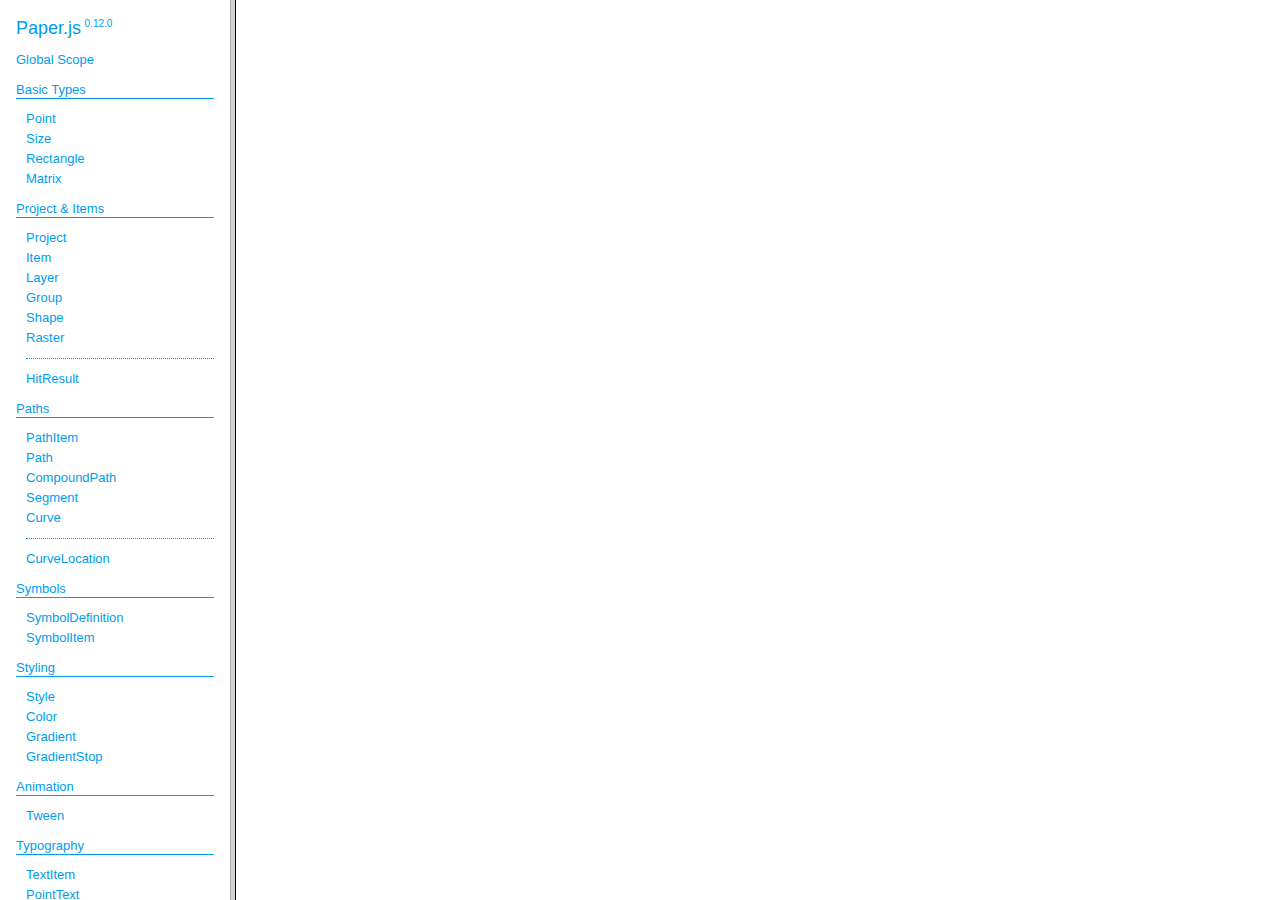
<file: docs/index.html>
<!DOCTYPE html>
<html>
<head>
<meta charset="UTF-8">
<title>Paper.js v0.12.0</title>
</head>
<frameset cols="230,*">
<frame src="classes/index.html" name="packageListFrame" title="All Packages">
<frame src="about:blank" name="class-frame" title="Class and interface descriptions">
</frameset>
</html>
</file>
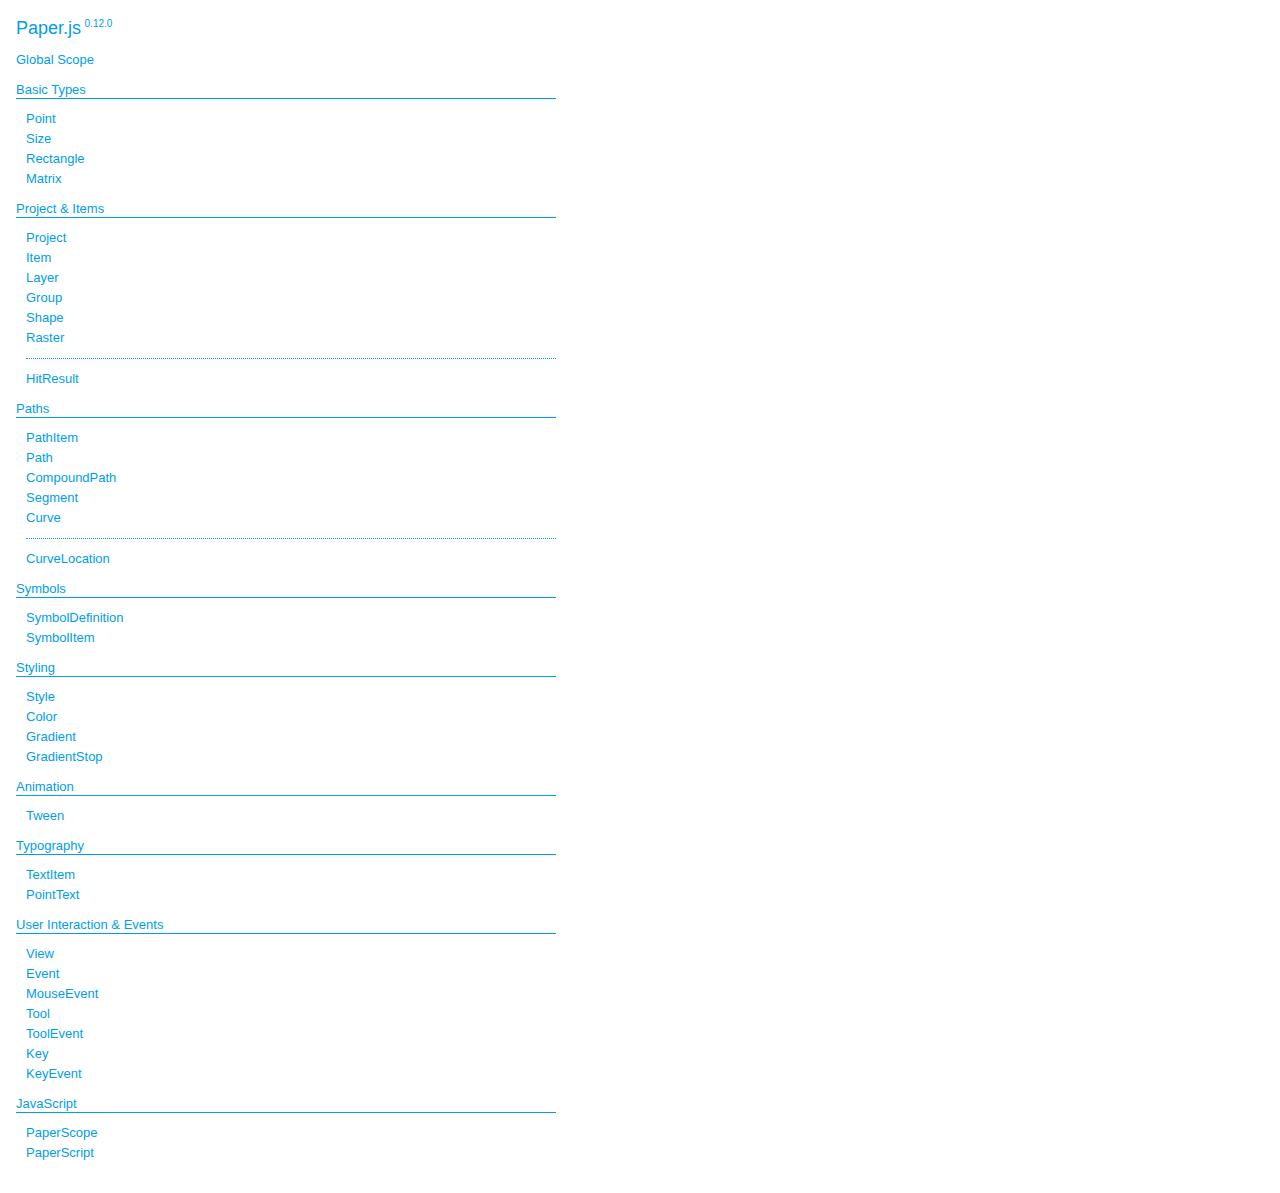
<file: docs/classes/index.html>
<!DOCTYPE html>
<html>
<head>
<meta charset="UTF-8">
<title>Paper.js v0.12.0</title>
<base target="class-frame">
<link href="../assets/css/docs.css" rel="stylesheet" type="text/css">
</head>
<body class="reference">
<div class="reference-index">
<h1>Paper.js<span class="version">0.12.0</span></h1>
<ul class="reference-classes"><li><a href="../classes/global.html">Global Scope</a></li>
<li>
<h2>Basic Types</h2>
<ul>
<li><a href="../classes/Point.html">Point</a></li>
<li><a href="../classes/Size.html">Size</a></li>
<li><a href="../classes/Rectangle.html">Rectangle</a></li>
<li><a href="../classes/Matrix.html">Matrix</a></li>
</ul>
<li>
<h2>Project & Items</h2>
<ul>
<li><a href="../classes/Project.html">Project</a></li>
<li><a href="../classes/Item.html">Item</a></li>
<li><a href="../classes/Layer.html">Layer</a></li>
<li><a href="../classes/Group.html">Group</a></li>
<li><a href="../classes/Shape.html">Shape</a></li>
<li><a href="../classes/Raster.html">Raster</a></li>
<li><hr /></li>
<li><a href="../classes/HitResult.html">HitResult</a></li>
</ul>
<li>
<h2>Paths</h2>
<ul>
<li><a href="../classes/PathItem.html">PathItem</a></li>
<li><a href="../classes/Path.html">Path</a></li>
<li><a href="../classes/CompoundPath.html">CompoundPath</a></li>
<li><a href="../classes/Segment.html">Segment</a></li>
<li><a href="../classes/Curve.html">Curve</a></li>
<li><hr /></li>
<li><a href="../classes/CurveLocation.html">CurveLocation</a></li>
</ul>
<li>
<h2>Symbols</h2>
<ul>
<li><a href="../classes/SymbolDefinition.html">SymbolDefinition</a></li>
<li><a href="../classes/SymbolItem.html">SymbolItem</a></li>
</ul>
<li>
<h2>Styling</h2>
<ul>
<li><a href="../classes/Style.html">Style</a></li>
<li><a href="../classes/Color.html">Color</a></li>
<li><a href="../classes/Gradient.html">Gradient</a></li>
<li><a href="../classes/GradientStop.html">GradientStop</a></li>
</ul>
<li>
<h2>Animation</h2>
<ul>
<li><a href="../classes/Tween.html">Tween</a></li>
</ul>
<li>
<h2>Typography</h2>
<ul>
<li><a href="../classes/TextItem.html">TextItem</a></li>
<li><a href="../classes/PointText.html">PointText</a></li>
</ul>
<li>
<h2>User Interaction & Events</h2>
<ul>
<li><a href="../classes/View.html">View</a></li>
<li><a href="../classes/Event.html">Event</a></li>
<li><a href="../classes/MouseEvent.html">MouseEvent</a></li>
<li><a href="../classes/Tool.html">Tool</a></li>
<li><a href="../classes/ToolEvent.html">ToolEvent</a></li>
<li><a href="../classes/Key.html">Key</a></li>
<li><a href="../classes/KeyEvent.html">KeyEvent</a></li>
</ul>
<li>
<h2>JavaScript</h2>
<ul>
<li><a href="../classes/PaperScope.html">PaperScope</a></li>
<li><a href="../classes/PaperScript.html">PaperScript</a></li>
</ul>
</ul>
</body>
</html>
</file>
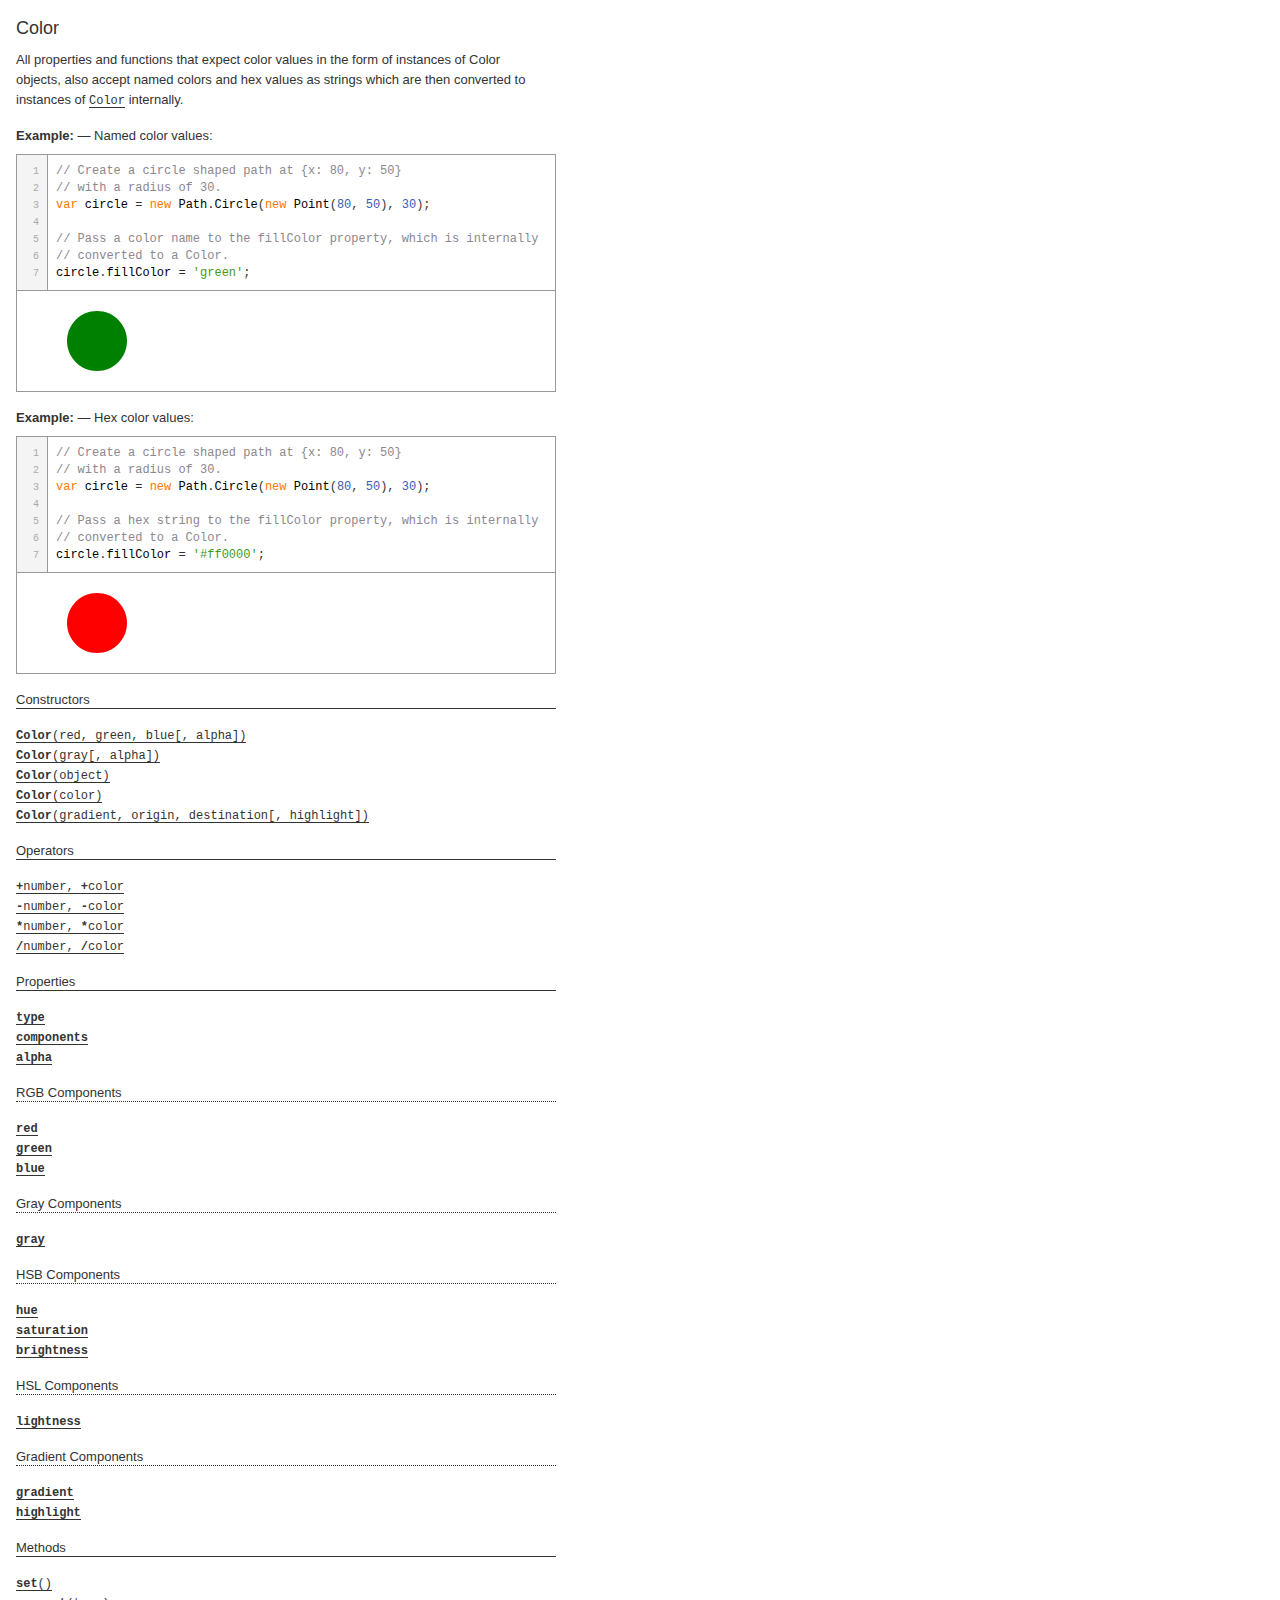
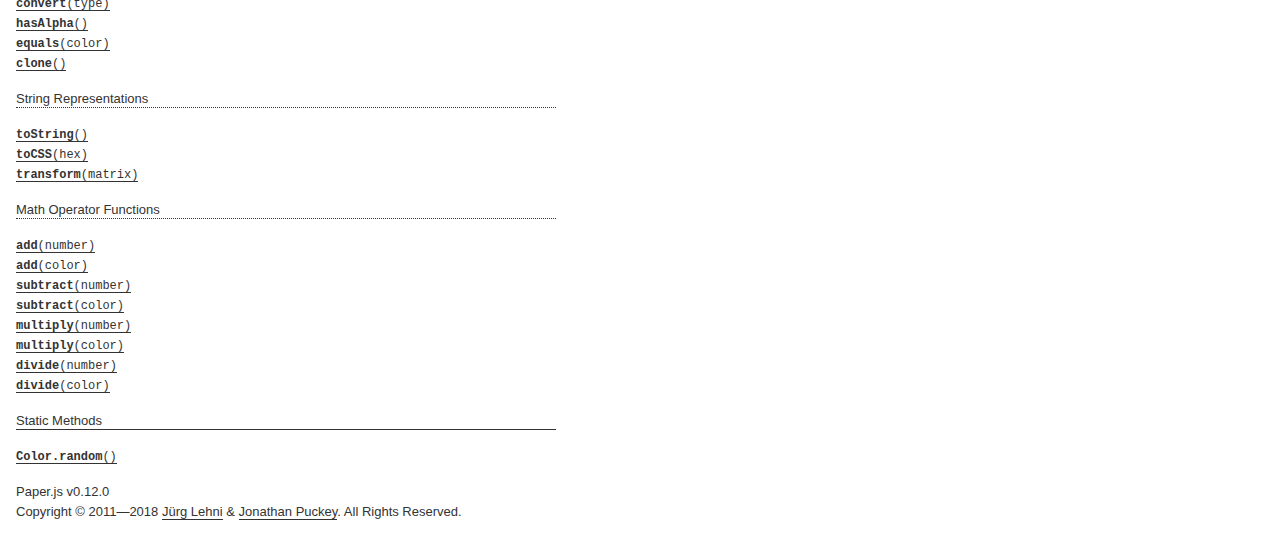
<file: docs/classes/Color.html>
<!DOCTYPE html>
<html>
<head>
<meta charset="UTF-8">
<title>Color</title>
<base target="class-frame">
<link href="../assets/css/docs.css" rel="stylesheet" type="text/css">
<script src="../assets/js/paper.js"></script>
<script src="../assets/js/jquery.js"></script>
<script src="../assets/js/codemirror.js"></script>
<script src="../assets/js/docs.js"></script>
</head>
<body>
<article class="reference"> 
<div class="reference-class">
<h1>Color</h1>

<p>All properties and functions that expect color values in the form of instances of Color objects, also accept named colors and hex values as strings which are then converted to instances of <a href="../classes/Color.html"><tt>Color</tt></a> internally.</p>
<h4>Example:<span class="description">Named color values:</span></h4>

<div class="paperscript split">

<div class="buttons">
<div class="button run">Run</div>
</div>

<script type="text/paperscript" canvas="canvas-0">
// Create a circle shaped path at {x: 80, y: 50}
// with a radius of 30.
var circle = new Path.Circle(new Point(80, 50), 30);

// Pass a color name to the fillColor property, which is internally
// converted to a Color.
circle.fillColor = 'green';
</script>
<div class="canvas"><canvas width="516" height="100" id="canvas-0"></canvas></div>
</div>


<h4>Example:<span class="description">Hex color values:</span></h4>

<div class="paperscript split">

<div class="buttons">
<div class="button run">Run</div>
</div>

<script type="text/paperscript" canvas="canvas-1">
// Create a circle shaped path at {x: 80, y: 50}
// with a radius of 30.
var circle = new Path.Circle(new Point(80, 50), 30);

// Pass a hex string to the fillColor property, which is internally
// converted to a Color.
circle.fillColor = '#ff0000';
</script>
<div class="canvas"><canvas width="516" height="100" id="canvas-1"></canvas></div>
</div>


</div>

<!-- =============================== constructors ========================== -->
<div class="reference-members">
	<h2>Constructors</h2>
	
		
<div id="color-red-green-blue" class="member">
<div class="member-link">
<a name="color-red-green-blue" href="#color-red-green-blue"><tt><b>Color</b>(red, green, blue[, alpha])</tt></a>
</div>
<div class="member-description hidden">
<div class="member-text">
    <p>Creates a RGB Color object.</p>
    
    
<ul class="member-list">
	<h4>Parameters:</h4>
	
	<li>
<tt>red:</tt> 
<tt>Number</tt>
&mdash;&nbsp;the amount of red in the color as a value between  <code>0</code> and <code>1</code>

</li>
	
	<li>
<tt>green:</tt> 
<tt>Number</tt>
&mdash;&nbsp;the amount of green in the color as a value  between <code>0</code> and <code>1</code>

</li>
	
	<li>
<tt>blue:</tt> 
<tt>Number</tt>
&mdash;&nbsp;the amount of blue in the color as a value  between <code>0</code> and <code>1</code>

</li>
	
	<li>
<tt>alpha:</tt> 
<tt>Number</tt>
&mdash;&nbsp;the alpha of the color as a value between <code>0</code>  and <code>1</code>
&mdash;&nbsp;optional
</li>
	
</ul>

    
	<ul class="member-list">
		<h4>Returns:</h4>
		
			<li>
<tt><a href="../classes/Color.html"><tt>Color</tt></a></tt>
</li>

		
	</ul>



    
    <h4>Example:<span class="description">Creating a RGB Color:</span></h4>

<div class="paperscript split">

<div class="buttons">
<div class="button run">Run</div>
</div>

<script type="text/paperscript" canvas="canvas-2">
// Create a circle shaped path at {x: 80, y: 50}
// with a radius of 30:
var circle = new Path.Circle(new Point(80, 50), 30);

// 100% red, 0% blue, 50% blue:
circle.fillColor = new Color(1, 0, 0.5);
</script>
<div class="canvas"><canvas width="516" height="100" id="canvas-2"></canvas></div>
</div>


</div>
</div>
</div>
	
		
<div id="color-gray" class="member">
<div class="member-link">
<a name="color-gray" href="#color-gray"><tt><b>Color</b>(gray[, alpha])</tt></a>
</div>
<div class="member-description hidden">
<div class="member-text">
    <p>Creates a gray Color object.</p>
    
    
<ul class="member-list">
	<h4>Parameters:</h4>
	
	<li>
<tt>gray:</tt> 
<tt>Number</tt>
&mdash;&nbsp;the amount of gray in the color as a value  between <code>0</code> and <code>1</code>

</li>
	
	<li>
<tt>alpha:</tt> 
<tt>Number</tt>
&mdash;&nbsp;the alpha of the color as a value between <code>0</code>  and <code>1</code>
&mdash;&nbsp;optional
</li>
	
</ul>

    
	<ul class="member-list">
		<h4>Returns:</h4>
		
			<li>
<tt><a href="../classes/Color.html"><tt>Color</tt></a></tt>
</li>

		
	</ul>



    
    <h4>Example:<span class="description">Creating a gray Color:</span></h4>

<div class="paperscript split">

<div class="buttons">
<div class="button run">Run</div>
</div>

<script type="text/paperscript" canvas="canvas-3">
// Create a circle shaped path at {x: 80, y: 50}
// with a radius of 30:
var circle = new Path.Circle(new Point(80, 50), 30);

// Create a GrayColor with 50% gray:
circle.fillColor = new Color(0.5);
</script>
<div class="canvas"><canvas width="516" height="100" id="canvas-3"></canvas></div>
</div>


</div>
</div>
</div>
	
		
<div id="color-object" class="member">
<div class="member-link">
<a name="color-object" href="#color-object"><tt><b>Color</b>(object)</tt></a>
</div>
<div class="member-description hidden">
<div class="member-text">
    <p>Creates a HSB, HSL or gradient Color object from the properties of the provided object:</p>
    <ul class="member-list">
<h4>Options:</h4>
<li><tt>hsb.hue: <tt>Number</tt></tt> &mdash; the hue of the color as a value in degrees  between <code>0</code> and <code>360</code></li>
<li><tt>hsb.saturation: <tt>Number</tt></tt> &mdash; the saturation of the color as a  value between <code>0</code> and <code>1</code></li>
<li><tt>hsb.brightness: <tt>Number</tt></tt> &mdash; the brightness of the color as a  value between <code>0</code> and <code>1</code></li>
<li><tt>hsb.alpha: <tt>Number</tt></tt> &mdash; the alpha of the color as a value between  <code>0</code> and <code>1</code></li>
<li><tt>hsl.hue: <tt>Number</tt></tt> &mdash; the hue of the color as a value in degrees  between <code>0</code> and <code>360</code></li>
<li><tt>hsl.saturation: <tt>Number</tt></tt> &mdash; the saturation of the color as a  value between <code>0</code> and <code>1</code></li>
<li><tt>hsl.lightness: <tt>Number</tt></tt> &mdash; the lightness of the color as a value  between <code>0</code> and <code>1</code><br></li>
<li><tt>hsl.alpha: <tt>Number</tt></tt> &mdash; the alpha of the color as a value between  <code>0</code> and <code>1</code></li>
<li><tt>gradient.gradient: <a href="../classes/Gradient.html"><tt>Gradient</tt></a></tt> &mdash; the gradient object that  describes the color stops and type of gradient to be used</li>
<li><tt>gradient.origin: <a href="../classes/Point.html"><tt>Point</tt></a></tt> &mdash; the origin point of the gradient</li>
<li><tt>gradient.destination: <a href="../classes/Point.html"><tt>Point</tt></a></tt> &mdash; the destination point of the  gradient</li>
<li><tt>gradient.stops: Array of <a href="../classes/GradientStop.html"><tt>GradientStop</tt></a> objects</tt> &mdash; the gradient stops describing  the gradient, as an alternative to providing a gradient object</li>
<li><tt>gradient.radial: <tt>Boolean</tt></tt> &mdash; controls whether the gradient is  radial, as an alternative to providing a gradient object</li>
</ul>
    
<ul class="member-list">
	<h4>Parameters:</h4>
	
	<li>
<tt>object:</tt> 
<tt>Object</tt>
&mdash;&nbsp;an object describing the components and properties of the color

</li>
	
</ul>

    
	<ul class="member-list">
		<h4>Returns:</h4>
		
			<li>
<tt><a href="../classes/Color.html"><tt>Color</tt></a></tt>
</li>

		
	</ul>



    
    <h4>Example:<span class="description">Creating a HSB Color:</span></h4>

<div class="paperscript split">

<div class="buttons">
<div class="button run">Run</div>
</div>

<script type="text/paperscript" canvas="canvas-4">
// Create a circle shaped path at {x: 80, y: 50}
// with a radius of 30:
var circle = new Path.Circle(new Point(80, 50), 30);

// Create an HSB Color with a hue of 90 degrees, a saturation
// 100% and a brightness of 100%:
circle.fillColor = { hue: 90, saturation: 1, brightness: 1 };
</script>
<div class="canvas"><canvas width="516" height="100" id="canvas-4"></canvas></div>
</div>


<h4>Example:<span class="description">Creating a HSL Color:</span></h4>

<div class="paperscript split">

<div class="buttons">
<div class="button run">Run</div>
</div>

<script type="text/paperscript" canvas="canvas-5">
// Create a circle shaped path at {x: 80, y: 50}
// with a radius of 30:
var circle = new Path.Circle(new Point(80, 50), 30);

// Create an HSL Color with a hue of 90 degrees, a saturation
// 100% and a lightness of 50%:
circle.fillColor = { hue: 90, saturation: 1, lightness: 0.5 };
</script>
<div class="canvas"><canvas width="516" height="100" id="canvas-5"></canvas></div>
</div>


<h4>Example:<span class="description">Creating a gradient color from an object literal:</span></h4>

<div class="paperscript split">

<div class="buttons">
<div class="button run">Run</div>
</div>

<script type="text/paperscript" canvas="canvas-6">
// Define two points which we will be using to construct
// the path and to position the gradient color:
var topLeft = view.center - [80, 80];
var bottomRight = view.center + [80, 80];

var path = new Path.Rectangle({
 topLeft: topLeft,
 bottomRight: bottomRight,
 // Fill the path with a gradient of three color stops
 // that runs between the two points we defined earlier:
 fillColor: {
     stops: ['yellow', 'red', 'blue'],
     origin: topLeft,
     destination: bottomRight
 }
});
</script>
<div class="canvas"><canvas width="516" height="200" id="canvas-6"></canvas></div>
</div>


</div>
</div>
</div>
	
		
<div id="color-color" class="member">
<div class="member-link">
<a name="color-color" href="#color-color"><tt><b>Color</b>(color)</tt></a>
</div>
<div class="member-description hidden">
<div class="member-text">
    <p>Creates a Color object from a CSS string. All common CSS color string formats are supported: - Named colors (e.g. <code>&#39;red&#39;</code>, <code>&#39;fuchsia&#39;</code>, …) - Hex strings (<code>&#39;#ffff00&#39;</code>, <code>&#39;#ff0&#39;</code>, …) - RGB strings (<code>&#39;rgb(255, 128, 0)&#39;</code>, <code>&#39;rgba(255, 128, 0, 0.5)&#39;</code>, …) - HSL strings (<code>&#39;hsl(180deg, 20%, 50%)&#39;</code>,  <code>&#39;hsla(3.14rad, 20%, 50%, 0.5)&#39;</code>, …)</p>
    
    
<ul class="member-list">
	<h4>Parameters:</h4>
	
	<li>
<tt>color:</tt> 
<tt>String</tt>
&mdash;&nbsp;the color&rsquo;s CSS string representation

</li>
	
</ul>

    
	<ul class="member-list">
		<h4>Returns:</h4>
		
			<li>
<tt><a href="../classes/Color.html"><tt>Color</tt></a></tt>
</li>

		
	</ul>



    
    <h4>Example:</h4>

<div class="paperscript split">

<div class="buttons">
<div class="button run">Run</div>
</div>

<script type="text/paperscript" canvas="canvas-7">
var circle = new Path.Circle({
    center: [80, 50],
    radius: 30,
    fillColor: new Color('rgba(255, 255, 0, 0.5)')
});
</script>
<div class="canvas"><canvas width="516" height="100" id="canvas-7"></canvas></div>
</div>


</div>
</div>
</div>
	
		
<div id="color-gradient-origin-destination" class="member">
<div class="member-link">
<a name="color-gradient-origin-destination" href="#color-gradient-origin-destination"><tt><b>Color</b>(gradient, origin, destination[, highlight])</tt></a>
</div>
<div class="member-description hidden">
<div class="member-text">
    <p>Creates a gradient Color object.</p>
    
    
<ul class="member-list">
	<h4>Parameters:</h4>
	
	<li>
<tt>gradient:</tt> 
<a href="../classes/Gradient.html"><tt>Gradient</tt></a>


</li>
	
	<li>
<tt>origin:</tt> 
<a href="../classes/Point.html"><tt>Point</tt></a>


</li>
	
	<li>
<tt>destination:</tt> 
<a href="../classes/Point.html"><tt>Point</tt></a>


</li>
	
	<li>
<tt>highlight:</tt> 
<a href="../classes/Point.html"><tt>Point</tt></a>

&mdash;&nbsp;optional
</li>
	
</ul>

    
	<ul class="member-list">
		<h4>Returns:</h4>
		
			<li>
<tt><a href="../classes/Color.html"><tt>Color</tt></a></tt>
</li>

		
	</ul>



    
    <h4>Example:<span class="description">Applying a linear gradient color containing evenly distributed color stops:</span></h4>

<div class="paperscript split">

<div class="buttons">
<div class="button run">Run</div>
</div>

<script type="text/paperscript" canvas="canvas-8">
// Define two points which we will be using to construct
// the path and to position the gradient color:
var topLeft = view.center - [80, 80];
var bottomRight = view.center + [80, 80];

// Create a rectangle shaped path between
// the topLeft and bottomRight points:
var path = new Path.Rectangle(topLeft, bottomRight);

// Create the gradient, passing it an array of colors to be converted
// to evenly distributed color stops:
var gradient = new Gradient(['yellow', 'red', 'blue']);

// Have the gradient color run between the topLeft and
// bottomRight points we defined earlier:
var gradientColor = new Color(gradient, topLeft, bottomRight);

// Set the fill color of the path to the gradient color:
path.fillColor = gradientColor;
</script>
<div class="canvas"><canvas width="516" height="200" id="canvas-8"></canvas></div>
</div>


<h4>Example:<span class="description">Applying a radial gradient color containing unevenly distributed color stops:</span></h4>

<div class="paperscript split">

<div class="buttons">
<div class="button run">Run</div>
</div>

<script type="text/paperscript" canvas="canvas-9">
// Create a circle shaped path at the center of the view
// with a radius of 80:
var path = new Path.Circle({
    center: view.center,
    radius: 80
});

// The stops array: yellow mixes with red between 0 and 15%,
// 15% to 30% is pure red, red mixes with black between 30% to 100%:
var stops = [
    ['yellow', 0],
    ['red', 0.15],
    ['red', 0.3],
    ['black', 0.9]
];

// Create a radial gradient using the color stops array:
var gradient = new Gradient(stops, true);

// We will use the center point of the circle shaped path as
// the origin point for our gradient color
var from = path.position;

// The destination point of the gradient color will be the
// center point of the path + 80pt in horizontal direction:
var to = path.position + [80, 0];

// Create the gradient color:
var gradientColor = new Color(gradient, from, to);

// Set the fill color of the path to the gradient color:
path.fillColor = gradientColor;
</script>
<div class="canvas"><canvas width="516" height="200" id="canvas-9"></canvas></div>
</div>


</div>
</div>
</div>
	
</div>



<!-- ================================ operators ============================ -->
	<div class="reference-members">
		<h2>Operators</h2>
		
			<div id="add" class="member">
<div class="member-link">
<a name="add" href="#add"><tt><tt><b>+</b>number</tt>, <tt><b>+</b>color</tt></tt></a>
</div>
<div class="member-description hidden">


	<div class="member-text">
		<p>Returns the addition of the supplied value to both coordinates of the color as a new color. The object itself is not modified!</p>
		
<ul class="member-list">
	<h4>Parameters:</h4>
	
	<li>
<tt>number:</tt> 
<tt>Number</tt>
&mdash;&nbsp;the number to add

</li>
	
</ul>

		
	<ul class="member-list">
		<h4>Returns:</h4>
		
			<li>
<tt><a href="../classes/Color.html"><tt>Color</tt></a></tt>&nbsp;&mdash;&nbsp;the addition of the color and the value as a new color
</li>

		
	</ul>



		
		<h4>Example:</h4>


<pre><code>var color = new Color(0.5, 1, 1);
var result = color + 1;
console.log(result); // { red: 1, blue: 1, green: 1 }</code></pre>

	</div>



	<div class="member-text">
		<p>Returns the addition of the supplied color to the color as a new color. The object itself is not modified!</p>
		
<ul class="member-list">
	<h4>Parameters:</h4>
	
	<li>
<tt>color:</tt> 
<a href="../classes/Color.html"><tt>Color</tt></a>
&mdash;&nbsp;the color to add

</li>
	
</ul>

		
	<ul class="member-list">
		<h4>Returns:</h4>
		
			<li>
<tt><a href="../classes/Color.html"><tt>Color</tt></a></tt>&nbsp;&mdash;&nbsp;the addition of the two colors as a new color
</li>

		
	</ul>



		
		<h4>Example:</h4>


<pre><code>var color1 = new Color(0, 1, 1);
var color2 = new Color(1, 0, 0);
var result = color1 + color2;
console.log(result); // { red: 1, blue: 1, green: 1 }</code></pre>

	</div>


</div>
</div>

		
			<div id="subtract" class="member">
<div class="member-link">
<a name="subtract" href="#subtract"><tt><tt><b>-</b>number</tt>, <tt><b>-</b>color</tt></tt></a>
</div>
<div class="member-description hidden">


	<div class="member-text">
		<p>Returns the subtraction of the supplied value to both coordinates of the color as a new color. The object itself is not modified!</p>
		
<ul class="member-list">
	<h4>Parameters:</h4>
	
	<li>
<tt>number:</tt> 
<tt>Number</tt>
&mdash;&nbsp;the number to subtract

</li>
	
</ul>

		
	<ul class="member-list">
		<h4>Returns:</h4>
		
			<li>
<tt><a href="../classes/Color.html"><tt>Color</tt></a></tt>&nbsp;&mdash;&nbsp;the subtraction of the color and the value as a new color
</li>

		
	</ul>



		
		<h4>Example:</h4>


<pre><code>var color = new Color(0.5, 1, 1);
var result = color - 1;
console.log(result); // { red: 0, blue: 0, green: 0 }</code></pre>

	</div>



	<div class="member-text">
		<p>Returns the subtraction of the supplied color to the color as a new color. The object itself is not modified!</p>
		
<ul class="member-list">
	<h4>Parameters:</h4>
	
	<li>
<tt>color:</tt> 
<a href="../classes/Color.html"><tt>Color</tt></a>
&mdash;&nbsp;the color to subtract

</li>
	
</ul>

		
	<ul class="member-list">
		<h4>Returns:</h4>
		
			<li>
<tt><a href="../classes/Color.html"><tt>Color</tt></a></tt>&nbsp;&mdash;&nbsp;the subtraction of the two colors as a new color
</li>

		
	</ul>



		
		<h4>Example:</h4>


<pre><code>var color1 = new Color(0, 1, 1);
var color2 = new Color(1, 0, 0);
var result = color1 - color2;
console.log(result); // { red: 0, blue: 1, green: 1 }</code></pre>

	</div>


</div>
</div>

		
			<div id="multiply" class="member">
<div class="member-link">
<a name="multiply" href="#multiply"><tt><tt><b>*</b>number</tt>, <tt><b>*</b>color</tt></tt></a>
</div>
<div class="member-description hidden">


	<div class="member-text">
		<p>Returns the multiplication of the supplied value to both coordinates of the color as a new color. The object itself is not modified!</p>
		
<ul class="member-list">
	<h4>Parameters:</h4>
	
	<li>
<tt>number:</tt> 
<tt>Number</tt>
&mdash;&nbsp;the number to multiply

</li>
	
</ul>

		
	<ul class="member-list">
		<h4>Returns:</h4>
		
			<li>
<tt><a href="../classes/Color.html"><tt>Color</tt></a></tt>&nbsp;&mdash;&nbsp;the multiplication of the color and the value as a new color
</li>

		
	</ul>



		
		<h4>Example:</h4>


<pre><code>var color = new Color(0.5, 1, 1);
var result = color * 0.5;
console.log(result); // { red: 0.25, blue: 0.5, green: 0.5 }</code></pre>

	</div>



	<div class="member-text">
		<p>Returns the multiplication of the supplied color to the color as a new color. The object itself is not modified!</p>
		
<ul class="member-list">
	<h4>Parameters:</h4>
	
	<li>
<tt>color:</tt> 
<a href="../classes/Color.html"><tt>Color</tt></a>
&mdash;&nbsp;the color to multiply

</li>
	
</ul>

		
	<ul class="member-list">
		<h4>Returns:</h4>
		
			<li>
<tt><a href="../classes/Color.html"><tt>Color</tt></a></tt>&nbsp;&mdash;&nbsp;the multiplication of the two colors as a new color
</li>

		
	</ul>



		
		<h4>Example:</h4>


<pre><code>var color1 = new Color(0, 1, 1);
var color2 = new Color(0.5, 0, 0.5);
var result = color1 * color2;
console.log(result); // { red: 0, blue: 0, green: 0.5 }</code></pre>

	</div>


</div>
</div>

		
			<div id="divide" class="member">
<div class="member-link">
<a name="divide" href="#divide"><tt><tt><b>/</b>number</tt>, <tt><b>/</b>color</tt></tt></a>
</div>
<div class="member-description hidden">


	<div class="member-text">
		<p>Returns the division of the supplied value to both coordinates of the color as a new color. The object itself is not modified!</p>
		
<ul class="member-list">
	<h4>Parameters:</h4>
	
	<li>
<tt>number:</tt> 
<tt>Number</tt>
&mdash;&nbsp;the number to divide

</li>
	
</ul>

		
	<ul class="member-list">
		<h4>Returns:</h4>
		
			<li>
<tt><a href="../classes/Color.html"><tt>Color</tt></a></tt>&nbsp;&mdash;&nbsp;the division of the color and the value as a new color
</li>

		
	</ul>



		
		<h4>Example:</h4>


<pre><code>var color = new Color(0.5, 1, 1);
var result = color / 2;
console.log(result); // { red: 0.25, blue: 0.5, green: 0.5 }</code></pre>

	</div>



	<div class="member-text">
		<p>Returns the division of the supplied color to the color as a new color. The object itself is not modified!</p>
		
<ul class="member-list">
	<h4>Parameters:</h4>
	
	<li>
<tt>color:</tt> 
<a href="../classes/Color.html"><tt>Color</tt></a>
&mdash;&nbsp;the color to divide

</li>
	
</ul>

		
	<ul class="member-list">
		<h4>Returns:</h4>
		
			<li>
<tt><a href="../classes/Color.html"><tt>Color</tt></a></tt>&nbsp;&mdash;&nbsp;the division of the two colors as a new color
</li>

		
	</ul>



		
		<h4>Example:</h4>


<pre><code>var color1 = new Color(0, 1, 1);
var color2 = new Color(0.5, 0, 0.5);
var result = color1 / color2;
console.log(result); // { red: 0, blue: 0, green: 1 }</code></pre>

	</div>


</div>
</div>

		
	</div>



<!-- ================================ properties =========================== -->
	<div class="reference-members">
		<h2>Properties</h2>
		
			
<div id="type" class="member">
<div class="member-link">
<a name="type" href="#type"><tt><b>type</b></tt></a>
</div>
<div class="member-description hidden">

<div class="member-text">
	<p>The type of the color as a string.</p>
	
	
	
	<ul class="member-list">
		<h4>Type:</h4>
		<li>
			<tt>String</tt>
		</li>
	</ul>
    
	
	<h4>Example:</h4>


<pre><code>var color = new Color(1, 0, 0);
console.log(color.type); // 'rgb'</code></pre>

</div>

</div>
</div>
		
			
<div id="components" class="member">
<div class="member-link">
<a name="components" href="#components"><tt><b>components</b></tt></a>
</div>
<div class="member-description hidden">

<div class="member-text">
	<p>The color components that define the color, including the alpha value if defined.</p>
	
		<p>Read only.</p>
	
	
	
	<ul class="member-list">
		<h4>Type:</h4>
		<li>
			Array of <tt>Number</tt>s
		</li>
	</ul>
    
	
	
</div>

</div>
</div>
		
			
<div id="alpha" class="member">
<div class="member-link">
<a name="alpha" href="#alpha"><tt><b>alpha</b></tt></a>
</div>
<div class="member-description hidden">

<div class="member-text">
	<p>The color&rsquo;s alpha value as a number between <code>0</code> and <code>1</code>. All colors of the different subclasses support alpha values.</p>
	
	
	
		<ul class="member-list">
			<h4>Default:</h4>
			<li><tt>1</tt></li>
		</ul>
	
	<ul class="member-list">
		<h4>Type:</h4>
		<li>
			<tt>Number</tt>
		</li>
	</ul>
    
	
	<h4>Example:<span class="description">A filled path with a half transparent stroke:</span></h4>

<div class="paperscript split">

<div class="buttons">
<div class="button run">Run</div>
</div>

<script type="text/paperscript" canvas="canvas-10">
var circle = new Path.Circle(new Point(80, 50), 30);

// Fill the circle with red and give it a 20pt green stroke:
circle.style = {
 fillColor: 'red',
 strokeColor: 'green',
 strokeWidth: 20
};

// Make the stroke half transparent:
circle.strokeColor.alpha = 0.5;
</script>
<div class="canvas"><canvas width="516" height="100" id="canvas-10"></canvas></div>
</div>


</div>

</div>
</div>
		
			
	<h3>RGB Components</h3>

<div id="red" class="member">
<div class="member-link">
<a name="red" href="#red"><tt><b>red</b></tt></a>
</div>
<div class="member-description hidden">

<div class="member-text">
	<p>The amount of red in the color as a value between <code>0</code> and <code>1</code>.</p>
	
	
	
	<ul class="member-list">
		<h4>Type:</h4>
		<li>
			<tt>Number</tt>
		</li>
	</ul>
    
	
	<h4>Example:<span class="description">Changing the amount of red in a color:</span></h4>

<div class="paperscript split">

<div class="buttons">
<div class="button run">Run</div>
</div>

<script type="text/paperscript" canvas="canvas-11">
var circle = new Path.Circle(new Point(80, 50), 30);
circle.fillColor = 'blue';

// Blue + red = purple:
circle.fillColor.red = 1;
</script>
<div class="canvas"><canvas width="516" height="100" id="canvas-11"></canvas></div>
</div>


</div>

</div>
</div>
		
			
<div id="green" class="member">
<div class="member-link">
<a name="green" href="#green"><tt><b>green</b></tt></a>
</div>
<div class="member-description hidden">

<div class="member-text">
	<p>The amount of green in the color as a value between <code>0</code> and <code>1</code>.</p>
	
	
	
	<ul class="member-list">
		<h4>Type:</h4>
		<li>
			<tt>Number</tt>
		</li>
	</ul>
    
	
	<h4>Example:<span class="description">Changing the amount of green in a color:</span></h4>

<div class="paperscript split">

<div class="buttons">
<div class="button run">Run</div>
</div>

<script type="text/paperscript" canvas="canvas-12">
var circle = new Path.Circle(new Point(80, 50), 30);

// First we set the fill color to red:
circle.fillColor = 'red';

// Red + green = yellow:
circle.fillColor.green = 1;
</script>
<div class="canvas"><canvas width="516" height="100" id="canvas-12"></canvas></div>
</div>


</div>

</div>
</div>
		
			
<div id="blue" class="member">
<div class="member-link">
<a name="blue" href="#blue"><tt><b>blue</b></tt></a>
</div>
<div class="member-description hidden">

<div class="member-text">
	<p>The amount of blue in the color as a value between <code>0</code> and <code>1</code>.</p>
	
	
	
	<ul class="member-list">
		<h4>Type:</h4>
		<li>
			<tt>Number</tt>
		</li>
	</ul>
    
	
	<h4>Example:<span class="description">Changing the amount of blue in a color:</span></h4>

<div class="paperscript split">

<div class="buttons">
<div class="button run">Run</div>
</div>

<script type="text/paperscript" canvas="canvas-13">
var circle = new Path.Circle(new Point(80, 50), 30);

// First we set the fill color to red:
circle.fillColor = 'red';

// Red + blue = purple:
circle.fillColor.blue = 1;
</script>
<div class="canvas"><canvas width="516" height="100" id="canvas-13"></canvas></div>
</div>


</div>

</div>
</div>
		
			
	<h3>Gray Components</h3>

<div id="gray" class="member">
<div class="member-link">
<a name="gray" href="#gray"><tt><b>gray</b></tt></a>
</div>
<div class="member-description hidden">

<div class="member-text">
	<p>The amount of gray in the color as a value between <code>0</code> and <code>1</code>.</p>
	
	
	
	<ul class="member-list">
		<h4>Type:</h4>
		<li>
			<tt>Number</tt>
		</li>
	</ul>
    
	
	
</div>

</div>
</div>
		
			
	<h3>HSB Components</h3>

<div id="hue" class="member">
<div class="member-link">
<a name="hue" href="#hue"><tt><b>hue</b></tt></a>
</div>
<div class="member-description hidden">

<div class="member-text">
	<p>The hue of the color as a value in degrees between <code>0</code> and <code>360</code>.</p>
	
	
	
	<ul class="member-list">
		<h4>Type:</h4>
		<li>
			<tt>Number</tt>
		</li>
	</ul>
    
	
	<h4>Example:<span class="description">Changing the hue of a color:</span></h4>

<div class="paperscript split">

<div class="buttons">
<div class="button run">Run</div>
</div>

<script type="text/paperscript" canvas="canvas-14">
var circle = new Path.Circle(new Point(80, 50), 30);
circle.fillColor = 'red';
circle.fillColor.hue += 30;
</script>
<div class="canvas"><canvas width="516" height="100" id="canvas-14"></canvas></div>
</div>


<h4>Example:<span class="description">Hue cycling:</span></h4>

<div class="paperscript split">

<div class="buttons">
<div class="button run">Run</div>
</div>

<script type="text/paperscript" canvas="canvas-15">
// Create a rectangle shaped path, using the dimensions
// of the view:
var path = new Path.Rectangle(view.bounds);
path.fillColor = 'red';

function onFrame(event) {
 path.fillColor.hue += 0.5;
}
</script>
<div class="canvas"><canvas width="516" height="100" id="canvas-15"></canvas></div>
</div>


</div>

</div>
</div>
		
			
<div id="saturation" class="member">
<div class="member-link">
<a name="saturation" href="#saturation"><tt><b>saturation</b></tt></a>
</div>
<div class="member-description hidden">

<div class="member-text">
	<p>The saturation of the color as a value between <code>0</code> and <code>1</code>.</p>
	
	
	
	<ul class="member-list">
		<h4>Type:</h4>
		<li>
			<tt>Number</tt>
		</li>
	</ul>
    
	
	
</div>

</div>
</div>
		
			
<div id="brightness" class="member">
<div class="member-link">
<a name="brightness" href="#brightness"><tt><b>brightness</b></tt></a>
</div>
<div class="member-description hidden">

<div class="member-text">
	<p>The brightness of the color as a value between <code>0</code> and <code>1</code>.</p>
	
	
	
	<ul class="member-list">
		<h4>Type:</h4>
		<li>
			<tt>Number</tt>
		</li>
	</ul>
    
	
	
</div>

</div>
</div>
		
			
	<h3>HSL Components</h3>

<div id="lightness" class="member">
<div class="member-link">
<a name="lightness" href="#lightness"><tt><b>lightness</b></tt></a>
</div>
<div class="member-description hidden">

<div class="member-text">
	<p>The lightness of the color as a value between <code>0</code> and <code>1</code>.</p>
<p>Note that all other components are shared with HSB.</p>
	
	
	
	<ul class="member-list">
		<h4>Type:</h4>
		<li>
			<tt>Number</tt>
		</li>
	</ul>
    
	
	
</div>

</div>
</div>
		
			
	<h3>Gradient Components</h3>

<div id="gradient" class="member">
<div class="member-link">
<a name="gradient" href="#gradient"><tt><b>gradient</b></tt></a>
</div>
<div class="member-description hidden">

<div class="member-text">
	<p>The gradient object describing the type of gradient and the stops.</p>
	
	
	
	<ul class="member-list">
		<h4>Type:</h4>
		<li>
			<a href="../classes/Gradient.html"><tt>Gradient</tt></a>
		</li>
	</ul>
    
	
	
</div>

</div>
</div>
		
			
<div id="highlight" class="member">
<div class="member-link">
<a name="highlight" href="#highlight"><tt><b>highlight</b></tt></a>
</div>
<div class="member-description hidden">

<div class="member-text">
	<p>The highlight point of the gradient.</p>
	
	
	
	<ul class="member-list">
		<h4>Type:</h4>
		<li>
			<a href="../classes/Point.html"><tt>Point</tt></a>
		</li>
	</ul>
    
	
	<h4>Example:<span class="description">Create a circle shaped path at the center of the view, using 40% of the height of the view as its radius and fill it with a radial gradient color:</span></h4>

<div class="paperscript split">

<div class="buttons">
<div class="button run">Run</div>
</div>

<script type="text/paperscript" canvas="canvas-16">
var path = new Path.Circle({
 center: view.center,
 radius: view.bounds.height * 0.4
});

path.fillColor = {
 gradient: {
     stops: ['yellow', 'red', 'black'],
     radial: true
 },
 origin: path.position,
 destination: path.bounds.rightCenter
};

function onMouseMove(event) {
 // Set the origin highlight of the path's gradient color
 // to the position of the mouse:
 path.fillColor.highlight = event.point;
}
</script>
<div class="canvas"><canvas width="516" height="300" id="canvas-16"></canvas></div>
</div>


</div>

</div>
</div>
		
	</div>





<!-- ============================== methods ================================ -->
	<div class="reference-members">
		<h2>Methods</h2>
		
	
<div id="set" class="member">
<div class="member-link">
<a name="set" href="#set"><tt><b>set</b>()</tt></a>
</div>
<div class="member-description hidden">
<div class="member-text">
	<p>Sets the color to the passed values. Note that any sequence of parameters that is supported by the various <a href="../classes/Color.html"><tt>Color</tt></a>() constructors also work for calls of <code>set()</code>.</p>
    
	
	
	<ul class="member-list">
		<h4>Returns:</h4>
		
			<li>
<tt><a href="../classes/Color.html"><tt>Color</tt></a></tt>
</li>

		
	</ul>



	
	
</div>
</div>
</div>

	
<div id="convert-type" class="member">
<div class="member-link">
<a name="convert-type" href="#convert-type"><tt><b>convert</b>(type)</tt></a>
</div>
<div class="member-description hidden">
<div class="member-text">
	<p>Converts the color to another type.</p>
    
	
<ul class="member-list">
	<h4>Parameters:</h4>
	
	<li>
<tt>type:</tt> 
<tt>String</tt>
&mdash;&nbsp;the color type to convert to. Possible values: <tt>&lsquo;rgb&rsquo;</tt>, <tt>&lsquo;gray&rsquo;</tt>, <tt>&lsquo;hsb&rsquo;</tt>, <tt>&lsquo;hsl&rsquo;</tt>

</li>
	
</ul>

	
	<ul class="member-list">
		<h4>Returns:</h4>
		
			<li>
<tt><a href="../classes/Color.html"><tt>Color</tt></a></tt>&nbsp;&mdash;&nbsp;the converted color as a new instance
</li>

		
	</ul>



	
	
</div>
</div>
</div>

	
<div id="hasalpha" class="member">
<div class="member-link">
<a name="hasalpha" href="#hasalpha"><tt><b>hasAlpha</b>()</tt></a>
</div>
<div class="member-description hidden">
<div class="member-text">
	<p>Checks if the color has an alpha value.</p>
    
	
	
	<ul class="member-list">
		<h4>Returns:</h4>
		
			<li>
<tt><tt>Boolean</tt></tt>&nbsp;&mdash;&nbsp;<tt>true</tt> if the color has an alpha value, <tt>false</tt> otherwise
</li>

		
	</ul>



	
	
</div>
</div>
</div>

	
<div id="equals-color" class="member">
<div class="member-link">
<a name="equals-color" href="#equals-color"><tt><b>equals</b>(color)</tt></a>
</div>
<div class="member-description hidden">
<div class="member-text">
	<p>Checks if the component color values of the color are the same as those of the supplied one.</p>
    
	
<ul class="member-list">
	<h4>Parameters:</h4>
	
	<li>
<tt>color:</tt> 
<a href="../classes/Color.html"><tt>Color</tt></a>
&mdash;&nbsp;the color to compare with

</li>
	
</ul>

	
	<ul class="member-list">
		<h4>Returns:</h4>
		
			<li>
<tt><tt>Boolean</tt></tt>&nbsp;&mdash;&nbsp;<tt>true</tt> if the colors are the same, <tt>false</tt> otherwise
</li>

		
	</ul>



	
	
</div>
</div>
</div>

	
<div id="clone" class="member">
<div class="member-link">
<a name="clone" href="#clone"><tt><b>clone</b>()</tt></a>
</div>
<div class="member-description hidden">
<div class="member-text">
	
    
	
	
	<ul class="member-list">
		<h4>Returns:</h4>
		
			<li>
<tt><a href="../classes/Color.html"><tt>Color</tt></a></tt>&nbsp;&mdash;&nbsp;a copy of the color object
</li>

		
	</ul>



	
	
</div>
</div>
</div>

	
<h3>String Representations</h3>

<div id="tostring" class="member">
<div class="member-link">
<a name="tostring" href="#tostring"><tt><b>toString</b>()</tt></a>
</div>
<div class="member-description hidden">
<div class="member-text">
	
    
	
	
	<ul class="member-list">
		<h4>Returns:</h4>
		
			<li>
<tt><tt>String</tt></tt>&nbsp;&mdash;&nbsp;a string representation of the color
</li>

		
	</ul>



	
	
</div>
</div>
</div>

	
<div id="tocss-hex" class="member">
<div class="member-link">
<a name="tocss-hex" href="#tocss-hex"><tt><b>toCSS</b>(hex)</tt></a>
</div>
<div class="member-description hidden">
<div class="member-text">
	<p>Returns the color as a CSS string.</p>
    
	
<ul class="member-list">
	<h4>Parameters:</h4>
	
	<li>
<tt>hex:</tt> 
<tt>Boolean</tt>
&mdash;&nbsp;whether to return the color in hexadecimal representation or as a CSS RGB / RGBA string.

</li>
	
</ul>

	
	<ul class="member-list">
		<h4>Returns:</h4>
		
			<li>
<tt><tt>String</tt></tt>&nbsp;&mdash;&nbsp;a CSS string representation of the color
</li>

		
	</ul>



	
	
</div>
</div>
</div>

	
<div id="transform-matrix" class="member">
<div class="member-link">
<a name="transform-matrix" href="#transform-matrix"><tt><b>transform</b>(matrix)</tt></a>
</div>
<div class="member-description hidden">
<div class="member-text">
	<p>Transform the gradient color by the specified matrix.</p>
    
	
<ul class="member-list">
	<h4>Parameters:</h4>
	
	<li>
<tt>matrix:</tt> 
<a href="../classes/Matrix.html"><tt>Matrix</tt></a>
&mdash;&nbsp;the matrix to transform the gradient color by

</li>
	
</ul>

	


	
	
</div>
</div>
</div>


		
			<h3>Math Operator Functions</h3>
			
				
	
<div id="add-number" class="member">
<div class="member-link">
<a name="add-number" href="#add-number"><tt><b>add</b>(number)</tt></a>
</div>
<div class="member-description hidden">
<div class="member-text">
	<p>Returns the addition of the supplied value to both coordinates of the color as a new color. The object itself is not modified!</p>
    
	
<ul class="member-list">
	<h4>Parameters:</h4>
	
	<li>
<tt>number:</tt> 
<tt>Number</tt>
&mdash;&nbsp;the number to add

</li>
	
</ul>

	
	<ul class="member-list">
		<h4>Returns:</h4>
		
			<li>
<tt><a href="../classes/Color.html"><tt>Color</tt></a></tt>&nbsp;&mdash;&nbsp;the addition of the color and the value as a new color
</li>

		
	</ul>



	
	<h4>Example:</h4>


<pre><code>var color = new Color(0.5, 1, 1);
var result = color + 1;
console.log(result); // { red: 1, blue: 1, green: 1 }</code></pre>

</div>
</div>
</div>

	
<div id="add-color" class="member">
<div class="member-link">
<a name="add-color" href="#add-color"><tt><b>add</b>(color)</tt></a>
</div>
<div class="member-description hidden">
<div class="member-text">
	<p>Returns the addition of the supplied color to the color as a new color. The object itself is not modified!</p>
    
	
<ul class="member-list">
	<h4>Parameters:</h4>
	
	<li>
<tt>color:</tt> 
<a href="../classes/Color.html"><tt>Color</tt></a>
&mdash;&nbsp;the color to add

</li>
	
</ul>

	
	<ul class="member-list">
		<h4>Returns:</h4>
		
			<li>
<tt><a href="../classes/Color.html"><tt>Color</tt></a></tt>&nbsp;&mdash;&nbsp;the addition of the two colors as a new color
</li>

		
	</ul>



	
	<h4>Example:</h4>


<pre><code>var color1 = new Color(0, 1, 1);
var color2 = new Color(1, 0, 0);
var result = color1 + color2;
console.log(result); // { red: 1, blue: 1, green: 1 }</code></pre>

</div>
</div>
</div>


			
				
	
<div id="subtract-number" class="member">
<div class="member-link">
<a name="subtract-number" href="#subtract-number"><tt><b>subtract</b>(number)</tt></a>
</div>
<div class="member-description hidden">
<div class="member-text">
	<p>Returns the subtraction of the supplied value to both coordinates of the color as a new color. The object itself is not modified!</p>
    
	
<ul class="member-list">
	<h4>Parameters:</h4>
	
	<li>
<tt>number:</tt> 
<tt>Number</tt>
&mdash;&nbsp;the number to subtract

</li>
	
</ul>

	
	<ul class="member-list">
		<h4>Returns:</h4>
		
			<li>
<tt><a href="../classes/Color.html"><tt>Color</tt></a></tt>&nbsp;&mdash;&nbsp;the subtraction of the color and the value as a new color
</li>

		
	</ul>



	
	<h4>Example:</h4>


<pre><code>var color = new Color(0.5, 1, 1);
var result = color - 1;
console.log(result); // { red: 0, blue: 0, green: 0 }</code></pre>

</div>
</div>
</div>

	
<div id="subtract-color" class="member">
<div class="member-link">
<a name="subtract-color" href="#subtract-color"><tt><b>subtract</b>(color)</tt></a>
</div>
<div class="member-description hidden">
<div class="member-text">
	<p>Returns the subtraction of the supplied color to the color as a new color. The object itself is not modified!</p>
    
	
<ul class="member-list">
	<h4>Parameters:</h4>
	
	<li>
<tt>color:</tt> 
<a href="../classes/Color.html"><tt>Color</tt></a>
&mdash;&nbsp;the color to subtract

</li>
	
</ul>

	
	<ul class="member-list">
		<h4>Returns:</h4>
		
			<li>
<tt><a href="../classes/Color.html"><tt>Color</tt></a></tt>&nbsp;&mdash;&nbsp;the subtraction of the two colors as a new color
</li>

		
	</ul>



	
	<h4>Example:</h4>


<pre><code>var color1 = new Color(0, 1, 1);
var color2 = new Color(1, 0, 0);
var result = color1 - color2;
console.log(result); // { red: 0, blue: 1, green: 1 }</code></pre>

</div>
</div>
</div>


			
				
	
<div id="multiply-number" class="member">
<div class="member-link">
<a name="multiply-number" href="#multiply-number"><tt><b>multiply</b>(number)</tt></a>
</div>
<div class="member-description hidden">
<div class="member-text">
	<p>Returns the multiplication of the supplied value to both coordinates of the color as a new color. The object itself is not modified!</p>
    
	
<ul class="member-list">
	<h4>Parameters:</h4>
	
	<li>
<tt>number:</tt> 
<tt>Number</tt>
&mdash;&nbsp;the number to multiply

</li>
	
</ul>

	
	<ul class="member-list">
		<h4>Returns:</h4>
		
			<li>
<tt><a href="../classes/Color.html"><tt>Color</tt></a></tt>&nbsp;&mdash;&nbsp;the multiplication of the color and the value as a new color
</li>

		
	</ul>



	
	<h4>Example:</h4>


<pre><code>var color = new Color(0.5, 1, 1);
var result = color * 0.5;
console.log(result); // { red: 0.25, blue: 0.5, green: 0.5 }</code></pre>

</div>
</div>
</div>

	
<div id="multiply-color" class="member">
<div class="member-link">
<a name="multiply-color" href="#multiply-color"><tt><b>multiply</b>(color)</tt></a>
</div>
<div class="member-description hidden">
<div class="member-text">
	<p>Returns the multiplication of the supplied color to the color as a new color. The object itself is not modified!</p>
    
	
<ul class="member-list">
	<h4>Parameters:</h4>
	
	<li>
<tt>color:</tt> 
<a href="../classes/Color.html"><tt>Color</tt></a>
&mdash;&nbsp;the color to multiply

</li>
	
</ul>

	
	<ul class="member-list">
		<h4>Returns:</h4>
		
			<li>
<tt><a href="../classes/Color.html"><tt>Color</tt></a></tt>&nbsp;&mdash;&nbsp;the multiplication of the two colors as a new color
</li>

		
	</ul>



	
	<h4>Example:</h4>


<pre><code>var color1 = new Color(0, 1, 1);
var color2 = new Color(0.5, 0, 0.5);
var result = color1 * color2;
console.log(result); // { red: 0, blue: 0, green: 0.5 }</code></pre>

</div>
</div>
</div>


			
				
	
<div id="divide-number" class="member">
<div class="member-link">
<a name="divide-number" href="#divide-number"><tt><b>divide</b>(number)</tt></a>
</div>
<div class="member-description hidden">
<div class="member-text">
	<p>Returns the division of the supplied value to both coordinates of the color as a new color. The object itself is not modified!</p>
    
	
<ul class="member-list">
	<h4>Parameters:</h4>
	
	<li>
<tt>number:</tt> 
<tt>Number</tt>
&mdash;&nbsp;the number to divide

</li>
	
</ul>

	
	<ul class="member-list">
		<h4>Returns:</h4>
		
			<li>
<tt><a href="../classes/Color.html"><tt>Color</tt></a></tt>&nbsp;&mdash;&nbsp;the division of the color and the value as a new color
</li>

		
	</ul>



	
	<h4>Example:</h4>


<pre><code>var color = new Color(0.5, 1, 1);
var result = color / 2;
console.log(result); // { red: 0.25, blue: 0.5, green: 0.5 }</code></pre>

</div>
</div>
</div>

	
<div id="divide-color" class="member">
<div class="member-link">
<a name="divide-color" href="#divide-color"><tt><b>divide</b>(color)</tt></a>
</div>
<div class="member-description hidden">
<div class="member-text">
	<p>Returns the division of the supplied color to the color as a new color. The object itself is not modified!</p>
    
	
<ul class="member-list">
	<h4>Parameters:</h4>
	
	<li>
<tt>color:</tt> 
<a href="../classes/Color.html"><tt>Color</tt></a>
&mdash;&nbsp;the color to divide

</li>
	
</ul>

	
	<ul class="member-list">
		<h4>Returns:</h4>
		
			<li>
<tt><a href="../classes/Color.html"><tt>Color</tt></a></tt>&nbsp;&mdash;&nbsp;the division of the two colors as a new color
</li>

		
	</ul>



	
	<h4>Example:</h4>


<pre><code>var color1 = new Color(0, 1, 1);
var color2 = new Color(0.5, 0, 0.5);
var result = color1 / color2;
console.log(result); // { red: 0, blue: 0, green: 1 }</code></pre>

</div>
</div>
</div>


			
		
	</div>


	<div class="reference-members">
		<h2>Static Methods</h2>
		
			
<div id="random" class="member">
<div class="member-link">
<a name="random" href="#random"><tt><b>Color.random</b>()</tt></a>
</div>
<div class="member-description hidden">
<div class="member-text">
	<p>Creates a random color.</p>
    
	
	
	<ul class="member-list">
		<h4>Returns:</h4>
		
			<li>
<tt><a href="../classes/Color.html"><tt>Color</tt></a></tt>&nbsp;&mdash;&nbsp;the randomly created color
</li>

		
	</ul>



	
	<h4>Example:</h4>

<div class="paperscript split">

<div class="buttons">
<div class="button run">Run</div>
</div>

<script type="text/paperscript" canvas="canvas-17">
var circle = new Path.Circle(view.center, 50);
// Set a random color as circle fill color.
circle.fillColor = Color.random();
</script>
<div class="canvas"><canvas width="516" height="100" id="canvas-17"></canvas></div>
</div>


</div>
</div>
</div>
		
	</div>



<!-- =========================== copyright notice ========================== -->
<p class="footer">
Paper.js v0.12.0<br>
Copyright &#169; 2011—2018 <a href="http://www.lehni.org" target="_blank">J&uuml;rg Lehni</a> &amp; <a href="http://www.jonathanpuckey.com" target="_blank">Jonathan Puckey</a>. All Rights Reserved.</p>
<div class="content-end"></div>


</article>
</body>
</file>
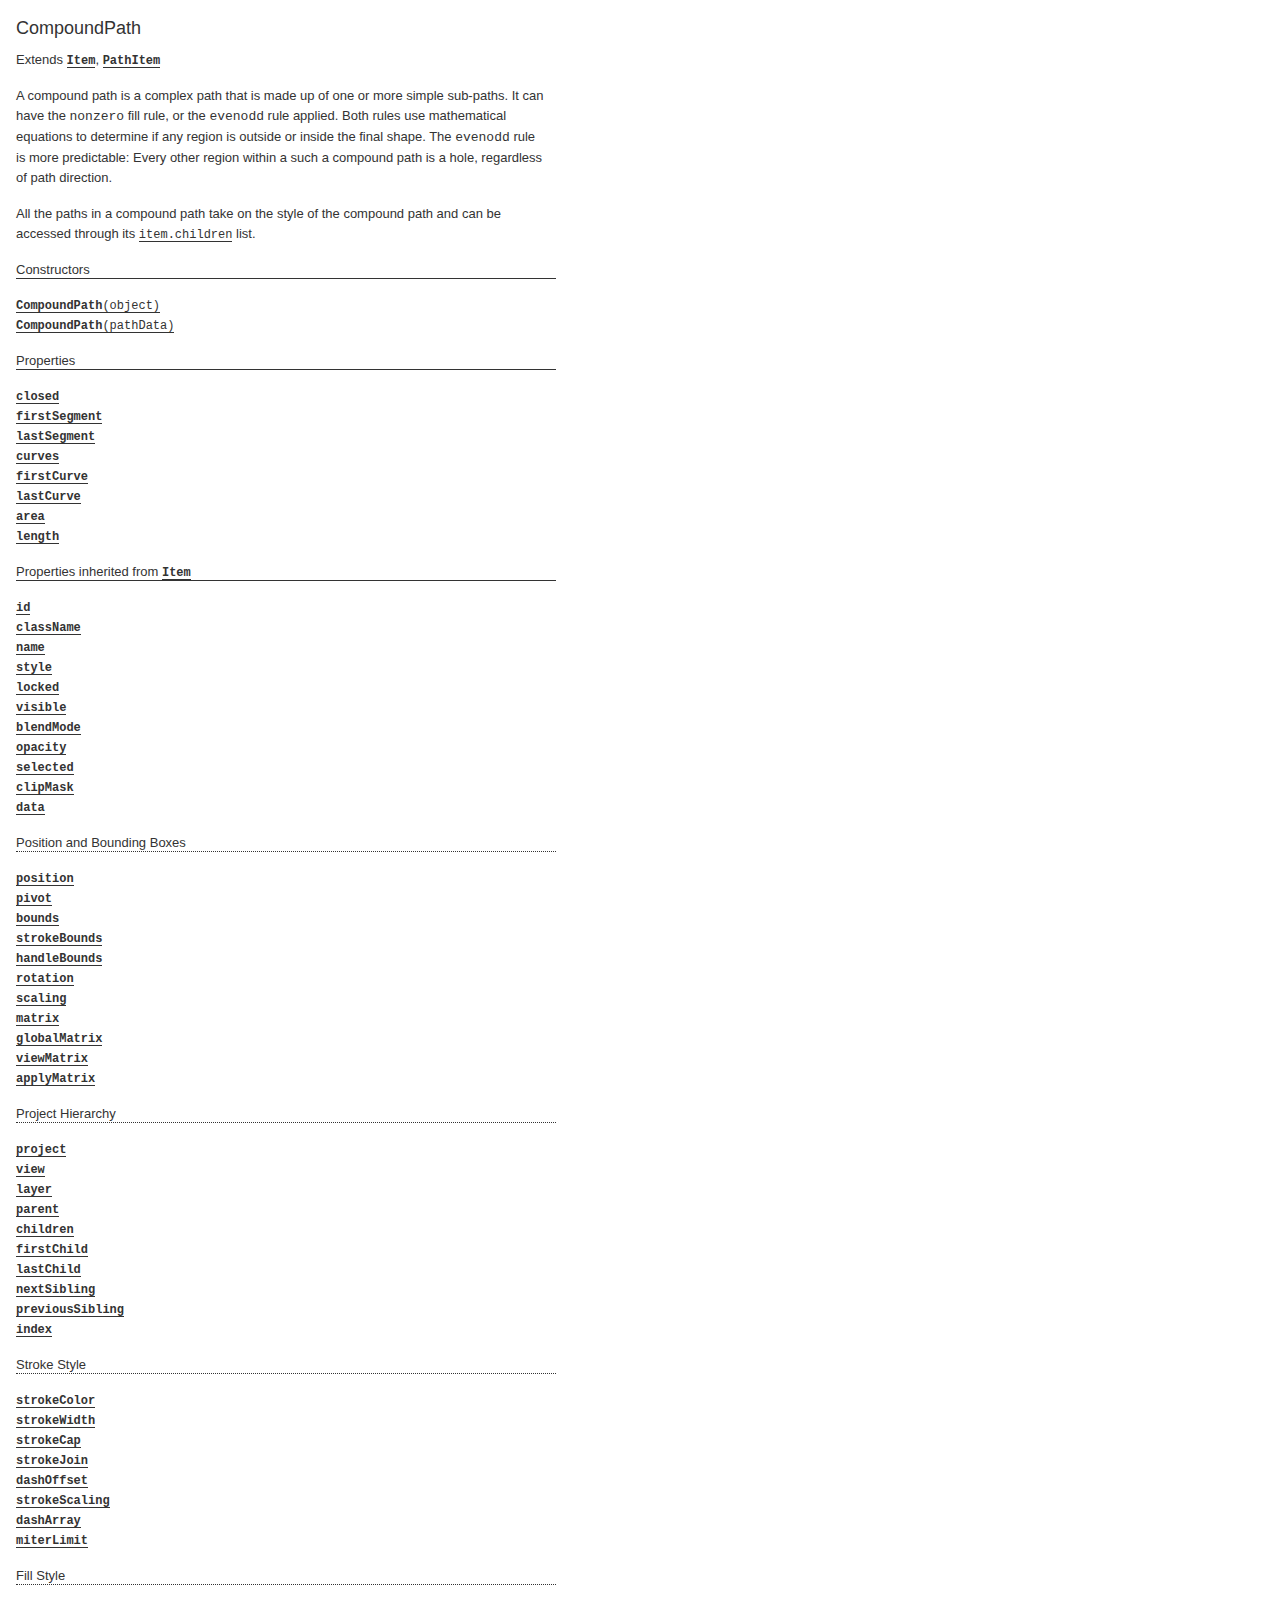
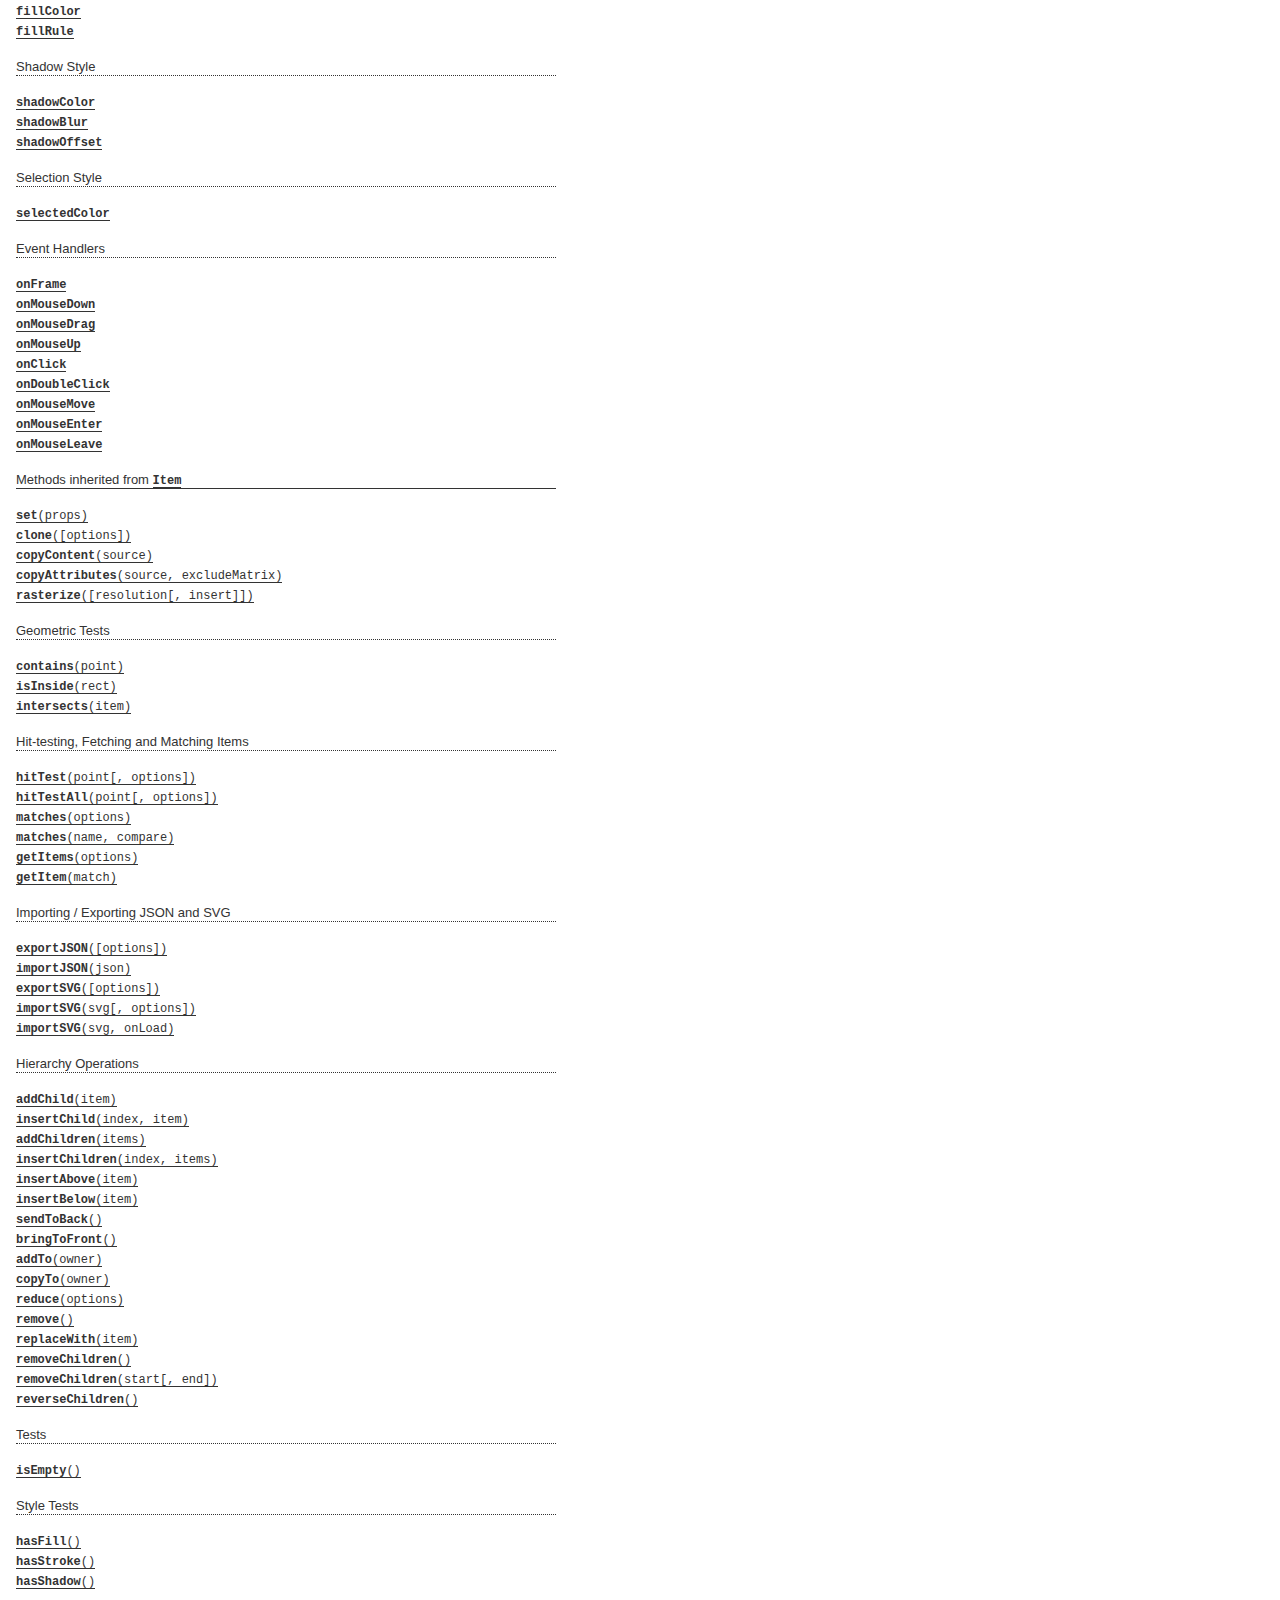
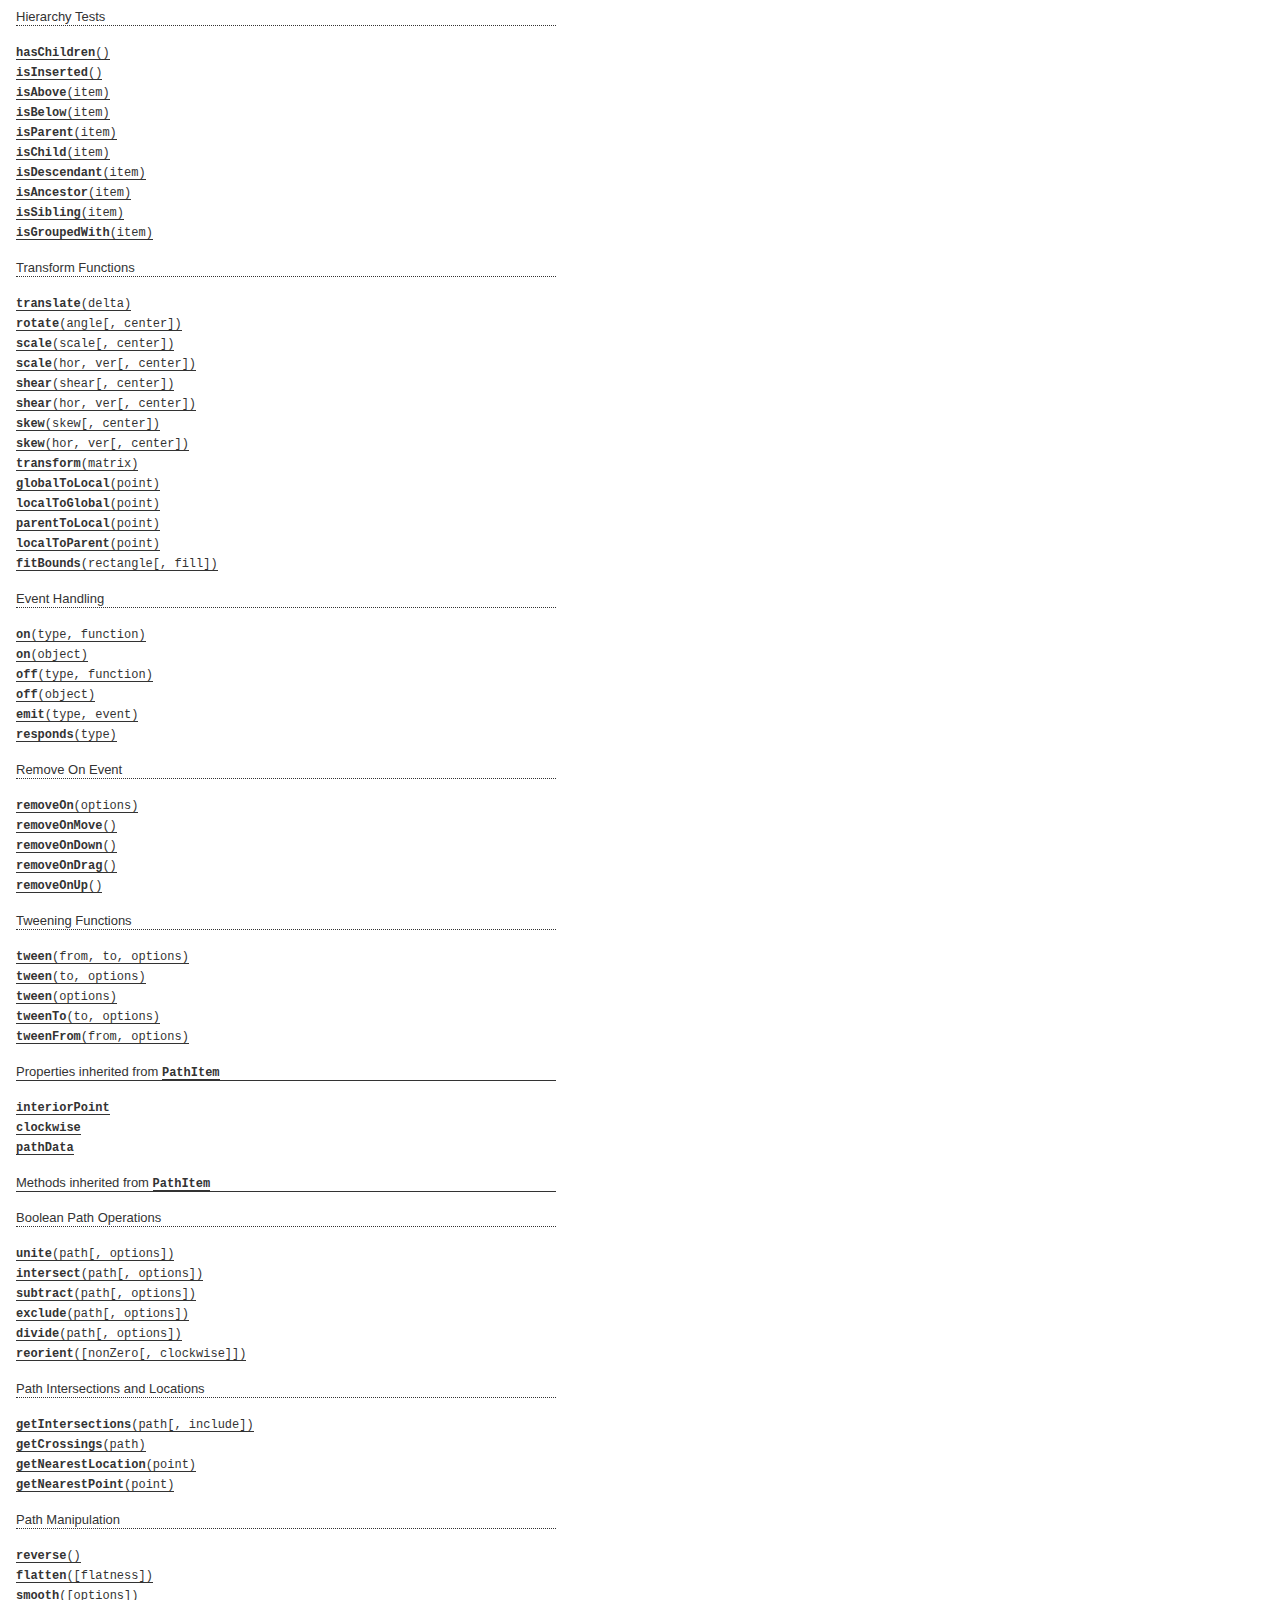
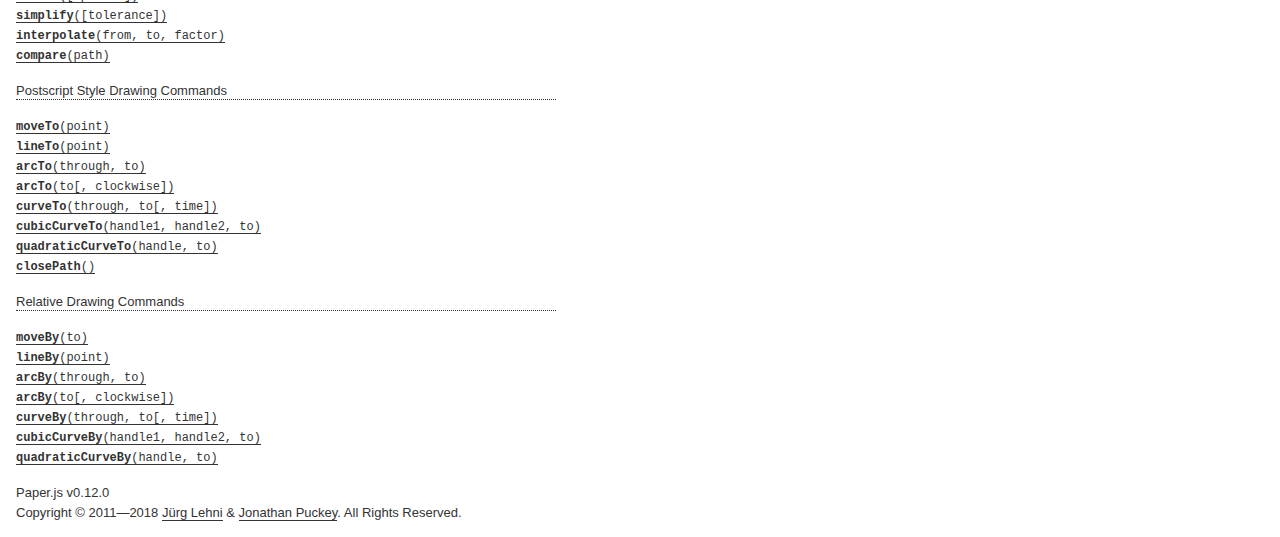
<file: docs/classes/CompoundPath.html>
<!DOCTYPE html>
<html>
<head>
<meta charset="UTF-8">
<title>CompoundPath</title>
<base target="class-frame">
<link href="../assets/css/docs.css" rel="stylesheet" type="text/css">
<script src="../assets/js/paper.js"></script>
<script src="../assets/js/jquery.js"></script>
<script src="../assets/js/codemirror.js"></script>
<script src="../assets/js/docs.js"></script>
</head>
<body>
<article class="reference"> 
<div class="reference-class">
<h1>CompoundPath</h1>

<p> Extends <b><a href="../classes/Item.html"><tt>Item</tt></a></b>, <b><a href="../classes/PathItem.html"><tt>PathItem</tt></a></b></p>

<p>A compound path is a complex path that is made up of one or more simple sub-paths. It can have the <code>nonzero</code> fill rule, or the <code>evenodd</code> rule applied. Both rules use mathematical equations to determine if any region is outside or inside the final shape. The <code>evenodd</code> rule is more predictable: Every other region within a such a compound path is a hole, regardless of path direction.</p>
<p>All the paths in a compound path take on the style of the compound path and can be accessed through its <a href="../classes/Item.html#children"><tt>item.children</tt></a> list.</p>

</div>

<!-- =============================== constructors ========================== -->
<div class="reference-members">
	<h2>Constructors</h2>
	
		
<div id="compoundpath-object" class="member">
<div class="member-link">
<a name="compoundpath-object" href="#compoundpath-object"><tt><b>CompoundPath</b>(object)</tt></a>
</div>
<div class="member-description hidden">
<div class="member-text">
    <p>Creates a new compound path item from an object description and places it at the top of the active layer.</p>
    
    
<ul class="member-list">
	<h4>Parameters:</h4>
	
	<li>
<tt>object:</tt> 
<tt>Object</tt>
&mdash;&nbsp;an object containing properties to be set on the  path

</li>
	
</ul>

    
	<ul class="member-list">
		<h4>Returns:</h4>
		
			<li>
<tt><a href="../classes/CompoundPath.html"><tt>CompoundPath</tt></a></tt>&nbsp;&mdash;&nbsp;the newly created path
</li>

		
	</ul>



    
    <h4>Example:</h4>

<div class="paperscript split">

<div class="buttons">
<div class="button run">Run</div>
</div>

<script type="text/paperscript" canvas="canvas-0">
var path = new CompoundPath({
    children: [
        new Path.Circle({
            center: new Point(50, 50),
            radius: 30
        }),
        new Path.Circle({
            center: new Point(50, 50),
            radius: 10
        })
    ],
    fillColor: 'black',
    selected: true
});
</script>
<div class="canvas"><canvas width="516" height="100" id="canvas-0"></canvas></div>
</div>


</div>
</div>
</div>
	
		
<div id="compoundpath-pathData" class="member">
<div class="member-link">
<a name="compoundpath-pathData" href="#compoundpath-pathData"><tt><b>CompoundPath</b>(pathData)</tt></a>
</div>
<div class="member-description hidden">
<div class="member-text">
    <p>Creates a new compound path item from SVG path-data and places it at the top of the active layer.</p>
    
    
<ul class="member-list">
	<h4>Parameters:</h4>
	
	<li>
<tt>pathData:</tt> 
<tt>String</tt>
&mdash;&nbsp;the SVG path-data that describes the geometry of this path

</li>
	
</ul>

    
	<ul class="member-list">
		<h4>Returns:</h4>
		
			<li>
<tt><a href="../classes/CompoundPath.html"><tt>CompoundPath</tt></a></tt>&nbsp;&mdash;&nbsp;the newly created path
</li>

		
	</ul>



    
    <h4>Example:</h4>

<div class="paperscript split">

<div class="buttons">
<div class="button run">Run</div>
</div>

<script type="text/paperscript" canvas="canvas-1">
var pathData = 'M20,50c0,-16.56854 13.43146,-30 30,-30c16.56854,0 30,13.43146 30,30c0,16.56854 -13.43146,30 -30,30c-16.56854,0 -30,-13.43146 -30,-30z M50,60c5.52285,0 10,-4.47715 10,-10c0,-5.52285 -4.47715,-10 -10,-10c-5.52285,0 -10,4.47715 -10,10c0,5.52285 4.47715,10 10,10z';
var path = new CompoundPath(pathData);
path.fillColor = 'black';
</script>
<div class="canvas"><canvas width="516" height="100" id="canvas-1"></canvas></div>
</div>


</div>
</div>
</div>
	
</div>





<!-- ================================ properties =========================== -->
	<div class="reference-members">
		<h2>Properties</h2>
		
			
<div id="closed" class="member">
<div class="member-link">
<a name="closed" href="#closed"><tt><b>closed</b></tt></a>
</div>
<div class="member-description hidden">

<div class="member-text">
	<p>Specifies whether the compound-path is fully closed, meaning all its contained sub-paths are closed path.</p>
	
	
	
	<ul class="member-list">
		<h4>Type:</h4>
		<li>
			<tt>Boolean</tt>
		</li>
	</ul>
    
	
	<ul class="member-list">
		<h4>See also:</h4>
		
			<li><tt><a href="../classes/Path.html#closed"><tt>path.closed</tt></a></tt></li>
		
	</ul>

	
</div>

</div>
</div>
		
			
<div id="firstsegment" class="member">
<div class="member-link">
<a name="firstsegment" href="#firstsegment"><tt><b>firstSegment</b></tt></a>
</div>
<div class="member-description hidden">

<div class="member-text">
	<p>The first Segment contained within the compound-path, a short-cut to calling <a href="../classes/Path.html#firstsegment"><tt>path.firstSegment</tt></a> on <a href="../classes/Item.html#firstchild"><tt>item.firstChild</tt></a>.</p>
	
		<p>Read only.</p>
	
	
	
	<ul class="member-list">
		<h4>Type:</h4>
		<li>
			<a href="../classes/Segment.html"><tt>Segment</tt></a>
		</li>
	</ul>
    
	
	
</div>

</div>
</div>
		
			
<div id="lastsegment" class="member">
<div class="member-link">
<a name="lastsegment" href="#lastsegment"><tt><b>lastSegment</b></tt></a>
</div>
<div class="member-description hidden">

<div class="member-text">
	<p>The last Segment contained within the compound-path, a short-cut to calling <a href="../classes/Path.html#lastsegment"><tt>path.lastSegment</tt></a> on <a href="../classes/Item.html#lastchild"><tt>item.lastChild</tt></a>.</p>
	
		<p>Read only.</p>
	
	
	
	<ul class="member-list">
		<h4>Type:</h4>
		<li>
			<a href="../classes/Segment.html"><tt>Segment</tt></a>
		</li>
	</ul>
    
	
	
</div>

</div>
</div>
		
			
<div id="curves" class="member">
<div class="member-link">
<a name="curves" href="#curves"><tt><b>curves</b></tt></a>
</div>
<div class="member-description hidden">

<div class="member-text">
	<p>All the curves contained within the compound-path, from all its child <a href="../classes/Path.html"><tt>Path</tt></a> items.</p>
	
		<p>Read only.</p>
	
	
	
	<ul class="member-list">
		<h4>Type:</h4>
		<li>
			Array of <a href="../classes/Curve.html"><tt>Curve</tt></a> objects
		</li>
	</ul>
    
	
	
</div>

</div>
</div>
		
			
<div id="firstcurve" class="member">
<div class="member-link">
<a name="firstcurve" href="#firstcurve"><tt><b>firstCurve</b></tt></a>
</div>
<div class="member-description hidden">

<div class="member-text">
	<p>The first Curve contained within the compound-path, a short-cut to calling <a href="../classes/Path.html#firstcurve"><tt>path.firstCurve</tt></a> on <a href="../classes/Item.html#firstchild"><tt>item.firstChild</tt></a>.</p>
	
		<p>Read only.</p>
	
	
	
	<ul class="member-list">
		<h4>Type:</h4>
		<li>
			<a href="../classes/Curve.html"><tt>Curve</tt></a>
		</li>
	</ul>
    
	
	
</div>

</div>
</div>
		
			
<div id="lastcurve" class="member">
<div class="member-link">
<a name="lastcurve" href="#lastcurve"><tt><b>lastCurve</b></tt></a>
</div>
<div class="member-description hidden">

<div class="member-text">
	<p>The last Curve contained within the compound-path, a short-cut to calling <a href="../classes/Path.html#lastcurve"><tt>path.lastCurve</tt></a> on <a href="../classes/Item.html#lastchild"><tt>item.lastChild</tt></a>.</p>
	
		<p>Read only.</p>
	
	
	
	<ul class="member-list">
		<h4>Type:</h4>
		<li>
			<a href="../classes/Curve.html"><tt>Curve</tt></a>
		</li>
	</ul>
    
	
	
</div>

</div>
</div>
		
			
<div id="area" class="member">
<div class="member-link">
<a name="area" href="#area"><tt><b>area</b></tt></a>
</div>
<div class="member-description hidden">

<div class="member-text">
	<p>The area that the compound-path&rsquo;s geometry is covering, calculated by getting the <a href="../classes/Path.html#area"><tt>path.area</tt></a> of each sub-path and it adding up. Note that self-intersecting paths and sub-paths of different orientation can result in areas that cancel each other out.</p>
	
		<p>Read only.</p>
	
	
	
	<ul class="member-list">
		<h4>Type:</h4>
		<li>
			<tt>Number</tt>
		</li>
	</ul>
    
	
	
</div>

</div>
</div>
		
			
<div id="length" class="member">
<div class="member-link">
<a name="length" href="#length"><tt><b>length</b></tt></a>
</div>
<div class="member-description hidden">

<div class="member-text">
	<p>The total length of all sub-paths in this compound-path, calculated by getting the <a href="../classes/Path.html#length"><tt>path.length</tt></a> of each sub-path and it adding up.</p>
	
		<p>Read only.</p>
	
	
	
	<ul class="member-list">
		<h4>Type:</h4>
		<li>
			<tt>Number</tt>
		</li>
	</ul>
    
	
	
</div>

</div>
</div>
		
	</div>








<!-- =========================== inherited properties ====================== -->
<div class="reference-members"><h2>Properties inherited from <a href="../classes/Item.html"><tt>Item</tt></a></h2>

	
<div id="id" class="member">
<div class="member-link">
<a name="id" href="#id"><tt><b>id</b></tt></a>
</div>
<div class="member-description hidden">

<div class="member-text">
	<p>The unique id of the item.</p>
	
		<p>Read only.</p>
	
	
	
	<ul class="member-list">
		<h4>Type:</h4>
		<li>
			<tt>Number</tt>
		</li>
	</ul>
    
	
	
</div>

</div>
</div>

	
<div id="classname" class="member">
<div class="member-link">
<a name="classname" href="#classname"><tt><b>className</b></tt></a>
</div>
<div class="member-description hidden">

<div class="member-text">
	<p>The class name of the item as a string.</p>
	
	
		<ul class="member-list">
			<h4>Values:</h4>
			<li><tt>'Group'</tt>, <tt>'Layer'</tt>, <tt>'Path'</tt>, <tt>'CompoundPath'</tt>, <tt>'Shape'</tt>, <tt>'Raster'</tt>, <tt>'SymbolItem'</tt>, <tt>'PointText'</tt></li>
		</ul>
	
	
	<ul class="member-list">
		<h4>Type:</h4>
		<li>
			<tt>String</tt>
		</li>
	</ul>
    
	
	
</div>

</div>
</div>

	
<div id="name" class="member">
<div class="member-link">
<a name="name" href="#name"><tt><b>name</b></tt></a>
</div>
<div class="member-description hidden">

<div class="member-text">
	<p>The name of the item. If the item has a name, it can be accessed by name through its parent&rsquo;s children list.</p>
	
	
	
	<ul class="member-list">
		<h4>Type:</h4>
		<li>
			<tt>String</tt>
		</li>
	</ul>
    
	
	<h4>Example:</h4>

<div class="paperscript split">

<div class="buttons">
<div class="button run">Run</div>
</div>

<script type="text/paperscript" canvas="canvas-2">
var path = new Path.Circle({
    center: [80, 50],
    radius: 35
});
// Set the name of the path:
path.name = 'example';

// Create a group and add path to it as a child:
var group = new Group();
group.addChild(path);

// The path can be accessed by name:
group.children['example'].fillColor = 'red';
</script>
<div class="canvas"><canvas width="516" height="100" id="canvas-2"></canvas></div>
</div>


</div>

</div>
</div>

	
<div id="style" class="member">
<div class="member-link">
<a name="style" href="#style"><tt><b>style</b></tt></a>
</div>
<div class="member-description hidden">

<div class="member-text">
	<p>The path style of the item.</p>
	
	
	
	<ul class="member-list">
		<h4>Type:</h4>
		<li>
			<a href="../classes/Style.html"><tt>Style</tt></a>
		</li>
	</ul>
    
	
	<h4>Example:<span class="description">Applying several styles to an item in one go, by passing an object to its style property:</span></h4>

<div class="paperscript split">

<div class="buttons">
<div class="button run">Run</div>
</div>

<script type="text/paperscript" canvas="canvas-3">
var circle = new Path.Circle({
    center: [80, 50],
    radius: 30
});
circle.style = {
    fillColor: 'blue',
    strokeColor: 'red',
    strokeWidth: 5
};
</script>
<div class="canvas"><canvas width="516" height="100" id="canvas-3"></canvas></div>
</div>


<h4>Example:<span class="description">Copying the style of another item:</span></h4>

<div class="paperscript split">

<div class="buttons">
<div class="button run">Run</div>
</div>

<script type="text/paperscript" canvas="canvas-4">
var path = new Path.Circle({
    center: [50, 50],
    radius: 30,
    fillColor: 'red'
});

var path2 = new Path.Circle({
    center: new Point(180, 50),
    radius: 20
});

// Copy the path style of path:
path2.style = path.style;
</script>
<div class="canvas"><canvas width="516" height="100" id="canvas-4"></canvas></div>
</div>


<h4>Example:<span class="description">Applying the same style object to multiple items:</span></h4>

<div class="paperscript split">

<div class="buttons">
<div class="button run">Run</div>
</div>

<script type="text/paperscript" canvas="canvas-5">
var myStyle = {
    fillColor: 'red',
    strokeColor: 'blue',
    strokeWidth: 4
};

var path = new Path.Circle({
    center: [50, 50],
    radius: 30
});
path.style = myStyle;

var path2 = new Path.Circle({
    center: new Point(150, 50),
    radius: 20
});
path2.style = myStyle;
</script>
<div class="canvas"><canvas width="516" height="100" id="canvas-5"></canvas></div>
</div>


</div>

</div>
</div>

	
<div id="locked" class="member">
<div class="member-link">
<a name="locked" href="#locked"><tt><b>locked</b></tt></a>
</div>
<div class="member-description hidden">

<div class="member-text">
	<p>Specifies whether the item is locked. When set to <code>true</code>, item interactions with the mouse are disabled.</p>
	
	
	
		<ul class="member-list">
			<h4>Default:</h4>
			<li><tt>false</tt></li>
		</ul>
	
	<ul class="member-list">
		<h4>Type:</h4>
		<li>
			<tt>Boolean</tt>
		</li>
	</ul>
    
	
	<h4>Example:</h4>

<div class="paperscript split">

<div class="buttons">
<div class="button run">Run</div>
</div>

<script type="text/paperscript" canvas="canvas-6">
var unlockedItem = new Path.Circle({
    center: view.center - [35, 0],
    radius: 30,
    fillColor: 'springgreen',
    onMouseDown: function() {
        this.fillColor = Color.random();
    }
});

var lockedItem = new Path.Circle({
    center: view.center + [35, 0],
    radius: 30,
    fillColor: 'crimson',
    locked: true,
    // This event won't be triggered because the item is locked.
    onMouseDown: function() {
        this.fillColor = Color.random();
    }
});

new PointText({
    content: 'Click on both circles to see which one is locked.',
    point: view.center - [0, 35],
    justification: 'center'
});
</script>
<div class="canvas"><canvas width="516" height="100" id="canvas-6"></canvas></div>
</div>


</div>

</div>
</div>

	
<div id="visible" class="member">
<div class="member-link">
<a name="visible" href="#visible"><tt><b>visible</b></tt></a>
</div>
<div class="member-description hidden">

<div class="member-text">
	<p>Specifies whether the item is visible. When set to <code>false</code>, the item won&rsquo;t be drawn.</p>
	
	
	
		<ul class="member-list">
			<h4>Default:</h4>
			<li><tt>true</tt></li>
		</ul>
	
	<ul class="member-list">
		<h4>Type:</h4>
		<li>
			<tt>Boolean</tt>
		</li>
	</ul>
    
	
	<h4>Example:<span class="description">Hiding an item:</span></h4>

<div class="paperscript split">

<div class="buttons">
<div class="button run">Run</div>
</div>

<script type="text/paperscript" canvas="canvas-7">
var path = new Path.Circle({
    center: [50, 50],
    radius: 20,
    fillColor: 'red'
});

// Hide the path:
path.visible = false;
</script>
<div class="canvas"><canvas width="516" height="100" id="canvas-7"></canvas></div>
</div>


</div>

</div>
</div>

	
<div id="blendmode" class="member">
<div class="member-link">
<a name="blendmode" href="#blendmode"><tt><b>blendMode</b></tt></a>
</div>
<div class="member-description hidden">

<div class="member-text">
	<p>The blend mode with which the item is composited onto the canvas. Both the standard canvas compositing modes, as well as the new CSS blend modes are supported. If blend-modes cannot be rendered natively, they are emulated. Be aware that emulation can have an impact on performance.</p>
	
	
		<ul class="member-list">
			<h4>Values:</h4>
			<li><tt>'normal'</tt>, <tt>'multiply'</tt>, <tt>'screen'</tt>, <tt>'overlay'</tt>, <tt>'soft-light'</tt>, <tt>'hard-
    light'</tt>, <tt>'color-dodge'</tt>, <tt>'color-burn'</tt>, <tt>'darken'</tt>, <tt>'lighten'</tt>, <tt>'difference'</tt>, <tt>'exclusion'</tt>, <tt>'hue'</tt>, <tt>'saturation'</tt>, <tt>'luminosity'</tt>, <tt>'color'</tt>, <tt>'add'</tt>, <tt>'subtract'</tt>, <tt>'average'</tt>, <tt>'pin-light'</tt>, <tt>'negation'</tt>, <tt>'source-over'</tt>, <tt>'source-in'</tt>, <tt>'source-out'</tt>, <tt>'source-atop'</tt>, <tt>'destination-over'</tt>, <tt>'destination-in'</tt>, <tt>'destination-out'</tt>, <tt>'destination-atop'</tt>, <tt>'lighter'</tt>, <tt>'darker'</tt>, <tt>'copy'</tt>, <tt>'xor'</tt></li>
		</ul>
	
	
		<ul class="member-list">
			<h4>Default:</h4>
			<li><tt>'normal'</tt></li>
		</ul>
	
	<ul class="member-list">
		<h4>Type:</h4>
		<li>
			<tt>String</tt>
		</li>
	</ul>
    
	
	<h4>Example:<span class="description">Setting an item's blend mode:</span></h4>

<div class="paperscript split">

<div class="buttons">
<div class="button run">Run</div>
</div>

<script type="text/paperscript" canvas="canvas-8">
// Create a white rectangle in the background
// with the same dimensions as the view:
var background = new Path.Rectangle(view.bounds);
background.fillColor = 'white';

var circle = new Path.Circle({
    center: [80, 50],
    radius: 35,
    fillColor: 'red'
});

var circle2 = new Path.Circle({
    center: new Point(120, 50),
    radius: 35,
    fillColor: 'blue'
});

// Set the blend mode of circle2:
circle2.blendMode = 'multiply';
</script>
<div class="canvas"><canvas width="516" height="100" id="canvas-8"></canvas></div>
</div>


</div>

</div>
</div>

	
<div id="opacity" class="member">
<div class="member-link">
<a name="opacity" href="#opacity"><tt><b>opacity</b></tt></a>
</div>
<div class="member-description hidden">

<div class="member-text">
	<p>The opacity of the item as a value between <code>0</code> and <code>1</code>.</p>
	
	
	
		<ul class="member-list">
			<h4>Default:</h4>
			<li><tt>1</tt></li>
		</ul>
	
	<ul class="member-list">
		<h4>Type:</h4>
		<li>
			<tt>Number</tt>
		</li>
	</ul>
    
	
	<h4>Example:<span class="description">Making an item 50% transparent:</span></h4>

<div class="paperscript split">

<div class="buttons">
<div class="button run">Run</div>
</div>

<script type="text/paperscript" canvas="canvas-9">
var circle = new Path.Circle({
    center: [80, 50],
    radius: 35,
    fillColor: 'red'
});

var circle2 = new Path.Circle({
    center: new Point(120, 50),
    radius: 35,
    fillColor: 'blue',
    strokeColor: 'green',
    strokeWidth: 10
});

// Make circle2 50% transparent:
circle2.opacity = 0.5;
</script>
<div class="canvas"><canvas width="516" height="100" id="canvas-9"></canvas></div>
</div>


</div>

</div>
</div>

	
<div id="selected" class="member">
<div class="member-link">
<a name="selected" href="#selected"><tt><b>selected</b></tt></a>
</div>
<div class="member-description hidden">

<div class="member-text">
	<p>Specifies whether the item is selected. This will also return <code>true</code> for <a href="../classes/Group.html"><tt>Group</tt></a> items if they are partially selected, e.g. groups containing selected or partially selected paths.</p>
<p>Paper.js draws the visual outlines of selected items on top of your project. This can be useful for debugging, as it allows you to see the construction of paths, position of path curves, individual segment points and bounding boxes of symbol and raster items.</p>
	
	
	
		<ul class="member-list">
			<h4>Default:</h4>
			<li><tt>false</tt></li>
		</ul>
	
	<ul class="member-list">
		<h4>Type:</h4>
		<li>
			<tt>Boolean</tt>
		</li>
	</ul>
    
	
	<ul class="member-list">
		<h4>See also:</h4>
		
			<li><tt><a href="../classes/Project.html#selecteditems"><tt>project.selectedItems</tt></a></tt></li>
		
			<li><tt><a href="../classes/Segment.html#selected"><tt>segment.selected</tt></a></tt></li>
		
			<li><tt><a href="../classes/Curve.html#selected"><tt>curve.selected</tt></a></tt></li>
		
			<li><tt><a href="../classes/Point.html#selected"><tt>point.selected</tt></a></tt></li>
		
	</ul>

	<h4>Example:<span class="description">Selecting an item:</span></h4>

<div class="paperscript split">

<div class="buttons">
<div class="button run">Run</div>
</div>

<script type="text/paperscript" canvas="canvas-10">
var path = new Path.Circle({
    center: [80, 50],
    radius: 35
});
path.selected = true; // Select the path
</script>
<div class="canvas"><canvas width="516" height="100" id="canvas-10"></canvas></div>
</div>


</div>

</div>
</div>

	
<div id="clipmask" class="member">
<div class="member-link">
<a name="clipmask" href="#clipmask"><tt><b>clipMask</b></tt></a>
</div>
<div class="member-description hidden">

<div class="member-text">
	<p>Specifies whether the item defines a clip mask. This can only be set on paths, compound paths, and text frame objects, and only if the item is already contained within a clipping group.</p>
	
	
	
		<ul class="member-list">
			<h4>Default:</h4>
			<li><tt>false</tt></li>
		</ul>
	
	<ul class="member-list">
		<h4>Type:</h4>
		<li>
			<tt>Boolean</tt>
		</li>
	</ul>
    
	
	
</div>

</div>
</div>

	
<div id="data" class="member">
<div class="member-link">
<a name="data" href="#data"><tt><b>data</b></tt></a>
</div>
<div class="member-description hidden">

<div class="member-text">
	<p>A plain javascript object which can be used to store arbitrary data on the item.</p>
	
	
	
	<ul class="member-list">
		<h4>Type:</h4>
		<li>
			<tt>Object</tt>
		</li>
	</ul>
    
	
	<h4>Example:</h4>


<pre><code>var path = new Path();
path.data.remember = 'milk';</code></pre>

<h4>Example:</h4>


<pre><code>var path = new Path();
path.data.malcolm = new Point(20, 30);
console.log(path.data.malcolm.x); // 20</code></pre>

<h4>Example:</h4>


<pre><code>var path = new Path();
path.data = {
    home: 'Omicron Theta',
    found: 2338,
    pets: ['Spot']
};
console.log(path.data.pets.length); // 1</code></pre>

<h4>Example:</h4>


<pre><code>var path = new Path({
    data: {
        home: 'Omicron Theta',
        found: 2338,
        pets: ['Spot']
    }
});
console.log(path.data.pets.length); // 1</code></pre>

</div>

</div>
</div>

	
	<h3>Position and Bounding Boxes</h3>

<div id="position" class="member">
<div class="member-link">
<a name="position" href="#position"><tt><b>position</b></tt></a>
</div>
<div class="member-description hidden">

<div class="member-text">
	<p>The item&rsquo;s position within the parent item&rsquo;s coordinate system. By default, this is the <a href="../classes/Rectangle.html#center"><tt>rectangle.center</tt></a> of the item&rsquo;s <a href="../classes/Item.html#bounds"><tt>bounds</tt></a> rectangle.</p>
	
	
	
	<ul class="member-list">
		<h4>Type:</h4>
		<li>
			<a href="../classes/Point.html"><tt>Point</tt></a>
		</li>
	</ul>
    
	
	<h4>Example:<span class="description">Changing the position of a path:</span></h4>

<div class="paperscript split">

<div class="buttons">
<div class="button run">Run</div>
</div>

<script type="text/paperscript" canvas="canvas-11">
// Create a circle at position { x: 10, y: 10 }
var circle = new Path.Circle({
    center: new Point(10, 10),
    radius: 10,
    fillColor: 'red'
});

// Move the circle to { x: 20, y: 20 }
circle.position = new Point(20, 20);

// Move the circle 100 points to the right and 50 points down
circle.position += new Point(100, 50);
</script>
<div class="canvas"><canvas width="516" height="100" id="canvas-11"></canvas></div>
</div>


<h4>Example:<span class="description">Changing the x coordinate of an item's position:</span></h4>

<div class="paperscript split">

<div class="buttons">
<div class="button run">Run</div>
</div>

<script type="text/paperscript" canvas="canvas-12">
// Create a circle at position { x: 20, y: 20 }
var circle = new Path.Circle({
    center: new Point(20, 20),
    radius: 10,
    fillColor: 'red'
});

// Move the circle 100 points to the right
circle.position.x += 100;
</script>
<div class="canvas"><canvas width="516" height="100" id="canvas-12"></canvas></div>
</div>


</div>

</div>
</div>

	
<div id="pivot" class="member">
<div class="member-link">
<a name="pivot" href="#pivot"><tt><b>pivot</b></tt></a>
</div>
<div class="member-description hidden">

<div class="member-text">
	<p>The item&rsquo;s pivot point specified in the item coordinate system, defining the point around which all transformations are hinging. This is also the reference point for <a href="../classes/Item.html#position"><tt>position</tt></a>. By default, it is set to <code>null</code>, meaning the <a href="../classes/Rectangle.html#center"><tt>rectangle.center</tt></a> of the item&rsquo;s <a href="../classes/Item.html#bounds"><tt>bounds</tt></a> rectangle is used as pivot.</p>
	
	
	
		<ul class="member-list">
			<h4>Default:</h4>
			<li><tt>null</tt></li>
		</ul>
	
	<ul class="member-list">
		<h4>Type:</h4>
		<li>
			<a href="../classes/Point.html"><tt>Point</tt></a>
		</li>
	</ul>
    
	
	
</div>

</div>
</div>

	
<div id="bounds" class="member">
<div class="member-link">
<a name="bounds" href="#bounds"><tt><b>bounds</b></tt></a>
</div>
<div class="member-description hidden">

<div class="member-text">
	<p>The bounding rectangle of the item excluding stroke width.</p>
	
	
	
	<ul class="member-list">
		<h4>Type:</h4>
		<li>
			<a href="../classes/Rectangle.html"><tt>Rectangle</tt></a>
		</li>
	</ul>
    
	
	
</div>

</div>
</div>

	
<div id="strokebounds" class="member">
<div class="member-link">
<a name="strokebounds" href="#strokebounds"><tt><b>strokeBounds</b></tt></a>
</div>
<div class="member-description hidden">

<div class="member-text">
	<p>The bounding rectangle of the item including stroke width.</p>
	
	
	
	<ul class="member-list">
		<h4>Type:</h4>
		<li>
			<a href="../classes/Rectangle.html"><tt>Rectangle</tt></a>
		</li>
	</ul>
    
	
	
</div>

</div>
</div>

	
<div id="handlebounds" class="member">
<div class="member-link">
<a name="handlebounds" href="#handlebounds"><tt><b>handleBounds</b></tt></a>
</div>
<div class="member-description hidden">

<div class="member-text">
	<p>The bounding rectangle of the item including handles.</p>
	
	
	
	<ul class="member-list">
		<h4>Type:</h4>
		<li>
			<a href="../classes/Rectangle.html"><tt>Rectangle</tt></a>
		</li>
	</ul>
    
	
	
</div>

</div>
</div>

	
<div id="rotation" class="member">
<div class="member-link">
<a name="rotation" href="#rotation"><tt><b>rotation</b></tt></a>
</div>
<div class="member-description hidden">

<div class="member-text">
	<p>The current rotation angle of the item, as described by its <a href="../classes/Item.html#matrix"><tt>matrix</tt></a>. Please note that this only returns meaningful values for items with <a href="../classes/Item.html#applymatrix"><tt>applyMatrix</tt></a> set to <code>false</code>, meaning they do not directly bake transformations into their content.</p>
	
	
	
	<ul class="member-list">
		<h4>Type:</h4>
		<li>
			<tt>Number</tt>
		</li>
	</ul>
    
	
	
</div>

</div>
</div>

	
<div id="scaling" class="member">
<div class="member-link">
<a name="scaling" href="#scaling"><tt><b>scaling</b></tt></a>
</div>
<div class="member-description hidden">

<div class="member-text">
	<p>The current scale factor of the item, as described by its <a href="../classes/Item.html#matrix"><tt>matrix</tt></a>. Please note that this only returns meaningful values for items with <a href="../classes/Item.html#applymatrix"><tt>applyMatrix</tt></a> set to <code>false</code>, meaning they do not directly bake transformations into their content.</p>
	
	
	
	<ul class="member-list">
		<h4>Type:</h4>
		<li>
			<a href="../classes/Point.html"><tt>Point</tt></a>
		</li>
	</ul>
    
	
	
</div>

</div>
</div>

	
<div id="matrix" class="member">
<div class="member-link">
<a name="matrix" href="#matrix"><tt><b>matrix</b></tt></a>
</div>
<div class="member-description hidden">

<div class="member-text">
	<p>The item&rsquo;s transformation matrix, defining position and dimensions in relation to its parent item in which it is contained.</p>
	
	
	
	<ul class="member-list">
		<h4>Type:</h4>
		<li>
			<a href="../classes/Matrix.html"><tt>Matrix</tt></a>
		</li>
	</ul>
    
	
	
</div>

</div>
</div>

	
<div id="globalmatrix" class="member">
<div class="member-link">
<a name="globalmatrix" href="#globalmatrix"><tt><b>globalMatrix</b></tt></a>
</div>
<div class="member-description hidden">

<div class="member-text">
	<p>The item&rsquo;s global transformation matrix in relation to the global project coordinate space. Note that the view&rsquo;s transformations resulting from zooming and panning are not factored in.</p>
	
		<p>Read only.</p>
	
	
	
	<ul class="member-list">
		<h4>Type:</h4>
		<li>
			<a href="../classes/Matrix.html"><tt>Matrix</tt></a>
		</li>
	</ul>
    
	
	
</div>

</div>
</div>

	
<div id="viewmatrix" class="member">
<div class="member-link">
<a name="viewmatrix" href="#viewmatrix"><tt><b>viewMatrix</b></tt></a>
</div>
<div class="member-description hidden">

<div class="member-text">
	<p>The item&rsquo;s global matrix in relation to the view coordinate space. This means that the view&rsquo;s transformations resulting from zooming and panning are factored in.</p>
	
		<p>Read only.</p>
	
	
	
	<ul class="member-list">
		<h4>Type:</h4>
		<li>
			<a href="../classes/Matrix.html"><tt>Matrix</tt></a>
		</li>
	</ul>
    
	
	
</div>

</div>
</div>

	
<div id="applymatrix" class="member">
<div class="member-link">
<a name="applymatrix" href="#applymatrix"><tt><b>applyMatrix</b></tt></a>
</div>
<div class="member-description hidden">

<div class="member-text">
	<p>Controls whether the transformations applied to the item (e.g. through <a href="../classes/Item.html#transform-matrix"><tt>transform(matrix)</tt></a>, <a href="../classes/Item.html#rotate-angle"><tt>rotate(angle)</tt></a>, <a href="../classes/Item.html#scale-scale"><tt>scale(scale)</tt></a>, etc.) are stored in its <a href="../classes/Item.html#matrix"><tt>matrix</tt></a> property, or whether they are directly applied to its contents or children (passed on to the segments in <a href="../classes/Path.html"><tt>Path</tt></a> items, the children of <a href="../classes/Group.html"><tt>Group</tt></a> items, etc.).</p>
	
	
	
		<ul class="member-list">
			<h4>Default:</h4>
			<li><tt>true</tt></li>
		</ul>
	
	<ul class="member-list">
		<h4>Type:</h4>
		<li>
			<tt>Boolean</tt>
		</li>
	</ul>
    
	
	
</div>

</div>
</div>

	
	<h3>Project Hierarchy</h3>

<div id="project" class="member">
<div class="member-link">
<a name="project" href="#project"><tt><b>project</b></tt></a>
</div>
<div class="member-description hidden">

<div class="member-text">
	<p>The project that this item belongs to.</p>
	
		<p>Read only.</p>
	
	
	
	<ul class="member-list">
		<h4>Type:</h4>
		<li>
			<a href="../classes/Project.html"><tt>Project</tt></a>
		</li>
	</ul>
    
	
	
</div>

</div>
</div>

	
<div id="view" class="member">
<div class="member-link">
<a name="view" href="#view"><tt><b>view</b></tt></a>
</div>
<div class="member-description hidden">

<div class="member-text">
	<p>The view that this item belongs to.</p>
	
		<p>Read only.</p>
	
	
	
	<ul class="member-list">
		<h4>Type:</h4>
		<li>
			<a href="../classes/View.html"><tt>View</tt></a>
		</li>
	</ul>
    
	
	
</div>

</div>
</div>

	
<div id="layer" class="member">
<div class="member-link">
<a name="layer" href="#layer"><tt><b>layer</b></tt></a>
</div>
<div class="member-description hidden">

<div class="member-text">
	<p>The layer that this item is contained within.</p>
	
		<p>Read only.</p>
	
	
	
	<ul class="member-list">
		<h4>Type:</h4>
		<li>
			<a href="../classes/Layer.html"><tt>Layer</tt></a>
		</li>
	</ul>
    
	
	
</div>

</div>
</div>

	
<div id="parent" class="member">
<div class="member-link">
<a name="parent" href="#parent"><tt><b>parent</b></tt></a>
</div>
<div class="member-description hidden">

<div class="member-text">
	<p>The item that this item is contained within.</p>
	
	
	
	<ul class="member-list">
		<h4>Type:</h4>
		<li>
			<a href="../classes/Item.html"><tt>Item</tt></a>
		</li>
	</ul>
    
	
	<h4>Example:</h4>


<pre><code>var path = new Path();

// New items are placed in the active layer:
console.log(path.parent == project.activeLayer); // true

var group = new Group();
group.addChild(path);

// Now the parent of the path has become the group:
console.log(path.parent == group); // true</code></pre>

<h4>Example:<span class="description">Setting the parent of the item to another item</span></h4>


<pre><code>var path = new Path();

// New items are placed in the active layer:
console.log(path.parent == project.activeLayer); // true

var group = new Group();
path.parent = group;

// Now the parent of the path has become the group:
console.log(path.parent == group); // true

// The path is now contained in the children list of group:
console.log(group.children[0] == path); // true</code></pre>

<h4>Example:<span class="description">Setting the parent of an item in the constructor</span></h4>


<pre><code>var group = new Group();

var path = new Path({
    parent: group
});

// The parent of the path is the group:
console.log(path.parent == group); // true

// The path is contained in the children list of group:
console.log(group.children[0] == path); // true</code></pre>

</div>

</div>
</div>

	
<div id="children" class="member">
<div class="member-link">
<a name="children" href="#children"><tt><b>children</b></tt></a>
</div>
<div class="member-description hidden">

<div class="member-text">
	<p>The children items contained within this item. Items that define a <a href="../classes/Item.html#name"><tt>name</tt></a> can also be accessed by name.</p>
<p><b>Please note:</b> The children array should not be modified directly using array functions. To remove single items from the children list, use <a href="../classes/Item.html#remove"><tt>item.remove</tt></a>(), to remove all items from the children list, use <a href="../classes/Item.html#removechildren"><tt>item.removeChildren</tt></a>(). To add items to the children list, use <a href="../classes/Item.html#addchild-item"><tt>item.addChild(item)</tt></a> or <a href="../classes/Item.html#insertchild-index-item"><tt>item.insertChild(index, item)</tt></a>.</p>
	
	
	
	<ul class="member-list">
		<h4>Type:</h4>
		<li>
			Array of <a href="../classes/Item.html"><tt>Item</tt></a> objects
		</li>
	</ul>
    
	
	<h4>Example:<span class="description">Accessing items in the children array:</span></h4>

<div class="paperscript split">

<div class="buttons">
<div class="button run">Run</div>
</div>

<script type="text/paperscript" canvas="canvas-13">
var path = new Path.Circle({
    center: [80, 50],
    radius: 35
});

// Create a group and move the path into it:
var group = new Group();
group.addChild(path);

// Access the path through the group's children array:
group.children[0].fillColor = 'red';
</script>
<div class="canvas"><canvas width="516" height="100" id="canvas-13"></canvas></div>
</div>


<h4>Example:<span class="description">Accessing children by name:</span></h4>

<div class="paperscript split">

<div class="buttons">
<div class="button run">Run</div>
</div>

<script type="text/paperscript" canvas="canvas-14">
var path = new Path.Circle({
    center: [80, 50],
    radius: 35
});
// Set the name of the path:
path.name = 'example';

// Create a group and move the path into it:
var group = new Group();
group.addChild(path);

// The path can be accessed by name:
group.children['example'].fillColor = 'orange';
</script>
<div class="canvas"><canvas width="516" height="100" id="canvas-14"></canvas></div>
</div>


<h4>Example:<span class="description">Passing an array of items to item.children:</span></h4>

<div class="paperscript split">

<div class="buttons">
<div class="button run">Run</div>
</div>

<script type="text/paperscript" canvas="canvas-15">
var path = new Path.Circle({
    center: [80, 50],
    radius: 35
});

var group = new Group();
group.children = [path];

// The path is the first child of the group:
group.firstChild.fillColor = 'green';
</script>
<div class="canvas"><canvas width="516" height="100" id="canvas-15"></canvas></div>
</div>


</div>

</div>
</div>

	
<div id="firstchild" class="member">
<div class="member-link">
<a name="firstchild" href="#firstchild"><tt><b>firstChild</b></tt></a>
</div>
<div class="member-description hidden">

<div class="member-text">
	<p>The first item contained within this item. This is a shortcut for accessing <code>item.children[0]</code>.</p>
	
		<p>Read only.</p>
	
	
	
	<ul class="member-list">
		<h4>Type:</h4>
		<li>
			<a href="../classes/Item.html"><tt>Item</tt></a>
		</li>
	</ul>
    
	
	
</div>

</div>
</div>

	
<div id="lastchild" class="member">
<div class="member-link">
<a name="lastchild" href="#lastchild"><tt><b>lastChild</b></tt></a>
</div>
<div class="member-description hidden">

<div class="member-text">
	<p>The last item contained within this item.This is a shortcut for accessing <code>item.children[item.children.length - 1]</code>.</p>
	
		<p>Read only.</p>
	
	
	
	<ul class="member-list">
		<h4>Type:</h4>
		<li>
			<a href="../classes/Item.html"><tt>Item</tt></a>
		</li>
	</ul>
    
	
	
</div>

</div>
</div>

	
<div id="nextsibling" class="member">
<div class="member-link">
<a name="nextsibling" href="#nextsibling"><tt><b>nextSibling</b></tt></a>
</div>
<div class="member-description hidden">

<div class="member-text">
	<p>The next item on the same level as this item.</p>
	
		<p>Read only.</p>
	
	
	
	<ul class="member-list">
		<h4>Type:</h4>
		<li>
			<a href="../classes/Item.html"><tt>Item</tt></a>
		</li>
	</ul>
    
	
	
</div>

</div>
</div>

	
<div id="previoussibling" class="member">
<div class="member-link">
<a name="previoussibling" href="#previoussibling"><tt><b>previousSibling</b></tt></a>
</div>
<div class="member-description hidden">

<div class="member-text">
	<p>The previous item on the same level as this item.</p>
	
		<p>Read only.</p>
	
	
	
	<ul class="member-list">
		<h4>Type:</h4>
		<li>
			<a href="../classes/Item.html"><tt>Item</tt></a>
		</li>
	</ul>
    
	
	
</div>

</div>
</div>

	
<div id="index" class="member">
<div class="member-link">
<a name="index" href="#index"><tt><b>index</b></tt></a>
</div>
<div class="member-description hidden">

<div class="member-text">
	<p>The index of this item within the list of its parent&rsquo;s children.</p>
	
		<p>Read only.</p>
	
	
	
	<ul class="member-list">
		<h4>Type:</h4>
		<li>
			<tt>Number</tt>
		</li>
	</ul>
    
	
	
</div>

</div>
</div>

	
	<h3>Stroke Style</h3>

<div id="strokecolor" class="member">
<div class="member-link">
<a name="strokecolor" href="#strokecolor"><tt><b>strokeColor</b></tt></a>
</div>
<div class="member-description hidden">

<div class="member-text">
	<p>The color of the stroke.</p>
	
	
	
	<ul class="member-list">
		<h4>Type:</h4>
		<li>
			<a href="../classes/Color.html"><tt>Color</tt></a>
		</li>
	</ul>
    
	
	<h4>Example:<span class="description">Setting the stroke color of a path:</span></h4>

<div class="paperscript split">

<div class="buttons">
<div class="button run">Run</div>
</div>

<script type="text/paperscript" canvas="canvas-16">
// Create a circle shaped path at { x: 80, y: 50 }
// with a radius of 35:
var circle = new Path.Circle({
    center: [80, 50],
    radius: 35
});

// Set its stroke color to RGB red:
circle.strokeColor = new Color(1, 0, 0);
</script>
<div class="canvas"><canvas width="516" height="100" id="canvas-16"></canvas></div>
</div>


</div>

</div>
</div>

	
<div id="strokewidth" class="member">
<div class="member-link">
<a name="strokewidth" href="#strokewidth"><tt><b>strokeWidth</b></tt></a>
</div>
<div class="member-description hidden">

<div class="member-text">
	<p>The width of the stroke.</p>
	
	
	
	<ul class="member-list">
		<h4>Type:</h4>
		<li>
			<tt>Number</tt>
		</li>
	</ul>
    
	
	<h4>Example:<span class="description">Setting an item's stroke width:</span></h4>

<div class="paperscript split">

<div class="buttons">
<div class="button run">Run</div>
</div>

<script type="text/paperscript" canvas="canvas-17">
// Create a circle shaped path at { x: 80, y: 50 }
// with a radius of 35:
var circle = new Path.Circle({
    center: [80, 50],
    radius: 35,
    strokeColor: 'red'
});

// Set its stroke width to 10:
circle.strokeWidth = 10;
</script>
<div class="canvas"><canvas width="516" height="100" id="canvas-17"></canvas></div>
</div>


</div>

</div>
</div>

	
<div id="strokecap" class="member">
<div class="member-link">
<a name="strokecap" href="#strokecap"><tt><b>strokeCap</b></tt></a>
</div>
<div class="member-description hidden">

<div class="member-text">
	<p>The shape to be used at the beginning and end of open <a href="../classes/Path.html"><tt>Path</tt></a> items, when they have a stroke.</p>
	
	
		<ul class="member-list">
			<h4>Values:</h4>
			<li><tt>'round'</tt>, <tt>'square'</tt>, <tt>'butt'</tt></li>
		</ul>
	
	
		<ul class="member-list">
			<h4>Default:</h4>
			<li><tt>'butt'</tt></li>
		</ul>
	
	<ul class="member-list">
		<h4>Type:</h4>
		<li>
			<tt>String</tt>
		</li>
	</ul>
    
	
	<h4>Example:<span class="description">A look at the different stroke caps:</span></h4>

<div class="paperscript split">

<div class="buttons">
<div class="button run">Run</div>
</div>

<script type="text/paperscript" canvas="canvas-18">
var line = new Path({
    segments: [[80, 50], [420, 50]],
    strokeColor: 'black',
    strokeWidth: 20,
    selected: true
});

// Set the stroke cap of the line to be round:
line.strokeCap = 'round';

// Copy the path and set its stroke cap to be square:
var line2 = line.clone();
line2.position.y += 50;
line2.strokeCap = 'square';

// Make another copy and set its stroke cap to be butt:
var line2 = line.clone();
line2.position.y += 100;
line2.strokeCap = 'butt';
</script>
<div class="canvas"><canvas width="516" height="200" id="canvas-18"></canvas></div>
</div>


</div>

</div>
</div>

	
<div id="strokejoin" class="member">
<div class="member-link">
<a name="strokejoin" href="#strokejoin"><tt><b>strokeJoin</b></tt></a>
</div>
<div class="member-description hidden">

<div class="member-text">
	<p>The shape to be used at the segments and corners of <a href="../classes/Path.html"><tt>Path</tt></a> items when they have a stroke.</p>
	
	
		<ul class="member-list">
			<h4>Values:</h4>
			<li><tt>'miter'</tt>, <tt>'round'</tt>, <tt>'bevel'</tt></li>
		</ul>
	
	
		<ul class="member-list">
			<h4>Default:</h4>
			<li><tt>'miter'</tt></li>
		</ul>
	
	<ul class="member-list">
		<h4>Type:</h4>
		<li>
			<tt>String</tt>
		</li>
	</ul>
    
	
	<h4>Example:<span class="description">A look at the different stroke joins:</span></h4>

<div class="paperscript split">

<div class="buttons">
<div class="button run">Run</div>
</div>

<script type="text/paperscript" canvas="canvas-19">
var path = new Path({
    segments: [[80, 100], [120, 40], [160, 100]],
    strokeColor: 'black',
    strokeWidth: 20,
    // Select the path, in order to see where the stroke is formed:
    selected: true
});

var path2 = path.clone();
path2.position.x += path2.bounds.width * 1.5;
path2.strokeJoin = 'round';

var path3 = path2.clone();
path3.position.x += path3.bounds.width * 1.5;
path3.strokeJoin = 'bevel';
</script>
<div class="canvas"><canvas width="516" height="120" id="canvas-19"></canvas></div>
</div>


</div>

</div>
</div>

	
<div id="dashoffset" class="member">
<div class="member-link">
<a name="dashoffset" href="#dashoffset"><tt><b>dashOffset</b></tt></a>
</div>
<div class="member-description hidden">

<div class="member-text">
	<p>The dash offset of the stroke.</p>
	
	
	
		<ul class="member-list">
			<h4>Default:</h4>
			<li><tt>0</tt></li>
		</ul>
	
	<ul class="member-list">
		<h4>Type:</h4>
		<li>
			<tt>Number</tt>
		</li>
	</ul>
    
	
	
</div>

</div>
</div>

	
<div id="strokescaling" class="member">
<div class="member-link">
<a name="strokescaling" href="#strokescaling"><tt><b>strokeScaling</b></tt></a>
</div>
<div class="member-description hidden">

<div class="member-text">
	<p>Specifies whether the stroke is to be drawn taking the current affine transformation into account (the default behavior), or whether it should appear as a non-scaling stroke.</p>
	
	
	
		<ul class="member-list">
			<h4>Default:</h4>
			<li><tt>true</tt></li>
		</ul>
	
	<ul class="member-list">
		<h4>Type:</h4>
		<li>
			<tt>Boolean</tt>
		</li>
	</ul>
    
	
	
</div>

</div>
</div>

	
<div id="dasharray" class="member">
<div class="member-link">
<a name="dasharray" href="#dasharray"><tt><b>dashArray</b></tt></a>
</div>
<div class="member-description hidden">

<div class="member-text">
	<p>Specifies an array containing the dash and gap lengths of the stroke.</p>
	
	
	
		<ul class="member-list">
			<h4>Default:</h4>
			<li><tt>[]</tt></li>
		</ul>
	
	<ul class="member-list">
		<h4>Type:</h4>
		<li>
			Array of <tt>Number</tt>s
		</li>
	</ul>
    
	
	<h4>Example:</h4>

<div class="paperscript split">

<div class="buttons">
<div class="button run">Run</div>
</div>

<script type="text/paperscript" canvas="canvas-20">
var path = new Path.Circle({
    center: [80, 50],
    radius: 40,
    strokeWidth: 2,
    strokeColor: 'black'
});

// Set the dashed stroke to [10pt dash, 4pt gap]:
path.dashArray = [10, 4];
</script>
<div class="canvas"><canvas width="516" height="100" id="canvas-20"></canvas></div>
</div>


</div>

</div>
</div>

	
<div id="miterlimit" class="member">
<div class="member-link">
<a name="miterlimit" href="#miterlimit"><tt><b>miterLimit</b></tt></a>
</div>
<div class="member-description hidden">

<div class="member-text">
	<p>The miter limit of the stroke. When two line segments meet at a sharp angle and miter joins have been specified for <a href="../classes/Item.html#strokejoin"><tt>item.strokeJoin</tt></a>, it is possible for the miter to extend far beyond the <a href="../classes/Item.html#strokewidth"><tt>item.strokeWidth</tt></a> of the path. The miterLimit imposes a limit on the ratio of the miter length to the <a href="../classes/Item.html#strokewidth"><tt>item.strokeWidth</tt></a>.</p>
	
	
	
		<ul class="member-list">
			<h4>Default:</h4>
			<li><tt>10</tt></li>
		</ul>
	
	<ul class="member-list">
		<h4>Type:</h4>
		<li>
			<tt>Number</tt>
		</li>
	</ul>
    
	
	
</div>

</div>
</div>

	
	<h3>Fill Style</h3>

<div id="fillcolor" class="member">
<div class="member-link">
<a name="fillcolor" href="#fillcolor"><tt><b>fillColor</b></tt></a>
</div>
<div class="member-description hidden">

<div class="member-text">
	<p>The fill color of the item.</p>
	
	
	
	<ul class="member-list">
		<h4>Type:</h4>
		<li>
			<a href="../classes/Color.html"><tt>Color</tt></a>
		</li>
	</ul>
    
	
	<h4>Example:<span class="description">Setting the fill color of a path to red:</span></h4>

<div class="paperscript split">

<div class="buttons">
<div class="button run">Run</div>
</div>

<script type="text/paperscript" canvas="canvas-21">
// Create a circle shaped path at { x: 80, y: 50 }
// with a radius of 35:
var circle = new Path.Circle({
    center: [80, 50],
    radius: 35
});

// Set the fill color of the circle to RGB red:
circle.fillColor = new Color(1, 0, 0);
</script>
<div class="canvas"><canvas width="516" height="100" id="canvas-21"></canvas></div>
</div>


</div>

</div>
</div>

	
<div id="fillrule" class="member">
<div class="member-link">
<a name="fillrule" href="#fillrule"><tt><b>fillRule</b></tt></a>
</div>
<div class="member-description hidden">

<div class="member-text">
	<p>The fill-rule with which the shape gets filled. Please note that only modern browsers support fill-rules other than <code>&#39;nonzero&#39;</code>.</p>
	
	
		<ul class="member-list">
			<h4>Values:</h4>
			<li><tt>'nonzero'</tt>, <tt>'evenodd'</tt></li>
		</ul>
	
	
		<ul class="member-list">
			<h4>Default:</h4>
			<li><tt>'nonzero'</tt></li>
		</ul>
	
	<ul class="member-list">
		<h4>Type:</h4>
		<li>
			<tt>String</tt>
		</li>
	</ul>
    
	
	
</div>

</div>
</div>

	
	<h3>Shadow Style</h3>

<div id="shadowcolor" class="member">
<div class="member-link">
<a name="shadowcolor" href="#shadowcolor"><tt><b>shadowColor</b></tt></a>
</div>
<div class="member-description hidden">

<div class="member-text">
	<p>The shadow color.</p>
	
	
	
	<ul class="member-list">
		<h4>Type:</h4>
		<li>
			<a href="../classes/Color.html"><tt>Color</tt></a>
		</li>
	</ul>
    
	
	<h4>Example:<span class="description">Creating a circle with a black shadow:</span></h4>

<div class="paperscript split">

<div class="buttons">
<div class="button run">Run</div>
</div>

<script type="text/paperscript" canvas="canvas-22">
var circle = new Path.Circle({
    center: [80, 50],
    radius: 35,
    fillColor: 'white',
    // Set the shadow color of the circle to RGB black:
    shadowColor: new Color(0, 0, 0),
    // Set the shadow blur radius to 12:
    shadowBlur: 12,
    // Offset the shadow by { x: 5, y: 5 }
    shadowOffset: new Point(5, 5)
});
</script>
<div class="canvas"><canvas width="516" height="100" id="canvas-22"></canvas></div>
</div>


</div>

</div>
</div>

	
<div id="shadowblur" class="member">
<div class="member-link">
<a name="shadowblur" href="#shadowblur"><tt><b>shadowBlur</b></tt></a>
</div>
<div class="member-description hidden">

<div class="member-text">
	<p>The shadow&rsquo;s blur radius.</p>
	
	
	
		<ul class="member-list">
			<h4>Default:</h4>
			<li><tt>0</tt></li>
		</ul>
	
	<ul class="member-list">
		<h4>Type:</h4>
		<li>
			<tt>Number</tt>
		</li>
	</ul>
    
	
	
</div>

</div>
</div>

	
<div id="shadowoffset" class="member">
<div class="member-link">
<a name="shadowoffset" href="#shadowoffset"><tt><b>shadowOffset</b></tt></a>
</div>
<div class="member-description hidden">

<div class="member-text">
	<p>The shadow&rsquo;s offset.</p>
	
	
	
		<ul class="member-list">
			<h4>Default:</h4>
			<li><tt>0</tt></li>
		</ul>
	
	<ul class="member-list">
		<h4>Type:</h4>
		<li>
			<a href="../classes/Point.html"><tt>Point</tt></a>
		</li>
	</ul>
    
	
	
</div>

</div>
</div>

	
	<h3>Selection Style</h3>

<div id="selectedcolor" class="member">
<div class="member-link">
<a name="selectedcolor" href="#selectedcolor"><tt><b>selectedColor</b></tt></a>
</div>
<div class="member-description hidden">

<div class="member-text">
	<p>The color the item is highlighted with when selected. If the item does not specify its own color, the color defined by its layer is used instead.</p>
	
	
	
	<ul class="member-list">
		<h4>Type:</h4>
		<li>
			<a href="../classes/Color.html"><tt>Color</tt></a>
		</li>
	</ul>
    
	
	
</div>

</div>
</div>

	
	<h3>Event Handlers</h3>

<div id="onframe" class="member">
<div class="member-link">
<a name="onframe" href="#onframe"><tt><b>onFrame</b></tt></a>
</div>
<div class="member-description hidden">

<div class="member-text">
	<p>Item level handler function to be called on each frame of an animation. The function receives an event object which contains information about the frame event:</p>
	
	
	
	<ul class="member-list">
		<h4>Type:</h4>
		<li>
			<tt>Function</tt>
		</li>
	</ul>
    <ul class="member-list">
<h4>Options:</h4>
<li><tt>event.count: <tt>Number</tt></tt> &mdash; the number of times the frame event was  fired</li>
<li><tt>event.time: <tt>Number</tt></tt> &mdash; the total amount of time passed since the  first frame event in seconds</li>
<li><tt>event.delta: <tt>Number</tt></tt> &mdash; the time passed in seconds since the last  frame event</li>
</ul>
	
	<ul class="member-list">
		<h4>See also:</h4>
		
			<li><tt><a href="../classes/View.html#onframe"><tt>view.onFrame</tt></a></tt></li>
		
	</ul>

	<h4>Example:<span class="description">Creating an animation:</span></h4>

<div class="paperscript split">

<div class="buttons">
<div class="button run">Run</div>
</div>

<script type="text/paperscript" canvas="canvas-23">
// Create a rectangle shaped path with its top left point at:
// {x: 50, y: 25} and a size of {width: 50, height: 50}
var path = new Path.Rectangle(new Point(50, 25), new Size(50, 50));
path.fillColor = 'black';

path.onFrame = function(event) {
    // Every frame, rotate the path by 3 degrees:
    this.rotate(3);
}
</script>
<div class="canvas"><canvas width="516" height="100" id="canvas-23"></canvas></div>
</div>


</div>

</div>
</div>

	
<div id="onmousedown" class="member">
<div class="member-link">
<a name="onmousedown" href="#onmousedown"><tt><b>onMouseDown</b></tt></a>
</div>
<div class="member-description hidden">

<div class="member-text">
	<p>The function to be called when the mouse button is pushed down on the item. The function receives a <a href="../classes/MouseEvent.html"><tt>MouseEvent</tt></a> object which contains information about the mouse event. Note that such mouse events bubble up the scene graph hierarchy and will reach the view, unless they are stopped with <a href="../classes/Event.html#stoppropagation"><tt>event.stopPropagation</tt></a>() or by returning <code>false</code> from the handler.</p>
	
	
	
	<ul class="member-list">
		<h4>Type:</h4>
		<li>
			<tt>Function</tt>
		</li>
	</ul>
    
	
	<ul class="member-list">
		<h4>See also:</h4>
		
			<li><tt><a href="../classes/View.html#onmousedown"><tt>view.onMouseDown</tt></a></tt></li>
		
	</ul>

	<h4>Example:<span class="description">Press the mouse button down on the circle shaped path, to make it red:</span></h4>

<div class="paperscript split">

<div class="buttons">
<div class="button run">Run</div>
</div>

<script type="text/paperscript" canvas="canvas-24">
// Create a circle shaped path at the center of the view:
var path = new Path.Circle({
    center: view.center,
    radius: 25,
    fillColor: 'black'
});

// When the mouse is pressed on the item,
// set its fill color to red:
path.onMouseDown = function(event) {
    this.fillColor = 'red';
}
</script>
<div class="canvas"><canvas width="516" height="100" id="canvas-24"></canvas></div>
</div>


<h4>Example:<span class="description">Press the mouse on the circle shaped paths to remove them:</span></h4>

<div class="paperscript split">

<div class="buttons">
<div class="button run">Run</div>
</div>

<script type="text/paperscript" canvas="canvas-25">
// Loop 30 times:
for (var i = 0; i < 30; i++) {
    // Create a circle shaped path at a random position
    // in the view:
    var path = new Path.Circle({
        center: Point.random() * view.size,
        radius: 25,
        fillColor: 'black',
        strokeColor: 'white'
    });

    // When the mouse is pressed on the item, remove it:
    path.onMouseDown = function(event) {
        this.remove();
    }
}
</script>
<div class="canvas"><canvas width="516" height="100" id="canvas-25"></canvas></div>
</div>


</div>

</div>
</div>

	
<div id="onmousedrag" class="member">
<div class="member-link">
<a name="onmousedrag" href="#onmousedrag"><tt><b>onMouseDrag</b></tt></a>
</div>
<div class="member-description hidden">

<div class="member-text">
	<p>The function to be called when the mouse position changes while the mouse is being dragged over the item. The function receives a <a href="../classes/MouseEvent.html"><tt>MouseEvent</tt></a> object which contains information about the mouse event. Note that such mouse events bubble up the scene graph hierarchy and will reach the view, unless they are stopped with <a href="../classes/Event.html#stoppropagation"><tt>event.stopPropagation</tt></a>() or by returning <code>false</code> from the handler.</p>
	
	
	
	<ul class="member-list">
		<h4>Type:</h4>
		<li>
			<tt>Function</tt>
		</li>
	</ul>
    
	
	<ul class="member-list">
		<h4>See also:</h4>
		
			<li><tt><a href="../classes/View.html#onmousedrag"><tt>view.onMouseDrag</tt></a></tt></li>
		
	</ul>

	<h4>Example:<span class="description">Press and drag the mouse on the blue circle to move it:</span></h4>

<div class="paperscript split">

<div class="buttons">
<div class="button run">Run</div>
</div>

<script type="text/paperscript" canvas="canvas-26">
// Create a circle shaped path at the center of the view:
var path = new Path.Circle({
    center: view.center,
    radius: 50,
    fillColor: 'blue'
});

// Install a drag event handler that moves the path along.
path.onMouseDrag = function(event) {
    path.position += event.delta;
}
</script>
<div class="canvas"><canvas width="516" height="240" id="canvas-26"></canvas></div>
</div>


</div>

</div>
</div>

	
<div id="onmouseup" class="member">
<div class="member-link">
<a name="onmouseup" href="#onmouseup"><tt><b>onMouseUp</b></tt></a>
</div>
<div class="member-description hidden">

<div class="member-text">
	<p>The function to be called when the mouse button is released over the item. The function receives a <a href="../classes/MouseEvent.html"><tt>MouseEvent</tt></a> object which contains information about the mouse event. Note that such mouse events bubble up the scene graph hierarchy and will reach the view, unless they are stopped with <a href="../classes/Event.html#stoppropagation"><tt>event.stopPropagation</tt></a>() or by returning <code>false</code> from the handler.</p>
	
	
	
	<ul class="member-list">
		<h4>Type:</h4>
		<li>
			<tt>Function</tt>
		</li>
	</ul>
    
	
	<ul class="member-list">
		<h4>See also:</h4>
		
			<li><tt><a href="../classes/View.html#onmouseup"><tt>view.onMouseUp</tt></a></tt></li>
		
	</ul>

	<h4>Example:<span class="description">Release the mouse button over the circle shaped path, to make it red:</span></h4>

<div class="paperscript split">

<div class="buttons">
<div class="button run">Run</div>
</div>

<script type="text/paperscript" canvas="canvas-27">
// Create a circle shaped path at the center of the view:
var path = new Path.Circle({
    center: view.center,
    radius: 25,
    fillColor: 'black'
});

// When the mouse is released over the item,
// set its fill color to red:
path.onMouseUp = function(event) {
    this.fillColor = 'red';
}
</script>
<div class="canvas"><canvas width="516" height="100" id="canvas-27"></canvas></div>
</div>


</div>

</div>
</div>

	
<div id="onclick" class="member">
<div class="member-link">
<a name="onclick" href="#onclick"><tt><b>onClick</b></tt></a>
</div>
<div class="member-description hidden">

<div class="member-text">
	<p>The function to be called when the mouse clicks on the item. The function receives a <a href="../classes/MouseEvent.html"><tt>MouseEvent</tt></a> object which contains information about the mouse event. Note that such mouse events bubble up the scene graph hierarchy and will reach the view, unless they are stopped with <a href="../classes/Event.html#stoppropagation"><tt>event.stopPropagation</tt></a>() or by returning <code>false</code> from the handler.</p>
	
	
	
	<ul class="member-list">
		<h4>Type:</h4>
		<li>
			<tt>Function</tt>
		</li>
	</ul>
    
	
	<ul class="member-list">
		<h4>See also:</h4>
		
			<li><tt><a href="../classes/View.html#onclick"><tt>view.onClick</tt></a></tt></li>
		
	</ul>

	<h4>Example:<span class="description">Click on the circle shaped path, to make it red:</span></h4>

<div class="paperscript split">

<div class="buttons">
<div class="button run">Run</div>
</div>

<script type="text/paperscript" canvas="canvas-28">
// Create a circle shaped path at the center of the view:
var path = new Path.Circle({
    center: view.center,
    radius: 25,
    fillColor: 'black'
});

// When the mouse is clicked on the item,
// set its fill color to red:
path.onClick = function(event) {
    this.fillColor = 'red';
}
</script>
<div class="canvas"><canvas width="516" height="100" id="canvas-28"></canvas></div>
</div>


<h4>Example:<span class="description">Click on the circle shaped paths to remove them:</span></h4>

<div class="paperscript split">

<div class="buttons">
<div class="button run">Run</div>
</div>

<script type="text/paperscript" canvas="canvas-29">
// Loop 30 times:
for (var i = 0; i < 30; i++) {
    // Create a circle shaped path at a random position
    // in the view:
    var path = new Path.Circle({
        center: Point.random() * view.size,
        radius: 25,
        fillColor: 'black',
        strokeColor: 'white'
    });

    // When the mouse clicks on the item, remove it:
    path.onClick = function(event) {
        this.remove();
    }
}
</script>
<div class="canvas"><canvas width="516" height="100" id="canvas-29"></canvas></div>
</div>


</div>

</div>
</div>

	
<div id="ondoubleclick" class="member">
<div class="member-link">
<a name="ondoubleclick" href="#ondoubleclick"><tt><b>onDoubleClick</b></tt></a>
</div>
<div class="member-description hidden">

<div class="member-text">
	<p>The function to be called when the mouse double clicks on the item. The function receives a <a href="../classes/MouseEvent.html"><tt>MouseEvent</tt></a> object which contains information about the mouse event. Note that such mouse events bubble up the scene graph hierarchy and will reach the view, unless they are stopped with <a href="../classes/Event.html#stoppropagation"><tt>event.stopPropagation</tt></a>() or by returning <code>false</code> from the handler.</p>
	
	
	
	<ul class="member-list">
		<h4>Type:</h4>
		<li>
			<tt>Function</tt>
		</li>
	</ul>
    
	
	<ul class="member-list">
		<h4>See also:</h4>
		
			<li><tt><a href="../classes/View.html#ondoubleclick"><tt>view.onDoubleClick</tt></a></tt></li>
		
	</ul>

	<h4>Example:<span class="description">Double click on the circle shaped path, to make it red:</span></h4>

<div class="paperscript split">

<div class="buttons">
<div class="button run">Run</div>
</div>

<script type="text/paperscript" canvas="canvas-30">
// Create a circle shaped path at the center of the view:
var path = new Path.Circle({
    center: view.center,
    radius: 25,
    fillColor: 'black'
});

// When the mouse is double clicked on the item,
// set its fill color to red:
path.onDoubleClick = function(event) {
    this.fillColor = 'red';
}
</script>
<div class="canvas"><canvas width="516" height="100" id="canvas-30"></canvas></div>
</div>


<h4>Example:<span class="description">Double click on the circle shaped paths to remove them:</span></h4>

<div class="paperscript split">

<div class="buttons">
<div class="button run">Run</div>
</div>

<script type="text/paperscript" canvas="canvas-31">
// Loop 30 times:
for (var i = 0; i < 30; i++) {
    // Create a circle shaped path at a random position
    // in the view:
    var path = new Path.Circle({
        center: Point.random() * view.size,
        radius: 25,
        fillColor: 'black',
        strokeColor: 'white'
    });

    // When the mouse is double clicked on the item, remove it:
    path.onDoubleClick = function(event) {
        this.remove();
    }
}
</script>
<div class="canvas"><canvas width="516" height="100" id="canvas-31"></canvas></div>
</div>


</div>

</div>
</div>

	
<div id="onmousemove" class="member">
<div class="member-link">
<a name="onmousemove" href="#onmousemove"><tt><b>onMouseMove</b></tt></a>
</div>
<div class="member-description hidden">

<div class="member-text">
	<p>The function to be called repeatedly while the mouse moves over the item. The function receives a <a href="../classes/MouseEvent.html"><tt>MouseEvent</tt></a> object which contains information about the mouse event. Note that such mouse events bubble up the scene graph hierarchy and will reach the view, unless they are stopped with <a href="../classes/Event.html#stoppropagation"><tt>event.stopPropagation</tt></a>() or by returning <code>false</code> from the handler.</p>
	
	
	
	<ul class="member-list">
		<h4>Type:</h4>
		<li>
			<tt>Function</tt>
		</li>
	</ul>
    
	
	<ul class="member-list">
		<h4>See also:</h4>
		
			<li><tt><a href="../classes/View.html#onmousemove"><tt>view.onMouseMove</tt></a></tt></li>
		
	</ul>

	<h4>Example:<span class="description">Move over the circle shaped path, to change its opacity:</span></h4>

<div class="paperscript split">

<div class="buttons">
<div class="button run">Run</div>
</div>

<script type="text/paperscript" canvas="canvas-32">
// Create a circle shaped path at the center of the view:
    var path = new Path.Circle({
    center: view.center,
    radius: 25,
    fillColor: 'black'
    });

// When the mouse moves on top of the item, set its opacity
// to a random value between 0 and 1:
path.onMouseMove = function(event) {
    this.opacity = Math.random();
}
</script>
<div class="canvas"><canvas width="516" height="100" id="canvas-32"></canvas></div>
</div>


</div>

</div>
</div>

	
<div id="onmouseenter" class="member">
<div class="member-link">
<a name="onmouseenter" href="#onmouseenter"><tt><b>onMouseEnter</b></tt></a>
</div>
<div class="member-description hidden">

<div class="member-text">
	<p>The function to be called when the mouse moves over the item. This function will only be called again, once the mouse moved outside of the item first. The function receives a <a href="../classes/MouseEvent.html"><tt>MouseEvent</tt></a> object which contains information about the mouse event. Note that such mouse events bubble up the scene graph hierarchy and will reach the view, unless they are stopped with <a href="../classes/Event.html#stoppropagation"><tt>event.stopPropagation</tt></a>() or by returning <code>false</code> from the handler.</p>
	
	
	
	<ul class="member-list">
		<h4>Type:</h4>
		<li>
			<tt>Function</tt>
		</li>
	</ul>
    
	
	<ul class="member-list">
		<h4>See also:</h4>
		
			<li><tt><a href="../classes/View.html#onmouseenter"><tt>view.onMouseEnter</tt></a></tt></li>
		
	</ul>

	<h4>Example:<span class="description">When you move the mouse over the item, its fill color is set to red. When you move the mouse outside again, its fill color is set back to black.</span></h4>

<div class="paperscript split">

<div class="buttons">
<div class="button run">Run</div>
</div>

<script type="text/paperscript" canvas="canvas-33">
// Create a circle shaped path at the center of the view:
var path = new Path.Circle({
    center: view.center,
    radius: 25,
    fillColor: 'black'
});

// When the mouse enters the item, set its fill color to red:
path.onMouseEnter = function(event) {
    this.fillColor = 'red';
}

// When the mouse leaves the item, set its fill color to black:
path.onMouseLeave = function(event) {
    this.fillColor = 'black';
}
</script>
<div class="canvas"><canvas width="516" height="100" id="canvas-33"></canvas></div>
</div>


<h4>Example:<span class="description">When you click the mouse, you create new circle shaped items. When you move the mouse over the item, its fill color is set to red. When you move the mouse outside again, its fill color is set back to black.</span></h4>

<div class="paperscript split">

<div class="buttons">
<div class="button run">Run</div>
</div>

<script type="text/paperscript" canvas="canvas-34">
function enter(event) {
    this.fillColor = 'red';
}

function leave(event) {
    this.fillColor = 'black';
}

// When the mouse is pressed:
function onMouseDown(event) {
    // Create a circle shaped path at the position of the mouse:
    var path = new Path.Circle(event.point, 25);
    path.fillColor = 'black';

    // When the mouse enters the item, set its fill color to red:
    path.onMouseEnter = enter;

    // When the mouse leaves the item, set its fill color to black:
    path.onMouseLeave = leave;
}
</script>
<div class="canvas"><canvas width="516" height="100" id="canvas-34"></canvas></div>
</div>


</div>

</div>
</div>

	
<div id="onmouseleave" class="member">
<div class="member-link">
<a name="onmouseleave" href="#onmouseleave"><tt><b>onMouseLeave</b></tt></a>
</div>
<div class="member-description hidden">

<div class="member-text">
	<p>The function to be called when the mouse moves out of the item. The function receives a <a href="../classes/MouseEvent.html"><tt>MouseEvent</tt></a> object which contains information about the mouse event. Note that such mouse events bubble up the scene graph hierarchy and will reach the view, unless they are stopped with <a href="../classes/Event.html#stoppropagation"><tt>event.stopPropagation</tt></a>() or by returning <code>false</code> from the handler.</p>
	
	
	
	<ul class="member-list">
		<h4>Type:</h4>
		<li>
			<tt>Function</tt>
		</li>
	</ul>
    
	
	<ul class="member-list">
		<h4>See also:</h4>
		
			<li><tt><a href="../classes/View.html#onmouseleave"><tt>view.onMouseLeave</tt></a></tt></li>
		
	</ul>

	<h4>Example:<span class="description">Move the mouse over the circle shaped path and then move it out of it again to set its fill color to red:</span></h4>

<div class="paperscript split">

<div class="buttons">
<div class="button run">Run</div>
</div>

<script type="text/paperscript" canvas="canvas-35">
// Create a circle shaped path at the center of the view:
var path = new Path.Circle({
    center: view.center,
    radius: 25,
    fillColor: 'black'
});

// When the mouse leaves the item, set its fill color to red:
path.onMouseLeave = function(event) {
    this.fillColor = 'red';
}
</script>
<div class="canvas"><canvas width="516" height="100" id="canvas-35"></canvas></div>
</div>


</div>

</div>
</div>

</div>


<!-- =========================== inherited methods ========================= -->
<div class="reference-members"><h2>Methods inherited from <a href="../classes/Item.html"><tt>Item</tt></a></h2>

	
<div id="set-props" class="member">
<div class="member-link">
<a name="set-props" href="#set-props"><tt><b>set</b>(props)</tt></a>
</div>
<div class="member-description hidden">
<div class="member-text">
	<p>Sets the properties of the passed object literal on this item to the values defined in the object literal, if the item has property of the given name (or a setter defined for it).</p>
    
	
<ul class="member-list">
	<h4>Parameters:</h4>
	
	<li>
<tt>props:</tt> 
<tt>Object</tt>


</li>
	
</ul>

	
	<ul class="member-list">
		<h4>Returns:</h4>
		
			<li>
<tt><a href="../classes/Item.html"><tt>Item</tt></a></tt>&nbsp;&mdash;&nbsp;the item itself
</li>

		
	</ul>



	
	<h4>Example:<span class="description">Setting properties through an object literal</span></h4>

<div class="paperscript split">

<div class="buttons">
<div class="button run">Run</div>
</div>

<script type="text/paperscript" canvas="canvas-36">
var circle = new Path.Circle({
    center: [80, 50],
    radius: 35
});

circle.set({
    strokeColor: 'red',
    strokeWidth: 10,
    fillColor: 'black',
    selected: true
});
</script>
<div class="canvas"><canvas width="516" height="100" id="canvas-36"></canvas></div>
</div>


</div>
</div>
</div>

	
<div id="clone" class="member">
<div class="member-link">
<a name="clone" href="#clone"><tt><b>clone</b>([options])</tt></a>
</div>
<div class="member-description hidden">
<div class="member-text">
	<p>Clones the item within the same project and places the copy above the item.</p>
    <ul class="member-list">
<h4>Options:</h4>
<li><tt>insert: undefined</tt> &mdash; specifies whether the copy should be  inserted into the scene graph. When set to <code>true</code>, it is inserted  above the original &mdash;&nbsp;default: <tt>true</tt></li>
<li><tt>deep: undefined</tt> &mdash; specifies whether the item&rsquo;s children should also be  cloned &mdash;&nbsp;default: <tt>true</tt></li>
</ul>
	
<ul class="member-list">
	<h4>Parameters:</h4>
	
	<li>
<tt>options:</tt> 
<tt>Object</tt>

&mdash;&nbsp;optional, default: <tt>{ insert: true, deep: true }</tt>
</li>
	
</ul>

	
	<ul class="member-list">
		<h4>Returns:</h4>
		
			<li>
<tt><a href="../classes/Item.html"><tt>Item</tt></a></tt>&nbsp;&mdash;&nbsp;the newly cloned item
</li>

		
	</ul>



	
	<h4>Example:<span class="description">Cloning items:</span></h4>

<div class="paperscript split">

<div class="buttons">
<div class="button run">Run</div>
</div>

<script type="text/paperscript" canvas="canvas-37">
var circle = new Path.Circle({
    center: [50, 50],
    radius: 10,
    fillColor: 'red'
});

// Make 20 copies of the circle:
for (var i = 0; i < 20; i++) {
    var copy = circle.clone();

    // Distribute the copies horizontally, so we can see them:
    copy.position.x += i * copy.bounds.width;
}
</script>
<div class="canvas"><canvas width="516" height="100" id="canvas-37"></canvas></div>
</div>


</div>
</div>
</div>

	
<div id="copycontent-source" class="member">
<div class="member-link">
<a name="copycontent-source" href="#copycontent-source"><tt><b>copyContent</b>(source)</tt></a>
</div>
<div class="member-description hidden">
<div class="member-text">
	<p>Copies the content of the specified item over to this item.</p>
    
	
<ul class="member-list">
	<h4>Parameters:</h4>
	
	<li>
<tt>source:</tt> 
<a href="../classes/Item.html"><tt>Item</tt></a>
&mdash;&nbsp;the item to copy the content from

</li>
	
</ul>

	


	
	
</div>
</div>
</div>

	
<div id="copyattributes-source-excludeMatrix" class="member">
<div class="member-link">
<a name="copyattributes-source-excludeMatrix" href="#copyattributes-source-excludeMatrix"><tt><b>copyAttributes</b>(source, excludeMatrix)</tt></a>
</div>
<div class="member-description hidden">
<div class="member-text">
	<p>Copies all attributes of the specified item over to this item. This includes its style, visibility, matrix, pivot, blend-mode, opacity, selection state, data, name, etc.</p>
    
	
<ul class="member-list">
	<h4>Parameters:</h4>
	
	<li>
<tt>source:</tt> 
<a href="../classes/Item.html"><tt>Item</tt></a>
&mdash;&nbsp;the item to copy the attributes from

</li>
	
	<li>
<tt>excludeMatrix:</tt> 
<tt>Boolean</tt>
&mdash;&nbsp;whether to exclude the transformation matrix when copying all attributes

</li>
	
</ul>

	


	
	
</div>
</div>
</div>

	
<div id="rasterize" class="member">
<div class="member-link">
<a name="rasterize" href="#rasterize"><tt><b>rasterize</b>([resolution[, insert]])</tt></a>
</div>
<div class="member-description hidden">
<div class="member-text">
	<p>Rasterizes the item into a newly created Raster object. The item itself is not removed after rasterization.</p>
    
	
<ul class="member-list">
	<h4>Parameters:</h4>
	
	<li>
<tt>resolution:</tt> 
<tt>Number</tt>
&mdash;&nbsp;the resolution of the raster  in pixels per inch (DPI). If not specified, the value of  <code>view.resolution</code> is used.
&mdash;&nbsp;optional, default: <tt>view.resolution</tt>
</li>
	
	<li>
<tt>insert:</tt> 
<tt>Boolean</tt>
&mdash;&nbsp;specifies whether the raster should be  inserted into the scene graph. When set to <code>true</code>, it is inserted  above the original
&mdash;&nbsp;optional, default: <tt>true</tt>
</li>
	
</ul>

	
	<ul class="member-list">
		<h4>Returns:</h4>
		
			<li>
<tt><a href="../classes/Raster.html"><tt>Raster</tt></a></tt>&nbsp;&mdash;&nbsp;the newly created raster item
</li>

		
	</ul>



	
	<h4>Example:<span class="description">Rasterizing an item:</span></h4>

<div class="paperscript split">

<div class="buttons">
<div class="button run">Run</div>
</div>

<script type="text/paperscript" canvas="canvas-38">
var circle = new Path.Circle({
    center: [50, 50],
    radius: 5,
    fillColor: 'red'
});

// Create a rasterized version of the path:
var raster = circle.rasterize();

// Move it 100pt to the right:
raster.position.x += 100;

// Scale the path and the raster by 300%, so we can compare them:
circle.scale(5);
raster.scale(5);
</script>
<div class="canvas"><canvas width="516" height="100" id="canvas-38"></canvas></div>
</div>


</div>
</div>
</div>

	
<h3>Geometric Tests</h3>

<div id="contains-point" class="member">
<div class="member-link">
<a name="contains-point" href="#contains-point"><tt><b>contains</b>(point)</tt></a>
</div>
<div class="member-description hidden">
<div class="member-text">
	<p>Checks whether the item&rsquo;s geometry contains the given point.</p>
    
	
<ul class="member-list">
	<h4>Parameters:</h4>
	
	<li>
<tt>point:</tt> 
<a href="../classes/Point.html"><tt>Point</tt></a>
&mdash;&nbsp;the point to check for

</li>
	
</ul>

	
	<ul class="member-list">
		<h4>Returns:</h4>
		
			<li>
<tt><tt>Boolean</tt></tt>
</li>

		
	</ul>



	
	<h4>Example:<span class="description">Click within and outside the star below Create a star shaped path:</span></h4>

<div class="paperscript split">

<div class="buttons">
<div class="button run">Run</div>
</div>

<script type="text/paperscript" canvas="canvas-39">
var path = new Path.Star({
    center: [50, 50],
    points: 12,
    radius1: 20,
    radius2: 40,
    fillColor: 'black'
});

// Whenever the user presses the mouse:
function onMouseDown(event) {
    // If the position of the mouse is within the path,
    // set its fill color to red, otherwise set it to
    // black:
    if (path.contains(event.point)) {
        path.fillColor = 'red';
    } else {
        path.fillColor = 'black';
    }
}
</script>
<div class="canvas"><canvas width="516" height="100" id="canvas-39"></canvas></div>
</div>


</div>
</div>
</div>

	
<div id="isinside-rect" class="member">
<div class="member-link">
<a name="isinside-rect" href="#isinside-rect"><tt><b>isInside</b>(rect)</tt></a>
</div>
<div class="member-description hidden">
<div class="member-text">
	
    
	
<ul class="member-list">
	<h4>Parameters:</h4>
	
	<li>
<tt>rect:</tt> 
<a href="../classes/Rectangle.html"><tt>Rectangle</tt></a>
&mdash;&nbsp;the rectangle to check against

</li>
	
</ul>

	
	<ul class="member-list">
		<h4>Returns:</h4>
		
			<li>
<tt><tt>Boolean</tt></tt>
</li>

		
	</ul>



	
	
</div>
</div>
</div>

	
<div id="intersects-item" class="member">
<div class="member-link">
<a name="intersects-item" href="#intersects-item"><tt><b>intersects</b>(item)</tt></a>
</div>
<div class="member-description hidden">
<div class="member-text">
	
    
	
<ul class="member-list">
	<h4>Parameters:</h4>
	
	<li>
<tt>item:</tt> 
<a href="../classes/Item.html"><tt>Item</tt></a>
&mdash;&nbsp;the item to check against

</li>
	
</ul>

	
	<ul class="member-list">
		<h4>Returns:</h4>
		
			<li>
<tt><tt>Boolean</tt></tt>
</li>

		
	</ul>



	
	
</div>
</div>
</div>

	
<h3>Hit-testing, Fetching and Matching Items</h3>

<div id="hittest-point" class="member">
<div class="member-link">
<a name="hittest-point" href="#hittest-point"><tt><b>hitTest</b>(point[, options])</tt></a>
</div>
<div class="member-description hidden">
<div class="member-text">
	<p>Performs a hit-test on the item and its children (if it is a <a href="../classes/Group.html"><tt>Group</tt></a> or <a href="../classes/Layer.html"><tt>Layer</tt></a>) at the location of the specified point, returning the first found hit.</p>
<p>The options object allows you to control the specifics of the hit- test and may contain a combination of the following values:</p>
    <ul class="member-list">
<h4>Options:</h4>
<li><tt>options.tolerance: <tt>Number</tt></tt> &mdash; the tolerance of the hit-test &mdash;&nbsp;default: <tt><a href="../classes/PaperScope.html#settings"><tt>paperScope.settings</tt></a>.hitTolerance</tt></li>
<li><tt>options.class: <tt>Function</tt></tt> &mdash; only hit-test against a specific item  class, or any of its sub-classes, by providing the constructor  function against which an <code>instanceof</code> check is performed:  <tt>Group</tt>, <tt>Layer</tt>, <tt>Path</tt>, <tt>CompoundPath</tt>, <tt>Shape</tt>, <tt>Raster</tt>, <tt>SymbolItem</tt>, <tt>PointText</tt>, &hellip;</li>
<li><tt>options.match: <tt>Function</tt></tt> &mdash; a match function to be called for each  found hit result: Return <code>true</code> to return the result, <code>false</code> to keep  searching</li>
<li><tt>options.fill: <tt>Boolean</tt></tt> &mdash; hit-test the fill of items &mdash;&nbsp;default: <tt>true</tt></li>
<li><tt>options.stroke: <tt>Boolean</tt></tt> &mdash; hit-test the stroke of path  items, taking into account the setting of stroke color and width &mdash;&nbsp;default: <tt>true</tt></li>
<li><tt>options.segments: <tt>Boolean</tt></tt> &mdash; hit-test for <a href="../classes/Segment.html#point"><tt>segment.point</tt></a> of <a href="../classes/Path.html"><tt>Path</tt></a> items &mdash;&nbsp;default: <tt>true</tt></li>
<li><tt>options.curves: <tt>Boolean</tt></tt> &mdash; hit-test the curves of path items,  without taking the stroke color or width into account</li>
<li><tt>options.handles: <tt>Boolean</tt></tt> &mdash; hit-test for the handles (<a href="../classes/Segment.html#handlein"><tt>segment.handleIn</tt></a> / <a href="../classes/Segment.html#handleout"><tt>segment.handleOut</tt></a>) of path segments.</li>
<li><tt>options.ends: <tt>Boolean</tt></tt> &mdash; only hit-test for the first or last  segment points of open path items</li>
<li><tt>options.position: <tt>Boolean</tt></tt> &mdash; hit-test the <a href="../classes/Item.html#position"><tt>item.position</tt></a> of  of items, which depends on the setting of <a href="../classes/Item.html#pivot"><tt>item.pivot</tt></a></li>
<li><tt>options.center: <tt>Boolean</tt></tt> &mdash; hit-test the <a href="../classes/Rectangle.html#center"><tt>rectangle.center</tt></a> of  the bounding rectangle of items (<a href="../classes/Item.html#bounds"><tt>item.bounds</tt></a>)</li>
<li><tt>options.bounds: <tt>Boolean</tt></tt> &mdash; hit-test the corners and side-centers of  the bounding rectangle of items (<a href="../classes/Item.html#bounds"><tt>item.bounds</tt></a>)</li>
<li><tt>options.guides: <tt>Boolean</tt></tt> &mdash; hit-test items that have <tt>Item#guide</tt> set to <code>true</code></li>
<li><tt>options.selected: <tt>Boolean</tt></tt> &mdash; only hit selected items</li>
</ul>
	
<ul class="member-list">
	<h4>Parameters:</h4>
	
	<li>
<tt>point:</tt> 
<a href="../classes/Point.html"><tt>Point</tt></a>
&mdash;&nbsp;the point where the hit-test should be performed  (in global coordinates system).

</li>
	
	<li>
<tt>options:</tt> 
<tt>Object</tt>

&mdash;&nbsp;optional, default: <tt>{ fill: true, stroke: true, segments: true,  tolerance: settings.hitTolerance }</tt>
</li>
	
</ul>

	
	<ul class="member-list">
		<h4>Returns:</h4>
		
			<li>
<tt><a href="../classes/HitResult.html"><tt>HitResult</tt></a></tt>&nbsp;&mdash;&nbsp;a hit result object describing what exactly was hit  or <code>null</code> if nothing was hit
</li>

		
	</ul>



	
	
</div>
</div>
</div>

	
<div id="hittestall-point" class="member">
<div class="member-link">
<a name="hittestall-point" href="#hittestall-point"><tt><b>hitTestAll</b>(point[, options])</tt></a>
</div>
<div class="member-description hidden">
<div class="member-text">
	<p>Performs a hit-test on the item and its children (if it is a <a href="../classes/Group.html"><tt>Group</tt></a> or <a href="../classes/Layer.html"><tt>Layer</tt></a>) at the location of the specified point, returning all found hits.</p>
<p>The options object allows you to control the specifics of the hit- test. See <a href="../classes/Item.html#hittest-point"><tt>hitTest(point[, options])</tt></a> for a list of all options.</p>
    
	
<ul class="member-list">
	<h4>Parameters:</h4>
	
	<li>
<tt>point:</tt> 
<a href="../classes/Point.html"><tt>Point</tt></a>
&mdash;&nbsp;the point where the hit-test should be performed  (in global coordinates system).

</li>
	
	<li>
<tt>options:</tt> 
<tt>Object</tt>

&mdash;&nbsp;optional, default: <tt>{ fill: true, stroke: true, segments: true,  tolerance: settings.hitTolerance }</tt>
</li>
	
</ul>

	
	<ul class="member-list">
		<h4>Returns:</h4>
		
			<li>
<tt>Array of <a href="../classes/HitResult.html"><tt>HitResult</tt></a> objects</tt>&nbsp;&mdash;&nbsp;hit result objects for all hits, describing what  exactly was hit or <code>null</code> if nothing was hit
</li>

		
	</ul>



	
	<ul class="member-list">
		<h4>See also:</h4>
		
			<li><tt><a href="../classes/Item.html#hittest-point"><tt>hitTest(point[, options])</tt></a>;</tt></li>
		
	</ul>

	
</div>
</div>
</div>

	
<div id="matches-options" class="member">
<div class="member-link">
<a name="matches-options" href="#matches-options"><tt><b>matches</b>(options)</tt></a>
</div>
<div class="member-description hidden">
<div class="member-text">
	<p>Checks whether the item matches the criteria described by the given object, by iterating over all of its properties and matching against their values through <a href="../classes/Item.html#matches-name-compare"><tt>matches(name, compare)</tt></a>.</p>
<p>See <a href="../classes/Project.html#getitems-options"><tt>project.getItems(options)</tt></a> for a selection of illustrated examples.</p>
    
	
<ul class="member-list">
	<h4>Parameters:</h4>
	
	<li>
<tt>options:</tt> 
<tt>Object</tt>⟋<tt>Function</tt>
&mdash;&nbsp;the criteria to match against

</li>
	
</ul>

	
	<ul class="member-list">
		<h4>Returns:</h4>
		
			<li>
<tt><tt>Boolean</tt></tt>&nbsp;&mdash;&nbsp;<tt>true</tt> if the item matches all the criteria, <tt>false</tt> otherwise
</li>

		
	</ul>



	
	<ul class="member-list">
		<h4>See also:</h4>
		
			<li><tt><a href="../classes/Item.html#getitems-options"><tt>getItems(options)</tt></a></tt></li>
		
	</ul>

	
</div>
</div>
</div>

	
<div id="matches-name-compare" class="member">
<div class="member-link">
<a name="matches-name-compare" href="#matches-name-compare"><tt><b>matches</b>(name, compare)</tt></a>
</div>
<div class="member-description hidden">
<div class="member-text">
	<p>Checks whether the item matches the given criteria. Extended matching is possible by providing a compare function or a regular expression. Matching points, colors only work as a comparison of the full object, not partial matching (e.g. only providing the x-coordinate to match all points with that x-value). Partial matching does work for <a href="../classes/Item.html#data"><tt>item.data</tt></a>.</p>
<p>See <a href="../classes/Project.html#getitems-options"><tt>project.getItems(options)</tt></a> for a selection of illustrated examples.</p>
    
	
<ul class="member-list">
	<h4>Parameters:</h4>
	
	<li>
<tt>name:</tt> 
<tt>String</tt>
&mdash;&nbsp;the name of the state to match against

</li>
	
	<li>
<tt>compare:</tt> 
<tt>Object</tt>
&mdash;&nbsp;the value, function or regular expression to compare against

</li>
	
</ul>

	
	<ul class="member-list">
		<h4>Returns:</h4>
		
			<li>
<tt><tt>Boolean</tt></tt>&nbsp;&mdash;&nbsp;<tt>true</tt> if the item matches the state, <tt>false</tt> otherwise
</li>

		
	</ul>



	
	<ul class="member-list">
		<h4>See also:</h4>
		
			<li><tt><a href="../classes/Item.html#getitems-options"><tt>getItems(options)</tt></a></tt></li>
		
	</ul>

	
</div>
</div>
</div>

	
<div id="getitems-options" class="member">
<div class="member-link">
<a name="getitems-options" href="#getitems-options"><tt><b>getItems</b>(options)</tt></a>
</div>
<div class="member-description hidden">
<div class="member-text">
	<p>Fetch the descendants (children or children of children) of this item that match the properties in the specified object. Extended matching is possible by providing a compare function or regular expression. Matching points, colors only work as a comparison of the full object, not partial matching (e.g. only providing the x- coordinate to match all points with that x-value). Partial matching does work for <a href="../classes/Item.html#data"><tt>item.data</tt></a>.</p>
<p>Matching items against a rectangular area is also possible, by setting either <code>options.inside</code> or <code>options.overlapping</code> to a rectangle describing the area in which the items either have to be fully or partly contained.</p>
<p>See <a href="../classes/Project.html#getitems-options"><tt>project.getItems(options)</tt></a> for a selection of illustrated examples.</p>
    <ul class="member-list">
<h4>Options:</h4>
<li><tt>options.recursive: <tt>Boolean</tt></tt> &mdash; whether to loop recursively  through all children, or stop at the current level &mdash;&nbsp;default: <tt>true</tt></li>
<li><tt>options.match: <tt>Function</tt></tt> &mdash; a match function to be called for each  item, allowing the definition of more flexible item checks that are  not bound to properties. If no other match properties are defined,  this function can also be passed instead of the <code>options</code> object</li>
<li><tt>options.class: <tt>Function</tt></tt> &mdash; the constructor function of the item type  to match against</li>
<li><tt>options.inside: <a href="../classes/Rectangle.html"><tt>Rectangle</tt></a></tt> &mdash; the rectangle in which the items need to  be fully contained</li>
<li><tt>options.overlapping: <a href="../classes/Rectangle.html"><tt>Rectangle</tt></a></tt> &mdash; the rectangle with which the items  need to at least partly overlap</li>
</ul>
	
<ul class="member-list">
	<h4>Parameters:</h4>
	
	<li>
<tt>options:</tt> 
<tt>Object</tt>⟋<tt>Function</tt>
&mdash;&nbsp;the criteria to match against

</li>
	
</ul>

	
	<ul class="member-list">
		<h4>Returns:</h4>
		
			<li>
<tt>Array of <a href="../classes/Item.html"><tt>Item</tt></a> objects</tt>&nbsp;&mdash;&nbsp;the list of matching descendant items
</li>

		
	</ul>



	
	<ul class="member-list">
		<h4>See also:</h4>
		
			<li><tt><a href="../classes/Item.html#matches-options"><tt>matches(options)</tt></a></tt></li>
		
	</ul>

	
</div>
</div>
</div>

	
<div id="getitem-match" class="member">
<div class="member-link">
<a name="getitem-match" href="#getitem-match"><tt><b>getItem</b>(match)</tt></a>
</div>
<div class="member-description hidden">
<div class="member-text">
	<p>Fetch the first descendant (child or child of child) of this item that matches the properties in the specified object. Extended matching is possible by providing a compare function or regular expression. Matching points, colors only work as a comparison of the full object, not partial matching (e.g. only providing the x- coordinate to match all points with that x-value). Partial matching does work for <a href="../classes/Item.html#data"><tt>item.data</tt></a>. See <a href="../classes/Project.html#getitems-match"><tt>project.getItems(match)</tt></a> for a selection of illustrated examples.</p>
    
	
<ul class="member-list">
	<h4>Parameters:</h4>
	
	<li>
<tt>match:</tt> 
<tt>Object</tt>⟋<tt>Function</tt>
&mdash;&nbsp;the criteria to match against

</li>
	
</ul>

	
	<ul class="member-list">
		<h4>Returns:</h4>
		
			<li>
<tt><a href="../classes/Item.html"><tt>Item</tt></a></tt>&nbsp;&mdash;&nbsp;the first descendant item matching the given criteria
</li>

		
	</ul>



	
	<ul class="member-list">
		<h4>See also:</h4>
		
			<li><tt><a href="../classes/Item.html#getitems-match"><tt>getItems(match)</tt></a></tt></li>
		
	</ul>

	
</div>
</div>
</div>

	
<h3>Importing / Exporting JSON and SVG</h3>

<div id="exportjson" class="member">
<div class="member-link">
<a name="exportjson" href="#exportjson"><tt><b>exportJSON</b>([options])</tt></a>
</div>
<div class="member-description hidden">
<div class="member-text">
	<p>Exports (serializes) the item with its content and child items to a JSON data string.</p>
    <ul class="member-list">
<h4>Options:</h4>
<li><tt>options.asString: <tt>Boolean</tt></tt> &mdash; whether the JSON is returned as  a <code>Object</code> or a <code>String</code> &mdash;&nbsp;default: <tt>true</tt></li>
<li><tt>options.precision: <tt>Number</tt></tt> &mdash; the amount of fractional digits in  numbers used in JSON data &mdash;&nbsp;default: <tt>5</tt></li>
</ul>
	
<ul class="member-list">
	<h4>Parameters:</h4>
	
	<li>
<tt>options:</tt> 
<tt>Object</tt>
&mdash;&nbsp;the serialization options
&mdash;&nbsp;optional
</li>
	
</ul>

	
	<ul class="member-list">
		<h4>Returns:</h4>
		
			<li>
<tt><tt>String</tt></tt>&nbsp;&mdash;&nbsp;the exported JSON data
</li>

		
	</ul>



	
	
</div>
</div>
</div>

	
<div id="importjson-json" class="member">
<div class="member-link">
<a name="importjson-json" href="#importjson-json"><tt><b>importJSON</b>(json)</tt></a>
</div>
<div class="member-description hidden">
<div class="member-text">
	<p>Imports (deserializes) the stored JSON data into this item. If the data describes an item of the same class or a parent class of the item, the data is imported into the item itself. If not, the imported item is added to this item&rsquo;s <a href="../classes/Item.html#children"><tt>item.children</tt></a> list. Note that not all type of items can have children.</p>
    
	
<ul class="member-list">
	<h4>Parameters:</h4>
	
	<li>
<tt>json:</tt> 
<tt>String</tt>
&mdash;&nbsp;the JSON data to import from

</li>
	
</ul>

	
	<ul class="member-list">
		<h4>Returns:</h4>
		
			<li>
<tt><a href="../classes/Item.html"><tt>Item</tt></a></tt>
</li>

		
	</ul>



	
	
</div>
</div>
</div>

	
<div id="exportsvg" class="member">
<div class="member-link">
<a name="exportsvg" href="#exportsvg"><tt><b>exportSVG</b>([options])</tt></a>
</div>
<div class="member-description hidden">
<div class="member-text">
	<p>Exports the item with its content and child items as an SVG DOM.</p>
    <ul class="member-list">
<h4>Options:</h4>
<li><tt>options.bounds: <tt>String</tt>⟋<a href="../classes/Rectangle.html"><tt>Rectangle</tt></a></tt> &mdash; the bounds of the area  to export, either as a string (<tt>&lsquo;view&rsquo;</tt>, <tt>content&rsquo;</tt>), or a  <a href="../classes/Rectangle.html"><tt>Rectangle</tt></a> object: <code>&#39;view&#39;</code> uses the view bounds,  <code>&#39;content&#39;</code> uses the stroke bounds of all content &mdash;&nbsp;default: <tt>&lsquo;view&rsquo;</tt></li>
<li><tt>options.matrix: <a href="../classes/Matrix.html"><tt>Matrix</tt></a></tt> &mdash; the matrix with which  to transform the exported content: If <code>options.bounds</code> is set to  <code>&#39;view&#39;</code>, <code>paper.view.matrix</code> is used, for all other settings of  <code>options.bounds</code> the identity matrix is used. &mdash;&nbsp;default: <tt>paper.view.matrix</tt></li>
<li><tt>options.asString: <tt>Boolean</tt></tt> &mdash; whether a SVG node or a  <code>String</code> is to be returned &mdash;&nbsp;default: <tt>false</tt></li>
<li><tt>options.precision: <tt>Number</tt></tt> &mdash; the amount of fractional digits in  numbers used in SVG data &mdash;&nbsp;default: <tt>5</tt></li>
<li><tt>options.matchShapes: <tt>Boolean</tt></tt> &mdash; whether path items should  tried to be converted to SVG shape items (rect, circle, ellipse,  line, polyline, polygon), if their geometries match &mdash;&nbsp;default: <tt>false</tt></li>
<li><tt>options.embedImages: <tt>Boolean</tt></tt> &mdash; whether raster images should  be embedded as base64 data inlined in the xlink:href attribute, or  kept as a link to their external URL. &mdash;&nbsp;default: <tt>true</tt></li>
</ul>
	
<ul class="member-list">
	<h4>Parameters:</h4>
	
	<li>
<tt>options:</tt> 
<tt>Object</tt>
&mdash;&nbsp;the export options
&mdash;&nbsp;optional
</li>
	
</ul>

	
	<ul class="member-list">
		<h4>Returns:</h4>
		
			<li>
<tt><tt>SVGElement</tt>⟋<tt>String</tt></tt>&nbsp;&mdash;&nbsp;the item converted to an SVG node or a <code>String</code> depending on <code>option.asString</code> value
</li>

		
	</ul>



	
	
</div>
</div>
</div>

	
<div id="importsvg-svg" class="member">
<div class="member-link">
<a name="importsvg-svg" href="#importsvg-svg"><tt><b>importSVG</b>(svg[, options])</tt></a>
</div>
<div class="member-description hidden">
<div class="member-text">
	<p>Converts the provided SVG content into Paper.js items and adds them to the this item&rsquo;s children list. Note that the item is not cleared first. You can call <a href="../classes/Item.html#removechildren"><tt>item.removeChildren</tt></a>() to do so.</p>
    <ul class="member-list">
<h4>Options:</h4>
<li><tt>options.expandShapes: <tt>Boolean</tt></tt> &mdash; whether imported shape  items should be expanded to path items &mdash;&nbsp;default: <tt>false</tt></li>
<li><tt>options.onLoad: <tt>Function</tt></tt> &mdash; the callback function to call once the  SVG content is loaded from the given URL receiving two arguments: the  converted <code>item</code> and the original <code>svg</code> data as a string. Only  required when loading from external resources.</li>
<li><tt>options.onError: <tt>Function</tt></tt> &mdash; the callback function to call if an  error occurs during loading. Only required when loading from external  resources.</li>
<li><tt>options.insert: <tt>Boolean</tt></tt> &mdash; whether the imported items should  be added to the item that <code>importSVG()</code> is called on &mdash;&nbsp;default: <tt>true</tt></li>
<li><tt>options.applyMatrix: <tt>Boolean</tt></tt> &mdash; whether the imported items should have their transformation  matrices applied to their contents or not &mdash;&nbsp;default: <tt><a href="../classes/PaperScope.html#settings"><tt>paperScope.settings</tt></a>.applyMatrix</tt></li>
</ul>
	
<ul class="member-list">
	<h4>Parameters:</h4>
	
	<li>
<tt>svg:</tt> 
<tt>SVGElement</tt>⟋<tt>String</tt>
&mdash;&nbsp;the SVG content to import, either as a SVG  DOM node, a string containing SVG content, or a string describing the  URL of the SVG file to fetch.

</li>
	
	<li>
<tt>options:</tt> 
<tt>Object</tt>
&mdash;&nbsp;the import options
&mdash;&nbsp;optional
</li>
	
</ul>

	
	<ul class="member-list">
		<h4>Returns:</h4>
		
			<li>
<tt><a href="../classes/Item.html"><tt>Item</tt></a></tt>&nbsp;&mdash;&nbsp;the newly created Paper.js item containing the converted  SVG content
</li>

		
	</ul>



	
	
</div>
</div>
</div>

	
<div id="importsvg-svg-onLoad" class="member">
<div class="member-link">
<a name="importsvg-svg-onLoad" href="#importsvg-svg-onLoad"><tt><b>importSVG</b>(svg, onLoad)</tt></a>
</div>
<div class="member-description hidden">
<div class="member-text">
	<p>Imports the provided external SVG file, converts it into Paper.js items and adds them to the this item&rsquo;s children list. Note that the item is not cleared first. You can call <a href="../classes/Item.html#removechildren"><tt>item.removeChildren</tt></a>() to do so.</p>
    
	
<ul class="member-list">
	<h4>Parameters:</h4>
	
	<li>
<tt>svg:</tt> 
<tt>SVGElement</tt>⟋<tt>String</tt>
&mdash;&nbsp;the URL of the SVG file to fetch.

</li>
	
	<li>
<tt>onLoad:</tt> 
<tt>Function</tt>
&mdash;&nbsp;the callback function to call once the SVG  content is loaded from the given URL receiving two arguments: the  converted <code>item</code> and the original <code>svg</code> data as a string. Only  required when loading from external files.

</li>
	
</ul>

	
	<ul class="member-list">
		<h4>Returns:</h4>
		
			<li>
<tt><a href="../classes/Item.html"><tt>Item</tt></a></tt>&nbsp;&mdash;&nbsp;the newly created Paper.js item containing the converted  SVG content
</li>

		
	</ul>



	
	
</div>
</div>
</div>

	
<h3>Hierarchy Operations</h3>

<div id="addchild-item" class="member">
<div class="member-link">
<a name="addchild-item" href="#addchild-item"><tt><b>addChild</b>(item)</tt></a>
</div>
<div class="member-description hidden">
<div class="member-text">
	<p>Adds the specified item as a child of this item at the end of the its <a href="../classes/Item.html#children"><tt>children</tt></a> list. You can use this function for groups, compound paths and layers.</p>
    
	
<ul class="member-list">
	<h4>Parameters:</h4>
	
	<li>
<tt>item:</tt> 
<a href="../classes/Item.html"><tt>Item</tt></a>
&mdash;&nbsp;the item to be added as a child

</li>
	
</ul>

	
	<ul class="member-list">
		<h4>Returns:</h4>
		
			<li>
<tt><a href="../classes/Item.html"><tt>Item</tt></a></tt>&nbsp;&mdash;&nbsp;the added item, or <code>null</code> if adding was not possible
</li>

		
	</ul>



	
	
</div>
</div>
</div>

	
<div id="insertchild-index-item" class="member">
<div class="member-link">
<a name="insertchild-index-item" href="#insertchild-index-item"><tt><b>insertChild</b>(index, item)</tt></a>
</div>
<div class="member-description hidden">
<div class="member-text">
	<p>Inserts the specified item as a child of this item at the specified index in its <a href="../classes/Item.html#children"><tt>children</tt></a> list. You can use this function for groups, compound paths and layers.</p>
    
	
<ul class="member-list">
	<h4>Parameters:</h4>
	
	<li>
<tt>index:</tt> 
<tt>Number</tt>
&mdash;&nbsp;the index at which to insert the item

</li>
	
	<li>
<tt>item:</tt> 
<a href="../classes/Item.html"><tt>Item</tt></a>
&mdash;&nbsp;the item to be inserted as a child

</li>
	
</ul>

	
	<ul class="member-list">
		<h4>Returns:</h4>
		
			<li>
<tt><a href="../classes/Item.html"><tt>Item</tt></a></tt>&nbsp;&mdash;&nbsp;the inserted item, or <code>null</code> if inserting was not possible
</li>

		
	</ul>



	
	
</div>
</div>
</div>

	
<div id="addchildren-items" class="member">
<div class="member-link">
<a name="addchildren-items" href="#addchildren-items"><tt><b>addChildren</b>(items)</tt></a>
</div>
<div class="member-description hidden">
<div class="member-text">
	<p>Adds the specified items as children of this item at the end of the its children list. You can use this function for groups, compound paths and layers.</p>
    
	
<ul class="member-list">
	<h4>Parameters:</h4>
	
	<li>
<tt>items:</tt> 
Array of <a href="../classes/Item.html"><tt>Item</tt></a> objects
&mdash;&nbsp;the items to be added as children

</li>
	
</ul>

	
	<ul class="member-list">
		<h4>Returns:</h4>
		
			<li>
<tt>Array of <a href="../classes/Item.html"><tt>Item</tt></a> objects</tt>&nbsp;&mdash;&nbsp;the added items, or <code>null</code> if adding was not possible
</li>

		
	</ul>



	
	
</div>
</div>
</div>

	
<div id="insertchildren-index-items" class="member">
<div class="member-link">
<a name="insertchildren-index-items" href="#insertchildren-index-items"><tt><b>insertChildren</b>(index, items)</tt></a>
</div>
<div class="member-description hidden">
<div class="member-text">
	<p>Inserts the specified items as children of this item at the specified index in its <a href="../classes/Item.html#children"><tt>children</tt></a> list. You can use this function for groups, compound paths and layers.</p>
    
	
<ul class="member-list">
	<h4>Parameters:</h4>
	
	<li>
<tt>index:</tt> 
<tt>Number</tt>


</li>
	
	<li>
<tt>items:</tt> 
Array of <a href="../classes/Item.html"><tt>Item</tt></a> objects
&mdash;&nbsp;the items to be appended as children

</li>
	
</ul>

	
	<ul class="member-list">
		<h4>Returns:</h4>
		
			<li>
<tt>Array of <a href="../classes/Item.html"><tt>Item</tt></a> objects</tt>&nbsp;&mdash;&nbsp;the inserted items, or <code>null</code> if inserted was not  possible
</li>

		
	</ul>



	
	
</div>
</div>
</div>

	
<div id="insertabove-item" class="member">
<div class="member-link">
<a name="insertabove-item" href="#insertabove-item"><tt><b>insertAbove</b>(item)</tt></a>
</div>
<div class="member-description hidden">
<div class="member-text">
	<p>Inserts this item above the specified item.</p>
    
	
<ul class="member-list">
	<h4>Parameters:</h4>
	
	<li>
<tt>item:</tt> 
<a href="../classes/Item.html"><tt>Item</tt></a>
&mdash;&nbsp;the item above which it should be inserted

</li>
	
</ul>

	
	<ul class="member-list">
		<h4>Returns:</h4>
		
			<li>
<tt><a href="../classes/Item.html"><tt>Item</tt></a></tt>&nbsp;&mdash;&nbsp;the inserted item, or <code>null</code> if inserting was not possible
</li>

		
	</ul>



	
	
</div>
</div>
</div>

	
<div id="insertbelow-item" class="member">
<div class="member-link">
<a name="insertbelow-item" href="#insertbelow-item"><tt><b>insertBelow</b>(item)</tt></a>
</div>
<div class="member-description hidden">
<div class="member-text">
	<p>Inserts this item below the specified item.</p>
    
	
<ul class="member-list">
	<h4>Parameters:</h4>
	
	<li>
<tt>item:</tt> 
<a href="../classes/Item.html"><tt>Item</tt></a>
&mdash;&nbsp;the item below which it should be inserted

</li>
	
</ul>

	
	<ul class="member-list">
		<h4>Returns:</h4>
		
			<li>
<tt><a href="../classes/Item.html"><tt>Item</tt></a></tt>&nbsp;&mdash;&nbsp;the inserted item, or <code>null</code> if inserting was not possible
</li>

		
	</ul>



	
	
</div>
</div>
</div>

	
<div id="sendtoback" class="member">
<div class="member-link">
<a name="sendtoback" href="#sendtoback"><tt><b>sendToBack</b>()</tt></a>
</div>
<div class="member-description hidden">
<div class="member-text">
	<p>Sends this item to the back of all other items within the same parent.</p>
    
	
	


	
	
</div>
</div>
</div>

	
<div id="bringtofront" class="member">
<div class="member-link">
<a name="bringtofront" href="#bringtofront"><tt><b>bringToFront</b>()</tt></a>
</div>
<div class="member-description hidden">
<div class="member-text">
	<p>Brings this item to the front of all other items within the same parent.</p>
    
	
	


	
	
</div>
</div>
</div>

	
<div id="addto-owner" class="member">
<div class="member-link">
<a name="addto-owner" href="#addto-owner"><tt><b>addTo</b>(owner)</tt></a>
</div>
<div class="member-description hidden">
<div class="member-text">
	<p>Adds it to the specified owner, which can be either a <a href="../classes/Item.html"><tt>Item</tt></a> or a <a href="../classes/Project.html"><tt>Project</tt></a>.</p>
    
	
<ul class="member-list">
	<h4>Parameters:</h4>
	
	<li>
<tt>owner:</tt> 
<a href="../classes/Project.html"><tt>Project</tt></a>⟋<a href="../classes/Layer.html"><tt>Layer</tt></a>⟋<a href="../classes/Group.html"><tt>Group</tt></a>⟋<a href="../classes/CompoundPath.html"><tt>CompoundPath</tt></a>
&mdash;&nbsp;the item or project to add the item to

</li>
	
</ul>

	
	<ul class="member-list">
		<h4>Returns:</h4>
		
			<li>
<tt><a href="../classes/Item.html"><tt>Item</tt></a></tt>&nbsp;&mdash;&nbsp;the item itself, if it was successfully added
</li>

		
	</ul>



	
	
</div>
</div>
</div>

	
<div id="copyto-owner" class="member">
<div class="member-link">
<a name="copyto-owner" href="#copyto-owner"><tt><b>copyTo</b>(owner)</tt></a>
</div>
<div class="member-description hidden">
<div class="member-text">
	<p>Clones the item and adds it to the specified owner, which can be either a <a href="../classes/Item.html"><tt>Item</tt></a> or a <a href="../classes/Project.html"><tt>Project</tt></a>.</p>
    
	
<ul class="member-list">
	<h4>Parameters:</h4>
	
	<li>
<tt>owner:</tt> 
<a href="../classes/Project.html"><tt>Project</tt></a>⟋<a href="../classes/Layer.html"><tt>Layer</tt></a>⟋<a href="../classes/Group.html"><tt>Group</tt></a>⟋<a href="../classes/CompoundPath.html"><tt>CompoundPath</tt></a>
&mdash;&nbsp;the item or project to copy the item to

</li>
	
</ul>

	
	<ul class="member-list">
		<h4>Returns:</h4>
		
			<li>
<tt><a href="../classes/Item.html"><tt>Item</tt></a></tt>&nbsp;&mdash;&nbsp;the new copy of the item, if it was successfully added
</li>

		
	</ul>



	
	
</div>
</div>
</div>

	
<div id="reduce-options" class="member">
<div class="member-link">
<a name="reduce-options" href="#reduce-options"><tt><b>reduce</b>(options)</tt></a>
</div>
<div class="member-description hidden">
<div class="member-text">
	<p>If this is a group, layer or compound-path with only one child-item, the child-item is moved outside and the parent is erased. Otherwise, the item itself is returned unmodified.</p>
    
	
<ul class="member-list">
	<h4>Parameters:</h4>
	
	<li>
<tt>options:</tt> 



</li>
	
</ul>

	
	<ul class="member-list">
		<h4>Returns:</h4>
		
			<li>
<tt><a href="../classes/Item.html"><tt>Item</tt></a></tt>&nbsp;&mdash;&nbsp;the reduced item
</li>

		
	</ul>



	
	
</div>
</div>
</div>

	
<div id="remove" class="member">
<div class="member-link">
<a name="remove" href="#remove"><tt><b>remove</b>()</tt></a>
</div>
<div class="member-description hidden">
<div class="member-text">
	<p>Removes the item and all its children from the project. The item is not destroyed and can be inserted again after removal.</p>
    
	
	
	<ul class="member-list">
		<h4>Returns:</h4>
		
			<li>
<tt><tt>Boolean</tt></tt>&nbsp;&mdash;&nbsp;<tt>true</tt> if the item was removed, <tt>false</tt> otherwise
</li>

		
	</ul>



	
	
</div>
</div>
</div>

	
<div id="replacewith-item" class="member">
<div class="member-link">
<a name="replacewith-item" href="#replacewith-item"><tt><b>replaceWith</b>(item)</tt></a>
</div>
<div class="member-description hidden">
<div class="member-text">
	<p>Replaces this item with the provided new item which will takes its place in the project hierarchy instead.</p>
    
	
<ul class="member-list">
	<h4>Parameters:</h4>
	
	<li>
<tt>item:</tt> 
<a href="../classes/Item.html"><tt>Item</tt></a>
&mdash;&nbsp;the item that will replace this item

</li>
	
</ul>

	
	<ul class="member-list">
		<h4>Returns:</h4>
		
			<li>
<tt><tt>Boolean</tt></tt>&nbsp;&mdash;&nbsp;<tt>true</tt> if the item was replaced, <tt>false</tt> otherwise
</li>

		
	</ul>



	
	
</div>
</div>
</div>

	
<div id="removechildren" class="member">
<div class="member-link">
<a name="removechildren" href="#removechildren"><tt><b>removeChildren</b>()</tt></a>
</div>
<div class="member-description hidden">
<div class="member-text">
	<p>Removes all of the item&rsquo;s <a href="../classes/Item.html#children"><tt>children</tt></a> (if any).</p>
    
	
	
	<ul class="member-list">
		<h4>Returns:</h4>
		
			<li>
<tt>Array of <a href="../classes/Item.html"><tt>Item</tt></a> objects</tt>&nbsp;&mdash;&nbsp;an array containing the removed items
</li>

		
	</ul>



	
	
</div>
</div>
</div>

	
<div id="removechildren-start" class="member">
<div class="member-link">
<a name="removechildren-start" href="#removechildren-start"><tt><b>removeChildren</b>(start[, end])</tt></a>
</div>
<div class="member-description hidden">
<div class="member-text">
	<p>Removes the children from the specified <code>start</code> index to and excluding the <code>end</code> index from the parent&rsquo;s <a href="../classes/Item.html#children"><tt>children</tt></a> array.</p>
    
	
<ul class="member-list">
	<h4>Parameters:</h4>
	
	<li>
<tt>start:</tt> 
<tt>Number</tt>
&mdash;&nbsp;the beginning index, inclusive

</li>
	
	<li>
<tt>end:</tt> 
<tt>Number</tt>
&mdash;&nbsp;the ending index, exclusive
&mdash;&nbsp;optional, default: <tt>children.length</tt>
</li>
	
</ul>

	
	<ul class="member-list">
		<h4>Returns:</h4>
		
			<li>
<tt>Array of <a href="../classes/Item.html"><tt>Item</tt></a> objects</tt>&nbsp;&mdash;&nbsp;an array containing the removed items
</li>

		
	</ul>



	
	
</div>
</div>
</div>

	
<div id="reversechildren" class="member">
<div class="member-link">
<a name="reversechildren" href="#reversechildren"><tt><b>reverseChildren</b>()</tt></a>
</div>
<div class="member-description hidden">
<div class="member-text">
	<p>Reverses the order of the item&rsquo;s children</p>
    
	
	


	
	
</div>
</div>
</div>

	
<h3>Tests</h3>

<div id="isempty" class="member">
<div class="member-link">
<a name="isempty" href="#isempty"><tt><b>isEmpty</b>()</tt></a>
</div>
<div class="member-description hidden">
<div class="member-text">
	<p>Specifies whether the item has any content or not. The meaning of what content is differs from type to type. For example, a <a href="../classes/Group.html"><tt>Group</tt></a> with no children, a <a href="../classes/TextItem.html"><tt>TextItem</tt></a> with no text content and a <a href="../classes/Path.html"><tt>Path</tt></a> with no segments all are considered empty.</p>
    
	
	
	<ul class="member-list">
		<h4>Returns:</h4>
		
			<li>
<tt><tt>Boolean</tt></tt>
</li>

		
	</ul>



	
	
</div>
</div>
</div>

	
<h3>Style Tests</h3>

<div id="hasfill" class="member">
<div class="member-link">
<a name="hasfill" href="#hasfill"><tt><b>hasFill</b>()</tt></a>
</div>
<div class="member-description hidden">
<div class="member-text">
	<p>Checks whether the item has a fill.</p>
    
	
	
	<ul class="member-list">
		<h4>Returns:</h4>
		
			<li>
<tt><tt>Boolean</tt></tt>&nbsp;&mdash;&nbsp;<tt>true</tt> if the item has a fill, <tt>false</tt> otherwise
</li>

		
	</ul>



	
	
</div>
</div>
</div>

	
<div id="hasstroke" class="member">
<div class="member-link">
<a name="hasstroke" href="#hasstroke"><tt><b>hasStroke</b>()</tt></a>
</div>
<div class="member-description hidden">
<div class="member-text">
	<p>Checks whether the item has a stroke.</p>
    
	
	
	<ul class="member-list">
		<h4>Returns:</h4>
		
			<li>
<tt><tt>Boolean</tt></tt>&nbsp;&mdash;&nbsp;<tt>true</tt> if the item has a stroke, <tt>false</tt> otherwise
</li>

		
	</ul>



	
	
</div>
</div>
</div>

	
<div id="hasshadow" class="member">
<div class="member-link">
<a name="hasshadow" href="#hasshadow"><tt><b>hasShadow</b>()</tt></a>
</div>
<div class="member-description hidden">
<div class="member-text">
	<p>Checks whether the item has a shadow.</p>
    
	
	
	<ul class="member-list">
		<h4>Returns:</h4>
		
			<li>
<tt><tt>Boolean</tt></tt>&nbsp;&mdash;&nbsp;<tt>true</tt> if the item has a shadow, <tt>false</tt> otherwise
</li>

		
	</ul>



	
	
</div>
</div>
</div>

	
<h3>Hierarchy Tests</h3>

<div id="haschildren" class="member">
<div class="member-link">
<a name="haschildren" href="#haschildren"><tt><b>hasChildren</b>()</tt></a>
</div>
<div class="member-description hidden">
<div class="member-text">
	<p>Checks if the item contains any children items.</p>
    
	
	
	<ul class="member-list">
		<h4>Returns:</h4>
		
			<li>
<tt><tt>Boolean</tt></tt>&nbsp;&mdash;&nbsp;<tt>true</tt> it has one or more children, <tt>false</tt> otherwise
</li>

		
	</ul>



	
	
</div>
</div>
</div>

	
<div id="isinserted" class="member">
<div class="member-link">
<a name="isinserted" href="#isinserted"><tt><b>isInserted</b>()</tt></a>
</div>
<div class="member-description hidden">
<div class="member-text">
	<p>Checks whether the item and all its parents are inserted into scene graph or not.</p>
    
	
	
	<ul class="member-list">
		<h4>Returns:</h4>
		
			<li>
<tt><tt>Boolean</tt></tt>&nbsp;&mdash;&nbsp;<tt>true</tt> if the item is inserted into the scene graph, <tt>false</tt> otherwise
</li>

		
	</ul>



	
	
</div>
</div>
</div>

	
<div id="isabove-item" class="member">
<div class="member-link">
<a name="isabove-item" href="#isabove-item"><tt><b>isAbove</b>(item)</tt></a>
</div>
<div class="member-description hidden">
<div class="member-text">
	<p>Checks if this item is above the specified item in the stacking order of the project.</p>
    
	
<ul class="member-list">
	<h4>Parameters:</h4>
	
	<li>
<tt>item:</tt> 
<a href="../classes/Item.html"><tt>Item</tt></a>
&mdash;&nbsp;the item to check against

</li>
	
</ul>

	
	<ul class="member-list">
		<h4>Returns:</h4>
		
			<li>
<tt><tt>Boolean</tt></tt>&nbsp;&mdash;&nbsp;<tt>true</tt> if it is above the specified item, <tt>false</tt> otherwise
</li>

		
	</ul>



	
	
</div>
</div>
</div>

	
<div id="isbelow-item" class="member">
<div class="member-link">
<a name="isbelow-item" href="#isbelow-item"><tt><b>isBelow</b>(item)</tt></a>
</div>
<div class="member-description hidden">
<div class="member-text">
	<p>Checks if the item is below the specified item in the stacking order of the project.</p>
    
	
<ul class="member-list">
	<h4>Parameters:</h4>
	
	<li>
<tt>item:</tt> 
<a href="../classes/Item.html"><tt>Item</tt></a>
&mdash;&nbsp;the item to check against

</li>
	
</ul>

	
	<ul class="member-list">
		<h4>Returns:</h4>
		
			<li>
<tt><tt>Boolean</tt></tt>&nbsp;&mdash;&nbsp;<tt>true</tt> if it is below the specified item, <tt>false</tt> otherwise
</li>

		
	</ul>



	
	
</div>
</div>
</div>

	
<div id="isparent-item" class="member">
<div class="member-link">
<a name="isparent-item" href="#isparent-item"><tt><b>isParent</b>(item)</tt></a>
</div>
<div class="member-description hidden">
<div class="member-text">
	<p>Checks whether the specified item is the parent of the item.</p>
    
	
<ul class="member-list">
	<h4>Parameters:</h4>
	
	<li>
<tt>item:</tt> 
<a href="../classes/Item.html"><tt>Item</tt></a>
&mdash;&nbsp;the item to check against

</li>
	
</ul>

	
	<ul class="member-list">
		<h4>Returns:</h4>
		
			<li>
<tt><tt>Boolean</tt></tt>&nbsp;&mdash;&nbsp;<tt>true</tt> if it is the parent of the item, <tt>false</tt> otherwise
</li>

		
	</ul>



	
	
</div>
</div>
</div>

	
<div id="ischild-item" class="member">
<div class="member-link">
<a name="ischild-item" href="#ischild-item"><tt><b>isChild</b>(item)</tt></a>
</div>
<div class="member-description hidden">
<div class="member-text">
	<p>Checks whether the specified item is a child of the item.</p>
    
	
<ul class="member-list">
	<h4>Parameters:</h4>
	
	<li>
<tt>item:</tt> 
<a href="../classes/Item.html"><tt>Item</tt></a>
&mdash;&nbsp;the item to check against

</li>
	
</ul>

	
	<ul class="member-list">
		<h4>Returns:</h4>
		
			<li>
<tt><tt>Boolean</tt></tt>&nbsp;&mdash;&nbsp;<tt>true</tt> it is a child of the item, <tt>false</tt> otherwise
</li>

		
	</ul>



	
	
</div>
</div>
</div>

	
<div id="isdescendant-item" class="member">
<div class="member-link">
<a name="isdescendant-item" href="#isdescendant-item"><tt><b>isDescendant</b>(item)</tt></a>
</div>
<div class="member-description hidden">
<div class="member-text">
	<p>Checks if the item is contained within the specified item.</p>
    
	
<ul class="member-list">
	<h4>Parameters:</h4>
	
	<li>
<tt>item:</tt> 
<a href="../classes/Item.html"><tt>Item</tt></a>
&mdash;&nbsp;the item to check against

</li>
	
</ul>

	
	<ul class="member-list">
		<h4>Returns:</h4>
		
			<li>
<tt><tt>Boolean</tt></tt>&nbsp;&mdash;&nbsp;<tt>true</tt> if it is inside the specified item, <tt>false</tt> otherwise
</li>

		
	</ul>



	
	
</div>
</div>
</div>

	
<div id="isancestor-item" class="member">
<div class="member-link">
<a name="isancestor-item" href="#isancestor-item"><tt><b>isAncestor</b>(item)</tt></a>
</div>
<div class="member-description hidden">
<div class="member-text">
	<p>Checks if the item is an ancestor of the specified item.</p>
    
	
<ul class="member-list">
	<h4>Parameters:</h4>
	
	<li>
<tt>item:</tt> 
<a href="../classes/Item.html"><tt>Item</tt></a>
&mdash;&nbsp;the item to check against

</li>
	
</ul>

	
	<ul class="member-list">
		<h4>Returns:</h4>
		
			<li>
<tt><tt>Boolean</tt></tt>&nbsp;&mdash;&nbsp;<tt>true</tt> if the item is an ancestor of the specified item, <tt>false</tt> otherwise
</li>

		
	</ul>



	
	
</div>
</div>
</div>

	
<div id="issibling-item" class="member">
<div class="member-link">
<a name="issibling-item" href="#issibling-item"><tt><b>isSibling</b>(item)</tt></a>
</div>
<div class="member-description hidden">
<div class="member-text">
	<p>Checks if the item is an a sibling of the specified item.</p>
    
	
<ul class="member-list">
	<h4>Parameters:</h4>
	
	<li>
<tt>item:</tt> 
<a href="../classes/Item.html"><tt>Item</tt></a>
&mdash;&nbsp;the item to check against

</li>
	
</ul>

	
	<ul class="member-list">
		<h4>Returns:</h4>
		
			<li>
<tt><tt>Boolean</tt></tt>&nbsp;&mdash;&nbsp;<tt>true</tt> if the item is aa sibling of the specified item, <tt>false</tt> otherwise
</li>

		
	</ul>



	
	
</div>
</div>
</div>

	
<div id="isgroupedwith-item" class="member">
<div class="member-link">
<a name="isgroupedwith-item" href="#isgroupedwith-item"><tt><b>isGroupedWith</b>(item)</tt></a>
</div>
<div class="member-description hidden">
<div class="member-text">
	<p>Checks whether the item is grouped with the specified item.</p>
    
	
<ul class="member-list">
	<h4>Parameters:</h4>
	
	<li>
<tt>item:</tt> 
<a href="../classes/Item.html"><tt>Item</tt></a>


</li>
	
</ul>

	
	<ul class="member-list">
		<h4>Returns:</h4>
		
			<li>
<tt><tt>Boolean</tt></tt>&nbsp;&mdash;&nbsp;<tt>true</tt> if the items are grouped together, <tt>false</tt> otherwise
</li>

		
	</ul>



	
	
</div>
</div>
</div>

	
<h3>Transform Functions</h3>

<div id="translate-delta" class="member">
<div class="member-link">
<a name="translate-delta" href="#translate-delta"><tt><b>translate</b>(delta)</tt></a>
</div>
<div class="member-description hidden">
<div class="member-text">
	<p>Translates (moves) the item by the given offset views.</p>
    
	
<ul class="member-list">
	<h4>Parameters:</h4>
	
	<li>
<tt>delta:</tt> 
<a href="../classes/Point.html"><tt>Point</tt></a>
&mdash;&nbsp;the offset to translate the item by

</li>
	
</ul>

	


	
	
</div>
</div>
</div>

	
<div id="rotate-angle" class="member">
<div class="member-link">
<a name="rotate-angle" href="#rotate-angle"><tt><b>rotate</b>(angle[, center])</tt></a>
</div>
<div class="member-description hidden">
<div class="member-text">
	<p>Rotates the item by a given angle around the given center point.</p>
<p>Angles are oriented clockwise and measured in degrees.</p>
    
	
<ul class="member-list">
	<h4>Parameters:</h4>
	
	<li>
<tt>angle:</tt> 
<tt>Number</tt>
&mdash;&nbsp;the rotation angle

</li>
	
	<li>
<tt>center:</tt> 
<a href="../classes/Point.html"><tt>Point</tt></a>

&mdash;&nbsp;optional, default: <tt><a href="../classes/Item.html#position"><tt>item.position</tt></a></tt>
</li>
	
</ul>

	


	
	<ul class="member-list">
		<h4>See also:</h4>
		
			<li><tt><a href="../classes/Matrix.html#rotate-angle"><tt>matrix.rotate(angle[, center])</tt></a></tt></li>
		
	</ul>

	<h4>Example:<span class="description">Rotating an item:</span></h4>

<div class="paperscript split">

<div class="buttons">
<div class="button run">Run</div>
</div>

<script type="text/paperscript" canvas="canvas-40">
// Create a rectangle shaped path with its top left
// point at {x: 80, y: 25} and a size of {width: 50, height: 50}:
var path = new Path.Rectangle(new Point(80, 25), new Size(50, 50));
path.fillColor = 'black';

// Rotate the path by 30 degrees:
path.rotate(30);
</script>
<div class="canvas"><canvas width="516" height="100" id="canvas-40"></canvas></div>
</div>


<h4>Example:<span class="description">Rotating an item around a specific point:</span></h4>

<div class="paperscript split">

<div class="buttons">
<div class="button run">Run</div>
</div>

<script type="text/paperscript" canvas="canvas-41">
// Create a rectangle shaped path with its top left
// point at {x: 175, y: 50} and a size of {width: 100, height: 100}:
var topLeft = new Point(175, 50);
var size = new Size(100, 100);
var path = new Path.Rectangle(topLeft, size);
path.fillColor = 'black';

// Draw a circle shaped path in the center of the view,
// to show the rotation point:
var circle = new Path.Circle({
    center: view.center,
    radius: 5,
    fillColor: 'white'
});

// Each frame rotate the path 3 degrees around the center point
// of the view:
function onFrame(event) {
    path.rotate(3, view.center);
}
</script>
<div class="canvas"><canvas width="516" height="200" id="canvas-41"></canvas></div>
</div>


</div>
</div>
</div>

	
<div id="scale-scale" class="member">
<div class="member-link">
<a name="scale-scale" href="#scale-scale"><tt><b>scale</b>(scale[, center])</tt></a>
</div>
<div class="member-description hidden">
<div class="member-text">
	<p>Scales the item by the given value from its center point, or optionally from a supplied point.</p>
    
	
<ul class="member-list">
	<h4>Parameters:</h4>
	
	<li>
<tt>scale:</tt> 
<tt>Number</tt>
&mdash;&nbsp;the scale factor

</li>
	
	<li>
<tt>center:</tt> 
<a href="../classes/Point.html"><tt>Point</tt></a>

&mdash;&nbsp;optional, default: <tt><a href="../classes/Item.html#position"><tt>item.position</tt></a></tt>
</li>
	
</ul>

	


	
	<h4>Example:<span class="description">Scaling an item from its center point:</span></h4>

<div class="paperscript split">

<div class="buttons">
<div class="button run">Run</div>
</div>

<script type="text/paperscript" canvas="canvas-42">
// Create a circle shaped path at { x: 80, y: 50 }
// with a radius of 20:
var circle = new Path.Circle({
    center: [80, 50],
    radius: 20,
    fillColor: 'red'
});

// Scale the path by 150% from its center point
circle.scale(1.5);
</script>
<div class="canvas"><canvas width="516" height="100" id="canvas-42"></canvas></div>
</div>


<h4>Example:<span class="description">Scaling an item from a specific point:</span></h4>

<div class="paperscript split">

<div class="buttons">
<div class="button run">Run</div>
</div>

<script type="text/paperscript" canvas="canvas-43">
// Create a circle shaped path at { x: 80, y: 50 }
// with a radius of 20:
var circle = new Path.Circle({
    center: [80, 50],
    radius: 20,
    fillColor: 'red'
});

// Scale the path 150% from its bottom left corner
circle.scale(1.5, circle.bounds.bottomLeft);
</script>
<div class="canvas"><canvas width="516" height="100" id="canvas-43"></canvas></div>
</div>


</div>
</div>
</div>

	
<div id="scale-hor-ver" class="member">
<div class="member-link">
<a name="scale-hor-ver" href="#scale-hor-ver"><tt><b>scale</b>(hor, ver[, center])</tt></a>
</div>
<div class="member-description hidden">
<div class="member-text">
	<p>Scales the item by the given values from its center point, or optionally from a supplied point.</p>
    
	
<ul class="member-list">
	<h4>Parameters:</h4>
	
	<li>
<tt>hor:</tt> 
<tt>Number</tt>
&mdash;&nbsp;the horizontal scale factor

</li>
	
	<li>
<tt>ver:</tt> 
<tt>Number</tt>
&mdash;&nbsp;the vertical scale factor

</li>
	
	<li>
<tt>center:</tt> 
<a href="../classes/Point.html"><tt>Point</tt></a>

&mdash;&nbsp;optional, default: <tt><a href="../classes/Item.html#position"><tt>item.position</tt></a></tt>
</li>
	
</ul>

	


	
	<h4>Example:<span class="description">Scaling an item horizontally by 300%:</span></h4>

<div class="paperscript split">

<div class="buttons">
<div class="button run">Run</div>
</div>

<script type="text/paperscript" canvas="canvas-44">
// Create a circle shaped path at { x: 100, y: 50 }
// with a radius of 20:
var circle = new Path.Circle({
    center: [100, 50],
    radius: 20,
    fillColor: 'red'
});

// Scale the path horizontally by 300%
circle.scale(3, 1);
</script>
<div class="canvas"><canvas width="516" height="100" id="canvas-44"></canvas></div>
</div>


</div>
</div>
</div>

	
<div id="shear-shear" class="member">
<div class="member-link">
<a name="shear-shear" href="#shear-shear"><tt><b>shear</b>(shear[, center])</tt></a>
</div>
<div class="member-description hidden">
<div class="member-text">
	<p>Shears the item by the given value from its center point, or optionally by a supplied point.</p>
    
	
<ul class="member-list">
	<h4>Parameters:</h4>
	
	<li>
<tt>shear:</tt> 
<a href="../classes/Point.html"><tt>Point</tt></a>
&mdash;&nbsp;the horziontal and vertical shear factors as a point

</li>
	
	<li>
<tt>center:</tt> 
<a href="../classes/Point.html"><tt>Point</tt></a>

&mdash;&nbsp;optional, default: <tt><a href="../classes/Item.html#position"><tt>item.position</tt></a></tt>
</li>
	
</ul>

	


	
	<ul class="member-list">
		<h4>See also:</h4>
		
			<li><tt><a href="../classes/Matrix.html#shear-shear"><tt>matrix.shear(shear[, center])</tt></a></tt></li>
		
	</ul>

	
</div>
</div>
</div>

	
<div id="shear-hor-ver" class="member">
<div class="member-link">
<a name="shear-hor-ver" href="#shear-hor-ver"><tt><b>shear</b>(hor, ver[, center])</tt></a>
</div>
<div class="member-description hidden">
<div class="member-text">
	<p>Shears the item by the given values from its center point, or optionally by a supplied point.</p>
    
	
<ul class="member-list">
	<h4>Parameters:</h4>
	
	<li>
<tt>hor:</tt> 
<tt>Number</tt>
&mdash;&nbsp;the horizontal shear factor

</li>
	
	<li>
<tt>ver:</tt> 
<tt>Number</tt>
&mdash;&nbsp;the vertical shear factor

</li>
	
	<li>
<tt>center:</tt> 
<a href="../classes/Point.html"><tt>Point</tt></a>

&mdash;&nbsp;optional, default: <tt><a href="../classes/Item.html#position"><tt>item.position</tt></a></tt>
</li>
	
</ul>

	


	
	<ul class="member-list">
		<h4>See also:</h4>
		
			<li><tt><a href="../classes/Matrix.html#shear-hor-ver"><tt>matrix.shear(hor, ver[, center])</tt></a></tt></li>
		
	</ul>

	
</div>
</div>
</div>

	
<div id="skew-skew" class="member">
<div class="member-link">
<a name="skew-skew" href="#skew-skew"><tt><b>skew</b>(skew[, center])</tt></a>
</div>
<div class="member-description hidden">
<div class="member-text">
	<p>Skews the item by the given angles from its center point, or optionally by a supplied point.</p>
    
	
<ul class="member-list">
	<h4>Parameters:</h4>
	
	<li>
<tt>skew:</tt> 
<a href="../classes/Point.html"><tt>Point</tt></a>
&mdash;&nbsp;the horziontal and vertical skew angles in degrees

</li>
	
	<li>
<tt>center:</tt> 
<a href="../classes/Point.html"><tt>Point</tt></a>

&mdash;&nbsp;optional, default: <tt><a href="../classes/Item.html#position"><tt>item.position</tt></a></tt>
</li>
	
</ul>

	


	
	<ul class="member-list">
		<h4>See also:</h4>
		
			<li><tt><a href="../classes/Matrix.html#shear-skew"><tt>matrix.shear(skew[, center])</tt></a></tt></li>
		
	</ul>

	
</div>
</div>
</div>

	
<div id="skew-hor-ver" class="member">
<div class="member-link">
<a name="skew-hor-ver" href="#skew-hor-ver"><tt><b>skew</b>(hor, ver[, center])</tt></a>
</div>
<div class="member-description hidden">
<div class="member-text">
	<p>Skews the item by the given angles from its center point, or optionally by a supplied point.</p>
    
	
<ul class="member-list">
	<h4>Parameters:</h4>
	
	<li>
<tt>hor:</tt> 
<tt>Number</tt>
&mdash;&nbsp;the horizontal skew angle in degrees

</li>
	
	<li>
<tt>ver:</tt> 
<tt>Number</tt>
&mdash;&nbsp;the vertical sskew angle in degrees

</li>
	
	<li>
<tt>center:</tt> 
<a href="../classes/Point.html"><tt>Point</tt></a>

&mdash;&nbsp;optional, default: <tt><a href="../classes/Item.html#position"><tt>item.position</tt></a></tt>
</li>
	
</ul>

	


	
	<ul class="member-list">
		<h4>See also:</h4>
		
			<li><tt><a href="../classes/Matrix.html#shear-hor-ver"><tt>matrix.shear(hor, ver[, center])</tt></a></tt></li>
		
	</ul>

	
</div>
</div>
</div>

	
<div id="transform-matrix" class="member">
<div class="member-link">
<a name="transform-matrix" href="#transform-matrix"><tt><b>transform</b>(matrix)</tt></a>
</div>
<div class="member-description hidden">
<div class="member-text">
	<p>Transform the item.</p>
    
	
<ul class="member-list">
	<h4>Parameters:</h4>
	
	<li>
<tt>matrix:</tt> 
<a href="../classes/Matrix.html"><tt>Matrix</tt></a>
&mdash;&nbsp;the matrix by which the item shall be transformed

</li>
	
</ul>

	


	
	
</div>
</div>
</div>

	
<div id="globaltolocal-point" class="member">
<div class="member-link">
<a name="globaltolocal-point" href="#globaltolocal-point"><tt><b>globalToLocal</b>(point)</tt></a>
</div>
<div class="member-description hidden">
<div class="member-text">
	<p>Converts the specified point from global project coordinate space to the item&rsquo;s own local coordinate space.</p>
    
	
<ul class="member-list">
	<h4>Parameters:</h4>
	
	<li>
<tt>point:</tt> 
<a href="../classes/Point.html"><tt>Point</tt></a>
&mdash;&nbsp;the point to be transformed

</li>
	
</ul>

	
	<ul class="member-list">
		<h4>Returns:</h4>
		
			<li>
<tt><a href="../classes/Point.html"><tt>Point</tt></a></tt>&nbsp;&mdash;&nbsp;the transformed point as a new instance
</li>

		
	</ul>



	
	
</div>
</div>
</div>

	
<div id="localtoglobal-point" class="member">
<div class="member-link">
<a name="localtoglobal-point" href="#localtoglobal-point"><tt><b>localToGlobal</b>(point)</tt></a>
</div>
<div class="member-description hidden">
<div class="member-text">
	<p>Converts the specified point from the item&rsquo;s own local coordinate space to the global project coordinate space.</p>
    
	
<ul class="member-list">
	<h4>Parameters:</h4>
	
	<li>
<tt>point:</tt> 
<a href="../classes/Point.html"><tt>Point</tt></a>
&mdash;&nbsp;the point to be transformed

</li>
	
</ul>

	
	<ul class="member-list">
		<h4>Returns:</h4>
		
			<li>
<tt><a href="../classes/Point.html"><tt>Point</tt></a></tt>&nbsp;&mdash;&nbsp;the transformed point as a new instance
</li>

		
	</ul>



	
	
</div>
</div>
</div>

	
<div id="parenttolocal-point" class="member">
<div class="member-link">
<a name="parenttolocal-point" href="#parenttolocal-point"><tt><b>parentToLocal</b>(point)</tt></a>
</div>
<div class="member-description hidden">
<div class="member-text">
	<p>Converts the specified point from the parent&rsquo;s coordinate space to item&rsquo;s own local coordinate space.</p>
    
	
<ul class="member-list">
	<h4>Parameters:</h4>
	
	<li>
<tt>point:</tt> 
<a href="../classes/Point.html"><tt>Point</tt></a>
&mdash;&nbsp;the point to be transformed

</li>
	
</ul>

	
	<ul class="member-list">
		<h4>Returns:</h4>
		
			<li>
<tt><a href="../classes/Point.html"><tt>Point</tt></a></tt>&nbsp;&mdash;&nbsp;the transformed point as a new instance
</li>

		
	</ul>



	
	
</div>
</div>
</div>

	
<div id="localtoparent-point" class="member">
<div class="member-link">
<a name="localtoparent-point" href="#localtoparent-point"><tt><b>localToParent</b>(point)</tt></a>
</div>
<div class="member-description hidden">
<div class="member-text">
	<p>Converts the specified point from the item&rsquo;s own local coordinate space to the parent&rsquo;s coordinate space.</p>
    
	
<ul class="member-list">
	<h4>Parameters:</h4>
	
	<li>
<tt>point:</tt> 
<a href="../classes/Point.html"><tt>Point</tt></a>
&mdash;&nbsp;the point to be transformed

</li>
	
</ul>

	
	<ul class="member-list">
		<h4>Returns:</h4>
		
			<li>
<tt><a href="../classes/Point.html"><tt>Point</tt></a></tt>&nbsp;&mdash;&nbsp;the transformed point as a new instance
</li>

		
	</ul>



	
	
</div>
</div>
</div>

	
<div id="fitbounds-rectangle" class="member">
<div class="member-link">
<a name="fitbounds-rectangle" href="#fitbounds-rectangle"><tt><b>fitBounds</b>(rectangle[, fill])</tt></a>
</div>
<div class="member-description hidden">
<div class="member-text">
	<p>Transform the item so that its <a href="../classes/Item.html#bounds"><tt>bounds</tt></a> fit within the specified rectangle, without changing its aspect ratio.</p>
    
	
<ul class="member-list">
	<h4>Parameters:</h4>
	
	<li>
<tt>rectangle:</tt> 
<a href="../classes/Rectangle.html"><tt>Rectangle</tt></a>


</li>
	
	<li>
<tt>fill:</tt> 
<tt>Boolean</tt>

&mdash;&nbsp;optional, default: <tt>false</tt>
</li>
	
</ul>

	


	
	<h4>Example:<span class="description">Fitting an item to the bounding rectangle of another item's bounding rectangle:</span></h4>

<div class="paperscript split">

<div class="buttons">
<div class="button run">Run</div>
</div>

<script type="text/paperscript" canvas="canvas-45">
// Create a rectangle shaped path with its top left corner
// at {x: 80, y: 25} and a size of {width: 75, height: 50}:
var path = new Path.Rectangle({
    point: [80, 25],
    size: [75, 50],
    fillColor: 'black'
});

// Create a circle shaped path with its center at {x: 80, y: 50}
// and a radius of 30.
var circlePath = new Path.Circle({
    center: [80, 50],
    radius: 30,
    fillColor: 'red'
});

// Fit the circlePath to the bounding rectangle of
// the rectangular path:
circlePath.fitBounds(path.bounds);
</script>
<div class="canvas"><canvas width="516" height="100" id="canvas-45"></canvas></div>
</div>


<h4>Example:<span class="description">Fitting an item to the bounding rectangle of another item's bounding rectangle with the fill parameter set to true:</span></h4>

<div class="paperscript split">

<div class="buttons">
<div class="button run">Run</div>
</div>

<script type="text/paperscript" canvas="canvas-46">
// Create a rectangle shaped path with its top left corner
// at {x: 80, y: 25} and a size of {width: 75, height: 50}:
var path = new Path.Rectangle({
    point: [80, 25],
    size: [75, 50],
    fillColor: 'black'
});

// Create a circle shaped path with its center at {x: 80, y: 50}
// and a radius of 30.
var circlePath = new Path.Circle({
    center: [80, 50],
    radius: 30,
    fillColor: 'red'
});

// Fit the circlePath to the bounding rectangle of
// the rectangular path:
circlePath.fitBounds(path.bounds, true);
</script>
<div class="canvas"><canvas width="516" height="100" id="canvas-46"></canvas></div>
</div>


<h4>Example:<span class="description">Fitting an item to the bounding rectangle of the view</span></h4>

<div class="paperscript split">

<div class="buttons">
<div class="button run">Run</div>
</div>

<script type="text/paperscript" canvas="canvas-47">
var path = new Path.Circle({
    center: [80, 50],
    radius: 30,
    fillColor: 'red'
});

// Fit the path to the bounding rectangle of the view:
path.fitBounds(view.bounds);
</script>
<div class="canvas"><canvas width="516" height="200" id="canvas-47"></canvas></div>
</div>


</div>
</div>
</div>

	
<h3>Event Handling</h3>

<div id="on-type-function" class="member">
<div class="member-link">
<a name="on-type-function" href="#on-type-function"><tt><b>on</b>(type, function)</tt></a>
</div>
<div class="member-description hidden">
<div class="member-text">
	<p>Attaches an event handler to the item.</p>
    
	
<ul class="member-list">
	<h4>Parameters:</h4>
	
	<li>
<tt>type:</tt> 
<tt>String</tt>
&mdash;&nbsp;the type of event: <tt>&lsquo;frame&rsquo;</tt>, <tt>mousedown&rsquo;</tt>, <tt>&lsquo;mouseup&rsquo;</tt>, <tt>&lsquo;mousedrag&rsquo;</tt>, <tt>&lsquo;click&rsquo;</tt>, <tt>&lsquo;doubleclick&rsquo;</tt>, <tt>&lsquo;mousemove&rsquo;</tt>, <tt>&lsquo;mouseenter&rsquo;</tt>, <tt>&lsquo;mouseleave&rsquo;</tt>

</li>
	
	<li>
<tt>function:</tt> 
<tt>Function</tt>
&mdash;&nbsp;the function to be called when the event  occurs, receiving a <a href="../classes/MouseEvent.html"><tt>MouseEvent</tt></a> or <a href="../classes/Event.html"><tt>Event</tt></a> object as its  sole argument

</li>
	
</ul>

	
	<ul class="member-list">
		<h4>Returns:</h4>
		
			<li>
<tt><a href="../classes/Item.html"><tt>Item</tt></a></tt>&nbsp;&mdash;&nbsp;this item itself, so calls can be chained
</li>

		
	</ul>



	
	<h4>Example:<span class="description">Change the fill color of the path to red when the mouse enters its shape and back to black again, when it leaves its shape.</span></h4>

<div class="paperscript split">

<div class="buttons">
<div class="button run">Run</div>
</div>

<script type="text/paperscript" canvas="canvas-48">
// Create a circle shaped path at the center of the view:
var path = new Path.Circle({
    center: view.center,
    radius: 25,
    fillColor: 'black'
});

// When the mouse enters the item, set its fill color to red:
path.on('mouseenter', function() {
    this.fillColor = 'red';
});

// When the mouse leaves the item, set its fill color to black:
path.on('mouseleave', function() {
    this.fillColor = 'black';
});
</script>
<div class="canvas"><canvas width="516" height="100" id="canvas-48"></canvas></div>
</div>


</div>
</div>
</div>

	
<div id="on-object" class="member">
<div class="member-link">
<a name="on-object" href="#on-object"><tt><b>on</b>(object)</tt></a>
</div>
<div class="member-description hidden">
<div class="member-text">
	<p>Attaches one or more event handlers to the item.</p>
    
	
<ul class="member-list">
	<h4>Parameters:</h4>
	
	<li>
<tt>object:</tt> 
<tt>Object</tt>
&mdash;&nbsp;an object containing one or more of the following  properties: <tt>frame</tt>, <tt>mousedown</tt>, <tt>mouseup</tt>, <tt>mousedrag</tt>, <tt>click</tt>, <tt>doubleclick</tt>, <tt>mousemove</tt>, <tt>mouseenter</tt>, <tt>mouseleave</tt>

</li>
	
</ul>

	
	<ul class="member-list">
		<h4>Returns:</h4>
		
			<li>
<tt><a href="../classes/Item.html"><tt>Item</tt></a></tt>&nbsp;&mdash;&nbsp;this item itself, so calls can be chained
</li>

		
	</ul>



	
	<h4>Example:<span class="description">Change the fill color of the path to red when the mouse enters its shape and back to black again, when it leaves its shape.</span></h4>

<div class="paperscript split">

<div class="buttons">
<div class="button run">Run</div>
</div>

<script type="text/paperscript" canvas="canvas-49">
// Create a circle shaped path at the center of the view:
var path = new Path.Circle({
    center: view.center,
    radius: 25
});
path.fillColor = 'black';

// When the mouse enters the item, set its fill color to red:
path.on({
    mouseenter: function(event) {
        this.fillColor = 'red';
    },
    mouseleave: function(event) {
        this.fillColor = 'black';
    }
});
</script>
<div class="canvas"><canvas width="516" height="100" id="canvas-49"></canvas></div>
</div>


<h4>Example:<span class="description">When you click the mouse, you create new circle shaped items. When you move the mouse over the item, its fill color is set to red. When you move the mouse outside again, its fill color is set black.</span></h4>

<div class="paperscript split">

<div class="buttons">
<div class="button run">Run</div>
</div>

<script type="text/paperscript" canvas="canvas-50">
var pathHandlers = {
    mouseenter: function(event) {
        this.fillColor = 'red';
    },
    mouseleave: function(event) {
        this.fillColor = 'black';
    }
}

// When the mouse is pressed:
function onMouseDown(event) {
    // Create a circle shaped path at the position of the mouse:
    var path = new Path.Circle({
        center: event.point,
        radius: 25,
        fillColor: 'black'
    });

    // Attach the handers inside the object literal to the path:
    path.on(pathHandlers);
}
</script>
<div class="canvas"><canvas width="516" height="100" id="canvas-50"></canvas></div>
</div>


</div>
</div>
</div>

	
<div id="off-type-function" class="member">
<div class="member-link">
<a name="off-type-function" href="#off-type-function"><tt><b>off</b>(type, function)</tt></a>
</div>
<div class="member-description hidden">
<div class="member-text">
	<p>Detach an event handler from the item.</p>
    
	
<ul class="member-list">
	<h4>Parameters:</h4>
	
	<li>
<tt>type:</tt> 
<tt>String</tt>
&mdash;&nbsp;the type of event: <tt>&lsquo;frame&rsquo;</tt>, <tt>mousedown&rsquo;</tt>, <tt>&lsquo;mouseup&rsquo;</tt>, <tt>&lsquo;mousedrag&rsquo;</tt>, <tt>&lsquo;click&rsquo;</tt>, <tt>&lsquo;doubleclick&rsquo;</tt>, <tt>&lsquo;mousemove&rsquo;</tt>, <tt>&lsquo;mouseenter&rsquo;</tt>, <tt>&lsquo;mouseleave&rsquo;</tt>

</li>
	
	<li>
<tt>function:</tt> 
<tt>Function</tt>
&mdash;&nbsp;the function to be detached

</li>
	
</ul>

	
	<ul class="member-list">
		<h4>Returns:</h4>
		
			<li>
<tt><a href="../classes/Item.html"><tt>Item</tt></a></tt>&nbsp;&mdash;&nbsp;this item itself, so calls can be chained
</li>

		
	</ul>



	
	
</div>
</div>
</div>

	
<div id="off-object" class="member">
<div class="member-link">
<a name="off-object" href="#off-object"><tt><b>off</b>(object)</tt></a>
</div>
<div class="member-description hidden">
<div class="member-text">
	<p>Detach one or more event handlers to the item.</p>
    
	
<ul class="member-list">
	<h4>Parameters:</h4>
	
	<li>
<tt>object:</tt> 
<tt>Object</tt>
&mdash;&nbsp;an object containing one or more of the following  properties: <tt>frame</tt>, <tt>mousedown</tt>, <tt>mouseup</tt>, <tt>mousedrag</tt>, <tt>click</tt>, <tt>doubleclick</tt>, <tt>mousemove</tt>, <tt>mouseenter</tt>, <tt>mouseleave</tt>

</li>
	
</ul>

	
	<ul class="member-list">
		<h4>Returns:</h4>
		
			<li>
<tt><a href="../classes/Item.html"><tt>Item</tt></a></tt>&nbsp;&mdash;&nbsp;this item itself, so calls can be chained
</li>

		
	</ul>



	
	
</div>
</div>
</div>

	
<div id="emit-type-event" class="member">
<div class="member-link">
<a name="emit-type-event" href="#emit-type-event"><tt><b>emit</b>(type, event)</tt></a>
</div>
<div class="member-description hidden">
<div class="member-text">
	<p>Emit an event on the item.</p>
    
	
<ul class="member-list">
	<h4>Parameters:</h4>
	
	<li>
<tt>type:</tt> 
<tt>String</tt>
&mdash;&nbsp;the type of event: <tt>&lsquo;frame&rsquo;</tt>, <tt>mousedown&rsquo;</tt>, <tt>&lsquo;mouseup&rsquo;</tt>, <tt>&lsquo;mousedrag&rsquo;</tt>, <tt>&lsquo;click&rsquo;</tt>, <tt>&lsquo;doubleclick&rsquo;</tt>, <tt>&lsquo;mousemove&rsquo;</tt>, <tt>&lsquo;mouseenter&rsquo;</tt>, <tt>&lsquo;mouseleave&rsquo;</tt>

</li>
	
	<li>
<tt>event:</tt> 
<tt>Object</tt>
&mdash;&nbsp;an object literal containing properties describing the event

</li>
	
</ul>

	
	<ul class="member-list">
		<h4>Returns:</h4>
		
			<li>
<tt><tt>Boolean</tt></tt>&nbsp;&mdash;&nbsp;<tt>true</tt> if the event had listeners, <tt>false</tt> otherwise
</li>

		
	</ul>



	
	
</div>
</div>
</div>

	
<div id="responds-type" class="member">
<div class="member-link">
<a name="responds-type" href="#responds-type"><tt><b>responds</b>(type)</tt></a>
</div>
<div class="member-description hidden">
<div class="member-text">
	<p>Check if the item has one or more event handlers of the specified type.</p>
    
	
<ul class="member-list">
	<h4>Parameters:</h4>
	
	<li>
<tt>type:</tt> 
<tt>String</tt>
&mdash;&nbsp;the type of event: <tt>&lsquo;frame&rsquo;</tt>, <tt>mousedown&rsquo;</tt>, <tt>&lsquo;mouseup&rsquo;</tt>, <tt>&lsquo;mousedrag&rsquo;</tt>, <tt>&lsquo;click&rsquo;</tt>, <tt>&lsquo;doubleclick&rsquo;</tt>, <tt>&lsquo;mousemove&rsquo;</tt>, <tt>&lsquo;mouseenter&rsquo;</tt>, <tt>&lsquo;mouseleave&rsquo;</tt>

</li>
	
</ul>

	
	<ul class="member-list">
		<h4>Returns:</h4>
		
			<li>
<tt><tt>Boolean</tt></tt>&nbsp;&mdash;&nbsp;<tt>true</tt> if the item has one or more event handlers of the specified type, <tt>false</tt> otherwise
</li>

		
	</ul>



	
	
</div>
</div>
</div>

	
<h3>Remove On Event</h3>

<div id="removeon-options" class="member">
<div class="member-link">
<a name="removeon-options" href="#removeon-options"><tt><b>removeOn</b>(options)</tt></a>
</div>
<div class="member-description hidden">
<div class="member-text">
	<p>Removes the item when the events specified in the passed options object occur.</p>
    <ul class="member-list">
<h4>Options:</h4>
<li><tt>options.move: undefined</tt> &mdash; {Boolean) remove the item when the next <a href="../classes/Tool.html#onmousemove"><tt>tool.onMouseMove</tt></a> event is fired.</li>
<li><tt>options.drag: undefined</tt> &mdash; {Boolena) remove the item when the next <a href="../classes/Tool.html#onmousedrag"><tt>tool.onMouseDrag</tt></a> event is fired.</li>
<li><tt>options.down: undefined</tt> &mdash; {Boolean) remove the item when the next <a href="../classes/Tool.html#onmousedown"><tt>tool.onMouseDown</tt></a> event is fired.</li>
<li><tt>options.up: undefined</tt> &mdash; {Boolean) remove the item when the next <a href="../classes/Tool.html#onmouseup"><tt>tool.onMouseUp</tt></a> event is fired.</li>
</ul>
	
<ul class="member-list">
	<h4>Parameters:</h4>
	
	<li>
<tt>options:</tt> 
<tt>Object</tt>


</li>
	
</ul>

	


	
	<h4>Example:<span class="description">Click and drag below:</span></h4>

<div class="paperscript split">

<div class="buttons">
<div class="button run">Run</div>
</div>

<script type="text/paperscript" canvas="canvas-51">
function onMouseDrag(event) {
    // Create a circle shaped path at the mouse position,
    // with a radius of 10:
    var path = new Path.Circle({
        center: event.point,
        radius: 10,
        fillColor: 'black'
    });

    // Remove the path on the next onMouseDrag or onMouseDown event:
    path.removeOn({
        drag: true,
        down: true
    });
}
</script>
<div class="canvas"><canvas width="516" height="200" id="canvas-51"></canvas></div>
</div>


</div>
</div>
</div>

	
<div id="removeonmove" class="member">
<div class="member-link">
<a name="removeonmove" href="#removeonmove"><tt><b>removeOnMove</b>()</tt></a>
</div>
<div class="member-description hidden">
<div class="member-text">
	<p>Removes the item when the next <a href="../classes/Tool.html#onmousemove"><tt>tool.onMouseMove</tt></a> event is fired.</p>
    
	
	


	
	<h4>Example:<span class="description">Move your mouse below:</span></h4>

<div class="paperscript split">

<div class="buttons">
<div class="button run">Run</div>
</div>

<script type="text/paperscript" canvas="canvas-52">
function onMouseMove(event) {
    // Create a circle shaped path at the mouse position,
    // with a radius of 10:
    var path = new Path.Circle({
        center: event.point,
        radius: 10,
        fillColor: 'black'
    });

    // On the next move event, automatically remove the path:
    path.removeOnMove();
}
</script>
<div class="canvas"><canvas width="516" height="200" id="canvas-52"></canvas></div>
</div>


</div>
</div>
</div>

	
<div id="removeondown" class="member">
<div class="member-link">
<a name="removeondown" href="#removeondown"><tt><b>removeOnDown</b>()</tt></a>
</div>
<div class="member-description hidden">
<div class="member-text">
	<p>Removes the item when the next <a href="../classes/Tool.html#onmousedown"><tt>tool.onMouseDown</tt></a> event is fired.</p>
    
	
	


	
	<h4>Example:<span class="description">Click a few times below:</span></h4>

<div class="paperscript split">

<div class="buttons">
<div class="button run">Run</div>
</div>

<script type="text/paperscript" canvas="canvas-53">
function onMouseDown(event) {
    // Create a circle shaped path at the mouse position,
    // with a radius of 10:
    var path = new Path.Circle({
        center: event.point,
        radius: 10,
        fillColor: 'black'
    });

    // Remove the path, next time the mouse is pressed:
    path.removeOnDown();
}
</script>
<div class="canvas"><canvas width="516" height="200" id="canvas-53"></canvas></div>
</div>


</div>
</div>
</div>

	
<div id="removeondrag" class="member">
<div class="member-link">
<a name="removeondrag" href="#removeondrag"><tt><b>removeOnDrag</b>()</tt></a>
</div>
<div class="member-description hidden">
<div class="member-text">
	<p>Removes the item when the next <a href="../classes/Tool.html#onmousedrag"><tt>tool.onMouseDrag</tt></a> event is fired.</p>
    
	
	


	
	<h4>Example:<span class="description">Click and drag below:</span></h4>

<div class="paperscript split">

<div class="buttons">
<div class="button run">Run</div>
</div>

<script type="text/paperscript" canvas="canvas-54">
function onMouseDrag(event) {
    // Create a circle shaped path at the mouse position,
    // with a radius of 10:
    var path = new Path.Circle({
        center: event.point,
        radius: 10,
        fillColor: 'black'
    });

    // On the next drag event, automatically remove the path:
    path.removeOnDrag();
}
</script>
<div class="canvas"><canvas width="516" height="200" id="canvas-54"></canvas></div>
</div>


</div>
</div>
</div>

	
<div id="removeonup" class="member">
<div class="member-link">
<a name="removeonup" href="#removeonup"><tt><b>removeOnUp</b>()</tt></a>
</div>
<div class="member-description hidden">
<div class="member-text">
	<p>Removes the item when the next <a href="../classes/Tool.html#onmouseup"><tt>tool.onMouseUp</tt></a> event is fired.</p>
    
	
	


	
	<h4>Example:<span class="description">Click a few times below:</span></h4>

<div class="paperscript split">

<div class="buttons">
<div class="button run">Run</div>
</div>

<script type="text/paperscript" canvas="canvas-55">
function onMouseDown(event) {
    // Create a circle shaped path at the mouse position,
    // with a radius of 10:
    var path = new Path.Circle({
        center: event.point,
        radius: 10,
        fillColor: 'black'
    });

    // Remove the path, when the mouse is released:
    path.removeOnUp();
}
</script>
<div class="canvas"><canvas width="516" height="200" id="canvas-55"></canvas></div>
</div>


</div>
</div>
</div>

	
<h3>Tweening Functions</h3>

<div id="tween-from-to-options" class="member">
<div class="member-link">
<a name="tween-from-to-options" href="#tween-from-to-options"><tt><b>tween</b>(from, to, options)</tt></a>
</div>
<div class="member-description hidden">
<div class="member-text">
	<p>Tween item between two states.</p>
    <ul class="member-list">
<h4>Options:</h4>
<li><tt>options.duration: <tt>Number</tt></tt> &mdash; the duration of the tweening</li>
<li><tt>options.easing: <tt>Function</tt>⟋<tt>String</tt></tt> &mdash; an easing function or the type of the easing: <tt>&lsquo;linear&rsquo; &lsquo;easeInQuad&rsquo; &lsquo;easeOutQuad&rsquo; &lsquo;easeInOutQuad&rsquo; &lsquo;easeInCubic&rsquo; &lsquo;easeOutCubic&rsquo; &lsquo;easeInOutCubic&rsquo; &lsquo;easeInQuart&rsquo; &lsquo;easeOutQuart&rsquo; &lsquo;easeInOutQuart&rsquo; &lsquo;easeInQuint&rsquo; &lsquo;easeOutQuint&rsquo; &lsquo;easeInOutQuint&rsquo;</tt> &mdash;&nbsp;default: <tt>&lsquo;linear&rsquo;</tt></li>
<li><tt>options.start: <tt>Boolean</tt></tt> &mdash; whether to start tweening automatically &mdash;&nbsp;default: <tt>true</tt></li>
</ul>
	
<ul class="member-list">
	<h4>Parameters:</h4>
	
	<li>
<tt>from:</tt> 
<tt>Object</tt>
&mdash;&nbsp;the state at the start of the tweening

</li>
	
	<li>
<tt>to:</tt> 
<tt>Object</tt>
&mdash;&nbsp;the state at the end of the tweening

</li>
	
	<li>
<tt>options:</tt> 
<tt>Object</tt>⟋<tt>Number</tt>
&mdash;&nbsp;the options or the duration

</li>
	
</ul>

	
	<ul class="member-list">
		<h4>Returns:</h4>
		
			<li>
<tt><a href="../classes/Tween.html"><tt>Tween</tt></a></tt>
</li>

		
	</ul>



	
	<h4>Example:<span class="description">Tween fillColor:</span></h4>

<div class="paperscript split">

<div class="buttons">
<div class="button run">Run</div>
</div>

<script type="text/paperscript" canvas="canvas-56">
var path = new Path.Circle({
    radius: view.bounds.height * 0.4,
    center: view.center
});
path.tween(
    { fillColor: 'blue' },
    { fillColor: 'red' },
    3000
);
</script>
<div class="canvas"><canvas width="516" height="100" id="canvas-56"></canvas></div>
</div>


<h4>Example:<span class="description">Tween rotation:</span></h4>

<div class="paperscript split">

<div class="buttons">
<div class="button run">Run</div>
</div>

<script type="text/paperscript" canvas="canvas-57">
var path = new Shape.Rectangle({
    fillColor: 'red',
    center: [50, view.center.y],
    size: [60, 60]
});
path.tween({
    rotation: 180,
    'position.x': view.bounds.width - 50,
    'fillColor.hue': '+= 90'
}, {
    easing: 'easeInOutCubic',
    duration: 2000
});
</script>
<div class="canvas"><canvas width="516" height="100" id="canvas-57"></canvas></div>
</div>


</div>
</div>
</div>

	
<div id="tween-to-options" class="member">
<div class="member-link">
<a name="tween-to-options" href="#tween-to-options"><tt><b>tween</b>(to, options)</tt></a>
</div>
<div class="member-description hidden">
<div class="member-text">
	<p>Tween item to a state.</p>
    
	
<ul class="member-list">
	<h4>Parameters:</h4>
	
	<li>
<tt>to:</tt> 
<tt>Object</tt>
&mdash;&nbsp;the state at the end of the tweening

</li>
	
	<li>
<tt>options:</tt> 
<tt>Object</tt>⟋<tt>Number</tt>
&mdash;&nbsp;the options or the duration

</li>
	
</ul>

	
	<ul class="member-list">
		<h4>Returns:</h4>
		
			<li>
<tt><a href="../classes/Tween.html"><tt>Tween</tt></a></tt>
</li>

		
	</ul>



	
	<ul class="member-list">
		<h4>See also:</h4>
		
			<li><tt><a href="../classes/Item.html#tween-from-to-options"><tt>item.tween(from, to, options)</tt></a></tt></li>
		
	</ul>

	<h4>Example:<span class="description">Tween a nested property with relative values</span></h4>

<div class="paperscript split">

<div class="buttons">
<div class="button run">Run</div>
</div>

<script type="text/paperscript" canvas="canvas-58">
var path = new Path.Rectangle({
    size: [100, 100],
    position: view.center,
    fillColor: 'red',
});

var delta = { x: path.bounds.width / 2, y: 0 };

path.tween({
    'segments[1].point': ['+=', delta],
    'segments[2].point.x': '-= 50'
}, 3000);
</script>
<div class="canvas"><canvas width="516" height="200" id="canvas-58"></canvas></div>
</div>


</div>
</div>
</div>

	
<div id="tween-options" class="member">
<div class="member-link">
<a name="tween-options" href="#tween-options"><tt><b>tween</b>(options)</tt></a>
</div>
<div class="member-description hidden">
<div class="member-text">
	<p>Tween item.</p>
    
	
<ul class="member-list">
	<h4>Parameters:</h4>
	
	<li>
<tt>options:</tt> 
<tt>Object</tt>⟋<tt>Number</tt>
&mdash;&nbsp;the options or the duration

</li>
	
</ul>

	
	<ul class="member-list">
		<h4>Returns:</h4>
		
			<li>
<tt><a href="../classes/Tween.html"><tt>Tween</tt></a></tt>
</li>

		
	</ul>



	
	<ul class="member-list">
		<h4>See also:</h4>
		
			<li><tt><a href="../classes/Item.html#tween-from-to-options"><tt>item.tween(from, to, options)</tt></a></tt></li>
		
	</ul>

	<h4>Example:<span class="description">Start an empty tween and just use the update callback:</span></h4>

<div class="paperscript split">

<div class="buttons">
<div class="button run">Run</div>
</div>

<script type="text/paperscript" canvas="canvas-59">
var path = new Path.Circle({
    fillColor: 'blue',
    radius: view.bounds.height * 0.4,
    center: view.center,
});
var pathFrom = path.clone({ insert: false })
var pathTo = new Path.Rectangle({
    position: view.center,
    rectangle: path.bounds,
    insert: false
});
path.tween(2000).onUpdate = function(event) {
    path.interpolate(pathFrom, pathTo, event.factor)
};
</script>
<div class="canvas"><canvas width="516" height="100" id="canvas-59"></canvas></div>
</div>


</div>
</div>
</div>

	
<div id="tweento-to-options" class="member">
<div class="member-link">
<a name="tweento-to-options" href="#tweento-to-options"><tt><b>tweenTo</b>(to, options)</tt></a>
</div>
<div class="member-description hidden">
<div class="member-text">
	<p>Tween item to a state.</p>
    
	
<ul class="member-list">
	<h4>Parameters:</h4>
	
	<li>
<tt>to:</tt> 
<tt>Object</tt>
&mdash;&nbsp;the state at the end of the tweening

</li>
	
	<li>
<tt>options:</tt> 
<tt>Object</tt>⟋<tt>Number</tt>
&mdash;&nbsp;the options or the duration

</li>
	
</ul>

	
	<ul class="member-list">
		<h4>Returns:</h4>
		
			<li>
<tt><a href="../classes/Tween.html"><tt>Tween</tt></a></tt>
</li>

		
	</ul>



	
	<ul class="member-list">
		<h4>See also:</h4>
		
			<li><tt><a href="../classes/Item.html#tween-to-options"><tt>item.tween(to, options)</tt></a></tt></li>
		
	</ul>

	
</div>
</div>
</div>

	
<div id="tweenfrom-from-options" class="member">
<div class="member-link">
<a name="tweenfrom-from-options" href="#tweenfrom-from-options"><tt><b>tweenFrom</b>(from, options)</tt></a>
</div>
<div class="member-description hidden">
<div class="member-text">
	<p>Tween item from a state to its state before the tweening.</p>
    
	
<ul class="member-list">
	<h4>Parameters:</h4>
	
	<li>
<tt>from:</tt> 
<tt>Object</tt>
&mdash;&nbsp;the state at the start of the tweening

</li>
	
	<li>
<tt>options:</tt> 
<tt>Object</tt>⟋<tt>Number</tt>
&mdash;&nbsp;the options or the duration

</li>
	
</ul>

	
	<ul class="member-list">
		<h4>Returns:</h4>
		
			<li>
<tt><a href="../classes/Tween.html"><tt>Tween</tt></a></tt>
</li>

		
	</ul>



	
	<ul class="member-list">
		<h4>See also:</h4>
		
			<li><tt><a href="../classes/Item.html#tween-from-to-options"><tt>item.tween(from, to, options)</tt></a></tt></li>
		
	</ul>

	<h4>Example:<span class="description">Tween fillColor from red to the path's initial fillColor:</span></h4>

<div class="paperscript split">

<div class="buttons">
<div class="button run">Run</div>
</div>

<script type="text/paperscript" canvas="canvas-60">
var path = new Path.Circle({
    fillColor: 'blue',
    radius: view.bounds.height * 0.4,
    center: view.center
});
path.tweenFrom({ fillColor: 'red' }, { duration: 1000 });
</script>
<div class="canvas"><canvas width="516" height="100" id="canvas-60"></canvas></div>
</div>


</div>
</div>
</div>

</div>



<!-- =========================== inherited properties ====================== -->
<div class="reference-members"><h2>Properties inherited from <a href="../classes/PathItem.html"><tt>PathItem</tt></a></h2>

	
<div id="interiorpoint" class="member">
<div class="member-link">
<a name="interiorpoint" href="#interiorpoint"><tt><b>interiorPoint</b></tt></a>
</div>
<div class="member-description hidden">

<div class="member-text">
	<p>Returns a point that is guaranteed to be inside the path.</p>
	
		<p>Read only.</p>
	
	
	
	<ul class="member-list">
		<h4>Type:</h4>
		<li>
			<a href="../classes/Point.html"><tt>Point</tt></a>
		</li>
	</ul>
    
	
	
</div>

</div>
</div>

	
<div id="clockwise" class="member">
<div class="member-link">
<a name="clockwise" href="#clockwise"><tt><b>clockwise</b></tt></a>
</div>
<div class="member-description hidden">

<div class="member-text">
	<p>Specifies whether the path as a whole is oriented clock-wise, by looking at the path&rsquo;s area. Note that self-intersecting paths and sub-paths of different orientation can result in areas that cancel each other out.</p>
	
	
	
	<ul class="member-list">
		<h4>Type:</h4>
		<li>
			<tt>Boolean</tt>
		</li>
	</ul>
    
	
	<ul class="member-list">
		<h4>See also:</h4>
		
			<li><tt><a href="../classes/Path.html#area"><tt>path.area</tt></a></tt></li>
		
			<li><tt><a href="../classes/CompoundPath.html#area"><tt>compoundPath.area</tt></a></tt></li>
		
	</ul>

	
</div>

</div>
</div>

	
<div id="pathdata" class="member">
<div class="member-link">
<a name="pathdata" href="#pathdata"><tt><b>pathData</b></tt></a>
</div>
<div class="member-description hidden">

<div class="member-text">
	<p>The path&rsquo;s geometry, formatted as SVG style path data.</p>
	
	
	
	<ul class="member-list">
		<h4>Type:</h4>
		<li>
			<tt>String</tt>
		</li>
	</ul>
    
	
	
</div>

</div>
</div>

</div>


<!-- =========================== inherited methods ========================= -->
<div class="reference-members"><h2>Methods inherited from <a href="../classes/PathItem.html"><tt>PathItem</tt></a></h2>

	
<h3>Boolean Path Operations</h3>

<div id="unite-path" class="member">
<div class="member-link">
<a name="unite-path" href="#unite-path"><tt><b>unite</b>(path[, options])</tt></a>
</div>
<div class="member-description hidden">
<div class="member-text">
	<p>Unites the geometry of the specified path with this path&rsquo;s geometry and returns the result as a new path item.</p>
    <ul class="member-list">
<h4>Options:</h4>
<li><tt>options.insert: <tt>Boolean</tt></tt> &mdash; whether the resulting item  should be inserted back into the scene graph, above both paths  involved in the operation &mdash;&nbsp;default: <tt>true</tt></li>
</ul>
	
<ul class="member-list">
	<h4>Parameters:</h4>
	
	<li>
<tt>path:</tt> 
<a href="../classes/PathItem.html"><tt>PathItem</tt></a>
&mdash;&nbsp;the path to unite with

</li>
	
	<li>
<tt>options:</tt> 
<tt>Object</tt>
&mdash;&nbsp;the boolean operation options
&mdash;&nbsp;optional
</li>
	
</ul>

	
	<ul class="member-list">
		<h4>Returns:</h4>
		
			<li>
<tt><a href="../classes/PathItem.html"><tt>PathItem</tt></a></tt>&nbsp;&mdash;&nbsp;the resulting path item
</li>

		
	</ul>



	
	
</div>
</div>
</div>

	
<div id="intersect-path" class="member">
<div class="member-link">
<a name="intersect-path" href="#intersect-path"><tt><b>intersect</b>(path[, options])</tt></a>
</div>
<div class="member-description hidden">
<div class="member-text">
	<p>Intersects the geometry of the specified path with this path&rsquo;s geometry and returns the result as a new path item.</p>
    <ul class="member-list">
<h4>Options:</h4>
<li><tt>options.insert: <tt>Boolean</tt></tt> &mdash; whether the resulting item  should be inserted back into the scene graph, above both paths  involved in the operation &mdash;&nbsp;default: <tt>true</tt></li>
<li><tt>options.trace: <tt>Boolean</tt></tt> &mdash; whether the tracing method is  used, treating both paths as areas when determining which parts  of the paths are to be kept in the result, or whether the first  path is only to be split at intersections, keeping the parts of  the curves that intersect with the area of the second path. &mdash;&nbsp;default: <tt>true</tt></li>
</ul>
	
<ul class="member-list">
	<h4>Parameters:</h4>
	
	<li>
<tt>path:</tt> 
<a href="../classes/PathItem.html"><tt>PathItem</tt></a>
&mdash;&nbsp;the path to intersect with

</li>
	
	<li>
<tt>options:</tt> 
<tt>Object</tt>
&mdash;&nbsp;the boolean operation options
&mdash;&nbsp;optional
</li>
	
</ul>

	
	<ul class="member-list">
		<h4>Returns:</h4>
		
			<li>
<tt><a href="../classes/PathItem.html"><tt>PathItem</tt></a></tt>&nbsp;&mdash;&nbsp;the resulting path item
</li>

		
	</ul>



	
	
</div>
</div>
</div>

	
<div id="subtract-path" class="member">
<div class="member-link">
<a name="subtract-path" href="#subtract-path"><tt><b>subtract</b>(path[, options])</tt></a>
</div>
<div class="member-description hidden">
<div class="member-text">
	<p>Subtracts the geometry of the specified path from this path&rsquo;s geometry and returns the result as a new path item.</p>
    <ul class="member-list">
<h4>Options:</h4>
<li><tt>options.insert: <tt>Boolean</tt></tt> &mdash; whether the resulting item  should be inserted back into the scene graph, above both paths  involved in the operation &mdash;&nbsp;default: <tt>true</tt></li>
<li><tt>options.trace: <tt>Boolean</tt></tt> &mdash; whether the tracing method is  used, treating both paths as areas when determining which parts  of the paths are to be kept in the result, or whether the first  path is only to be split at intersections, removing the parts of  the curves that intersect with the area of the second path. &mdash;&nbsp;default: <tt>true</tt></li>
</ul>
	
<ul class="member-list">
	<h4>Parameters:</h4>
	
	<li>
<tt>path:</tt> 
<a href="../classes/PathItem.html"><tt>PathItem</tt></a>
&mdash;&nbsp;the path to subtract

</li>
	
	<li>
<tt>options:</tt> 
<tt>Object</tt>
&mdash;&nbsp;the boolean operation options
&mdash;&nbsp;optional
</li>
	
</ul>

	
	<ul class="member-list">
		<h4>Returns:</h4>
		
			<li>
<tt><a href="../classes/PathItem.html"><tt>PathItem</tt></a></tt>&nbsp;&mdash;&nbsp;the resulting path item
</li>

		
	</ul>



	
	
</div>
</div>
</div>

	
<div id="exclude-path" class="member">
<div class="member-link">
<a name="exclude-path" href="#exclude-path"><tt><b>exclude</b>(path[, options])</tt></a>
</div>
<div class="member-description hidden">
<div class="member-text">
	<p>Excludes the intersection of the geometry of the specified path with this path&rsquo;s geometry and returns the result as a new path item.</p>
    <ul class="member-list">
<h4>Options:</h4>
<li><tt>options.insert: <tt>Boolean</tt></tt> &mdash; whether the resulting item  should be inserted back into the scene graph, above both paths  involved in the operation &mdash;&nbsp;default: <tt>true</tt></li>
</ul>
	
<ul class="member-list">
	<h4>Parameters:</h4>
	
	<li>
<tt>path:</tt> 
<a href="../classes/PathItem.html"><tt>PathItem</tt></a>
&mdash;&nbsp;the path to exclude the intersection of

</li>
	
	<li>
<tt>options:</tt> 
<tt>Object</tt>
&mdash;&nbsp;the boolean operation options
&mdash;&nbsp;optional
</li>
	
</ul>

	
	<ul class="member-list">
		<h4>Returns:</h4>
		
			<li>
<tt><a href="../classes/PathItem.html"><tt>PathItem</tt></a></tt>&nbsp;&mdash;&nbsp;the resulting path item
</li>

		
	</ul>



	
	
</div>
</div>
</div>

	
<div id="divide-path" class="member">
<div class="member-link">
<a name="divide-path" href="#divide-path"><tt><b>divide</b>(path[, options])</tt></a>
</div>
<div class="member-description hidden">
<div class="member-text">
	<p>Splits the geometry of this path along the geometry of the specified path returns the result as a new group item. This is equivalent to calling <a href="../classes/PathItem.html#subtract-path"><tt>subtract(path)</tt></a> and <a href="../classes/PathItem.html#intersect-path"><tt>intersect(path)</tt></a> and putting the results into a new group.</p>
    <ul class="member-list">
<h4>Options:</h4>
<li><tt>options.insert: <tt>Boolean</tt></tt> &mdash; whether the resulting item  should be inserted back into the scene graph, above both paths  involved in the operation &mdash;&nbsp;default: <tt>true</tt></li>
<li><tt>options.trace: <tt>Boolean</tt></tt> &mdash; whether the tracing method is  used, treating both paths as areas when determining which parts  of the paths are to be kept in the result, or whether the first  path is only to be split at intersections. &mdash;&nbsp;default: <tt>true</tt></li>
</ul>
	
<ul class="member-list">
	<h4>Parameters:</h4>
	
	<li>
<tt>path:</tt> 
<a href="../classes/PathItem.html"><tt>PathItem</tt></a>
&mdash;&nbsp;the path to divide by

</li>
	
	<li>
<tt>options:</tt> 
<tt>Object</tt>
&mdash;&nbsp;the boolean operation options
&mdash;&nbsp;optional
</li>
	
</ul>

	
	<ul class="member-list">
		<h4>Returns:</h4>
		
			<li>
<tt><a href="../classes/PathItem.html"><tt>PathItem</tt></a></tt>&nbsp;&mdash;&nbsp;the resulting path item
</li>

		
	</ul>



	
	
</div>
</div>
</div>

	
<div id="reorient" class="member">
<div class="member-link">
<a name="reorient" href="#reorient"><tt><b>reorient</b>([nonZero[, clockwise]])</tt></a>
</div>
<div class="member-description hidden">
<div class="member-text">
	<p>Fixes the orientation of the sub-paths of a compound-path, assuming that non of its sub-paths intersect, by reorienting them so that they are of different winding direction than their containing paths, except for disjoint sub-paths, i.e. islands, which are oriented so that they have the same winding direction as the the biggest path.</p>
    
	
<ul class="member-list">
	<h4>Parameters:</h4>
	
	<li>
<tt>nonZero:</tt> 
<tt>Boolean</tt>
&mdash;&nbsp;controls if the non-zero fill-rule  is to be applied, by counting the winding of each nested path and  discarding sub-paths that do not contribute to the final result
&mdash;&nbsp;optional, default: <tt>false</tt>
</li>
	
	<li>
<tt>clockwise:</tt> 
<tt>Boolean</tt>
&mdash;&nbsp;if provided, the orientation of the root  paths will be set to the orientation specified by <code>clockwise</code>,  otherwise the orientation of the largest root child is used.
&mdash;&nbsp;optional
</li>
	
</ul>

	
	<ul class="member-list">
		<h4>Returns:</h4>
		
			<li>
<tt><a href="../classes/PathItem.html"><tt>PathItem</tt></a></tt>&nbsp;&mdash;&nbsp;a reference to the item itself, reoriented
</li>

		
	</ul>



	
	
</div>
</div>
</div>

	
<h3>Path Intersections and Locations</h3>

<div id="getintersections-path" class="member">
<div class="member-link">
<a name="getintersections-path" href="#getintersections-path"><tt><b>getIntersections</b>(path[, include])</tt></a>
</div>
<div class="member-description hidden">
<div class="member-text">
	<p>Returns all intersections between two <a href="../classes/PathItem.html"><tt>PathItem</tt></a> items as an array of <a href="../classes/CurveLocation.html"><tt>CurveLocation</tt></a> objects. <a href="../classes/CompoundPath.html"><tt>CompoundPath</tt></a> items are also supported.</p>
    
	
<ul class="member-list">
	<h4>Parameters:</h4>
	
	<li>
<tt>path:</tt> 
<a href="../classes/PathItem.html"><tt>PathItem</tt></a>
&mdash;&nbsp;the other item to find the intersections with

</li>
	
	<li>
<tt>include:</tt> 
<tt>Function</tt>
&mdash;&nbsp;a callback function that can be used to  filter out undesired locations right while they are collected. When  defined, it shall return <tt>true</tt> to include a location, <tt>false</tt> otherwise.
&mdash;&nbsp;optional
</li>
	
</ul>

	
	<ul class="member-list">
		<h4>Returns:</h4>
		
			<li>
<tt>Array of <a href="../classes/CurveLocation.html"><tt>CurveLocation</tt></a> objects</tt>&nbsp;&mdash;&nbsp;the locations of all intersection between the  paths
</li>

		
	</ul>



	
	<ul class="member-list">
		<h4>See also:</h4>
		
			<li><tt><a href="../classes/PathItem.html#getcrossings-path"><tt>getCrossings(path)</tt></a></tt></li>
		
	</ul>

	<h4>Example:<span class="description">Finding the intersections between two paths</span></h4>

<div class="paperscript split">

<div class="buttons">
<div class="button run">Run</div>
</div>

<script type="text/paperscript" canvas="canvas-61">
var path = new Path.Rectangle(new Point(30, 25), new Size(50, 50));
path.strokeColor = 'black';

var secondPath = path.clone();
var intersectionGroup = new Group();

function onFrame(event) {
    secondPath.rotate(1);

    var intersections = path.getIntersections(secondPath);
    intersectionGroup.removeChildren();

    for (var i = 0; i < intersections.length; i++) {
        var intersectionPath = new Path.Circle({
            center: intersections[i].point,
            radius: 4,
            fillColor: 'red',
            parent: intersectionGroup
        });
    }
}
</script>
<div class="canvas"><canvas width="516" height="100" id="canvas-61"></canvas></div>
</div>


</div>
</div>
</div>

	
<div id="getcrossings-path" class="member">
<div class="member-link">
<a name="getcrossings-path" href="#getcrossings-path"><tt><b>getCrossings</b>(path)</tt></a>
</div>
<div class="member-description hidden">
<div class="member-text">
	<p>Returns all crossings between two <a href="../classes/PathItem.html"><tt>PathItem</tt></a> items as an array of <a href="../classes/CurveLocation.html"><tt>CurveLocation</tt></a> objects. <a href="../classes/CompoundPath.html"><tt>CompoundPath</tt></a> items are also supported. Crossings are intersections where the paths actually are crossing each other, as opposed to simply touching.</p>
    
	
<ul class="member-list">
	<h4>Parameters:</h4>
	
	<li>
<tt>path:</tt> 
<a href="../classes/PathItem.html"><tt>PathItem</tt></a>
&mdash;&nbsp;the other item to find the crossings with

</li>
	
</ul>

	
	<ul class="member-list">
		<h4>Returns:</h4>
		
			<li>
<tt>Array of <a href="../classes/CurveLocation.html"><tt>CurveLocation</tt></a> objects</tt>&nbsp;&mdash;&nbsp;the locations of all crossings between the  paths
</li>

		
	</ul>



	
	<ul class="member-list">
		<h4>See also:</h4>
		
			<li><tt><a href="../classes/PathItem.html#getintersections-path"><tt>getIntersections(path)</tt></a></tt></li>
		
	</ul>

	
</div>
</div>
</div>

	
<div id="getnearestlocation-point" class="member">
<div class="member-link">
<a name="getnearestlocation-point" href="#getnearestlocation-point"><tt><b>getNearestLocation</b>(point)</tt></a>
</div>
<div class="member-description hidden">
<div class="member-text">
	<p>Returns the nearest location on the path item to the specified point.</p>
    
	
<ul class="member-list">
	<h4>Parameters:</h4>
	
	<li>
<tt>point:</tt> 
<a href="../classes/Point.html"><tt>Point</tt></a>
&mdash;&nbsp;the point for which we search the nearest location

</li>
	
</ul>

	
	<ul class="member-list">
		<h4>Returns:</h4>
		
			<li>
<tt><a href="../classes/CurveLocation.html"><tt>CurveLocation</tt></a></tt>&nbsp;&mdash;&nbsp;the location on the path that&rsquo;s the closest to the specified point
</li>

		
	</ul>



	
	
</div>
</div>
</div>

	
<div id="getnearestpoint-point" class="member">
<div class="member-link">
<a name="getnearestpoint-point" href="#getnearestpoint-point"><tt><b>getNearestPoint</b>(point)</tt></a>
</div>
<div class="member-description hidden">
<div class="member-text">
	<p>Returns the nearest point on the path item to the specified point.</p>
    
	
<ul class="member-list">
	<h4>Parameters:</h4>
	
	<li>
<tt>point:</tt> 
<a href="../classes/Point.html"><tt>Point</tt></a>
&mdash;&nbsp;the point for which we search the nearest point

</li>
	
</ul>

	
	<ul class="member-list">
		<h4>Returns:</h4>
		
			<li>
<tt><a href="../classes/Point.html"><tt>Point</tt></a></tt>&nbsp;&mdash;&nbsp;the point on the path that&rsquo;s the closest to the specified point
</li>

		
	</ul>



	
	<h4>Example:</h4>

<div class="paperscript split">

<div class="buttons">
<div class="button run">Run</div>
</div>

<script type="text/paperscript" canvas="canvas-62">
var star = new Path.Star({
    center: view.center,
    points: 10,
    radius1: 30,
    radius2: 60,
    strokeColor: 'black'
});

var circle = new Path.Circle({
    center: view.center,
    radius: 3,
    fillColor: 'red'
});

function onMouseMove(event) {
    // Get the nearest point from the mouse position
    // to the star shaped path:
    var nearestPoint = star.getNearestPoint(event.point);

    // Move the red circle to the nearest point:
    circle.position = nearestPoint;
}
</script>
<div class="canvas"><canvas width="516" height="200" id="canvas-62"></canvas></div>
</div>


</div>
</div>
</div>

	
<h3>Path Manipulation</h3>

<div id="reverse" class="member">
<div class="member-link">
<a name="reverse" href="#reverse"><tt><b>reverse</b>()</tt></a>
</div>
<div class="member-description hidden">
<div class="member-text">
	<p>Reverses the orientation of the path item. When called on <a href="../classes/CompoundPath.html"><tt>CompoundPath</tt></a> items, each of the nested paths is reversed. On <a href="../classes/Path.html"><tt>Path</tt></a> items, the sequence of <a href="../classes/Path.html#segments"><tt>path.segments</tt></a> is reversed.</p>
    
	
	


	
	
</div>
</div>
</div>

	
<div id="flatten" class="member">
<div class="member-link">
<a name="flatten" href="#flatten"><tt><b>flatten</b>([flatness])</tt></a>
</div>
<div class="member-description hidden">
<div class="member-text">
	<p>Flattens the curves in path items to a sequence of straight lines, by subdividing them enough times until the specified maximum error is met.</p>
    
	
<ul class="member-list">
	<h4>Parameters:</h4>
	
	<li>
<tt>flatness:</tt> 
<tt>Number</tt>
&mdash;&nbsp;the maximum error between the flattened  lines and the original curves
&mdash;&nbsp;optional, default: <tt>0.25</tt>
</li>
	
</ul>

	


	
	<h4>Example:<span class="description">Flattening a circle shaped path:</span></h4>

<div class="paperscript split">

<div class="buttons">
<div class="button run">Run</div>
</div>

<script type="text/paperscript" canvas="canvas-63">
// Create a circle shaped path at { x: 80, y: 50 }
// with a radius of 35:
var path = new Path.Circle({
    center: [80, 50],
    radius: 35
});

// Select the path, so we can inspect its segments:
path.selected = true;

// Create a copy of the path and move it by 150 points:
var copy = path.clone();
copy.position.x += 150;

// Flatten the copied path, with a maximum error of 4 points:
copy.flatten(4);
</script>
<div class="canvas"><canvas width="516" height="100" id="canvas-63"></canvas></div>
</div>


</div>
</div>
</div>

	
<div id="smooth" class="member">
<div class="member-link">
<a name="smooth" href="#smooth"><tt><b>smooth</b>([options])</tt></a>
</div>
<div class="member-description hidden">
<div class="member-text">
	<p>Smooths the path item without changing the amount of segments in the path or moving the segments&rsquo; locations, by smoothing and adjusting the angle and length of the segments&rsquo; handles based on the position and distance of neighboring segments.</p>
<p>Smoothing works both for open paths and closed paths, and can be applied to the full path, as well as a sub-range of it. If a range is defined using the <code>options.from</code> and <code>options.to</code> properties, only the curve handles inside that range are touched. If one or both limits of the range are specified in negative indices, the indices are wrapped around the end of the curve. That way, a smoothing range in a close path can even wrap around the connection between the last and the first segment.</p>
<p>Four different smoothing methods are available:</p>
<ul>
  <li>
    <p><code>&#39;continuous&#39;</code> smooths the path item by adjusting its curve handles so that the first and second derivatives of all involved curves are continuous across their boundaries.</p>
    <p>This method tends to result in the smoothest results, but does not allow for further parametrization of the handles.</p>
  </li>
  <li>
  <p><code>&#39;asymmetric&#39;</code> is based on the same principle as <code>&#39;continuous&#39;</code> but uses different factors so that the result is asymmetric. This used to the only method available until v0.10.0, and is currently still the default when no method is specified, for reasons of backward compatibility. It will eventually be removed.</p></li>
  <li>
    <p><code>&#39;catmull-rom&#39;</code> uses the Catmull-Rom spline to smooth the segment.</p>
    <p>The optionally passed factor controls the knot parametrization of the algorithm:</p>
    <ul>
      <li><code>0.0</code>: the standard, uniform Catmull-Rom spline</li>
      <li><code>0.5</code>: the centripetal Catmull-Rom spline, guaranteeing no self-intersections</li>
      <li><code>1.0</code>: the chordal Catmull-Rom spline</li>
    </ul>
  </li>
  <li>
    <p><code>&#39;geometric&#39;</code> use a simple heuristic and empiric geometric method to smooth the segment&rsquo;s handles. The handles were weighted, meaning that big differences in distances between the segments will lead to probably undesired results.</p>
    <p>The optionally passed factor defines the tension parameter (<code>0…1</code>), controlling the amount of smoothing as a factor by which to scale each handle.</p>
  </li>
</ul>
    <ul class="member-list">
<h4>Options:</h4>
<li><tt>options.type: <tt>String</tt></tt> &mdash; the type of smoothing  method: <tt>&lsquo;continuous&rsquo;</tt>, <tt>&lsquo;asymmetric&rsquo;</tt>, <tt>&lsquo;catmull-rom&rsquo;</tt>, <tt>&lsquo;geometric&rsquo;</tt> &mdash;&nbsp;default: <tt>&lsquo;asymmetric&rsquo;</tt></li>
<li><tt>options.factor: <tt>Number</tt></tt> &mdash; the factor parameterizing the smoothing  method — default: <code>0.5</code> for <code>&#39;catmull-rom&#39;</code>, <code>0.4</code> for <code>&#39;geometric&#39;</code></li>
<li><tt>options.from: <tt>Number</tt>⟋<a href="../classes/Segment.html"><tt>Segment</tt></a>⟋<a href="../classes/Curve.html"><tt>Curve</tt></a></tt> &mdash; the segment or curve at which  to start smoothing, if not the full path shall be smoothed  (inclusive). This can either be a segment index, or a segment or  curve object that is part of the path. If the passed number is  negative, the index is wrapped around the end of the path.</li>
<li><tt>options.to: <tt>Number</tt>⟋<a href="../classes/Segment.html"><tt>Segment</tt></a>⟋<a href="../classes/Curve.html"><tt>Curve</tt></a></tt> &mdash; the segment or curve to which  the handles of the path shall be processed (inclusive). This can  either be a segment index, or a segment or curve object that is part  of the path. If the passed number is negative, the index is wrapped  around the end of the path.</li>
</ul>
	
<ul class="member-list">
	<h4>Parameters:</h4>
	
	<li>
<tt>options:</tt> 
<tt>Object</tt>
&mdash;&nbsp;the smoothing options
&mdash;&nbsp;optional
</li>
	
</ul>

	


	
	<ul class="member-list">
		<h4>See also:</h4>
		
			<li><tt><a href="../classes/Segment.html#smooth"><tt>segment.smooth([options])</tt></a></tt></li>
		
	</ul>

	<h4>Example:<span class="description">Smoothing a closed shape:</span></h4>

<div class="paperscript split">

<div class="buttons">
<div class="button run">Run</div>
</div>

<script type="text/paperscript" canvas="canvas-64">
// Create a rectangular path with its top-left point at
// {x: 30, y: 25} and a size of {width: 50, height: 50}:
var path = new Path.Rectangle({
    point: [30, 25],
    size: [50, 50],
    strokeColor: 'black',
});

// Select the path, so we can see its handles:
path.fullySelected = true;

// Create a copy of the path and move it 100 to the right:
var copy = path.clone();
copy.position.x += 100;

// Smooth the segments of the copy:
copy.smooth({ type: 'continuous' });
</script>
<div class="canvas"><canvas width="516" height="100" id="canvas-64"></canvas></div>
</div>


<h4>Example:</h4>

<div class="paperscript split">

<div class="buttons">
<div class="button run">Run</div>
</div>

<script type="text/paperscript" canvas="canvas-65">
var path = new Path();
path.strokeColor = 'black';

path.add(new Point(30, 50));

var y = 5;
var x = 3;

for (var i = 0; i < 28; i++) {
    y *= -1.1;
    x *= 1.1;
    path.lineBy(x, y);
}

// Create a copy of the path and move it 100 down:
var copy = path.clone();
copy.position.y += 120;

// Select the path, so we can see its handles:
copy.fullySelected = true;

// Smooth the path using centripetal Catmull-Rom splines:
copy.smooth({ type: 'catmull-rom', factor: 0.5 });
</script>
<div class="canvas"><canvas width="516" height="220" id="canvas-65"></canvas></div>
</div>


<h4>Example:<span class="description">Smoothing ranges of paths, using segments, curves or indices:</span></h4>

<div class="paperscript split">

<div class="buttons">
<div class="button run">Run</div>
</div>

<script type="text/paperscript" canvas="canvas-66">
// Create 5 rectangles, next to each other:
var paths = [];
for (var i = 0; i < 5; i++) {
    paths.push(new Path.Rectangle({
        point: [30 + i * 100, 30],
        size: [50, 50],
        fullySelected: true
    }));
}
// Smooth a range, using segments:
paths[1].smooth({
    type: 'continuous',
    from: paths[1].segments[0],
    to: paths[1].segments[2]
});

// Smooth a range, using curves:
paths[2].smooth({
    type: 'continuous',
    from: paths[2].curves[0],
    to: paths[2].curves[1]
});

// Smooth a range, using indices:
paths[3].smooth({ type: 'continuous', from: 0, to: 2 });

// Smooth a range, using negative indices:
paths[4].smooth({ type: 'continuous', from: -1, to: 1 });
</script>
<div class="canvas"><canvas width="516" height="110" id="canvas-66"></canvas></div>
</div>


</div>
</div>
</div>

	
<div id="simplify" class="member">
<div class="member-link">
<a name="simplify" href="#simplify"><tt><b>simplify</b>([tolerance])</tt></a>
</div>
<div class="member-description hidden">
<div class="member-text">
	<p>Fits a sequence of as few curves as possible through the path&rsquo;s anchor points, ignoring the path items&rsquo;s curve-handles, with an allowed maximum error. When called on <a href="../classes/CompoundPath.html"><tt>CompoundPath</tt></a> items, each of the nested paths is simplified. On <a href="../classes/Path.html"><tt>Path</tt></a> items, the <a href="../classes/Path.html#segments"><tt>path.segments</tt></a> array is processed and replaced by the resulting sequence of fitted curves.</p>
<p>This method can be used to process and simplify the point data received from a mouse or touch device.</p>
    
	
<ul class="member-list">
	<h4>Parameters:</h4>
	
	<li>
<tt>tolerance:</tt> 
<tt>Number</tt>
&mdash;&nbsp;the allowed maximum error when fitting  the curves through the segment points
&mdash;&nbsp;optional, default: <tt>2.5</tt>
</li>
	
</ul>

	
	<ul class="member-list">
		<h4>Returns:</h4>
		
			<li>
<tt><tt>Boolean</tt></tt>&nbsp;&mdash;&nbsp;<tt>true</tt> if the method was capable of fitting curves  through the path&rsquo;s segment points, <tt>false</tt> otherwise
</li>

		
	</ul>



	
	<h4>Example:<span class="description">Click and drag below to draw to draw a line, when you release the mouse, the is made smooth using path.simplify():</span></h4>

<div class="paperscript split">

<div class="buttons">
<div class="button run">Run</div>
</div>

<script type="text/paperscript" canvas="canvas-67">
var path;
function onMouseDown(event) {
    // If we already made a path before, deselect it:
    if (path) {
        path.selected = false;
    }

    // Create a new path and add the position of the mouse
    // as its first segment. Select it, so we can see the
    // segment points:
    path = new Path({
        segments: [event.point],
        strokeColor: 'black',
        selected: true
    });
}

function onMouseDrag(event) {
    // On every drag event, add a segment to the path
    // at the position of the mouse:
    path.add(event.point);
}

function onMouseUp(event) {
    // When the mouse is released, simplify the path:
    path.simplify();
    path.selected = true;
}
</script>
<div class="canvas"><canvas width="516" height="300" id="canvas-67"></canvas></div>
</div>


</div>
</div>
</div>

	
<div id="interpolate-from-to-factor" class="member">
<div class="member-link">
<a name="interpolate-from-to-factor" href="#interpolate-from-to-factor"><tt><b>interpolate</b>(from, to, factor)</tt></a>
</div>
<div class="member-description hidden">
<div class="member-text">
	<p>Interpolates between the two specified path items and uses the result as the geometry for this path item. The number of children and segments in the two paths involved in the operation should be the same.</p>
    
	
<ul class="member-list">
	<h4>Parameters:</h4>
	
	<li>
<tt>from:</tt> 
<a href="../classes/PathItem.html"><tt>PathItem</tt></a>
&mdash;&nbsp;the path item defining the geometry when <code>factor</code>  is <code>0</code>

</li>
	
	<li>
<tt>to:</tt> 
<a href="../classes/PathItem.html"><tt>PathItem</tt></a>
&mdash;&nbsp;the path item defining the geometry when <code>factor</code>  is <code>1</code>

</li>
	
	<li>
<tt>factor:</tt> 
<tt>Number</tt>
&mdash;&nbsp;the interpolation coefficient, typically between  <code>0</code> and <code>1</code>, but extrapolation is possible too

</li>
	
</ul>

	


	
	
</div>
</div>
</div>

	
<div id="compare-path" class="member">
<div class="member-link">
<a name="compare-path" href="#compare-path"><tt><b>compare</b>(path)</tt></a>
</div>
<div class="member-description hidden">
<div class="member-text">
	<p>Compares the geometry of two paths to see if they describe the same shape, detecting cases where paths start in different segments or even use different amounts of curves to describe the same shape, as long as their orientation is the same, and their segments and handles really result in the same visual appearance of curves.</p>
    
	
<ul class="member-list">
	<h4>Parameters:</h4>
	
	<li>
<tt>path:</tt> 
<a href="../classes/PathItem.html"><tt>PathItem</tt></a>
&mdash;&nbsp;the path to compare this path&rsquo;s geometry with

</li>
	
</ul>

	
	<ul class="member-list">
		<h4>Returns:</h4>
		
			<li>
<tt><tt>Boolean</tt></tt>&nbsp;&mdash;&nbsp;<tt>true</tt> if two paths describe the same shape, <tt>false</tt> otherwise
</li>

		
	</ul>



	
	
</div>
</div>
</div>

	
<h3>Postscript Style Drawing Commands</h3>

<div id="moveto-point" class="member">
<div class="member-link">
<a name="moveto-point" href="#moveto-point"><tt><b>moveTo</b>(point)</tt></a>
</div>
<div class="member-description hidden">
<div class="member-text">
	<p>On a normal empty <a href="../classes/Path.html"><tt>Path</tt></a>, the point is simply added as the path&rsquo;s first segment. If called on a <a href="../classes/CompoundPath.html"><tt>CompoundPath</tt></a>, a new <a href="../classes/Path.html"><tt>Path</tt></a> is created as a child and the point is added as its first segment.</p>
    
	
<ul class="member-list">
	<h4>Parameters:</h4>
	
	<li>
<tt>point:</tt> 
<a href="../classes/Point.html"><tt>Point</tt></a>
&mdash;&nbsp;the point in which to start the path

</li>
	
</ul>

	


	
	
</div>
</div>
</div>

	
<div id="lineto-point" class="member">
<div class="member-link">
<a name="lineto-point" href="#lineto-point"><tt><b>lineTo</b>(point)</tt></a>
</div>
<div class="member-description hidden">
<div class="member-text">
	<p>Adds a straight curve to the path, from the the last segment in the path to the specified point.</p>
    
	
<ul class="member-list">
	<h4>Parameters:</h4>
	
	<li>
<tt>point:</tt> 
<a href="../classes/Point.html"><tt>Point</tt></a>
&mdash;&nbsp;the destination point of the newly added straight  curve

</li>
	
</ul>

	


	
	
</div>
</div>
</div>

	
<div id="arcto-through-to" class="member">
<div class="member-link">
<a name="arcto-through-to" href="#arcto-through-to"><tt><b>arcTo</b>(through, to)</tt></a>
</div>
<div class="member-description hidden">
<div class="member-text">
	<p>Adds an arc from the position of the last segment in the path, passing through the specified <code>through</code> point, to the specified <code>to</code> point, by adding one or more segments to the path.</p>
    
	
<ul class="member-list">
	<h4>Parameters:</h4>
	
	<li>
<tt>through:</tt> 
<a href="../classes/Point.html"><tt>Point</tt></a>
&mdash;&nbsp;the point where the arc should pass through

</li>
	
	<li>
<tt>to:</tt> 
<a href="../classes/Point.html"><tt>Point</tt></a>
&mdash;&nbsp;the point where the arc should end

</li>
	
</ul>

	


	
	<h4>Example:</h4>

<div class="paperscript split">

<div class="buttons">
<div class="button run">Run</div>
</div>

<script type="text/paperscript" canvas="canvas-68">
var path = new Path();
path.strokeColor = 'black';

var firstPoint = new Point(30, 75);
path.add(firstPoint);

// The point through which we will create the arc:
var throughPoint = new Point(40, 40);

// The point at which the arc will end:
var toPoint = new Point(130, 75);

// Draw an arc through 'throughPoint' to 'toPoint'
path.arcTo(throughPoint, toPoint);

// Add a red circle shaped path at the position of 'throughPoint':
var circle = new Path.Circle(throughPoint, 3);
circle.fillColor = 'red';
</script>
<div class="canvas"><canvas width="516" height="100" id="canvas-68"></canvas></div>
</div>


<h4>Example:<span class="description">Interactive example. Click and drag in the view below:</span></h4>

<div class="paperscript split">

<div class="buttons">
<div class="button run">Run</div>
</div>

<script type="text/paperscript" canvas="canvas-69">
var myPath;
function onMouseDrag(event) {
    // If we created a path before, remove it:
    if (myPath) {
        myPath.remove();
    }

    // Create a new path and add a segment point to it
    // at {x: 150, y: 150):
    myPath = new Path();
    myPath.add(150, 150);

    // Draw an arc through the position of the mouse to 'toPoint'
    var toPoint = new Point(350, 150);
    myPath.arcTo(event.point, toPoint);

    // Select the path, so we can see its segments:
    myPath.selected = true;
}

// When the mouse is released, deselect the path
// and fill it with black.
function onMouseUp(event) {
    myPath.selected = false;
    myPath.fillColor = 'black';
}
</script>
<div class="canvas"><canvas width="516" height="300" id="canvas-69"></canvas></div>
</div>


</div>
</div>
</div>

	
<div id="arcto-to" class="member">
<div class="member-link">
<a name="arcto-to" href="#arcto-to"><tt><b>arcTo</b>(to[, clockwise])</tt></a>
</div>
<div class="member-description hidden">
<div class="member-text">
	<p>Adds an arc from the position of the last segment in the path to the specified point, by adding one or more segments to the path.</p>
    
	
<ul class="member-list">
	<h4>Parameters:</h4>
	
	<li>
<tt>to:</tt> 
<a href="../classes/Point.html"><tt>Point</tt></a>
&mdash;&nbsp;the point where the arc should end

</li>
	
	<li>
<tt>clockwise:</tt> 
<tt>Boolean</tt>
&mdash;&nbsp;specifies whether the arc should be  drawn in clockwise direction
&mdash;&nbsp;optional, default: <tt>true</tt>
</li>
	
</ul>

	


	
	<h4>Example:</h4>

<div class="paperscript split">

<div class="buttons">
<div class="button run">Run</div>
</div>

<script type="text/paperscript" canvas="canvas-70">
var path = new Path();
path.strokeColor = 'black';

path.add(new Point(30, 75));
path.arcTo(new Point(130, 75));

var path2 = new Path();
path2.strokeColor = 'red';
path2.add(new Point(180, 25));

// To draw an arc in anticlockwise direction,
// we pass `false` as the second argument to arcTo:
path2.arcTo(new Point(280, 25), false);
</script>
<div class="canvas"><canvas width="516" height="100" id="canvas-70"></canvas></div>
</div>


<h4>Example:<span class="description">Interactive example. Click and drag in the view below:</span></h4>

<div class="paperscript split">

<div class="buttons">
<div class="button run">Run</div>
</div>

<script type="text/paperscript" canvas="canvas-71">
var myPath;

// The mouse has to move at least 20 points before
// the next mouse drag event is fired:
tool.minDistance = 20;

// When the user clicks, create a new path and add
// the current mouse position to it as its first segment:
function onMouseDown(event) {
    myPath = new Path();
    myPath.strokeColor = 'black';
    myPath.add(event.point);
}

// On each mouse drag event, draw an arc to the current
// position of the mouse:
function onMouseDrag(event) {
    myPath.arcTo(event.point);
}
</script>
<div class="canvas"><canvas width="516" height="300" id="canvas-71"></canvas></div>
</div>


</div>
</div>
</div>

	
<div id="curveto-through-to" class="member">
<div class="member-link">
<a name="curveto-through-to" href="#curveto-through-to"><tt><b>curveTo</b>(through, to[, time])</tt></a>
</div>
<div class="member-description hidden">
<div class="member-text">
	<p>Adds a curve from the last segment in the path through the specified <code>through</code> point, to the specified destination point by adding one segment to the path.</p>
    
	
<ul class="member-list">
	<h4>Parameters:</h4>
	
	<li>
<tt>through:</tt> 
<a href="../classes/Point.html"><tt>Point</tt></a>
&mdash;&nbsp;the point through which the curve should pass

</li>
	
	<li>
<tt>to:</tt> 
<a href="../classes/Point.html"><tt>Point</tt></a>
&mdash;&nbsp;the destination point of the newly added curve

</li>
	
	<li>
<tt>time:</tt> 
<tt>Number</tt>
&mdash;&nbsp;the curve-time parameter at which the  <code>through</code> point is to be located
&mdash;&nbsp;optional, default: <tt>0.5</tt>
</li>
	
</ul>

	


	
	<h4>Example:<span class="description">Interactive example. Move your mouse around the view below:</span></h4>

<div class="paperscript split">

<div class="buttons">
<div class="button run">Run</div>
</div>

<script type="text/paperscript" canvas="canvas-72">
var myPath;
function onMouseMove(event) {
    // If we created a path before, remove it:
    if (myPath) {
        myPath.remove();
    }

    // Create a new path and add a segment point to it
    // at {x: 150, y: 150):
    myPath = new Path();
    myPath.add(150, 150);

    // Draw a curve through the position of the mouse to 'toPoint'
    var toPoint = new Point(350, 150);
    myPath.curveTo(event.point, toPoint);

    // Select the path, so we can see its segments:
    myPath.selected = true;
}
</script>
<div class="canvas"><canvas width="516" height="300" id="canvas-72"></canvas></div>
</div>


</div>
</div>
</div>

	
<div id="cubiccurveto-handle1-handle2-to" class="member">
<div class="member-link">
<a name="cubiccurveto-handle1-handle2-to" href="#cubiccurveto-handle1-handle2-to"><tt><b>cubicCurveTo</b>(handle1, handle2, to)</tt></a>
</div>
<div class="member-description hidden">
<div class="member-text">
	<p>Adds a cubic bezier curve to the path, from the last segment to the specified destination point, with the curve itself defined by two specified handles.</p>
    
	
<ul class="member-list">
	<h4>Parameters:</h4>
	
	<li>
<tt>handle1:</tt> 
<a href="../classes/Point.html"><tt>Point</tt></a>
&mdash;&nbsp;the location of the first handle of the newly  added curve in absolute coordinates, out of which the relative values  for <a href="../classes/Segment.html#handleout"><tt>segment.handleOut</tt></a> of its first segment are calculated

</li>
	
	<li>
<tt>handle2:</tt> 
<a href="../classes/Point.html"><tt>Point</tt></a>
&mdash;&nbsp;the location of the second handle of the newly  added curve in absolute coordinates, out of which the relative values  for <a href="../classes/Segment.html#handlein"><tt>segment.handleIn</tt></a> of its second segment are calculated

</li>
	
	<li>
<tt>to:</tt> 
<a href="../classes/Point.html"><tt>Point</tt></a>
&mdash;&nbsp;the destination point of the newly added curve

</li>
	
</ul>

	


	
	
</div>
</div>
</div>

	
<div id="quadraticcurveto-handle-to" class="member">
<div class="member-link">
<a name="quadraticcurveto-handle-to" href="#quadraticcurveto-handle-to"><tt><b>quadraticCurveTo</b>(handle, to)</tt></a>
</div>
<div class="member-description hidden">
<div class="member-text">
	<p>Adds a quadratic bezier curve to the path, from the last segment to the specified destination point, with the curve itself defined by the specified handle.</p>
<p>Note that Paper.js only stores cubic curves, so the handle is actually converted.</p>
    
	
<ul class="member-list">
	<h4>Parameters:</h4>
	
	<li>
<tt>handle:</tt> 
<a href="../classes/Point.html"><tt>Point</tt></a>
&mdash;&nbsp;the location of the handle of the newly added  quadratic curve in absolute coordinates, out of which the relative  values for <a href="../classes/Segment.html#handleout"><tt>segment.handleOut</tt></a> of the resulting cubic curve&rsquo;s  first segment and <a href="../classes/Segment.html#handlein"><tt>segment.handleIn</tt></a> of its second segment are  calculated

</li>
	
	<li>
<tt>to:</tt> 
<a href="../classes/Point.html"><tt>Point</tt></a>
&mdash;&nbsp;the destination point of the newly added curve

</li>
	
</ul>

	


	
	
</div>
</div>
</div>

	
<div id="closepath" class="member">
<div class="member-link">
<a name="closepath" href="#closepath"><tt><b>closePath</b>()</tt></a>
</div>
<div class="member-description hidden">
<div class="member-text">
	<p>Closes the path. When closed, Paper.js connects the first and last segment of the path with an additional curve. The difference to setting <a href="../classes/Path.html#closed"><tt>path.closed</tt></a> to <code>true</code> is that this will also merge the first segment with the last if they lie in the same location.</p>
    
	
	


	
	<ul class="member-list">
		<h4>See also:</h4>
		
			<li><tt><a href="../classes/Path.html#closed"><tt>path.closed</tt></a></tt></li>
		
	</ul>

	
</div>
</div>
</div>

	
<h3>Relative Drawing Commands</h3>

<div id="moveby-to" class="member">
<div class="member-link">
<a name="moveby-to" href="#moveby-to"><tt><b>moveBy</b>(to)</tt></a>
</div>
<div class="member-description hidden">
<div class="member-text">
	<p>If called on a <a href="../classes/CompoundPath.html"><tt>CompoundPath</tt></a>, a new <a href="../classes/Path.html"><tt>Path</tt></a> is created as a child and a point is added as its first segment relative to the position of the last segment of the current path.</p>
    
	
<ul class="member-list">
	<h4>Parameters:</h4>
	
	<li>
<tt>to:</tt> 
<a href="../classes/Point.html"><tt>Point</tt></a>


</li>
	
</ul>

	


	
	
</div>
</div>
</div>

	
<div id="lineby-point" class="member">
<div class="member-link">
<a name="lineby-point" href="#lineby-point"><tt><b>lineBy</b>(point)</tt></a>
</div>
<div class="member-description hidden">
<div class="member-text">
	<p>Adds a straight curve to the path, from the the last segment in the path to the <code>to</code> vector specified relatively to it.</p>
    
	
<ul class="member-list">
	<h4>Parameters:</h4>
	
	<li>
<tt>point:</tt> 
<a href="../classes/Point.html"><tt>Point</tt></a>
&mdash;&nbsp;the vector describing the destination of the newly  added straight curve

</li>
	
</ul>

	


	
	<h4>Example:</h4>

<div class="paperscript split">

<div class="buttons">
<div class="button run">Run</div>
</div>

<script type="text/paperscript" canvas="canvas-73">
var path = new Path();
path.strokeColor = 'black';

// Add a segment at {x: 50, y: 50}
path.add(25, 25);

// Add a segment relative to the last segment of the path.
// 50 in x direction and 0 in y direction, becomes {x: 75, y: 25}
path.lineBy(50, 0);

// 0 in x direction and 50 in y direction, becomes {x: 75, y: 75}
path.lineBy(0, 50);
</script>
<div class="canvas"><canvas width="516" height="100" id="canvas-73"></canvas></div>
</div>


<h4>Example:<span class="description">Drawing a spiral using lineBy:</span></h4>

<div class="paperscript split">

<div class="buttons">
<div class="button run">Run</div>
</div>

<script type="text/paperscript" canvas="canvas-74">
var path = new Path();
path.strokeColor = 'black';

// Add the first segment at {x: 50, y: 50}
path.add(view.center);

// Loop 500 times:
for (var i = 0; i < 500; i++) {
    // Create a vector with an ever increasing length
    // and an angle in increments of 45 degrees
    var vector = new Point({
        angle: i * 45,
        length: i / 2
    });
    // Add the vector relatively to the last segment point:
    path.lineBy(vector);
}

// Smooth the handles of the path:
path.smooth();

// Uncomment the following line and click on 'run' to see
// the construction of the path:
// path.selected = true;
</script>
<div class="canvas"><canvas width="516" height="300" id="canvas-74"></canvas></div>
</div>


</div>
</div>
</div>

	
<div id="arcby-through-to" class="member">
<div class="member-link">
<a name="arcby-through-to" href="#arcby-through-to"><tt><b>arcBy</b>(through, to)</tt></a>
</div>
<div class="member-description hidden">
<div class="member-text">
	<p>Adds an arc from the position of the last segment in the path, passing through the specified <code>through</code> vector, to the specified <code>to</code> vector, all specified relatively to it by these given vectors, by adding one or more segments to the path.</p>
    
	
<ul class="member-list">
	<h4>Parameters:</h4>
	
	<li>
<tt>through:</tt> 
<a href="../classes/Point.html"><tt>Point</tt></a>
&mdash;&nbsp;the vector where the arc should pass through

</li>
	
	<li>
<tt>to:</tt> 
<a href="../classes/Point.html"><tt>Point</tt></a>
&mdash;&nbsp;the vector where the arc should end

</li>
	
</ul>

	


	
	
</div>
</div>
</div>

	
<div id="arcby-to" class="member">
<div class="member-link">
<a name="arcby-to" href="#arcby-to"><tt><b>arcBy</b>(to[, clockwise])</tt></a>
</div>
<div class="member-description hidden">
<div class="member-text">
	<p>Adds an arc from the position of the last segment in the path to the <code>to</code> vector specified relatively to it, by adding one or more segments to the path.</p>
    
	
<ul class="member-list">
	<h4>Parameters:</h4>
	
	<li>
<tt>to:</tt> 
<a href="../classes/Point.html"><tt>Point</tt></a>
&mdash;&nbsp;the vector where the arc should end

</li>
	
	<li>
<tt>clockwise:</tt> 
<tt>Boolean</tt>
&mdash;&nbsp;specifies whether the arc should be  drawn in clockwise direction
&mdash;&nbsp;optional, default: <tt>true</tt>
</li>
	
</ul>

	


	
	
</div>
</div>
</div>

	
<div id="curveby-through-to" class="member">
<div class="member-link">
<a name="curveby-through-to" href="#curveby-through-to"><tt><b>curveBy</b>(through, to[, time])</tt></a>
</div>
<div class="member-description hidden">
<div class="member-text">
	<p>Adds a curve from the last segment in the path through the specified <code>through</code> vector, to the specified <code>to</code> vector, all specified relatively to it by these given vectors, by adding one segment to the path.</p>
    
	
<ul class="member-list">
	<h4>Parameters:</h4>
	
	<li>
<tt>through:</tt> 
<a href="../classes/Point.html"><tt>Point</tt></a>
&mdash;&nbsp;the vector through which the curve should pass

</li>
	
	<li>
<tt>to:</tt> 
<a href="../classes/Point.html"><tt>Point</tt></a>
&mdash;&nbsp;the destination vector of the newly added curve

</li>
	
	<li>
<tt>time:</tt> 
<tt>Number</tt>
&mdash;&nbsp;the curve-time parameter at which the  <code>through</code> point is to be located
&mdash;&nbsp;optional, default: <tt>0.5</tt>
</li>
	
</ul>

	


	
	
</div>
</div>
</div>

	
<div id="cubiccurveby-handle1-handle2-to" class="member">
<div class="member-link">
<a name="cubiccurveby-handle1-handle2-to" href="#cubiccurveby-handle1-handle2-to"><tt><b>cubicCurveBy</b>(handle1, handle2, to)</tt></a>
</div>
<div class="member-description hidden">
<div class="member-text">
	<p>Adds a cubic bezier curve to the path, from the last segment to the to the specified <code>to</code> vector, with the curve itself defined by two specified handles.</p>
    
	
<ul class="member-list">
	<h4>Parameters:</h4>
	
	<li>
<tt>handle1:</tt> 
<a href="../classes/Point.html"><tt>Point</tt></a>
&mdash;&nbsp;the location of the first handle of the newly  added curve

</li>
	
	<li>
<tt>handle2:</tt> 
<a href="../classes/Point.html"><tt>Point</tt></a>
&mdash;&nbsp;the location of the second handle of the newly  added curve

</li>
	
	<li>
<tt>to:</tt> 
<a href="../classes/Point.html"><tt>Point</tt></a>
&mdash;&nbsp;the destination point of the newly added curve

</li>
	
</ul>

	


	
	
</div>
</div>
</div>

	
<div id="quadraticcurveby-handle-to" class="member">
<div class="member-link">
<a name="quadraticcurveby-handle-to" href="#quadraticcurveby-handle-to"><tt><b>quadraticCurveBy</b>(handle, to)</tt></a>
</div>
<div class="member-description hidden">
<div class="member-text">
	<p>Adds a quadratic bezier curve to the path, from the last segment to the specified destination point, with the curve itself defined by the specified handle.</p>
<p>Note that Paper.js only stores cubic curves, so the handle is actually converted.</p>
    
	
<ul class="member-list">
	<h4>Parameters:</h4>
	
	<li>
<tt>handle:</tt> 
<a href="../classes/Point.html"><tt>Point</tt></a>
&mdash;&nbsp;the handle of the newly added quadratic curve out  of which the values for <a href="../classes/Segment.html#handleout"><tt>segment.handleOut</tt></a> of the resulting  cubic curve&rsquo;s first segment and <a href="../classes/Segment.html#handlein"><tt>segment.handleIn</tt></a> of its  second segment are calculated

</li>
	
	<li>
<tt>to:</tt> 
<a href="../classes/Point.html"><tt>Point</tt></a>
&mdash;&nbsp;the destination point of the newly added curve

</li>
	
</ul>

	


	
	
</div>
</div>
</div>

</div>



<!-- =========================== copyright notice ========================== -->
<p class="footer">
Paper.js v0.12.0<br>
Copyright &#169; 2011—2018 <a href="http://www.lehni.org" target="_blank">J&uuml;rg Lehni</a> &amp; <a href="http://www.jonathanpuckey.com" target="_blank">Jonathan Puckey</a>. All Rights Reserved.</p>
<div class="content-end"></div>


</article>
</body>
</file>
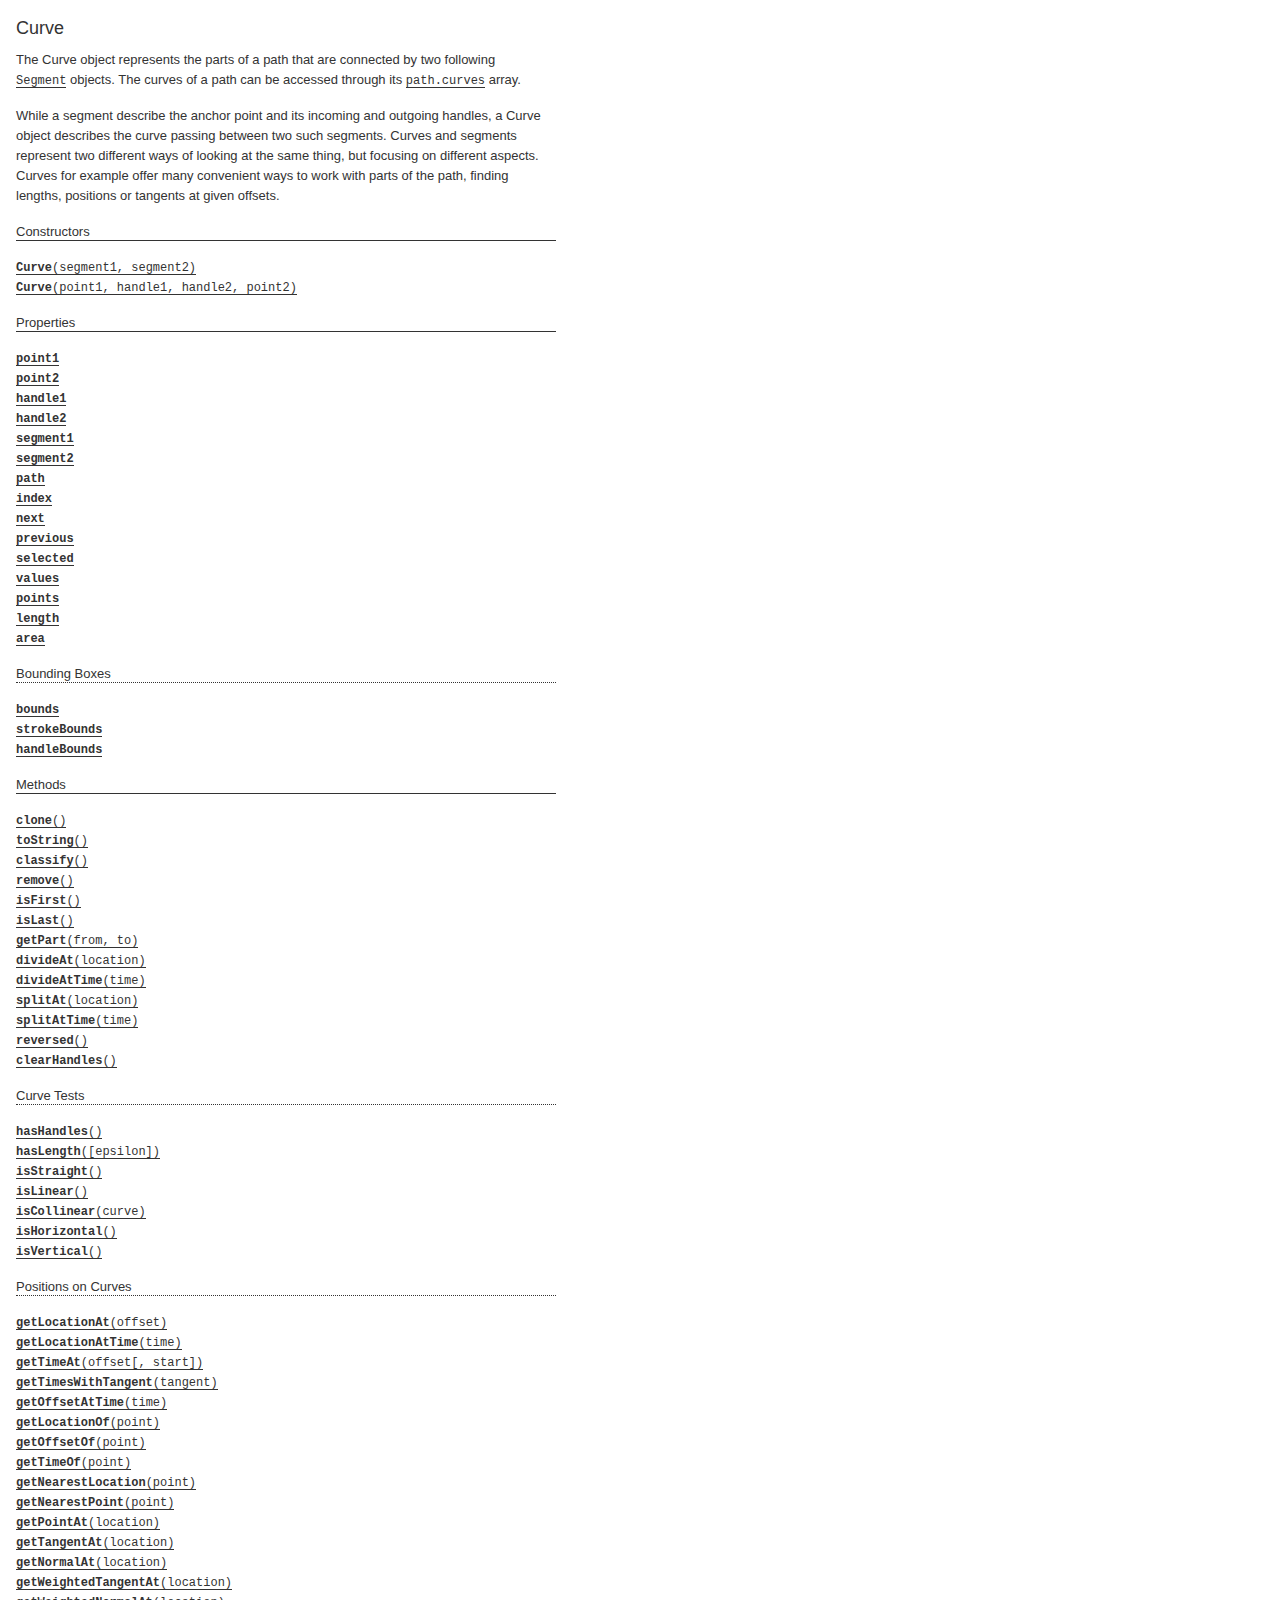
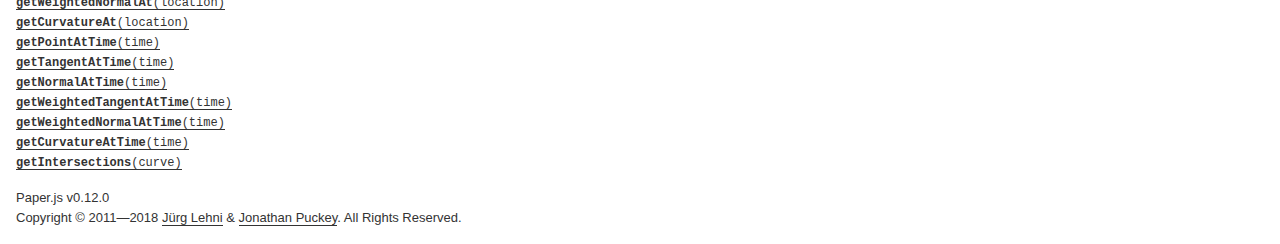
<file: docs/classes/Curve.html>
<!DOCTYPE html>
<html>
<head>
<meta charset="UTF-8">
<title>Curve</title>
<base target="class-frame">
<link href="../assets/css/docs.css" rel="stylesheet" type="text/css">
<script src="../assets/js/paper.js"></script>
<script src="../assets/js/jquery.js"></script>
<script src="../assets/js/codemirror.js"></script>
<script src="../assets/js/docs.js"></script>
</head>
<body>
<article class="reference"> 
<div class="reference-class">
<h1>Curve</h1>

<p>The Curve object represents the parts of a path that are connected by two following <a href="../classes/Segment.html"><tt>Segment</tt></a> objects. The curves of a path can be accessed through its <a href="../classes/Path.html#curves"><tt>path.curves</tt></a> array.</p>
<p>While a segment describe the anchor point and its incoming and outgoing handles, a Curve object describes the curve passing between two such segments. Curves and segments represent two different ways of looking at the same thing, but focusing on different aspects. Curves for example offer many convenient ways to work with parts of the path, finding lengths, positions or tangents at given offsets.</p>

</div>

<!-- =============================== constructors ========================== -->
<div class="reference-members">
	<h2>Constructors</h2>
	
		
<div id="curve-segment1-segment2" class="member">
<div class="member-link">
<a name="curve-segment1-segment2" href="#curve-segment1-segment2"><tt><b>Curve</b>(segment1, segment2)</tt></a>
</div>
<div class="member-description hidden">
<div class="member-text">
    <p>Creates a new curve object.</p>
    
    
<ul class="member-list">
	<h4>Parameters:</h4>
	
	<li>
<tt>segment1:</tt> 
<a href="../classes/Segment.html"><tt>Segment</tt></a>


</li>
	
	<li>
<tt>segment2:</tt> 
<a href="../classes/Segment.html"><tt>Segment</tt></a>


</li>
	
</ul>

    
	<ul class="member-list">
		<h4>Returns:</h4>
		
			<li>
<tt><a href="../classes/Curve.html"><tt>Curve</tt></a></tt>
</li>

		
	</ul>



    
    
</div>
</div>
</div>
	
		
<div id="curve-point1-handle1-handle2-point2" class="member">
<div class="member-link">
<a name="curve-point1-handle1-handle2-point2" href="#curve-point1-handle1-handle2-point2"><tt><b>Curve</b>(point1, handle1, handle2, point2)</tt></a>
</div>
<div class="member-description hidden">
<div class="member-text">
    <p>Creates a new curve object.</p>
    
    
<ul class="member-list">
	<h4>Parameters:</h4>
	
	<li>
<tt>point1:</tt> 
<a href="../classes/Point.html"><tt>Point</tt></a>


</li>
	
	<li>
<tt>handle1:</tt> 
<a href="../classes/Point.html"><tt>Point</tt></a>


</li>
	
	<li>
<tt>handle2:</tt> 
<a href="../classes/Point.html"><tt>Point</tt></a>


</li>
	
	<li>
<tt>point2:</tt> 
<a href="../classes/Point.html"><tt>Point</tt></a>


</li>
	
</ul>

    
	<ul class="member-list">
		<h4>Returns:</h4>
		
			<li>
<tt><a href="../classes/Curve.html"><tt>Curve</tt></a></tt>
</li>

		
	</ul>



    
    
</div>
</div>
</div>
	
</div>





<!-- ================================ properties =========================== -->
	<div class="reference-members">
		<h2>Properties</h2>
		
			
<div id="point1" class="member">
<div class="member-link">
<a name="point1" href="#point1"><tt><b>point1</b></tt></a>
</div>
<div class="member-description hidden">

<div class="member-text">
	<p>The first anchor point of the curve.</p>
	
	
	
	<ul class="member-list">
		<h4>Type:</h4>
		<li>
			<a href="../classes/Point.html"><tt>Point</tt></a>
		</li>
	</ul>
    
	
	
</div>

</div>
</div>
		
			
<div id="point2" class="member">
<div class="member-link">
<a name="point2" href="#point2"><tt><b>point2</b></tt></a>
</div>
<div class="member-description hidden">

<div class="member-text">
	<p>The second anchor point of the curve.</p>
	
	
	
	<ul class="member-list">
		<h4>Type:</h4>
		<li>
			<a href="../classes/Point.html"><tt>Point</tt></a>
		</li>
	</ul>
    
	
	
</div>

</div>
</div>
		
			
<div id="handle1" class="member">
<div class="member-link">
<a name="handle1" href="#handle1"><tt><b>handle1</b></tt></a>
</div>
<div class="member-description hidden">

<div class="member-text">
	<p>The handle point that describes the tangent in the first anchor point.</p>
	
	
	
	<ul class="member-list">
		<h4>Type:</h4>
		<li>
			<a href="../classes/Point.html"><tt>Point</tt></a>
		</li>
	</ul>
    
	
	
</div>

</div>
</div>
		
			
<div id="handle2" class="member">
<div class="member-link">
<a name="handle2" href="#handle2"><tt><b>handle2</b></tt></a>
</div>
<div class="member-description hidden">

<div class="member-text">
	<p>The handle point that describes the tangent in the second anchor point.</p>
	
	
	
	<ul class="member-list">
		<h4>Type:</h4>
		<li>
			<a href="../classes/Point.html"><tt>Point</tt></a>
		</li>
	</ul>
    
	
	
</div>

</div>
</div>
		
			
<div id="segment1" class="member">
<div class="member-link">
<a name="segment1" href="#segment1"><tt><b>segment1</b></tt></a>
</div>
<div class="member-description hidden">

<div class="member-text">
	<p>The first segment of the curve.</p>
	
		<p>Read only.</p>
	
	
	
	<ul class="member-list">
		<h4>Type:</h4>
		<li>
			<a href="../classes/Segment.html"><tt>Segment</tt></a>
		</li>
	</ul>
    
	
	
</div>

</div>
</div>
		
			
<div id="segment2" class="member">
<div class="member-link">
<a name="segment2" href="#segment2"><tt><b>segment2</b></tt></a>
</div>
<div class="member-description hidden">

<div class="member-text">
	<p>The second segment of the curve.</p>
	
		<p>Read only.</p>
	
	
	
	<ul class="member-list">
		<h4>Type:</h4>
		<li>
			<a href="../classes/Segment.html"><tt>Segment</tt></a>
		</li>
	</ul>
    
	
	
</div>

</div>
</div>
		
			
<div id="path" class="member">
<div class="member-link">
<a name="path" href="#path"><tt><b>path</b></tt></a>
</div>
<div class="member-description hidden">

<div class="member-text">
	<p>The path that the curve belongs to.</p>
	
		<p>Read only.</p>
	
	
	
	<ul class="member-list">
		<h4>Type:</h4>
		<li>
			<a href="../classes/Path.html"><tt>Path</tt></a>
		</li>
	</ul>
    
	
	
</div>

</div>
</div>
		
			
<div id="index" class="member">
<div class="member-link">
<a name="index" href="#index"><tt><b>index</b></tt></a>
</div>
<div class="member-description hidden">

<div class="member-text">
	<p>The index of the curve in the <a href="../classes/Path.html#curves"><tt>path.curves</tt></a> array.</p>
	
		<p>Read only.</p>
	
	
	
	<ul class="member-list">
		<h4>Type:</h4>
		<li>
			<tt>Number</tt>
		</li>
	</ul>
    
	
	
</div>

</div>
</div>
		
			
<div id="next" class="member">
<div class="member-link">
<a name="next" href="#next"><tt><b>next</b></tt></a>
</div>
<div class="member-description hidden">

<div class="member-text">
	<p>The next curve in the <a href="../classes/Path.html#curves"><tt>path.curves</tt></a> array that the curve belongs to.</p>
	
		<p>Read only.</p>
	
	
	
	<ul class="member-list">
		<h4>Type:</h4>
		<li>
			<a href="../classes/Curve.html"><tt>Curve</tt></a>
		</li>
	</ul>
    
	
	
</div>

</div>
</div>
		
			
<div id="previous" class="member">
<div class="member-link">
<a name="previous" href="#previous"><tt><b>previous</b></tt></a>
</div>
<div class="member-description hidden">

<div class="member-text">
	<p>The previous curve in the <a href="../classes/Path.html#curves"><tt>path.curves</tt></a> array that the curve belongs to.</p>
	
		<p>Read only.</p>
	
	
	
	<ul class="member-list">
		<h4>Type:</h4>
		<li>
			<a href="../classes/Curve.html"><tt>Curve</tt></a>
		</li>
	</ul>
    
	
	
</div>

</div>
</div>
		
			
<div id="selected" class="member">
<div class="member-link">
<a name="selected" href="#selected"><tt><b>selected</b></tt></a>
</div>
<div class="member-description hidden">

<div class="member-text">
	<p>Specifies whether the points and handles of the curve are selected.</p>
	
	
	
	<ul class="member-list">
		<h4>Type:</h4>
		<li>
			<tt>Boolean</tt>
		</li>
	</ul>
    
	
	
</div>

</div>
</div>
		
			
<div id="values-matrix" class="member">
<div class="member-link">
<a name="values-matrix" href="#values-matrix"><tt><b>values</b></tt></a>
</div>
<div class="member-description hidden">

<div class="member-text">
	<p>An array of 8 float values, describing this curve&rsquo;s geometry in four absolute x/y pairs (point1, handle1, handle2, point2). This format is used internally for efficient processing of curve geometries, e.g. when calculating intersections or bounds.</p>
<p>Note that the handles are converted to absolute coordinates.</p>
	
		<p>Read only.</p>
	
	
	
	<ul class="member-list">
		<h4>Type:</h4>
		<li>
			Array of <tt>Number</tt>s
		</li>
	</ul>
    
	
	
</div>

</div>
</div>
		
			
<div id="points" class="member">
<div class="member-link">
<a name="points" href="#points"><tt><b>points</b></tt></a>
</div>
<div class="member-description hidden">

<div class="member-text">
	<p>An array of 4 point objects, describing this curve&rsquo;s geometry in absolute coordinates (point1, handle1, handle2, point2).</p>
<p>Note that the handles are converted to absolute coordinates.</p>
	
		<p>Read only.</p>
	
	
	
	<ul class="member-list">
		<h4>Type:</h4>
		<li>
			Array of <a href="../classes/Point.html"><tt>Point</tt></a> objects
		</li>
	</ul>
    
	
	
</div>

</div>
</div>
		
			
<div id="length" class="member">
<div class="member-link">
<a name="length" href="#length"><tt><b>length</b></tt></a>
</div>
<div class="member-description hidden">

<div class="member-text">
	<p>The approximated length of the curve.</p>
	
		<p>Read only.</p>
	
	
	
	<ul class="member-list">
		<h4>Type:</h4>
		<li>
			<tt>Number</tt>
		</li>
	</ul>
    
	
	
</div>

</div>
</div>
		
			
<div id="area" class="member">
<div class="member-link">
<a name="area" href="#area"><tt><b>area</b></tt></a>
</div>
<div class="member-description hidden">

<div class="member-text">
	<p>The area that the curve&rsquo;s geometry is covering.</p>
	
		<p>Read only.</p>
	
	
	
	<ul class="member-list">
		<h4>Type:</h4>
		<li>
			<tt>Number</tt>
		</li>
	</ul>
    
	
	
</div>

</div>
</div>
		
			
	<h3>Bounding Boxes</h3>

<div id="bounds" class="member">
<div class="member-link">
<a name="bounds" href="#bounds"><tt><b>bounds</b></tt></a>
</div>
<div class="member-description hidden">

<div class="member-text">
	<p>The bounding rectangle of the curve excluding stroke width.</p>
	
	
	
	<ul class="member-list">
		<h4>Type:</h4>
		<li>
			<a href="../classes/Rectangle.html"><tt>Rectangle</tt></a>
		</li>
	</ul>
    
	
	
</div>

</div>
</div>
		
			
<div id="strokebounds" class="member">
<div class="member-link">
<a name="strokebounds" href="#strokebounds"><tt><b>strokeBounds</b></tt></a>
</div>
<div class="member-description hidden">

<div class="member-text">
	<p>The bounding rectangle of the curve including stroke width.</p>
	
	
	
	<ul class="member-list">
		<h4>Type:</h4>
		<li>
			<a href="../classes/Rectangle.html"><tt>Rectangle</tt></a>
		</li>
	</ul>
    
	
	
</div>

</div>
</div>
		
			
<div id="handlebounds" class="member">
<div class="member-link">
<a name="handlebounds" href="#handlebounds"><tt><b>handleBounds</b></tt></a>
</div>
<div class="member-description hidden">

<div class="member-text">
	<p>The bounding rectangle of the curve including handles.</p>
	
	
	
	<ul class="member-list">
		<h4>Type:</h4>
		<li>
			<a href="../classes/Rectangle.html"><tt>Rectangle</tt></a>
		</li>
	</ul>
    
	
	
</div>

</div>
</div>
		
	</div>





<!-- ============================== methods ================================ -->
	<div class="reference-members">
		<h2>Methods</h2>
		
	
<div id="clone" class="member">
<div class="member-link">
<a name="clone" href="#clone"><tt><b>clone</b>()</tt></a>
</div>
<div class="member-description hidden">
<div class="member-text">
	<p>Returns a copy of the curve.</p>
    
	
	
	<ul class="member-list">
		<h4>Returns:</h4>
		
			<li>
<tt><a href="../classes/Curve.html"><tt>Curve</tt></a></tt>
</li>

		
	</ul>



	
	
</div>
</div>
</div>

	
<div id="tostring" class="member">
<div class="member-link">
<a name="tostring" href="#tostring"><tt><b>toString</b>()</tt></a>
</div>
<div class="member-description hidden">
<div class="member-text">
	
    
	
	
	<ul class="member-list">
		<h4>Returns:</h4>
		
			<li>
<tt><tt>String</tt></tt>&nbsp;&mdash;&nbsp;a string representation of the curve
</li>

		
	</ul>



	
	
</div>
</div>
</div>

	
<div id="classify" class="member">
<div class="member-link">
<a name="classify" href="#classify"><tt><b>classify</b>()</tt></a>
</div>
<div class="member-description hidden">
<div class="member-text">
	<p>Determines the type of cubic Bézier curve via discriminant classification, as well as the curve-time parameters of the associated points of inflection, loops, cusps, etc.</p>
    
	
	
	<ul class="member-list">
		<h4>Returns:</h4>
		
			<li>
<tt><tt>Object</tt></tt>&nbsp;&mdash;&nbsp;the curve classification information as an object, see  options
</li>

		
	</ul>

<ul class="member-list">
<li><tt>info.type: <tt>String</tt></tt> &mdash; the type of Bézier curve, possible values are:  <tt>&lsquo;line&rsquo;</tt>, <tt>&lsquo;quadratic&rsquo;</tt>, <tt>&lsquo;serpentine&rsquo;</tt>, <tt>&lsquo;cusp&rsquo;</tt>, <tt>&lsquo;loop&rsquo;</tt>, <tt>&lsquo;arch&rsquo;</tt></li>
<li><tt>info.roots: Array of <tt>Number</tt>s</tt> &mdash; the curve-time parameters of the  associated points of inflection for serpentine curves, loops, cusps,  etc</li>
</ul>

	
	
</div>
</div>
</div>

	
<div id="remove" class="member">
<div class="member-link">
<a name="remove" href="#remove"><tt><b>remove</b>()</tt></a>
</div>
<div class="member-description hidden">
<div class="member-text">
	<p>Removes the curve from the path that it belongs to, by removing its second segment and merging its handle with the first segment.</p>
    
	
	
	<ul class="member-list">
		<h4>Returns:</h4>
		
			<li>
<tt><tt>Boolean</tt></tt>&nbsp;&mdash;&nbsp;<tt>true</tt> if the curve was removed, <tt>false</tt> otherwise
</li>

		
	</ul>



	
	
</div>
</div>
</div>

	
<div id="isfirst" class="member">
<div class="member-link">
<a name="isfirst" href="#isfirst"><tt><b>isFirst</b>()</tt></a>
</div>
<div class="member-description hidden">
<div class="member-text">
	<p>Checks if the this is the first curve in the <a href="../classes/Path.html#curves"><tt>path.curves</tt></a> array.</p>
    
	
	
	<ul class="member-list">
		<h4>Returns:</h4>
		
			<li>
<tt><tt>Boolean</tt></tt>&nbsp;&mdash;&nbsp;<tt>true</tt> if this is the first curve, <tt>false</tt> otherwise
</li>

		
	</ul>



	
	
</div>
</div>
</div>

	
<div id="islast" class="member">
<div class="member-link">
<a name="islast" href="#islast"><tt><b>isLast</b>()</tt></a>
</div>
<div class="member-description hidden">
<div class="member-text">
	<p>Checks if the this is the last curve in the <a href="../classes/Path.html#curves"><tt>path.curves</tt></a> array.</p>
    
	
	
	<ul class="member-list">
		<h4>Returns:</h4>
		
			<li>
<tt><tt>Boolean</tt></tt>&nbsp;&mdash;&nbsp;<tt>true</tt> if this is the last curve, <tt>false</tt> otherwise
</li>

		
	</ul>



	
	
</div>
</div>
</div>

	
<div id="getpart-from-to" class="member">
<div class="member-link">
<a name="getpart-from-to" href="#getpart-from-to"><tt><b>getPart</b>(from, to)</tt></a>
</div>
<div class="member-description hidden">
<div class="member-text">
	<p>Creates a new curve as a sub-curve from this curve, its range defined by the given curve-time parameters. If <code>from</code> is larger than <code>to</code>, then the resulting curve will have its direction reversed.</p>
    
	
<ul class="member-list">
	<h4>Parameters:</h4>
	
	<li>
<tt>from:</tt> 
<tt>Number</tt>
&mdash;&nbsp;the curve-time parameter at which the sub-curve starts

</li>
	
	<li>
<tt>to:</tt> 
<tt>Number</tt>
&mdash;&nbsp;the curve-time parameter at which the sub-curve ends

</li>
	
</ul>

	
	<ul class="member-list">
		<h4>Returns:</h4>
		
			<li>
<tt><a href="../classes/Curve.html"><tt>Curve</tt></a></tt>&nbsp;&mdash;&nbsp;the newly create sub-curve
</li>

		
	</ul>



	
	
</div>
</div>
</div>

	
<div id="divideat-location" class="member">
<div class="member-link">
<a name="divideat-location" href="#divideat-location"><tt><b>divideAt</b>(location)</tt></a>
</div>
<div class="member-description hidden">
<div class="member-text">
	<p>Divides the curve into two curves at the given offset or location. The curve itself is modified and becomes the first part, the second part is returned as a new curve. If the curve belongs to a path item, a new segment is inserted into the path at the given location, and the second part becomes a part of the path as well.</p>
    
	
<ul class="member-list">
	<h4>Parameters:</h4>
	
	<li>
<tt>location:</tt> 
<tt>Number</tt>⟋<a href="../classes/CurveLocation.html"><tt>CurveLocation</tt></a>
&mdash;&nbsp;the offset or location on the  curve at which to divide

</li>
	
</ul>

	
	<ul class="member-list">
		<h4>Returns:</h4>
		
			<li>
<tt><a href="../classes/Curve.html"><tt>Curve</tt></a></tt>&nbsp;&mdash;&nbsp;the second part of the divided curve if the location is  valid, {code null} otherwise
</li>

		
	</ul>



	
	<ul class="member-list">
		<h4>See also:</h4>
		
			<li><tt><a href="../classes/Curve.html#divideattime-time"><tt>divideAtTime(time)</tt></a></tt></li>
		
	</ul>

	
</div>
</div>
</div>

	
<div id="divideattime-time" class="member">
<div class="member-link">
<a name="divideattime-time" href="#divideattime-time"><tt><b>divideAtTime</b>(time)</tt></a>
</div>
<div class="member-description hidden">
<div class="member-text">
	<p>Divides the curve into two curves at the given curve-time parameter. The curve itself is modified and becomes the first part, the second part is returned as a new curve. If the modified curve belongs to a path item, the second part is also added to the path.</p>
    
	
<ul class="member-list">
	<h4>Parameters:</h4>
	
	<li>
<tt>time:</tt> 
<tt>Number</tt>
&mdash;&nbsp;the curve-time parameter on the curve at which to  divide

</li>
	
</ul>

	
	<ul class="member-list">
		<h4>Returns:</h4>
		
			<li>
<tt><a href="../classes/Curve.html"><tt>Curve</tt></a></tt>&nbsp;&mdash;&nbsp;the second part of the divided curve, if the offset is  within the valid range, {code null} otherwise.
</li>

		
	</ul>



	
	<ul class="member-list">
		<h4>See also:</h4>
		
			<li><tt><a href="../classes/Curve.html#divideat-offset"><tt>divideAt(offset)</tt></a></tt></li>
		
	</ul>

	
</div>
</div>
</div>

	
<div id="splitat-location" class="member">
<div class="member-link">
<a name="splitat-location" href="#splitat-location"><tt><b>splitAt</b>(location)</tt></a>
</div>
<div class="member-description hidden">
<div class="member-text">
	<p>Splits the path this curve belongs to at the given offset. After splitting, the path will be open. If the path was open already, splitting will result in two paths.</p>
    
	
<ul class="member-list">
	<h4>Parameters:</h4>
	
	<li>
<tt>location:</tt> 
<tt>Number</tt>⟋<a href="../classes/CurveLocation.html"><tt>CurveLocation</tt></a>
&mdash;&nbsp;the offset or location on the  curve at which to split

</li>
	
</ul>

	
	<ul class="member-list">
		<h4>Returns:</h4>
		
			<li>
<tt><a href="../classes/Path.html"><tt>Path</tt></a></tt>&nbsp;&mdash;&nbsp;the newly created path after splitting, if any
</li>

		
	</ul>



	
	<ul class="member-list">
		<h4>See also:</h4>
		
			<li><tt><a href="../classes/Path.html#splitat-offset"><tt>path.splitAt(offset)</tt></a></tt></li>
		
	</ul>

	
</div>
</div>
</div>

	
<div id="splitattime-time" class="member">
<div class="member-link">
<a name="splitattime-time" href="#splitattime-time"><tt><b>splitAtTime</b>(time)</tt></a>
</div>
<div class="member-description hidden">
<div class="member-text">
	<p>Splits the path this curve belongs to at the given offset. After splitting, the path will be open. If the path was open already, splitting will result in two paths.</p>
    
	
<ul class="member-list">
	<h4>Parameters:</h4>
	
	<li>
<tt>time:</tt> 
<tt>Number</tt>
&mdash;&nbsp;the curve-time parameter on the curve at which to  split

</li>
	
</ul>

	
	<ul class="member-list">
		<h4>Returns:</h4>
		
			<li>
<tt><a href="../classes/Path.html"><tt>Path</tt></a></tt>&nbsp;&mdash;&nbsp;the newly created path after splitting, if any
</li>

		
	</ul>



	
	<ul class="member-list">
		<h4>See also:</h4>
		
			<li><tt><a href="../classes/Path.html#splitat-offset"><tt>path.splitAt(offset)</tt></a></tt></li>
		
	</ul>

	
</div>
</div>
</div>

	
<div id="reversed" class="member">
<div class="member-link">
<a name="reversed" href="#reversed"><tt><b>reversed</b>()</tt></a>
</div>
<div class="member-description hidden">
<div class="member-text">
	<p>Returns a reversed version of the curve, without modifying the curve itself.</p>
    
	
	
	<ul class="member-list">
		<h4>Returns:</h4>
		
			<li>
<tt><a href="../classes/Curve.html"><tt>Curve</tt></a></tt>&nbsp;&mdash;&nbsp;a reversed version of the curve
</li>

		
	</ul>



	
	
</div>
</div>
</div>

	
<div id="clearhandles" class="member">
<div class="member-link">
<a name="clearhandles" href="#clearhandles"><tt><b>clearHandles</b>()</tt></a>
</div>
<div class="member-description hidden">
<div class="member-text">
	<p>Clears the curve&rsquo;s handles by setting their coordinates to zero, turning the curve into a straight line.</p>
    
	
	


	
	
</div>
</div>
</div>

	
<h3>Curve Tests</h3>

<div id="hashandles" class="member">
<div class="member-link">
<a name="hashandles" href="#hashandles"><tt><b>hasHandles</b>()</tt></a>
</div>
<div class="member-description hidden">
<div class="member-text">
	<p>Checks if this curve has any curve handles set.</p>
    
	
	
	<ul class="member-list">
		<h4>Returns:</h4>
		
			<li>
<tt><tt>Boolean</tt></tt>&nbsp;&mdash;&nbsp;<tt>true</tt> if the curve has handles set, <tt>false</tt> otherwise
</li>

		
	</ul>



	
	<ul class="member-list">
		<h4>See also:</h4>
		
			<li><tt><a href="../classes/Curve.html#handle1"><tt>curve.handle1</tt></a></tt></li>
		
			<li><tt><a href="../classes/Curve.html#handle2"><tt>curve.handle2</tt></a></tt></li>
		
			<li><tt><a href="../classes/Segment.html#hashandles"><tt>segment.hasHandles</tt></a>()</tt></li>
		
			<li><tt><a href="../classes/Path.html#hashandles"><tt>path.hasHandles</tt></a>()</tt></li>
		
	</ul>

	
</div>
</div>
</div>

	
<div id="haslength" class="member">
<div class="member-link">
<a name="haslength" href="#haslength"><tt><b>hasLength</b>([epsilon])</tt></a>
</div>
<div class="member-description hidden">
<div class="member-text">
	<p>Checks if this curve has any length.</p>
    
	
<ul class="member-list">
	<h4>Parameters:</h4>
	
	<li>
<tt>epsilon:</tt> 
<tt>Number</tt>
&mdash;&nbsp;the epsilon against which to compare the  curve&rsquo;s length
&mdash;&nbsp;optional, default: <tt>0</tt>
</li>
	
</ul>

	
	<ul class="member-list">
		<h4>Returns:</h4>
		
			<li>
<tt><tt>Boolean</tt></tt>&nbsp;&mdash;&nbsp;<tt>true</tt> if the curve is longer than the given epsilon, <tt>false</tt> otherwise
</li>

		
	</ul>



	
	
</div>
</div>
</div>

	
<div id="isstraight" class="member">
<div class="member-link">
<a name="isstraight" href="#isstraight"><tt><b>isStraight</b>()</tt></a>
</div>
<div class="member-description hidden">
<div class="member-text">
	<p>Checks if this curve appears as a straight line. This can mean that it has no handles defined, or that the handles run collinear with the line that connects the curve&rsquo;s start and end point, not falling outside of the line.</p>
    
	
	
	<ul class="member-list">
		<h4>Returns:</h4>
		
			<li>
<tt><tt>Boolean</tt></tt>&nbsp;&mdash;&nbsp;<tt>true</tt> if the curve is straight, <tt>false</tt> otherwise
</li>

		
	</ul>



	
	
</div>
</div>
</div>

	
<div id="islinear" class="member">
<div class="member-link">
<a name="islinear" href="#islinear"><tt><b>isLinear</b>()</tt></a>
</div>
<div class="member-description hidden">
<div class="member-text">
	<p>Checks if this curve is parametrically linear, meaning that it is straight and its handles are positioned at 1/3 and 2/3 of the total length of the curve.</p>
    
	
	
	<ul class="member-list">
		<h4>Returns:</h4>
		
			<li>
<tt><tt>Boolean</tt></tt>&nbsp;&mdash;&nbsp;<tt>true</tt> if the curve is parametrically linear, <tt>false</tt> otherwise
</li>

		
	</ul>



	
	
</div>
</div>
</div>

	
<div id="iscollinear-curve" class="member">
<div class="member-link">
<a name="iscollinear-curve" href="#iscollinear-curve"><tt><b>isCollinear</b>(curve)</tt></a>
</div>
<div class="member-description hidden">
<div class="member-text">
	<p>Checks if the the two curves describe straight lines that are collinear, meaning they run in parallel.</p>
    
	
<ul class="member-list">
	<h4>Parameters:</h4>
	
	<li>
<tt>curve:</tt> 
<a href="../classes/Curve.html"><tt>Curve</tt></a>
&mdash;&nbsp;the other curve to check against

</li>
	
</ul>

	
	<ul class="member-list">
		<h4>Returns:</h4>
		
			<li>
<tt><tt>Boolean</tt></tt>&nbsp;&mdash;&nbsp;<tt>true</tt> if the two lines are collinear, <tt>false</tt> otherwise
</li>

		
	</ul>



	
	
</div>
</div>
</div>

	
<div id="ishorizontal" class="member">
<div class="member-link">
<a name="ishorizontal" href="#ishorizontal"><tt><b>isHorizontal</b>()</tt></a>
</div>
<div class="member-description hidden">
<div class="member-text">
	<p>Checks if the curve is a straight horizontal line.</p>
    
	
	
	<ul class="member-list">
		<h4>Returns:</h4>
		
			<li>
<tt><tt>Boolean</tt></tt>&nbsp;&mdash;&nbsp;<tt>true</tt> if the line is horizontal, <tt>false</tt> otherwise
</li>

		
	</ul>



	
	
</div>
</div>
</div>

	
<div id="isvertical" class="member">
<div class="member-link">
<a name="isvertical" href="#isvertical"><tt><b>isVertical</b>()</tt></a>
</div>
<div class="member-description hidden">
<div class="member-text">
	<p>Checks if the curve is a straight vertical line.</p>
    
	
	
	<ul class="member-list">
		<h4>Returns:</h4>
		
			<li>
<tt><tt>Boolean</tt></tt>&nbsp;&mdash;&nbsp;<tt>true</tt> if the line is vertical, <tt>false</tt> otherwise
</li>

		
	</ul>



	
	
</div>
</div>
</div>

	
<h3>Positions on Curves</h3>

<div id="getlocationat-offset" class="member">
<div class="member-link">
<a name="getlocationat-offset" href="#getlocationat-offset"><tt><b>getLocationAt</b>(offset)</tt></a>
</div>
<div class="member-description hidden">
<div class="member-text">
	<p>Calculates the curve location at the specified offset on the curve.</p>
    
	
<ul class="member-list">
	<h4>Parameters:</h4>
	
	<li>
<tt>offset:</tt> 
<tt>Number</tt>
&mdash;&nbsp;the offset on the curve

</li>
	
</ul>

	
	<ul class="member-list">
		<h4>Returns:</h4>
		
			<li>
<tt><a href="../classes/CurveLocation.html"><tt>CurveLocation</tt></a></tt>&nbsp;&mdash;&nbsp;the curve location at the specified the offset
</li>

		
	</ul>



	
	
</div>
</div>
</div>

	
<div id="getlocationattime-time" class="member">
<div class="member-link">
<a name="getlocationattime-time" href="#getlocationattime-time"><tt><b>getLocationAtTime</b>(time)</tt></a>
</div>
<div class="member-description hidden">
<div class="member-text">
	<p>Calculates the curve location at the specified curve-time parameter on the curve.</p>
    
	
<ul class="member-list">
	<h4>Parameters:</h4>
	
	<li>
<tt>time:</tt> 
<tt>Number</tt>
&mdash;&nbsp;the curve-time parameter on the curve

</li>
	
</ul>

	
	<ul class="member-list">
		<h4>Returns:</h4>
		
			<li>
<tt><a href="../classes/CurveLocation.html"><tt>CurveLocation</tt></a></tt>&nbsp;&mdash;&nbsp;the curve location at the specified the location
</li>

		
	</ul>



	
	
</div>
</div>
</div>

	
<div id="gettimeat-offset" class="member">
<div class="member-link">
<a name="gettimeat-offset" href="#gettimeat-offset"><tt><b>getTimeAt</b>(offset[, start])</tt></a>
</div>
<div class="member-description hidden">
<div class="member-text">
	<p>Calculates the curve-time parameter of the specified offset on the path, relative to the provided start parameter. If offset is a negative value, the parameter is searched to the left of the start parameter. If no start parameter is provided, a default of <code>0</code> for positive values of <code>offset</code> and <code>1</code> for negative values of <code>offset</code>.</p>
    
	
<ul class="member-list">
	<h4>Parameters:</h4>
	
	<li>
<tt>offset:</tt> 
<tt>Number</tt>
&mdash;&nbsp;the offset at which to find the curve-time, in  curve length units

</li>
	
	<li>
<tt>start:</tt> 
<tt>Number</tt>
&mdash;&nbsp;the curve-time in relation to which the offset is  determined
&mdash;&nbsp;optional
</li>
	
</ul>

	
	<ul class="member-list">
		<h4>Returns:</h4>
		
			<li>
<tt><tt>Number</tt></tt>&nbsp;&mdash;&nbsp;the curve-time parameter at the specified location
</li>

		
	</ul>



	
	
</div>
</div>
</div>

	
<div id="gettimeswithtangent-tangent" class="member">
<div class="member-link">
<a name="gettimeswithtangent-tangent" href="#gettimeswithtangent-tangent"><tt><b>getTimesWithTangent</b>(tangent)</tt></a>
</div>
<div class="member-description hidden">
<div class="member-text">
	<p>Calculates the curve-time parameters where the curve is tangential to provided tangent. Note that tangents at the start or end are included.</p>
    
	
<ul class="member-list">
	<h4>Parameters:</h4>
	
	<li>
<tt>tangent:</tt> 
<a href="../classes/Point.html"><tt>Point</tt></a>
&mdash;&nbsp;the tangent to which the curve must be tangential

</li>
	
</ul>

	
	<ul class="member-list">
		<h4>Returns:</h4>
		
			<li>
<tt>Array of <tt>Number</tt>s</tt>&nbsp;&mdash;&nbsp;at most two curve-time parameters, where the curve is tangential to the given tangent
</li>

		
	</ul>



	
	
</div>
</div>
</div>

	
<div id="getoffsetattime-time" class="member">
<div class="member-link">
<a name="getoffsetattime-time" href="#getoffsetattime-time"><tt><b>getOffsetAtTime</b>(time)</tt></a>
</div>
<div class="member-description hidden">
<div class="member-text">
	<p>Calculates the curve offset at the specified curve-time parameter on the curve.</p>
    
	
<ul class="member-list">
	<h4>Parameters:</h4>
	
	<li>
<tt>time:</tt> 
<tt>Number</tt>
&mdash;&nbsp;the curve-time parameter on the curve

</li>
	
</ul>

	
	<ul class="member-list">
		<h4>Returns:</h4>
		
			<li>
<tt><tt>Number</tt></tt>&nbsp;&mdash;&nbsp;the curve offset at the specified the location
</li>

		
	</ul>



	
	
</div>
</div>
</div>

	
<div id="getlocationof-point" class="member">
<div class="member-link">
<a name="getlocationof-point" href="#getlocationof-point"><tt><b>getLocationOf</b>(point)</tt></a>
</div>
<div class="member-description hidden">
<div class="member-text">
	<p>Returns the curve location of the specified point if it lies on the curve, <code>null</code> otherwise.</p>
    
	
<ul class="member-list">
	<h4>Parameters:</h4>
	
	<li>
<tt>point:</tt> 
<a href="../classes/Point.html"><tt>Point</tt></a>
&mdash;&nbsp;the point on the curve

</li>
	
</ul>

	
	<ul class="member-list">
		<h4>Returns:</h4>
		
			<li>
<tt><a href="../classes/CurveLocation.html"><tt>CurveLocation</tt></a></tt>&nbsp;&mdash;&nbsp;the curve location of the specified point
</li>

		
	</ul>



	
	
</div>
</div>
</div>

	
<div id="getoffsetof-point" class="member">
<div class="member-link">
<a name="getoffsetof-point" href="#getoffsetof-point"><tt><b>getOffsetOf</b>(point)</tt></a>
</div>
<div class="member-description hidden">
<div class="member-text">
	<p>Returns the length of the path from its beginning up to up to the specified point if it lies on the path, <code>null</code> otherwise.</p>
    
	
<ul class="member-list">
	<h4>Parameters:</h4>
	
	<li>
<tt>point:</tt> 
<a href="../classes/Point.html"><tt>Point</tt></a>
&mdash;&nbsp;the point on the path

</li>
	
</ul>

	
	<ul class="member-list">
		<h4>Returns:</h4>
		
			<li>
<tt><tt>Number</tt></tt>&nbsp;&mdash;&nbsp;the length of the path up to the specified point
</li>

		
	</ul>



	
	
</div>
</div>
</div>

	
<div id="gettimeof-point" class="member">
<div class="member-link">
<a name="gettimeof-point" href="#gettimeof-point"><tt><b>getTimeOf</b>(point)</tt></a>
</div>
<div class="member-description hidden">
<div class="member-text">
	<p>Returns the curve-time parameter of the specified point if it lies on the curve, <code>null</code> otherwise. Note that if there is more than one possible solution in a self-intersecting curve, the first found result is returned.</p>
    
	
<ul class="member-list">
	<h4>Parameters:</h4>
	
	<li>
<tt>point:</tt> 
<a href="../classes/Point.html"><tt>Point</tt></a>
&mdash;&nbsp;the point on the curve

</li>
	
</ul>

	
	<ul class="member-list">
		<h4>Returns:</h4>
		
			<li>
<tt><tt>Number</tt></tt>&nbsp;&mdash;&nbsp;the curve-time parameter of the specified point
</li>

		
	</ul>



	
	
</div>
</div>
</div>

	
<div id="getnearestlocation-point" class="member">
<div class="member-link">
<a name="getnearestlocation-point" href="#getnearestlocation-point"><tt><b>getNearestLocation</b>(point)</tt></a>
</div>
<div class="member-description hidden">
<div class="member-text">
	<p>Returns the nearest location on the curve to the specified point.</p>
    
	
<ul class="member-list">
	<h4>Parameters:</h4>
	
	<li>
<tt>point:</tt> 
<a href="../classes/Point.html"><tt>Point</tt></a>
&mdash;&nbsp;the point for which we search the nearest location

</li>
	
</ul>

	
	<ul class="member-list">
		<h4>Returns:</h4>
		
			<li>
<tt><a href="../classes/CurveLocation.html"><tt>CurveLocation</tt></a></tt>&nbsp;&mdash;&nbsp;the location on the curve that&rsquo;s the closest to the specified point
</li>

		
	</ul>



	
	
</div>
</div>
</div>

	
<div id="getnearestpoint-point" class="member">
<div class="member-link">
<a name="getnearestpoint-point" href="#getnearestpoint-point"><tt><b>getNearestPoint</b>(point)</tt></a>
</div>
<div class="member-description hidden">
<div class="member-text">
	<p>Returns the nearest point on the curve to the specified point.</p>
    
	
<ul class="member-list">
	<h4>Parameters:</h4>
	
	<li>
<tt>point:</tt> 
<a href="../classes/Point.html"><tt>Point</tt></a>
&mdash;&nbsp;the point for which we search the nearest point

</li>
	
</ul>

	
	<ul class="member-list">
		<h4>Returns:</h4>
		
			<li>
<tt><a href="../classes/Point.html"><tt>Point</tt></a></tt>&nbsp;&mdash;&nbsp;the point on the curve that&rsquo;s the closest to the specified point
</li>

		
	</ul>



	
	
</div>
</div>
</div>

	
<div id="getpointat-location" class="member">
<div class="member-link">
<a name="getpointat-location" href="#getpointat-location"><tt><b>getPointAt</b>(location)</tt></a>
</div>
<div class="member-description hidden">
<div class="member-text">
	<p>Calculates the point on the curve at the given location.</p>
    
	
<ul class="member-list">
	<h4>Parameters:</h4>
	
	<li>
<tt>location:</tt> 
<tt>Number</tt>⟋<a href="../classes/CurveLocation.html"><tt>CurveLocation</tt></a>
&mdash;&nbsp;the offset or location on the  curve

</li>
	
</ul>

	
	<ul class="member-list">
		<h4>Returns:</h4>
		
			<li>
<tt><a href="../classes/Point.html"><tt>Point</tt></a></tt>&nbsp;&mdash;&nbsp;the point on the curve at the given location
</li>

		
	</ul>



	
	
</div>
</div>
</div>

	
<div id="gettangentat-location" class="member">
<div class="member-link">
<a name="gettangentat-location" href="#gettangentat-location"><tt><b>getTangentAt</b>(location)</tt></a>
</div>
<div class="member-description hidden">
<div class="member-text">
	<p>Calculates the normalized tangent vector of the curve at the given location.</p>
    
	
<ul class="member-list">
	<h4>Parameters:</h4>
	
	<li>
<tt>location:</tt> 
<tt>Number</tt>⟋<a href="../classes/CurveLocation.html"><tt>CurveLocation</tt></a>
&mdash;&nbsp;the offset or location on the  curve

</li>
	
</ul>

	
	<ul class="member-list">
		<h4>Returns:</h4>
		
			<li>
<tt><a href="../classes/Point.html"><tt>Point</tt></a></tt>&nbsp;&mdash;&nbsp;the normalized tangent of the curve at the given location
</li>

		
	</ul>



	
	
</div>
</div>
</div>

	
<div id="getnormalat-location" class="member">
<div class="member-link">
<a name="getnormalat-location" href="#getnormalat-location"><tt><b>getNormalAt</b>(location)</tt></a>
</div>
<div class="member-description hidden">
<div class="member-text">
	<p>Calculates the normal vector of the curve at the given location.</p>
    
	
<ul class="member-list">
	<h4>Parameters:</h4>
	
	<li>
<tt>location:</tt> 
<tt>Number</tt>⟋<a href="../classes/CurveLocation.html"><tt>CurveLocation</tt></a>
&mdash;&nbsp;the offset or location on the  curve

</li>
	
</ul>

	
	<ul class="member-list">
		<h4>Returns:</h4>
		
			<li>
<tt><a href="../classes/Point.html"><tt>Point</tt></a></tt>&nbsp;&mdash;&nbsp;the normal of the curve at the given location
</li>

		
	</ul>



	
	
</div>
</div>
</div>

	
<div id="getweightedtangentat-location" class="member">
<div class="member-link">
<a name="getweightedtangentat-location" href="#getweightedtangentat-location"><tt><b>getWeightedTangentAt</b>(location)</tt></a>
</div>
<div class="member-description hidden">
<div class="member-text">
	<p>Calculates the weighted tangent vector of the curve at the given location, its length reflecting the curve velocity at that location.</p>
    
	
<ul class="member-list">
	<h4>Parameters:</h4>
	
	<li>
<tt>location:</tt> 
<tt>Number</tt>⟋<a href="../classes/CurveLocation.html"><tt>CurveLocation</tt></a>
&mdash;&nbsp;the offset or location on the  curve

</li>
	
</ul>

	
	<ul class="member-list">
		<h4>Returns:</h4>
		
			<li>
<tt><a href="../classes/Point.html"><tt>Point</tt></a></tt>&nbsp;&mdash;&nbsp;the weighted tangent of the curve at the given location
</li>

		
	</ul>



	
	
</div>
</div>
</div>

	
<div id="getweightednormalat-location" class="member">
<div class="member-link">
<a name="getweightednormalat-location" href="#getweightednormalat-location"><tt><b>getWeightedNormalAt</b>(location)</tt></a>
</div>
<div class="member-description hidden">
<div class="member-text">
	<p>Calculates the weighted normal vector of the curve at the given location, its length reflecting the curve velocity at that location.</p>
    
	
<ul class="member-list">
	<h4>Parameters:</h4>
	
	<li>
<tt>location:</tt> 
<tt>Number</tt>⟋<a href="../classes/CurveLocation.html"><tt>CurveLocation</tt></a>
&mdash;&nbsp;the offset or location on the  curve

</li>
	
</ul>

	
	<ul class="member-list">
		<h4>Returns:</h4>
		
			<li>
<tt><a href="../classes/Point.html"><tt>Point</tt></a></tt>&nbsp;&mdash;&nbsp;the weighted normal of the curve at the given location
</li>

		
	</ul>



	
	
</div>
</div>
</div>

	
<div id="getcurvatureat-location" class="member">
<div class="member-link">
<a name="getcurvatureat-location" href="#getcurvatureat-location"><tt><b>getCurvatureAt</b>(location)</tt></a>
</div>
<div class="member-description hidden">
<div class="member-text">
	<p>Calculates the curvature of the curve at the given location. Curvatures indicate how sharply a curve changes direction. A straight line has zero curvature, where as a circle has a constant curvature. The curve&rsquo;s radius at the given location is the reciprocal value of its curvature.</p>
    
	
<ul class="member-list">
	<h4>Parameters:</h4>
	
	<li>
<tt>location:</tt> 
<tt>Number</tt>⟋<a href="../classes/CurveLocation.html"><tt>CurveLocation</tt></a>
&mdash;&nbsp;the offset or location on the  curve

</li>
	
</ul>

	
	<ul class="member-list">
		<h4>Returns:</h4>
		
			<li>
<tt><tt>Number</tt></tt>&nbsp;&mdash;&nbsp;the curvature of the curve at the given location
</li>

		
	</ul>



	
	
</div>
</div>
</div>

	
<div id="getpointattime-time" class="member">
<div class="member-link">
<a name="getpointattime-time" href="#getpointattime-time"><tt><b>getPointAtTime</b>(time)</tt></a>
</div>
<div class="member-description hidden">
<div class="member-text">
	<p>Calculates the point on the curve at the given location.</p>
    
	
<ul class="member-list">
	<h4>Parameters:</h4>
	
	<li>
<tt>time:</tt> 
<tt>Number</tt>
&mdash;&nbsp;the curve-time parameter on the curve

</li>
	
</ul>

	
	<ul class="member-list">
		<h4>Returns:</h4>
		
			<li>
<tt><a href="../classes/Point.html"><tt>Point</tt></a></tt>&nbsp;&mdash;&nbsp;the point on the curve at the given location
</li>

		
	</ul>



	
	
</div>
</div>
</div>

	
<div id="gettangentattime-time" class="member">
<div class="member-link">
<a name="gettangentattime-time" href="#gettangentattime-time"><tt><b>getTangentAtTime</b>(time)</tt></a>
</div>
<div class="member-description hidden">
<div class="member-text">
	<p>Calculates the normalized tangent vector of the curve at the given location.</p>
    
	
<ul class="member-list">
	<h4>Parameters:</h4>
	
	<li>
<tt>time:</tt> 
<tt>Number</tt>
&mdash;&nbsp;the curve-time parameter on the curve

</li>
	
</ul>

	
	<ul class="member-list">
		<h4>Returns:</h4>
		
			<li>
<tt><a href="../classes/Point.html"><tt>Point</tt></a></tt>&nbsp;&mdash;&nbsp;the normalized tangent of the curve at the given location
</li>

		
	</ul>



	
	
</div>
</div>
</div>

	
<div id="getnormalattime-time" class="member">
<div class="member-link">
<a name="getnormalattime-time" href="#getnormalattime-time"><tt><b>getNormalAtTime</b>(time)</tt></a>
</div>
<div class="member-description hidden">
<div class="member-text">
	<p>Calculates the normal vector of the curve at the given location.</p>
    
	
<ul class="member-list">
	<h4>Parameters:</h4>
	
	<li>
<tt>time:</tt> 
<tt>Number</tt>
&mdash;&nbsp;the curve-time parameter on the curve

</li>
	
</ul>

	
	<ul class="member-list">
		<h4>Returns:</h4>
		
			<li>
<tt><a href="../classes/Point.html"><tt>Point</tt></a></tt>&nbsp;&mdash;&nbsp;the normal of the curve at the given location
</li>

		
	</ul>



	
	
</div>
</div>
</div>

	
<div id="getweightedtangentattime-time" class="member">
<div class="member-link">
<a name="getweightedtangentattime-time" href="#getweightedtangentattime-time"><tt><b>getWeightedTangentAtTime</b>(time)</tt></a>
</div>
<div class="member-description hidden">
<div class="member-text">
	<p>Calculates the weighted tangent vector of the curve at the given location, its length reflecting the curve velocity at that location.</p>
    
	
<ul class="member-list">
	<h4>Parameters:</h4>
	
	<li>
<tt>time:</tt> 
<tt>Number</tt>
&mdash;&nbsp;the curve-time parameter on the curve

</li>
	
</ul>

	
	<ul class="member-list">
		<h4>Returns:</h4>
		
			<li>
<tt><a href="../classes/Point.html"><tt>Point</tt></a></tt>&nbsp;&mdash;&nbsp;the weighted tangent of the curve at the given location
</li>

		
	</ul>



	
	
</div>
</div>
</div>

	
<div id="getweightednormalattime-time" class="member">
<div class="member-link">
<a name="getweightednormalattime-time" href="#getweightednormalattime-time"><tt><b>getWeightedNormalAtTime</b>(time)</tt></a>
</div>
<div class="member-description hidden">
<div class="member-text">
	<p>Calculates the weighted normal vector of the curve at the given location, its length reflecting the curve velocity at that location.</p>
    
	
<ul class="member-list">
	<h4>Parameters:</h4>
	
	<li>
<tt>time:</tt> 
<tt>Number</tt>
&mdash;&nbsp;the curve-time parameter on the curve

</li>
	
</ul>

	
	<ul class="member-list">
		<h4>Returns:</h4>
		
			<li>
<tt><a href="../classes/Point.html"><tt>Point</tt></a></tt>&nbsp;&mdash;&nbsp;the weighted normal of the curve at the given location
</li>

		
	</ul>



	
	
</div>
</div>
</div>

	
<div id="getcurvatureattime-time" class="member">
<div class="member-link">
<a name="getcurvatureattime-time" href="#getcurvatureattime-time"><tt><b>getCurvatureAtTime</b>(time)</tt></a>
</div>
<div class="member-description hidden">
<div class="member-text">
	<p>Calculates the curvature of the curve at the given location. Curvatures indicate how sharply a curve changes direction. A straight line has zero curvature, where as a circle has a constant curvature. The curve&rsquo;s radius at the given location is the reciprocal value of its curvature.</p>
    
	
<ul class="member-list">
	<h4>Parameters:</h4>
	
	<li>
<tt>time:</tt> 
<tt>Number</tt>
&mdash;&nbsp;the curve-time parameter on the curve

</li>
	
</ul>

	
	<ul class="member-list">
		<h4>Returns:</h4>
		
			<li>
<tt><tt>Number</tt></tt>&nbsp;&mdash;&nbsp;the curvature of the curve at the given location
</li>

		
	</ul>



	
	
</div>
</div>
</div>

	
<div id="getintersections-curve" class="member">
<div class="member-link">
<a name="getintersections-curve" href="#getintersections-curve"><tt><b>getIntersections</b>(curve)</tt></a>
</div>
<div class="member-description hidden">
<div class="member-text">
	<p>Returns all intersections between two <a href="../classes/Curve.html"><tt>Curve</tt></a> objects as an array of <a href="../classes/CurveLocation.html"><tt>CurveLocation</tt></a> objects.</p>
    
	
<ul class="member-list">
	<h4>Parameters:</h4>
	
	<li>
<tt>curve:</tt> 
<a href="../classes/Curve.html"><tt>Curve</tt></a>
&mdash;&nbsp;the other curve to find the intersections with  (if the curve itself or <code>null</code> is passed, the self intersection  of the curve is returned, if it exists)

</li>
	
</ul>

	
	<ul class="member-list">
		<h4>Returns:</h4>
		
			<li>
<tt>Array of <a href="../classes/CurveLocation.html"><tt>CurveLocation</tt></a> objects</tt>&nbsp;&mdash;&nbsp;the locations of all intersections between  the curves
</li>

		
	</ul>



	
	
</div>
</div>
</div>


		
	</div>




<!-- =========================== copyright notice ========================== -->
<p class="footer">
Paper.js v0.12.0<br>
Copyright &#169; 2011—2018 <a href="http://www.lehni.org" target="_blank">J&uuml;rg Lehni</a> &amp; <a href="http://www.jonathanpuckey.com" target="_blank">Jonathan Puckey</a>. All Rights Reserved.</p>
<div class="content-end"></div>


</article>
</body>
</file>
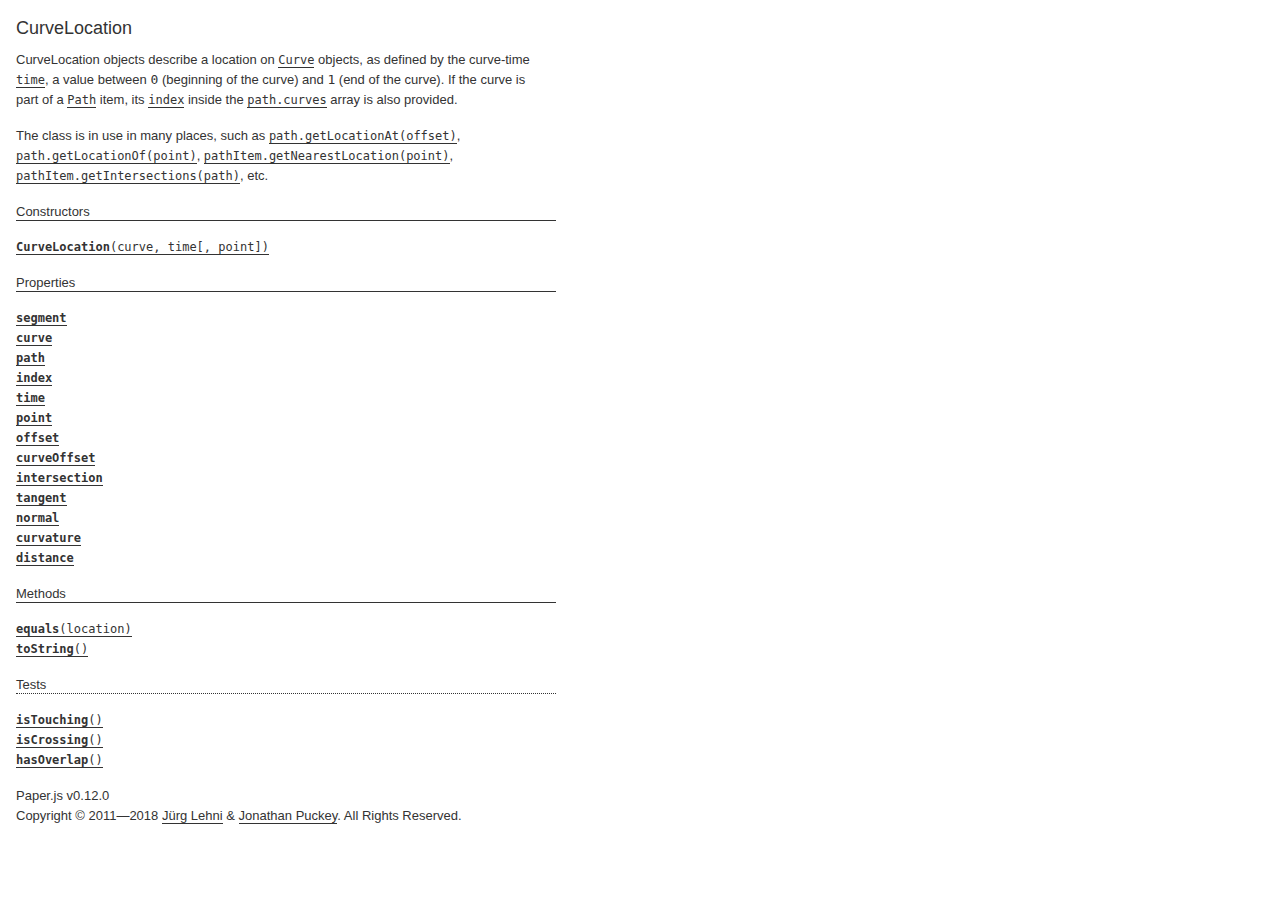
<file: docs/classes/CurveLocation.html>
<!DOCTYPE html>
<html>
<head>
<meta charset="UTF-8">
<title>CurveLocation</title>
<base target="class-frame">
<link href="../assets/css/docs.css" rel="stylesheet" type="text/css">
<script src="../assets/js/paper.js"></script>
<script src="../assets/js/jquery.js"></script>
<script src="../assets/js/codemirror.js"></script>
<script src="../assets/js/docs.js"></script>
</head>
<body>
<article class="reference"> 
<div class="reference-class">
<h1>CurveLocation</h1>

<p>CurveLocation objects describe a location on <a href="../classes/Curve.html"><tt>Curve</tt></a> objects, as  defined by the curve-time <a href="../classes/CurveLocation.html#time"><tt>time</tt></a>, a value between <code>0</code> (beginning  of the curve) and <code>1</code> (end of the curve). If the curve is part of a  <a href="../classes/Path.html"><tt>Path</tt></a> item, its <a href="../classes/CurveLocation.html#index"><tt>index</tt></a> inside the <a href="../classes/Path.html#curves"><tt>path.curves</tt></a>  array is also provided.</p>
<p>The class is in use in many places, such as <a href="../classes/Path.html#getlocationat-offset"><tt>path.getLocationAt(offset)</tt></a>, <a href="../classes/Path.html#getlocationof-point"><tt>path.getLocationOf(point)</tt></a>, <a href="../classes/PathItem.html#getnearestlocation-point"><tt>pathItem.getNearestLocation(point)</tt></a>, <a href="../classes/PathItem.html#getintersections-path"><tt>pathItem.getIntersections(path)</tt></a>, etc.</p>

</div>

<!-- =============================== constructors ========================== -->
<div class="reference-members">
	<h2>Constructors</h2>
	
		
<div id="curvelocation-curve-time" class="member">
<div class="member-link">
<a name="curvelocation-curve-time" href="#curvelocation-curve-time"><tt><b>CurveLocation</b>(curve, time[, point])</tt></a>
</div>
<div class="member-description hidden">
<div class="member-text">
    <p>Creates a new CurveLocation object.</p>
    
    
<ul class="member-list">
	<h4>Parameters:</h4>
	
	<li>
<tt>curve:</tt> 
<a href="../classes/Curve.html"><tt>Curve</tt></a>


</li>
	
	<li>
<tt>time:</tt> 
<tt>Number</tt>


</li>
	
	<li>
<tt>point:</tt> 
<a href="../classes/Point.html"><tt>Point</tt></a>

&mdash;&nbsp;optional
</li>
	
</ul>

    
	<ul class="member-list">
		<h4>Returns:</h4>
		
			<li>
<tt><a href="../classes/CurveLocation.html"><tt>CurveLocation</tt></a></tt>
</li>

		
	</ul>



    
    
</div>
</div>
</div>
	
</div>





<!-- ================================ properties =========================== -->
	<div class="reference-members">
		<h2>Properties</h2>
		
			
<div id="segment" class="member">
<div class="member-link">
<a name="segment" href="#segment"><tt><b>segment</b></tt></a>
</div>
<div class="member-description hidden">

<div class="member-text">
	<p>The segment of the curve which is closer to the described location.</p>
	
		<p>Read only.</p>
	
	
	
	<ul class="member-list">
		<h4>Type:</h4>
		<li>
			<a href="../classes/Segment.html"><tt>Segment</tt></a>
		</li>
	</ul>
    
	
	
</div>

</div>
</div>
		
			
<div id="curve" class="member">
<div class="member-link">
<a name="curve" href="#curve"><tt><b>curve</b></tt></a>
</div>
<div class="member-description hidden">

<div class="member-text">
	<p>The curve that this location belongs to.</p>
	
		<p>Read only.</p>
	
	
	
	<ul class="member-list">
		<h4>Type:</h4>
		<li>
			<a href="../classes/Curve.html"><tt>Curve</tt></a>
		</li>
	</ul>
    
	
	
</div>

</div>
</div>
		
			
<div id="path" class="member">
<div class="member-link">
<a name="path" href="#path"><tt><b>path</b></tt></a>
</div>
<div class="member-description hidden">

<div class="member-text">
	<p>The path that this locations is situated on.</p>
	
		<p>Read only.</p>
	
	
	
	<ul class="member-list">
		<h4>Type:</h4>
		<li>
			<a href="../classes/Path.html"><tt>Path</tt></a>
		</li>
	</ul>
    
	
	
</div>

</div>
</div>
		
			
<div id="index" class="member">
<div class="member-link">
<a name="index" href="#index"><tt><b>index</b></tt></a>
</div>
<div class="member-description hidden">

<div class="member-text">
	<p>The index of the <a href="../classes/CurveLocation.html#curve"><tt>curve</tt></a> within the <a href="../classes/Path.html#curves"><tt>path.curves</tt></a> list, if it is part of a <a href="../classes/Path.html"><tt>Path</tt></a> item.</p>
	
		<p>Read only.</p>
	
	
	
	<ul class="member-list">
		<h4>Type:</h4>
		<li>
			<tt>Number</tt>
		</li>
	</ul>
    
	
	
</div>

</div>
</div>
		
			
<div id="time" class="member">
<div class="member-link">
<a name="time" href="#time"><tt><b>time</b></tt></a>
</div>
<div class="member-description hidden">

<div class="member-text">
	<p>The curve-time parameter, as used by various bezier curve calculations. It is value between <code>0</code> (beginning of the curve) and <code>1</code> (end of the curve).</p>
	
		<p>Read only.</p>
	
	
	
	<ul class="member-list">
		<h4>Type:</h4>
		<li>
			<tt>Number</tt>
		</li>
	</ul>
    
	
	
</div>

</div>
</div>
		
			
<div id="point" class="member">
<div class="member-link">
<a name="point" href="#point"><tt><b>point</b></tt></a>
</div>
<div class="member-description hidden">

<div class="member-text">
	<p>The point which is defined by the <a href="../classes/CurveLocation.html#curve"><tt>curve</tt></a> and <a href="../classes/CurveLocation.html#time"><tt>time</tt></a>.</p>
	
		<p>Read only.</p>
	
	
	
	<ul class="member-list">
		<h4>Type:</h4>
		<li>
			<a href="../classes/Point.html"><tt>Point</tt></a>
		</li>
	</ul>
    
	
	
</div>

</div>
</div>
		
			
<div id="offset" class="member">
<div class="member-link">
<a name="offset" href="#offset"><tt><b>offset</b></tt></a>
</div>
<div class="member-description hidden">

<div class="member-text">
	<p>The length of the path from its beginning up to the location described by this object. If the curve is not part of a path, then the length within the curve is returned instead.</p>
	
		<p>Read only.</p>
	
	
	
	<ul class="member-list">
		<h4>Type:</h4>
		<li>
			<tt>Number</tt>
		</li>
	</ul>
    
	
	
</div>

</div>
</div>
		
			
<div id="curveoffset" class="member">
<div class="member-link">
<a name="curveoffset" href="#curveoffset"><tt><b>curveOffset</b></tt></a>
</div>
<div class="member-description hidden">

<div class="member-text">
	<p>The length of the curve from its beginning up to the location described by this object.</p>
	
		<p>Read only.</p>
	
	
	
	<ul class="member-list">
		<h4>Type:</h4>
		<li>
			<tt>Number</tt>
		</li>
	</ul>
    
	
	
</div>

</div>
</div>
		
			
<div id="intersection" class="member">
<div class="member-link">
<a name="intersection" href="#intersection"><tt><b>intersection</b></tt></a>
</div>
<div class="member-description hidden">

<div class="member-text">
	<p>The curve location on the intersecting curve, if this location is the result of a call to <a href="../classes/PathItem.html#getintersections-path"><tt>pathItem.getIntersections(path)</tt></a> / <a href="../classes/Curve.html#getintersections-curve"><tt>curve.getIntersections(curve)</tt></a>.</p>
	
		<p>Read only.</p>
	
	
	
	<ul class="member-list">
		<h4>Type:</h4>
		<li>
			<a href="../classes/CurveLocation.html"><tt>CurveLocation</tt></a>
		</li>
	</ul>
    
	
	
</div>

</div>
</div>
		
			
<div id="tangent" class="member">
<div class="member-link">
<a name="tangent" href="#tangent"><tt><b>tangent</b></tt></a>
</div>
<div class="member-description hidden">

<div class="member-text">
	<p>The tangential vector to the <a href="../classes/CurveLocation.html#curve"><tt>curve</tt></a> at the given location.</p>
	
		<p>Read only.</p>
	
	
	
	<ul class="member-list">
		<h4>Type:</h4>
		<li>
			<a href="../classes/Point.html"><tt>Point</tt></a>
		</li>
	</ul>
    
	
	
</div>

</div>
</div>
		
			
<div id="normal" class="member">
<div class="member-link">
<a name="normal" href="#normal"><tt><b>normal</b></tt></a>
</div>
<div class="member-description hidden">

<div class="member-text">
	<p>The normal vector to the <a href="../classes/CurveLocation.html#curve"><tt>curve</tt></a> at the given location.</p>
	
		<p>Read only.</p>
	
	
	
	<ul class="member-list">
		<h4>Type:</h4>
		<li>
			<a href="../classes/Point.html"><tt>Point</tt></a>
		</li>
	</ul>
    
	
	
</div>

</div>
</div>
		
			
<div id="curvature" class="member">
<div class="member-link">
<a name="curvature" href="#curvature"><tt><b>curvature</b></tt></a>
</div>
<div class="member-description hidden">

<div class="member-text">
	<p>The curvature of the <a href="../classes/CurveLocation.html#curve"><tt>curve</tt></a> at the given location.</p>
	
		<p>Read only.</p>
	
	
	
	<ul class="member-list">
		<h4>Type:</h4>
		<li>
			<tt>Number</tt>
		</li>
	</ul>
    
	
	
</div>

</div>
</div>
		
			
<div id="distance" class="member">
<div class="member-link">
<a name="distance" href="#distance"><tt><b>distance</b></tt></a>
</div>
<div class="member-description hidden">

<div class="member-text">
	<p>The distance from the queried point to the returned location.</p>
	
		<p>Read only.</p>
	
	
	
	<ul class="member-list">
		<h4>Type:</h4>
		<li>
			<tt>Number</tt>
		</li>
	</ul>
    
	
	<ul class="member-list">
		<h4>See also:</h4>
		
			<li><tt><a href="../classes/Curve.html#getnearestlocation-point"><tt>curve.getNearestLocation(point)</tt></a></tt></li>
		
			<li><tt><a href="../classes/PathItem.html#getnearestlocation-point"><tt>pathItem.getNearestLocation(point)</tt></a></tt></li>
		
	</ul>

	
</div>

</div>
</div>
		
	</div>





<!-- ============================== methods ================================ -->
	<div class="reference-members">
		<h2>Methods</h2>
		
	
<div id="equals-location" class="member">
<div class="member-link">
<a name="equals-location" href="#equals-location"><tt><b>equals</b>(location)</tt></a>
</div>
<div class="member-description hidden">
<div class="member-text">
	<p>Checks whether tow CurveLocation objects are describing the same location on a path, by applying the same tolerances as elsewhere when dealing with curve-time parameters.</p>
    
	
<ul class="member-list">
	<h4>Parameters:</h4>
	
	<li>
<tt>location:</tt> 
<a href="../classes/CurveLocation.html"><tt>CurveLocation</tt></a>


</li>
	
</ul>

	
	<ul class="member-list">
		<h4>Returns:</h4>
		
			<li>
<tt><tt>Boolean</tt></tt>&nbsp;&mdash;&nbsp;<tt>true</tt> if the locations are equal, <tt>false</tt> otherwise
</li>

		
	</ul>



	
	
</div>
</div>
</div>

	
<div id="tostring" class="member">
<div class="member-link">
<a name="tostring" href="#tostring"><tt><b>toString</b>()</tt></a>
</div>
<div class="member-description hidden">
<div class="member-text">
	
    
	
	
	<ul class="member-list">
		<h4>Returns:</h4>
		
			<li>
<tt><tt>String</tt></tt>&nbsp;&mdash;&nbsp;a string representation of the curve location
</li>

		
	</ul>



	
	
</div>
</div>
</div>

	
<h3>Tests</h3>

<div id="istouching" class="member">
<div class="member-link">
<a name="istouching" href="#istouching"><tt><b>isTouching</b>()</tt></a>
</div>
<div class="member-description hidden">
<div class="member-text">
	<p>Checks if the location is an intersection with another curve and is merely touching the other curve, as opposed to crossing it.</p>
    
	
	
	<ul class="member-list">
		<h4>Returns:</h4>
		
			<li>
<tt><tt>Boolean</tt></tt>&nbsp;&mdash;&nbsp;<tt>true</tt> if the location is an intersection that is merely touching another curve, <tt>false</tt> otherwise
</li>

		
	</ul>



	
	<ul class="member-list">
		<h4>See also:</h4>
		
			<li><tt><a href="../classes/CurveLocation.html#iscrossing"><tt>isCrossing</tt></a>()</tt></li>
		
	</ul>

	
</div>
</div>
</div>

	
<div id="iscrossing" class="member">
<div class="member-link">
<a name="iscrossing" href="#iscrossing"><tt><b>isCrossing</b>()</tt></a>
</div>
<div class="member-description hidden">
<div class="member-text">
	<p>Checks if the location is an intersection with another curve and is crossing the other curve, as opposed to just touching it.</p>
    
	
	
	<ul class="member-list">
		<h4>Returns:</h4>
		
			<li>
<tt><tt>Boolean</tt></tt>&nbsp;&mdash;&nbsp;<tt>true</tt> if the location is an intersection that is crossing another curve, <tt>false</tt> otherwise
</li>

		
	</ul>



	
	<ul class="member-list">
		<h4>See also:</h4>
		
			<li><tt><a href="../classes/CurveLocation.html#istouching"><tt>isTouching</tt></a>()</tt></li>
		
	</ul>

	
</div>
</div>
</div>

	
<div id="hasoverlap" class="member">
<div class="member-link">
<a name="hasoverlap" href="#hasoverlap"><tt><b>hasOverlap</b>()</tt></a>
</div>
<div class="member-description hidden">
<div class="member-text">
	<p>Checks if the location is an intersection with another curve and is part of an overlap between the two involved paths.</p>
    
	
	
	<ul class="member-list">
		<h4>Returns:</h4>
		
			<li>
<tt><tt>Boolean</tt></tt>&nbsp;&mdash;&nbsp;<tt>true</tt> if the location is an intersection that is part of an overlap between the two involved paths, <tt>false</tt> otherwise
</li>

		
	</ul>



	
	<ul class="member-list">
		<h4>See also:</h4>
		
			<li><tt><a href="../classes/CurveLocation.html#iscrossing"><tt>isCrossing</tt></a>()</tt></li>
		
			<li><tt><a href="../classes/CurveLocation.html#istouching"><tt>isTouching</tt></a>()</tt></li>
		
	</ul>

	
</div>
</div>
</div>


		
	</div>




<!-- =========================== copyright notice ========================== -->
<p class="footer">
Paper.js v0.12.0<br>
Copyright &#169; 2011—2018 <a href="http://www.lehni.org" target="_blank">J&uuml;rg Lehni</a> &amp; <a href="http://www.jonathanpuckey.com" target="_blank">Jonathan Puckey</a>. All Rights Reserved.</p>
<div class="content-end"></div>


</article>
</body>
</file>
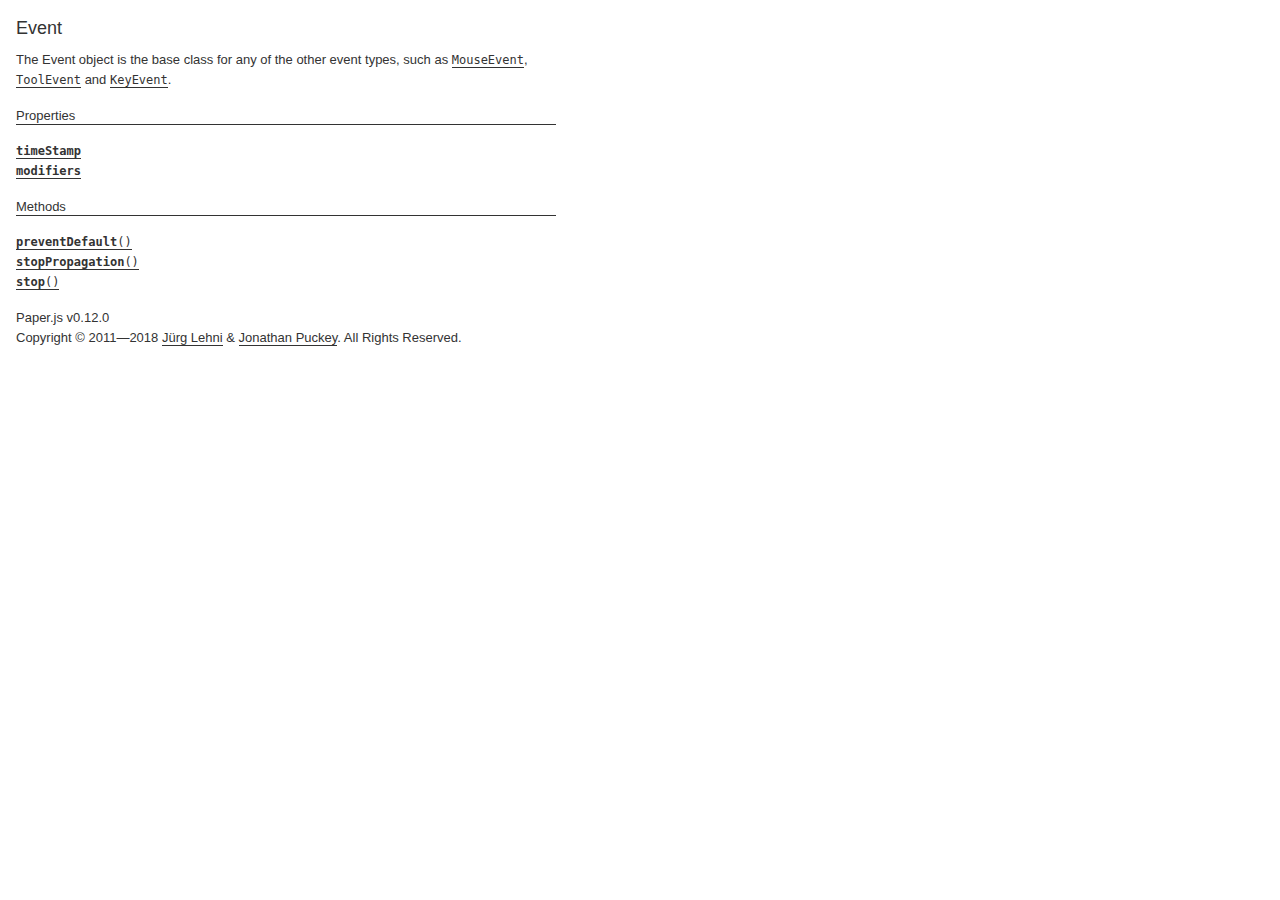
<file: docs/classes/Event.html>
<!DOCTYPE html>
<html>
<head>
<meta charset="UTF-8">
<title>Event</title>
<base target="class-frame">
<link href="../assets/css/docs.css" rel="stylesheet" type="text/css">
<script src="../assets/js/paper.js"></script>
<script src="../assets/js/jquery.js"></script>
<script src="../assets/js/codemirror.js"></script>
<script src="../assets/js/docs.js"></script>
</head>
<body>
<article class="reference"> 
<div class="reference-class">
<h1>Event</h1>

<p>The Event object is the base class for any of the other event types, such as <a href="../classes/MouseEvent.html"><tt>MouseEvent</tt></a>, <a href="../classes/ToolEvent.html"><tt>ToolEvent</tt></a> and <a href="../classes/KeyEvent.html"><tt>KeyEvent</tt></a>.</p>

</div>





<!-- ================================ properties =========================== -->
	<div class="reference-members">
		<h2>Properties</h2>
		
			
<div id="timestamp" class="member">
<div class="member-link">
<a name="timestamp" href="#timestamp"><tt><b>timeStamp</b></tt></a>
</div>
<div class="member-description hidden">

<div class="member-text">
	<p>The time at which the event was created, in milliseconds since the epoch.</p>
	
		<p>Read only.</p>
	
	
	
	<ul class="member-list">
		<h4>Type:</h4>
		<li>
			<tt>Number</tt>
		</li>
	</ul>
    
	
	
</div>

</div>
</div>
		
			
<div id="modifiers" class="member">
<div class="member-link">
<a name="modifiers" href="#modifiers"><tt><b>modifiers</b></tt></a>
</div>
<div class="member-description hidden">

<div class="member-text">
	<p>The current state of the keyboard modifiers.</p>
	
		<p>Read only.</p>
	
	
	
	<ul class="member-list">
		<h4>Type:</h4>
		<li>
			<tt>object</tt>
		</li>
	</ul>
    
	
	<ul class="member-list">
		<h4>See also:</h4>
		
			<li><tt><a href="../classes/Key.html#modifiers"><tt>Key.modifiers</tt></a></tt></li>
		
	</ul>

	
</div>

</div>
</div>
		
	</div>





<!-- ============================== methods ================================ -->
	<div class="reference-members">
		<h2>Methods</h2>
		
	
<div id="preventdefault" class="member">
<div class="member-link">
<a name="preventdefault" href="#preventdefault"><tt><b>preventDefault</b>()</tt></a>
</div>
<div class="member-description hidden">
<div class="member-text">
	<p>Cancels the event if it is cancelable, without stopping further propagation of the event.</p>
    
	
	


	
	
</div>
</div>
</div>

	
<div id="stoppropagation" class="member">
<div class="member-link">
<a name="stoppropagation" href="#stoppropagation"><tt><b>stopPropagation</b>()</tt></a>
</div>
<div class="member-description hidden">
<div class="member-text">
	<p>Prevents further propagation of the current event.</p>
    
	
	


	
	
</div>
</div>
</div>

	
<div id="stop" class="member">
<div class="member-link">
<a name="stop" href="#stop"><tt><b>stop</b>()</tt></a>
</div>
<div class="member-description hidden">
<div class="member-text">
	<p>Cancels the event if it is cancelable, and stops stopping further propagation of the event. This is has the same effect as calling both <a href="../classes/Event.html#stoppropagation"><tt>stopPropagation</tt></a>() and <a href="../classes/Event.html#preventdefault"><tt>preventDefault</tt></a>().</p>
<p>Any handler can also return <code>false</code> to indicate that <code>stop()</code> should be called right after.</p>
    
	
	


	
	
</div>
</div>
</div>


		
	</div>




<!-- =========================== copyright notice ========================== -->
<p class="footer">
Paper.js v0.12.0<br>
Copyright &#169; 2011—2018 <a href="http://www.lehni.org" target="_blank">J&uuml;rg Lehni</a> &amp; <a href="http://www.jonathanpuckey.com" target="_blank">Jonathan Puckey</a>. All Rights Reserved.</p>
<div class="content-end"></div>


</article>
</body>
</file>
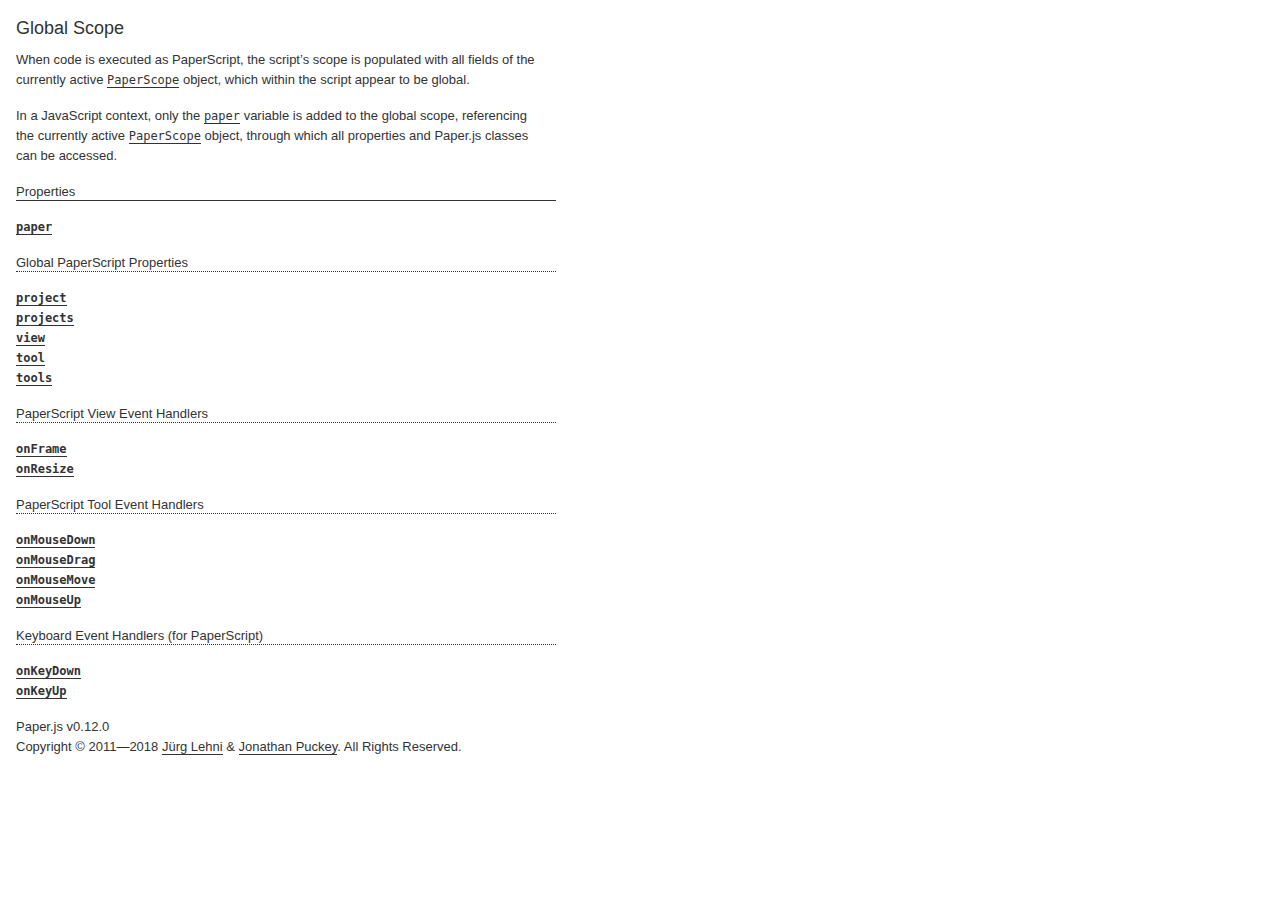
<file: docs/classes/global.html>
<!DOCTYPE html>
<html>
<head>
<meta charset="UTF-8">
<title>_global_</title>
<base target="class-frame">
<link href="../assets/css/docs.css" rel="stylesheet" type="text/css">
<script src="../assets/js/paper.js"></script>
<script src="../assets/js/jquery.js"></script>
<script src="../assets/js/codemirror.js"></script>
<script src="../assets/js/docs.js"></script>
</head>
<body>
<article class="reference"> 
<div class="reference-class">
<h1>Global Scope</h1>

<p>When code is executed as PaperScript, the script&rsquo;s scope is populated with all fields of the currently active <a href="../classes/PaperScope.html"><tt>PaperScope</tt></a> object, which within the script appear to be global.</p>
<p>In a JavaScript context, only the <a href="../classes/global.html#paper"><tt>paper</tt></a> variable is added to the global scope, referencing the currently active <a href="../classes/PaperScope.html"><tt>PaperScope</tt></a> object, through which all properties and Paper.js classes can be accessed.</p>

</div>





<!-- ================================ properties =========================== -->
	<div class="reference-members">
		<h2>Properties</h2>
		
			
<div id="paper" class="member">
<div class="member-link">
<a name="paper" href="#paper"><tt><b>paper</b></tt></a>
</div>
<div class="member-description hidden">

<div class="member-text">
	<p>A reference to the currently active <a href="../classes/PaperScope.html"><tt>PaperScope</tt></a> object.</p>
	
	
	
	<ul class="member-list">
		<h4>Type:</h4>
		<li>
			<a href="../classes/PaperScope.html"><tt>PaperScope</tt></a>
		</li>
	</ul>
    
	
	
</div>

</div>
</div>
		
			
	<h3>Global PaperScript Properties</h3>

<div id="project" class="member">
<div class="member-link">
<a name="project" href="#project"><tt><b>project</b></tt></a>
</div>
<div class="member-description hidden">

<div class="member-text">
	<p>The project for which the PaperScript is executed.</p>
<p>Note that when working with mulitple projects, this does not necessarily reflect the currently active project. For this, use <a href="../classes/PaperScope.html#project"><tt>paperScope.project</tt></a> instead.</p>
	
	
	
	<ul class="member-list">
		<h4>Type:</h4>
		<li>
			<a href="../classes/Project.html"><tt>Project</tt></a>
		</li>
	</ul>
    
	
	
</div>

</div>
</div>
		
			
<div id="projects" class="member">
<div class="member-link">
<a name="projects" href="#projects"><tt><b>projects</b></tt></a>
</div>
<div class="member-description hidden">

<div class="member-text">
	<p>The list of all open projects within the current Paper.js context.</p>
	
	
	
	<ul class="member-list">
		<h4>Type:</h4>
		<li>
			Array of <a href="../classes/Project.html"><tt>Project</tt></a> objects
		</li>
	</ul>
    
	
	
</div>

</div>
</div>
		
			
<div id="view" class="member">
<div class="member-link">
<a name="view" href="#view"><tt><b>view</b></tt></a>
</div>
<div class="member-description hidden">

<div class="member-text">
	<p>The reference to the project&rsquo;s view.</p>
<p>Note that when working with mulitple projects, this does not necessarily reflect the view of the currently active project. For this, use <a href="../classes/PaperScope.html#view"><tt>paperScope.view</tt></a> instead.</p>
	
	
	
	<ul class="member-list">
		<h4>Type:</h4>
		<li>
			<a href="../classes/View.html"><tt>View</tt></a>
		</li>
	</ul>
    
	
	
</div>

</div>
</div>
		
			
<div id="tool" class="member">
<div class="member-link">
<a name="tool" href="#tool"><tt><b>tool</b></tt></a>
</div>
<div class="member-description hidden">

<div class="member-text">
	<p>The reference to the tool object which is automatically created when global tool event handlers are defined.</p>
<p>Note that when working with mulitple tools, this does not necessarily reflect the currently active tool. For this, use <a href="../classes/PaperScope.html#tool"><tt>paperScope.tool</tt></a> instead.</p>
	
	
	
	<ul class="member-list">
		<h4>Type:</h4>
		<li>
			<a href="../classes/Tool.html"><tt>Tool</tt></a>
		</li>
	</ul>
    
	
	
</div>

</div>
</div>
		
			
<div id="tools" class="member">
<div class="member-link">
<a name="tools" href="#tools"><tt><b>tools</b></tt></a>
</div>
<div class="member-description hidden">

<div class="member-text">
	<p>The list of available tools.</p>
	
	
	
	<ul class="member-list">
		<h4>Type:</h4>
		<li>
			Array of <a href="../classes/Tool.html"><tt>Tool</tt></a> objects
		</li>
	</ul>
    
	
	
</div>

</div>
</div>
		
			
	<h3>PaperScript View Event Handlers</h3>

<div id="onframe" class="member">
<div class="member-link">
<a name="onframe" href="#onframe"><tt><b>onFrame</b></tt></a>
</div>
<div class="member-description hidden">

<div class="member-text">
	<p>A global reference to the <a href="../classes/View.html#onframe"><tt>view.onFrame</tt></a> handler function.</p>
	
	
	
	<ul class="member-list">
		<h4>Type:</h4>
		<li>
			<tt>Function</tt>
		</li>
	</ul>
    
	
	
</div>

</div>
</div>
		
			
<div id="onresize" class="member">
<div class="member-link">
<a name="onresize" href="#onresize"><tt><b>onResize</b></tt></a>
</div>
<div class="member-description hidden">

<div class="member-text">
	<p>A reference to the <a href="../classes/View.html#onresize"><tt>view.onResize</tt></a> handler function.</p>
	
	
	
	<ul class="member-list">
		<h4>Type:</h4>
		<li>
			<tt>Function</tt>
		</li>
	</ul>
    
	
	
</div>

</div>
</div>
		
			
	<h3>PaperScript Tool Event Handlers</h3>

<div id="onmousedown" class="member">
<div class="member-link">
<a name="onmousedown" href="#onmousedown"><tt><b>onMouseDown</b></tt></a>
</div>
<div class="member-description hidden">

<div class="member-text">
	<p>A reference to the <a href="../classes/Tool.html#onmousedown"><tt>tool.onMouseDown</tt></a> handler function.</p>
	
	
	
	<ul class="member-list">
		<h4>Type:</h4>
		<li>
			<tt>Function</tt>
		</li>
	</ul>
    
	
	
</div>

</div>
</div>
		
			
<div id="onmousedrag" class="member">
<div class="member-link">
<a name="onmousedrag" href="#onmousedrag"><tt><b>onMouseDrag</b></tt></a>
</div>
<div class="member-description hidden">

<div class="member-text">
	<p>A reference to the <a href="../classes/Tool.html#onmousedrag"><tt>tool.onMouseDrag</tt></a> handler function.</p>
	
	
	
	<ul class="member-list">
		<h4>Type:</h4>
		<li>
			<tt>Function</tt>
		</li>
	</ul>
    
	
	
</div>

</div>
</div>
		
			
<div id="onmousemove" class="member">
<div class="member-link">
<a name="onmousemove" href="#onmousemove"><tt><b>onMouseMove</b></tt></a>
</div>
<div class="member-description hidden">

<div class="member-text">
	<p>A reference to the <a href="../classes/Tool.html#onmousemove"><tt>tool.onMouseMove</tt></a> handler function.</p>
	
	
	
	<ul class="member-list">
		<h4>Type:</h4>
		<li>
			<tt>Function</tt>
		</li>
	</ul>
    
	
	
</div>

</div>
</div>
		
			
<div id="onmouseup" class="member">
<div class="member-link">
<a name="onmouseup" href="#onmouseup"><tt><b>onMouseUp</b></tt></a>
</div>
<div class="member-description hidden">

<div class="member-text">
	<p>A reference to the <a href="../classes/Tool.html#onmouseup"><tt>tool.onMouseUp</tt></a> handler function.</p>
	
	
	
	<ul class="member-list">
		<h4>Type:</h4>
		<li>
			<tt>Function</tt>
		</li>
	</ul>
    
	
	
</div>

</div>
</div>
		
			
	<h3>Keyboard Event Handlers (for PaperScript)</h3>

<div id="onkeydown" class="member">
<div class="member-link">
<a name="onkeydown" href="#onkeydown"><tt><b>onKeyDown</b></tt></a>
</div>
<div class="member-description hidden">

<div class="member-text">
	<p>A reference to the <a href="../classes/Tool.html#onkeydown"><tt>tool.onKeyDown</tt></a> handler function.</p>
	
	
	
	<ul class="member-list">
		<h4>Type:</h4>
		<li>
			<tt>Function</tt>
		</li>
	</ul>
    
	
	
</div>

</div>
</div>
		
			
<div id="onkeyup" class="member">
<div class="member-link">
<a name="onkeyup" href="#onkeyup"><tt><b>onKeyUp</b></tt></a>
</div>
<div class="member-description hidden">

<div class="member-text">
	<p>A reference to the <a href="../classes/Tool.html#onkeyup"><tt>tool.onKeyUp</tt></a> handler function.</p>
	
	
	
	<ul class="member-list">
		<h4>Type:</h4>
		<li>
			<tt>Function</tt>
		</li>
	</ul>
    
	
	
</div>

</div>
</div>
		
	</div>








<!-- =========================== copyright notice ========================== -->
<p class="footer">
Paper.js v0.12.0<br>
Copyright &#169; 2011—2018 <a href="http://www.lehni.org" target="_blank">J&uuml;rg Lehni</a> &amp; <a href="http://www.jonathanpuckey.com" target="_blank">Jonathan Puckey</a>. All Rights Reserved.</p>
<div class="content-end"></div>


</article>
</body>
</file>
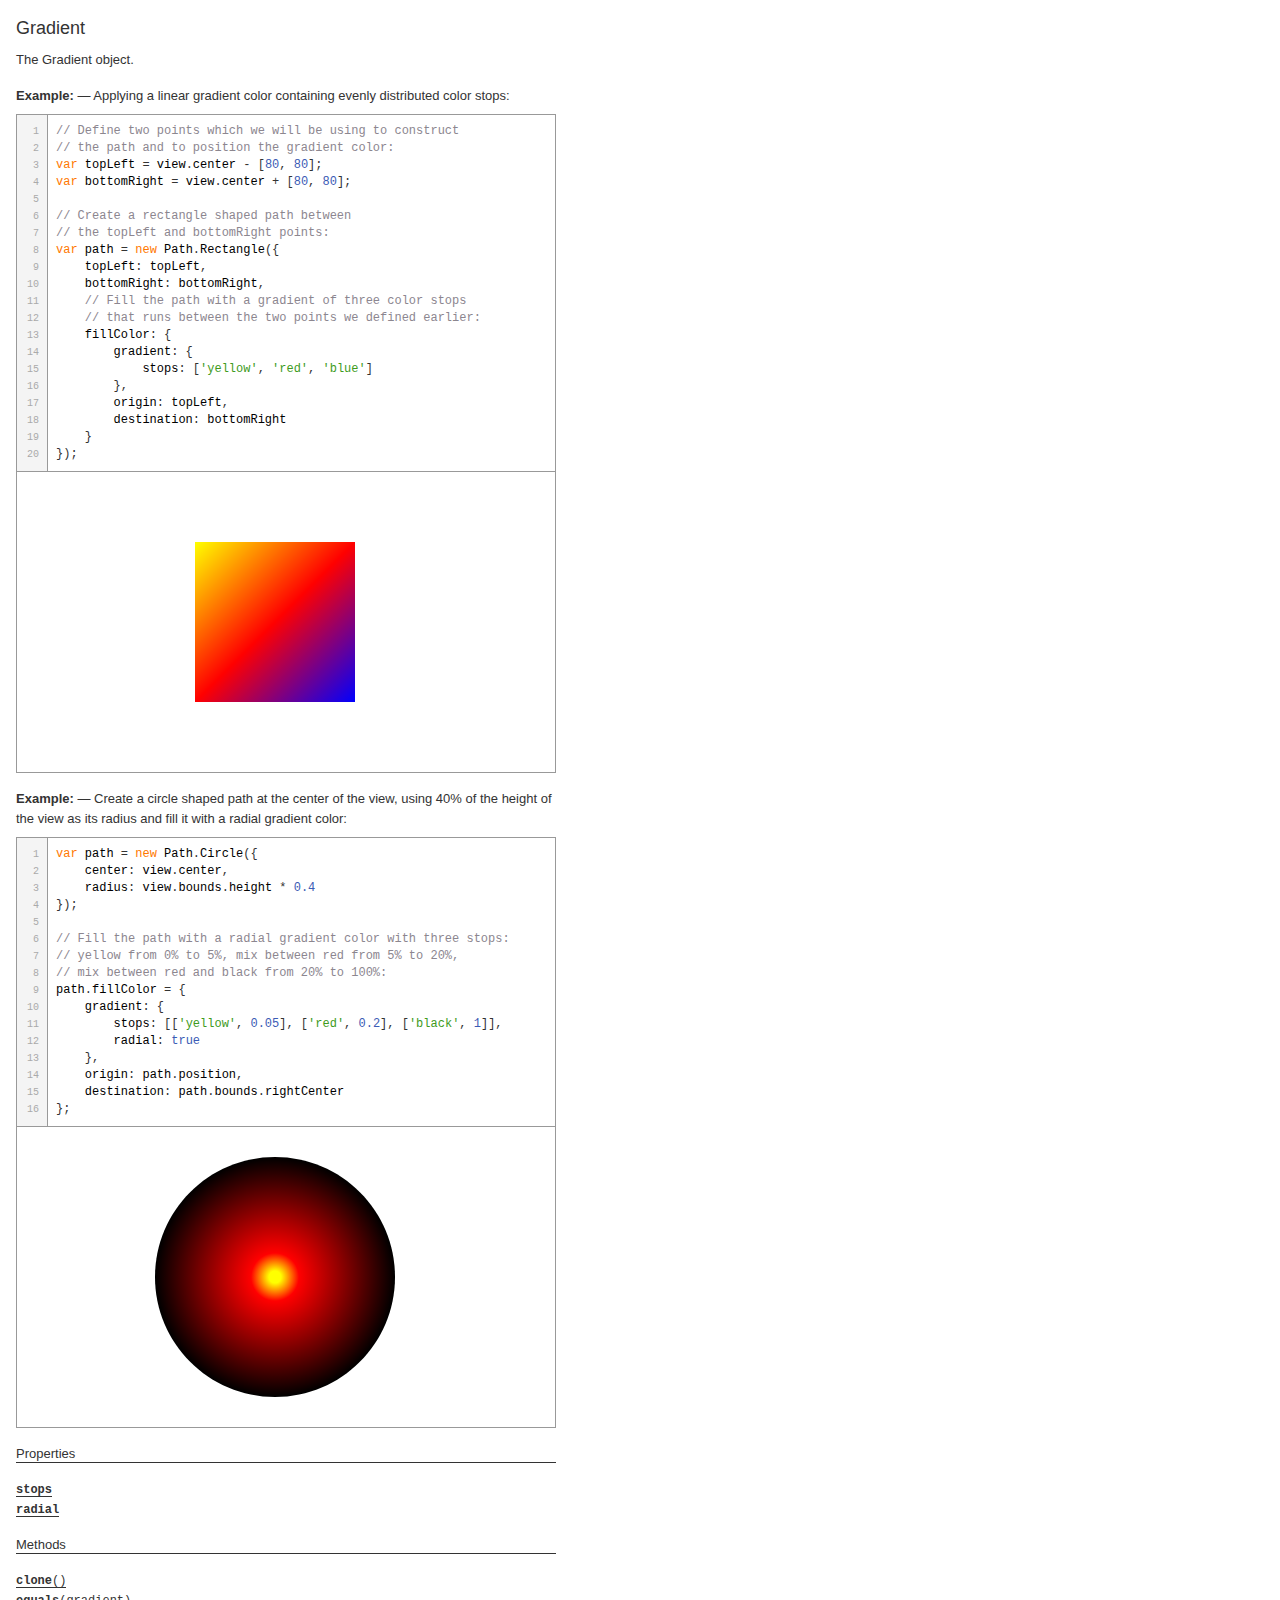
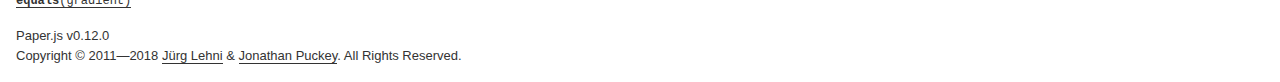
<file: docs/classes/Gradient.html>
<!DOCTYPE html>
<html>
<head>
<meta charset="UTF-8">
<title>Gradient</title>
<base target="class-frame">
<link href="../assets/css/docs.css" rel="stylesheet" type="text/css">
<script src="../assets/js/paper.js"></script>
<script src="../assets/js/jquery.js"></script>
<script src="../assets/js/codemirror.js"></script>
<script src="../assets/js/docs.js"></script>
</head>
<body>
<article class="reference"> 
<div class="reference-class">
<h1>Gradient</h1>

<p>The Gradient object.</p>
<h4>Example:<span class="description">Applying a linear gradient color containing evenly distributed color stops:</span></h4>

<div class="paperscript split">

<div class="buttons">
<div class="button run">Run</div>
</div>

<script type="text/paperscript" canvas="canvas-0">
// Define two points which we will be using to construct
// the path and to position the gradient color:
var topLeft = view.center - [80, 80];
var bottomRight = view.center + [80, 80];

// Create a rectangle shaped path between
// the topLeft and bottomRight points:
var path = new Path.Rectangle({
    topLeft: topLeft,
    bottomRight: bottomRight,
    // Fill the path with a gradient of three color stops
    // that runs between the two points we defined earlier:
    fillColor: {
        gradient: {
            stops: ['yellow', 'red', 'blue']
        },
        origin: topLeft,
        destination: bottomRight
    }
});
</script>
<div class="canvas"><canvas width="516" height="300" id="canvas-0"></canvas></div>
</div>


<h4>Example:<span class="description">Create a circle shaped path at the center of the view, using 40% of the height of the view as its radius and fill it with a radial gradient color:</span></h4>

<div class="paperscript split">

<div class="buttons">
<div class="button run">Run</div>
</div>

<script type="text/paperscript" canvas="canvas-1">
var path = new Path.Circle({
    center: view.center,
    radius: view.bounds.height * 0.4
});

// Fill the path with a radial gradient color with three stops:
// yellow from 0% to 5%, mix between red from 5% to 20%,
// mix between red and black from 20% to 100%:
path.fillColor = {
    gradient: {
        stops: [['yellow', 0.05], ['red', 0.2], ['black', 1]],
        radial: true
    },
    origin: path.position,
    destination: path.bounds.rightCenter
};
</script>
<div class="canvas"><canvas width="516" height="300" id="canvas-1"></canvas></div>
</div>


</div>





<!-- ================================ properties =========================== -->
	<div class="reference-members">
		<h2>Properties</h2>
		
			
<div id="stops" class="member">
<div class="member-link">
<a name="stops" href="#stops"><tt><b>stops</b></tt></a>
</div>
<div class="member-description hidden">

<div class="member-text">
	<p>The gradient stops on the gradient ramp.</p>
	
	
	
	<ul class="member-list">
		<h4>Type:</h4>
		<li>
			Array of <a href="../classes/GradientStop.html"><tt>GradientStop</tt></a> objects
		</li>
	</ul>
    
	
	
</div>

</div>
</div>
		
			
<div id="radial" class="member">
<div class="member-link">
<a name="radial" href="#radial"><tt><b>radial</b></tt></a>
</div>
<div class="member-description hidden">

<div class="member-text">
	<p>Specifies whether the gradient is radial or linear.</p>
	
	
	
	<ul class="member-list">
		<h4>Type:</h4>
		<li>
			<tt>Boolean</tt>
		</li>
	</ul>
    
	
	
</div>

</div>
</div>
		
	</div>





<!-- ============================== methods ================================ -->
	<div class="reference-members">
		<h2>Methods</h2>
		
	
<div id="clone" class="member">
<div class="member-link">
<a name="clone" href="#clone"><tt><b>clone</b>()</tt></a>
</div>
<div class="member-description hidden">
<div class="member-text">
	
    
	
	
	<ul class="member-list">
		<h4>Returns:</h4>
		
			<li>
<tt><a href="../classes/Gradient.html"><tt>Gradient</tt></a></tt>&nbsp;&mdash;&nbsp;a copy of the gradient
</li>

		
	</ul>



	
	
</div>
</div>
</div>

	
<div id="equals-gradient" class="member">
<div class="member-link">
<a name="equals-gradient" href="#equals-gradient"><tt><b>equals</b>(gradient)</tt></a>
</div>
<div class="member-description hidden">
<div class="member-text">
	<p>Checks whether the gradient is equal to the supplied gradient.</p>
    
	
<ul class="member-list">
	<h4>Parameters:</h4>
	
	<li>
<tt>gradient:</tt> 
<a href="../classes/Gradient.html"><tt>Gradient</tt></a>


</li>
	
</ul>

	
	<ul class="member-list">
		<h4>Returns:</h4>
		
			<li>
<tt><tt>Boolean</tt></tt>&nbsp;&mdash;&nbsp;<tt>true</tt> if they are equal, <tt>false</tt> otherwise
</li>

		
	</ul>



	
	
</div>
</div>
</div>


		
	</div>




<!-- =========================== copyright notice ========================== -->
<p class="footer">
Paper.js v0.12.0<br>
Copyright &#169; 2011—2018 <a href="http://www.lehni.org" target="_blank">J&uuml;rg Lehni</a> &amp; <a href="http://www.jonathanpuckey.com" target="_blank">Jonathan Puckey</a>. All Rights Reserved.</p>
<div class="content-end"></div>


</article>
</body>
</file>
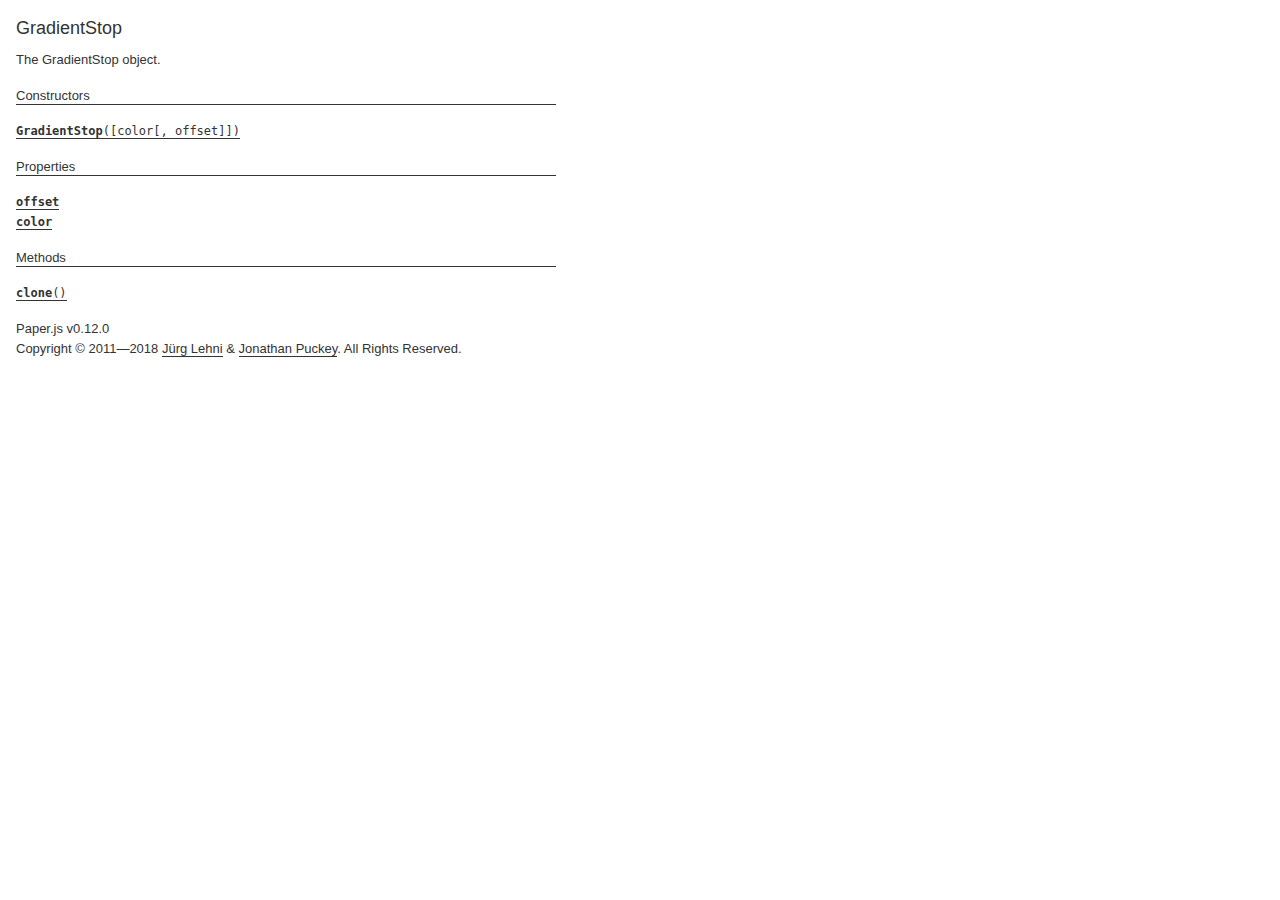
<file: docs/classes/GradientStop.html>
<!DOCTYPE html>
<html>
<head>
<meta charset="UTF-8">
<title>GradientStop</title>
<base target="class-frame">
<link href="../assets/css/docs.css" rel="stylesheet" type="text/css">
<script src="../assets/js/paper.js"></script>
<script src="../assets/js/jquery.js"></script>
<script src="../assets/js/codemirror.js"></script>
<script src="../assets/js/docs.js"></script>
</head>
<body>
<article class="reference"> 
<div class="reference-class">
<h1>GradientStop</h1>

<p>The GradientStop object.</p>

</div>

<!-- =============================== constructors ========================== -->
<div class="reference-members">
	<h2>Constructors</h2>
	
		
<div id="gradientstop" class="member">
<div class="member-link">
<a name="gradientstop" href="#gradientstop"><tt><b>GradientStop</b>([color[, offset]])</tt></a>
</div>
<div class="member-description hidden">
<div class="member-text">
    <p>Creates a GradientStop object.</p>
    
    
<ul class="member-list">
	<h4>Parameters:</h4>
	
	<li>
<tt>color:</tt> 
<a href="../classes/Color.html"><tt>Color</tt></a>
&mdash;&nbsp;the color of the stop
&mdash;&nbsp;optional, default: <tt>new Color(0, 0, 0)</tt>
</li>
	
	<li>
<tt>offset:</tt> 
<tt>Number</tt>
&mdash;&nbsp;the position of the stop on the gradient ramp as a value between <code>0</code> and <code>1</code>; <code>null</code> or <code>undefined</code> for automatic assignment.
&mdash;&nbsp;optional, default: <tt>null</tt>
</li>
	
</ul>

    
	<ul class="member-list">
		<h4>Returns:</h4>
		
			<li>
<tt><a href="../classes/GradientStop.html"><tt>GradientStop</tt></a></tt>
</li>

		
	</ul>



    
    
</div>
</div>
</div>
	
</div>





<!-- ================================ properties =========================== -->
	<div class="reference-members">
		<h2>Properties</h2>
		
			
<div id="offset" class="member">
<div class="member-link">
<a name="offset" href="#offset"><tt><b>offset</b></tt></a>
</div>
<div class="member-description hidden">

<div class="member-text">
	<p>The ramp-point of the gradient stop as a value between <code>0</code> and <code>1</code>.</p>
	
	
	
	<ul class="member-list">
		<h4>Type:</h4>
		<li>
			<tt>Number</tt>
		</li>
	</ul>
    
	
	<h4>Example:<span class="description">Animating a gradient's ramp points:</span></h4>

<div class="paperscript split">

<div class="buttons">
<div class="button run">Run</div>
</div>

<script type="text/paperscript" canvas="canvas-0">
// Create a circle shaped path at the center of the view,
// using 40% of the height of the view as its radius
// and fill it with a radial gradient color:
var path = new Path.Circle({
    center: view.center,
    radius: view.bounds.height * 0.4
});

path.fillColor = {
    gradient: {
        stops: [['yellow', 0.05], ['red', 0.2], ['black', 1]],
        radial: true
    },
    origin: path.position,
    destination: path.bounds.rightCenter
};

var gradient = path.fillColor.gradient;

// This function is called each frame of the animation:
function onFrame(event) {
    var blackStop = gradient.stops[2];
    // Animate the offset between 0.7 and 0.9:
    blackStop.offset = Math.sin(event.time * 5) * 0.1 + 0.8;

    // Animate the offset between 0.2 and 0.4
    var redStop = gradient.stops[1];
    redStop.offset = Math.sin(event.time * 3) * 0.1 + 0.3;
}
</script>
<div class="canvas"><canvas width="516" height="300" id="canvas-0"></canvas></div>
</div>


</div>

</div>
</div>
		
			
<div id="color" class="member">
<div class="member-link">
<a name="color" href="#color"><tt><b>color</b></tt></a>
</div>
<div class="member-description hidden">

<div class="member-text">
	<p>The color of the gradient stop.</p>
	
	
	
	<ul class="member-list">
		<h4>Type:</h4>
		<li>
			<a href="../classes/Color.html"><tt>Color</tt></a>
		</li>
	</ul>
    
	
	<h4>Example:<span class="description">Animating a gradient's ramp points:</span></h4>

<div class="paperscript split">

<div class="buttons">
<div class="button run">Run</div>
</div>

<script type="text/paperscript" canvas="canvas-1">
// Create a circle shaped path at the center of the view,
// using 40% of the height of the view as its radius
// and fill it with a radial gradient color:
var path = new Path.Circle({
    center: view.center,
    radius: view.bounds.height * 0.4
});

path.fillColor = {
    gradient: {
        stops: [['yellow', 0.05], ['red', 0.2], ['black', 1]],
        radial: true
    },
    origin: path.position,
    destination: path.bounds.rightCenter
};

var redStop = path.fillColor.gradient.stops[1];
var blackStop = path.fillColor.gradient.stops[2];

// This function is called each frame of the animation:
function onFrame(event) {
    // Animate the offset between 0.7 and 0.9:
    blackStop.offset = Math.sin(event.time * 5) * 0.1 + 0.8;

    // Animate the offset between 0.2 and 0.4
    redStop.offset = Math.sin(event.time * 3) * 0.1 + 0.3;
}
</script>
<div class="canvas"><canvas width="516" height="300" id="canvas-1"></canvas></div>
</div>


</div>

</div>
</div>
		
	</div>





<!-- ============================== methods ================================ -->
	<div class="reference-members">
		<h2>Methods</h2>
		
	
<div id="clone" class="member">
<div class="member-link">
<a name="clone" href="#clone"><tt><b>clone</b>()</tt></a>
</div>
<div class="member-description hidden">
<div class="member-text">
	
    
	
	
	<ul class="member-list">
		<h4>Returns:</h4>
		
			<li>
<tt><a href="../classes/GradientStop.html"><tt>GradientStop</tt></a></tt>&nbsp;&mdash;&nbsp;a copy of the gradient-stop
</li>

		
	</ul>



	
	
</div>
</div>
</div>


		
	</div>




<!-- =========================== copyright notice ========================== -->
<p class="footer">
Paper.js v0.12.0<br>
Copyright &#169; 2011—2018 <a href="http://www.lehni.org" target="_blank">J&uuml;rg Lehni</a> &amp; <a href="http://www.jonathanpuckey.com" target="_blank">Jonathan Puckey</a>. All Rights Reserved.</p>
<div class="content-end"></div>


</article>
</body>
</file>
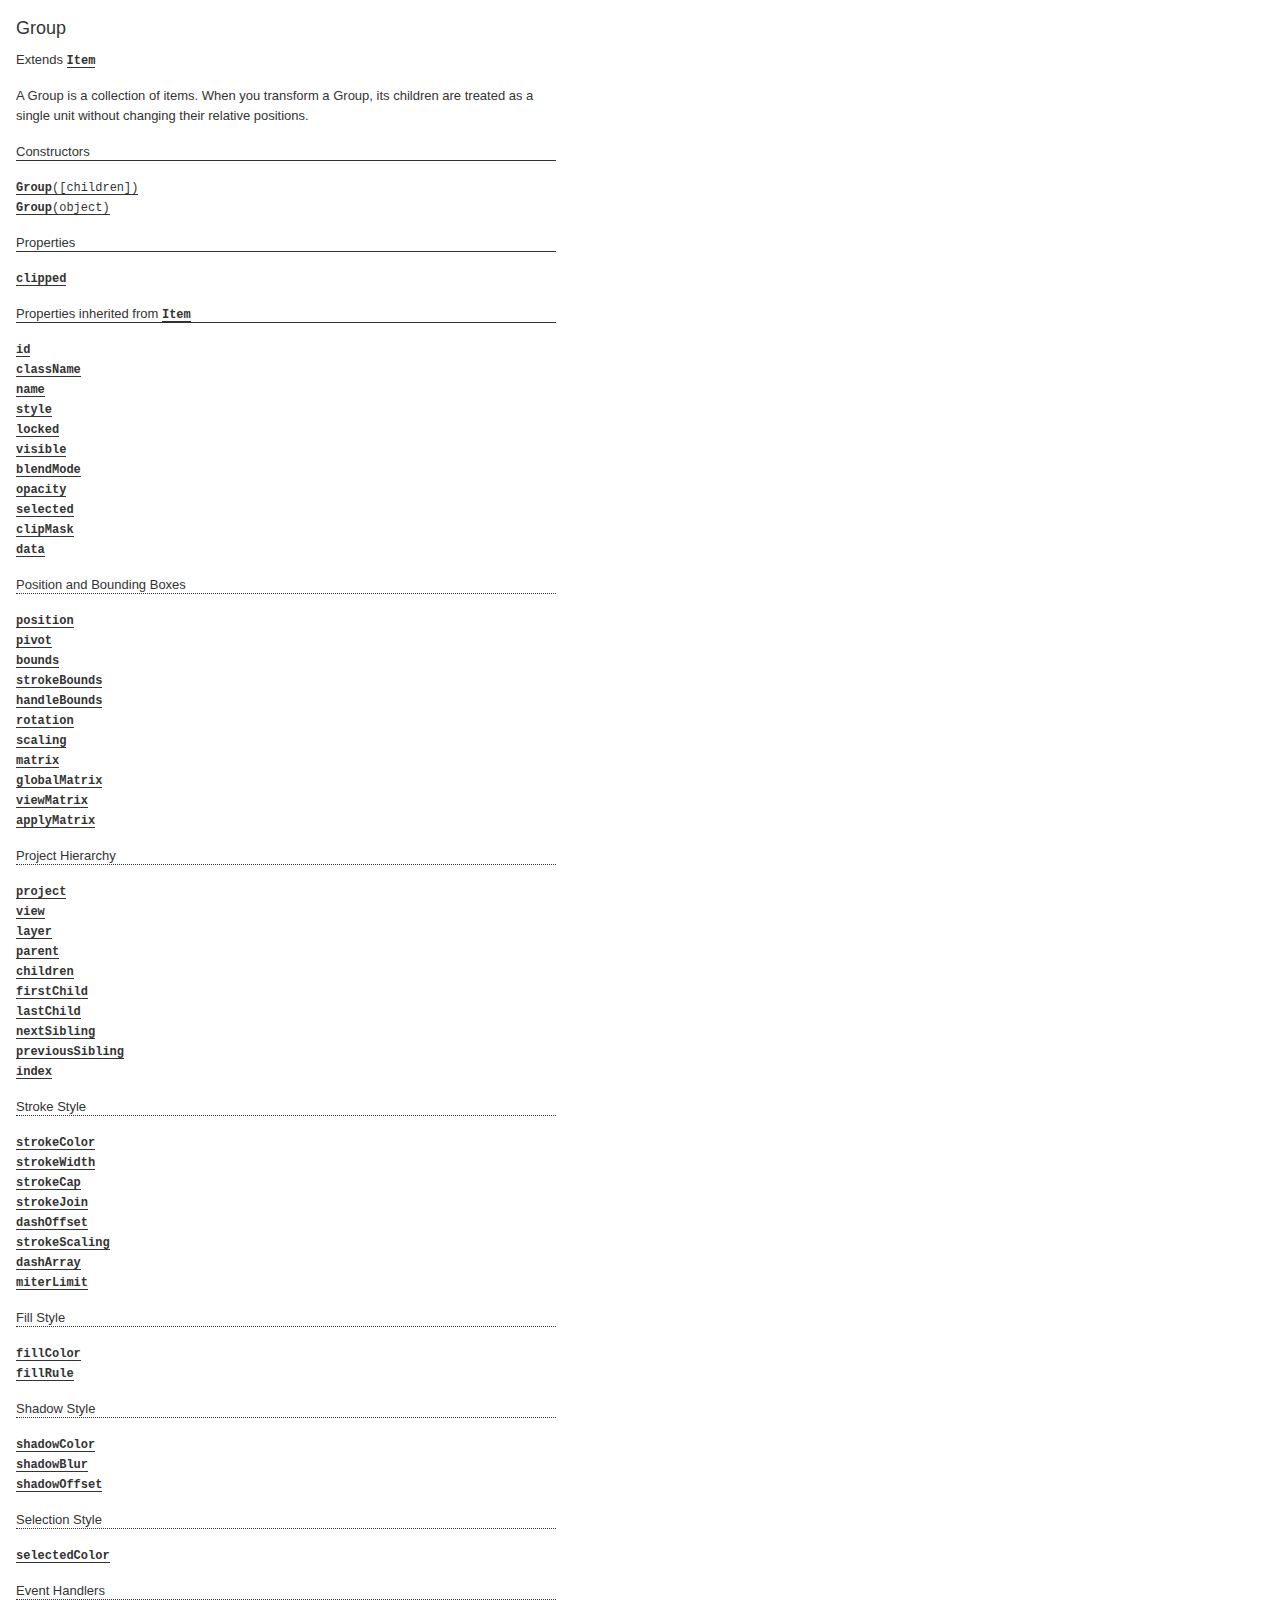
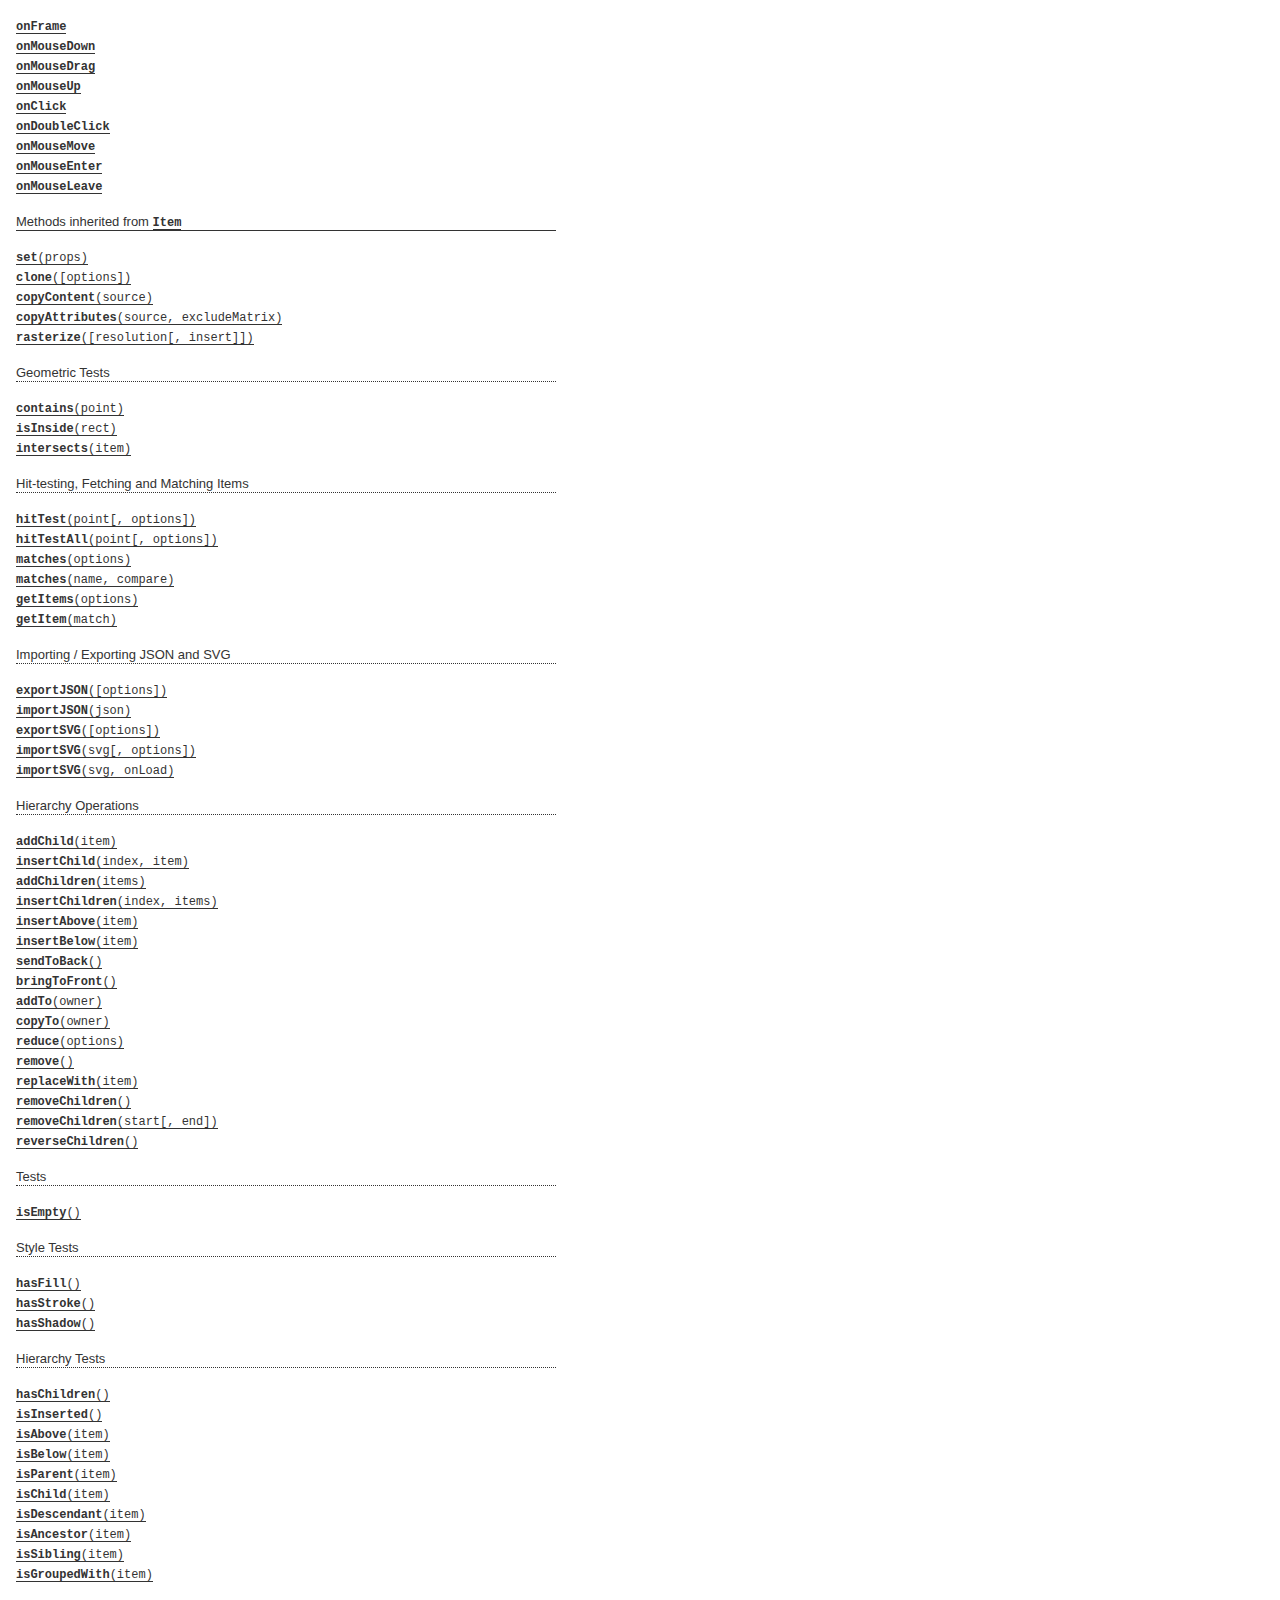
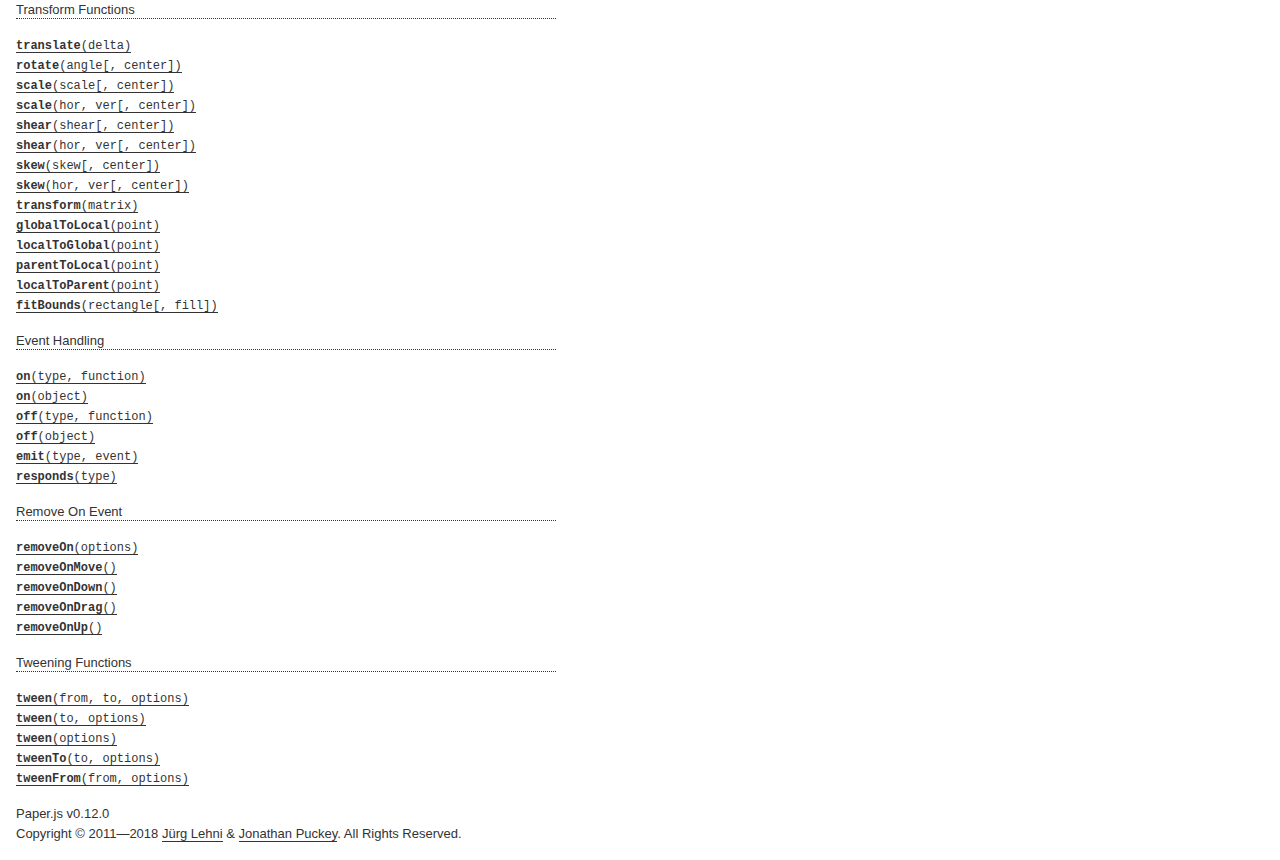
<file: docs/classes/Group.html>
<!DOCTYPE html>
<html>
<head>
<meta charset="UTF-8">
<title>Group</title>
<base target="class-frame">
<link href="../assets/css/docs.css" rel="stylesheet" type="text/css">
<script src="../assets/js/paper.js"></script>
<script src="../assets/js/jquery.js"></script>
<script src="../assets/js/codemirror.js"></script>
<script src="../assets/js/docs.js"></script>
</head>
<body>
<article class="reference"> 
<div class="reference-class">
<h1>Group</h1>

<p> Extends <b><a href="../classes/Item.html"><tt>Item</tt></a></b></p>

<p>A Group is a collection of items. When you transform a Group, its children are treated as a single unit without changing their relative positions.</p>

</div>

<!-- =============================== constructors ========================== -->
<div class="reference-members">
	<h2>Constructors</h2>
	
		
<div id="group" class="member">
<div class="member-link">
<a name="group" href="#group"><tt><b>Group</b>([children])</tt></a>
</div>
<div class="member-description hidden">
<div class="member-text">
    <p>Creates a new Group item and places it at the top of the active layer.</p>
    
    
<ul class="member-list">
	<h4>Parameters:</h4>
	
	<li>
<tt>children:</tt> 
Array of <a href="../classes/Item.html"><tt>Item</tt></a> objects
&mdash;&nbsp;An array of children that will be added to the newly created group
&mdash;&nbsp;optional
</li>
	
</ul>

    
	<ul class="member-list">
		<h4>Returns:</h4>
		
			<li>
<tt><a href="../classes/Group.html"><tt>Group</tt></a></tt>
</li>

		
	</ul>



    
    <h4>Example:<span class="description">Create a group containing two paths:</span></h4>

<div class="paperscript split">

<div class="buttons">
<div class="button run">Run</div>
</div>

<script type="text/paperscript" canvas="canvas-0">
var path = new Path([100, 100], [100, 200]);
var path2 = new Path([50, 150], [150, 150]);

// Create a group from the two paths:
var group = new Group([path, path2]);

// Set the stroke color of all items in the group:
group.strokeColor = 'black';

// Move the group to the center of the view:
group.position = view.center;
</script>
<div class="canvas"><canvas width="516" height="100" id="canvas-0"></canvas></div>
</div>


<h4>Example:<span class="description">Click in the view to add a path to the group, which in turn is rotated every frame:</span></h4>

<div class="paperscript split">

<div class="buttons">
<div class="button run">Run</div>
</div>

<script type="text/paperscript" canvas="canvas-1">
var group = new Group();

function onMouseDown(event) {
    // Create a new circle shaped path at the position
    // of the mouse:
    var path = new Path.Circle(event.point, 5);
    path.fillColor = 'black';

    // Add the path to the group's children list:
    group.addChild(path);
}

function onFrame(event) {
    // Rotate the group by 1 degree from
    // the centerpoint of the view:
    group.rotate(1, view.center);
}
</script>
<div class="canvas"><canvas width="516" height="320" id="canvas-1"></canvas></div>
</div>


</div>
</div>
</div>
	
		
<div id="group-object" class="member">
<div class="member-link">
<a name="group-object" href="#group-object"><tt><b>Group</b>(object)</tt></a>
</div>
<div class="member-description hidden">
<div class="member-text">
    <p>Creates a new Group item and places it at the top of the active layer.</p>
    
    
<ul class="member-list">
	<h4>Parameters:</h4>
	
	<li>
<tt>object:</tt> 
<tt>Object</tt>
&mdash;&nbsp;an object containing the properties to be set on  the group

</li>
	
</ul>

    
	<ul class="member-list">
		<h4>Returns:</h4>
		
			<li>
<tt><a href="../classes/Group.html"><tt>Group</tt></a></tt>
</li>

		
	</ul>



    
    <h4>Example:</h4>

<div class="paperscript split">

<div class="buttons">
<div class="button run">Run</div>
</div>

<script type="text/paperscript" canvas="canvas-2">
var path = new Path([100, 100], [100, 200]);
var path2 = new Path([50, 150], [150, 150]);

// Create a group from the two paths:
var group = new Group({
    children: [path, path2],
    // Set the stroke color of all items in the group:
    strokeColor: 'black',
    // Move the group to the center of the view:
    position: view.center
});
</script>
<div class="canvas"><canvas width="516" height="100" id="canvas-2"></canvas></div>
</div>


</div>
</div>
</div>
	
</div>





<!-- ================================ properties =========================== -->
	<div class="reference-members">
		<h2>Properties</h2>
		
			
<div id="clipped" class="member">
<div class="member-link">
<a name="clipped" href="#clipped"><tt><b>clipped</b></tt></a>
</div>
<div class="member-description hidden">

<div class="member-text">
	<p>Specifies whether the group item is to be clipped. When setting to <code>true</code>, the first child in the group is automatically defined as the clipping mask.</p>
	
	
	
	<ul class="member-list">
		<h4>Type:</h4>
		<li>
			<tt>Boolean</tt>
		</li>
	</ul>
    
	
	<h4>Example:</h4>

<div class="paperscript split">

<div class="buttons">
<div class="button run">Run</div>
</div>

<script type="text/paperscript" canvas="canvas-3">
var star = new Path.Star({
    center: view.center,
    points: 6,
    radius1: 20,
    radius2: 40,
    fillColor: 'red'
});

var circle = new Path.Circle({
    center: view.center,
    radius: 25,
    strokeColor: 'black'
});

// Create a group of the two items and clip it:
var group = new Group(circle, star);
group.clipped = true;

// Lets animate the circle:
function onFrame(event) {
    var offset = Math.sin(event.count / 30) * 30;
    circle.position.x = view.center.x + offset;
}
</script>
<div class="canvas"><canvas width="516" height="100" id="canvas-3"></canvas></div>
</div>


</div>

</div>
</div>
		
	</div>








<!-- =========================== inherited properties ====================== -->
<div class="reference-members"><h2>Properties inherited from <a href="../classes/Item.html"><tt>Item</tt></a></h2>

	
<div id="id" class="member">
<div class="member-link">
<a name="id" href="#id"><tt><b>id</b></tt></a>
</div>
<div class="member-description hidden">

<div class="member-text">
	<p>The unique id of the item.</p>
	
		<p>Read only.</p>
	
	
	
	<ul class="member-list">
		<h4>Type:</h4>
		<li>
			<tt>Number</tt>
		</li>
	</ul>
    
	
	
</div>

</div>
</div>

	
<div id="classname" class="member">
<div class="member-link">
<a name="classname" href="#classname"><tt><b>className</b></tt></a>
</div>
<div class="member-description hidden">

<div class="member-text">
	<p>The class name of the item as a string.</p>
	
	
		<ul class="member-list">
			<h4>Values:</h4>
			<li><tt>'Group'</tt>, <tt>'Layer'</tt>, <tt>'Path'</tt>, <tt>'CompoundPath'</tt>, <tt>'Shape'</tt>, <tt>'Raster'</tt>, <tt>'SymbolItem'</tt>, <tt>'PointText'</tt></li>
		</ul>
	
	
	<ul class="member-list">
		<h4>Type:</h4>
		<li>
			<tt>String</tt>
		</li>
	</ul>
    
	
	
</div>

</div>
</div>

	
<div id="name" class="member">
<div class="member-link">
<a name="name" href="#name"><tt><b>name</b></tt></a>
</div>
<div class="member-description hidden">

<div class="member-text">
	<p>The name of the item. If the item has a name, it can be accessed by name through its parent&rsquo;s children list.</p>
	
	
	
	<ul class="member-list">
		<h4>Type:</h4>
		<li>
			<tt>String</tt>
		</li>
	</ul>
    
	
	<h4>Example:</h4>

<div class="paperscript split">

<div class="buttons">
<div class="button run">Run</div>
</div>

<script type="text/paperscript" canvas="canvas-4">
var path = new Path.Circle({
    center: [80, 50],
    radius: 35
});
// Set the name of the path:
path.name = 'example';

// Create a group and add path to it as a child:
var group = new Group();
group.addChild(path);

// The path can be accessed by name:
group.children['example'].fillColor = 'red';
</script>
<div class="canvas"><canvas width="516" height="100" id="canvas-4"></canvas></div>
</div>


</div>

</div>
</div>

	
<div id="style" class="member">
<div class="member-link">
<a name="style" href="#style"><tt><b>style</b></tt></a>
</div>
<div class="member-description hidden">

<div class="member-text">
	<p>The path style of the item.</p>
	
	
	
	<ul class="member-list">
		<h4>Type:</h4>
		<li>
			<a href="../classes/Style.html"><tt>Style</tt></a>
		</li>
	</ul>
    
	
	<h4>Example:<span class="description">Applying several styles to an item in one go, by passing an object to its style property:</span></h4>

<div class="paperscript split">

<div class="buttons">
<div class="button run">Run</div>
</div>

<script type="text/paperscript" canvas="canvas-5">
var circle = new Path.Circle({
    center: [80, 50],
    radius: 30
});
circle.style = {
    fillColor: 'blue',
    strokeColor: 'red',
    strokeWidth: 5
};
</script>
<div class="canvas"><canvas width="516" height="100" id="canvas-5"></canvas></div>
</div>


<h4>Example:<span class="description">Copying the style of another item:</span></h4>

<div class="paperscript split">

<div class="buttons">
<div class="button run">Run</div>
</div>

<script type="text/paperscript" canvas="canvas-6">
var path = new Path.Circle({
    center: [50, 50],
    radius: 30,
    fillColor: 'red'
});

var path2 = new Path.Circle({
    center: new Point(180, 50),
    radius: 20
});

// Copy the path style of path:
path2.style = path.style;
</script>
<div class="canvas"><canvas width="516" height="100" id="canvas-6"></canvas></div>
</div>


<h4>Example:<span class="description">Applying the same style object to multiple items:</span></h4>

<div class="paperscript split">

<div class="buttons">
<div class="button run">Run</div>
</div>

<script type="text/paperscript" canvas="canvas-7">
var myStyle = {
    fillColor: 'red',
    strokeColor: 'blue',
    strokeWidth: 4
};

var path = new Path.Circle({
    center: [50, 50],
    radius: 30
});
path.style = myStyle;

var path2 = new Path.Circle({
    center: new Point(150, 50),
    radius: 20
});
path2.style = myStyle;
</script>
<div class="canvas"><canvas width="516" height="100" id="canvas-7"></canvas></div>
</div>


</div>

</div>
</div>

	
<div id="locked" class="member">
<div class="member-link">
<a name="locked" href="#locked"><tt><b>locked</b></tt></a>
</div>
<div class="member-description hidden">

<div class="member-text">
	<p>Specifies whether the item is locked. When set to <code>true</code>, item interactions with the mouse are disabled.</p>
	
	
	
		<ul class="member-list">
			<h4>Default:</h4>
			<li><tt>false</tt></li>
		</ul>
	
	<ul class="member-list">
		<h4>Type:</h4>
		<li>
			<tt>Boolean</tt>
		</li>
	</ul>
    
	
	<h4>Example:</h4>

<div class="paperscript split">

<div class="buttons">
<div class="button run">Run</div>
</div>

<script type="text/paperscript" canvas="canvas-8">
var unlockedItem = new Path.Circle({
    center: view.center - [35, 0],
    radius: 30,
    fillColor: 'springgreen',
    onMouseDown: function() {
        this.fillColor = Color.random();
    }
});

var lockedItem = new Path.Circle({
    center: view.center + [35, 0],
    radius: 30,
    fillColor: 'crimson',
    locked: true,
    // This event won't be triggered because the item is locked.
    onMouseDown: function() {
        this.fillColor = Color.random();
    }
});

new PointText({
    content: 'Click on both circles to see which one is locked.',
    point: view.center - [0, 35],
    justification: 'center'
});
</script>
<div class="canvas"><canvas width="516" height="100" id="canvas-8"></canvas></div>
</div>


</div>

</div>
</div>

	
<div id="visible" class="member">
<div class="member-link">
<a name="visible" href="#visible"><tt><b>visible</b></tt></a>
</div>
<div class="member-description hidden">

<div class="member-text">
	<p>Specifies whether the item is visible. When set to <code>false</code>, the item won&rsquo;t be drawn.</p>
	
	
	
		<ul class="member-list">
			<h4>Default:</h4>
			<li><tt>true</tt></li>
		</ul>
	
	<ul class="member-list">
		<h4>Type:</h4>
		<li>
			<tt>Boolean</tt>
		</li>
	</ul>
    
	
	<h4>Example:<span class="description">Hiding an item:</span></h4>

<div class="paperscript split">

<div class="buttons">
<div class="button run">Run</div>
</div>

<script type="text/paperscript" canvas="canvas-9">
var path = new Path.Circle({
    center: [50, 50],
    radius: 20,
    fillColor: 'red'
});

// Hide the path:
path.visible = false;
</script>
<div class="canvas"><canvas width="516" height="100" id="canvas-9"></canvas></div>
</div>


</div>

</div>
</div>

	
<div id="blendmode" class="member">
<div class="member-link">
<a name="blendmode" href="#blendmode"><tt><b>blendMode</b></tt></a>
</div>
<div class="member-description hidden">

<div class="member-text">
	<p>The blend mode with which the item is composited onto the canvas. Both the standard canvas compositing modes, as well as the new CSS blend modes are supported. If blend-modes cannot be rendered natively, they are emulated. Be aware that emulation can have an impact on performance.</p>
	
	
		<ul class="member-list">
			<h4>Values:</h4>
			<li><tt>'normal'</tt>, <tt>'multiply'</tt>, <tt>'screen'</tt>, <tt>'overlay'</tt>, <tt>'soft-light'</tt>, <tt>'hard-
    light'</tt>, <tt>'color-dodge'</tt>, <tt>'color-burn'</tt>, <tt>'darken'</tt>, <tt>'lighten'</tt>, <tt>'difference'</tt>, <tt>'exclusion'</tt>, <tt>'hue'</tt>, <tt>'saturation'</tt>, <tt>'luminosity'</tt>, <tt>'color'</tt>, <tt>'add'</tt>, <tt>'subtract'</tt>, <tt>'average'</tt>, <tt>'pin-light'</tt>, <tt>'negation'</tt>, <tt>'source-over'</tt>, <tt>'source-in'</tt>, <tt>'source-out'</tt>, <tt>'source-atop'</tt>, <tt>'destination-over'</tt>, <tt>'destination-in'</tt>, <tt>'destination-out'</tt>, <tt>'destination-atop'</tt>, <tt>'lighter'</tt>, <tt>'darker'</tt>, <tt>'copy'</tt>, <tt>'xor'</tt></li>
		</ul>
	
	
		<ul class="member-list">
			<h4>Default:</h4>
			<li><tt>'normal'</tt></li>
		</ul>
	
	<ul class="member-list">
		<h4>Type:</h4>
		<li>
			<tt>String</tt>
		</li>
	</ul>
    
	
	<h4>Example:<span class="description">Setting an item's blend mode:</span></h4>

<div class="paperscript split">

<div class="buttons">
<div class="button run">Run</div>
</div>

<script type="text/paperscript" canvas="canvas-10">
// Create a white rectangle in the background
// with the same dimensions as the view:
var background = new Path.Rectangle(view.bounds);
background.fillColor = 'white';

var circle = new Path.Circle({
    center: [80, 50],
    radius: 35,
    fillColor: 'red'
});

var circle2 = new Path.Circle({
    center: new Point(120, 50),
    radius: 35,
    fillColor: 'blue'
});

// Set the blend mode of circle2:
circle2.blendMode = 'multiply';
</script>
<div class="canvas"><canvas width="516" height="100" id="canvas-10"></canvas></div>
</div>


</div>

</div>
</div>

	
<div id="opacity" class="member">
<div class="member-link">
<a name="opacity" href="#opacity"><tt><b>opacity</b></tt></a>
</div>
<div class="member-description hidden">

<div class="member-text">
	<p>The opacity of the item as a value between <code>0</code> and <code>1</code>.</p>
	
	
	
		<ul class="member-list">
			<h4>Default:</h4>
			<li><tt>1</tt></li>
		</ul>
	
	<ul class="member-list">
		<h4>Type:</h4>
		<li>
			<tt>Number</tt>
		</li>
	</ul>
    
	
	<h4>Example:<span class="description">Making an item 50% transparent:</span></h4>

<div class="paperscript split">

<div class="buttons">
<div class="button run">Run</div>
</div>

<script type="text/paperscript" canvas="canvas-11">
var circle = new Path.Circle({
    center: [80, 50],
    radius: 35,
    fillColor: 'red'
});

var circle2 = new Path.Circle({
    center: new Point(120, 50),
    radius: 35,
    fillColor: 'blue',
    strokeColor: 'green',
    strokeWidth: 10
});

// Make circle2 50% transparent:
circle2.opacity = 0.5;
</script>
<div class="canvas"><canvas width="516" height="100" id="canvas-11"></canvas></div>
</div>


</div>

</div>
</div>

	
<div id="selected" class="member">
<div class="member-link">
<a name="selected" href="#selected"><tt><b>selected</b></tt></a>
</div>
<div class="member-description hidden">

<div class="member-text">
	<p>Specifies whether the item is selected. This will also return <code>true</code> for <a href="../classes/Group.html"><tt>Group</tt></a> items if they are partially selected, e.g. groups containing selected or partially selected paths.</p>
<p>Paper.js draws the visual outlines of selected items on top of your project. This can be useful for debugging, as it allows you to see the construction of paths, position of path curves, individual segment points and bounding boxes of symbol and raster items.</p>
	
	
	
		<ul class="member-list">
			<h4>Default:</h4>
			<li><tt>false</tt></li>
		</ul>
	
	<ul class="member-list">
		<h4>Type:</h4>
		<li>
			<tt>Boolean</tt>
		</li>
	</ul>
    
	
	<ul class="member-list">
		<h4>See also:</h4>
		
			<li><tt><a href="../classes/Project.html#selecteditems"><tt>project.selectedItems</tt></a></tt></li>
		
			<li><tt><a href="../classes/Segment.html#selected"><tt>segment.selected</tt></a></tt></li>
		
			<li><tt><a href="../classes/Curve.html#selected"><tt>curve.selected</tt></a></tt></li>
		
			<li><tt><a href="../classes/Point.html#selected"><tt>point.selected</tt></a></tt></li>
		
	</ul>

	<h4>Example:<span class="description">Selecting an item:</span></h4>

<div class="paperscript split">

<div class="buttons">
<div class="button run">Run</div>
</div>

<script type="text/paperscript" canvas="canvas-12">
var path = new Path.Circle({
    center: [80, 50],
    radius: 35
});
path.selected = true; // Select the path
</script>
<div class="canvas"><canvas width="516" height="100" id="canvas-12"></canvas></div>
</div>


</div>

</div>
</div>

	
<div id="clipmask" class="member">
<div class="member-link">
<a name="clipmask" href="#clipmask"><tt><b>clipMask</b></tt></a>
</div>
<div class="member-description hidden">

<div class="member-text">
	<p>Specifies whether the item defines a clip mask. This can only be set on paths, compound paths, and text frame objects, and only if the item is already contained within a clipping group.</p>
	
	
	
		<ul class="member-list">
			<h4>Default:</h4>
			<li><tt>false</tt></li>
		</ul>
	
	<ul class="member-list">
		<h4>Type:</h4>
		<li>
			<tt>Boolean</tt>
		</li>
	</ul>
    
	
	
</div>

</div>
</div>

	
<div id="data" class="member">
<div class="member-link">
<a name="data" href="#data"><tt><b>data</b></tt></a>
</div>
<div class="member-description hidden">

<div class="member-text">
	<p>A plain javascript object which can be used to store arbitrary data on the item.</p>
	
	
	
	<ul class="member-list">
		<h4>Type:</h4>
		<li>
			<tt>Object</tt>
		</li>
	</ul>
    
	
	<h4>Example:</h4>


<pre><code>var path = new Path();
path.data.remember = 'milk';</code></pre>

<h4>Example:</h4>


<pre><code>var path = new Path();
path.data.malcolm = new Point(20, 30);
console.log(path.data.malcolm.x); // 20</code></pre>

<h4>Example:</h4>


<pre><code>var path = new Path();
path.data = {
    home: 'Omicron Theta',
    found: 2338,
    pets: ['Spot']
};
console.log(path.data.pets.length); // 1</code></pre>

<h4>Example:</h4>


<pre><code>var path = new Path({
    data: {
        home: 'Omicron Theta',
        found: 2338,
        pets: ['Spot']
    }
});
console.log(path.data.pets.length); // 1</code></pre>

</div>

</div>
</div>

	
	<h3>Position and Bounding Boxes</h3>

<div id="position" class="member">
<div class="member-link">
<a name="position" href="#position"><tt><b>position</b></tt></a>
</div>
<div class="member-description hidden">

<div class="member-text">
	<p>The item&rsquo;s position within the parent item&rsquo;s coordinate system. By default, this is the <a href="../classes/Rectangle.html#center"><tt>rectangle.center</tt></a> of the item&rsquo;s <a href="../classes/Item.html#bounds"><tt>bounds</tt></a> rectangle.</p>
	
	
	
	<ul class="member-list">
		<h4>Type:</h4>
		<li>
			<a href="../classes/Point.html"><tt>Point</tt></a>
		</li>
	</ul>
    
	
	<h4>Example:<span class="description">Changing the position of a path:</span></h4>

<div class="paperscript split">

<div class="buttons">
<div class="button run">Run</div>
</div>

<script type="text/paperscript" canvas="canvas-13">
// Create a circle at position { x: 10, y: 10 }
var circle = new Path.Circle({
    center: new Point(10, 10),
    radius: 10,
    fillColor: 'red'
});

// Move the circle to { x: 20, y: 20 }
circle.position = new Point(20, 20);

// Move the circle 100 points to the right and 50 points down
circle.position += new Point(100, 50);
</script>
<div class="canvas"><canvas width="516" height="100" id="canvas-13"></canvas></div>
</div>


<h4>Example:<span class="description">Changing the x coordinate of an item's position:</span></h4>

<div class="paperscript split">

<div class="buttons">
<div class="button run">Run</div>
</div>

<script type="text/paperscript" canvas="canvas-14">
// Create a circle at position { x: 20, y: 20 }
var circle = new Path.Circle({
    center: new Point(20, 20),
    radius: 10,
    fillColor: 'red'
});

// Move the circle 100 points to the right
circle.position.x += 100;
</script>
<div class="canvas"><canvas width="516" height="100" id="canvas-14"></canvas></div>
</div>


</div>

</div>
</div>

	
<div id="pivot" class="member">
<div class="member-link">
<a name="pivot" href="#pivot"><tt><b>pivot</b></tt></a>
</div>
<div class="member-description hidden">

<div class="member-text">
	<p>The item&rsquo;s pivot point specified in the item coordinate system, defining the point around which all transformations are hinging. This is also the reference point for <a href="../classes/Item.html#position"><tt>position</tt></a>. By default, it is set to <code>null</code>, meaning the <a href="../classes/Rectangle.html#center"><tt>rectangle.center</tt></a> of the item&rsquo;s <a href="../classes/Item.html#bounds"><tt>bounds</tt></a> rectangle is used as pivot.</p>
	
	
	
		<ul class="member-list">
			<h4>Default:</h4>
			<li><tt>null</tt></li>
		</ul>
	
	<ul class="member-list">
		<h4>Type:</h4>
		<li>
			<a href="../classes/Point.html"><tt>Point</tt></a>
		</li>
	</ul>
    
	
	
</div>

</div>
</div>

	
<div id="bounds" class="member">
<div class="member-link">
<a name="bounds" href="#bounds"><tt><b>bounds</b></tt></a>
</div>
<div class="member-description hidden">

<div class="member-text">
	<p>The bounding rectangle of the item excluding stroke width.</p>
	
	
	
	<ul class="member-list">
		<h4>Type:</h4>
		<li>
			<a href="../classes/Rectangle.html"><tt>Rectangle</tt></a>
		</li>
	</ul>
    
	
	
</div>

</div>
</div>

	
<div id="strokebounds" class="member">
<div class="member-link">
<a name="strokebounds" href="#strokebounds"><tt><b>strokeBounds</b></tt></a>
</div>
<div class="member-description hidden">

<div class="member-text">
	<p>The bounding rectangle of the item including stroke width.</p>
	
	
	
	<ul class="member-list">
		<h4>Type:</h4>
		<li>
			<a href="../classes/Rectangle.html"><tt>Rectangle</tt></a>
		</li>
	</ul>
    
	
	
</div>

</div>
</div>

	
<div id="handlebounds" class="member">
<div class="member-link">
<a name="handlebounds" href="#handlebounds"><tt><b>handleBounds</b></tt></a>
</div>
<div class="member-description hidden">

<div class="member-text">
	<p>The bounding rectangle of the item including handles.</p>
	
	
	
	<ul class="member-list">
		<h4>Type:</h4>
		<li>
			<a href="../classes/Rectangle.html"><tt>Rectangle</tt></a>
		</li>
	</ul>
    
	
	
</div>

</div>
</div>

	
<div id="rotation" class="member">
<div class="member-link">
<a name="rotation" href="#rotation"><tt><b>rotation</b></tt></a>
</div>
<div class="member-description hidden">

<div class="member-text">
	<p>The current rotation angle of the item, as described by its <a href="../classes/Item.html#matrix"><tt>matrix</tt></a>. Please note that this only returns meaningful values for items with <a href="../classes/Item.html#applymatrix"><tt>applyMatrix</tt></a> set to <code>false</code>, meaning they do not directly bake transformations into their content.</p>
	
	
	
	<ul class="member-list">
		<h4>Type:</h4>
		<li>
			<tt>Number</tt>
		</li>
	</ul>
    
	
	
</div>

</div>
</div>

	
<div id="scaling" class="member">
<div class="member-link">
<a name="scaling" href="#scaling"><tt><b>scaling</b></tt></a>
</div>
<div class="member-description hidden">

<div class="member-text">
	<p>The current scale factor of the item, as described by its <a href="../classes/Item.html#matrix"><tt>matrix</tt></a>. Please note that this only returns meaningful values for items with <a href="../classes/Item.html#applymatrix"><tt>applyMatrix</tt></a> set to <code>false</code>, meaning they do not directly bake transformations into their content.</p>
	
	
	
	<ul class="member-list">
		<h4>Type:</h4>
		<li>
			<a href="../classes/Point.html"><tt>Point</tt></a>
		</li>
	</ul>
    
	
	
</div>

</div>
</div>

	
<div id="matrix" class="member">
<div class="member-link">
<a name="matrix" href="#matrix"><tt><b>matrix</b></tt></a>
</div>
<div class="member-description hidden">

<div class="member-text">
	<p>The item&rsquo;s transformation matrix, defining position and dimensions in relation to its parent item in which it is contained.</p>
	
	
	
	<ul class="member-list">
		<h4>Type:</h4>
		<li>
			<a href="../classes/Matrix.html"><tt>Matrix</tt></a>
		</li>
	</ul>
    
	
	
</div>

</div>
</div>

	
<div id="globalmatrix" class="member">
<div class="member-link">
<a name="globalmatrix" href="#globalmatrix"><tt><b>globalMatrix</b></tt></a>
</div>
<div class="member-description hidden">

<div class="member-text">
	<p>The item&rsquo;s global transformation matrix in relation to the global project coordinate space. Note that the view&rsquo;s transformations resulting from zooming and panning are not factored in.</p>
	
		<p>Read only.</p>
	
	
	
	<ul class="member-list">
		<h4>Type:</h4>
		<li>
			<a href="../classes/Matrix.html"><tt>Matrix</tt></a>
		</li>
	</ul>
    
	
	
</div>

</div>
</div>

	
<div id="viewmatrix" class="member">
<div class="member-link">
<a name="viewmatrix" href="#viewmatrix"><tt><b>viewMatrix</b></tt></a>
</div>
<div class="member-description hidden">

<div class="member-text">
	<p>The item&rsquo;s global matrix in relation to the view coordinate space. This means that the view&rsquo;s transformations resulting from zooming and panning are factored in.</p>
	
		<p>Read only.</p>
	
	
	
	<ul class="member-list">
		<h4>Type:</h4>
		<li>
			<a href="../classes/Matrix.html"><tt>Matrix</tt></a>
		</li>
	</ul>
    
	
	
</div>

</div>
</div>

	
<div id="applymatrix" class="member">
<div class="member-link">
<a name="applymatrix" href="#applymatrix"><tt><b>applyMatrix</b></tt></a>
</div>
<div class="member-description hidden">

<div class="member-text">
	<p>Controls whether the transformations applied to the item (e.g. through <a href="../classes/Item.html#transform-matrix"><tt>transform(matrix)</tt></a>, <a href="../classes/Item.html#rotate-angle"><tt>rotate(angle)</tt></a>, <a href="../classes/Item.html#scale-scale"><tt>scale(scale)</tt></a>, etc.) are stored in its <a href="../classes/Item.html#matrix"><tt>matrix</tt></a> property, or whether they are directly applied to its contents or children (passed on to the segments in <a href="../classes/Path.html"><tt>Path</tt></a> items, the children of <a href="../classes/Group.html"><tt>Group</tt></a> items, etc.).</p>
	
	
	
		<ul class="member-list">
			<h4>Default:</h4>
			<li><tt>true</tt></li>
		</ul>
	
	<ul class="member-list">
		<h4>Type:</h4>
		<li>
			<tt>Boolean</tt>
		</li>
	</ul>
    
	
	
</div>

</div>
</div>

	
	<h3>Project Hierarchy</h3>

<div id="project" class="member">
<div class="member-link">
<a name="project" href="#project"><tt><b>project</b></tt></a>
</div>
<div class="member-description hidden">

<div class="member-text">
	<p>The project that this item belongs to.</p>
	
		<p>Read only.</p>
	
	
	
	<ul class="member-list">
		<h4>Type:</h4>
		<li>
			<a href="../classes/Project.html"><tt>Project</tt></a>
		</li>
	</ul>
    
	
	
</div>

</div>
</div>

	
<div id="view" class="member">
<div class="member-link">
<a name="view" href="#view"><tt><b>view</b></tt></a>
</div>
<div class="member-description hidden">

<div class="member-text">
	<p>The view that this item belongs to.</p>
	
		<p>Read only.</p>
	
	
	
	<ul class="member-list">
		<h4>Type:</h4>
		<li>
			<a href="../classes/View.html"><tt>View</tt></a>
		</li>
	</ul>
    
	
	
</div>

</div>
</div>

	
<div id="layer" class="member">
<div class="member-link">
<a name="layer" href="#layer"><tt><b>layer</b></tt></a>
</div>
<div class="member-description hidden">

<div class="member-text">
	<p>The layer that this item is contained within.</p>
	
		<p>Read only.</p>
	
	
	
	<ul class="member-list">
		<h4>Type:</h4>
		<li>
			<a href="../classes/Layer.html"><tt>Layer</tt></a>
		</li>
	</ul>
    
	
	
</div>

</div>
</div>

	
<div id="parent" class="member">
<div class="member-link">
<a name="parent" href="#parent"><tt><b>parent</b></tt></a>
</div>
<div class="member-description hidden">

<div class="member-text">
	<p>The item that this item is contained within.</p>
	
	
	
	<ul class="member-list">
		<h4>Type:</h4>
		<li>
			<a href="../classes/Item.html"><tt>Item</tt></a>
		</li>
	</ul>
    
	
	<h4>Example:</h4>


<pre><code>var path = new Path();

// New items are placed in the active layer:
console.log(path.parent == project.activeLayer); // true

var group = new Group();
group.addChild(path);

// Now the parent of the path has become the group:
console.log(path.parent == group); // true</code></pre>

<h4>Example:<span class="description">Setting the parent of the item to another item</span></h4>


<pre><code>var path = new Path();

// New items are placed in the active layer:
console.log(path.parent == project.activeLayer); // true

var group = new Group();
path.parent = group;

// Now the parent of the path has become the group:
console.log(path.parent == group); // true

// The path is now contained in the children list of group:
console.log(group.children[0] == path); // true</code></pre>

<h4>Example:<span class="description">Setting the parent of an item in the constructor</span></h4>


<pre><code>var group = new Group();

var path = new Path({
    parent: group
});

// The parent of the path is the group:
console.log(path.parent == group); // true

// The path is contained in the children list of group:
console.log(group.children[0] == path); // true</code></pre>

</div>

</div>
</div>

	
<div id="children" class="member">
<div class="member-link">
<a name="children" href="#children"><tt><b>children</b></tt></a>
</div>
<div class="member-description hidden">

<div class="member-text">
	<p>The children items contained within this item. Items that define a <a href="../classes/Item.html#name"><tt>name</tt></a> can also be accessed by name.</p>
<p><b>Please note:</b> The children array should not be modified directly using array functions. To remove single items from the children list, use <a href="../classes/Item.html#remove"><tt>item.remove</tt></a>(), to remove all items from the children list, use <a href="../classes/Item.html#removechildren"><tt>item.removeChildren</tt></a>(). To add items to the children list, use <a href="../classes/Item.html#addchild-item"><tt>item.addChild(item)</tt></a> or <a href="../classes/Item.html#insertchild-index-item"><tt>item.insertChild(index, item)</tt></a>.</p>
	
	
	
	<ul class="member-list">
		<h4>Type:</h4>
		<li>
			Array of <a href="../classes/Item.html"><tt>Item</tt></a> objects
		</li>
	</ul>
    
	
	<h4>Example:<span class="description">Accessing items in the children array:</span></h4>

<div class="paperscript split">

<div class="buttons">
<div class="button run">Run</div>
</div>

<script type="text/paperscript" canvas="canvas-15">
var path = new Path.Circle({
    center: [80, 50],
    radius: 35
});

// Create a group and move the path into it:
var group = new Group();
group.addChild(path);

// Access the path through the group's children array:
group.children[0].fillColor = 'red';
</script>
<div class="canvas"><canvas width="516" height="100" id="canvas-15"></canvas></div>
</div>


<h4>Example:<span class="description">Accessing children by name:</span></h4>

<div class="paperscript split">

<div class="buttons">
<div class="button run">Run</div>
</div>

<script type="text/paperscript" canvas="canvas-16">
var path = new Path.Circle({
    center: [80, 50],
    radius: 35
});
// Set the name of the path:
path.name = 'example';

// Create a group and move the path into it:
var group = new Group();
group.addChild(path);

// The path can be accessed by name:
group.children['example'].fillColor = 'orange';
</script>
<div class="canvas"><canvas width="516" height="100" id="canvas-16"></canvas></div>
</div>


<h4>Example:<span class="description">Passing an array of items to item.children:</span></h4>

<div class="paperscript split">

<div class="buttons">
<div class="button run">Run</div>
</div>

<script type="text/paperscript" canvas="canvas-17">
var path = new Path.Circle({
    center: [80, 50],
    radius: 35
});

var group = new Group();
group.children = [path];

// The path is the first child of the group:
group.firstChild.fillColor = 'green';
</script>
<div class="canvas"><canvas width="516" height="100" id="canvas-17"></canvas></div>
</div>


</div>

</div>
</div>

	
<div id="firstchild" class="member">
<div class="member-link">
<a name="firstchild" href="#firstchild"><tt><b>firstChild</b></tt></a>
</div>
<div class="member-description hidden">

<div class="member-text">
	<p>The first item contained within this item. This is a shortcut for accessing <code>item.children[0]</code>.</p>
	
		<p>Read only.</p>
	
	
	
	<ul class="member-list">
		<h4>Type:</h4>
		<li>
			<a href="../classes/Item.html"><tt>Item</tt></a>
		</li>
	</ul>
    
	
	
</div>

</div>
</div>

	
<div id="lastchild" class="member">
<div class="member-link">
<a name="lastchild" href="#lastchild"><tt><b>lastChild</b></tt></a>
</div>
<div class="member-description hidden">

<div class="member-text">
	<p>The last item contained within this item.This is a shortcut for accessing <code>item.children[item.children.length - 1]</code>.</p>
	
		<p>Read only.</p>
	
	
	
	<ul class="member-list">
		<h4>Type:</h4>
		<li>
			<a href="../classes/Item.html"><tt>Item</tt></a>
		</li>
	</ul>
    
	
	
</div>

</div>
</div>

	
<div id="nextsibling" class="member">
<div class="member-link">
<a name="nextsibling" href="#nextsibling"><tt><b>nextSibling</b></tt></a>
</div>
<div class="member-description hidden">

<div class="member-text">
	<p>The next item on the same level as this item.</p>
	
		<p>Read only.</p>
	
	
	
	<ul class="member-list">
		<h4>Type:</h4>
		<li>
			<a href="../classes/Item.html"><tt>Item</tt></a>
		</li>
	</ul>
    
	
	
</div>

</div>
</div>

	
<div id="previoussibling" class="member">
<div class="member-link">
<a name="previoussibling" href="#previoussibling"><tt><b>previousSibling</b></tt></a>
</div>
<div class="member-description hidden">

<div class="member-text">
	<p>The previous item on the same level as this item.</p>
	
		<p>Read only.</p>
	
	
	
	<ul class="member-list">
		<h4>Type:</h4>
		<li>
			<a href="../classes/Item.html"><tt>Item</tt></a>
		</li>
	</ul>
    
	
	
</div>

</div>
</div>

	
<div id="index" class="member">
<div class="member-link">
<a name="index" href="#index"><tt><b>index</b></tt></a>
</div>
<div class="member-description hidden">

<div class="member-text">
	<p>The index of this item within the list of its parent&rsquo;s children.</p>
	
		<p>Read only.</p>
	
	
	
	<ul class="member-list">
		<h4>Type:</h4>
		<li>
			<tt>Number</tt>
		</li>
	</ul>
    
	
	
</div>

</div>
</div>

	
	<h3>Stroke Style</h3>

<div id="strokecolor" class="member">
<div class="member-link">
<a name="strokecolor" href="#strokecolor"><tt><b>strokeColor</b></tt></a>
</div>
<div class="member-description hidden">

<div class="member-text">
	<p>The color of the stroke.</p>
	
	
	
	<ul class="member-list">
		<h4>Type:</h4>
		<li>
			<a href="../classes/Color.html"><tt>Color</tt></a>
		</li>
	</ul>
    
	
	<h4>Example:<span class="description">Setting the stroke color of a path:</span></h4>

<div class="paperscript split">

<div class="buttons">
<div class="button run">Run</div>
</div>

<script type="text/paperscript" canvas="canvas-18">
// Create a circle shaped path at { x: 80, y: 50 }
// with a radius of 35:
var circle = new Path.Circle({
    center: [80, 50],
    radius: 35
});

// Set its stroke color to RGB red:
circle.strokeColor = new Color(1, 0, 0);
</script>
<div class="canvas"><canvas width="516" height="100" id="canvas-18"></canvas></div>
</div>


</div>

</div>
</div>

	
<div id="strokewidth" class="member">
<div class="member-link">
<a name="strokewidth" href="#strokewidth"><tt><b>strokeWidth</b></tt></a>
</div>
<div class="member-description hidden">

<div class="member-text">
	<p>The width of the stroke.</p>
	
	
	
	<ul class="member-list">
		<h4>Type:</h4>
		<li>
			<tt>Number</tt>
		</li>
	</ul>
    
	
	<h4>Example:<span class="description">Setting an item's stroke width:</span></h4>

<div class="paperscript split">

<div class="buttons">
<div class="button run">Run</div>
</div>

<script type="text/paperscript" canvas="canvas-19">
// Create a circle shaped path at { x: 80, y: 50 }
// with a radius of 35:
var circle = new Path.Circle({
    center: [80, 50],
    radius: 35,
    strokeColor: 'red'
});

// Set its stroke width to 10:
circle.strokeWidth = 10;
</script>
<div class="canvas"><canvas width="516" height="100" id="canvas-19"></canvas></div>
</div>


</div>

</div>
</div>

	
<div id="strokecap" class="member">
<div class="member-link">
<a name="strokecap" href="#strokecap"><tt><b>strokeCap</b></tt></a>
</div>
<div class="member-description hidden">

<div class="member-text">
	<p>The shape to be used at the beginning and end of open <a href="../classes/Path.html"><tt>Path</tt></a> items, when they have a stroke.</p>
	
	
		<ul class="member-list">
			<h4>Values:</h4>
			<li><tt>'round'</tt>, <tt>'square'</tt>, <tt>'butt'</tt></li>
		</ul>
	
	
		<ul class="member-list">
			<h4>Default:</h4>
			<li><tt>'butt'</tt></li>
		</ul>
	
	<ul class="member-list">
		<h4>Type:</h4>
		<li>
			<tt>String</tt>
		</li>
	</ul>
    
	
	<h4>Example:<span class="description">A look at the different stroke caps:</span></h4>

<div class="paperscript split">

<div class="buttons">
<div class="button run">Run</div>
</div>

<script type="text/paperscript" canvas="canvas-20">
var line = new Path({
    segments: [[80, 50], [420, 50]],
    strokeColor: 'black',
    strokeWidth: 20,
    selected: true
});

// Set the stroke cap of the line to be round:
line.strokeCap = 'round';

// Copy the path and set its stroke cap to be square:
var line2 = line.clone();
line2.position.y += 50;
line2.strokeCap = 'square';

// Make another copy and set its stroke cap to be butt:
var line2 = line.clone();
line2.position.y += 100;
line2.strokeCap = 'butt';
</script>
<div class="canvas"><canvas width="516" height="200" id="canvas-20"></canvas></div>
</div>


</div>

</div>
</div>

	
<div id="strokejoin" class="member">
<div class="member-link">
<a name="strokejoin" href="#strokejoin"><tt><b>strokeJoin</b></tt></a>
</div>
<div class="member-description hidden">

<div class="member-text">
	<p>The shape to be used at the segments and corners of <a href="../classes/Path.html"><tt>Path</tt></a> items when they have a stroke.</p>
	
	
		<ul class="member-list">
			<h4>Values:</h4>
			<li><tt>'miter'</tt>, <tt>'round'</tt>, <tt>'bevel'</tt></li>
		</ul>
	
	
		<ul class="member-list">
			<h4>Default:</h4>
			<li><tt>'miter'</tt></li>
		</ul>
	
	<ul class="member-list">
		<h4>Type:</h4>
		<li>
			<tt>String</tt>
		</li>
	</ul>
    
	
	<h4>Example:<span class="description">A look at the different stroke joins:</span></h4>

<div class="paperscript split">

<div class="buttons">
<div class="button run">Run</div>
</div>

<script type="text/paperscript" canvas="canvas-21">
var path = new Path({
    segments: [[80, 100], [120, 40], [160, 100]],
    strokeColor: 'black',
    strokeWidth: 20,
    // Select the path, in order to see where the stroke is formed:
    selected: true
});

var path2 = path.clone();
path2.position.x += path2.bounds.width * 1.5;
path2.strokeJoin = 'round';

var path3 = path2.clone();
path3.position.x += path3.bounds.width * 1.5;
path3.strokeJoin = 'bevel';
</script>
<div class="canvas"><canvas width="516" height="120" id="canvas-21"></canvas></div>
</div>


</div>

</div>
</div>

	
<div id="dashoffset" class="member">
<div class="member-link">
<a name="dashoffset" href="#dashoffset"><tt><b>dashOffset</b></tt></a>
</div>
<div class="member-description hidden">

<div class="member-text">
	<p>The dash offset of the stroke.</p>
	
	
	
		<ul class="member-list">
			<h4>Default:</h4>
			<li><tt>0</tt></li>
		</ul>
	
	<ul class="member-list">
		<h4>Type:</h4>
		<li>
			<tt>Number</tt>
		</li>
	</ul>
    
	
	
</div>

</div>
</div>

	
<div id="strokescaling" class="member">
<div class="member-link">
<a name="strokescaling" href="#strokescaling"><tt><b>strokeScaling</b></tt></a>
</div>
<div class="member-description hidden">

<div class="member-text">
	<p>Specifies whether the stroke is to be drawn taking the current affine transformation into account (the default behavior), or whether it should appear as a non-scaling stroke.</p>
	
	
	
		<ul class="member-list">
			<h4>Default:</h4>
			<li><tt>true</tt></li>
		</ul>
	
	<ul class="member-list">
		<h4>Type:</h4>
		<li>
			<tt>Boolean</tt>
		</li>
	</ul>
    
	
	
</div>

</div>
</div>

	
<div id="dasharray" class="member">
<div class="member-link">
<a name="dasharray" href="#dasharray"><tt><b>dashArray</b></tt></a>
</div>
<div class="member-description hidden">

<div class="member-text">
	<p>Specifies an array containing the dash and gap lengths of the stroke.</p>
	
	
	
		<ul class="member-list">
			<h4>Default:</h4>
			<li><tt>[]</tt></li>
		</ul>
	
	<ul class="member-list">
		<h4>Type:</h4>
		<li>
			Array of <tt>Number</tt>s
		</li>
	</ul>
    
	
	<h4>Example:</h4>

<div class="paperscript split">

<div class="buttons">
<div class="button run">Run</div>
</div>

<script type="text/paperscript" canvas="canvas-22">
var path = new Path.Circle({
    center: [80, 50],
    radius: 40,
    strokeWidth: 2,
    strokeColor: 'black'
});

// Set the dashed stroke to [10pt dash, 4pt gap]:
path.dashArray = [10, 4];
</script>
<div class="canvas"><canvas width="516" height="100" id="canvas-22"></canvas></div>
</div>


</div>

</div>
</div>

	
<div id="miterlimit" class="member">
<div class="member-link">
<a name="miterlimit" href="#miterlimit"><tt><b>miterLimit</b></tt></a>
</div>
<div class="member-description hidden">

<div class="member-text">
	<p>The miter limit of the stroke. When two line segments meet at a sharp angle and miter joins have been specified for <a href="../classes/Item.html#strokejoin"><tt>item.strokeJoin</tt></a>, it is possible for the miter to extend far beyond the <a href="../classes/Item.html#strokewidth"><tt>item.strokeWidth</tt></a> of the path. The miterLimit imposes a limit on the ratio of the miter length to the <a href="../classes/Item.html#strokewidth"><tt>item.strokeWidth</tt></a>.</p>
	
	
	
		<ul class="member-list">
			<h4>Default:</h4>
			<li><tt>10</tt></li>
		</ul>
	
	<ul class="member-list">
		<h4>Type:</h4>
		<li>
			<tt>Number</tt>
		</li>
	</ul>
    
	
	
</div>

</div>
</div>

	
	<h3>Fill Style</h3>

<div id="fillcolor" class="member">
<div class="member-link">
<a name="fillcolor" href="#fillcolor"><tt><b>fillColor</b></tt></a>
</div>
<div class="member-description hidden">

<div class="member-text">
	<p>The fill color of the item.</p>
	
	
	
	<ul class="member-list">
		<h4>Type:</h4>
		<li>
			<a href="../classes/Color.html"><tt>Color</tt></a>
		</li>
	</ul>
    
	
	<h4>Example:<span class="description">Setting the fill color of a path to red:</span></h4>

<div class="paperscript split">

<div class="buttons">
<div class="button run">Run</div>
</div>

<script type="text/paperscript" canvas="canvas-23">
// Create a circle shaped path at { x: 80, y: 50 }
// with a radius of 35:
var circle = new Path.Circle({
    center: [80, 50],
    radius: 35
});

// Set the fill color of the circle to RGB red:
circle.fillColor = new Color(1, 0, 0);
</script>
<div class="canvas"><canvas width="516" height="100" id="canvas-23"></canvas></div>
</div>


</div>

</div>
</div>

	
<div id="fillrule" class="member">
<div class="member-link">
<a name="fillrule" href="#fillrule"><tt><b>fillRule</b></tt></a>
</div>
<div class="member-description hidden">

<div class="member-text">
	<p>The fill-rule with which the shape gets filled. Please note that only modern browsers support fill-rules other than <code>&#39;nonzero&#39;</code>.</p>
	
	
		<ul class="member-list">
			<h4>Values:</h4>
			<li><tt>'nonzero'</tt>, <tt>'evenodd'</tt></li>
		</ul>
	
	
		<ul class="member-list">
			<h4>Default:</h4>
			<li><tt>'nonzero'</tt></li>
		</ul>
	
	<ul class="member-list">
		<h4>Type:</h4>
		<li>
			<tt>String</tt>
		</li>
	</ul>
    
	
	
</div>

</div>
</div>

	
	<h3>Shadow Style</h3>

<div id="shadowcolor" class="member">
<div class="member-link">
<a name="shadowcolor" href="#shadowcolor"><tt><b>shadowColor</b></tt></a>
</div>
<div class="member-description hidden">

<div class="member-text">
	<p>The shadow color.</p>
	
	
	
	<ul class="member-list">
		<h4>Type:</h4>
		<li>
			<a href="../classes/Color.html"><tt>Color</tt></a>
		</li>
	</ul>
    
	
	<h4>Example:<span class="description">Creating a circle with a black shadow:</span></h4>

<div class="paperscript split">

<div class="buttons">
<div class="button run">Run</div>
</div>

<script type="text/paperscript" canvas="canvas-24">
var circle = new Path.Circle({
    center: [80, 50],
    radius: 35,
    fillColor: 'white',
    // Set the shadow color of the circle to RGB black:
    shadowColor: new Color(0, 0, 0),
    // Set the shadow blur radius to 12:
    shadowBlur: 12,
    // Offset the shadow by { x: 5, y: 5 }
    shadowOffset: new Point(5, 5)
});
</script>
<div class="canvas"><canvas width="516" height="100" id="canvas-24"></canvas></div>
</div>


</div>

</div>
</div>

	
<div id="shadowblur" class="member">
<div class="member-link">
<a name="shadowblur" href="#shadowblur"><tt><b>shadowBlur</b></tt></a>
</div>
<div class="member-description hidden">

<div class="member-text">
	<p>The shadow&rsquo;s blur radius.</p>
	
	
	
		<ul class="member-list">
			<h4>Default:</h4>
			<li><tt>0</tt></li>
		</ul>
	
	<ul class="member-list">
		<h4>Type:</h4>
		<li>
			<tt>Number</tt>
		</li>
	</ul>
    
	
	
</div>

</div>
</div>

	
<div id="shadowoffset" class="member">
<div class="member-link">
<a name="shadowoffset" href="#shadowoffset"><tt><b>shadowOffset</b></tt></a>
</div>
<div class="member-description hidden">

<div class="member-text">
	<p>The shadow&rsquo;s offset.</p>
	
	
	
		<ul class="member-list">
			<h4>Default:</h4>
			<li><tt>0</tt></li>
		</ul>
	
	<ul class="member-list">
		<h4>Type:</h4>
		<li>
			<a href="../classes/Point.html"><tt>Point</tt></a>
		</li>
	</ul>
    
	
	
</div>

</div>
</div>

	
	<h3>Selection Style</h3>

<div id="selectedcolor" class="member">
<div class="member-link">
<a name="selectedcolor" href="#selectedcolor"><tt><b>selectedColor</b></tt></a>
</div>
<div class="member-description hidden">

<div class="member-text">
	<p>The color the item is highlighted with when selected. If the item does not specify its own color, the color defined by its layer is used instead.</p>
	
	
	
	<ul class="member-list">
		<h4>Type:</h4>
		<li>
			<a href="../classes/Color.html"><tt>Color</tt></a>
		</li>
	</ul>
    
	
	
</div>

</div>
</div>

	
	<h3>Event Handlers</h3>

<div id="onframe" class="member">
<div class="member-link">
<a name="onframe" href="#onframe"><tt><b>onFrame</b></tt></a>
</div>
<div class="member-description hidden">

<div class="member-text">
	<p>Item level handler function to be called on each frame of an animation. The function receives an event object which contains information about the frame event:</p>
	
	
	
	<ul class="member-list">
		<h4>Type:</h4>
		<li>
			<tt>Function</tt>
		</li>
	</ul>
    <ul class="member-list">
<h4>Options:</h4>
<li><tt>event.count: <tt>Number</tt></tt> &mdash; the number of times the frame event was  fired</li>
<li><tt>event.time: <tt>Number</tt></tt> &mdash; the total amount of time passed since the  first frame event in seconds</li>
<li><tt>event.delta: <tt>Number</tt></tt> &mdash; the time passed in seconds since the last  frame event</li>
</ul>
	
	<ul class="member-list">
		<h4>See also:</h4>
		
			<li><tt><a href="../classes/View.html#onframe"><tt>view.onFrame</tt></a></tt></li>
		
	</ul>

	<h4>Example:<span class="description">Creating an animation:</span></h4>

<div class="paperscript split">

<div class="buttons">
<div class="button run">Run</div>
</div>

<script type="text/paperscript" canvas="canvas-25">
// Create a rectangle shaped path with its top left point at:
// {x: 50, y: 25} and a size of {width: 50, height: 50}
var path = new Path.Rectangle(new Point(50, 25), new Size(50, 50));
path.fillColor = 'black';

path.onFrame = function(event) {
    // Every frame, rotate the path by 3 degrees:
    this.rotate(3);
}
</script>
<div class="canvas"><canvas width="516" height="100" id="canvas-25"></canvas></div>
</div>


</div>

</div>
</div>

	
<div id="onmousedown" class="member">
<div class="member-link">
<a name="onmousedown" href="#onmousedown"><tt><b>onMouseDown</b></tt></a>
</div>
<div class="member-description hidden">

<div class="member-text">
	<p>The function to be called when the mouse button is pushed down on the item. The function receives a <a href="../classes/MouseEvent.html"><tt>MouseEvent</tt></a> object which contains information about the mouse event. Note that such mouse events bubble up the scene graph hierarchy and will reach the view, unless they are stopped with <a href="../classes/Event.html#stoppropagation"><tt>event.stopPropagation</tt></a>() or by returning <code>false</code> from the handler.</p>
	
	
	
	<ul class="member-list">
		<h4>Type:</h4>
		<li>
			<tt>Function</tt>
		</li>
	</ul>
    
	
	<ul class="member-list">
		<h4>See also:</h4>
		
			<li><tt><a href="../classes/View.html#onmousedown"><tt>view.onMouseDown</tt></a></tt></li>
		
	</ul>

	<h4>Example:<span class="description">Press the mouse button down on the circle shaped path, to make it red:</span></h4>

<div class="paperscript split">

<div class="buttons">
<div class="button run">Run</div>
</div>

<script type="text/paperscript" canvas="canvas-26">
// Create a circle shaped path at the center of the view:
var path = new Path.Circle({
    center: view.center,
    radius: 25,
    fillColor: 'black'
});

// When the mouse is pressed on the item,
// set its fill color to red:
path.onMouseDown = function(event) {
    this.fillColor = 'red';
}
</script>
<div class="canvas"><canvas width="516" height="100" id="canvas-26"></canvas></div>
</div>


<h4>Example:<span class="description">Press the mouse on the circle shaped paths to remove them:</span></h4>

<div class="paperscript split">

<div class="buttons">
<div class="button run">Run</div>
</div>

<script type="text/paperscript" canvas="canvas-27">
// Loop 30 times:
for (var i = 0; i < 30; i++) {
    // Create a circle shaped path at a random position
    // in the view:
    var path = new Path.Circle({
        center: Point.random() * view.size,
        radius: 25,
        fillColor: 'black',
        strokeColor: 'white'
    });

    // When the mouse is pressed on the item, remove it:
    path.onMouseDown = function(event) {
        this.remove();
    }
}
</script>
<div class="canvas"><canvas width="516" height="100" id="canvas-27"></canvas></div>
</div>


</div>

</div>
</div>

	
<div id="onmousedrag" class="member">
<div class="member-link">
<a name="onmousedrag" href="#onmousedrag"><tt><b>onMouseDrag</b></tt></a>
</div>
<div class="member-description hidden">

<div class="member-text">
	<p>The function to be called when the mouse position changes while the mouse is being dragged over the item. The function receives a <a href="../classes/MouseEvent.html"><tt>MouseEvent</tt></a> object which contains information about the mouse event. Note that such mouse events bubble up the scene graph hierarchy and will reach the view, unless they are stopped with <a href="../classes/Event.html#stoppropagation"><tt>event.stopPropagation</tt></a>() or by returning <code>false</code> from the handler.</p>
	
	
	
	<ul class="member-list">
		<h4>Type:</h4>
		<li>
			<tt>Function</tt>
		</li>
	</ul>
    
	
	<ul class="member-list">
		<h4>See also:</h4>
		
			<li><tt><a href="../classes/View.html#onmousedrag"><tt>view.onMouseDrag</tt></a></tt></li>
		
	</ul>

	<h4>Example:<span class="description">Press and drag the mouse on the blue circle to move it:</span></h4>

<div class="paperscript split">

<div class="buttons">
<div class="button run">Run</div>
</div>

<script type="text/paperscript" canvas="canvas-28">
// Create a circle shaped path at the center of the view:
var path = new Path.Circle({
    center: view.center,
    radius: 50,
    fillColor: 'blue'
});

// Install a drag event handler that moves the path along.
path.onMouseDrag = function(event) {
    path.position += event.delta;
}
</script>
<div class="canvas"><canvas width="516" height="240" id="canvas-28"></canvas></div>
</div>


</div>

</div>
</div>

	
<div id="onmouseup" class="member">
<div class="member-link">
<a name="onmouseup" href="#onmouseup"><tt><b>onMouseUp</b></tt></a>
</div>
<div class="member-description hidden">

<div class="member-text">
	<p>The function to be called when the mouse button is released over the item. The function receives a <a href="../classes/MouseEvent.html"><tt>MouseEvent</tt></a> object which contains information about the mouse event. Note that such mouse events bubble up the scene graph hierarchy and will reach the view, unless they are stopped with <a href="../classes/Event.html#stoppropagation"><tt>event.stopPropagation</tt></a>() or by returning <code>false</code> from the handler.</p>
	
	
	
	<ul class="member-list">
		<h4>Type:</h4>
		<li>
			<tt>Function</tt>
		</li>
	</ul>
    
	
	<ul class="member-list">
		<h4>See also:</h4>
		
			<li><tt><a href="../classes/View.html#onmouseup"><tt>view.onMouseUp</tt></a></tt></li>
		
	</ul>

	<h4>Example:<span class="description">Release the mouse button over the circle shaped path, to make it red:</span></h4>

<div class="paperscript split">

<div class="buttons">
<div class="button run">Run</div>
</div>

<script type="text/paperscript" canvas="canvas-29">
// Create a circle shaped path at the center of the view:
var path = new Path.Circle({
    center: view.center,
    radius: 25,
    fillColor: 'black'
});

// When the mouse is released over the item,
// set its fill color to red:
path.onMouseUp = function(event) {
    this.fillColor = 'red';
}
</script>
<div class="canvas"><canvas width="516" height="100" id="canvas-29"></canvas></div>
</div>


</div>

</div>
</div>

	
<div id="onclick" class="member">
<div class="member-link">
<a name="onclick" href="#onclick"><tt><b>onClick</b></tt></a>
</div>
<div class="member-description hidden">

<div class="member-text">
	<p>The function to be called when the mouse clicks on the item. The function receives a <a href="../classes/MouseEvent.html"><tt>MouseEvent</tt></a> object which contains information about the mouse event. Note that such mouse events bubble up the scene graph hierarchy and will reach the view, unless they are stopped with <a href="../classes/Event.html#stoppropagation"><tt>event.stopPropagation</tt></a>() or by returning <code>false</code> from the handler.</p>
	
	
	
	<ul class="member-list">
		<h4>Type:</h4>
		<li>
			<tt>Function</tt>
		</li>
	</ul>
    
	
	<ul class="member-list">
		<h4>See also:</h4>
		
			<li><tt><a href="../classes/View.html#onclick"><tt>view.onClick</tt></a></tt></li>
		
	</ul>

	<h4>Example:<span class="description">Click on the circle shaped path, to make it red:</span></h4>

<div class="paperscript split">

<div class="buttons">
<div class="button run">Run</div>
</div>

<script type="text/paperscript" canvas="canvas-30">
// Create a circle shaped path at the center of the view:
var path = new Path.Circle({
    center: view.center,
    radius: 25,
    fillColor: 'black'
});

// When the mouse is clicked on the item,
// set its fill color to red:
path.onClick = function(event) {
    this.fillColor = 'red';
}
</script>
<div class="canvas"><canvas width="516" height="100" id="canvas-30"></canvas></div>
</div>


<h4>Example:<span class="description">Click on the circle shaped paths to remove them:</span></h4>

<div class="paperscript split">

<div class="buttons">
<div class="button run">Run</div>
</div>

<script type="text/paperscript" canvas="canvas-31">
// Loop 30 times:
for (var i = 0; i < 30; i++) {
    // Create a circle shaped path at a random position
    // in the view:
    var path = new Path.Circle({
        center: Point.random() * view.size,
        radius: 25,
        fillColor: 'black',
        strokeColor: 'white'
    });

    // When the mouse clicks on the item, remove it:
    path.onClick = function(event) {
        this.remove();
    }
}
</script>
<div class="canvas"><canvas width="516" height="100" id="canvas-31"></canvas></div>
</div>


</div>

</div>
</div>

	
<div id="ondoubleclick" class="member">
<div class="member-link">
<a name="ondoubleclick" href="#ondoubleclick"><tt><b>onDoubleClick</b></tt></a>
</div>
<div class="member-description hidden">

<div class="member-text">
	<p>The function to be called when the mouse double clicks on the item. The function receives a <a href="../classes/MouseEvent.html"><tt>MouseEvent</tt></a> object which contains information about the mouse event. Note that such mouse events bubble up the scene graph hierarchy and will reach the view, unless they are stopped with <a href="../classes/Event.html#stoppropagation"><tt>event.stopPropagation</tt></a>() or by returning <code>false</code> from the handler.</p>
	
	
	
	<ul class="member-list">
		<h4>Type:</h4>
		<li>
			<tt>Function</tt>
		</li>
	</ul>
    
	
	<ul class="member-list">
		<h4>See also:</h4>
		
			<li><tt><a href="../classes/View.html#ondoubleclick"><tt>view.onDoubleClick</tt></a></tt></li>
		
	</ul>

	<h4>Example:<span class="description">Double click on the circle shaped path, to make it red:</span></h4>

<div class="paperscript split">

<div class="buttons">
<div class="button run">Run</div>
</div>

<script type="text/paperscript" canvas="canvas-32">
// Create a circle shaped path at the center of the view:
var path = new Path.Circle({
    center: view.center,
    radius: 25,
    fillColor: 'black'
});

// When the mouse is double clicked on the item,
// set its fill color to red:
path.onDoubleClick = function(event) {
    this.fillColor = 'red';
}
</script>
<div class="canvas"><canvas width="516" height="100" id="canvas-32"></canvas></div>
</div>


<h4>Example:<span class="description">Double click on the circle shaped paths to remove them:</span></h4>

<div class="paperscript split">

<div class="buttons">
<div class="button run">Run</div>
</div>

<script type="text/paperscript" canvas="canvas-33">
// Loop 30 times:
for (var i = 0; i < 30; i++) {
    // Create a circle shaped path at a random position
    // in the view:
    var path = new Path.Circle({
        center: Point.random() * view.size,
        radius: 25,
        fillColor: 'black',
        strokeColor: 'white'
    });

    // When the mouse is double clicked on the item, remove it:
    path.onDoubleClick = function(event) {
        this.remove();
    }
}
</script>
<div class="canvas"><canvas width="516" height="100" id="canvas-33"></canvas></div>
</div>


</div>

</div>
</div>

	
<div id="onmousemove" class="member">
<div class="member-link">
<a name="onmousemove" href="#onmousemove"><tt><b>onMouseMove</b></tt></a>
</div>
<div class="member-description hidden">

<div class="member-text">
	<p>The function to be called repeatedly while the mouse moves over the item. The function receives a <a href="../classes/MouseEvent.html"><tt>MouseEvent</tt></a> object which contains information about the mouse event. Note that such mouse events bubble up the scene graph hierarchy and will reach the view, unless they are stopped with <a href="../classes/Event.html#stoppropagation"><tt>event.stopPropagation</tt></a>() or by returning <code>false</code> from the handler.</p>
	
	
	
	<ul class="member-list">
		<h4>Type:</h4>
		<li>
			<tt>Function</tt>
		</li>
	</ul>
    
	
	<ul class="member-list">
		<h4>See also:</h4>
		
			<li><tt><a href="../classes/View.html#onmousemove"><tt>view.onMouseMove</tt></a></tt></li>
		
	</ul>

	<h4>Example:<span class="description">Move over the circle shaped path, to change its opacity:</span></h4>

<div class="paperscript split">

<div class="buttons">
<div class="button run">Run</div>
</div>

<script type="text/paperscript" canvas="canvas-34">
// Create a circle shaped path at the center of the view:
    var path = new Path.Circle({
    center: view.center,
    radius: 25,
    fillColor: 'black'
    });

// When the mouse moves on top of the item, set its opacity
// to a random value between 0 and 1:
path.onMouseMove = function(event) {
    this.opacity = Math.random();
}
</script>
<div class="canvas"><canvas width="516" height="100" id="canvas-34"></canvas></div>
</div>


</div>

</div>
</div>

	
<div id="onmouseenter" class="member">
<div class="member-link">
<a name="onmouseenter" href="#onmouseenter"><tt><b>onMouseEnter</b></tt></a>
</div>
<div class="member-description hidden">

<div class="member-text">
	<p>The function to be called when the mouse moves over the item. This function will only be called again, once the mouse moved outside of the item first. The function receives a <a href="../classes/MouseEvent.html"><tt>MouseEvent</tt></a> object which contains information about the mouse event. Note that such mouse events bubble up the scene graph hierarchy and will reach the view, unless they are stopped with <a href="../classes/Event.html#stoppropagation"><tt>event.stopPropagation</tt></a>() or by returning <code>false</code> from the handler.</p>
	
	
	
	<ul class="member-list">
		<h4>Type:</h4>
		<li>
			<tt>Function</tt>
		</li>
	</ul>
    
	
	<ul class="member-list">
		<h4>See also:</h4>
		
			<li><tt><a href="../classes/View.html#onmouseenter"><tt>view.onMouseEnter</tt></a></tt></li>
		
	</ul>

	<h4>Example:<span class="description">When you move the mouse over the item, its fill color is set to red. When you move the mouse outside again, its fill color is set back to black.</span></h4>

<div class="paperscript split">

<div class="buttons">
<div class="button run">Run</div>
</div>

<script type="text/paperscript" canvas="canvas-35">
// Create a circle shaped path at the center of the view:
var path = new Path.Circle({
    center: view.center,
    radius: 25,
    fillColor: 'black'
});

// When the mouse enters the item, set its fill color to red:
path.onMouseEnter = function(event) {
    this.fillColor = 'red';
}

// When the mouse leaves the item, set its fill color to black:
path.onMouseLeave = function(event) {
    this.fillColor = 'black';
}
</script>
<div class="canvas"><canvas width="516" height="100" id="canvas-35"></canvas></div>
</div>


<h4>Example:<span class="description">When you click the mouse, you create new circle shaped items. When you move the mouse over the item, its fill color is set to red. When you move the mouse outside again, its fill color is set back to black.</span></h4>

<div class="paperscript split">

<div class="buttons">
<div class="button run">Run</div>
</div>

<script type="text/paperscript" canvas="canvas-36">
function enter(event) {
    this.fillColor = 'red';
}

function leave(event) {
    this.fillColor = 'black';
}

// When the mouse is pressed:
function onMouseDown(event) {
    // Create a circle shaped path at the position of the mouse:
    var path = new Path.Circle(event.point, 25);
    path.fillColor = 'black';

    // When the mouse enters the item, set its fill color to red:
    path.onMouseEnter = enter;

    // When the mouse leaves the item, set its fill color to black:
    path.onMouseLeave = leave;
}
</script>
<div class="canvas"><canvas width="516" height="100" id="canvas-36"></canvas></div>
</div>


</div>

</div>
</div>

	
<div id="onmouseleave" class="member">
<div class="member-link">
<a name="onmouseleave" href="#onmouseleave"><tt><b>onMouseLeave</b></tt></a>
</div>
<div class="member-description hidden">

<div class="member-text">
	<p>The function to be called when the mouse moves out of the item. The function receives a <a href="../classes/MouseEvent.html"><tt>MouseEvent</tt></a> object which contains information about the mouse event. Note that such mouse events bubble up the scene graph hierarchy and will reach the view, unless they are stopped with <a href="../classes/Event.html#stoppropagation"><tt>event.stopPropagation</tt></a>() or by returning <code>false</code> from the handler.</p>
	
	
	
	<ul class="member-list">
		<h4>Type:</h4>
		<li>
			<tt>Function</tt>
		</li>
	</ul>
    
	
	<ul class="member-list">
		<h4>See also:</h4>
		
			<li><tt><a href="../classes/View.html#onmouseleave"><tt>view.onMouseLeave</tt></a></tt></li>
		
	</ul>

	<h4>Example:<span class="description">Move the mouse over the circle shaped path and then move it out of it again to set its fill color to red:</span></h4>

<div class="paperscript split">

<div class="buttons">
<div class="button run">Run</div>
</div>

<script type="text/paperscript" canvas="canvas-37">
// Create a circle shaped path at the center of the view:
var path = new Path.Circle({
    center: view.center,
    radius: 25,
    fillColor: 'black'
});

// When the mouse leaves the item, set its fill color to red:
path.onMouseLeave = function(event) {
    this.fillColor = 'red';
}
</script>
<div class="canvas"><canvas width="516" height="100" id="canvas-37"></canvas></div>
</div>


</div>

</div>
</div>

</div>


<!-- =========================== inherited methods ========================= -->
<div class="reference-members"><h2>Methods inherited from <a href="../classes/Item.html"><tt>Item</tt></a></h2>

	
<div id="set-props" class="member">
<div class="member-link">
<a name="set-props" href="#set-props"><tt><b>set</b>(props)</tt></a>
</div>
<div class="member-description hidden">
<div class="member-text">
	<p>Sets the properties of the passed object literal on this item to the values defined in the object literal, if the item has property of the given name (or a setter defined for it).</p>
    
	
<ul class="member-list">
	<h4>Parameters:</h4>
	
	<li>
<tt>props:</tt> 
<tt>Object</tt>


</li>
	
</ul>

	
	<ul class="member-list">
		<h4>Returns:</h4>
		
			<li>
<tt><a href="../classes/Item.html"><tt>Item</tt></a></tt>&nbsp;&mdash;&nbsp;the item itself
</li>

		
	</ul>



	
	<h4>Example:<span class="description">Setting properties through an object literal</span></h4>

<div class="paperscript split">

<div class="buttons">
<div class="button run">Run</div>
</div>

<script type="text/paperscript" canvas="canvas-38">
var circle = new Path.Circle({
    center: [80, 50],
    radius: 35
});

circle.set({
    strokeColor: 'red',
    strokeWidth: 10,
    fillColor: 'black',
    selected: true
});
</script>
<div class="canvas"><canvas width="516" height="100" id="canvas-38"></canvas></div>
</div>


</div>
</div>
</div>

	
<div id="clone" class="member">
<div class="member-link">
<a name="clone" href="#clone"><tt><b>clone</b>([options])</tt></a>
</div>
<div class="member-description hidden">
<div class="member-text">
	<p>Clones the item within the same project and places the copy above the item.</p>
    <ul class="member-list">
<h4>Options:</h4>
<li><tt>insert: undefined</tt> &mdash; specifies whether the copy should be  inserted into the scene graph. When set to <code>true</code>, it is inserted  above the original &mdash;&nbsp;default: <tt>true</tt></li>
<li><tt>deep: undefined</tt> &mdash; specifies whether the item&rsquo;s children should also be  cloned &mdash;&nbsp;default: <tt>true</tt></li>
</ul>
	
<ul class="member-list">
	<h4>Parameters:</h4>
	
	<li>
<tt>options:</tt> 
<tt>Object</tt>

&mdash;&nbsp;optional, default: <tt>{ insert: true, deep: true }</tt>
</li>
	
</ul>

	
	<ul class="member-list">
		<h4>Returns:</h4>
		
			<li>
<tt><a href="../classes/Item.html"><tt>Item</tt></a></tt>&nbsp;&mdash;&nbsp;the newly cloned item
</li>

		
	</ul>



	
	<h4>Example:<span class="description">Cloning items:</span></h4>

<div class="paperscript split">

<div class="buttons">
<div class="button run">Run</div>
</div>

<script type="text/paperscript" canvas="canvas-39">
var circle = new Path.Circle({
    center: [50, 50],
    radius: 10,
    fillColor: 'red'
});

// Make 20 copies of the circle:
for (var i = 0; i < 20; i++) {
    var copy = circle.clone();

    // Distribute the copies horizontally, so we can see them:
    copy.position.x += i * copy.bounds.width;
}
</script>
<div class="canvas"><canvas width="516" height="100" id="canvas-39"></canvas></div>
</div>


</div>
</div>
</div>

	
<div id="copycontent-source" class="member">
<div class="member-link">
<a name="copycontent-source" href="#copycontent-source"><tt><b>copyContent</b>(source)</tt></a>
</div>
<div class="member-description hidden">
<div class="member-text">
	<p>Copies the content of the specified item over to this item.</p>
    
	
<ul class="member-list">
	<h4>Parameters:</h4>
	
	<li>
<tt>source:</tt> 
<a href="../classes/Item.html"><tt>Item</tt></a>
&mdash;&nbsp;the item to copy the content from

</li>
	
</ul>

	


	
	
</div>
</div>
</div>

	
<div id="copyattributes-source-excludeMatrix" class="member">
<div class="member-link">
<a name="copyattributes-source-excludeMatrix" href="#copyattributes-source-excludeMatrix"><tt><b>copyAttributes</b>(source, excludeMatrix)</tt></a>
</div>
<div class="member-description hidden">
<div class="member-text">
	<p>Copies all attributes of the specified item over to this item. This includes its style, visibility, matrix, pivot, blend-mode, opacity, selection state, data, name, etc.</p>
    
	
<ul class="member-list">
	<h4>Parameters:</h4>
	
	<li>
<tt>source:</tt> 
<a href="../classes/Item.html"><tt>Item</tt></a>
&mdash;&nbsp;the item to copy the attributes from

</li>
	
	<li>
<tt>excludeMatrix:</tt> 
<tt>Boolean</tt>
&mdash;&nbsp;whether to exclude the transformation matrix when copying all attributes

</li>
	
</ul>

	


	
	
</div>
</div>
</div>

	
<div id="rasterize" class="member">
<div class="member-link">
<a name="rasterize" href="#rasterize"><tt><b>rasterize</b>([resolution[, insert]])</tt></a>
</div>
<div class="member-description hidden">
<div class="member-text">
	<p>Rasterizes the item into a newly created Raster object. The item itself is not removed after rasterization.</p>
    
	
<ul class="member-list">
	<h4>Parameters:</h4>
	
	<li>
<tt>resolution:</tt> 
<tt>Number</tt>
&mdash;&nbsp;the resolution of the raster  in pixels per inch (DPI). If not specified, the value of  <code>view.resolution</code> is used.
&mdash;&nbsp;optional, default: <tt>view.resolution</tt>
</li>
	
	<li>
<tt>insert:</tt> 
<tt>Boolean</tt>
&mdash;&nbsp;specifies whether the raster should be  inserted into the scene graph. When set to <code>true</code>, it is inserted  above the original
&mdash;&nbsp;optional, default: <tt>true</tt>
</li>
	
</ul>

	
	<ul class="member-list">
		<h4>Returns:</h4>
		
			<li>
<tt><a href="../classes/Raster.html"><tt>Raster</tt></a></tt>&nbsp;&mdash;&nbsp;the newly created raster item
</li>

		
	</ul>



	
	<h4>Example:<span class="description">Rasterizing an item:</span></h4>

<div class="paperscript split">

<div class="buttons">
<div class="button run">Run</div>
</div>

<script type="text/paperscript" canvas="canvas-40">
var circle = new Path.Circle({
    center: [50, 50],
    radius: 5,
    fillColor: 'red'
});

// Create a rasterized version of the path:
var raster = circle.rasterize();

// Move it 100pt to the right:
raster.position.x += 100;

// Scale the path and the raster by 300%, so we can compare them:
circle.scale(5);
raster.scale(5);
</script>
<div class="canvas"><canvas width="516" height="100" id="canvas-40"></canvas></div>
</div>


</div>
</div>
</div>

	
<h3>Geometric Tests</h3>

<div id="contains-point" class="member">
<div class="member-link">
<a name="contains-point" href="#contains-point"><tt><b>contains</b>(point)</tt></a>
</div>
<div class="member-description hidden">
<div class="member-text">
	<p>Checks whether the item&rsquo;s geometry contains the given point.</p>
    
	
<ul class="member-list">
	<h4>Parameters:</h4>
	
	<li>
<tt>point:</tt> 
<a href="../classes/Point.html"><tt>Point</tt></a>
&mdash;&nbsp;the point to check for

</li>
	
</ul>

	
	<ul class="member-list">
		<h4>Returns:</h4>
		
			<li>
<tt><tt>Boolean</tt></tt>
</li>

		
	</ul>



	
	<h4>Example:<span class="description">Click within and outside the star below Create a star shaped path:</span></h4>

<div class="paperscript split">

<div class="buttons">
<div class="button run">Run</div>
</div>

<script type="text/paperscript" canvas="canvas-41">
var path = new Path.Star({
    center: [50, 50],
    points: 12,
    radius1: 20,
    radius2: 40,
    fillColor: 'black'
});

// Whenever the user presses the mouse:
function onMouseDown(event) {
    // If the position of the mouse is within the path,
    // set its fill color to red, otherwise set it to
    // black:
    if (path.contains(event.point)) {
        path.fillColor = 'red';
    } else {
        path.fillColor = 'black';
    }
}
</script>
<div class="canvas"><canvas width="516" height="100" id="canvas-41"></canvas></div>
</div>


</div>
</div>
</div>

	
<div id="isinside-rect" class="member">
<div class="member-link">
<a name="isinside-rect" href="#isinside-rect"><tt><b>isInside</b>(rect)</tt></a>
</div>
<div class="member-description hidden">
<div class="member-text">
	
    
	
<ul class="member-list">
	<h4>Parameters:</h4>
	
	<li>
<tt>rect:</tt> 
<a href="../classes/Rectangle.html"><tt>Rectangle</tt></a>
&mdash;&nbsp;the rectangle to check against

</li>
	
</ul>

	
	<ul class="member-list">
		<h4>Returns:</h4>
		
			<li>
<tt><tt>Boolean</tt></tt>
</li>

		
	</ul>



	
	
</div>
</div>
</div>

	
<div id="intersects-item" class="member">
<div class="member-link">
<a name="intersects-item" href="#intersects-item"><tt><b>intersects</b>(item)</tt></a>
</div>
<div class="member-description hidden">
<div class="member-text">
	
    
	
<ul class="member-list">
	<h4>Parameters:</h4>
	
	<li>
<tt>item:</tt> 
<a href="../classes/Item.html"><tt>Item</tt></a>
&mdash;&nbsp;the item to check against

</li>
	
</ul>

	
	<ul class="member-list">
		<h4>Returns:</h4>
		
			<li>
<tt><tt>Boolean</tt></tt>
</li>

		
	</ul>



	
	
</div>
</div>
</div>

	
<h3>Hit-testing, Fetching and Matching Items</h3>

<div id="hittest-point" class="member">
<div class="member-link">
<a name="hittest-point" href="#hittest-point"><tt><b>hitTest</b>(point[, options])</tt></a>
</div>
<div class="member-description hidden">
<div class="member-text">
	<p>Performs a hit-test on the item and its children (if it is a <a href="../classes/Group.html"><tt>Group</tt></a> or <a href="../classes/Layer.html"><tt>Layer</tt></a>) at the location of the specified point, returning the first found hit.</p>
<p>The options object allows you to control the specifics of the hit- test and may contain a combination of the following values:</p>
    <ul class="member-list">
<h4>Options:</h4>
<li><tt>options.tolerance: <tt>Number</tt></tt> &mdash; the tolerance of the hit-test &mdash;&nbsp;default: <tt><a href="../classes/PaperScope.html#settings"><tt>paperScope.settings</tt></a>.hitTolerance</tt></li>
<li><tt>options.class: <tt>Function</tt></tt> &mdash; only hit-test against a specific item  class, or any of its sub-classes, by providing the constructor  function against which an <code>instanceof</code> check is performed:  <tt>Group</tt>, <tt>Layer</tt>, <tt>Path</tt>, <tt>CompoundPath</tt>, <tt>Shape</tt>, <tt>Raster</tt>, <tt>SymbolItem</tt>, <tt>PointText</tt>, &hellip;</li>
<li><tt>options.match: <tt>Function</tt></tt> &mdash; a match function to be called for each  found hit result: Return <code>true</code> to return the result, <code>false</code> to keep  searching</li>
<li><tt>options.fill: <tt>Boolean</tt></tt> &mdash; hit-test the fill of items &mdash;&nbsp;default: <tt>true</tt></li>
<li><tt>options.stroke: <tt>Boolean</tt></tt> &mdash; hit-test the stroke of path  items, taking into account the setting of stroke color and width &mdash;&nbsp;default: <tt>true</tt></li>
<li><tt>options.segments: <tt>Boolean</tt></tt> &mdash; hit-test for <a href="../classes/Segment.html#point"><tt>segment.point</tt></a> of <a href="../classes/Path.html"><tt>Path</tt></a> items &mdash;&nbsp;default: <tt>true</tt></li>
<li><tt>options.curves: <tt>Boolean</tt></tt> &mdash; hit-test the curves of path items,  without taking the stroke color or width into account</li>
<li><tt>options.handles: <tt>Boolean</tt></tt> &mdash; hit-test for the handles (<a href="../classes/Segment.html#handlein"><tt>segment.handleIn</tt></a> / <a href="../classes/Segment.html#handleout"><tt>segment.handleOut</tt></a>) of path segments.</li>
<li><tt>options.ends: <tt>Boolean</tt></tt> &mdash; only hit-test for the first or last  segment points of open path items</li>
<li><tt>options.position: <tt>Boolean</tt></tt> &mdash; hit-test the <a href="../classes/Item.html#position"><tt>item.position</tt></a> of  of items, which depends on the setting of <a href="../classes/Item.html#pivot"><tt>item.pivot</tt></a></li>
<li><tt>options.center: <tt>Boolean</tt></tt> &mdash; hit-test the <a href="../classes/Rectangle.html#center"><tt>rectangle.center</tt></a> of  the bounding rectangle of items (<a href="../classes/Item.html#bounds"><tt>item.bounds</tt></a>)</li>
<li><tt>options.bounds: <tt>Boolean</tt></tt> &mdash; hit-test the corners and side-centers of  the bounding rectangle of items (<a href="../classes/Item.html#bounds"><tt>item.bounds</tt></a>)</li>
<li><tt>options.guides: <tt>Boolean</tt></tt> &mdash; hit-test items that have <tt>Item#guide</tt> set to <code>true</code></li>
<li><tt>options.selected: <tt>Boolean</tt></tt> &mdash; only hit selected items</li>
</ul>
	
<ul class="member-list">
	<h4>Parameters:</h4>
	
	<li>
<tt>point:</tt> 
<a href="../classes/Point.html"><tt>Point</tt></a>
&mdash;&nbsp;the point where the hit-test should be performed  (in global coordinates system).

</li>
	
	<li>
<tt>options:</tt> 
<tt>Object</tt>

&mdash;&nbsp;optional, default: <tt>{ fill: true, stroke: true, segments: true,  tolerance: settings.hitTolerance }</tt>
</li>
	
</ul>

	
	<ul class="member-list">
		<h4>Returns:</h4>
		
			<li>
<tt><a href="../classes/HitResult.html"><tt>HitResult</tt></a></tt>&nbsp;&mdash;&nbsp;a hit result object describing what exactly was hit  or <code>null</code> if nothing was hit
</li>

		
	</ul>



	
	
</div>
</div>
</div>

	
<div id="hittestall-point" class="member">
<div class="member-link">
<a name="hittestall-point" href="#hittestall-point"><tt><b>hitTestAll</b>(point[, options])</tt></a>
</div>
<div class="member-description hidden">
<div class="member-text">
	<p>Performs a hit-test on the item and its children (if it is a <a href="../classes/Group.html"><tt>Group</tt></a> or <a href="../classes/Layer.html"><tt>Layer</tt></a>) at the location of the specified point, returning all found hits.</p>
<p>The options object allows you to control the specifics of the hit- test. See <a href="../classes/Item.html#hittest-point"><tt>hitTest(point[, options])</tt></a> for a list of all options.</p>
    
	
<ul class="member-list">
	<h4>Parameters:</h4>
	
	<li>
<tt>point:</tt> 
<a href="../classes/Point.html"><tt>Point</tt></a>
&mdash;&nbsp;the point where the hit-test should be performed  (in global coordinates system).

</li>
	
	<li>
<tt>options:</tt> 
<tt>Object</tt>

&mdash;&nbsp;optional, default: <tt>{ fill: true, stroke: true, segments: true,  tolerance: settings.hitTolerance }</tt>
</li>
	
</ul>

	
	<ul class="member-list">
		<h4>Returns:</h4>
		
			<li>
<tt>Array of <a href="../classes/HitResult.html"><tt>HitResult</tt></a> objects</tt>&nbsp;&mdash;&nbsp;hit result objects for all hits, describing what  exactly was hit or <code>null</code> if nothing was hit
</li>

		
	</ul>



	
	<ul class="member-list">
		<h4>See also:</h4>
		
			<li><tt><a href="../classes/Item.html#hittest-point"><tt>hitTest(point[, options])</tt></a>;</tt></li>
		
	</ul>

	
</div>
</div>
</div>

	
<div id="matches-options" class="member">
<div class="member-link">
<a name="matches-options" href="#matches-options"><tt><b>matches</b>(options)</tt></a>
</div>
<div class="member-description hidden">
<div class="member-text">
	<p>Checks whether the item matches the criteria described by the given object, by iterating over all of its properties and matching against their values through <a href="../classes/Item.html#matches-name-compare"><tt>matches(name, compare)</tt></a>.</p>
<p>See <a href="../classes/Project.html#getitems-options"><tt>project.getItems(options)</tt></a> for a selection of illustrated examples.</p>
    
	
<ul class="member-list">
	<h4>Parameters:</h4>
	
	<li>
<tt>options:</tt> 
<tt>Object</tt>⟋<tt>Function</tt>
&mdash;&nbsp;the criteria to match against

</li>
	
</ul>

	
	<ul class="member-list">
		<h4>Returns:</h4>
		
			<li>
<tt><tt>Boolean</tt></tt>&nbsp;&mdash;&nbsp;<tt>true</tt> if the item matches all the criteria, <tt>false</tt> otherwise
</li>

		
	</ul>



	
	<ul class="member-list">
		<h4>See also:</h4>
		
			<li><tt><a href="../classes/Item.html#getitems-options"><tt>getItems(options)</tt></a></tt></li>
		
	</ul>

	
</div>
</div>
</div>

	
<div id="matches-name-compare" class="member">
<div class="member-link">
<a name="matches-name-compare" href="#matches-name-compare"><tt><b>matches</b>(name, compare)</tt></a>
</div>
<div class="member-description hidden">
<div class="member-text">
	<p>Checks whether the item matches the given criteria. Extended matching is possible by providing a compare function or a regular expression. Matching points, colors only work as a comparison of the full object, not partial matching (e.g. only providing the x-coordinate to match all points with that x-value). Partial matching does work for <a href="../classes/Item.html#data"><tt>item.data</tt></a>.</p>
<p>See <a href="../classes/Project.html#getitems-options"><tt>project.getItems(options)</tt></a> for a selection of illustrated examples.</p>
    
	
<ul class="member-list">
	<h4>Parameters:</h4>
	
	<li>
<tt>name:</tt> 
<tt>String</tt>
&mdash;&nbsp;the name of the state to match against

</li>
	
	<li>
<tt>compare:</tt> 
<tt>Object</tt>
&mdash;&nbsp;the value, function or regular expression to compare against

</li>
	
</ul>

	
	<ul class="member-list">
		<h4>Returns:</h4>
		
			<li>
<tt><tt>Boolean</tt></tt>&nbsp;&mdash;&nbsp;<tt>true</tt> if the item matches the state, <tt>false</tt> otherwise
</li>

		
	</ul>



	
	<ul class="member-list">
		<h4>See also:</h4>
		
			<li><tt><a href="../classes/Item.html#getitems-options"><tt>getItems(options)</tt></a></tt></li>
		
	</ul>

	
</div>
</div>
</div>

	
<div id="getitems-options" class="member">
<div class="member-link">
<a name="getitems-options" href="#getitems-options"><tt><b>getItems</b>(options)</tt></a>
</div>
<div class="member-description hidden">
<div class="member-text">
	<p>Fetch the descendants (children or children of children) of this item that match the properties in the specified object. Extended matching is possible by providing a compare function or regular expression. Matching points, colors only work as a comparison of the full object, not partial matching (e.g. only providing the x- coordinate to match all points with that x-value). Partial matching does work for <a href="../classes/Item.html#data"><tt>item.data</tt></a>.</p>
<p>Matching items against a rectangular area is also possible, by setting either <code>options.inside</code> or <code>options.overlapping</code> to a rectangle describing the area in which the items either have to be fully or partly contained.</p>
<p>See <a href="../classes/Project.html#getitems-options"><tt>project.getItems(options)</tt></a> for a selection of illustrated examples.</p>
    <ul class="member-list">
<h4>Options:</h4>
<li><tt>options.recursive: <tt>Boolean</tt></tt> &mdash; whether to loop recursively  through all children, or stop at the current level &mdash;&nbsp;default: <tt>true</tt></li>
<li><tt>options.match: <tt>Function</tt></tt> &mdash; a match function to be called for each  item, allowing the definition of more flexible item checks that are  not bound to properties. If no other match properties are defined,  this function can also be passed instead of the <code>options</code> object</li>
<li><tt>options.class: <tt>Function</tt></tt> &mdash; the constructor function of the item type  to match against</li>
<li><tt>options.inside: <a href="../classes/Rectangle.html"><tt>Rectangle</tt></a></tt> &mdash; the rectangle in which the items need to  be fully contained</li>
<li><tt>options.overlapping: <a href="../classes/Rectangle.html"><tt>Rectangle</tt></a></tt> &mdash; the rectangle with which the items  need to at least partly overlap</li>
</ul>
	
<ul class="member-list">
	<h4>Parameters:</h4>
	
	<li>
<tt>options:</tt> 
<tt>Object</tt>⟋<tt>Function</tt>
&mdash;&nbsp;the criteria to match against

</li>
	
</ul>

	
	<ul class="member-list">
		<h4>Returns:</h4>
		
			<li>
<tt>Array of <a href="../classes/Item.html"><tt>Item</tt></a> objects</tt>&nbsp;&mdash;&nbsp;the list of matching descendant items
</li>

		
	</ul>



	
	<ul class="member-list">
		<h4>See also:</h4>
		
			<li><tt><a href="../classes/Item.html#matches-options"><tt>matches(options)</tt></a></tt></li>
		
	</ul>

	
</div>
</div>
</div>

	
<div id="getitem-match" class="member">
<div class="member-link">
<a name="getitem-match" href="#getitem-match"><tt><b>getItem</b>(match)</tt></a>
</div>
<div class="member-description hidden">
<div class="member-text">
	<p>Fetch the first descendant (child or child of child) of this item that matches the properties in the specified object. Extended matching is possible by providing a compare function or regular expression. Matching points, colors only work as a comparison of the full object, not partial matching (e.g. only providing the x- coordinate to match all points with that x-value). Partial matching does work for <a href="../classes/Item.html#data"><tt>item.data</tt></a>. See <a href="../classes/Project.html#getitems-match"><tt>project.getItems(match)</tt></a> for a selection of illustrated examples.</p>
    
	
<ul class="member-list">
	<h4>Parameters:</h4>
	
	<li>
<tt>match:</tt> 
<tt>Object</tt>⟋<tt>Function</tt>
&mdash;&nbsp;the criteria to match against

</li>
	
</ul>

	
	<ul class="member-list">
		<h4>Returns:</h4>
		
			<li>
<tt><a href="../classes/Item.html"><tt>Item</tt></a></tt>&nbsp;&mdash;&nbsp;the first descendant item matching the given criteria
</li>

		
	</ul>



	
	<ul class="member-list">
		<h4>See also:</h4>
		
			<li><tt><a href="../classes/Item.html#getitems-match"><tt>getItems(match)</tt></a></tt></li>
		
	</ul>

	
</div>
</div>
</div>

	
<h3>Importing / Exporting JSON and SVG</h3>

<div id="exportjson" class="member">
<div class="member-link">
<a name="exportjson" href="#exportjson"><tt><b>exportJSON</b>([options])</tt></a>
</div>
<div class="member-description hidden">
<div class="member-text">
	<p>Exports (serializes) the item with its content and child items to a JSON data string.</p>
    <ul class="member-list">
<h4>Options:</h4>
<li><tt>options.asString: <tt>Boolean</tt></tt> &mdash; whether the JSON is returned as  a <code>Object</code> or a <code>String</code> &mdash;&nbsp;default: <tt>true</tt></li>
<li><tt>options.precision: <tt>Number</tt></tt> &mdash; the amount of fractional digits in  numbers used in JSON data &mdash;&nbsp;default: <tt>5</tt></li>
</ul>
	
<ul class="member-list">
	<h4>Parameters:</h4>
	
	<li>
<tt>options:</tt> 
<tt>Object</tt>
&mdash;&nbsp;the serialization options
&mdash;&nbsp;optional
</li>
	
</ul>

	
	<ul class="member-list">
		<h4>Returns:</h4>
		
			<li>
<tt><tt>String</tt></tt>&nbsp;&mdash;&nbsp;the exported JSON data
</li>

		
	</ul>



	
	
</div>
</div>
</div>

	
<div id="importjson-json" class="member">
<div class="member-link">
<a name="importjson-json" href="#importjson-json"><tt><b>importJSON</b>(json)</tt></a>
</div>
<div class="member-description hidden">
<div class="member-text">
	<p>Imports (deserializes) the stored JSON data into this item. If the data describes an item of the same class or a parent class of the item, the data is imported into the item itself. If not, the imported item is added to this item&rsquo;s <a href="../classes/Item.html#children"><tt>item.children</tt></a> list. Note that not all type of items can have children.</p>
    
	
<ul class="member-list">
	<h4>Parameters:</h4>
	
	<li>
<tt>json:</tt> 
<tt>String</tt>
&mdash;&nbsp;the JSON data to import from

</li>
	
</ul>

	
	<ul class="member-list">
		<h4>Returns:</h4>
		
			<li>
<tt><a href="../classes/Item.html"><tt>Item</tt></a></tt>
</li>

		
	</ul>



	
	
</div>
</div>
</div>

	
<div id="exportsvg" class="member">
<div class="member-link">
<a name="exportsvg" href="#exportsvg"><tt><b>exportSVG</b>([options])</tt></a>
</div>
<div class="member-description hidden">
<div class="member-text">
	<p>Exports the item with its content and child items as an SVG DOM.</p>
    <ul class="member-list">
<h4>Options:</h4>
<li><tt>options.bounds: <tt>String</tt>⟋<a href="../classes/Rectangle.html"><tt>Rectangle</tt></a></tt> &mdash; the bounds of the area  to export, either as a string (<tt>&lsquo;view&rsquo;</tt>, <tt>content&rsquo;</tt>), or a  <a href="../classes/Rectangle.html"><tt>Rectangle</tt></a> object: <code>&#39;view&#39;</code> uses the view bounds,  <code>&#39;content&#39;</code> uses the stroke bounds of all content &mdash;&nbsp;default: <tt>&lsquo;view&rsquo;</tt></li>
<li><tt>options.matrix: <a href="../classes/Matrix.html"><tt>Matrix</tt></a></tt> &mdash; the matrix with which  to transform the exported content: If <code>options.bounds</code> is set to  <code>&#39;view&#39;</code>, <code>paper.view.matrix</code> is used, for all other settings of  <code>options.bounds</code> the identity matrix is used. &mdash;&nbsp;default: <tt>paper.view.matrix</tt></li>
<li><tt>options.asString: <tt>Boolean</tt></tt> &mdash; whether a SVG node or a  <code>String</code> is to be returned &mdash;&nbsp;default: <tt>false</tt></li>
<li><tt>options.precision: <tt>Number</tt></tt> &mdash; the amount of fractional digits in  numbers used in SVG data &mdash;&nbsp;default: <tt>5</tt></li>
<li><tt>options.matchShapes: <tt>Boolean</tt></tt> &mdash; whether path items should  tried to be converted to SVG shape items (rect, circle, ellipse,  line, polyline, polygon), if their geometries match &mdash;&nbsp;default: <tt>false</tt></li>
<li><tt>options.embedImages: <tt>Boolean</tt></tt> &mdash; whether raster images should  be embedded as base64 data inlined in the xlink:href attribute, or  kept as a link to their external URL. &mdash;&nbsp;default: <tt>true</tt></li>
</ul>
	
<ul class="member-list">
	<h4>Parameters:</h4>
	
	<li>
<tt>options:</tt> 
<tt>Object</tt>
&mdash;&nbsp;the export options
&mdash;&nbsp;optional
</li>
	
</ul>

	
	<ul class="member-list">
		<h4>Returns:</h4>
		
			<li>
<tt><tt>SVGElement</tt>⟋<tt>String</tt></tt>&nbsp;&mdash;&nbsp;the item converted to an SVG node or a <code>String</code> depending on <code>option.asString</code> value
</li>

		
	</ul>



	
	
</div>
</div>
</div>

	
<div id="importsvg-svg" class="member">
<div class="member-link">
<a name="importsvg-svg" href="#importsvg-svg"><tt><b>importSVG</b>(svg[, options])</tt></a>
</div>
<div class="member-description hidden">
<div class="member-text">
	<p>Converts the provided SVG content into Paper.js items and adds them to the this item&rsquo;s children list. Note that the item is not cleared first. You can call <a href="../classes/Item.html#removechildren"><tt>item.removeChildren</tt></a>() to do so.</p>
    <ul class="member-list">
<h4>Options:</h4>
<li><tt>options.expandShapes: <tt>Boolean</tt></tt> &mdash; whether imported shape  items should be expanded to path items &mdash;&nbsp;default: <tt>false</tt></li>
<li><tt>options.onLoad: <tt>Function</tt></tt> &mdash; the callback function to call once the  SVG content is loaded from the given URL receiving two arguments: the  converted <code>item</code> and the original <code>svg</code> data as a string. Only  required when loading from external resources.</li>
<li><tt>options.onError: <tt>Function</tt></tt> &mdash; the callback function to call if an  error occurs during loading. Only required when loading from external  resources.</li>
<li><tt>options.insert: <tt>Boolean</tt></tt> &mdash; whether the imported items should  be added to the item that <code>importSVG()</code> is called on &mdash;&nbsp;default: <tt>true</tt></li>
<li><tt>options.applyMatrix: <tt>Boolean</tt></tt> &mdash; whether the imported items should have their transformation  matrices applied to their contents or not &mdash;&nbsp;default: <tt><a href="../classes/PaperScope.html#settings"><tt>paperScope.settings</tt></a>.applyMatrix</tt></li>
</ul>
	
<ul class="member-list">
	<h4>Parameters:</h4>
	
	<li>
<tt>svg:</tt> 
<tt>SVGElement</tt>⟋<tt>String</tt>
&mdash;&nbsp;the SVG content to import, either as a SVG  DOM node, a string containing SVG content, or a string describing the  URL of the SVG file to fetch.

</li>
	
	<li>
<tt>options:</tt> 
<tt>Object</tt>
&mdash;&nbsp;the import options
&mdash;&nbsp;optional
</li>
	
</ul>

	
	<ul class="member-list">
		<h4>Returns:</h4>
		
			<li>
<tt><a href="../classes/Item.html"><tt>Item</tt></a></tt>&nbsp;&mdash;&nbsp;the newly created Paper.js item containing the converted  SVG content
</li>

		
	</ul>



	
	
</div>
</div>
</div>

	
<div id="importsvg-svg-onLoad" class="member">
<div class="member-link">
<a name="importsvg-svg-onLoad" href="#importsvg-svg-onLoad"><tt><b>importSVG</b>(svg, onLoad)</tt></a>
</div>
<div class="member-description hidden">
<div class="member-text">
	<p>Imports the provided external SVG file, converts it into Paper.js items and adds them to the this item&rsquo;s children list. Note that the item is not cleared first. You can call <a href="../classes/Item.html#removechildren"><tt>item.removeChildren</tt></a>() to do so.</p>
    
	
<ul class="member-list">
	<h4>Parameters:</h4>
	
	<li>
<tt>svg:</tt> 
<tt>SVGElement</tt>⟋<tt>String</tt>
&mdash;&nbsp;the URL of the SVG file to fetch.

</li>
	
	<li>
<tt>onLoad:</tt> 
<tt>Function</tt>
&mdash;&nbsp;the callback function to call once the SVG  content is loaded from the given URL receiving two arguments: the  converted <code>item</code> and the original <code>svg</code> data as a string. Only  required when loading from external files.

</li>
	
</ul>

	
	<ul class="member-list">
		<h4>Returns:</h4>
		
			<li>
<tt><a href="../classes/Item.html"><tt>Item</tt></a></tt>&nbsp;&mdash;&nbsp;the newly created Paper.js item containing the converted  SVG content
</li>

		
	</ul>



	
	
</div>
</div>
</div>

	
<h3>Hierarchy Operations</h3>

<div id="addchild-item" class="member">
<div class="member-link">
<a name="addchild-item" href="#addchild-item"><tt><b>addChild</b>(item)</tt></a>
</div>
<div class="member-description hidden">
<div class="member-text">
	<p>Adds the specified item as a child of this item at the end of the its <a href="../classes/Item.html#children"><tt>children</tt></a> list. You can use this function for groups, compound paths and layers.</p>
    
	
<ul class="member-list">
	<h4>Parameters:</h4>
	
	<li>
<tt>item:</tt> 
<a href="../classes/Item.html"><tt>Item</tt></a>
&mdash;&nbsp;the item to be added as a child

</li>
	
</ul>

	
	<ul class="member-list">
		<h4>Returns:</h4>
		
			<li>
<tt><a href="../classes/Item.html"><tt>Item</tt></a></tt>&nbsp;&mdash;&nbsp;the added item, or <code>null</code> if adding was not possible
</li>

		
	</ul>



	
	
</div>
</div>
</div>

	
<div id="insertchild-index-item" class="member">
<div class="member-link">
<a name="insertchild-index-item" href="#insertchild-index-item"><tt><b>insertChild</b>(index, item)</tt></a>
</div>
<div class="member-description hidden">
<div class="member-text">
	<p>Inserts the specified item as a child of this item at the specified index in its <a href="../classes/Item.html#children"><tt>children</tt></a> list. You can use this function for groups, compound paths and layers.</p>
    
	
<ul class="member-list">
	<h4>Parameters:</h4>
	
	<li>
<tt>index:</tt> 
<tt>Number</tt>
&mdash;&nbsp;the index at which to insert the item

</li>
	
	<li>
<tt>item:</tt> 
<a href="../classes/Item.html"><tt>Item</tt></a>
&mdash;&nbsp;the item to be inserted as a child

</li>
	
</ul>

	
	<ul class="member-list">
		<h4>Returns:</h4>
		
			<li>
<tt><a href="../classes/Item.html"><tt>Item</tt></a></tt>&nbsp;&mdash;&nbsp;the inserted item, or <code>null</code> if inserting was not possible
</li>

		
	</ul>



	
	
</div>
</div>
</div>

	
<div id="addchildren-items" class="member">
<div class="member-link">
<a name="addchildren-items" href="#addchildren-items"><tt><b>addChildren</b>(items)</tt></a>
</div>
<div class="member-description hidden">
<div class="member-text">
	<p>Adds the specified items as children of this item at the end of the its children list. You can use this function for groups, compound paths and layers.</p>
    
	
<ul class="member-list">
	<h4>Parameters:</h4>
	
	<li>
<tt>items:</tt> 
Array of <a href="../classes/Item.html"><tt>Item</tt></a> objects
&mdash;&nbsp;the items to be added as children

</li>
	
</ul>

	
	<ul class="member-list">
		<h4>Returns:</h4>
		
			<li>
<tt>Array of <a href="../classes/Item.html"><tt>Item</tt></a> objects</tt>&nbsp;&mdash;&nbsp;the added items, or <code>null</code> if adding was not possible
</li>

		
	</ul>



	
	
</div>
</div>
</div>

	
<div id="insertchildren-index-items" class="member">
<div class="member-link">
<a name="insertchildren-index-items" href="#insertchildren-index-items"><tt><b>insertChildren</b>(index, items)</tt></a>
</div>
<div class="member-description hidden">
<div class="member-text">
	<p>Inserts the specified items as children of this item at the specified index in its <a href="../classes/Item.html#children"><tt>children</tt></a> list. You can use this function for groups, compound paths and layers.</p>
    
	
<ul class="member-list">
	<h4>Parameters:</h4>
	
	<li>
<tt>index:</tt> 
<tt>Number</tt>


</li>
	
	<li>
<tt>items:</tt> 
Array of <a href="../classes/Item.html"><tt>Item</tt></a> objects
&mdash;&nbsp;the items to be appended as children

</li>
	
</ul>

	
	<ul class="member-list">
		<h4>Returns:</h4>
		
			<li>
<tt>Array of <a href="../classes/Item.html"><tt>Item</tt></a> objects</tt>&nbsp;&mdash;&nbsp;the inserted items, or <code>null</code> if inserted was not  possible
</li>

		
	</ul>



	
	
</div>
</div>
</div>

	
<div id="insertabove-item" class="member">
<div class="member-link">
<a name="insertabove-item" href="#insertabove-item"><tt><b>insertAbove</b>(item)</tt></a>
</div>
<div class="member-description hidden">
<div class="member-text">
	<p>Inserts this item above the specified item.</p>
    
	
<ul class="member-list">
	<h4>Parameters:</h4>
	
	<li>
<tt>item:</tt> 
<a href="../classes/Item.html"><tt>Item</tt></a>
&mdash;&nbsp;the item above which it should be inserted

</li>
	
</ul>

	
	<ul class="member-list">
		<h4>Returns:</h4>
		
			<li>
<tt><a href="../classes/Item.html"><tt>Item</tt></a></tt>&nbsp;&mdash;&nbsp;the inserted item, or <code>null</code> if inserting was not possible
</li>

		
	</ul>



	
	
</div>
</div>
</div>

	
<div id="insertbelow-item" class="member">
<div class="member-link">
<a name="insertbelow-item" href="#insertbelow-item"><tt><b>insertBelow</b>(item)</tt></a>
</div>
<div class="member-description hidden">
<div class="member-text">
	<p>Inserts this item below the specified item.</p>
    
	
<ul class="member-list">
	<h4>Parameters:</h4>
	
	<li>
<tt>item:</tt> 
<a href="../classes/Item.html"><tt>Item</tt></a>
&mdash;&nbsp;the item below which it should be inserted

</li>
	
</ul>

	
	<ul class="member-list">
		<h4>Returns:</h4>
		
			<li>
<tt><a href="../classes/Item.html"><tt>Item</tt></a></tt>&nbsp;&mdash;&nbsp;the inserted item, or <code>null</code> if inserting was not possible
</li>

		
	</ul>



	
	
</div>
</div>
</div>

	
<div id="sendtoback" class="member">
<div class="member-link">
<a name="sendtoback" href="#sendtoback"><tt><b>sendToBack</b>()</tt></a>
</div>
<div class="member-description hidden">
<div class="member-text">
	<p>Sends this item to the back of all other items within the same parent.</p>
    
	
	


	
	
</div>
</div>
</div>

	
<div id="bringtofront" class="member">
<div class="member-link">
<a name="bringtofront" href="#bringtofront"><tt><b>bringToFront</b>()</tt></a>
</div>
<div class="member-description hidden">
<div class="member-text">
	<p>Brings this item to the front of all other items within the same parent.</p>
    
	
	


	
	
</div>
</div>
</div>

	
<div id="addto-owner" class="member">
<div class="member-link">
<a name="addto-owner" href="#addto-owner"><tt><b>addTo</b>(owner)</tt></a>
</div>
<div class="member-description hidden">
<div class="member-text">
	<p>Adds it to the specified owner, which can be either a <a href="../classes/Item.html"><tt>Item</tt></a> or a <a href="../classes/Project.html"><tt>Project</tt></a>.</p>
    
	
<ul class="member-list">
	<h4>Parameters:</h4>
	
	<li>
<tt>owner:</tt> 
<a href="../classes/Project.html"><tt>Project</tt></a>⟋<a href="../classes/Layer.html"><tt>Layer</tt></a>⟋<a href="../classes/Group.html"><tt>Group</tt></a>⟋<a href="../classes/CompoundPath.html"><tt>CompoundPath</tt></a>
&mdash;&nbsp;the item or project to add the item to

</li>
	
</ul>

	
	<ul class="member-list">
		<h4>Returns:</h4>
		
			<li>
<tt><a href="../classes/Item.html"><tt>Item</tt></a></tt>&nbsp;&mdash;&nbsp;the item itself, if it was successfully added
</li>

		
	</ul>



	
	
</div>
</div>
</div>

	
<div id="copyto-owner" class="member">
<div class="member-link">
<a name="copyto-owner" href="#copyto-owner"><tt><b>copyTo</b>(owner)</tt></a>
</div>
<div class="member-description hidden">
<div class="member-text">
	<p>Clones the item and adds it to the specified owner, which can be either a <a href="../classes/Item.html"><tt>Item</tt></a> or a <a href="../classes/Project.html"><tt>Project</tt></a>.</p>
    
	
<ul class="member-list">
	<h4>Parameters:</h4>
	
	<li>
<tt>owner:</tt> 
<a href="../classes/Project.html"><tt>Project</tt></a>⟋<a href="../classes/Layer.html"><tt>Layer</tt></a>⟋<a href="../classes/Group.html"><tt>Group</tt></a>⟋<a href="../classes/CompoundPath.html"><tt>CompoundPath</tt></a>
&mdash;&nbsp;the item or project to copy the item to

</li>
	
</ul>

	
	<ul class="member-list">
		<h4>Returns:</h4>
		
			<li>
<tt><a href="../classes/Item.html"><tt>Item</tt></a></tt>&nbsp;&mdash;&nbsp;the new copy of the item, if it was successfully added
</li>

		
	</ul>



	
	
</div>
</div>
</div>

	
<div id="reduce-options" class="member">
<div class="member-link">
<a name="reduce-options" href="#reduce-options"><tt><b>reduce</b>(options)</tt></a>
</div>
<div class="member-description hidden">
<div class="member-text">
	<p>If this is a group, layer or compound-path with only one child-item, the child-item is moved outside and the parent is erased. Otherwise, the item itself is returned unmodified.</p>
    
	
<ul class="member-list">
	<h4>Parameters:</h4>
	
	<li>
<tt>options:</tt> 



</li>
	
</ul>

	
	<ul class="member-list">
		<h4>Returns:</h4>
		
			<li>
<tt><a href="../classes/Item.html"><tt>Item</tt></a></tt>&nbsp;&mdash;&nbsp;the reduced item
</li>

		
	</ul>



	
	
</div>
</div>
</div>

	
<div id="remove" class="member">
<div class="member-link">
<a name="remove" href="#remove"><tt><b>remove</b>()</tt></a>
</div>
<div class="member-description hidden">
<div class="member-text">
	<p>Removes the item and all its children from the project. The item is not destroyed and can be inserted again after removal.</p>
    
	
	
	<ul class="member-list">
		<h4>Returns:</h4>
		
			<li>
<tt><tt>Boolean</tt></tt>&nbsp;&mdash;&nbsp;<tt>true</tt> if the item was removed, <tt>false</tt> otherwise
</li>

		
	</ul>



	
	
</div>
</div>
</div>

	
<div id="replacewith-item" class="member">
<div class="member-link">
<a name="replacewith-item" href="#replacewith-item"><tt><b>replaceWith</b>(item)</tt></a>
</div>
<div class="member-description hidden">
<div class="member-text">
	<p>Replaces this item with the provided new item which will takes its place in the project hierarchy instead.</p>
    
	
<ul class="member-list">
	<h4>Parameters:</h4>
	
	<li>
<tt>item:</tt> 
<a href="../classes/Item.html"><tt>Item</tt></a>
&mdash;&nbsp;the item that will replace this item

</li>
	
</ul>

	
	<ul class="member-list">
		<h4>Returns:</h4>
		
			<li>
<tt><tt>Boolean</tt></tt>&nbsp;&mdash;&nbsp;<tt>true</tt> if the item was replaced, <tt>false</tt> otherwise
</li>

		
	</ul>



	
	
</div>
</div>
</div>

	
<div id="removechildren" class="member">
<div class="member-link">
<a name="removechildren" href="#removechildren"><tt><b>removeChildren</b>()</tt></a>
</div>
<div class="member-description hidden">
<div class="member-text">
	<p>Removes all of the item&rsquo;s <a href="../classes/Item.html#children"><tt>children</tt></a> (if any).</p>
    
	
	
	<ul class="member-list">
		<h4>Returns:</h4>
		
			<li>
<tt>Array of <a href="../classes/Item.html"><tt>Item</tt></a> objects</tt>&nbsp;&mdash;&nbsp;an array containing the removed items
</li>

		
	</ul>



	
	
</div>
</div>
</div>

	
<div id="removechildren-start" class="member">
<div class="member-link">
<a name="removechildren-start" href="#removechildren-start"><tt><b>removeChildren</b>(start[, end])</tt></a>
</div>
<div class="member-description hidden">
<div class="member-text">
	<p>Removes the children from the specified <code>start</code> index to and excluding the <code>end</code> index from the parent&rsquo;s <a href="../classes/Item.html#children"><tt>children</tt></a> array.</p>
    
	
<ul class="member-list">
	<h4>Parameters:</h4>
	
	<li>
<tt>start:</tt> 
<tt>Number</tt>
&mdash;&nbsp;the beginning index, inclusive

</li>
	
	<li>
<tt>end:</tt> 
<tt>Number</tt>
&mdash;&nbsp;the ending index, exclusive
&mdash;&nbsp;optional, default: <tt>children.length</tt>
</li>
	
</ul>

	
	<ul class="member-list">
		<h4>Returns:</h4>
		
			<li>
<tt>Array of <a href="../classes/Item.html"><tt>Item</tt></a> objects</tt>&nbsp;&mdash;&nbsp;an array containing the removed items
</li>

		
	</ul>



	
	
</div>
</div>
</div>

	
<div id="reversechildren" class="member">
<div class="member-link">
<a name="reversechildren" href="#reversechildren"><tt><b>reverseChildren</b>()</tt></a>
</div>
<div class="member-description hidden">
<div class="member-text">
	<p>Reverses the order of the item&rsquo;s children</p>
    
	
	


	
	
</div>
</div>
</div>

	
<h3>Tests</h3>

<div id="isempty" class="member">
<div class="member-link">
<a name="isempty" href="#isempty"><tt><b>isEmpty</b>()</tt></a>
</div>
<div class="member-description hidden">
<div class="member-text">
	<p>Specifies whether the item has any content or not. The meaning of what content is differs from type to type. For example, a <a href="../classes/Group.html"><tt>Group</tt></a> with no children, a <a href="../classes/TextItem.html"><tt>TextItem</tt></a> with no text content and a <a href="../classes/Path.html"><tt>Path</tt></a> with no segments all are considered empty.</p>
    
	
	
	<ul class="member-list">
		<h4>Returns:</h4>
		
			<li>
<tt><tt>Boolean</tt></tt>
</li>

		
	</ul>



	
	
</div>
</div>
</div>

	
<h3>Style Tests</h3>

<div id="hasfill" class="member">
<div class="member-link">
<a name="hasfill" href="#hasfill"><tt><b>hasFill</b>()</tt></a>
</div>
<div class="member-description hidden">
<div class="member-text">
	<p>Checks whether the item has a fill.</p>
    
	
	
	<ul class="member-list">
		<h4>Returns:</h4>
		
			<li>
<tt><tt>Boolean</tt></tt>&nbsp;&mdash;&nbsp;<tt>true</tt> if the item has a fill, <tt>false</tt> otherwise
</li>

		
	</ul>



	
	
</div>
</div>
</div>

	
<div id="hasstroke" class="member">
<div class="member-link">
<a name="hasstroke" href="#hasstroke"><tt><b>hasStroke</b>()</tt></a>
</div>
<div class="member-description hidden">
<div class="member-text">
	<p>Checks whether the item has a stroke.</p>
    
	
	
	<ul class="member-list">
		<h4>Returns:</h4>
		
			<li>
<tt><tt>Boolean</tt></tt>&nbsp;&mdash;&nbsp;<tt>true</tt> if the item has a stroke, <tt>false</tt> otherwise
</li>

		
	</ul>



	
	
</div>
</div>
</div>

	
<div id="hasshadow" class="member">
<div class="member-link">
<a name="hasshadow" href="#hasshadow"><tt><b>hasShadow</b>()</tt></a>
</div>
<div class="member-description hidden">
<div class="member-text">
	<p>Checks whether the item has a shadow.</p>
    
	
	
	<ul class="member-list">
		<h4>Returns:</h4>
		
			<li>
<tt><tt>Boolean</tt></tt>&nbsp;&mdash;&nbsp;<tt>true</tt> if the item has a shadow, <tt>false</tt> otherwise
</li>

		
	</ul>



	
	
</div>
</div>
</div>

	
<h3>Hierarchy Tests</h3>

<div id="haschildren" class="member">
<div class="member-link">
<a name="haschildren" href="#haschildren"><tt><b>hasChildren</b>()</tt></a>
</div>
<div class="member-description hidden">
<div class="member-text">
	<p>Checks if the item contains any children items.</p>
    
	
	
	<ul class="member-list">
		<h4>Returns:</h4>
		
			<li>
<tt><tt>Boolean</tt></tt>&nbsp;&mdash;&nbsp;<tt>true</tt> it has one or more children, <tt>false</tt> otherwise
</li>

		
	</ul>



	
	
</div>
</div>
</div>

	
<div id="isinserted" class="member">
<div class="member-link">
<a name="isinserted" href="#isinserted"><tt><b>isInserted</b>()</tt></a>
</div>
<div class="member-description hidden">
<div class="member-text">
	<p>Checks whether the item and all its parents are inserted into scene graph or not.</p>
    
	
	
	<ul class="member-list">
		<h4>Returns:</h4>
		
			<li>
<tt><tt>Boolean</tt></tt>&nbsp;&mdash;&nbsp;<tt>true</tt> if the item is inserted into the scene graph, <tt>false</tt> otherwise
</li>

		
	</ul>



	
	
</div>
</div>
</div>

	
<div id="isabove-item" class="member">
<div class="member-link">
<a name="isabove-item" href="#isabove-item"><tt><b>isAbove</b>(item)</tt></a>
</div>
<div class="member-description hidden">
<div class="member-text">
	<p>Checks if this item is above the specified item in the stacking order of the project.</p>
    
	
<ul class="member-list">
	<h4>Parameters:</h4>
	
	<li>
<tt>item:</tt> 
<a href="../classes/Item.html"><tt>Item</tt></a>
&mdash;&nbsp;the item to check against

</li>
	
</ul>

	
	<ul class="member-list">
		<h4>Returns:</h4>
		
			<li>
<tt><tt>Boolean</tt></tt>&nbsp;&mdash;&nbsp;<tt>true</tt> if it is above the specified item, <tt>false</tt> otherwise
</li>

		
	</ul>



	
	
</div>
</div>
</div>

	
<div id="isbelow-item" class="member">
<div class="member-link">
<a name="isbelow-item" href="#isbelow-item"><tt><b>isBelow</b>(item)</tt></a>
</div>
<div class="member-description hidden">
<div class="member-text">
	<p>Checks if the item is below the specified item in the stacking order of the project.</p>
    
	
<ul class="member-list">
	<h4>Parameters:</h4>
	
	<li>
<tt>item:</tt> 
<a href="../classes/Item.html"><tt>Item</tt></a>
&mdash;&nbsp;the item to check against

</li>
	
</ul>

	
	<ul class="member-list">
		<h4>Returns:</h4>
		
			<li>
<tt><tt>Boolean</tt></tt>&nbsp;&mdash;&nbsp;<tt>true</tt> if it is below the specified item, <tt>false</tt> otherwise
</li>

		
	</ul>



	
	
</div>
</div>
</div>

	
<div id="isparent-item" class="member">
<div class="member-link">
<a name="isparent-item" href="#isparent-item"><tt><b>isParent</b>(item)</tt></a>
</div>
<div class="member-description hidden">
<div class="member-text">
	<p>Checks whether the specified item is the parent of the item.</p>
    
	
<ul class="member-list">
	<h4>Parameters:</h4>
	
	<li>
<tt>item:</tt> 
<a href="../classes/Item.html"><tt>Item</tt></a>
&mdash;&nbsp;the item to check against

</li>
	
</ul>

	
	<ul class="member-list">
		<h4>Returns:</h4>
		
			<li>
<tt><tt>Boolean</tt></tt>&nbsp;&mdash;&nbsp;<tt>true</tt> if it is the parent of the item, <tt>false</tt> otherwise
</li>

		
	</ul>



	
	
</div>
</div>
</div>

	
<div id="ischild-item" class="member">
<div class="member-link">
<a name="ischild-item" href="#ischild-item"><tt><b>isChild</b>(item)</tt></a>
</div>
<div class="member-description hidden">
<div class="member-text">
	<p>Checks whether the specified item is a child of the item.</p>
    
	
<ul class="member-list">
	<h4>Parameters:</h4>
	
	<li>
<tt>item:</tt> 
<a href="../classes/Item.html"><tt>Item</tt></a>
&mdash;&nbsp;the item to check against

</li>
	
</ul>

	
	<ul class="member-list">
		<h4>Returns:</h4>
		
			<li>
<tt><tt>Boolean</tt></tt>&nbsp;&mdash;&nbsp;<tt>true</tt> it is a child of the item, <tt>false</tt> otherwise
</li>

		
	</ul>



	
	
</div>
</div>
</div>

	
<div id="isdescendant-item" class="member">
<div class="member-link">
<a name="isdescendant-item" href="#isdescendant-item"><tt><b>isDescendant</b>(item)</tt></a>
</div>
<div class="member-description hidden">
<div class="member-text">
	<p>Checks if the item is contained within the specified item.</p>
    
	
<ul class="member-list">
	<h4>Parameters:</h4>
	
	<li>
<tt>item:</tt> 
<a href="../classes/Item.html"><tt>Item</tt></a>
&mdash;&nbsp;the item to check against

</li>
	
</ul>

	
	<ul class="member-list">
		<h4>Returns:</h4>
		
			<li>
<tt><tt>Boolean</tt></tt>&nbsp;&mdash;&nbsp;<tt>true</tt> if it is inside the specified item, <tt>false</tt> otherwise
</li>

		
	</ul>



	
	
</div>
</div>
</div>

	
<div id="isancestor-item" class="member">
<div class="member-link">
<a name="isancestor-item" href="#isancestor-item"><tt><b>isAncestor</b>(item)</tt></a>
</div>
<div class="member-description hidden">
<div class="member-text">
	<p>Checks if the item is an ancestor of the specified item.</p>
    
	
<ul class="member-list">
	<h4>Parameters:</h4>
	
	<li>
<tt>item:</tt> 
<a href="../classes/Item.html"><tt>Item</tt></a>
&mdash;&nbsp;the item to check against

</li>
	
</ul>

	
	<ul class="member-list">
		<h4>Returns:</h4>
		
			<li>
<tt><tt>Boolean</tt></tt>&nbsp;&mdash;&nbsp;<tt>true</tt> if the item is an ancestor of the specified item, <tt>false</tt> otherwise
</li>

		
	</ul>



	
	
</div>
</div>
</div>

	
<div id="issibling-item" class="member">
<div class="member-link">
<a name="issibling-item" href="#issibling-item"><tt><b>isSibling</b>(item)</tt></a>
</div>
<div class="member-description hidden">
<div class="member-text">
	<p>Checks if the item is an a sibling of the specified item.</p>
    
	
<ul class="member-list">
	<h4>Parameters:</h4>
	
	<li>
<tt>item:</tt> 
<a href="../classes/Item.html"><tt>Item</tt></a>
&mdash;&nbsp;the item to check against

</li>
	
</ul>

	
	<ul class="member-list">
		<h4>Returns:</h4>
		
			<li>
<tt><tt>Boolean</tt></tt>&nbsp;&mdash;&nbsp;<tt>true</tt> if the item is aa sibling of the specified item, <tt>false</tt> otherwise
</li>

		
	</ul>



	
	
</div>
</div>
</div>

	
<div id="isgroupedwith-item" class="member">
<div class="member-link">
<a name="isgroupedwith-item" href="#isgroupedwith-item"><tt><b>isGroupedWith</b>(item)</tt></a>
</div>
<div class="member-description hidden">
<div class="member-text">
	<p>Checks whether the item is grouped with the specified item.</p>
    
	
<ul class="member-list">
	<h4>Parameters:</h4>
	
	<li>
<tt>item:</tt> 
<a href="../classes/Item.html"><tt>Item</tt></a>


</li>
	
</ul>

	
	<ul class="member-list">
		<h4>Returns:</h4>
		
			<li>
<tt><tt>Boolean</tt></tt>&nbsp;&mdash;&nbsp;<tt>true</tt> if the items are grouped together, <tt>false</tt> otherwise
</li>

		
	</ul>



	
	
</div>
</div>
</div>

	
<h3>Transform Functions</h3>

<div id="translate-delta" class="member">
<div class="member-link">
<a name="translate-delta" href="#translate-delta"><tt><b>translate</b>(delta)</tt></a>
</div>
<div class="member-description hidden">
<div class="member-text">
	<p>Translates (moves) the item by the given offset views.</p>
    
	
<ul class="member-list">
	<h4>Parameters:</h4>
	
	<li>
<tt>delta:</tt> 
<a href="../classes/Point.html"><tt>Point</tt></a>
&mdash;&nbsp;the offset to translate the item by

</li>
	
</ul>

	


	
	
</div>
</div>
</div>

	
<div id="rotate-angle" class="member">
<div class="member-link">
<a name="rotate-angle" href="#rotate-angle"><tt><b>rotate</b>(angle[, center])</tt></a>
</div>
<div class="member-description hidden">
<div class="member-text">
	<p>Rotates the item by a given angle around the given center point.</p>
<p>Angles are oriented clockwise and measured in degrees.</p>
    
	
<ul class="member-list">
	<h4>Parameters:</h4>
	
	<li>
<tt>angle:</tt> 
<tt>Number</tt>
&mdash;&nbsp;the rotation angle

</li>
	
	<li>
<tt>center:</tt> 
<a href="../classes/Point.html"><tt>Point</tt></a>

&mdash;&nbsp;optional, default: <tt><a href="../classes/Item.html#position"><tt>item.position</tt></a></tt>
</li>
	
</ul>

	


	
	<ul class="member-list">
		<h4>See also:</h4>
		
			<li><tt><a href="../classes/Matrix.html#rotate-angle"><tt>matrix.rotate(angle[, center])</tt></a></tt></li>
		
	</ul>

	<h4>Example:<span class="description">Rotating an item:</span></h4>

<div class="paperscript split">

<div class="buttons">
<div class="button run">Run</div>
</div>

<script type="text/paperscript" canvas="canvas-42">
// Create a rectangle shaped path with its top left
// point at {x: 80, y: 25} and a size of {width: 50, height: 50}:
var path = new Path.Rectangle(new Point(80, 25), new Size(50, 50));
path.fillColor = 'black';

// Rotate the path by 30 degrees:
path.rotate(30);
</script>
<div class="canvas"><canvas width="516" height="100" id="canvas-42"></canvas></div>
</div>


<h4>Example:<span class="description">Rotating an item around a specific point:</span></h4>

<div class="paperscript split">

<div class="buttons">
<div class="button run">Run</div>
</div>

<script type="text/paperscript" canvas="canvas-43">
// Create a rectangle shaped path with its top left
// point at {x: 175, y: 50} and a size of {width: 100, height: 100}:
var topLeft = new Point(175, 50);
var size = new Size(100, 100);
var path = new Path.Rectangle(topLeft, size);
path.fillColor = 'black';

// Draw a circle shaped path in the center of the view,
// to show the rotation point:
var circle = new Path.Circle({
    center: view.center,
    radius: 5,
    fillColor: 'white'
});

// Each frame rotate the path 3 degrees around the center point
// of the view:
function onFrame(event) {
    path.rotate(3, view.center);
}
</script>
<div class="canvas"><canvas width="516" height="200" id="canvas-43"></canvas></div>
</div>


</div>
</div>
</div>

	
<div id="scale-scale" class="member">
<div class="member-link">
<a name="scale-scale" href="#scale-scale"><tt><b>scale</b>(scale[, center])</tt></a>
</div>
<div class="member-description hidden">
<div class="member-text">
	<p>Scales the item by the given value from its center point, or optionally from a supplied point.</p>
    
	
<ul class="member-list">
	<h4>Parameters:</h4>
	
	<li>
<tt>scale:</tt> 
<tt>Number</tt>
&mdash;&nbsp;the scale factor

</li>
	
	<li>
<tt>center:</tt> 
<a href="../classes/Point.html"><tt>Point</tt></a>

&mdash;&nbsp;optional, default: <tt><a href="../classes/Item.html#position"><tt>item.position</tt></a></tt>
</li>
	
</ul>

	


	
	<h4>Example:<span class="description">Scaling an item from its center point:</span></h4>

<div class="paperscript split">

<div class="buttons">
<div class="button run">Run</div>
</div>

<script type="text/paperscript" canvas="canvas-44">
// Create a circle shaped path at { x: 80, y: 50 }
// with a radius of 20:
var circle = new Path.Circle({
    center: [80, 50],
    radius: 20,
    fillColor: 'red'
});

// Scale the path by 150% from its center point
circle.scale(1.5);
</script>
<div class="canvas"><canvas width="516" height="100" id="canvas-44"></canvas></div>
</div>


<h4>Example:<span class="description">Scaling an item from a specific point:</span></h4>

<div class="paperscript split">

<div class="buttons">
<div class="button run">Run</div>
</div>

<script type="text/paperscript" canvas="canvas-45">
// Create a circle shaped path at { x: 80, y: 50 }
// with a radius of 20:
var circle = new Path.Circle({
    center: [80, 50],
    radius: 20,
    fillColor: 'red'
});

// Scale the path 150% from its bottom left corner
circle.scale(1.5, circle.bounds.bottomLeft);
</script>
<div class="canvas"><canvas width="516" height="100" id="canvas-45"></canvas></div>
</div>


</div>
</div>
</div>

	
<div id="scale-hor-ver" class="member">
<div class="member-link">
<a name="scale-hor-ver" href="#scale-hor-ver"><tt><b>scale</b>(hor, ver[, center])</tt></a>
</div>
<div class="member-description hidden">
<div class="member-text">
	<p>Scales the item by the given values from its center point, or optionally from a supplied point.</p>
    
	
<ul class="member-list">
	<h4>Parameters:</h4>
	
	<li>
<tt>hor:</tt> 
<tt>Number</tt>
&mdash;&nbsp;the horizontal scale factor

</li>
	
	<li>
<tt>ver:</tt> 
<tt>Number</tt>
&mdash;&nbsp;the vertical scale factor

</li>
	
	<li>
<tt>center:</tt> 
<a href="../classes/Point.html"><tt>Point</tt></a>

&mdash;&nbsp;optional, default: <tt><a href="../classes/Item.html#position"><tt>item.position</tt></a></tt>
</li>
	
</ul>

	


	
	<h4>Example:<span class="description">Scaling an item horizontally by 300%:</span></h4>

<div class="paperscript split">

<div class="buttons">
<div class="button run">Run</div>
</div>

<script type="text/paperscript" canvas="canvas-46">
// Create a circle shaped path at { x: 100, y: 50 }
// with a radius of 20:
var circle = new Path.Circle({
    center: [100, 50],
    radius: 20,
    fillColor: 'red'
});

// Scale the path horizontally by 300%
circle.scale(3, 1);
</script>
<div class="canvas"><canvas width="516" height="100" id="canvas-46"></canvas></div>
</div>


</div>
</div>
</div>

	
<div id="shear-shear" class="member">
<div class="member-link">
<a name="shear-shear" href="#shear-shear"><tt><b>shear</b>(shear[, center])</tt></a>
</div>
<div class="member-description hidden">
<div class="member-text">
	<p>Shears the item by the given value from its center point, or optionally by a supplied point.</p>
    
	
<ul class="member-list">
	<h4>Parameters:</h4>
	
	<li>
<tt>shear:</tt> 
<a href="../classes/Point.html"><tt>Point</tt></a>
&mdash;&nbsp;the horziontal and vertical shear factors as a point

</li>
	
	<li>
<tt>center:</tt> 
<a href="../classes/Point.html"><tt>Point</tt></a>

&mdash;&nbsp;optional, default: <tt><a href="../classes/Item.html#position"><tt>item.position</tt></a></tt>
</li>
	
</ul>

	


	
	<ul class="member-list">
		<h4>See also:</h4>
		
			<li><tt><a href="../classes/Matrix.html#shear-shear"><tt>matrix.shear(shear[, center])</tt></a></tt></li>
		
	</ul>

	
</div>
</div>
</div>

	
<div id="shear-hor-ver" class="member">
<div class="member-link">
<a name="shear-hor-ver" href="#shear-hor-ver"><tt><b>shear</b>(hor, ver[, center])</tt></a>
</div>
<div class="member-description hidden">
<div class="member-text">
	<p>Shears the item by the given values from its center point, or optionally by a supplied point.</p>
    
	
<ul class="member-list">
	<h4>Parameters:</h4>
	
	<li>
<tt>hor:</tt> 
<tt>Number</tt>
&mdash;&nbsp;the horizontal shear factor

</li>
	
	<li>
<tt>ver:</tt> 
<tt>Number</tt>
&mdash;&nbsp;the vertical shear factor

</li>
	
	<li>
<tt>center:</tt> 
<a href="../classes/Point.html"><tt>Point</tt></a>

&mdash;&nbsp;optional, default: <tt><a href="../classes/Item.html#position"><tt>item.position</tt></a></tt>
</li>
	
</ul>

	


	
	<ul class="member-list">
		<h4>See also:</h4>
		
			<li><tt><a href="../classes/Matrix.html#shear-hor-ver"><tt>matrix.shear(hor, ver[, center])</tt></a></tt></li>
		
	</ul>

	
</div>
</div>
</div>

	
<div id="skew-skew" class="member">
<div class="member-link">
<a name="skew-skew" href="#skew-skew"><tt><b>skew</b>(skew[, center])</tt></a>
</div>
<div class="member-description hidden">
<div class="member-text">
	<p>Skews the item by the given angles from its center point, or optionally by a supplied point.</p>
    
	
<ul class="member-list">
	<h4>Parameters:</h4>
	
	<li>
<tt>skew:</tt> 
<a href="../classes/Point.html"><tt>Point</tt></a>
&mdash;&nbsp;the horziontal and vertical skew angles in degrees

</li>
	
	<li>
<tt>center:</tt> 
<a href="../classes/Point.html"><tt>Point</tt></a>

&mdash;&nbsp;optional, default: <tt><a href="../classes/Item.html#position"><tt>item.position</tt></a></tt>
</li>
	
</ul>

	


	
	<ul class="member-list">
		<h4>See also:</h4>
		
			<li><tt><a href="../classes/Matrix.html#shear-skew"><tt>matrix.shear(skew[, center])</tt></a></tt></li>
		
	</ul>

	
</div>
</div>
</div>

	
<div id="skew-hor-ver" class="member">
<div class="member-link">
<a name="skew-hor-ver" href="#skew-hor-ver"><tt><b>skew</b>(hor, ver[, center])</tt></a>
</div>
<div class="member-description hidden">
<div class="member-text">
	<p>Skews the item by the given angles from its center point, or optionally by a supplied point.</p>
    
	
<ul class="member-list">
	<h4>Parameters:</h4>
	
	<li>
<tt>hor:</tt> 
<tt>Number</tt>
&mdash;&nbsp;the horizontal skew angle in degrees

</li>
	
	<li>
<tt>ver:</tt> 
<tt>Number</tt>
&mdash;&nbsp;the vertical sskew angle in degrees

</li>
	
	<li>
<tt>center:</tt> 
<a href="../classes/Point.html"><tt>Point</tt></a>

&mdash;&nbsp;optional, default: <tt><a href="../classes/Item.html#position"><tt>item.position</tt></a></tt>
</li>
	
</ul>

	


	
	<ul class="member-list">
		<h4>See also:</h4>
		
			<li><tt><a href="../classes/Matrix.html#shear-hor-ver"><tt>matrix.shear(hor, ver[, center])</tt></a></tt></li>
		
	</ul>

	
</div>
</div>
</div>

	
<div id="transform-matrix" class="member">
<div class="member-link">
<a name="transform-matrix" href="#transform-matrix"><tt><b>transform</b>(matrix)</tt></a>
</div>
<div class="member-description hidden">
<div class="member-text">
	<p>Transform the item.</p>
    
	
<ul class="member-list">
	<h4>Parameters:</h4>
	
	<li>
<tt>matrix:</tt> 
<a href="../classes/Matrix.html"><tt>Matrix</tt></a>
&mdash;&nbsp;the matrix by which the item shall be transformed

</li>
	
</ul>

	


	
	
</div>
</div>
</div>

	
<div id="globaltolocal-point" class="member">
<div class="member-link">
<a name="globaltolocal-point" href="#globaltolocal-point"><tt><b>globalToLocal</b>(point)</tt></a>
</div>
<div class="member-description hidden">
<div class="member-text">
	<p>Converts the specified point from global project coordinate space to the item&rsquo;s own local coordinate space.</p>
    
	
<ul class="member-list">
	<h4>Parameters:</h4>
	
	<li>
<tt>point:</tt> 
<a href="../classes/Point.html"><tt>Point</tt></a>
&mdash;&nbsp;the point to be transformed

</li>
	
</ul>

	
	<ul class="member-list">
		<h4>Returns:</h4>
		
			<li>
<tt><a href="../classes/Point.html"><tt>Point</tt></a></tt>&nbsp;&mdash;&nbsp;the transformed point as a new instance
</li>

		
	</ul>



	
	
</div>
</div>
</div>

	
<div id="localtoglobal-point" class="member">
<div class="member-link">
<a name="localtoglobal-point" href="#localtoglobal-point"><tt><b>localToGlobal</b>(point)</tt></a>
</div>
<div class="member-description hidden">
<div class="member-text">
	<p>Converts the specified point from the item&rsquo;s own local coordinate space to the global project coordinate space.</p>
    
	
<ul class="member-list">
	<h4>Parameters:</h4>
	
	<li>
<tt>point:</tt> 
<a href="../classes/Point.html"><tt>Point</tt></a>
&mdash;&nbsp;the point to be transformed

</li>
	
</ul>

	
	<ul class="member-list">
		<h4>Returns:</h4>
		
			<li>
<tt><a href="../classes/Point.html"><tt>Point</tt></a></tt>&nbsp;&mdash;&nbsp;the transformed point as a new instance
</li>

		
	</ul>



	
	
</div>
</div>
</div>

	
<div id="parenttolocal-point" class="member">
<div class="member-link">
<a name="parenttolocal-point" href="#parenttolocal-point"><tt><b>parentToLocal</b>(point)</tt></a>
</div>
<div class="member-description hidden">
<div class="member-text">
	<p>Converts the specified point from the parent&rsquo;s coordinate space to item&rsquo;s own local coordinate space.</p>
    
	
<ul class="member-list">
	<h4>Parameters:</h4>
	
	<li>
<tt>point:</tt> 
<a href="../classes/Point.html"><tt>Point</tt></a>
&mdash;&nbsp;the point to be transformed

</li>
	
</ul>

	
	<ul class="member-list">
		<h4>Returns:</h4>
		
			<li>
<tt><a href="../classes/Point.html"><tt>Point</tt></a></tt>&nbsp;&mdash;&nbsp;the transformed point as a new instance
</li>

		
	</ul>



	
	
</div>
</div>
</div>

	
<div id="localtoparent-point" class="member">
<div class="member-link">
<a name="localtoparent-point" href="#localtoparent-point"><tt><b>localToParent</b>(point)</tt></a>
</div>
<div class="member-description hidden">
<div class="member-text">
	<p>Converts the specified point from the item&rsquo;s own local coordinate space to the parent&rsquo;s coordinate space.</p>
    
	
<ul class="member-list">
	<h4>Parameters:</h4>
	
	<li>
<tt>point:</tt> 
<a href="../classes/Point.html"><tt>Point</tt></a>
&mdash;&nbsp;the point to be transformed

</li>
	
</ul>

	
	<ul class="member-list">
		<h4>Returns:</h4>
		
			<li>
<tt><a href="../classes/Point.html"><tt>Point</tt></a></tt>&nbsp;&mdash;&nbsp;the transformed point as a new instance
</li>

		
	</ul>



	
	
</div>
</div>
</div>

	
<div id="fitbounds-rectangle" class="member">
<div class="member-link">
<a name="fitbounds-rectangle" href="#fitbounds-rectangle"><tt><b>fitBounds</b>(rectangle[, fill])</tt></a>
</div>
<div class="member-description hidden">
<div class="member-text">
	<p>Transform the item so that its <a href="../classes/Item.html#bounds"><tt>bounds</tt></a> fit within the specified rectangle, without changing its aspect ratio.</p>
    
	
<ul class="member-list">
	<h4>Parameters:</h4>
	
	<li>
<tt>rectangle:</tt> 
<a href="../classes/Rectangle.html"><tt>Rectangle</tt></a>


</li>
	
	<li>
<tt>fill:</tt> 
<tt>Boolean</tt>

&mdash;&nbsp;optional, default: <tt>false</tt>
</li>
	
</ul>

	


	
	<h4>Example:<span class="description">Fitting an item to the bounding rectangle of another item's bounding rectangle:</span></h4>

<div class="paperscript split">

<div class="buttons">
<div class="button run">Run</div>
</div>

<script type="text/paperscript" canvas="canvas-47">
// Create a rectangle shaped path with its top left corner
// at {x: 80, y: 25} and a size of {width: 75, height: 50}:
var path = new Path.Rectangle({
    point: [80, 25],
    size: [75, 50],
    fillColor: 'black'
});

// Create a circle shaped path with its center at {x: 80, y: 50}
// and a radius of 30.
var circlePath = new Path.Circle({
    center: [80, 50],
    radius: 30,
    fillColor: 'red'
});

// Fit the circlePath to the bounding rectangle of
// the rectangular path:
circlePath.fitBounds(path.bounds);
</script>
<div class="canvas"><canvas width="516" height="100" id="canvas-47"></canvas></div>
</div>


<h4>Example:<span class="description">Fitting an item to the bounding rectangle of another item's bounding rectangle with the fill parameter set to true:</span></h4>

<div class="paperscript split">

<div class="buttons">
<div class="button run">Run</div>
</div>

<script type="text/paperscript" canvas="canvas-48">
// Create a rectangle shaped path with its top left corner
// at {x: 80, y: 25} and a size of {width: 75, height: 50}:
var path = new Path.Rectangle({
    point: [80, 25],
    size: [75, 50],
    fillColor: 'black'
});

// Create a circle shaped path with its center at {x: 80, y: 50}
// and a radius of 30.
var circlePath = new Path.Circle({
    center: [80, 50],
    radius: 30,
    fillColor: 'red'
});

// Fit the circlePath to the bounding rectangle of
// the rectangular path:
circlePath.fitBounds(path.bounds, true);
</script>
<div class="canvas"><canvas width="516" height="100" id="canvas-48"></canvas></div>
</div>


<h4>Example:<span class="description">Fitting an item to the bounding rectangle of the view</span></h4>

<div class="paperscript split">

<div class="buttons">
<div class="button run">Run</div>
</div>

<script type="text/paperscript" canvas="canvas-49">
var path = new Path.Circle({
    center: [80, 50],
    radius: 30,
    fillColor: 'red'
});

// Fit the path to the bounding rectangle of the view:
path.fitBounds(view.bounds);
</script>
<div class="canvas"><canvas width="516" height="200" id="canvas-49"></canvas></div>
</div>


</div>
</div>
</div>

	
<h3>Event Handling</h3>

<div id="on-type-function" class="member">
<div class="member-link">
<a name="on-type-function" href="#on-type-function"><tt><b>on</b>(type, function)</tt></a>
</div>
<div class="member-description hidden">
<div class="member-text">
	<p>Attaches an event handler to the item.</p>
    
	
<ul class="member-list">
	<h4>Parameters:</h4>
	
	<li>
<tt>type:</tt> 
<tt>String</tt>
&mdash;&nbsp;the type of event: <tt>&lsquo;frame&rsquo;</tt>, <tt>mousedown&rsquo;</tt>, <tt>&lsquo;mouseup&rsquo;</tt>, <tt>&lsquo;mousedrag&rsquo;</tt>, <tt>&lsquo;click&rsquo;</tt>, <tt>&lsquo;doubleclick&rsquo;</tt>, <tt>&lsquo;mousemove&rsquo;</tt>, <tt>&lsquo;mouseenter&rsquo;</tt>, <tt>&lsquo;mouseleave&rsquo;</tt>

</li>
	
	<li>
<tt>function:</tt> 
<tt>Function</tt>
&mdash;&nbsp;the function to be called when the event  occurs, receiving a <a href="../classes/MouseEvent.html"><tt>MouseEvent</tt></a> or <a href="../classes/Event.html"><tt>Event</tt></a> object as its  sole argument

</li>
	
</ul>

	
	<ul class="member-list">
		<h4>Returns:</h4>
		
			<li>
<tt><a href="../classes/Item.html"><tt>Item</tt></a></tt>&nbsp;&mdash;&nbsp;this item itself, so calls can be chained
</li>

		
	</ul>



	
	<h4>Example:<span class="description">Change the fill color of the path to red when the mouse enters its shape and back to black again, when it leaves its shape.</span></h4>

<div class="paperscript split">

<div class="buttons">
<div class="button run">Run</div>
</div>

<script type="text/paperscript" canvas="canvas-50">
// Create a circle shaped path at the center of the view:
var path = new Path.Circle({
    center: view.center,
    radius: 25,
    fillColor: 'black'
});

// When the mouse enters the item, set its fill color to red:
path.on('mouseenter', function() {
    this.fillColor = 'red';
});

// When the mouse leaves the item, set its fill color to black:
path.on('mouseleave', function() {
    this.fillColor = 'black';
});
</script>
<div class="canvas"><canvas width="516" height="100" id="canvas-50"></canvas></div>
</div>


</div>
</div>
</div>

	
<div id="on-object" class="member">
<div class="member-link">
<a name="on-object" href="#on-object"><tt><b>on</b>(object)</tt></a>
</div>
<div class="member-description hidden">
<div class="member-text">
	<p>Attaches one or more event handlers to the item.</p>
    
	
<ul class="member-list">
	<h4>Parameters:</h4>
	
	<li>
<tt>object:</tt> 
<tt>Object</tt>
&mdash;&nbsp;an object containing one or more of the following  properties: <tt>frame</tt>, <tt>mousedown</tt>, <tt>mouseup</tt>, <tt>mousedrag</tt>, <tt>click</tt>, <tt>doubleclick</tt>, <tt>mousemove</tt>, <tt>mouseenter</tt>, <tt>mouseleave</tt>

</li>
	
</ul>

	
	<ul class="member-list">
		<h4>Returns:</h4>
		
			<li>
<tt><a href="../classes/Item.html"><tt>Item</tt></a></tt>&nbsp;&mdash;&nbsp;this item itself, so calls can be chained
</li>

		
	</ul>



	
	<h4>Example:<span class="description">Change the fill color of the path to red when the mouse enters its shape and back to black again, when it leaves its shape.</span></h4>

<div class="paperscript split">

<div class="buttons">
<div class="button run">Run</div>
</div>

<script type="text/paperscript" canvas="canvas-51">
// Create a circle shaped path at the center of the view:
var path = new Path.Circle({
    center: view.center,
    radius: 25
});
path.fillColor = 'black';

// When the mouse enters the item, set its fill color to red:
path.on({
    mouseenter: function(event) {
        this.fillColor = 'red';
    },
    mouseleave: function(event) {
        this.fillColor = 'black';
    }
});
</script>
<div class="canvas"><canvas width="516" height="100" id="canvas-51"></canvas></div>
</div>


<h4>Example:<span class="description">When you click the mouse, you create new circle shaped items. When you move the mouse over the item, its fill color is set to red. When you move the mouse outside again, its fill color is set black.</span></h4>

<div class="paperscript split">

<div class="buttons">
<div class="button run">Run</div>
</div>

<script type="text/paperscript" canvas="canvas-52">
var pathHandlers = {
    mouseenter: function(event) {
        this.fillColor = 'red';
    },
    mouseleave: function(event) {
        this.fillColor = 'black';
    }
}

// When the mouse is pressed:
function onMouseDown(event) {
    // Create a circle shaped path at the position of the mouse:
    var path = new Path.Circle({
        center: event.point,
        radius: 25,
        fillColor: 'black'
    });

    // Attach the handers inside the object literal to the path:
    path.on(pathHandlers);
}
</script>
<div class="canvas"><canvas width="516" height="100" id="canvas-52"></canvas></div>
</div>


</div>
</div>
</div>

	
<div id="off-type-function" class="member">
<div class="member-link">
<a name="off-type-function" href="#off-type-function"><tt><b>off</b>(type, function)</tt></a>
</div>
<div class="member-description hidden">
<div class="member-text">
	<p>Detach an event handler from the item.</p>
    
	
<ul class="member-list">
	<h4>Parameters:</h4>
	
	<li>
<tt>type:</tt> 
<tt>String</tt>
&mdash;&nbsp;the type of event: <tt>&lsquo;frame&rsquo;</tt>, <tt>mousedown&rsquo;</tt>, <tt>&lsquo;mouseup&rsquo;</tt>, <tt>&lsquo;mousedrag&rsquo;</tt>, <tt>&lsquo;click&rsquo;</tt>, <tt>&lsquo;doubleclick&rsquo;</tt>, <tt>&lsquo;mousemove&rsquo;</tt>, <tt>&lsquo;mouseenter&rsquo;</tt>, <tt>&lsquo;mouseleave&rsquo;</tt>

</li>
	
	<li>
<tt>function:</tt> 
<tt>Function</tt>
&mdash;&nbsp;the function to be detached

</li>
	
</ul>

	
	<ul class="member-list">
		<h4>Returns:</h4>
		
			<li>
<tt><a href="../classes/Item.html"><tt>Item</tt></a></tt>&nbsp;&mdash;&nbsp;this item itself, so calls can be chained
</li>

		
	</ul>



	
	
</div>
</div>
</div>

	
<div id="off-object" class="member">
<div class="member-link">
<a name="off-object" href="#off-object"><tt><b>off</b>(object)</tt></a>
</div>
<div class="member-description hidden">
<div class="member-text">
	<p>Detach one or more event handlers to the item.</p>
    
	
<ul class="member-list">
	<h4>Parameters:</h4>
	
	<li>
<tt>object:</tt> 
<tt>Object</tt>
&mdash;&nbsp;an object containing one or more of the following  properties: <tt>frame</tt>, <tt>mousedown</tt>, <tt>mouseup</tt>, <tt>mousedrag</tt>, <tt>click</tt>, <tt>doubleclick</tt>, <tt>mousemove</tt>, <tt>mouseenter</tt>, <tt>mouseleave</tt>

</li>
	
</ul>

	
	<ul class="member-list">
		<h4>Returns:</h4>
		
			<li>
<tt><a href="../classes/Item.html"><tt>Item</tt></a></tt>&nbsp;&mdash;&nbsp;this item itself, so calls can be chained
</li>

		
	</ul>



	
	
</div>
</div>
</div>

	
<div id="emit-type-event" class="member">
<div class="member-link">
<a name="emit-type-event" href="#emit-type-event"><tt><b>emit</b>(type, event)</tt></a>
</div>
<div class="member-description hidden">
<div class="member-text">
	<p>Emit an event on the item.</p>
    
	
<ul class="member-list">
	<h4>Parameters:</h4>
	
	<li>
<tt>type:</tt> 
<tt>String</tt>
&mdash;&nbsp;the type of event: <tt>&lsquo;frame&rsquo;</tt>, <tt>mousedown&rsquo;</tt>, <tt>&lsquo;mouseup&rsquo;</tt>, <tt>&lsquo;mousedrag&rsquo;</tt>, <tt>&lsquo;click&rsquo;</tt>, <tt>&lsquo;doubleclick&rsquo;</tt>, <tt>&lsquo;mousemove&rsquo;</tt>, <tt>&lsquo;mouseenter&rsquo;</tt>, <tt>&lsquo;mouseleave&rsquo;</tt>

</li>
	
	<li>
<tt>event:</tt> 
<tt>Object</tt>
&mdash;&nbsp;an object literal containing properties describing the event

</li>
	
</ul>

	
	<ul class="member-list">
		<h4>Returns:</h4>
		
			<li>
<tt><tt>Boolean</tt></tt>&nbsp;&mdash;&nbsp;<tt>true</tt> if the event had listeners, <tt>false</tt> otherwise
</li>

		
	</ul>



	
	
</div>
</div>
</div>

	
<div id="responds-type" class="member">
<div class="member-link">
<a name="responds-type" href="#responds-type"><tt><b>responds</b>(type)</tt></a>
</div>
<div class="member-description hidden">
<div class="member-text">
	<p>Check if the item has one or more event handlers of the specified type.</p>
    
	
<ul class="member-list">
	<h4>Parameters:</h4>
	
	<li>
<tt>type:</tt> 
<tt>String</tt>
&mdash;&nbsp;the type of event: <tt>&lsquo;frame&rsquo;</tt>, <tt>mousedown&rsquo;</tt>, <tt>&lsquo;mouseup&rsquo;</tt>, <tt>&lsquo;mousedrag&rsquo;</tt>, <tt>&lsquo;click&rsquo;</tt>, <tt>&lsquo;doubleclick&rsquo;</tt>, <tt>&lsquo;mousemove&rsquo;</tt>, <tt>&lsquo;mouseenter&rsquo;</tt>, <tt>&lsquo;mouseleave&rsquo;</tt>

</li>
	
</ul>

	
	<ul class="member-list">
		<h4>Returns:</h4>
		
			<li>
<tt><tt>Boolean</tt></tt>&nbsp;&mdash;&nbsp;<tt>true</tt> if the item has one or more event handlers of the specified type, <tt>false</tt> otherwise
</li>

		
	</ul>



	
	
</div>
</div>
</div>

	
<h3>Remove On Event</h3>

<div id="removeon-options" class="member">
<div class="member-link">
<a name="removeon-options" href="#removeon-options"><tt><b>removeOn</b>(options)</tt></a>
</div>
<div class="member-description hidden">
<div class="member-text">
	<p>Removes the item when the events specified in the passed options object occur.</p>
    <ul class="member-list">
<h4>Options:</h4>
<li><tt>options.move: undefined</tt> &mdash; {Boolean) remove the item when the next <a href="../classes/Tool.html#onmousemove"><tt>tool.onMouseMove</tt></a> event is fired.</li>
<li><tt>options.drag: undefined</tt> &mdash; {Boolena) remove the item when the next <a href="../classes/Tool.html#onmousedrag"><tt>tool.onMouseDrag</tt></a> event is fired.</li>
<li><tt>options.down: undefined</tt> &mdash; {Boolean) remove the item when the next <a href="../classes/Tool.html#onmousedown"><tt>tool.onMouseDown</tt></a> event is fired.</li>
<li><tt>options.up: undefined</tt> &mdash; {Boolean) remove the item when the next <a href="../classes/Tool.html#onmouseup"><tt>tool.onMouseUp</tt></a> event is fired.</li>
</ul>
	
<ul class="member-list">
	<h4>Parameters:</h4>
	
	<li>
<tt>options:</tt> 
<tt>Object</tt>


</li>
	
</ul>

	


	
	<h4>Example:<span class="description">Click and drag below:</span></h4>

<div class="paperscript split">

<div class="buttons">
<div class="button run">Run</div>
</div>

<script type="text/paperscript" canvas="canvas-53">
function onMouseDrag(event) {
    // Create a circle shaped path at the mouse position,
    // with a radius of 10:
    var path = new Path.Circle({
        center: event.point,
        radius: 10,
        fillColor: 'black'
    });

    // Remove the path on the next onMouseDrag or onMouseDown event:
    path.removeOn({
        drag: true,
        down: true
    });
}
</script>
<div class="canvas"><canvas width="516" height="200" id="canvas-53"></canvas></div>
</div>


</div>
</div>
</div>

	
<div id="removeonmove" class="member">
<div class="member-link">
<a name="removeonmove" href="#removeonmove"><tt><b>removeOnMove</b>()</tt></a>
</div>
<div class="member-description hidden">
<div class="member-text">
	<p>Removes the item when the next <a href="../classes/Tool.html#onmousemove"><tt>tool.onMouseMove</tt></a> event is fired.</p>
    
	
	


	
	<h4>Example:<span class="description">Move your mouse below:</span></h4>

<div class="paperscript split">

<div class="buttons">
<div class="button run">Run</div>
</div>

<script type="text/paperscript" canvas="canvas-54">
function onMouseMove(event) {
    // Create a circle shaped path at the mouse position,
    // with a radius of 10:
    var path = new Path.Circle({
        center: event.point,
        radius: 10,
        fillColor: 'black'
    });

    // On the next move event, automatically remove the path:
    path.removeOnMove();
}
</script>
<div class="canvas"><canvas width="516" height="200" id="canvas-54"></canvas></div>
</div>


</div>
</div>
</div>

	
<div id="removeondown" class="member">
<div class="member-link">
<a name="removeondown" href="#removeondown"><tt><b>removeOnDown</b>()</tt></a>
</div>
<div class="member-description hidden">
<div class="member-text">
	<p>Removes the item when the next <a href="../classes/Tool.html#onmousedown"><tt>tool.onMouseDown</tt></a> event is fired.</p>
    
	
	


	
	<h4>Example:<span class="description">Click a few times below:</span></h4>

<div class="paperscript split">

<div class="buttons">
<div class="button run">Run</div>
</div>

<script type="text/paperscript" canvas="canvas-55">
function onMouseDown(event) {
    // Create a circle shaped path at the mouse position,
    // with a radius of 10:
    var path = new Path.Circle({
        center: event.point,
        radius: 10,
        fillColor: 'black'
    });

    // Remove the path, next time the mouse is pressed:
    path.removeOnDown();
}
</script>
<div class="canvas"><canvas width="516" height="200" id="canvas-55"></canvas></div>
</div>


</div>
</div>
</div>

	
<div id="removeondrag" class="member">
<div class="member-link">
<a name="removeondrag" href="#removeondrag"><tt><b>removeOnDrag</b>()</tt></a>
</div>
<div class="member-description hidden">
<div class="member-text">
	<p>Removes the item when the next <a href="../classes/Tool.html#onmousedrag"><tt>tool.onMouseDrag</tt></a> event is fired.</p>
    
	
	


	
	<h4>Example:<span class="description">Click and drag below:</span></h4>

<div class="paperscript split">

<div class="buttons">
<div class="button run">Run</div>
</div>

<script type="text/paperscript" canvas="canvas-56">
function onMouseDrag(event) {
    // Create a circle shaped path at the mouse position,
    // with a radius of 10:
    var path = new Path.Circle({
        center: event.point,
        radius: 10,
        fillColor: 'black'
    });

    // On the next drag event, automatically remove the path:
    path.removeOnDrag();
}
</script>
<div class="canvas"><canvas width="516" height="200" id="canvas-56"></canvas></div>
</div>


</div>
</div>
</div>

	
<div id="removeonup" class="member">
<div class="member-link">
<a name="removeonup" href="#removeonup"><tt><b>removeOnUp</b>()</tt></a>
</div>
<div class="member-description hidden">
<div class="member-text">
	<p>Removes the item when the next <a href="../classes/Tool.html#onmouseup"><tt>tool.onMouseUp</tt></a> event is fired.</p>
    
	
	


	
	<h4>Example:<span class="description">Click a few times below:</span></h4>

<div class="paperscript split">

<div class="buttons">
<div class="button run">Run</div>
</div>

<script type="text/paperscript" canvas="canvas-57">
function onMouseDown(event) {
    // Create a circle shaped path at the mouse position,
    // with a radius of 10:
    var path = new Path.Circle({
        center: event.point,
        radius: 10,
        fillColor: 'black'
    });

    // Remove the path, when the mouse is released:
    path.removeOnUp();
}
</script>
<div class="canvas"><canvas width="516" height="200" id="canvas-57"></canvas></div>
</div>


</div>
</div>
</div>

	
<h3>Tweening Functions</h3>

<div id="tween-from-to-options" class="member">
<div class="member-link">
<a name="tween-from-to-options" href="#tween-from-to-options"><tt><b>tween</b>(from, to, options)</tt></a>
</div>
<div class="member-description hidden">
<div class="member-text">
	<p>Tween item between two states.</p>
    <ul class="member-list">
<h4>Options:</h4>
<li><tt>options.duration: <tt>Number</tt></tt> &mdash; the duration of the tweening</li>
<li><tt>options.easing: <tt>Function</tt>⟋<tt>String</tt></tt> &mdash; an easing function or the type of the easing: <tt>&lsquo;linear&rsquo; &lsquo;easeInQuad&rsquo; &lsquo;easeOutQuad&rsquo; &lsquo;easeInOutQuad&rsquo; &lsquo;easeInCubic&rsquo; &lsquo;easeOutCubic&rsquo; &lsquo;easeInOutCubic&rsquo; &lsquo;easeInQuart&rsquo; &lsquo;easeOutQuart&rsquo; &lsquo;easeInOutQuart&rsquo; &lsquo;easeInQuint&rsquo; &lsquo;easeOutQuint&rsquo; &lsquo;easeInOutQuint&rsquo;</tt> &mdash;&nbsp;default: <tt>&lsquo;linear&rsquo;</tt></li>
<li><tt>options.start: <tt>Boolean</tt></tt> &mdash; whether to start tweening automatically &mdash;&nbsp;default: <tt>true</tt></li>
</ul>
	
<ul class="member-list">
	<h4>Parameters:</h4>
	
	<li>
<tt>from:</tt> 
<tt>Object</tt>
&mdash;&nbsp;the state at the start of the tweening

</li>
	
	<li>
<tt>to:</tt> 
<tt>Object</tt>
&mdash;&nbsp;the state at the end of the tweening

</li>
	
	<li>
<tt>options:</tt> 
<tt>Object</tt>⟋<tt>Number</tt>
&mdash;&nbsp;the options or the duration

</li>
	
</ul>

	
	<ul class="member-list">
		<h4>Returns:</h4>
		
			<li>
<tt><a href="../classes/Tween.html"><tt>Tween</tt></a></tt>
</li>

		
	</ul>



	
	<h4>Example:<span class="description">Tween fillColor:</span></h4>

<div class="paperscript split">

<div class="buttons">
<div class="button run">Run</div>
</div>

<script type="text/paperscript" canvas="canvas-58">
var path = new Path.Circle({
    radius: view.bounds.height * 0.4,
    center: view.center
});
path.tween(
    { fillColor: 'blue' },
    { fillColor: 'red' },
    3000
);
</script>
<div class="canvas"><canvas width="516" height="100" id="canvas-58"></canvas></div>
</div>


<h4>Example:<span class="description">Tween rotation:</span></h4>

<div class="paperscript split">

<div class="buttons">
<div class="button run">Run</div>
</div>

<script type="text/paperscript" canvas="canvas-59">
var path = new Shape.Rectangle({
    fillColor: 'red',
    center: [50, view.center.y],
    size: [60, 60]
});
path.tween({
    rotation: 180,
    'position.x': view.bounds.width - 50,
    'fillColor.hue': '+= 90'
}, {
    easing: 'easeInOutCubic',
    duration: 2000
});
</script>
<div class="canvas"><canvas width="516" height="100" id="canvas-59"></canvas></div>
</div>


</div>
</div>
</div>

	
<div id="tween-to-options" class="member">
<div class="member-link">
<a name="tween-to-options" href="#tween-to-options"><tt><b>tween</b>(to, options)</tt></a>
</div>
<div class="member-description hidden">
<div class="member-text">
	<p>Tween item to a state.</p>
    
	
<ul class="member-list">
	<h4>Parameters:</h4>
	
	<li>
<tt>to:</tt> 
<tt>Object</tt>
&mdash;&nbsp;the state at the end of the tweening

</li>
	
	<li>
<tt>options:</tt> 
<tt>Object</tt>⟋<tt>Number</tt>
&mdash;&nbsp;the options or the duration

</li>
	
</ul>

	
	<ul class="member-list">
		<h4>Returns:</h4>
		
			<li>
<tt><a href="../classes/Tween.html"><tt>Tween</tt></a></tt>
</li>

		
	</ul>



	
	<ul class="member-list">
		<h4>See also:</h4>
		
			<li><tt><a href="../classes/Item.html#tween-from-to-options"><tt>item.tween(from, to, options)</tt></a></tt></li>
		
	</ul>

	<h4>Example:<span class="description">Tween a nested property with relative values</span></h4>

<div class="paperscript split">

<div class="buttons">
<div class="button run">Run</div>
</div>

<script type="text/paperscript" canvas="canvas-60">
var path = new Path.Rectangle({
    size: [100, 100],
    position: view.center,
    fillColor: 'red',
});

var delta = { x: path.bounds.width / 2, y: 0 };

path.tween({
    'segments[1].point': ['+=', delta],
    'segments[2].point.x': '-= 50'
}, 3000);
</script>
<div class="canvas"><canvas width="516" height="200" id="canvas-60"></canvas></div>
</div>


</div>
</div>
</div>

	
<div id="tween-options" class="member">
<div class="member-link">
<a name="tween-options" href="#tween-options"><tt><b>tween</b>(options)</tt></a>
</div>
<div class="member-description hidden">
<div class="member-text">
	<p>Tween item.</p>
    
	
<ul class="member-list">
	<h4>Parameters:</h4>
	
	<li>
<tt>options:</tt> 
<tt>Object</tt>⟋<tt>Number</tt>
&mdash;&nbsp;the options or the duration

</li>
	
</ul>

	
	<ul class="member-list">
		<h4>Returns:</h4>
		
			<li>
<tt><a href="../classes/Tween.html"><tt>Tween</tt></a></tt>
</li>

		
	</ul>



	
	<ul class="member-list">
		<h4>See also:</h4>
		
			<li><tt><a href="../classes/Item.html#tween-from-to-options"><tt>item.tween(from, to, options)</tt></a></tt></li>
		
	</ul>

	<h4>Example:<span class="description">Start an empty tween and just use the update callback:</span></h4>

<div class="paperscript split">

<div class="buttons">
<div class="button run">Run</div>
</div>

<script type="text/paperscript" canvas="canvas-61">
var path = new Path.Circle({
    fillColor: 'blue',
    radius: view.bounds.height * 0.4,
    center: view.center,
});
var pathFrom = path.clone({ insert: false })
var pathTo = new Path.Rectangle({
    position: view.center,
    rectangle: path.bounds,
    insert: false
});
path.tween(2000).onUpdate = function(event) {
    path.interpolate(pathFrom, pathTo, event.factor)
};
</script>
<div class="canvas"><canvas width="516" height="100" id="canvas-61"></canvas></div>
</div>


</div>
</div>
</div>

	
<div id="tweento-to-options" class="member">
<div class="member-link">
<a name="tweento-to-options" href="#tweento-to-options"><tt><b>tweenTo</b>(to, options)</tt></a>
</div>
<div class="member-description hidden">
<div class="member-text">
	<p>Tween item to a state.</p>
    
	
<ul class="member-list">
	<h4>Parameters:</h4>
	
	<li>
<tt>to:</tt> 
<tt>Object</tt>
&mdash;&nbsp;the state at the end of the tweening

</li>
	
	<li>
<tt>options:</tt> 
<tt>Object</tt>⟋<tt>Number</tt>
&mdash;&nbsp;the options or the duration

</li>
	
</ul>

	
	<ul class="member-list">
		<h4>Returns:</h4>
		
			<li>
<tt><a href="../classes/Tween.html"><tt>Tween</tt></a></tt>
</li>

		
	</ul>



	
	<ul class="member-list">
		<h4>See also:</h4>
		
			<li><tt><a href="../classes/Item.html#tween-to-options"><tt>item.tween(to, options)</tt></a></tt></li>
		
	</ul>

	
</div>
</div>
</div>

	
<div id="tweenfrom-from-options" class="member">
<div class="member-link">
<a name="tweenfrom-from-options" href="#tweenfrom-from-options"><tt><b>tweenFrom</b>(from, options)</tt></a>
</div>
<div class="member-description hidden">
<div class="member-text">
	<p>Tween item from a state to its state before the tweening.</p>
    
	
<ul class="member-list">
	<h4>Parameters:</h4>
	
	<li>
<tt>from:</tt> 
<tt>Object</tt>
&mdash;&nbsp;the state at the start of the tweening

</li>
	
	<li>
<tt>options:</tt> 
<tt>Object</tt>⟋<tt>Number</tt>
&mdash;&nbsp;the options or the duration

</li>
	
</ul>

	
	<ul class="member-list">
		<h4>Returns:</h4>
		
			<li>
<tt><a href="../classes/Tween.html"><tt>Tween</tt></a></tt>
</li>

		
	</ul>



	
	<ul class="member-list">
		<h4>See also:</h4>
		
			<li><tt><a href="../classes/Item.html#tween-from-to-options"><tt>item.tween(from, to, options)</tt></a></tt></li>
		
	</ul>

	<h4>Example:<span class="description">Tween fillColor from red to the path's initial fillColor:</span></h4>

<div class="paperscript split">

<div class="buttons">
<div class="button run">Run</div>
</div>

<script type="text/paperscript" canvas="canvas-62">
var path = new Path.Circle({
    fillColor: 'blue',
    radius: view.bounds.height * 0.4,
    center: view.center
});
path.tweenFrom({ fillColor: 'red' }, { duration: 1000 });
</script>
<div class="canvas"><canvas width="516" height="100" id="canvas-62"></canvas></div>
</div>


</div>
</div>
</div>

</div>



<!-- =========================== copyright notice ========================== -->
<p class="footer">
Paper.js v0.12.0<br>
Copyright &#169; 2011—2018 <a href="http://www.lehni.org" target="_blank">J&uuml;rg Lehni</a> &amp; <a href="http://www.jonathanpuckey.com" target="_blank">Jonathan Puckey</a>. All Rights Reserved.</p>
<div class="content-end"></div>


</article>
</body>
</file>
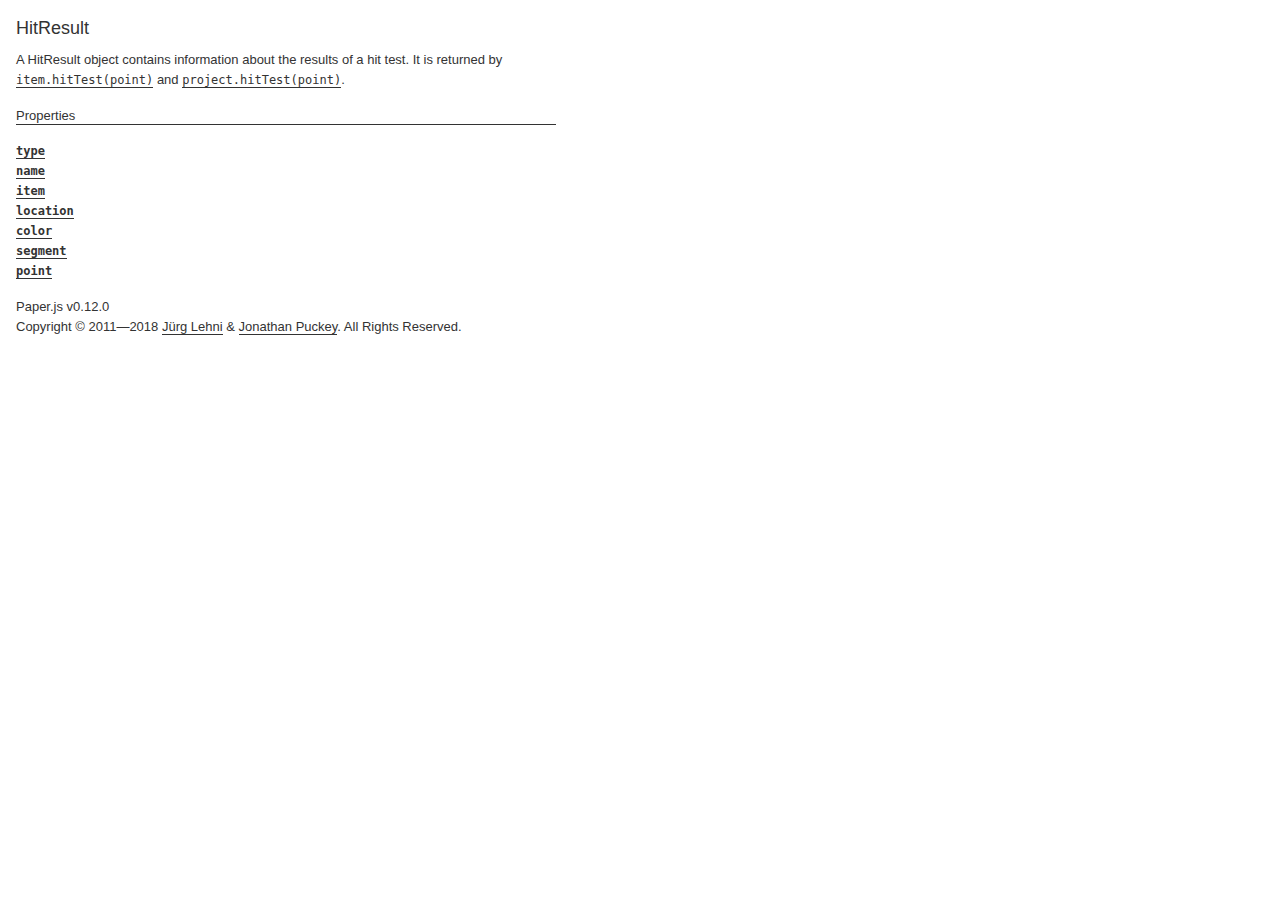
<file: docs/classes/HitResult.html>
<!DOCTYPE html>
<html>
<head>
<meta charset="UTF-8">
<title>HitResult</title>
<base target="class-frame">
<link href="../assets/css/docs.css" rel="stylesheet" type="text/css">
<script src="../assets/js/paper.js"></script>
<script src="../assets/js/jquery.js"></script>
<script src="../assets/js/codemirror.js"></script>
<script src="../assets/js/docs.js"></script>
</head>
<body>
<article class="reference"> 
<div class="reference-class">
<h1>HitResult</h1>

<p>A HitResult object contains information about the results of a hit test. It is returned by <a href="../classes/Item.html#hittest-point"><tt>item.hitTest(point)</tt></a> and <a href="../classes/Project.html#hittest-point"><tt>project.hitTest(point)</tt></a>.</p>

</div>





<!-- ================================ properties =========================== -->
	<div class="reference-members">
		<h2>Properties</h2>
		
			
<div id="type" class="member">
<div class="member-link">
<a name="type" href="#type"><tt><b>type</b></tt></a>
</div>
<div class="member-description hidden">

<div class="member-text">
	<p>Describes the type of the hit result. For example, if you hit a segment point, the type would be <code>&#39;segment&#39;</code>.</p>
	
	
		<ul class="member-list">
			<h4>Values:</h4>
			<li><tt>'segment'</tt>, <tt>'handle-in'</tt>, <tt>'handle-out'</tt>, <tt>'curve'</tt>, <tt>'stroke'</tt>, <tt>'fill'</tt>, <tt>'bounds'</tt>, <tt>'center'</tt>, <tt>'pixel'</tt></li>
		</ul>
	
	
	<ul class="member-list">
		<h4>Type:</h4>
		<li>
			<tt>String</tt>
		</li>
	</ul>
    
	
	
</div>

</div>
</div>
		
			
<div id="name" class="member">
<div class="member-link">
<a name="name" href="#name"><tt><b>name</b></tt></a>
</div>
<div class="member-description hidden">

<div class="member-text">
	<p>If the HitResult has a <a href="../classes/HitResult.html#type"><tt>hitResult.type</tt></a> of <code>&#39;bounds&#39;</code>, this property describes which corner of the bounding rectangle was hit.</p>
	
	
		<ul class="member-list">
			<h4>Values:</h4>
			<li><tt>'top-left'</tt>, <tt>'top-right'</tt>, <tt>'bottom-left'</tt>, <tt>'bottom-right'</tt>, <tt>'left-center'</tt>, <tt>'top-center'</tt>, <tt>'right-center'</tt>, <tt>'bottom- center'</tt></li>
		</ul>
	
	
	<ul class="member-list">
		<h4>Type:</h4>
		<li>
			<tt>String</tt>
		</li>
	</ul>
    
	
	
</div>

</div>
</div>
		
			
<div id="item" class="member">
<div class="member-link">
<a name="item" href="#item"><tt><b>item</b></tt></a>
</div>
<div class="member-description hidden">

<div class="member-text">
	<p>The item that was hit.</p>
	
	
	
	<ul class="member-list">
		<h4>Type:</h4>
		<li>
			<a href="../classes/Item.html"><tt>Item</tt></a>
		</li>
	</ul>
    
	
	
</div>

</div>
</div>
		
			
<div id="location" class="member">
<div class="member-link">
<a name="location" href="#location"><tt><b>location</b></tt></a>
</div>
<div class="member-description hidden">

<div class="member-text">
	<p>If the HitResult has a type of &lsquo;curve&rsquo; or &lsquo;stroke&rsquo;, this property gives more information about the exact position that was hit on the path.</p>
	
	
	
	<ul class="member-list">
		<h4>Type:</h4>
		<li>
			<a href="../classes/CurveLocation.html"><tt>CurveLocation</tt></a>
		</li>
	</ul>
    
	
	
</div>

</div>
</div>
		
			
<div id="color" class="member">
<div class="member-link">
<a name="color" href="#color"><tt><b>color</b></tt></a>
</div>
<div class="member-description hidden">

<div class="member-text">
	<p>If the HitResult has a type of &lsquo;pixel&rsquo;, this property refers to the color of the pixel on the <a href="../classes/Raster.html"><tt>Raster</tt></a> that was hit.</p>
	
	
	
	<ul class="member-list">
		<h4>Type:</h4>
		<li>
			<a href="../classes/Color.html"><tt>Color</tt></a>
		</li>
	</ul>
    
	
	
</div>

</div>
</div>
		
			
<div id="segment" class="member">
<div class="member-link">
<a name="segment" href="#segment"><tt><b>segment</b></tt></a>
</div>
<div class="member-description hidden">

<div class="member-text">
	<p>If the HitResult has a type of &lsquo;stroke&rsquo;, &lsquo;segment&rsquo;, &lsquo;handle-in&rsquo; or &lsquo;handle-out&rsquo;, this property refers to the segment that was hit or that is closest to the hitResult.location on the curve.</p>
	
	
	
	<ul class="member-list">
		<h4>Type:</h4>
		<li>
			<a href="../classes/Segment.html"><tt>Segment</tt></a>
		</li>
	</ul>
    
	
	
</div>

</div>
</div>
		
			
<div id="point" class="member">
<div class="member-link">
<a name="point" href="#point"><tt><b>point</b></tt></a>
</div>
<div class="member-description hidden">

<div class="member-text">
	<p>Describes the actual coordinates of the segment, handle or bounding box corner that was hit.</p>
	
	
	
	<ul class="member-list">
		<h4>Type:</h4>
		<li>
			<a href="../classes/Point.html"><tt>Point</tt></a>
		</li>
	</ul>
    
	
	
</div>

</div>
</div>
		
	</div>








<!-- =========================== copyright notice ========================== -->
<p class="footer">
Paper.js v0.12.0<br>
Copyright &#169; 2011—2018 <a href="http://www.lehni.org" target="_blank">J&uuml;rg Lehni</a> &amp; <a href="http://www.jonathanpuckey.com" target="_blank">Jonathan Puckey</a>. All Rights Reserved.</p>
<div class="content-end"></div>


</article>
</body>
</file>
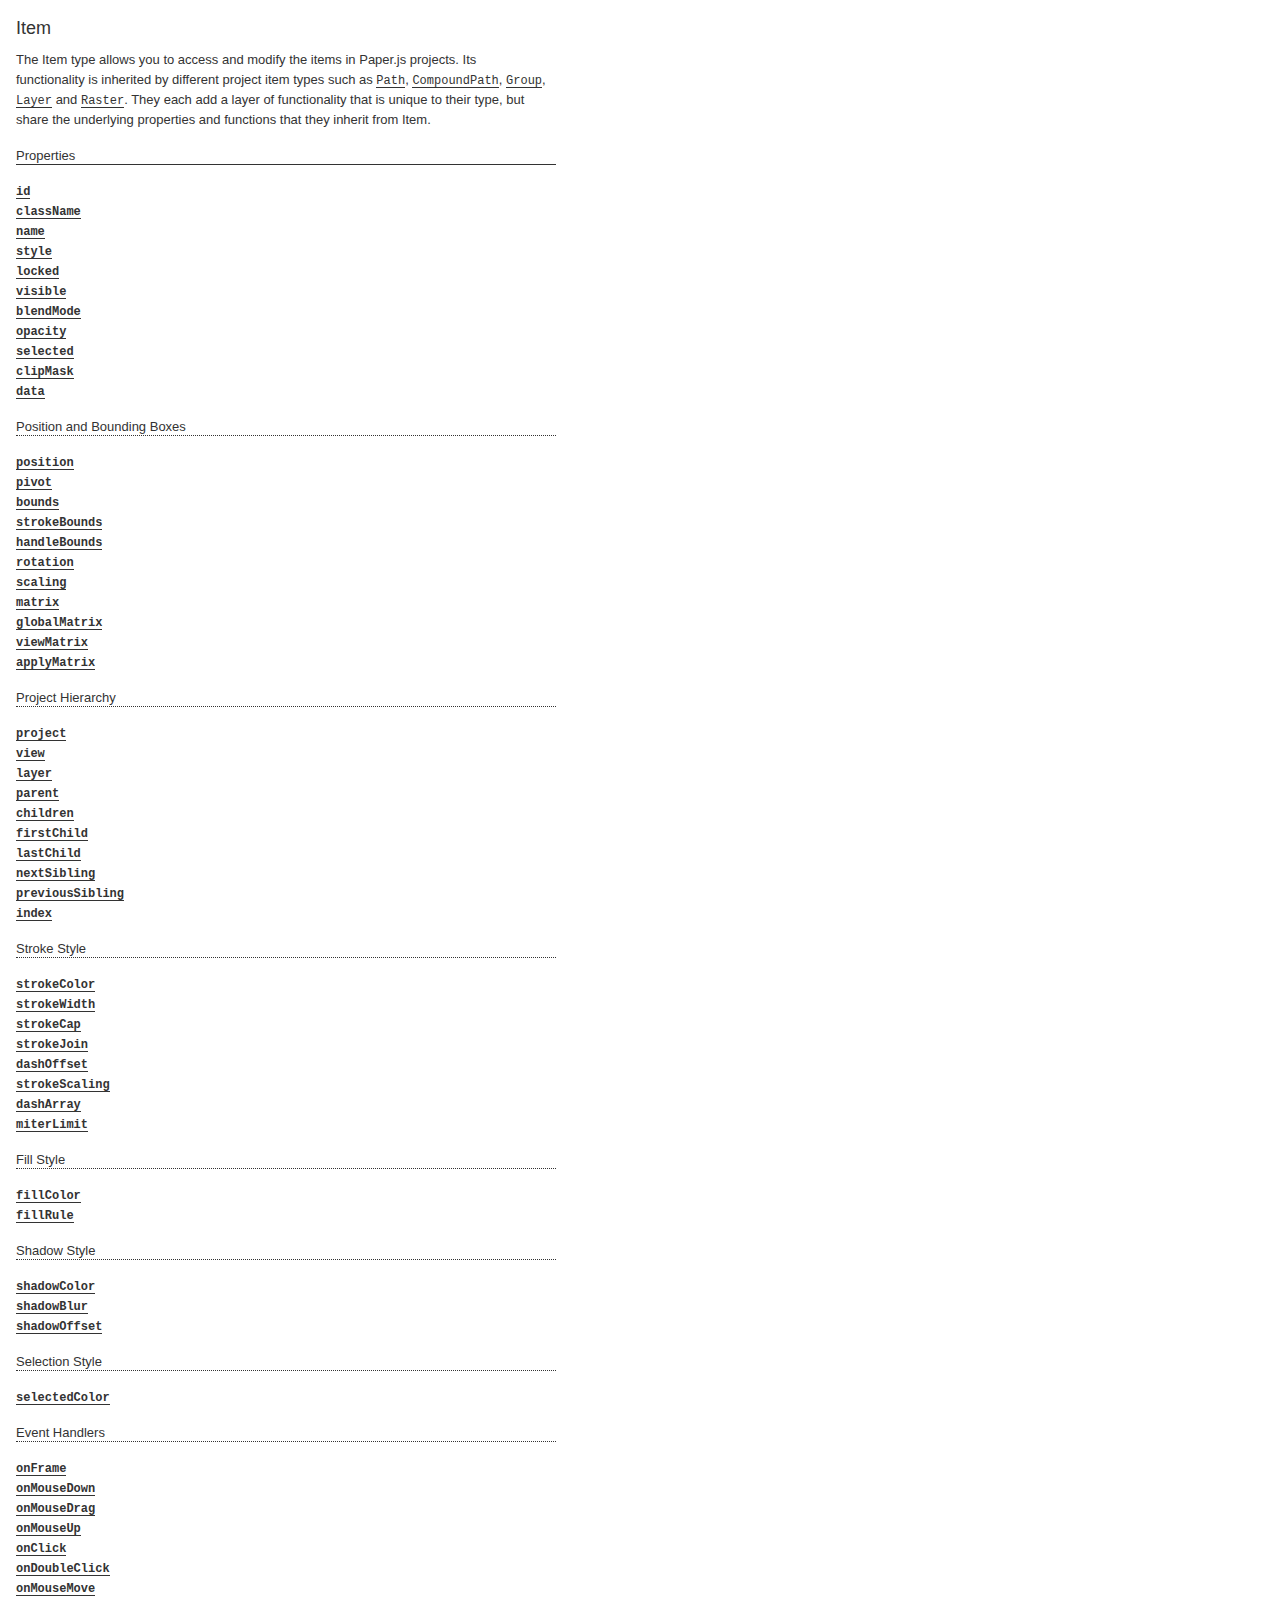
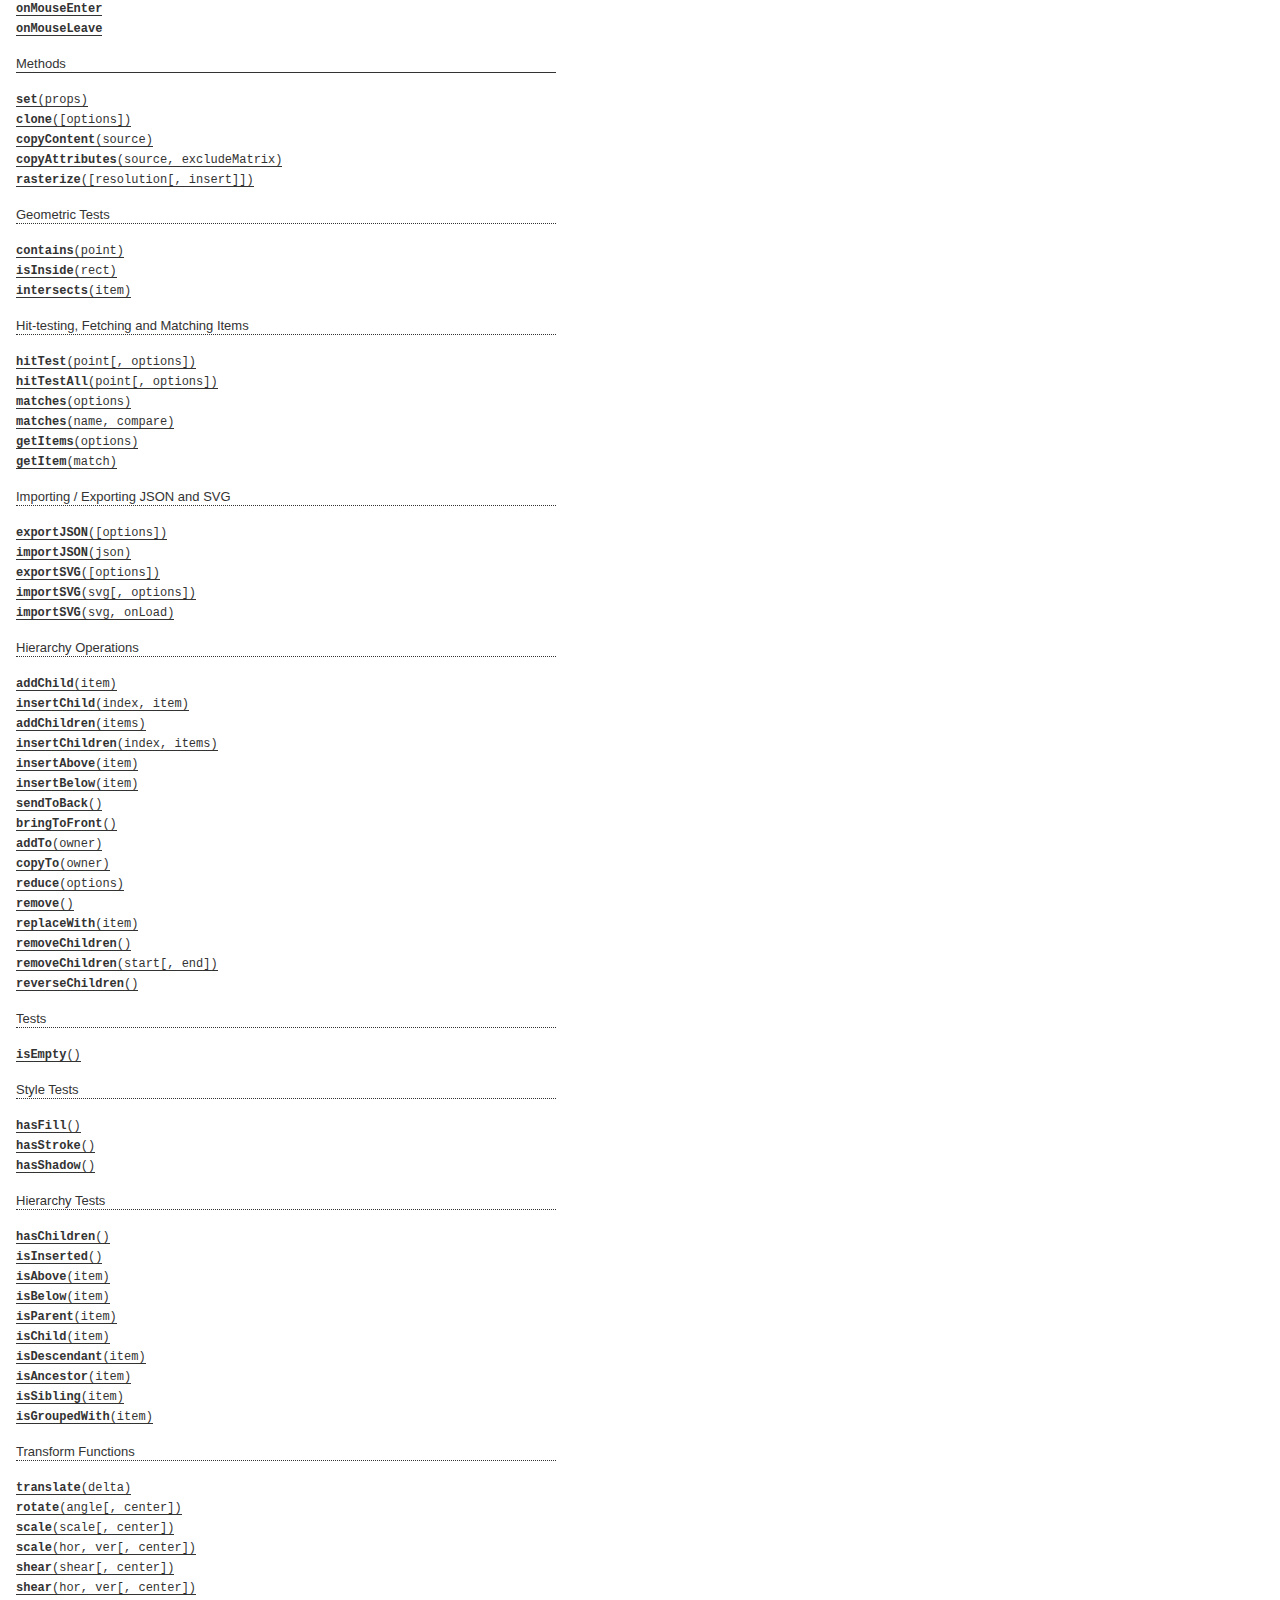
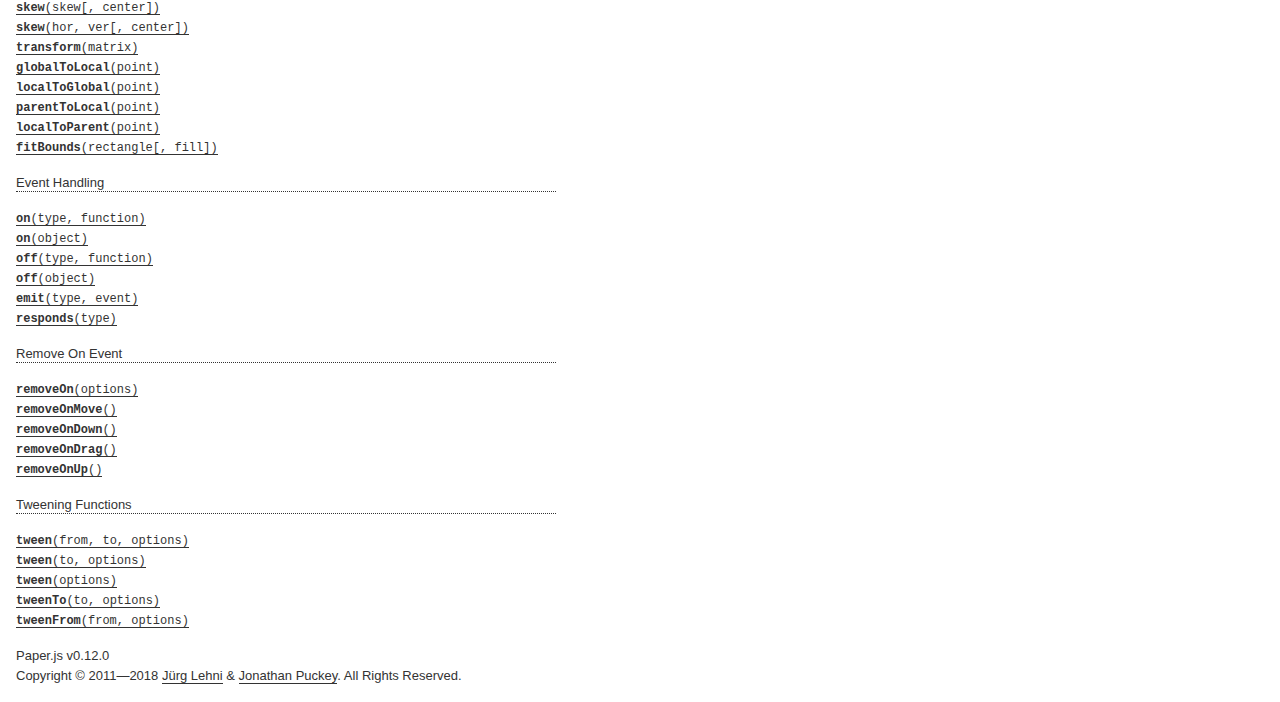
<file: docs/classes/Item.html>
<!DOCTYPE html>
<html>
<head>
<meta charset="UTF-8">
<title>Item</title>
<base target="class-frame">
<link href="../assets/css/docs.css" rel="stylesheet" type="text/css">
<script src="../assets/js/paper.js"></script>
<script src="../assets/js/jquery.js"></script>
<script src="../assets/js/codemirror.js"></script>
<script src="../assets/js/docs.js"></script>
</head>
<body>
<article class="reference"> 
<div class="reference-class">
<h1>Item</h1>

<p>The Item type allows you to access and modify the items in Paper.js projects. Its functionality is inherited by different project item types such as <a href="../classes/Path.html"><tt>Path</tt></a>, <a href="../classes/CompoundPath.html"><tt>CompoundPath</tt></a>, <a href="../classes/Group.html"><tt>Group</tt></a>, <a href="../classes/Layer.html"><tt>Layer</tt></a> and <a href="../classes/Raster.html"><tt>Raster</tt></a>. They each add a layer of functionality that is unique to their type, but share the underlying properties and functions that they inherit from Item.</p>

</div>





<!-- ================================ properties =========================== -->
	<div class="reference-members">
		<h2>Properties</h2>
		
			
<div id="id" class="member">
<div class="member-link">
<a name="id" href="#id"><tt><b>id</b></tt></a>
</div>
<div class="member-description hidden">

<div class="member-text">
	<p>The unique id of the item.</p>
	
		<p>Read only.</p>
	
	
	
	<ul class="member-list">
		<h4>Type:</h4>
		<li>
			<tt>Number</tt>
		</li>
	</ul>
    
	
	
</div>

</div>
</div>
		
			
<div id="classname" class="member">
<div class="member-link">
<a name="classname" href="#classname"><tt><b>className</b></tt></a>
</div>
<div class="member-description hidden">

<div class="member-text">
	<p>The class name of the item as a string.</p>
	
	
		<ul class="member-list">
			<h4>Values:</h4>
			<li><tt>'Group'</tt>, <tt>'Layer'</tt>, <tt>'Path'</tt>, <tt>'CompoundPath'</tt>, <tt>'Shape'</tt>, <tt>'Raster'</tt>, <tt>'SymbolItem'</tt>, <tt>'PointText'</tt></li>
		</ul>
	
	
	<ul class="member-list">
		<h4>Type:</h4>
		<li>
			<tt>String</tt>
		</li>
	</ul>
    
	
	
</div>

</div>
</div>
		
			
<div id="name" class="member">
<div class="member-link">
<a name="name" href="#name"><tt><b>name</b></tt></a>
</div>
<div class="member-description hidden">

<div class="member-text">
	<p>The name of the item. If the item has a name, it can be accessed by name through its parent&rsquo;s children list.</p>
	
	
	
	<ul class="member-list">
		<h4>Type:</h4>
		<li>
			<tt>String</tt>
		</li>
	</ul>
    
	
	<h4>Example:</h4>

<div class="paperscript split">

<div class="buttons">
<div class="button run">Run</div>
</div>

<script type="text/paperscript" canvas="canvas-0">
var path = new Path.Circle({
    center: [80, 50],
    radius: 35
});
// Set the name of the path:
path.name = 'example';

// Create a group and add path to it as a child:
var group = new Group();
group.addChild(path);

// The path can be accessed by name:
group.children['example'].fillColor = 'red';
</script>
<div class="canvas"><canvas width="516" height="100" id="canvas-0"></canvas></div>
</div>


</div>

</div>
</div>
		
			
<div id="style" class="member">
<div class="member-link">
<a name="style" href="#style"><tt><b>style</b></tt></a>
</div>
<div class="member-description hidden">

<div class="member-text">
	<p>The path style of the item.</p>
	
	
	
	<ul class="member-list">
		<h4>Type:</h4>
		<li>
			<a href="../classes/Style.html"><tt>Style</tt></a>
		</li>
	</ul>
    
	
	<h4>Example:<span class="description">Applying several styles to an item in one go, by passing an object to its style property:</span></h4>

<div class="paperscript split">

<div class="buttons">
<div class="button run">Run</div>
</div>

<script type="text/paperscript" canvas="canvas-1">
var circle = new Path.Circle({
    center: [80, 50],
    radius: 30
});
circle.style = {
    fillColor: 'blue',
    strokeColor: 'red',
    strokeWidth: 5
};
</script>
<div class="canvas"><canvas width="516" height="100" id="canvas-1"></canvas></div>
</div>


<h4>Example:<span class="description">Copying the style of another item:</span></h4>

<div class="paperscript split">

<div class="buttons">
<div class="button run">Run</div>
</div>

<script type="text/paperscript" canvas="canvas-2">
var path = new Path.Circle({
    center: [50, 50],
    radius: 30,
    fillColor: 'red'
});

var path2 = new Path.Circle({
    center: new Point(180, 50),
    radius: 20
});

// Copy the path style of path:
path2.style = path.style;
</script>
<div class="canvas"><canvas width="516" height="100" id="canvas-2"></canvas></div>
</div>


<h4>Example:<span class="description">Applying the same style object to multiple items:</span></h4>

<div class="paperscript split">

<div class="buttons">
<div class="button run">Run</div>
</div>

<script type="text/paperscript" canvas="canvas-3">
var myStyle = {
    fillColor: 'red',
    strokeColor: 'blue',
    strokeWidth: 4
};

var path = new Path.Circle({
    center: [50, 50],
    radius: 30
});
path.style = myStyle;

var path2 = new Path.Circle({
    center: new Point(150, 50),
    radius: 20
});
path2.style = myStyle;
</script>
<div class="canvas"><canvas width="516" height="100" id="canvas-3"></canvas></div>
</div>


</div>

</div>
</div>
		
			
<div id="locked" class="member">
<div class="member-link">
<a name="locked" href="#locked"><tt><b>locked</b></tt></a>
</div>
<div class="member-description hidden">

<div class="member-text">
	<p>Specifies whether the item is locked. When set to <code>true</code>, item interactions with the mouse are disabled.</p>
	
	
	
		<ul class="member-list">
			<h4>Default:</h4>
			<li><tt>false</tt></li>
		</ul>
	
	<ul class="member-list">
		<h4>Type:</h4>
		<li>
			<tt>Boolean</tt>
		</li>
	</ul>
    
	
	<h4>Example:</h4>

<div class="paperscript split">

<div class="buttons">
<div class="button run">Run</div>
</div>

<script type="text/paperscript" canvas="canvas-4">
var unlockedItem = new Path.Circle({
    center: view.center - [35, 0],
    radius: 30,
    fillColor: 'springgreen',
    onMouseDown: function() {
        this.fillColor = Color.random();
    }
});

var lockedItem = new Path.Circle({
    center: view.center + [35, 0],
    radius: 30,
    fillColor: 'crimson',
    locked: true,
    // This event won't be triggered because the item is locked.
    onMouseDown: function() {
        this.fillColor = Color.random();
    }
});

new PointText({
    content: 'Click on both circles to see which one is locked.',
    point: view.center - [0, 35],
    justification: 'center'
});
</script>
<div class="canvas"><canvas width="516" height="100" id="canvas-4"></canvas></div>
</div>


</div>

</div>
</div>
		
			
<div id="visible" class="member">
<div class="member-link">
<a name="visible" href="#visible"><tt><b>visible</b></tt></a>
</div>
<div class="member-description hidden">

<div class="member-text">
	<p>Specifies whether the item is visible. When set to <code>false</code>, the item won&rsquo;t be drawn.</p>
	
	
	
		<ul class="member-list">
			<h4>Default:</h4>
			<li><tt>true</tt></li>
		</ul>
	
	<ul class="member-list">
		<h4>Type:</h4>
		<li>
			<tt>Boolean</tt>
		</li>
	</ul>
    
	
	<h4>Example:<span class="description">Hiding an item:</span></h4>

<div class="paperscript split">

<div class="buttons">
<div class="button run">Run</div>
</div>

<script type="text/paperscript" canvas="canvas-5">
var path = new Path.Circle({
    center: [50, 50],
    radius: 20,
    fillColor: 'red'
});

// Hide the path:
path.visible = false;
</script>
<div class="canvas"><canvas width="516" height="100" id="canvas-5"></canvas></div>
</div>


</div>

</div>
</div>
		
			
<div id="blendmode" class="member">
<div class="member-link">
<a name="blendmode" href="#blendmode"><tt><b>blendMode</b></tt></a>
</div>
<div class="member-description hidden">

<div class="member-text">
	<p>The blend mode with which the item is composited onto the canvas. Both the standard canvas compositing modes, as well as the new CSS blend modes are supported. If blend-modes cannot be rendered natively, they are emulated. Be aware that emulation can have an impact on performance.</p>
	
	
		<ul class="member-list">
			<h4>Values:</h4>
			<li><tt>'normal'</tt>, <tt>'multiply'</tt>, <tt>'screen'</tt>, <tt>'overlay'</tt>, <tt>'soft-light'</tt>, <tt>'hard-
    light'</tt>, <tt>'color-dodge'</tt>, <tt>'color-burn'</tt>, <tt>'darken'</tt>, <tt>'lighten'</tt>, <tt>'difference'</tt>, <tt>'exclusion'</tt>, <tt>'hue'</tt>, <tt>'saturation'</tt>, <tt>'luminosity'</tt>, <tt>'color'</tt>, <tt>'add'</tt>, <tt>'subtract'</tt>, <tt>'average'</tt>, <tt>'pin-light'</tt>, <tt>'negation'</tt>, <tt>'source-over'</tt>, <tt>'source-in'</tt>, <tt>'source-out'</tt>, <tt>'source-atop'</tt>, <tt>'destination-over'</tt>, <tt>'destination-in'</tt>, <tt>'destination-out'</tt>, <tt>'destination-atop'</tt>, <tt>'lighter'</tt>, <tt>'darker'</tt>, <tt>'copy'</tt>, <tt>'xor'</tt></li>
		</ul>
	
	
		<ul class="member-list">
			<h4>Default:</h4>
			<li><tt>'normal'</tt></li>
		</ul>
	
	<ul class="member-list">
		<h4>Type:</h4>
		<li>
			<tt>String</tt>
		</li>
	</ul>
    
	
	<h4>Example:<span class="description">Setting an item's blend mode:</span></h4>

<div class="paperscript split">

<div class="buttons">
<div class="button run">Run</div>
</div>

<script type="text/paperscript" canvas="canvas-6">
// Create a white rectangle in the background
// with the same dimensions as the view:
var background = new Path.Rectangle(view.bounds);
background.fillColor = 'white';

var circle = new Path.Circle({
    center: [80, 50],
    radius: 35,
    fillColor: 'red'
});

var circle2 = new Path.Circle({
    center: new Point(120, 50),
    radius: 35,
    fillColor: 'blue'
});

// Set the blend mode of circle2:
circle2.blendMode = 'multiply';
</script>
<div class="canvas"><canvas width="516" height="100" id="canvas-6"></canvas></div>
</div>


</div>

</div>
</div>
		
			
<div id="opacity" class="member">
<div class="member-link">
<a name="opacity" href="#opacity"><tt><b>opacity</b></tt></a>
</div>
<div class="member-description hidden">

<div class="member-text">
	<p>The opacity of the item as a value between <code>0</code> and <code>1</code>.</p>
	
	
	
		<ul class="member-list">
			<h4>Default:</h4>
			<li><tt>1</tt></li>
		</ul>
	
	<ul class="member-list">
		<h4>Type:</h4>
		<li>
			<tt>Number</tt>
		</li>
	</ul>
    
	
	<h4>Example:<span class="description">Making an item 50% transparent:</span></h4>

<div class="paperscript split">

<div class="buttons">
<div class="button run">Run</div>
</div>

<script type="text/paperscript" canvas="canvas-7">
var circle = new Path.Circle({
    center: [80, 50],
    radius: 35,
    fillColor: 'red'
});

var circle2 = new Path.Circle({
    center: new Point(120, 50),
    radius: 35,
    fillColor: 'blue',
    strokeColor: 'green',
    strokeWidth: 10
});

// Make circle2 50% transparent:
circle2.opacity = 0.5;
</script>
<div class="canvas"><canvas width="516" height="100" id="canvas-7"></canvas></div>
</div>


</div>

</div>
</div>
		
			
<div id="selected" class="member">
<div class="member-link">
<a name="selected" href="#selected"><tt><b>selected</b></tt></a>
</div>
<div class="member-description hidden">

<div class="member-text">
	<p>Specifies whether the item is selected. This will also return <code>true</code> for <a href="../classes/Group.html"><tt>Group</tt></a> items if they are partially selected, e.g. groups containing selected or partially selected paths.</p>
<p>Paper.js draws the visual outlines of selected items on top of your project. This can be useful for debugging, as it allows you to see the construction of paths, position of path curves, individual segment points and bounding boxes of symbol and raster items.</p>
	
	
	
		<ul class="member-list">
			<h4>Default:</h4>
			<li><tt>false</tt></li>
		</ul>
	
	<ul class="member-list">
		<h4>Type:</h4>
		<li>
			<tt>Boolean</tt>
		</li>
	</ul>
    
	
	<ul class="member-list">
		<h4>See also:</h4>
		
			<li><tt><a href="../classes/Project.html#selecteditems"><tt>project.selectedItems</tt></a></tt></li>
		
			<li><tt><a href="../classes/Segment.html#selected"><tt>segment.selected</tt></a></tt></li>
		
			<li><tt><a href="../classes/Curve.html#selected"><tt>curve.selected</tt></a></tt></li>
		
			<li><tt><a href="../classes/Point.html#selected"><tt>point.selected</tt></a></tt></li>
		
	</ul>

	<h4>Example:<span class="description">Selecting an item:</span></h4>

<div class="paperscript split">

<div class="buttons">
<div class="button run">Run</div>
</div>

<script type="text/paperscript" canvas="canvas-8">
var path = new Path.Circle({
    center: [80, 50],
    radius: 35
});
path.selected = true; // Select the path
</script>
<div class="canvas"><canvas width="516" height="100" id="canvas-8"></canvas></div>
</div>


</div>

</div>
</div>
		
			
<div id="clipmask" class="member">
<div class="member-link">
<a name="clipmask" href="#clipmask"><tt><b>clipMask</b></tt></a>
</div>
<div class="member-description hidden">

<div class="member-text">
	<p>Specifies whether the item defines a clip mask. This can only be set on paths, compound paths, and text frame objects, and only if the item is already contained within a clipping group.</p>
	
	
	
		<ul class="member-list">
			<h4>Default:</h4>
			<li><tt>false</tt></li>
		</ul>
	
	<ul class="member-list">
		<h4>Type:</h4>
		<li>
			<tt>Boolean</tt>
		</li>
	</ul>
    
	
	
</div>

</div>
</div>
		
			
<div id="data" class="member">
<div class="member-link">
<a name="data" href="#data"><tt><b>data</b></tt></a>
</div>
<div class="member-description hidden">

<div class="member-text">
	<p>A plain javascript object which can be used to store arbitrary data on the item.</p>
	
	
	
	<ul class="member-list">
		<h4>Type:</h4>
		<li>
			<tt>Object</tt>
		</li>
	</ul>
    
	
	<h4>Example:</h4>


<pre><code>var path = new Path();
path.data.remember = 'milk';</code></pre>

<h4>Example:</h4>


<pre><code>var path = new Path();
path.data.malcolm = new Point(20, 30);
console.log(path.data.malcolm.x); // 20</code></pre>

<h4>Example:</h4>


<pre><code>var path = new Path();
path.data = {
    home: 'Omicron Theta',
    found: 2338,
    pets: ['Spot']
};
console.log(path.data.pets.length); // 1</code></pre>

<h4>Example:</h4>


<pre><code>var path = new Path({
    data: {
        home: 'Omicron Theta',
        found: 2338,
        pets: ['Spot']
    }
});
console.log(path.data.pets.length); // 1</code></pre>

</div>

</div>
</div>
		
			
	<h3>Position and Bounding Boxes</h3>

<div id="position" class="member">
<div class="member-link">
<a name="position" href="#position"><tt><b>position</b></tt></a>
</div>
<div class="member-description hidden">

<div class="member-text">
	<p>The item&rsquo;s position within the parent item&rsquo;s coordinate system. By default, this is the <a href="../classes/Rectangle.html#center"><tt>rectangle.center</tt></a> of the item&rsquo;s <a href="../classes/Item.html#bounds"><tt>bounds</tt></a> rectangle.</p>
	
	
	
	<ul class="member-list">
		<h4>Type:</h4>
		<li>
			<a href="../classes/Point.html"><tt>Point</tt></a>
		</li>
	</ul>
    
	
	<h4>Example:<span class="description">Changing the position of a path:</span></h4>

<div class="paperscript split">

<div class="buttons">
<div class="button run">Run</div>
</div>

<script type="text/paperscript" canvas="canvas-9">
// Create a circle at position { x: 10, y: 10 }
var circle = new Path.Circle({
    center: new Point(10, 10),
    radius: 10,
    fillColor: 'red'
});

// Move the circle to { x: 20, y: 20 }
circle.position = new Point(20, 20);

// Move the circle 100 points to the right and 50 points down
circle.position += new Point(100, 50);
</script>
<div class="canvas"><canvas width="516" height="100" id="canvas-9"></canvas></div>
</div>


<h4>Example:<span class="description">Changing the x coordinate of an item's position:</span></h4>

<div class="paperscript split">

<div class="buttons">
<div class="button run">Run</div>
</div>

<script type="text/paperscript" canvas="canvas-10">
// Create a circle at position { x: 20, y: 20 }
var circle = new Path.Circle({
    center: new Point(20, 20),
    radius: 10,
    fillColor: 'red'
});

// Move the circle 100 points to the right
circle.position.x += 100;
</script>
<div class="canvas"><canvas width="516" height="100" id="canvas-10"></canvas></div>
</div>


</div>

</div>
</div>
		
			
<div id="pivot" class="member">
<div class="member-link">
<a name="pivot" href="#pivot"><tt><b>pivot</b></tt></a>
</div>
<div class="member-description hidden">

<div class="member-text">
	<p>The item&rsquo;s pivot point specified in the item coordinate system, defining the point around which all transformations are hinging. This is also the reference point for <a href="../classes/Item.html#position"><tt>position</tt></a>. By default, it is set to <code>null</code>, meaning the <a href="../classes/Rectangle.html#center"><tt>rectangle.center</tt></a> of the item&rsquo;s <a href="../classes/Item.html#bounds"><tt>bounds</tt></a> rectangle is used as pivot.</p>
	
	
	
		<ul class="member-list">
			<h4>Default:</h4>
			<li><tt>null</tt></li>
		</ul>
	
	<ul class="member-list">
		<h4>Type:</h4>
		<li>
			<a href="../classes/Point.html"><tt>Point</tt></a>
		</li>
	</ul>
    
	
	
</div>

</div>
</div>
		
			
<div id="bounds" class="member">
<div class="member-link">
<a name="bounds" href="#bounds"><tt><b>bounds</b></tt></a>
</div>
<div class="member-description hidden">

<div class="member-text">
	<p>The bounding rectangle of the item excluding stroke width.</p>
	
	
	
	<ul class="member-list">
		<h4>Type:</h4>
		<li>
			<a href="../classes/Rectangle.html"><tt>Rectangle</tt></a>
		</li>
	</ul>
    
	
	
</div>

</div>
</div>
		
			
<div id="strokebounds" class="member">
<div class="member-link">
<a name="strokebounds" href="#strokebounds"><tt><b>strokeBounds</b></tt></a>
</div>
<div class="member-description hidden">

<div class="member-text">
	<p>The bounding rectangle of the item including stroke width.</p>
	
	
	
	<ul class="member-list">
		<h4>Type:</h4>
		<li>
			<a href="../classes/Rectangle.html"><tt>Rectangle</tt></a>
		</li>
	</ul>
    
	
	
</div>

</div>
</div>
		
			
<div id="handlebounds" class="member">
<div class="member-link">
<a name="handlebounds" href="#handlebounds"><tt><b>handleBounds</b></tt></a>
</div>
<div class="member-description hidden">

<div class="member-text">
	<p>The bounding rectangle of the item including handles.</p>
	
	
	
	<ul class="member-list">
		<h4>Type:</h4>
		<li>
			<a href="../classes/Rectangle.html"><tt>Rectangle</tt></a>
		</li>
	</ul>
    
	
	
</div>

</div>
</div>
		
			
<div id="rotation" class="member">
<div class="member-link">
<a name="rotation" href="#rotation"><tt><b>rotation</b></tt></a>
</div>
<div class="member-description hidden">

<div class="member-text">
	<p>The current rotation angle of the item, as described by its <a href="../classes/Item.html#matrix"><tt>matrix</tt></a>. Please note that this only returns meaningful values for items with <a href="../classes/Item.html#applymatrix"><tt>applyMatrix</tt></a> set to <code>false</code>, meaning they do not directly bake transformations into their content.</p>
	
	
	
	<ul class="member-list">
		<h4>Type:</h4>
		<li>
			<tt>Number</tt>
		</li>
	</ul>
    
	
	
</div>

</div>
</div>
		
			
<div id="scaling" class="member">
<div class="member-link">
<a name="scaling" href="#scaling"><tt><b>scaling</b></tt></a>
</div>
<div class="member-description hidden">

<div class="member-text">
	<p>The current scale factor of the item, as described by its <a href="../classes/Item.html#matrix"><tt>matrix</tt></a>. Please note that this only returns meaningful values for items with <a href="../classes/Item.html#applymatrix"><tt>applyMatrix</tt></a> set to <code>false</code>, meaning they do not directly bake transformations into their content.</p>
	
	
	
	<ul class="member-list">
		<h4>Type:</h4>
		<li>
			<a href="../classes/Point.html"><tt>Point</tt></a>
		</li>
	</ul>
    
	
	
</div>

</div>
</div>
		
			
<div id="matrix" class="member">
<div class="member-link">
<a name="matrix" href="#matrix"><tt><b>matrix</b></tt></a>
</div>
<div class="member-description hidden">

<div class="member-text">
	<p>The item&rsquo;s transformation matrix, defining position and dimensions in relation to its parent item in which it is contained.</p>
	
	
	
	<ul class="member-list">
		<h4>Type:</h4>
		<li>
			<a href="../classes/Matrix.html"><tt>Matrix</tt></a>
		</li>
	</ul>
    
	
	
</div>

</div>
</div>
		
			
<div id="globalmatrix" class="member">
<div class="member-link">
<a name="globalmatrix" href="#globalmatrix"><tt><b>globalMatrix</b></tt></a>
</div>
<div class="member-description hidden">

<div class="member-text">
	<p>The item&rsquo;s global transformation matrix in relation to the global project coordinate space. Note that the view&rsquo;s transformations resulting from zooming and panning are not factored in.</p>
	
		<p>Read only.</p>
	
	
	
	<ul class="member-list">
		<h4>Type:</h4>
		<li>
			<a href="../classes/Matrix.html"><tt>Matrix</tt></a>
		</li>
	</ul>
    
	
	
</div>

</div>
</div>
		
			
<div id="viewmatrix" class="member">
<div class="member-link">
<a name="viewmatrix" href="#viewmatrix"><tt><b>viewMatrix</b></tt></a>
</div>
<div class="member-description hidden">

<div class="member-text">
	<p>The item&rsquo;s global matrix in relation to the view coordinate space. This means that the view&rsquo;s transformations resulting from zooming and panning are factored in.</p>
	
		<p>Read only.</p>
	
	
	
	<ul class="member-list">
		<h4>Type:</h4>
		<li>
			<a href="../classes/Matrix.html"><tt>Matrix</tt></a>
		</li>
	</ul>
    
	
	
</div>

</div>
</div>
		
			
<div id="applymatrix" class="member">
<div class="member-link">
<a name="applymatrix" href="#applymatrix"><tt><b>applyMatrix</b></tt></a>
</div>
<div class="member-description hidden">

<div class="member-text">
	<p>Controls whether the transformations applied to the item (e.g. through <a href="../classes/Item.html#transform-matrix"><tt>transform(matrix)</tt></a>, <a href="../classes/Item.html#rotate-angle"><tt>rotate(angle)</tt></a>, <a href="../classes/Item.html#scale-scale"><tt>scale(scale)</tt></a>, etc.) are stored in its <a href="../classes/Item.html#matrix"><tt>matrix</tt></a> property, or whether they are directly applied to its contents or children (passed on to the segments in <a href="../classes/Path.html"><tt>Path</tt></a> items, the children of <a href="../classes/Group.html"><tt>Group</tt></a> items, etc.).</p>
	
	
	
		<ul class="member-list">
			<h4>Default:</h4>
			<li><tt>true</tt></li>
		</ul>
	
	<ul class="member-list">
		<h4>Type:</h4>
		<li>
			<tt>Boolean</tt>
		</li>
	</ul>
    
	
	
</div>

</div>
</div>
		
			
	<h3>Project Hierarchy</h3>

<div id="project" class="member">
<div class="member-link">
<a name="project" href="#project"><tt><b>project</b></tt></a>
</div>
<div class="member-description hidden">

<div class="member-text">
	<p>The project that this item belongs to.</p>
	
		<p>Read only.</p>
	
	
	
	<ul class="member-list">
		<h4>Type:</h4>
		<li>
			<a href="../classes/Project.html"><tt>Project</tt></a>
		</li>
	</ul>
    
	
	
</div>

</div>
</div>
		
			
<div id="view" class="member">
<div class="member-link">
<a name="view" href="#view"><tt><b>view</b></tt></a>
</div>
<div class="member-description hidden">

<div class="member-text">
	<p>The view that this item belongs to.</p>
	
		<p>Read only.</p>
	
	
	
	<ul class="member-list">
		<h4>Type:</h4>
		<li>
			<a href="../classes/View.html"><tt>View</tt></a>
		</li>
	</ul>
    
	
	
</div>

</div>
</div>
		
			
<div id="layer" class="member">
<div class="member-link">
<a name="layer" href="#layer"><tt><b>layer</b></tt></a>
</div>
<div class="member-description hidden">

<div class="member-text">
	<p>The layer that this item is contained within.</p>
	
		<p>Read only.</p>
	
	
	
	<ul class="member-list">
		<h4>Type:</h4>
		<li>
			<a href="../classes/Layer.html"><tt>Layer</tt></a>
		</li>
	</ul>
    
	
	
</div>

</div>
</div>
		
			
<div id="parent" class="member">
<div class="member-link">
<a name="parent" href="#parent"><tt><b>parent</b></tt></a>
</div>
<div class="member-description hidden">

<div class="member-text">
	<p>The item that this item is contained within.</p>
	
	
	
	<ul class="member-list">
		<h4>Type:</h4>
		<li>
			<a href="../classes/Item.html"><tt>Item</tt></a>
		</li>
	</ul>
    
	
	<h4>Example:</h4>


<pre><code>var path = new Path();

// New items are placed in the active layer:
console.log(path.parent == project.activeLayer); // true

var group = new Group();
group.addChild(path);

// Now the parent of the path has become the group:
console.log(path.parent == group); // true</code></pre>

<h4>Example:<span class="description">Setting the parent of the item to another item</span></h4>


<pre><code>var path = new Path();

// New items are placed in the active layer:
console.log(path.parent == project.activeLayer); // true

var group = new Group();
path.parent = group;

// Now the parent of the path has become the group:
console.log(path.parent == group); // true

// The path is now contained in the children list of group:
console.log(group.children[0] == path); // true</code></pre>

<h4>Example:<span class="description">Setting the parent of an item in the constructor</span></h4>


<pre><code>var group = new Group();

var path = new Path({
    parent: group
});

// The parent of the path is the group:
console.log(path.parent == group); // true

// The path is contained in the children list of group:
console.log(group.children[0] == path); // true</code></pre>

</div>

</div>
</div>
		
			
<div id="children" class="member">
<div class="member-link">
<a name="children" href="#children"><tt><b>children</b></tt></a>
</div>
<div class="member-description hidden">

<div class="member-text">
	<p>The children items contained within this item. Items that define a <a href="../classes/Item.html#name"><tt>name</tt></a> can also be accessed by name.</p>
<p><b>Please note:</b> The children array should not be modified directly using array functions. To remove single items from the children list, use <a href="../classes/Item.html#remove"><tt>item.remove</tt></a>(), to remove all items from the children list, use <a href="../classes/Item.html#removechildren"><tt>item.removeChildren</tt></a>(). To add items to the children list, use <a href="../classes/Item.html#addchild-item"><tt>item.addChild(item)</tt></a> or <a href="../classes/Item.html#insertchild-index-item"><tt>item.insertChild(index, item)</tt></a>.</p>
	
	
	
	<ul class="member-list">
		<h4>Type:</h4>
		<li>
			Array of <a href="../classes/Item.html"><tt>Item</tt></a> objects
		</li>
	</ul>
    
	
	<h4>Example:<span class="description">Accessing items in the children array:</span></h4>

<div class="paperscript split">

<div class="buttons">
<div class="button run">Run</div>
</div>

<script type="text/paperscript" canvas="canvas-11">
var path = new Path.Circle({
    center: [80, 50],
    radius: 35
});

// Create a group and move the path into it:
var group = new Group();
group.addChild(path);

// Access the path through the group's children array:
group.children[0].fillColor = 'red';
</script>
<div class="canvas"><canvas width="516" height="100" id="canvas-11"></canvas></div>
</div>


<h4>Example:<span class="description">Accessing children by name:</span></h4>

<div class="paperscript split">

<div class="buttons">
<div class="button run">Run</div>
</div>

<script type="text/paperscript" canvas="canvas-12">
var path = new Path.Circle({
    center: [80, 50],
    radius: 35
});
// Set the name of the path:
path.name = 'example';

// Create a group and move the path into it:
var group = new Group();
group.addChild(path);

// The path can be accessed by name:
group.children['example'].fillColor = 'orange';
</script>
<div class="canvas"><canvas width="516" height="100" id="canvas-12"></canvas></div>
</div>


<h4>Example:<span class="description">Passing an array of items to item.children:</span></h4>

<div class="paperscript split">

<div class="buttons">
<div class="button run">Run</div>
</div>

<script type="text/paperscript" canvas="canvas-13">
var path = new Path.Circle({
    center: [80, 50],
    radius: 35
});

var group = new Group();
group.children = [path];

// The path is the first child of the group:
group.firstChild.fillColor = 'green';
</script>
<div class="canvas"><canvas width="516" height="100" id="canvas-13"></canvas></div>
</div>


</div>

</div>
</div>
		
			
<div id="firstchild" class="member">
<div class="member-link">
<a name="firstchild" href="#firstchild"><tt><b>firstChild</b></tt></a>
</div>
<div class="member-description hidden">

<div class="member-text">
	<p>The first item contained within this item. This is a shortcut for accessing <code>item.children[0]</code>.</p>
	
		<p>Read only.</p>
	
	
	
	<ul class="member-list">
		<h4>Type:</h4>
		<li>
			<a href="../classes/Item.html"><tt>Item</tt></a>
		</li>
	</ul>
    
	
	
</div>

</div>
</div>
		
			
<div id="lastchild" class="member">
<div class="member-link">
<a name="lastchild" href="#lastchild"><tt><b>lastChild</b></tt></a>
</div>
<div class="member-description hidden">

<div class="member-text">
	<p>The last item contained within this item.This is a shortcut for accessing <code>item.children[item.children.length - 1]</code>.</p>
	
		<p>Read only.</p>
	
	
	
	<ul class="member-list">
		<h4>Type:</h4>
		<li>
			<a href="../classes/Item.html"><tt>Item</tt></a>
		</li>
	</ul>
    
	
	
</div>

</div>
</div>
		
			
<div id="nextsibling" class="member">
<div class="member-link">
<a name="nextsibling" href="#nextsibling"><tt><b>nextSibling</b></tt></a>
</div>
<div class="member-description hidden">

<div class="member-text">
	<p>The next item on the same level as this item.</p>
	
		<p>Read only.</p>
	
	
	
	<ul class="member-list">
		<h4>Type:</h4>
		<li>
			<a href="../classes/Item.html"><tt>Item</tt></a>
		</li>
	</ul>
    
	
	
</div>

</div>
</div>
		
			
<div id="previoussibling" class="member">
<div class="member-link">
<a name="previoussibling" href="#previoussibling"><tt><b>previousSibling</b></tt></a>
</div>
<div class="member-description hidden">

<div class="member-text">
	<p>The previous item on the same level as this item.</p>
	
		<p>Read only.</p>
	
	
	
	<ul class="member-list">
		<h4>Type:</h4>
		<li>
			<a href="../classes/Item.html"><tt>Item</tt></a>
		</li>
	</ul>
    
	
	
</div>

</div>
</div>
		
			
<div id="index" class="member">
<div class="member-link">
<a name="index" href="#index"><tt><b>index</b></tt></a>
</div>
<div class="member-description hidden">

<div class="member-text">
	<p>The index of this item within the list of its parent&rsquo;s children.</p>
	
		<p>Read only.</p>
	
	
	
	<ul class="member-list">
		<h4>Type:</h4>
		<li>
			<tt>Number</tt>
		</li>
	</ul>
    
	
	
</div>

</div>
</div>
		
			
	<h3>Stroke Style</h3>

<div id="strokecolor" class="member">
<div class="member-link">
<a name="strokecolor" href="#strokecolor"><tt><b>strokeColor</b></tt></a>
</div>
<div class="member-description hidden">

<div class="member-text">
	<p>The color of the stroke.</p>
	
	
	
	<ul class="member-list">
		<h4>Type:</h4>
		<li>
			<a href="../classes/Color.html"><tt>Color</tt></a>
		</li>
	</ul>
    
	
	<h4>Example:<span class="description">Setting the stroke color of a path:</span></h4>

<div class="paperscript split">

<div class="buttons">
<div class="button run">Run</div>
</div>

<script type="text/paperscript" canvas="canvas-14">
// Create a circle shaped path at { x: 80, y: 50 }
// with a radius of 35:
var circle = new Path.Circle({
    center: [80, 50],
    radius: 35
});

// Set its stroke color to RGB red:
circle.strokeColor = new Color(1, 0, 0);
</script>
<div class="canvas"><canvas width="516" height="100" id="canvas-14"></canvas></div>
</div>


</div>

</div>
</div>
		
			
<div id="strokewidth" class="member">
<div class="member-link">
<a name="strokewidth" href="#strokewidth"><tt><b>strokeWidth</b></tt></a>
</div>
<div class="member-description hidden">

<div class="member-text">
	<p>The width of the stroke.</p>
	
	
	
	<ul class="member-list">
		<h4>Type:</h4>
		<li>
			<tt>Number</tt>
		</li>
	</ul>
    
	
	<h4>Example:<span class="description">Setting an item's stroke width:</span></h4>

<div class="paperscript split">

<div class="buttons">
<div class="button run">Run</div>
</div>

<script type="text/paperscript" canvas="canvas-15">
// Create a circle shaped path at { x: 80, y: 50 }
// with a radius of 35:
var circle = new Path.Circle({
    center: [80, 50],
    radius: 35,
    strokeColor: 'red'
});

// Set its stroke width to 10:
circle.strokeWidth = 10;
</script>
<div class="canvas"><canvas width="516" height="100" id="canvas-15"></canvas></div>
</div>


</div>

</div>
</div>
		
			
<div id="strokecap" class="member">
<div class="member-link">
<a name="strokecap" href="#strokecap"><tt><b>strokeCap</b></tt></a>
</div>
<div class="member-description hidden">

<div class="member-text">
	<p>The shape to be used at the beginning and end of open <a href="../classes/Path.html"><tt>Path</tt></a> items, when they have a stroke.</p>
	
	
		<ul class="member-list">
			<h4>Values:</h4>
			<li><tt>'round'</tt>, <tt>'square'</tt>, <tt>'butt'</tt></li>
		</ul>
	
	
		<ul class="member-list">
			<h4>Default:</h4>
			<li><tt>'butt'</tt></li>
		</ul>
	
	<ul class="member-list">
		<h4>Type:</h4>
		<li>
			<tt>String</tt>
		</li>
	</ul>
    
	
	<h4>Example:<span class="description">A look at the different stroke caps:</span></h4>

<div class="paperscript split">

<div class="buttons">
<div class="button run">Run</div>
</div>

<script type="text/paperscript" canvas="canvas-16">
var line = new Path({
    segments: [[80, 50], [420, 50]],
    strokeColor: 'black',
    strokeWidth: 20,
    selected: true
});

// Set the stroke cap of the line to be round:
line.strokeCap = 'round';

// Copy the path and set its stroke cap to be square:
var line2 = line.clone();
line2.position.y += 50;
line2.strokeCap = 'square';

// Make another copy and set its stroke cap to be butt:
var line2 = line.clone();
line2.position.y += 100;
line2.strokeCap = 'butt';
</script>
<div class="canvas"><canvas width="516" height="200" id="canvas-16"></canvas></div>
</div>


</div>

</div>
</div>
		
			
<div id="strokejoin" class="member">
<div class="member-link">
<a name="strokejoin" href="#strokejoin"><tt><b>strokeJoin</b></tt></a>
</div>
<div class="member-description hidden">

<div class="member-text">
	<p>The shape to be used at the segments and corners of <a href="../classes/Path.html"><tt>Path</tt></a> items when they have a stroke.</p>
	
	
		<ul class="member-list">
			<h4>Values:</h4>
			<li><tt>'miter'</tt>, <tt>'round'</tt>, <tt>'bevel'</tt></li>
		</ul>
	
	
		<ul class="member-list">
			<h4>Default:</h4>
			<li><tt>'miter'</tt></li>
		</ul>
	
	<ul class="member-list">
		<h4>Type:</h4>
		<li>
			<tt>String</tt>
		</li>
	</ul>
    
	
	<h4>Example:<span class="description">A look at the different stroke joins:</span></h4>

<div class="paperscript split">

<div class="buttons">
<div class="button run">Run</div>
</div>

<script type="text/paperscript" canvas="canvas-17">
var path = new Path({
    segments: [[80, 100], [120, 40], [160, 100]],
    strokeColor: 'black',
    strokeWidth: 20,
    // Select the path, in order to see where the stroke is formed:
    selected: true
});

var path2 = path.clone();
path2.position.x += path2.bounds.width * 1.5;
path2.strokeJoin = 'round';

var path3 = path2.clone();
path3.position.x += path3.bounds.width * 1.5;
path3.strokeJoin = 'bevel';
</script>
<div class="canvas"><canvas width="516" height="120" id="canvas-17"></canvas></div>
</div>


</div>

</div>
</div>
		
			
<div id="dashoffset" class="member">
<div class="member-link">
<a name="dashoffset" href="#dashoffset"><tt><b>dashOffset</b></tt></a>
</div>
<div class="member-description hidden">

<div class="member-text">
	<p>The dash offset of the stroke.</p>
	
	
	
		<ul class="member-list">
			<h4>Default:</h4>
			<li><tt>0</tt></li>
		</ul>
	
	<ul class="member-list">
		<h4>Type:</h4>
		<li>
			<tt>Number</tt>
		</li>
	</ul>
    
	
	
</div>

</div>
</div>
		
			
<div id="strokescaling" class="member">
<div class="member-link">
<a name="strokescaling" href="#strokescaling"><tt><b>strokeScaling</b></tt></a>
</div>
<div class="member-description hidden">

<div class="member-text">
	<p>Specifies whether the stroke is to be drawn taking the current affine transformation into account (the default behavior), or whether it should appear as a non-scaling stroke.</p>
	
	
	
		<ul class="member-list">
			<h4>Default:</h4>
			<li><tt>true</tt></li>
		</ul>
	
	<ul class="member-list">
		<h4>Type:</h4>
		<li>
			<tt>Boolean</tt>
		</li>
	</ul>
    
	
	
</div>

</div>
</div>
		
			
<div id="dasharray" class="member">
<div class="member-link">
<a name="dasharray" href="#dasharray"><tt><b>dashArray</b></tt></a>
</div>
<div class="member-description hidden">

<div class="member-text">
	<p>Specifies an array containing the dash and gap lengths of the stroke.</p>
	
	
	
		<ul class="member-list">
			<h4>Default:</h4>
			<li><tt>[]</tt></li>
		</ul>
	
	<ul class="member-list">
		<h4>Type:</h4>
		<li>
			Array of <tt>Number</tt>s
		</li>
	</ul>
    
	
	<h4>Example:</h4>

<div class="paperscript split">

<div class="buttons">
<div class="button run">Run</div>
</div>

<script type="text/paperscript" canvas="canvas-18">
var path = new Path.Circle({
    center: [80, 50],
    radius: 40,
    strokeWidth: 2,
    strokeColor: 'black'
});

// Set the dashed stroke to [10pt dash, 4pt gap]:
path.dashArray = [10, 4];
</script>
<div class="canvas"><canvas width="516" height="100" id="canvas-18"></canvas></div>
</div>


</div>

</div>
</div>
		
			
<div id="miterlimit" class="member">
<div class="member-link">
<a name="miterlimit" href="#miterlimit"><tt><b>miterLimit</b></tt></a>
</div>
<div class="member-description hidden">

<div class="member-text">
	<p>The miter limit of the stroke. When two line segments meet at a sharp angle and miter joins have been specified for <a href="../classes/Item.html#strokejoin"><tt>item.strokeJoin</tt></a>, it is possible for the miter to extend far beyond the <a href="../classes/Item.html#strokewidth"><tt>item.strokeWidth</tt></a> of the path. The miterLimit imposes a limit on the ratio of the miter length to the <a href="../classes/Item.html#strokewidth"><tt>item.strokeWidth</tt></a>.</p>
	
	
	
		<ul class="member-list">
			<h4>Default:</h4>
			<li><tt>10</tt></li>
		</ul>
	
	<ul class="member-list">
		<h4>Type:</h4>
		<li>
			<tt>Number</tt>
		</li>
	</ul>
    
	
	
</div>

</div>
</div>
		
			
	<h3>Fill Style</h3>

<div id="fillcolor" class="member">
<div class="member-link">
<a name="fillcolor" href="#fillcolor"><tt><b>fillColor</b></tt></a>
</div>
<div class="member-description hidden">

<div class="member-text">
	<p>The fill color of the item.</p>
	
	
	
	<ul class="member-list">
		<h4>Type:</h4>
		<li>
			<a href="../classes/Color.html"><tt>Color</tt></a>
		</li>
	</ul>
    
	
	<h4>Example:<span class="description">Setting the fill color of a path to red:</span></h4>

<div class="paperscript split">

<div class="buttons">
<div class="button run">Run</div>
</div>

<script type="text/paperscript" canvas="canvas-19">
// Create a circle shaped path at { x: 80, y: 50 }
// with a radius of 35:
var circle = new Path.Circle({
    center: [80, 50],
    radius: 35
});

// Set the fill color of the circle to RGB red:
circle.fillColor = new Color(1, 0, 0);
</script>
<div class="canvas"><canvas width="516" height="100" id="canvas-19"></canvas></div>
</div>


</div>

</div>
</div>
		
			
<div id="fillrule" class="member">
<div class="member-link">
<a name="fillrule" href="#fillrule"><tt><b>fillRule</b></tt></a>
</div>
<div class="member-description hidden">

<div class="member-text">
	<p>The fill-rule with which the shape gets filled. Please note that only modern browsers support fill-rules other than <code>&#39;nonzero&#39;</code>.</p>
	
	
		<ul class="member-list">
			<h4>Values:</h4>
			<li><tt>'nonzero'</tt>, <tt>'evenodd'</tt></li>
		</ul>
	
	
		<ul class="member-list">
			<h4>Default:</h4>
			<li><tt>'nonzero'</tt></li>
		</ul>
	
	<ul class="member-list">
		<h4>Type:</h4>
		<li>
			<tt>String</tt>
		</li>
	</ul>
    
	
	
</div>

</div>
</div>
		
			
	<h3>Shadow Style</h3>

<div id="shadowcolor" class="member">
<div class="member-link">
<a name="shadowcolor" href="#shadowcolor"><tt><b>shadowColor</b></tt></a>
</div>
<div class="member-description hidden">

<div class="member-text">
	<p>The shadow color.</p>
	
	
	
	<ul class="member-list">
		<h4>Type:</h4>
		<li>
			<a href="../classes/Color.html"><tt>Color</tt></a>
		</li>
	</ul>
    
	
	<h4>Example:<span class="description">Creating a circle with a black shadow:</span></h4>

<div class="paperscript split">

<div class="buttons">
<div class="button run">Run</div>
</div>

<script type="text/paperscript" canvas="canvas-20">
var circle = new Path.Circle({
    center: [80, 50],
    radius: 35,
    fillColor: 'white',
    // Set the shadow color of the circle to RGB black:
    shadowColor: new Color(0, 0, 0),
    // Set the shadow blur radius to 12:
    shadowBlur: 12,
    // Offset the shadow by { x: 5, y: 5 }
    shadowOffset: new Point(5, 5)
});
</script>
<div class="canvas"><canvas width="516" height="100" id="canvas-20"></canvas></div>
</div>


</div>

</div>
</div>
		
			
<div id="shadowblur" class="member">
<div class="member-link">
<a name="shadowblur" href="#shadowblur"><tt><b>shadowBlur</b></tt></a>
</div>
<div class="member-description hidden">

<div class="member-text">
	<p>The shadow&rsquo;s blur radius.</p>
	
	
	
		<ul class="member-list">
			<h4>Default:</h4>
			<li><tt>0</tt></li>
		</ul>
	
	<ul class="member-list">
		<h4>Type:</h4>
		<li>
			<tt>Number</tt>
		</li>
	</ul>
    
	
	
</div>

</div>
</div>
		
			
<div id="shadowoffset" class="member">
<div class="member-link">
<a name="shadowoffset" href="#shadowoffset"><tt><b>shadowOffset</b></tt></a>
</div>
<div class="member-description hidden">

<div class="member-text">
	<p>The shadow&rsquo;s offset.</p>
	
	
	
		<ul class="member-list">
			<h4>Default:</h4>
			<li><tt>0</tt></li>
		</ul>
	
	<ul class="member-list">
		<h4>Type:</h4>
		<li>
			<a href="../classes/Point.html"><tt>Point</tt></a>
		</li>
	</ul>
    
	
	
</div>

</div>
</div>
		
			
	<h3>Selection Style</h3>

<div id="selectedcolor" class="member">
<div class="member-link">
<a name="selectedcolor" href="#selectedcolor"><tt><b>selectedColor</b></tt></a>
</div>
<div class="member-description hidden">

<div class="member-text">
	<p>The color the item is highlighted with when selected. If the item does not specify its own color, the color defined by its layer is used instead.</p>
	
	
	
	<ul class="member-list">
		<h4>Type:</h4>
		<li>
			<a href="../classes/Color.html"><tt>Color</tt></a>
		</li>
	</ul>
    
	
	
</div>

</div>
</div>
		
			
	<h3>Event Handlers</h3>

<div id="onframe" class="member">
<div class="member-link">
<a name="onframe" href="#onframe"><tt><b>onFrame</b></tt></a>
</div>
<div class="member-description hidden">

<div class="member-text">
	<p>Item level handler function to be called on each frame of an animation. The function receives an event object which contains information about the frame event:</p>
	
	
	
	<ul class="member-list">
		<h4>Type:</h4>
		<li>
			<tt>Function</tt>
		</li>
	</ul>
    <ul class="member-list">
<h4>Options:</h4>
<li><tt>event.count: <tt>Number</tt></tt> &mdash; the number of times the frame event was  fired</li>
<li><tt>event.time: <tt>Number</tt></tt> &mdash; the total amount of time passed since the  first frame event in seconds</li>
<li><tt>event.delta: <tt>Number</tt></tt> &mdash; the time passed in seconds since the last  frame event</li>
</ul>
	
	<ul class="member-list">
		<h4>See also:</h4>
		
			<li><tt><a href="../classes/View.html#onframe"><tt>view.onFrame</tt></a></tt></li>
		
	</ul>

	<h4>Example:<span class="description">Creating an animation:</span></h4>

<div class="paperscript split">

<div class="buttons">
<div class="button run">Run</div>
</div>

<script type="text/paperscript" canvas="canvas-21">
// Create a rectangle shaped path with its top left point at:
// {x: 50, y: 25} and a size of {width: 50, height: 50}
var path = new Path.Rectangle(new Point(50, 25), new Size(50, 50));
path.fillColor = 'black';

path.onFrame = function(event) {
    // Every frame, rotate the path by 3 degrees:
    this.rotate(3);
}
</script>
<div class="canvas"><canvas width="516" height="100" id="canvas-21"></canvas></div>
</div>


</div>

</div>
</div>
		
			
<div id="onmousedown" class="member">
<div class="member-link">
<a name="onmousedown" href="#onmousedown"><tt><b>onMouseDown</b></tt></a>
</div>
<div class="member-description hidden">

<div class="member-text">
	<p>The function to be called when the mouse button is pushed down on the item. The function receives a <a href="../classes/MouseEvent.html"><tt>MouseEvent</tt></a> object which contains information about the mouse event. Note that such mouse events bubble up the scene graph hierarchy and will reach the view, unless they are stopped with <a href="../classes/Event.html#stoppropagation"><tt>event.stopPropagation</tt></a>() or by returning <code>false</code> from the handler.</p>
	
	
	
	<ul class="member-list">
		<h4>Type:</h4>
		<li>
			<tt>Function</tt>
		</li>
	</ul>
    
	
	<ul class="member-list">
		<h4>See also:</h4>
		
			<li><tt><a href="../classes/View.html#onmousedown"><tt>view.onMouseDown</tt></a></tt></li>
		
	</ul>

	<h4>Example:<span class="description">Press the mouse button down on the circle shaped path, to make it red:</span></h4>

<div class="paperscript split">

<div class="buttons">
<div class="button run">Run</div>
</div>

<script type="text/paperscript" canvas="canvas-22">
// Create a circle shaped path at the center of the view:
var path = new Path.Circle({
    center: view.center,
    radius: 25,
    fillColor: 'black'
});

// When the mouse is pressed on the item,
// set its fill color to red:
path.onMouseDown = function(event) {
    this.fillColor = 'red';
}
</script>
<div class="canvas"><canvas width="516" height="100" id="canvas-22"></canvas></div>
</div>


<h4>Example:<span class="description">Press the mouse on the circle shaped paths to remove them:</span></h4>

<div class="paperscript split">

<div class="buttons">
<div class="button run">Run</div>
</div>

<script type="text/paperscript" canvas="canvas-23">
// Loop 30 times:
for (var i = 0; i < 30; i++) {
    // Create a circle shaped path at a random position
    // in the view:
    var path = new Path.Circle({
        center: Point.random() * view.size,
        radius: 25,
        fillColor: 'black',
        strokeColor: 'white'
    });

    // When the mouse is pressed on the item, remove it:
    path.onMouseDown = function(event) {
        this.remove();
    }
}
</script>
<div class="canvas"><canvas width="516" height="100" id="canvas-23"></canvas></div>
</div>


</div>

</div>
</div>
		
			
<div id="onmousedrag" class="member">
<div class="member-link">
<a name="onmousedrag" href="#onmousedrag"><tt><b>onMouseDrag</b></tt></a>
</div>
<div class="member-description hidden">

<div class="member-text">
	<p>The function to be called when the mouse position changes while the mouse is being dragged over the item. The function receives a <a href="../classes/MouseEvent.html"><tt>MouseEvent</tt></a> object which contains information about the mouse event. Note that such mouse events bubble up the scene graph hierarchy and will reach the view, unless they are stopped with <a href="../classes/Event.html#stoppropagation"><tt>event.stopPropagation</tt></a>() or by returning <code>false</code> from the handler.</p>
	
	
	
	<ul class="member-list">
		<h4>Type:</h4>
		<li>
			<tt>Function</tt>
		</li>
	</ul>
    
	
	<ul class="member-list">
		<h4>See also:</h4>
		
			<li><tt><a href="../classes/View.html#onmousedrag"><tt>view.onMouseDrag</tt></a></tt></li>
		
	</ul>

	<h4>Example:<span class="description">Press and drag the mouse on the blue circle to move it:</span></h4>

<div class="paperscript split">

<div class="buttons">
<div class="button run">Run</div>
</div>

<script type="text/paperscript" canvas="canvas-24">
// Create a circle shaped path at the center of the view:
var path = new Path.Circle({
    center: view.center,
    radius: 50,
    fillColor: 'blue'
});

// Install a drag event handler that moves the path along.
path.onMouseDrag = function(event) {
    path.position += event.delta;
}
</script>
<div class="canvas"><canvas width="516" height="240" id="canvas-24"></canvas></div>
</div>


</div>

</div>
</div>
		
			
<div id="onmouseup" class="member">
<div class="member-link">
<a name="onmouseup" href="#onmouseup"><tt><b>onMouseUp</b></tt></a>
</div>
<div class="member-description hidden">

<div class="member-text">
	<p>The function to be called when the mouse button is released over the item. The function receives a <a href="../classes/MouseEvent.html"><tt>MouseEvent</tt></a> object which contains information about the mouse event. Note that such mouse events bubble up the scene graph hierarchy and will reach the view, unless they are stopped with <a href="../classes/Event.html#stoppropagation"><tt>event.stopPropagation</tt></a>() or by returning <code>false</code> from the handler.</p>
	
	
	
	<ul class="member-list">
		<h4>Type:</h4>
		<li>
			<tt>Function</tt>
		</li>
	</ul>
    
	
	<ul class="member-list">
		<h4>See also:</h4>
		
			<li><tt><a href="../classes/View.html#onmouseup"><tt>view.onMouseUp</tt></a></tt></li>
		
	</ul>

	<h4>Example:<span class="description">Release the mouse button over the circle shaped path, to make it red:</span></h4>

<div class="paperscript split">

<div class="buttons">
<div class="button run">Run</div>
</div>

<script type="text/paperscript" canvas="canvas-25">
// Create a circle shaped path at the center of the view:
var path = new Path.Circle({
    center: view.center,
    radius: 25,
    fillColor: 'black'
});

// When the mouse is released over the item,
// set its fill color to red:
path.onMouseUp = function(event) {
    this.fillColor = 'red';
}
</script>
<div class="canvas"><canvas width="516" height="100" id="canvas-25"></canvas></div>
</div>


</div>

</div>
</div>
		
			
<div id="onclick" class="member">
<div class="member-link">
<a name="onclick" href="#onclick"><tt><b>onClick</b></tt></a>
</div>
<div class="member-description hidden">

<div class="member-text">
	<p>The function to be called when the mouse clicks on the item. The function receives a <a href="../classes/MouseEvent.html"><tt>MouseEvent</tt></a> object which contains information about the mouse event. Note that such mouse events bubble up the scene graph hierarchy and will reach the view, unless they are stopped with <a href="../classes/Event.html#stoppropagation"><tt>event.stopPropagation</tt></a>() or by returning <code>false</code> from the handler.</p>
	
	
	
	<ul class="member-list">
		<h4>Type:</h4>
		<li>
			<tt>Function</tt>
		</li>
	</ul>
    
	
	<ul class="member-list">
		<h4>See also:</h4>
		
			<li><tt><a href="../classes/View.html#onclick"><tt>view.onClick</tt></a></tt></li>
		
	</ul>

	<h4>Example:<span class="description">Click on the circle shaped path, to make it red:</span></h4>

<div class="paperscript split">

<div class="buttons">
<div class="button run">Run</div>
</div>

<script type="text/paperscript" canvas="canvas-26">
// Create a circle shaped path at the center of the view:
var path = new Path.Circle({
    center: view.center,
    radius: 25,
    fillColor: 'black'
});

// When the mouse is clicked on the item,
// set its fill color to red:
path.onClick = function(event) {
    this.fillColor = 'red';
}
</script>
<div class="canvas"><canvas width="516" height="100" id="canvas-26"></canvas></div>
</div>


<h4>Example:<span class="description">Click on the circle shaped paths to remove them:</span></h4>

<div class="paperscript split">

<div class="buttons">
<div class="button run">Run</div>
</div>

<script type="text/paperscript" canvas="canvas-27">
// Loop 30 times:
for (var i = 0; i < 30; i++) {
    // Create a circle shaped path at a random position
    // in the view:
    var path = new Path.Circle({
        center: Point.random() * view.size,
        radius: 25,
        fillColor: 'black',
        strokeColor: 'white'
    });

    // When the mouse clicks on the item, remove it:
    path.onClick = function(event) {
        this.remove();
    }
}
</script>
<div class="canvas"><canvas width="516" height="100" id="canvas-27"></canvas></div>
</div>


</div>

</div>
</div>
		
			
<div id="ondoubleclick" class="member">
<div class="member-link">
<a name="ondoubleclick" href="#ondoubleclick"><tt><b>onDoubleClick</b></tt></a>
</div>
<div class="member-description hidden">

<div class="member-text">
	<p>The function to be called when the mouse double clicks on the item. The function receives a <a href="../classes/MouseEvent.html"><tt>MouseEvent</tt></a> object which contains information about the mouse event. Note that such mouse events bubble up the scene graph hierarchy and will reach the view, unless they are stopped with <a href="../classes/Event.html#stoppropagation"><tt>event.stopPropagation</tt></a>() or by returning <code>false</code> from the handler.</p>
	
	
	
	<ul class="member-list">
		<h4>Type:</h4>
		<li>
			<tt>Function</tt>
		</li>
	</ul>
    
	
	<ul class="member-list">
		<h4>See also:</h4>
		
			<li><tt><a href="../classes/View.html#ondoubleclick"><tt>view.onDoubleClick</tt></a></tt></li>
		
	</ul>

	<h4>Example:<span class="description">Double click on the circle shaped path, to make it red:</span></h4>

<div class="paperscript split">

<div class="buttons">
<div class="button run">Run</div>
</div>

<script type="text/paperscript" canvas="canvas-28">
// Create a circle shaped path at the center of the view:
var path = new Path.Circle({
    center: view.center,
    radius: 25,
    fillColor: 'black'
});

// When the mouse is double clicked on the item,
// set its fill color to red:
path.onDoubleClick = function(event) {
    this.fillColor = 'red';
}
</script>
<div class="canvas"><canvas width="516" height="100" id="canvas-28"></canvas></div>
</div>


<h4>Example:<span class="description">Double click on the circle shaped paths to remove them:</span></h4>

<div class="paperscript split">

<div class="buttons">
<div class="button run">Run</div>
</div>

<script type="text/paperscript" canvas="canvas-29">
// Loop 30 times:
for (var i = 0; i < 30; i++) {
    // Create a circle shaped path at a random position
    // in the view:
    var path = new Path.Circle({
        center: Point.random() * view.size,
        radius: 25,
        fillColor: 'black',
        strokeColor: 'white'
    });

    // When the mouse is double clicked on the item, remove it:
    path.onDoubleClick = function(event) {
        this.remove();
    }
}
</script>
<div class="canvas"><canvas width="516" height="100" id="canvas-29"></canvas></div>
</div>


</div>

</div>
</div>
		
			
<div id="onmousemove" class="member">
<div class="member-link">
<a name="onmousemove" href="#onmousemove"><tt><b>onMouseMove</b></tt></a>
</div>
<div class="member-description hidden">

<div class="member-text">
	<p>The function to be called repeatedly while the mouse moves over the item. The function receives a <a href="../classes/MouseEvent.html"><tt>MouseEvent</tt></a> object which contains information about the mouse event. Note that such mouse events bubble up the scene graph hierarchy and will reach the view, unless they are stopped with <a href="../classes/Event.html#stoppropagation"><tt>event.stopPropagation</tt></a>() or by returning <code>false</code> from the handler.</p>
	
	
	
	<ul class="member-list">
		<h4>Type:</h4>
		<li>
			<tt>Function</tt>
		</li>
	</ul>
    
	
	<ul class="member-list">
		<h4>See also:</h4>
		
			<li><tt><a href="../classes/View.html#onmousemove"><tt>view.onMouseMove</tt></a></tt></li>
		
	</ul>

	<h4>Example:<span class="description">Move over the circle shaped path, to change its opacity:</span></h4>

<div class="paperscript split">

<div class="buttons">
<div class="button run">Run</div>
</div>

<script type="text/paperscript" canvas="canvas-30">
// Create a circle shaped path at the center of the view:
    var path = new Path.Circle({
    center: view.center,
    radius: 25,
    fillColor: 'black'
    });

// When the mouse moves on top of the item, set its opacity
// to a random value between 0 and 1:
path.onMouseMove = function(event) {
    this.opacity = Math.random();
}
</script>
<div class="canvas"><canvas width="516" height="100" id="canvas-30"></canvas></div>
</div>


</div>

</div>
</div>
		
			
<div id="onmouseenter" class="member">
<div class="member-link">
<a name="onmouseenter" href="#onmouseenter"><tt><b>onMouseEnter</b></tt></a>
</div>
<div class="member-description hidden">

<div class="member-text">
	<p>The function to be called when the mouse moves over the item. This function will only be called again, once the mouse moved outside of the item first. The function receives a <a href="../classes/MouseEvent.html"><tt>MouseEvent</tt></a> object which contains information about the mouse event. Note that such mouse events bubble up the scene graph hierarchy and will reach the view, unless they are stopped with <a href="../classes/Event.html#stoppropagation"><tt>event.stopPropagation</tt></a>() or by returning <code>false</code> from the handler.</p>
	
	
	
	<ul class="member-list">
		<h4>Type:</h4>
		<li>
			<tt>Function</tt>
		</li>
	</ul>
    
	
	<ul class="member-list">
		<h4>See also:</h4>
		
			<li><tt><a href="../classes/View.html#onmouseenter"><tt>view.onMouseEnter</tt></a></tt></li>
		
	</ul>

	<h4>Example:<span class="description">When you move the mouse over the item, its fill color is set to red. When you move the mouse outside again, its fill color is set back to black.</span></h4>

<div class="paperscript split">

<div class="buttons">
<div class="button run">Run</div>
</div>

<script type="text/paperscript" canvas="canvas-31">
// Create a circle shaped path at the center of the view:
var path = new Path.Circle({
    center: view.center,
    radius: 25,
    fillColor: 'black'
});

// When the mouse enters the item, set its fill color to red:
path.onMouseEnter = function(event) {
    this.fillColor = 'red';
}

// When the mouse leaves the item, set its fill color to black:
path.onMouseLeave = function(event) {
    this.fillColor = 'black';
}
</script>
<div class="canvas"><canvas width="516" height="100" id="canvas-31"></canvas></div>
</div>


<h4>Example:<span class="description">When you click the mouse, you create new circle shaped items. When you move the mouse over the item, its fill color is set to red. When you move the mouse outside again, its fill color is set back to black.</span></h4>

<div class="paperscript split">

<div class="buttons">
<div class="button run">Run</div>
</div>

<script type="text/paperscript" canvas="canvas-32">
function enter(event) {
    this.fillColor = 'red';
}

function leave(event) {
    this.fillColor = 'black';
}

// When the mouse is pressed:
function onMouseDown(event) {
    // Create a circle shaped path at the position of the mouse:
    var path = new Path.Circle(event.point, 25);
    path.fillColor = 'black';

    // When the mouse enters the item, set its fill color to red:
    path.onMouseEnter = enter;

    // When the mouse leaves the item, set its fill color to black:
    path.onMouseLeave = leave;
}
</script>
<div class="canvas"><canvas width="516" height="100" id="canvas-32"></canvas></div>
</div>


</div>

</div>
</div>
		
			
<div id="onmouseleave" class="member">
<div class="member-link">
<a name="onmouseleave" href="#onmouseleave"><tt><b>onMouseLeave</b></tt></a>
</div>
<div class="member-description hidden">

<div class="member-text">
	<p>The function to be called when the mouse moves out of the item. The function receives a <a href="../classes/MouseEvent.html"><tt>MouseEvent</tt></a> object which contains information about the mouse event. Note that such mouse events bubble up the scene graph hierarchy and will reach the view, unless they are stopped with <a href="../classes/Event.html#stoppropagation"><tt>event.stopPropagation</tt></a>() or by returning <code>false</code> from the handler.</p>
	
	
	
	<ul class="member-list">
		<h4>Type:</h4>
		<li>
			<tt>Function</tt>
		</li>
	</ul>
    
	
	<ul class="member-list">
		<h4>See also:</h4>
		
			<li><tt><a href="../classes/View.html#onmouseleave"><tt>view.onMouseLeave</tt></a></tt></li>
		
	</ul>

	<h4>Example:<span class="description">Move the mouse over the circle shaped path and then move it out of it again to set its fill color to red:</span></h4>

<div class="paperscript split">

<div class="buttons">
<div class="button run">Run</div>
</div>

<script type="text/paperscript" canvas="canvas-33">
// Create a circle shaped path at the center of the view:
var path = new Path.Circle({
    center: view.center,
    radius: 25,
    fillColor: 'black'
});

// When the mouse leaves the item, set its fill color to red:
path.onMouseLeave = function(event) {
    this.fillColor = 'red';
}
</script>
<div class="canvas"><canvas width="516" height="100" id="canvas-33"></canvas></div>
</div>


</div>

</div>
</div>
		
	</div>





<!-- ============================== methods ================================ -->
	<div class="reference-members">
		<h2>Methods</h2>
		
	
<div id="set-props" class="member">
<div class="member-link">
<a name="set-props" href="#set-props"><tt><b>set</b>(props)</tt></a>
</div>
<div class="member-description hidden">
<div class="member-text">
	<p>Sets the properties of the passed object literal on this item to the values defined in the object literal, if the item has property of the given name (or a setter defined for it).</p>
    
	
<ul class="member-list">
	<h4>Parameters:</h4>
	
	<li>
<tt>props:</tt> 
<tt>Object</tt>


</li>
	
</ul>

	
	<ul class="member-list">
		<h4>Returns:</h4>
		
			<li>
<tt><a href="../classes/Item.html"><tt>Item</tt></a></tt>&nbsp;&mdash;&nbsp;the item itself
</li>

		
	</ul>



	
	<h4>Example:<span class="description">Setting properties through an object literal</span></h4>

<div class="paperscript split">

<div class="buttons">
<div class="button run">Run</div>
</div>

<script type="text/paperscript" canvas="canvas-34">
var circle = new Path.Circle({
    center: [80, 50],
    radius: 35
});

circle.set({
    strokeColor: 'red',
    strokeWidth: 10,
    fillColor: 'black',
    selected: true
});
</script>
<div class="canvas"><canvas width="516" height="100" id="canvas-34"></canvas></div>
</div>


</div>
</div>
</div>

	
<div id="clone" class="member">
<div class="member-link">
<a name="clone" href="#clone"><tt><b>clone</b>([options])</tt></a>
</div>
<div class="member-description hidden">
<div class="member-text">
	<p>Clones the item within the same project and places the copy above the item.</p>
    <ul class="member-list">
<h4>Options:</h4>
<li><tt>insert: undefined</tt> &mdash; specifies whether the copy should be  inserted into the scene graph. When set to <code>true</code>, it is inserted  above the original &mdash;&nbsp;default: <tt>true</tt></li>
<li><tt>deep: undefined</tt> &mdash; specifies whether the item&rsquo;s children should also be  cloned &mdash;&nbsp;default: <tt>true</tt></li>
</ul>
	
<ul class="member-list">
	<h4>Parameters:</h4>
	
	<li>
<tt>options:</tt> 
<tt>Object</tt>

&mdash;&nbsp;optional, default: <tt>{ insert: true, deep: true }</tt>
</li>
	
</ul>

	
	<ul class="member-list">
		<h4>Returns:</h4>
		
			<li>
<tt><a href="../classes/Item.html"><tt>Item</tt></a></tt>&nbsp;&mdash;&nbsp;the newly cloned item
</li>

		
	</ul>



	
	<h4>Example:<span class="description">Cloning items:</span></h4>

<div class="paperscript split">

<div class="buttons">
<div class="button run">Run</div>
</div>

<script type="text/paperscript" canvas="canvas-35">
var circle = new Path.Circle({
    center: [50, 50],
    radius: 10,
    fillColor: 'red'
});

// Make 20 copies of the circle:
for (var i = 0; i < 20; i++) {
    var copy = circle.clone();

    // Distribute the copies horizontally, so we can see them:
    copy.position.x += i * copy.bounds.width;
}
</script>
<div class="canvas"><canvas width="516" height="100" id="canvas-35"></canvas></div>
</div>


</div>
</div>
</div>

	
<div id="copycontent-source" class="member">
<div class="member-link">
<a name="copycontent-source" href="#copycontent-source"><tt><b>copyContent</b>(source)</tt></a>
</div>
<div class="member-description hidden">
<div class="member-text">
	<p>Copies the content of the specified item over to this item.</p>
    
	
<ul class="member-list">
	<h4>Parameters:</h4>
	
	<li>
<tt>source:</tt> 
<a href="../classes/Item.html"><tt>Item</tt></a>
&mdash;&nbsp;the item to copy the content from

</li>
	
</ul>

	


	
	
</div>
</div>
</div>

	
<div id="copyattributes-source-excludeMatrix" class="member">
<div class="member-link">
<a name="copyattributes-source-excludeMatrix" href="#copyattributes-source-excludeMatrix"><tt><b>copyAttributes</b>(source, excludeMatrix)</tt></a>
</div>
<div class="member-description hidden">
<div class="member-text">
	<p>Copies all attributes of the specified item over to this item. This includes its style, visibility, matrix, pivot, blend-mode, opacity, selection state, data, name, etc.</p>
    
	
<ul class="member-list">
	<h4>Parameters:</h4>
	
	<li>
<tt>source:</tt> 
<a href="../classes/Item.html"><tt>Item</tt></a>
&mdash;&nbsp;the item to copy the attributes from

</li>
	
	<li>
<tt>excludeMatrix:</tt> 
<tt>Boolean</tt>
&mdash;&nbsp;whether to exclude the transformation matrix when copying all attributes

</li>
	
</ul>

	


	
	
</div>
</div>
</div>

	
<div id="rasterize" class="member">
<div class="member-link">
<a name="rasterize" href="#rasterize"><tt><b>rasterize</b>([resolution[, insert]])</tt></a>
</div>
<div class="member-description hidden">
<div class="member-text">
	<p>Rasterizes the item into a newly created Raster object. The item itself is not removed after rasterization.</p>
    
	
<ul class="member-list">
	<h4>Parameters:</h4>
	
	<li>
<tt>resolution:</tt> 
<tt>Number</tt>
&mdash;&nbsp;the resolution of the raster  in pixels per inch (DPI). If not specified, the value of  <code>view.resolution</code> is used.
&mdash;&nbsp;optional, default: <tt>view.resolution</tt>
</li>
	
	<li>
<tt>insert:</tt> 
<tt>Boolean</tt>
&mdash;&nbsp;specifies whether the raster should be  inserted into the scene graph. When set to <code>true</code>, it is inserted  above the original
&mdash;&nbsp;optional, default: <tt>true</tt>
</li>
	
</ul>

	
	<ul class="member-list">
		<h4>Returns:</h4>
		
			<li>
<tt><a href="../classes/Raster.html"><tt>Raster</tt></a></tt>&nbsp;&mdash;&nbsp;the newly created raster item
</li>

		
	</ul>



	
	<h4>Example:<span class="description">Rasterizing an item:</span></h4>

<div class="paperscript split">

<div class="buttons">
<div class="button run">Run</div>
</div>

<script type="text/paperscript" canvas="canvas-36">
var circle = new Path.Circle({
    center: [50, 50],
    radius: 5,
    fillColor: 'red'
});

// Create a rasterized version of the path:
var raster = circle.rasterize();

// Move it 100pt to the right:
raster.position.x += 100;

// Scale the path and the raster by 300%, so we can compare them:
circle.scale(5);
raster.scale(5);
</script>
<div class="canvas"><canvas width="516" height="100" id="canvas-36"></canvas></div>
</div>


</div>
</div>
</div>

	
<h3>Geometric Tests</h3>

<div id="contains-point" class="member">
<div class="member-link">
<a name="contains-point" href="#contains-point"><tt><b>contains</b>(point)</tt></a>
</div>
<div class="member-description hidden">
<div class="member-text">
	<p>Checks whether the item&rsquo;s geometry contains the given point.</p>
    
	
<ul class="member-list">
	<h4>Parameters:</h4>
	
	<li>
<tt>point:</tt> 
<a href="../classes/Point.html"><tt>Point</tt></a>
&mdash;&nbsp;the point to check for

</li>
	
</ul>

	
	<ul class="member-list">
		<h4>Returns:</h4>
		
			<li>
<tt><tt>Boolean</tt></tt>
</li>

		
	</ul>



	
	<h4>Example:<span class="description">Click within and outside the star below Create a star shaped path:</span></h4>

<div class="paperscript split">

<div class="buttons">
<div class="button run">Run</div>
</div>

<script type="text/paperscript" canvas="canvas-37">
var path = new Path.Star({
    center: [50, 50],
    points: 12,
    radius1: 20,
    radius2: 40,
    fillColor: 'black'
});

// Whenever the user presses the mouse:
function onMouseDown(event) {
    // If the position of the mouse is within the path,
    // set its fill color to red, otherwise set it to
    // black:
    if (path.contains(event.point)) {
        path.fillColor = 'red';
    } else {
        path.fillColor = 'black';
    }
}
</script>
<div class="canvas"><canvas width="516" height="100" id="canvas-37"></canvas></div>
</div>


</div>
</div>
</div>

	
<div id="isinside-rect" class="member">
<div class="member-link">
<a name="isinside-rect" href="#isinside-rect"><tt><b>isInside</b>(rect)</tt></a>
</div>
<div class="member-description hidden">
<div class="member-text">
	
    
	
<ul class="member-list">
	<h4>Parameters:</h4>
	
	<li>
<tt>rect:</tt> 
<a href="../classes/Rectangle.html"><tt>Rectangle</tt></a>
&mdash;&nbsp;the rectangle to check against

</li>
	
</ul>

	
	<ul class="member-list">
		<h4>Returns:</h4>
		
			<li>
<tt><tt>Boolean</tt></tt>
</li>

		
	</ul>



	
	
</div>
</div>
</div>

	
<div id="intersects-item" class="member">
<div class="member-link">
<a name="intersects-item" href="#intersects-item"><tt><b>intersects</b>(item)</tt></a>
</div>
<div class="member-description hidden">
<div class="member-text">
	
    
	
<ul class="member-list">
	<h4>Parameters:</h4>
	
	<li>
<tt>item:</tt> 
<a href="../classes/Item.html"><tt>Item</tt></a>
&mdash;&nbsp;the item to check against

</li>
	
</ul>

	
	<ul class="member-list">
		<h4>Returns:</h4>
		
			<li>
<tt><tt>Boolean</tt></tt>
</li>

		
	</ul>



	
	
</div>
</div>
</div>

	
<h3>Hit-testing, Fetching and Matching Items</h3>

<div id="hittest-point" class="member">
<div class="member-link">
<a name="hittest-point" href="#hittest-point"><tt><b>hitTest</b>(point[, options])</tt></a>
</div>
<div class="member-description hidden">
<div class="member-text">
	<p>Performs a hit-test on the item and its children (if it is a <a href="../classes/Group.html"><tt>Group</tt></a> or <a href="../classes/Layer.html"><tt>Layer</tt></a>) at the location of the specified point, returning the first found hit.</p>
<p>The options object allows you to control the specifics of the hit- test and may contain a combination of the following values:</p>
    <ul class="member-list">
<h4>Options:</h4>
<li><tt>options.tolerance: <tt>Number</tt></tt> &mdash; the tolerance of the hit-test &mdash;&nbsp;default: <tt><a href="../classes/PaperScope.html#settings"><tt>paperScope.settings</tt></a>.hitTolerance</tt></li>
<li><tt>options.class: <tt>Function</tt></tt> &mdash; only hit-test against a specific item  class, or any of its sub-classes, by providing the constructor  function against which an <code>instanceof</code> check is performed:  <tt>Group</tt>, <tt>Layer</tt>, <tt>Path</tt>, <tt>CompoundPath</tt>, <tt>Shape</tt>, <tt>Raster</tt>, <tt>SymbolItem</tt>, <tt>PointText</tt>, &hellip;</li>
<li><tt>options.match: <tt>Function</tt></tt> &mdash; a match function to be called for each  found hit result: Return <code>true</code> to return the result, <code>false</code> to keep  searching</li>
<li><tt>options.fill: <tt>Boolean</tt></tt> &mdash; hit-test the fill of items &mdash;&nbsp;default: <tt>true</tt></li>
<li><tt>options.stroke: <tt>Boolean</tt></tt> &mdash; hit-test the stroke of path  items, taking into account the setting of stroke color and width &mdash;&nbsp;default: <tt>true</tt></li>
<li><tt>options.segments: <tt>Boolean</tt></tt> &mdash; hit-test for <a href="../classes/Segment.html#point"><tt>segment.point</tt></a> of <a href="../classes/Path.html"><tt>Path</tt></a> items &mdash;&nbsp;default: <tt>true</tt></li>
<li><tt>options.curves: <tt>Boolean</tt></tt> &mdash; hit-test the curves of path items,  without taking the stroke color or width into account</li>
<li><tt>options.handles: <tt>Boolean</tt></tt> &mdash; hit-test for the handles (<a href="../classes/Segment.html#handlein"><tt>segment.handleIn</tt></a> / <a href="../classes/Segment.html#handleout"><tt>segment.handleOut</tt></a>) of path segments.</li>
<li><tt>options.ends: <tt>Boolean</tt></tt> &mdash; only hit-test for the first or last  segment points of open path items</li>
<li><tt>options.position: <tt>Boolean</tt></tt> &mdash; hit-test the <a href="../classes/Item.html#position"><tt>item.position</tt></a> of  of items, which depends on the setting of <a href="../classes/Item.html#pivot"><tt>item.pivot</tt></a></li>
<li><tt>options.center: <tt>Boolean</tt></tt> &mdash; hit-test the <a href="../classes/Rectangle.html#center"><tt>rectangle.center</tt></a> of  the bounding rectangle of items (<a href="../classes/Item.html#bounds"><tt>item.bounds</tt></a>)</li>
<li><tt>options.bounds: <tt>Boolean</tt></tt> &mdash; hit-test the corners and side-centers of  the bounding rectangle of items (<a href="../classes/Item.html#bounds"><tt>item.bounds</tt></a>)</li>
<li><tt>options.guides: <tt>Boolean</tt></tt> &mdash; hit-test items that have <tt>Item#guide</tt> set to <code>true</code></li>
<li><tt>options.selected: <tt>Boolean</tt></tt> &mdash; only hit selected items</li>
</ul>
	
<ul class="member-list">
	<h4>Parameters:</h4>
	
	<li>
<tt>point:</tt> 
<a href="../classes/Point.html"><tt>Point</tt></a>
&mdash;&nbsp;the point where the hit-test should be performed  (in global coordinates system).

</li>
	
	<li>
<tt>options:</tt> 
<tt>Object</tt>

&mdash;&nbsp;optional, default: <tt>{ fill: true, stroke: true, segments: true,  tolerance: settings.hitTolerance }</tt>
</li>
	
</ul>

	
	<ul class="member-list">
		<h4>Returns:</h4>
		
			<li>
<tt><a href="../classes/HitResult.html"><tt>HitResult</tt></a></tt>&nbsp;&mdash;&nbsp;a hit result object describing what exactly was hit  or <code>null</code> if nothing was hit
</li>

		
	</ul>



	
	
</div>
</div>
</div>

	
<div id="hittestall-point" class="member">
<div class="member-link">
<a name="hittestall-point" href="#hittestall-point"><tt><b>hitTestAll</b>(point[, options])</tt></a>
</div>
<div class="member-description hidden">
<div class="member-text">
	<p>Performs a hit-test on the item and its children (if it is a <a href="../classes/Group.html"><tt>Group</tt></a> or <a href="../classes/Layer.html"><tt>Layer</tt></a>) at the location of the specified point, returning all found hits.</p>
<p>The options object allows you to control the specifics of the hit- test. See <a href="../classes/Item.html#hittest-point"><tt>hitTest(point[, options])</tt></a> for a list of all options.</p>
    
	
<ul class="member-list">
	<h4>Parameters:</h4>
	
	<li>
<tt>point:</tt> 
<a href="../classes/Point.html"><tt>Point</tt></a>
&mdash;&nbsp;the point where the hit-test should be performed  (in global coordinates system).

</li>
	
	<li>
<tt>options:</tt> 
<tt>Object</tt>

&mdash;&nbsp;optional, default: <tt>{ fill: true, stroke: true, segments: true,  tolerance: settings.hitTolerance }</tt>
</li>
	
</ul>

	
	<ul class="member-list">
		<h4>Returns:</h4>
		
			<li>
<tt>Array of <a href="../classes/HitResult.html"><tt>HitResult</tt></a> objects</tt>&nbsp;&mdash;&nbsp;hit result objects for all hits, describing what  exactly was hit or <code>null</code> if nothing was hit
</li>

		
	</ul>



	
	<ul class="member-list">
		<h4>See also:</h4>
		
			<li><tt><a href="../classes/Item.html#hittest-point"><tt>hitTest(point[, options])</tt></a>;</tt></li>
		
	</ul>

	
</div>
</div>
</div>

	
<div id="matches-options" class="member">
<div class="member-link">
<a name="matches-options" href="#matches-options"><tt><b>matches</b>(options)</tt></a>
</div>
<div class="member-description hidden">
<div class="member-text">
	<p>Checks whether the item matches the criteria described by the given object, by iterating over all of its properties and matching against their values through <a href="../classes/Item.html#matches-name-compare"><tt>matches(name, compare)</tt></a>.</p>
<p>See <a href="../classes/Project.html#getitems-options"><tt>project.getItems(options)</tt></a> for a selection of illustrated examples.</p>
    
	
<ul class="member-list">
	<h4>Parameters:</h4>
	
	<li>
<tt>options:</tt> 
<tt>Object</tt>⟋<tt>Function</tt>
&mdash;&nbsp;the criteria to match against

</li>
	
</ul>

	
	<ul class="member-list">
		<h4>Returns:</h4>
		
			<li>
<tt><tt>Boolean</tt></tt>&nbsp;&mdash;&nbsp;<tt>true</tt> if the item matches all the criteria, <tt>false</tt> otherwise
</li>

		
	</ul>



	
	<ul class="member-list">
		<h4>See also:</h4>
		
			<li><tt><a href="../classes/Item.html#getitems-options"><tt>getItems(options)</tt></a></tt></li>
		
	</ul>

	
</div>
</div>
</div>

	
<div id="matches-name-compare" class="member">
<div class="member-link">
<a name="matches-name-compare" href="#matches-name-compare"><tt><b>matches</b>(name, compare)</tt></a>
</div>
<div class="member-description hidden">
<div class="member-text">
	<p>Checks whether the item matches the given criteria. Extended matching is possible by providing a compare function or a regular expression. Matching points, colors only work as a comparison of the full object, not partial matching (e.g. only providing the x-coordinate to match all points with that x-value). Partial matching does work for <a href="../classes/Item.html#data"><tt>item.data</tt></a>.</p>
<p>See <a href="../classes/Project.html#getitems-options"><tt>project.getItems(options)</tt></a> for a selection of illustrated examples.</p>
    
	
<ul class="member-list">
	<h4>Parameters:</h4>
	
	<li>
<tt>name:</tt> 
<tt>String</tt>
&mdash;&nbsp;the name of the state to match against

</li>
	
	<li>
<tt>compare:</tt> 
<tt>Object</tt>
&mdash;&nbsp;the value, function or regular expression to compare against

</li>
	
</ul>

	
	<ul class="member-list">
		<h4>Returns:</h4>
		
			<li>
<tt><tt>Boolean</tt></tt>&nbsp;&mdash;&nbsp;<tt>true</tt> if the item matches the state, <tt>false</tt> otherwise
</li>

		
	</ul>



	
	<ul class="member-list">
		<h4>See also:</h4>
		
			<li><tt><a href="../classes/Item.html#getitems-options"><tt>getItems(options)</tt></a></tt></li>
		
	</ul>

	
</div>
</div>
</div>

	
<div id="getitems-options" class="member">
<div class="member-link">
<a name="getitems-options" href="#getitems-options"><tt><b>getItems</b>(options)</tt></a>
</div>
<div class="member-description hidden">
<div class="member-text">
	<p>Fetch the descendants (children or children of children) of this item that match the properties in the specified object. Extended matching is possible by providing a compare function or regular expression. Matching points, colors only work as a comparison of the full object, not partial matching (e.g. only providing the x- coordinate to match all points with that x-value). Partial matching does work for <a href="../classes/Item.html#data"><tt>item.data</tt></a>.</p>
<p>Matching items against a rectangular area is also possible, by setting either <code>options.inside</code> or <code>options.overlapping</code> to a rectangle describing the area in which the items either have to be fully or partly contained.</p>
<p>See <a href="../classes/Project.html#getitems-options"><tt>project.getItems(options)</tt></a> for a selection of illustrated examples.</p>
    <ul class="member-list">
<h4>Options:</h4>
<li><tt>options.recursive: <tt>Boolean</tt></tt> &mdash; whether to loop recursively  through all children, or stop at the current level &mdash;&nbsp;default: <tt>true</tt></li>
<li><tt>options.match: <tt>Function</tt></tt> &mdash; a match function to be called for each  item, allowing the definition of more flexible item checks that are  not bound to properties. If no other match properties are defined,  this function can also be passed instead of the <code>options</code> object</li>
<li><tt>options.class: <tt>Function</tt></tt> &mdash; the constructor function of the item type  to match against</li>
<li><tt>options.inside: <a href="../classes/Rectangle.html"><tt>Rectangle</tt></a></tt> &mdash; the rectangle in which the items need to  be fully contained</li>
<li><tt>options.overlapping: <a href="../classes/Rectangle.html"><tt>Rectangle</tt></a></tt> &mdash; the rectangle with which the items  need to at least partly overlap</li>
</ul>
	
<ul class="member-list">
	<h4>Parameters:</h4>
	
	<li>
<tt>options:</tt> 
<tt>Object</tt>⟋<tt>Function</tt>
&mdash;&nbsp;the criteria to match against

</li>
	
</ul>

	
	<ul class="member-list">
		<h4>Returns:</h4>
		
			<li>
<tt>Array of <a href="../classes/Item.html"><tt>Item</tt></a> objects</tt>&nbsp;&mdash;&nbsp;the list of matching descendant items
</li>

		
	</ul>



	
	<ul class="member-list">
		<h4>See also:</h4>
		
			<li><tt><a href="../classes/Item.html#matches-options"><tt>matches(options)</tt></a></tt></li>
		
	</ul>

	
</div>
</div>
</div>

	
<div id="getitem-match" class="member">
<div class="member-link">
<a name="getitem-match" href="#getitem-match"><tt><b>getItem</b>(match)</tt></a>
</div>
<div class="member-description hidden">
<div class="member-text">
	<p>Fetch the first descendant (child or child of child) of this item that matches the properties in the specified object. Extended matching is possible by providing a compare function or regular expression. Matching points, colors only work as a comparison of the full object, not partial matching (e.g. only providing the x- coordinate to match all points with that x-value). Partial matching does work for <a href="../classes/Item.html#data"><tt>item.data</tt></a>. See <a href="../classes/Project.html#getitems-match"><tt>project.getItems(match)</tt></a> for a selection of illustrated examples.</p>
    
	
<ul class="member-list">
	<h4>Parameters:</h4>
	
	<li>
<tt>match:</tt> 
<tt>Object</tt>⟋<tt>Function</tt>
&mdash;&nbsp;the criteria to match against

</li>
	
</ul>

	
	<ul class="member-list">
		<h4>Returns:</h4>
		
			<li>
<tt><a href="../classes/Item.html"><tt>Item</tt></a></tt>&nbsp;&mdash;&nbsp;the first descendant item matching the given criteria
</li>

		
	</ul>



	
	<ul class="member-list">
		<h4>See also:</h4>
		
			<li><tt><a href="../classes/Item.html#getitems-match"><tt>getItems(match)</tt></a></tt></li>
		
	</ul>

	
</div>
</div>
</div>

	
<h3>Importing / Exporting JSON and SVG</h3>

<div id="exportjson" class="member">
<div class="member-link">
<a name="exportjson" href="#exportjson"><tt><b>exportJSON</b>([options])</tt></a>
</div>
<div class="member-description hidden">
<div class="member-text">
	<p>Exports (serializes) the item with its content and child items to a JSON data string.</p>
    <ul class="member-list">
<h4>Options:</h4>
<li><tt>options.asString: <tt>Boolean</tt></tt> &mdash; whether the JSON is returned as  a <code>Object</code> or a <code>String</code> &mdash;&nbsp;default: <tt>true</tt></li>
<li><tt>options.precision: <tt>Number</tt></tt> &mdash; the amount of fractional digits in  numbers used in JSON data &mdash;&nbsp;default: <tt>5</tt></li>
</ul>
	
<ul class="member-list">
	<h4>Parameters:</h4>
	
	<li>
<tt>options:</tt> 
<tt>Object</tt>
&mdash;&nbsp;the serialization options
&mdash;&nbsp;optional
</li>
	
</ul>

	
	<ul class="member-list">
		<h4>Returns:</h4>
		
			<li>
<tt><tt>String</tt></tt>&nbsp;&mdash;&nbsp;the exported JSON data
</li>

		
	</ul>



	
	
</div>
</div>
</div>

	
<div id="importjson-json" class="member">
<div class="member-link">
<a name="importjson-json" href="#importjson-json"><tt><b>importJSON</b>(json)</tt></a>
</div>
<div class="member-description hidden">
<div class="member-text">
	<p>Imports (deserializes) the stored JSON data into this item. If the data describes an item of the same class or a parent class of the item, the data is imported into the item itself. If not, the imported item is added to this item&rsquo;s <a href="../classes/Item.html#children"><tt>item.children</tt></a> list. Note that not all type of items can have children.</p>
    
	
<ul class="member-list">
	<h4>Parameters:</h4>
	
	<li>
<tt>json:</tt> 
<tt>String</tt>
&mdash;&nbsp;the JSON data to import from

</li>
	
</ul>

	
	<ul class="member-list">
		<h4>Returns:</h4>
		
			<li>
<tt><a href="../classes/Item.html"><tt>Item</tt></a></tt>
</li>

		
	</ul>



	
	
</div>
</div>
</div>

	
<div id="exportsvg" class="member">
<div class="member-link">
<a name="exportsvg" href="#exportsvg"><tt><b>exportSVG</b>([options])</tt></a>
</div>
<div class="member-description hidden">
<div class="member-text">
	<p>Exports the item with its content and child items as an SVG DOM.</p>
    <ul class="member-list">
<h4>Options:</h4>
<li><tt>options.bounds: <tt>String</tt>⟋<a href="../classes/Rectangle.html"><tt>Rectangle</tt></a></tt> &mdash; the bounds of the area  to export, either as a string (<tt>&lsquo;view&rsquo;</tt>, <tt>content&rsquo;</tt>), or a  <a href="../classes/Rectangle.html"><tt>Rectangle</tt></a> object: <code>&#39;view&#39;</code> uses the view bounds,  <code>&#39;content&#39;</code> uses the stroke bounds of all content &mdash;&nbsp;default: <tt>&lsquo;view&rsquo;</tt></li>
<li><tt>options.matrix: <a href="../classes/Matrix.html"><tt>Matrix</tt></a></tt> &mdash; the matrix with which  to transform the exported content: If <code>options.bounds</code> is set to  <code>&#39;view&#39;</code>, <code>paper.view.matrix</code> is used, for all other settings of  <code>options.bounds</code> the identity matrix is used. &mdash;&nbsp;default: <tt>paper.view.matrix</tt></li>
<li><tt>options.asString: <tt>Boolean</tt></tt> &mdash; whether a SVG node or a  <code>String</code> is to be returned &mdash;&nbsp;default: <tt>false</tt></li>
<li><tt>options.precision: <tt>Number</tt></tt> &mdash; the amount of fractional digits in  numbers used in SVG data &mdash;&nbsp;default: <tt>5</tt></li>
<li><tt>options.matchShapes: <tt>Boolean</tt></tt> &mdash; whether path items should  tried to be converted to SVG shape items (rect, circle, ellipse,  line, polyline, polygon), if their geometries match &mdash;&nbsp;default: <tt>false</tt></li>
<li><tt>options.embedImages: <tt>Boolean</tt></tt> &mdash; whether raster images should  be embedded as base64 data inlined in the xlink:href attribute, or  kept as a link to their external URL. &mdash;&nbsp;default: <tt>true</tt></li>
</ul>
	
<ul class="member-list">
	<h4>Parameters:</h4>
	
	<li>
<tt>options:</tt> 
<tt>Object</tt>
&mdash;&nbsp;the export options
&mdash;&nbsp;optional
</li>
	
</ul>

	
	<ul class="member-list">
		<h4>Returns:</h4>
		
			<li>
<tt><tt>SVGElement</tt>⟋<tt>String</tt></tt>&nbsp;&mdash;&nbsp;the item converted to an SVG node or a <code>String</code> depending on <code>option.asString</code> value
</li>

		
	</ul>



	
	
</div>
</div>
</div>

	
<div id="importsvg-svg" class="member">
<div class="member-link">
<a name="importsvg-svg" href="#importsvg-svg"><tt><b>importSVG</b>(svg[, options])</tt></a>
</div>
<div class="member-description hidden">
<div class="member-text">
	<p>Converts the provided SVG content into Paper.js items and adds them to the this item&rsquo;s children list. Note that the item is not cleared first. You can call <a href="../classes/Item.html#removechildren"><tt>item.removeChildren</tt></a>() to do so.</p>
    <ul class="member-list">
<h4>Options:</h4>
<li><tt>options.expandShapes: <tt>Boolean</tt></tt> &mdash; whether imported shape  items should be expanded to path items &mdash;&nbsp;default: <tt>false</tt></li>
<li><tt>options.onLoad: <tt>Function</tt></tt> &mdash; the callback function to call once the  SVG content is loaded from the given URL receiving two arguments: the  converted <code>item</code> and the original <code>svg</code> data as a string. Only  required when loading from external resources.</li>
<li><tt>options.onError: <tt>Function</tt></tt> &mdash; the callback function to call if an  error occurs during loading. Only required when loading from external  resources.</li>
<li><tt>options.insert: <tt>Boolean</tt></tt> &mdash; whether the imported items should  be added to the item that <code>importSVG()</code> is called on &mdash;&nbsp;default: <tt>true</tt></li>
<li><tt>options.applyMatrix: <tt>Boolean</tt></tt> &mdash; whether the imported items should have their transformation  matrices applied to their contents or not &mdash;&nbsp;default: <tt><a href="../classes/PaperScope.html#settings"><tt>paperScope.settings</tt></a>.applyMatrix</tt></li>
</ul>
	
<ul class="member-list">
	<h4>Parameters:</h4>
	
	<li>
<tt>svg:</tt> 
<tt>SVGElement</tt>⟋<tt>String</tt>
&mdash;&nbsp;the SVG content to import, either as a SVG  DOM node, a string containing SVG content, or a string describing the  URL of the SVG file to fetch.

</li>
	
	<li>
<tt>options:</tt> 
<tt>Object</tt>
&mdash;&nbsp;the import options
&mdash;&nbsp;optional
</li>
	
</ul>

	
	<ul class="member-list">
		<h4>Returns:</h4>
		
			<li>
<tt><a href="../classes/Item.html"><tt>Item</tt></a></tt>&nbsp;&mdash;&nbsp;the newly created Paper.js item containing the converted  SVG content
</li>

		
	</ul>



	
	
</div>
</div>
</div>

	
<div id="importsvg-svg-onLoad" class="member">
<div class="member-link">
<a name="importsvg-svg-onLoad" href="#importsvg-svg-onLoad"><tt><b>importSVG</b>(svg, onLoad)</tt></a>
</div>
<div class="member-description hidden">
<div class="member-text">
	<p>Imports the provided external SVG file, converts it into Paper.js items and adds them to the this item&rsquo;s children list. Note that the item is not cleared first. You can call <a href="../classes/Item.html#removechildren"><tt>item.removeChildren</tt></a>() to do so.</p>
    
	
<ul class="member-list">
	<h4>Parameters:</h4>
	
	<li>
<tt>svg:</tt> 
<tt>SVGElement</tt>⟋<tt>String</tt>
&mdash;&nbsp;the URL of the SVG file to fetch.

</li>
	
	<li>
<tt>onLoad:</tt> 
<tt>Function</tt>
&mdash;&nbsp;the callback function to call once the SVG  content is loaded from the given URL receiving two arguments: the  converted <code>item</code> and the original <code>svg</code> data as a string. Only  required when loading from external files.

</li>
	
</ul>

	
	<ul class="member-list">
		<h4>Returns:</h4>
		
			<li>
<tt><a href="../classes/Item.html"><tt>Item</tt></a></tt>&nbsp;&mdash;&nbsp;the newly created Paper.js item containing the converted  SVG content
</li>

		
	</ul>



	
	
</div>
</div>
</div>

	
<h3>Hierarchy Operations</h3>

<div id="addchild-item" class="member">
<div class="member-link">
<a name="addchild-item" href="#addchild-item"><tt><b>addChild</b>(item)</tt></a>
</div>
<div class="member-description hidden">
<div class="member-text">
	<p>Adds the specified item as a child of this item at the end of the its <a href="../classes/Item.html#children"><tt>children</tt></a> list. You can use this function for groups, compound paths and layers.</p>
    
	
<ul class="member-list">
	<h4>Parameters:</h4>
	
	<li>
<tt>item:</tt> 
<a href="../classes/Item.html"><tt>Item</tt></a>
&mdash;&nbsp;the item to be added as a child

</li>
	
</ul>

	
	<ul class="member-list">
		<h4>Returns:</h4>
		
			<li>
<tt><a href="../classes/Item.html"><tt>Item</tt></a></tt>&nbsp;&mdash;&nbsp;the added item, or <code>null</code> if adding was not possible
</li>

		
	</ul>



	
	
</div>
</div>
</div>

	
<div id="insertchild-index-item" class="member">
<div class="member-link">
<a name="insertchild-index-item" href="#insertchild-index-item"><tt><b>insertChild</b>(index, item)</tt></a>
</div>
<div class="member-description hidden">
<div class="member-text">
	<p>Inserts the specified item as a child of this item at the specified index in its <a href="../classes/Item.html#children"><tt>children</tt></a> list. You can use this function for groups, compound paths and layers.</p>
    
	
<ul class="member-list">
	<h4>Parameters:</h4>
	
	<li>
<tt>index:</tt> 
<tt>Number</tt>
&mdash;&nbsp;the index at which to insert the item

</li>
	
	<li>
<tt>item:</tt> 
<a href="../classes/Item.html"><tt>Item</tt></a>
&mdash;&nbsp;the item to be inserted as a child

</li>
	
</ul>

	
	<ul class="member-list">
		<h4>Returns:</h4>
		
			<li>
<tt><a href="../classes/Item.html"><tt>Item</tt></a></tt>&nbsp;&mdash;&nbsp;the inserted item, or <code>null</code> if inserting was not possible
</li>

		
	</ul>



	
	
</div>
</div>
</div>

	
<div id="addchildren-items" class="member">
<div class="member-link">
<a name="addchildren-items" href="#addchildren-items"><tt><b>addChildren</b>(items)</tt></a>
</div>
<div class="member-description hidden">
<div class="member-text">
	<p>Adds the specified items as children of this item at the end of the its children list. You can use this function for groups, compound paths and layers.</p>
    
	
<ul class="member-list">
	<h4>Parameters:</h4>
	
	<li>
<tt>items:</tt> 
Array of <a href="../classes/Item.html"><tt>Item</tt></a> objects
&mdash;&nbsp;the items to be added as children

</li>
	
</ul>

	
	<ul class="member-list">
		<h4>Returns:</h4>
		
			<li>
<tt>Array of <a href="../classes/Item.html"><tt>Item</tt></a> objects</tt>&nbsp;&mdash;&nbsp;the added items, or <code>null</code> if adding was not possible
</li>

		
	</ul>



	
	
</div>
</div>
</div>

	
<div id="insertchildren-index-items" class="member">
<div class="member-link">
<a name="insertchildren-index-items" href="#insertchildren-index-items"><tt><b>insertChildren</b>(index, items)</tt></a>
</div>
<div class="member-description hidden">
<div class="member-text">
	<p>Inserts the specified items as children of this item at the specified index in its <a href="../classes/Item.html#children"><tt>children</tt></a> list. You can use this function for groups, compound paths and layers.</p>
    
	
<ul class="member-list">
	<h4>Parameters:</h4>
	
	<li>
<tt>index:</tt> 
<tt>Number</tt>


</li>
	
	<li>
<tt>items:</tt> 
Array of <a href="../classes/Item.html"><tt>Item</tt></a> objects
&mdash;&nbsp;the items to be appended as children

</li>
	
</ul>

	
	<ul class="member-list">
		<h4>Returns:</h4>
		
			<li>
<tt>Array of <a href="../classes/Item.html"><tt>Item</tt></a> objects</tt>&nbsp;&mdash;&nbsp;the inserted items, or <code>null</code> if inserted was not  possible
</li>

		
	</ul>



	
	
</div>
</div>
</div>

	
<div id="insertabove-item" class="member">
<div class="member-link">
<a name="insertabove-item" href="#insertabove-item"><tt><b>insertAbove</b>(item)</tt></a>
</div>
<div class="member-description hidden">
<div class="member-text">
	<p>Inserts this item above the specified item.</p>
    
	
<ul class="member-list">
	<h4>Parameters:</h4>
	
	<li>
<tt>item:</tt> 
<a href="../classes/Item.html"><tt>Item</tt></a>
&mdash;&nbsp;the item above which it should be inserted

</li>
	
</ul>

	
	<ul class="member-list">
		<h4>Returns:</h4>
		
			<li>
<tt><a href="../classes/Item.html"><tt>Item</tt></a></tt>&nbsp;&mdash;&nbsp;the inserted item, or <code>null</code> if inserting was not possible
</li>

		
	</ul>



	
	
</div>
</div>
</div>

	
<div id="insertbelow-item" class="member">
<div class="member-link">
<a name="insertbelow-item" href="#insertbelow-item"><tt><b>insertBelow</b>(item)</tt></a>
</div>
<div class="member-description hidden">
<div class="member-text">
	<p>Inserts this item below the specified item.</p>
    
	
<ul class="member-list">
	<h4>Parameters:</h4>
	
	<li>
<tt>item:</tt> 
<a href="../classes/Item.html"><tt>Item</tt></a>
&mdash;&nbsp;the item below which it should be inserted

</li>
	
</ul>

	
	<ul class="member-list">
		<h4>Returns:</h4>
		
			<li>
<tt><a href="../classes/Item.html"><tt>Item</tt></a></tt>&nbsp;&mdash;&nbsp;the inserted item, or <code>null</code> if inserting was not possible
</li>

		
	</ul>



	
	
</div>
</div>
</div>

	
<div id="sendtoback" class="member">
<div class="member-link">
<a name="sendtoback" href="#sendtoback"><tt><b>sendToBack</b>()</tt></a>
</div>
<div class="member-description hidden">
<div class="member-text">
	<p>Sends this item to the back of all other items within the same parent.</p>
    
	
	


	
	
</div>
</div>
</div>

	
<div id="bringtofront" class="member">
<div class="member-link">
<a name="bringtofront" href="#bringtofront"><tt><b>bringToFront</b>()</tt></a>
</div>
<div class="member-description hidden">
<div class="member-text">
	<p>Brings this item to the front of all other items within the same parent.</p>
    
	
	


	
	
</div>
</div>
</div>

	
<div id="addto-owner" class="member">
<div class="member-link">
<a name="addto-owner" href="#addto-owner"><tt><b>addTo</b>(owner)</tt></a>
</div>
<div class="member-description hidden">
<div class="member-text">
	<p>Adds it to the specified owner, which can be either a <a href="../classes/Item.html"><tt>Item</tt></a> or a <a href="../classes/Project.html"><tt>Project</tt></a>.</p>
    
	
<ul class="member-list">
	<h4>Parameters:</h4>
	
	<li>
<tt>owner:</tt> 
<a href="../classes/Project.html"><tt>Project</tt></a>⟋<a href="../classes/Layer.html"><tt>Layer</tt></a>⟋<a href="../classes/Group.html"><tt>Group</tt></a>⟋<a href="../classes/CompoundPath.html"><tt>CompoundPath</tt></a>
&mdash;&nbsp;the item or project to add the item to

</li>
	
</ul>

	
	<ul class="member-list">
		<h4>Returns:</h4>
		
			<li>
<tt><a href="../classes/Item.html"><tt>Item</tt></a></tt>&nbsp;&mdash;&nbsp;the item itself, if it was successfully added
</li>

		
	</ul>



	
	
</div>
</div>
</div>

	
<div id="copyto-owner" class="member">
<div class="member-link">
<a name="copyto-owner" href="#copyto-owner"><tt><b>copyTo</b>(owner)</tt></a>
</div>
<div class="member-description hidden">
<div class="member-text">
	<p>Clones the item and adds it to the specified owner, which can be either a <a href="../classes/Item.html"><tt>Item</tt></a> or a <a href="../classes/Project.html"><tt>Project</tt></a>.</p>
    
	
<ul class="member-list">
	<h4>Parameters:</h4>
	
	<li>
<tt>owner:</tt> 
<a href="../classes/Project.html"><tt>Project</tt></a>⟋<a href="../classes/Layer.html"><tt>Layer</tt></a>⟋<a href="../classes/Group.html"><tt>Group</tt></a>⟋<a href="../classes/CompoundPath.html"><tt>CompoundPath</tt></a>
&mdash;&nbsp;the item or project to copy the item to

</li>
	
</ul>

	
	<ul class="member-list">
		<h4>Returns:</h4>
		
			<li>
<tt><a href="../classes/Item.html"><tt>Item</tt></a></tt>&nbsp;&mdash;&nbsp;the new copy of the item, if it was successfully added
</li>

		
	</ul>



	
	
</div>
</div>
</div>

	
<div id="reduce-options" class="member">
<div class="member-link">
<a name="reduce-options" href="#reduce-options"><tt><b>reduce</b>(options)</tt></a>
</div>
<div class="member-description hidden">
<div class="member-text">
	<p>If this is a group, layer or compound-path with only one child-item, the child-item is moved outside and the parent is erased. Otherwise, the item itself is returned unmodified.</p>
    
	
<ul class="member-list">
	<h4>Parameters:</h4>
	
	<li>
<tt>options:</tt> 



</li>
	
</ul>

	
	<ul class="member-list">
		<h4>Returns:</h4>
		
			<li>
<tt><a href="../classes/Item.html"><tt>Item</tt></a></tt>&nbsp;&mdash;&nbsp;the reduced item
</li>

		
	</ul>



	
	
</div>
</div>
</div>

	
<div id="remove" class="member">
<div class="member-link">
<a name="remove" href="#remove"><tt><b>remove</b>()</tt></a>
</div>
<div class="member-description hidden">
<div class="member-text">
	<p>Removes the item and all its children from the project. The item is not destroyed and can be inserted again after removal.</p>
    
	
	
	<ul class="member-list">
		<h4>Returns:</h4>
		
			<li>
<tt><tt>Boolean</tt></tt>&nbsp;&mdash;&nbsp;<tt>true</tt> if the item was removed, <tt>false</tt> otherwise
</li>

		
	</ul>



	
	
</div>
</div>
</div>

	
<div id="replacewith-item" class="member">
<div class="member-link">
<a name="replacewith-item" href="#replacewith-item"><tt><b>replaceWith</b>(item)</tt></a>
</div>
<div class="member-description hidden">
<div class="member-text">
	<p>Replaces this item with the provided new item which will takes its place in the project hierarchy instead.</p>
    
	
<ul class="member-list">
	<h4>Parameters:</h4>
	
	<li>
<tt>item:</tt> 
<a href="../classes/Item.html"><tt>Item</tt></a>
&mdash;&nbsp;the item that will replace this item

</li>
	
</ul>

	
	<ul class="member-list">
		<h4>Returns:</h4>
		
			<li>
<tt><tt>Boolean</tt></tt>&nbsp;&mdash;&nbsp;<tt>true</tt> if the item was replaced, <tt>false</tt> otherwise
</li>

		
	</ul>



	
	
</div>
</div>
</div>

	
<div id="removechildren" class="member">
<div class="member-link">
<a name="removechildren" href="#removechildren"><tt><b>removeChildren</b>()</tt></a>
</div>
<div class="member-description hidden">
<div class="member-text">
	<p>Removes all of the item&rsquo;s <a href="../classes/Item.html#children"><tt>children</tt></a> (if any).</p>
    
	
	
	<ul class="member-list">
		<h4>Returns:</h4>
		
			<li>
<tt>Array of <a href="../classes/Item.html"><tt>Item</tt></a> objects</tt>&nbsp;&mdash;&nbsp;an array containing the removed items
</li>

		
	</ul>



	
	
</div>
</div>
</div>

	
<div id="removechildren-start" class="member">
<div class="member-link">
<a name="removechildren-start" href="#removechildren-start"><tt><b>removeChildren</b>(start[, end])</tt></a>
</div>
<div class="member-description hidden">
<div class="member-text">
	<p>Removes the children from the specified <code>start</code> index to and excluding the <code>end</code> index from the parent&rsquo;s <a href="../classes/Item.html#children"><tt>children</tt></a> array.</p>
    
	
<ul class="member-list">
	<h4>Parameters:</h4>
	
	<li>
<tt>start:</tt> 
<tt>Number</tt>
&mdash;&nbsp;the beginning index, inclusive

</li>
	
	<li>
<tt>end:</tt> 
<tt>Number</tt>
&mdash;&nbsp;the ending index, exclusive
&mdash;&nbsp;optional, default: <tt>children.length</tt>
</li>
	
</ul>

	
	<ul class="member-list">
		<h4>Returns:</h4>
		
			<li>
<tt>Array of <a href="../classes/Item.html"><tt>Item</tt></a> objects</tt>&nbsp;&mdash;&nbsp;an array containing the removed items
</li>

		
	</ul>



	
	
</div>
</div>
</div>

	
<div id="reversechildren" class="member">
<div class="member-link">
<a name="reversechildren" href="#reversechildren"><tt><b>reverseChildren</b>()</tt></a>
</div>
<div class="member-description hidden">
<div class="member-text">
	<p>Reverses the order of the item&rsquo;s children</p>
    
	
	


	
	
</div>
</div>
</div>

	
<h3>Tests</h3>

<div id="isempty" class="member">
<div class="member-link">
<a name="isempty" href="#isempty"><tt><b>isEmpty</b>()</tt></a>
</div>
<div class="member-description hidden">
<div class="member-text">
	<p>Specifies whether the item has any content or not. The meaning of what content is differs from type to type. For example, a <a href="../classes/Group.html"><tt>Group</tt></a> with no children, a <a href="../classes/TextItem.html"><tt>TextItem</tt></a> with no text content and a <a href="../classes/Path.html"><tt>Path</tt></a> with no segments all are considered empty.</p>
    
	
	
	<ul class="member-list">
		<h4>Returns:</h4>
		
			<li>
<tt><tt>Boolean</tt></tt>
</li>

		
	</ul>



	
	
</div>
</div>
</div>

	
<h3>Style Tests</h3>

<div id="hasfill" class="member">
<div class="member-link">
<a name="hasfill" href="#hasfill"><tt><b>hasFill</b>()</tt></a>
</div>
<div class="member-description hidden">
<div class="member-text">
	<p>Checks whether the item has a fill.</p>
    
	
	
	<ul class="member-list">
		<h4>Returns:</h4>
		
			<li>
<tt><tt>Boolean</tt></tt>&nbsp;&mdash;&nbsp;<tt>true</tt> if the item has a fill, <tt>false</tt> otherwise
</li>

		
	</ul>



	
	
</div>
</div>
</div>

	
<div id="hasstroke" class="member">
<div class="member-link">
<a name="hasstroke" href="#hasstroke"><tt><b>hasStroke</b>()</tt></a>
</div>
<div class="member-description hidden">
<div class="member-text">
	<p>Checks whether the item has a stroke.</p>
    
	
	
	<ul class="member-list">
		<h4>Returns:</h4>
		
			<li>
<tt><tt>Boolean</tt></tt>&nbsp;&mdash;&nbsp;<tt>true</tt> if the item has a stroke, <tt>false</tt> otherwise
</li>

		
	</ul>



	
	
</div>
</div>
</div>

	
<div id="hasshadow" class="member">
<div class="member-link">
<a name="hasshadow" href="#hasshadow"><tt><b>hasShadow</b>()</tt></a>
</div>
<div class="member-description hidden">
<div class="member-text">
	<p>Checks whether the item has a shadow.</p>
    
	
	
	<ul class="member-list">
		<h4>Returns:</h4>
		
			<li>
<tt><tt>Boolean</tt></tt>&nbsp;&mdash;&nbsp;<tt>true</tt> if the item has a shadow, <tt>false</tt> otherwise
</li>

		
	</ul>



	
	
</div>
</div>
</div>

	
<h3>Hierarchy Tests</h3>

<div id="haschildren" class="member">
<div class="member-link">
<a name="haschildren" href="#haschildren"><tt><b>hasChildren</b>()</tt></a>
</div>
<div class="member-description hidden">
<div class="member-text">
	<p>Checks if the item contains any children items.</p>
    
	
	
	<ul class="member-list">
		<h4>Returns:</h4>
		
			<li>
<tt><tt>Boolean</tt></tt>&nbsp;&mdash;&nbsp;<tt>true</tt> it has one or more children, <tt>false</tt> otherwise
</li>

		
	</ul>



	
	
</div>
</div>
</div>

	
<div id="isinserted" class="member">
<div class="member-link">
<a name="isinserted" href="#isinserted"><tt><b>isInserted</b>()</tt></a>
</div>
<div class="member-description hidden">
<div class="member-text">
	<p>Checks whether the item and all its parents are inserted into scene graph or not.</p>
    
	
	
	<ul class="member-list">
		<h4>Returns:</h4>
		
			<li>
<tt><tt>Boolean</tt></tt>&nbsp;&mdash;&nbsp;<tt>true</tt> if the item is inserted into the scene graph, <tt>false</tt> otherwise
</li>

		
	</ul>



	
	
</div>
</div>
</div>

	
<div id="isabove-item" class="member">
<div class="member-link">
<a name="isabove-item" href="#isabove-item"><tt><b>isAbove</b>(item)</tt></a>
</div>
<div class="member-description hidden">
<div class="member-text">
	<p>Checks if this item is above the specified item in the stacking order of the project.</p>
    
	
<ul class="member-list">
	<h4>Parameters:</h4>
	
	<li>
<tt>item:</tt> 
<a href="../classes/Item.html"><tt>Item</tt></a>
&mdash;&nbsp;the item to check against

</li>
	
</ul>

	
	<ul class="member-list">
		<h4>Returns:</h4>
		
			<li>
<tt><tt>Boolean</tt></tt>&nbsp;&mdash;&nbsp;<tt>true</tt> if it is above the specified item, <tt>false</tt> otherwise
</li>

		
	</ul>



	
	
</div>
</div>
</div>

	
<div id="isbelow-item" class="member">
<div class="member-link">
<a name="isbelow-item" href="#isbelow-item"><tt><b>isBelow</b>(item)</tt></a>
</div>
<div class="member-description hidden">
<div class="member-text">
	<p>Checks if the item is below the specified item in the stacking order of the project.</p>
    
	
<ul class="member-list">
	<h4>Parameters:</h4>
	
	<li>
<tt>item:</tt> 
<a href="../classes/Item.html"><tt>Item</tt></a>
&mdash;&nbsp;the item to check against

</li>
	
</ul>

	
	<ul class="member-list">
		<h4>Returns:</h4>
		
			<li>
<tt><tt>Boolean</tt></tt>&nbsp;&mdash;&nbsp;<tt>true</tt> if it is below the specified item, <tt>false</tt> otherwise
</li>

		
	</ul>



	
	
</div>
</div>
</div>

	
<div id="isparent-item" class="member">
<div class="member-link">
<a name="isparent-item" href="#isparent-item"><tt><b>isParent</b>(item)</tt></a>
</div>
<div class="member-description hidden">
<div class="member-text">
	<p>Checks whether the specified item is the parent of the item.</p>
    
	
<ul class="member-list">
	<h4>Parameters:</h4>
	
	<li>
<tt>item:</tt> 
<a href="../classes/Item.html"><tt>Item</tt></a>
&mdash;&nbsp;the item to check against

</li>
	
</ul>

	
	<ul class="member-list">
		<h4>Returns:</h4>
		
			<li>
<tt><tt>Boolean</tt></tt>&nbsp;&mdash;&nbsp;<tt>true</tt> if it is the parent of the item, <tt>false</tt> otherwise
</li>

		
	</ul>



	
	
</div>
</div>
</div>

	
<div id="ischild-item" class="member">
<div class="member-link">
<a name="ischild-item" href="#ischild-item"><tt><b>isChild</b>(item)</tt></a>
</div>
<div class="member-description hidden">
<div class="member-text">
	<p>Checks whether the specified item is a child of the item.</p>
    
	
<ul class="member-list">
	<h4>Parameters:</h4>
	
	<li>
<tt>item:</tt> 
<a href="../classes/Item.html"><tt>Item</tt></a>
&mdash;&nbsp;the item to check against

</li>
	
</ul>

	
	<ul class="member-list">
		<h4>Returns:</h4>
		
			<li>
<tt><tt>Boolean</tt></tt>&nbsp;&mdash;&nbsp;<tt>true</tt> it is a child of the item, <tt>false</tt> otherwise
</li>

		
	</ul>



	
	
</div>
</div>
</div>

	
<div id="isdescendant-item" class="member">
<div class="member-link">
<a name="isdescendant-item" href="#isdescendant-item"><tt><b>isDescendant</b>(item)</tt></a>
</div>
<div class="member-description hidden">
<div class="member-text">
	<p>Checks if the item is contained within the specified item.</p>
    
	
<ul class="member-list">
	<h4>Parameters:</h4>
	
	<li>
<tt>item:</tt> 
<a href="../classes/Item.html"><tt>Item</tt></a>
&mdash;&nbsp;the item to check against

</li>
	
</ul>

	
	<ul class="member-list">
		<h4>Returns:</h4>
		
			<li>
<tt><tt>Boolean</tt></tt>&nbsp;&mdash;&nbsp;<tt>true</tt> if it is inside the specified item, <tt>false</tt> otherwise
</li>

		
	</ul>



	
	
</div>
</div>
</div>

	
<div id="isancestor-item" class="member">
<div class="member-link">
<a name="isancestor-item" href="#isancestor-item"><tt><b>isAncestor</b>(item)</tt></a>
</div>
<div class="member-description hidden">
<div class="member-text">
	<p>Checks if the item is an ancestor of the specified item.</p>
    
	
<ul class="member-list">
	<h4>Parameters:</h4>
	
	<li>
<tt>item:</tt> 
<a href="../classes/Item.html"><tt>Item</tt></a>
&mdash;&nbsp;the item to check against

</li>
	
</ul>

	
	<ul class="member-list">
		<h4>Returns:</h4>
		
			<li>
<tt><tt>Boolean</tt></tt>&nbsp;&mdash;&nbsp;<tt>true</tt> if the item is an ancestor of the specified item, <tt>false</tt> otherwise
</li>

		
	</ul>



	
	
</div>
</div>
</div>

	
<div id="issibling-item" class="member">
<div class="member-link">
<a name="issibling-item" href="#issibling-item"><tt><b>isSibling</b>(item)</tt></a>
</div>
<div class="member-description hidden">
<div class="member-text">
	<p>Checks if the item is an a sibling of the specified item.</p>
    
	
<ul class="member-list">
	<h4>Parameters:</h4>
	
	<li>
<tt>item:</tt> 
<a href="../classes/Item.html"><tt>Item</tt></a>
&mdash;&nbsp;the item to check against

</li>
	
</ul>

	
	<ul class="member-list">
		<h4>Returns:</h4>
		
			<li>
<tt><tt>Boolean</tt></tt>&nbsp;&mdash;&nbsp;<tt>true</tt> if the item is aa sibling of the specified item, <tt>false</tt> otherwise
</li>

		
	</ul>



	
	
</div>
</div>
</div>

	
<div id="isgroupedwith-item" class="member">
<div class="member-link">
<a name="isgroupedwith-item" href="#isgroupedwith-item"><tt><b>isGroupedWith</b>(item)</tt></a>
</div>
<div class="member-description hidden">
<div class="member-text">
	<p>Checks whether the item is grouped with the specified item.</p>
    
	
<ul class="member-list">
	<h4>Parameters:</h4>
	
	<li>
<tt>item:</tt> 
<a href="../classes/Item.html"><tt>Item</tt></a>


</li>
	
</ul>

	
	<ul class="member-list">
		<h4>Returns:</h4>
		
			<li>
<tt><tt>Boolean</tt></tt>&nbsp;&mdash;&nbsp;<tt>true</tt> if the items are grouped together, <tt>false</tt> otherwise
</li>

		
	</ul>



	
	
</div>
</div>
</div>

	
<h3>Transform Functions</h3>

<div id="translate-delta" class="member">
<div class="member-link">
<a name="translate-delta" href="#translate-delta"><tt><b>translate</b>(delta)</tt></a>
</div>
<div class="member-description hidden">
<div class="member-text">
	<p>Translates (moves) the item by the given offset views.</p>
    
	
<ul class="member-list">
	<h4>Parameters:</h4>
	
	<li>
<tt>delta:</tt> 
<a href="../classes/Point.html"><tt>Point</tt></a>
&mdash;&nbsp;the offset to translate the item by

</li>
	
</ul>

	


	
	
</div>
</div>
</div>

	
<div id="rotate-angle" class="member">
<div class="member-link">
<a name="rotate-angle" href="#rotate-angle"><tt><b>rotate</b>(angle[, center])</tt></a>
</div>
<div class="member-description hidden">
<div class="member-text">
	<p>Rotates the item by a given angle around the given center point.</p>
<p>Angles are oriented clockwise and measured in degrees.</p>
    
	
<ul class="member-list">
	<h4>Parameters:</h4>
	
	<li>
<tt>angle:</tt> 
<tt>Number</tt>
&mdash;&nbsp;the rotation angle

</li>
	
	<li>
<tt>center:</tt> 
<a href="../classes/Point.html"><tt>Point</tt></a>

&mdash;&nbsp;optional, default: <tt><a href="../classes/Item.html#position"><tt>item.position</tt></a></tt>
</li>
	
</ul>

	


	
	<ul class="member-list">
		<h4>See also:</h4>
		
			<li><tt><a href="../classes/Matrix.html#rotate-angle"><tt>matrix.rotate(angle[, center])</tt></a></tt></li>
		
	</ul>

	<h4>Example:<span class="description">Rotating an item:</span></h4>

<div class="paperscript split">

<div class="buttons">
<div class="button run">Run</div>
</div>

<script type="text/paperscript" canvas="canvas-38">
// Create a rectangle shaped path with its top left
// point at {x: 80, y: 25} and a size of {width: 50, height: 50}:
var path = new Path.Rectangle(new Point(80, 25), new Size(50, 50));
path.fillColor = 'black';

// Rotate the path by 30 degrees:
path.rotate(30);
</script>
<div class="canvas"><canvas width="516" height="100" id="canvas-38"></canvas></div>
</div>


<h4>Example:<span class="description">Rotating an item around a specific point:</span></h4>

<div class="paperscript split">

<div class="buttons">
<div class="button run">Run</div>
</div>

<script type="text/paperscript" canvas="canvas-39">
// Create a rectangle shaped path with its top left
// point at {x: 175, y: 50} and a size of {width: 100, height: 100}:
var topLeft = new Point(175, 50);
var size = new Size(100, 100);
var path = new Path.Rectangle(topLeft, size);
path.fillColor = 'black';

// Draw a circle shaped path in the center of the view,
// to show the rotation point:
var circle = new Path.Circle({
    center: view.center,
    radius: 5,
    fillColor: 'white'
});

// Each frame rotate the path 3 degrees around the center point
// of the view:
function onFrame(event) {
    path.rotate(3, view.center);
}
</script>
<div class="canvas"><canvas width="516" height="200" id="canvas-39"></canvas></div>
</div>


</div>
</div>
</div>

	
<div id="scale-scale" class="member">
<div class="member-link">
<a name="scale-scale" href="#scale-scale"><tt><b>scale</b>(scale[, center])</tt></a>
</div>
<div class="member-description hidden">
<div class="member-text">
	<p>Scales the item by the given value from its center point, or optionally from a supplied point.</p>
    
	
<ul class="member-list">
	<h4>Parameters:</h4>
	
	<li>
<tt>scale:</tt> 
<tt>Number</tt>
&mdash;&nbsp;the scale factor

</li>
	
	<li>
<tt>center:</tt> 
<a href="../classes/Point.html"><tt>Point</tt></a>

&mdash;&nbsp;optional, default: <tt><a href="../classes/Item.html#position"><tt>item.position</tt></a></tt>
</li>
	
</ul>

	


	
	<h4>Example:<span class="description">Scaling an item from its center point:</span></h4>

<div class="paperscript split">

<div class="buttons">
<div class="button run">Run</div>
</div>

<script type="text/paperscript" canvas="canvas-40">
// Create a circle shaped path at { x: 80, y: 50 }
// with a radius of 20:
var circle = new Path.Circle({
    center: [80, 50],
    radius: 20,
    fillColor: 'red'
});

// Scale the path by 150% from its center point
circle.scale(1.5);
</script>
<div class="canvas"><canvas width="516" height="100" id="canvas-40"></canvas></div>
</div>


<h4>Example:<span class="description">Scaling an item from a specific point:</span></h4>

<div class="paperscript split">

<div class="buttons">
<div class="button run">Run</div>
</div>

<script type="text/paperscript" canvas="canvas-41">
// Create a circle shaped path at { x: 80, y: 50 }
// with a radius of 20:
var circle = new Path.Circle({
    center: [80, 50],
    radius: 20,
    fillColor: 'red'
});

// Scale the path 150% from its bottom left corner
circle.scale(1.5, circle.bounds.bottomLeft);
</script>
<div class="canvas"><canvas width="516" height="100" id="canvas-41"></canvas></div>
</div>


</div>
</div>
</div>

	
<div id="scale-hor-ver" class="member">
<div class="member-link">
<a name="scale-hor-ver" href="#scale-hor-ver"><tt><b>scale</b>(hor, ver[, center])</tt></a>
</div>
<div class="member-description hidden">
<div class="member-text">
	<p>Scales the item by the given values from its center point, or optionally from a supplied point.</p>
    
	
<ul class="member-list">
	<h4>Parameters:</h4>
	
	<li>
<tt>hor:</tt> 
<tt>Number</tt>
&mdash;&nbsp;the horizontal scale factor

</li>
	
	<li>
<tt>ver:</tt> 
<tt>Number</tt>
&mdash;&nbsp;the vertical scale factor

</li>
	
	<li>
<tt>center:</tt> 
<a href="../classes/Point.html"><tt>Point</tt></a>

&mdash;&nbsp;optional, default: <tt><a href="../classes/Item.html#position"><tt>item.position</tt></a></tt>
</li>
	
</ul>

	


	
	<h4>Example:<span class="description">Scaling an item horizontally by 300%:</span></h4>

<div class="paperscript split">

<div class="buttons">
<div class="button run">Run</div>
</div>

<script type="text/paperscript" canvas="canvas-42">
// Create a circle shaped path at { x: 100, y: 50 }
// with a radius of 20:
var circle = new Path.Circle({
    center: [100, 50],
    radius: 20,
    fillColor: 'red'
});

// Scale the path horizontally by 300%
circle.scale(3, 1);
</script>
<div class="canvas"><canvas width="516" height="100" id="canvas-42"></canvas></div>
</div>


</div>
</div>
</div>

	
<div id="shear-shear" class="member">
<div class="member-link">
<a name="shear-shear" href="#shear-shear"><tt><b>shear</b>(shear[, center])</tt></a>
</div>
<div class="member-description hidden">
<div class="member-text">
	<p>Shears the item by the given value from its center point, or optionally by a supplied point.</p>
    
	
<ul class="member-list">
	<h4>Parameters:</h4>
	
	<li>
<tt>shear:</tt> 
<a href="../classes/Point.html"><tt>Point</tt></a>
&mdash;&nbsp;the horziontal and vertical shear factors as a point

</li>
	
	<li>
<tt>center:</tt> 
<a href="../classes/Point.html"><tt>Point</tt></a>

&mdash;&nbsp;optional, default: <tt><a href="../classes/Item.html#position"><tt>item.position</tt></a></tt>
</li>
	
</ul>

	


	
	<ul class="member-list">
		<h4>See also:</h4>
		
			<li><tt><a href="../classes/Matrix.html#shear-shear"><tt>matrix.shear(shear[, center])</tt></a></tt></li>
		
	</ul>

	
</div>
</div>
</div>

	
<div id="shear-hor-ver" class="member">
<div class="member-link">
<a name="shear-hor-ver" href="#shear-hor-ver"><tt><b>shear</b>(hor, ver[, center])</tt></a>
</div>
<div class="member-description hidden">
<div class="member-text">
	<p>Shears the item by the given values from its center point, or optionally by a supplied point.</p>
    
	
<ul class="member-list">
	<h4>Parameters:</h4>
	
	<li>
<tt>hor:</tt> 
<tt>Number</tt>
&mdash;&nbsp;the horizontal shear factor

</li>
	
	<li>
<tt>ver:</tt> 
<tt>Number</tt>
&mdash;&nbsp;the vertical shear factor

</li>
	
	<li>
<tt>center:</tt> 
<a href="../classes/Point.html"><tt>Point</tt></a>

&mdash;&nbsp;optional, default: <tt><a href="../classes/Item.html#position"><tt>item.position</tt></a></tt>
</li>
	
</ul>

	


	
	<ul class="member-list">
		<h4>See also:</h4>
		
			<li><tt><a href="../classes/Matrix.html#shear-hor-ver"><tt>matrix.shear(hor, ver[, center])</tt></a></tt></li>
		
	</ul>

	
</div>
</div>
</div>

	
<div id="skew-skew" class="member">
<div class="member-link">
<a name="skew-skew" href="#skew-skew"><tt><b>skew</b>(skew[, center])</tt></a>
</div>
<div class="member-description hidden">
<div class="member-text">
	<p>Skews the item by the given angles from its center point, or optionally by a supplied point.</p>
    
	
<ul class="member-list">
	<h4>Parameters:</h4>
	
	<li>
<tt>skew:</tt> 
<a href="../classes/Point.html"><tt>Point</tt></a>
&mdash;&nbsp;the horziontal and vertical skew angles in degrees

</li>
	
	<li>
<tt>center:</tt> 
<a href="../classes/Point.html"><tt>Point</tt></a>

&mdash;&nbsp;optional, default: <tt><a href="../classes/Item.html#position"><tt>item.position</tt></a></tt>
</li>
	
</ul>

	


	
	<ul class="member-list">
		<h4>See also:</h4>
		
			<li><tt><a href="../classes/Matrix.html#shear-skew"><tt>matrix.shear(skew[, center])</tt></a></tt></li>
		
	</ul>

	
</div>
</div>
</div>

	
<div id="skew-hor-ver" class="member">
<div class="member-link">
<a name="skew-hor-ver" href="#skew-hor-ver"><tt><b>skew</b>(hor, ver[, center])</tt></a>
</div>
<div class="member-description hidden">
<div class="member-text">
	<p>Skews the item by the given angles from its center point, or optionally by a supplied point.</p>
    
	
<ul class="member-list">
	<h4>Parameters:</h4>
	
	<li>
<tt>hor:</tt> 
<tt>Number</tt>
&mdash;&nbsp;the horizontal skew angle in degrees

</li>
	
	<li>
<tt>ver:</tt> 
<tt>Number</tt>
&mdash;&nbsp;the vertical sskew angle in degrees

</li>
	
	<li>
<tt>center:</tt> 
<a href="../classes/Point.html"><tt>Point</tt></a>

&mdash;&nbsp;optional, default: <tt><a href="../classes/Item.html#position"><tt>item.position</tt></a></tt>
</li>
	
</ul>

	


	
	<ul class="member-list">
		<h4>See also:</h4>
		
			<li><tt><a href="../classes/Matrix.html#shear-hor-ver"><tt>matrix.shear(hor, ver[, center])</tt></a></tt></li>
		
	</ul>

	
</div>
</div>
</div>

	
<div id="transform-matrix" class="member">
<div class="member-link">
<a name="transform-matrix" href="#transform-matrix"><tt><b>transform</b>(matrix)</tt></a>
</div>
<div class="member-description hidden">
<div class="member-text">
	<p>Transform the item.</p>
    
	
<ul class="member-list">
	<h4>Parameters:</h4>
	
	<li>
<tt>matrix:</tt> 
<a href="../classes/Matrix.html"><tt>Matrix</tt></a>
&mdash;&nbsp;the matrix by which the item shall be transformed

</li>
	
</ul>

	


	
	
</div>
</div>
</div>

	
<div id="globaltolocal-point" class="member">
<div class="member-link">
<a name="globaltolocal-point" href="#globaltolocal-point"><tt><b>globalToLocal</b>(point)</tt></a>
</div>
<div class="member-description hidden">
<div class="member-text">
	<p>Converts the specified point from global project coordinate space to the item&rsquo;s own local coordinate space.</p>
    
	
<ul class="member-list">
	<h4>Parameters:</h4>
	
	<li>
<tt>point:</tt> 
<a href="../classes/Point.html"><tt>Point</tt></a>
&mdash;&nbsp;the point to be transformed

</li>
	
</ul>

	
	<ul class="member-list">
		<h4>Returns:</h4>
		
			<li>
<tt><a href="../classes/Point.html"><tt>Point</tt></a></tt>&nbsp;&mdash;&nbsp;the transformed point as a new instance
</li>

		
	</ul>



	
	
</div>
</div>
</div>

	
<div id="localtoglobal-point" class="member">
<div class="member-link">
<a name="localtoglobal-point" href="#localtoglobal-point"><tt><b>localToGlobal</b>(point)</tt></a>
</div>
<div class="member-description hidden">
<div class="member-text">
	<p>Converts the specified point from the item&rsquo;s own local coordinate space to the global project coordinate space.</p>
    
	
<ul class="member-list">
	<h4>Parameters:</h4>
	
	<li>
<tt>point:</tt> 
<a href="../classes/Point.html"><tt>Point</tt></a>
&mdash;&nbsp;the point to be transformed

</li>
	
</ul>

	
	<ul class="member-list">
		<h4>Returns:</h4>
		
			<li>
<tt><a href="../classes/Point.html"><tt>Point</tt></a></tt>&nbsp;&mdash;&nbsp;the transformed point as a new instance
</li>

		
	</ul>



	
	
</div>
</div>
</div>

	
<div id="parenttolocal-point" class="member">
<div class="member-link">
<a name="parenttolocal-point" href="#parenttolocal-point"><tt><b>parentToLocal</b>(point)</tt></a>
</div>
<div class="member-description hidden">
<div class="member-text">
	<p>Converts the specified point from the parent&rsquo;s coordinate space to item&rsquo;s own local coordinate space.</p>
    
	
<ul class="member-list">
	<h4>Parameters:</h4>
	
	<li>
<tt>point:</tt> 
<a href="../classes/Point.html"><tt>Point</tt></a>
&mdash;&nbsp;the point to be transformed

</li>
	
</ul>

	
	<ul class="member-list">
		<h4>Returns:</h4>
		
			<li>
<tt><a href="../classes/Point.html"><tt>Point</tt></a></tt>&nbsp;&mdash;&nbsp;the transformed point as a new instance
</li>

		
	</ul>



	
	
</div>
</div>
</div>

	
<div id="localtoparent-point" class="member">
<div class="member-link">
<a name="localtoparent-point" href="#localtoparent-point"><tt><b>localToParent</b>(point)</tt></a>
</div>
<div class="member-description hidden">
<div class="member-text">
	<p>Converts the specified point from the item&rsquo;s own local coordinate space to the parent&rsquo;s coordinate space.</p>
    
	
<ul class="member-list">
	<h4>Parameters:</h4>
	
	<li>
<tt>point:</tt> 
<a href="../classes/Point.html"><tt>Point</tt></a>
&mdash;&nbsp;the point to be transformed

</li>
	
</ul>

	
	<ul class="member-list">
		<h4>Returns:</h4>
		
			<li>
<tt><a href="../classes/Point.html"><tt>Point</tt></a></tt>&nbsp;&mdash;&nbsp;the transformed point as a new instance
</li>

		
	</ul>



	
	
</div>
</div>
</div>

	
<div id="fitbounds-rectangle" class="member">
<div class="member-link">
<a name="fitbounds-rectangle" href="#fitbounds-rectangle"><tt><b>fitBounds</b>(rectangle[, fill])</tt></a>
</div>
<div class="member-description hidden">
<div class="member-text">
	<p>Transform the item so that its <a href="../classes/Item.html#bounds"><tt>bounds</tt></a> fit within the specified rectangle, without changing its aspect ratio.</p>
    
	
<ul class="member-list">
	<h4>Parameters:</h4>
	
	<li>
<tt>rectangle:</tt> 
<a href="../classes/Rectangle.html"><tt>Rectangle</tt></a>


</li>
	
	<li>
<tt>fill:</tt> 
<tt>Boolean</tt>

&mdash;&nbsp;optional, default: <tt>false</tt>
</li>
	
</ul>

	


	
	<h4>Example:<span class="description">Fitting an item to the bounding rectangle of another item's bounding rectangle:</span></h4>

<div class="paperscript split">

<div class="buttons">
<div class="button run">Run</div>
</div>

<script type="text/paperscript" canvas="canvas-43">
// Create a rectangle shaped path with its top left corner
// at {x: 80, y: 25} and a size of {width: 75, height: 50}:
var path = new Path.Rectangle({
    point: [80, 25],
    size: [75, 50],
    fillColor: 'black'
});

// Create a circle shaped path with its center at {x: 80, y: 50}
// and a radius of 30.
var circlePath = new Path.Circle({
    center: [80, 50],
    radius: 30,
    fillColor: 'red'
});

// Fit the circlePath to the bounding rectangle of
// the rectangular path:
circlePath.fitBounds(path.bounds);
</script>
<div class="canvas"><canvas width="516" height="100" id="canvas-43"></canvas></div>
</div>


<h4>Example:<span class="description">Fitting an item to the bounding rectangle of another item's bounding rectangle with the fill parameter set to true:</span></h4>

<div class="paperscript split">

<div class="buttons">
<div class="button run">Run</div>
</div>

<script type="text/paperscript" canvas="canvas-44">
// Create a rectangle shaped path with its top left corner
// at {x: 80, y: 25} and a size of {width: 75, height: 50}:
var path = new Path.Rectangle({
    point: [80, 25],
    size: [75, 50],
    fillColor: 'black'
});

// Create a circle shaped path with its center at {x: 80, y: 50}
// and a radius of 30.
var circlePath = new Path.Circle({
    center: [80, 50],
    radius: 30,
    fillColor: 'red'
});

// Fit the circlePath to the bounding rectangle of
// the rectangular path:
circlePath.fitBounds(path.bounds, true);
</script>
<div class="canvas"><canvas width="516" height="100" id="canvas-44"></canvas></div>
</div>


<h4>Example:<span class="description">Fitting an item to the bounding rectangle of the view</span></h4>

<div class="paperscript split">

<div class="buttons">
<div class="button run">Run</div>
</div>

<script type="text/paperscript" canvas="canvas-45">
var path = new Path.Circle({
    center: [80, 50],
    radius: 30,
    fillColor: 'red'
});

// Fit the path to the bounding rectangle of the view:
path.fitBounds(view.bounds);
</script>
<div class="canvas"><canvas width="516" height="200" id="canvas-45"></canvas></div>
</div>


</div>
</div>
</div>

	
<h3>Event Handling</h3>

<div id="on-type-function" class="member">
<div class="member-link">
<a name="on-type-function" href="#on-type-function"><tt><b>on</b>(type, function)</tt></a>
</div>
<div class="member-description hidden">
<div class="member-text">
	<p>Attaches an event handler to the item.</p>
    
	
<ul class="member-list">
	<h4>Parameters:</h4>
	
	<li>
<tt>type:</tt> 
<tt>String</tt>
&mdash;&nbsp;the type of event: <tt>&lsquo;frame&rsquo;</tt>, <tt>mousedown&rsquo;</tt>, <tt>&lsquo;mouseup&rsquo;</tt>, <tt>&lsquo;mousedrag&rsquo;</tt>, <tt>&lsquo;click&rsquo;</tt>, <tt>&lsquo;doubleclick&rsquo;</tt>, <tt>&lsquo;mousemove&rsquo;</tt>, <tt>&lsquo;mouseenter&rsquo;</tt>, <tt>&lsquo;mouseleave&rsquo;</tt>

</li>
	
	<li>
<tt>function:</tt> 
<tt>Function</tt>
&mdash;&nbsp;the function to be called when the event  occurs, receiving a <a href="../classes/MouseEvent.html"><tt>MouseEvent</tt></a> or <a href="../classes/Event.html"><tt>Event</tt></a> object as its  sole argument

</li>
	
</ul>

	
	<ul class="member-list">
		<h4>Returns:</h4>
		
			<li>
<tt><a href="../classes/Item.html"><tt>Item</tt></a></tt>&nbsp;&mdash;&nbsp;this item itself, so calls can be chained
</li>

		
	</ul>



	
	<h4>Example:<span class="description">Change the fill color of the path to red when the mouse enters its shape and back to black again, when it leaves its shape.</span></h4>

<div class="paperscript split">

<div class="buttons">
<div class="button run">Run</div>
</div>

<script type="text/paperscript" canvas="canvas-46">
// Create a circle shaped path at the center of the view:
var path = new Path.Circle({
    center: view.center,
    radius: 25,
    fillColor: 'black'
});

// When the mouse enters the item, set its fill color to red:
path.on('mouseenter', function() {
    this.fillColor = 'red';
});

// When the mouse leaves the item, set its fill color to black:
path.on('mouseleave', function() {
    this.fillColor = 'black';
});
</script>
<div class="canvas"><canvas width="516" height="100" id="canvas-46"></canvas></div>
</div>


</div>
</div>
</div>

	
<div id="on-object" class="member">
<div class="member-link">
<a name="on-object" href="#on-object"><tt><b>on</b>(object)</tt></a>
</div>
<div class="member-description hidden">
<div class="member-text">
	<p>Attaches one or more event handlers to the item.</p>
    
	
<ul class="member-list">
	<h4>Parameters:</h4>
	
	<li>
<tt>object:</tt> 
<tt>Object</tt>
&mdash;&nbsp;an object containing one or more of the following  properties: <tt>frame</tt>, <tt>mousedown</tt>, <tt>mouseup</tt>, <tt>mousedrag</tt>, <tt>click</tt>, <tt>doubleclick</tt>, <tt>mousemove</tt>, <tt>mouseenter</tt>, <tt>mouseleave</tt>

</li>
	
</ul>

	
	<ul class="member-list">
		<h4>Returns:</h4>
		
			<li>
<tt><a href="../classes/Item.html"><tt>Item</tt></a></tt>&nbsp;&mdash;&nbsp;this item itself, so calls can be chained
</li>

		
	</ul>



	
	<h4>Example:<span class="description">Change the fill color of the path to red when the mouse enters its shape and back to black again, when it leaves its shape.</span></h4>

<div class="paperscript split">

<div class="buttons">
<div class="button run">Run</div>
</div>

<script type="text/paperscript" canvas="canvas-47">
// Create a circle shaped path at the center of the view:
var path = new Path.Circle({
    center: view.center,
    radius: 25
});
path.fillColor = 'black';

// When the mouse enters the item, set its fill color to red:
path.on({
    mouseenter: function(event) {
        this.fillColor = 'red';
    },
    mouseleave: function(event) {
        this.fillColor = 'black';
    }
});
</script>
<div class="canvas"><canvas width="516" height="100" id="canvas-47"></canvas></div>
</div>


<h4>Example:<span class="description">When you click the mouse, you create new circle shaped items. When you move the mouse over the item, its fill color is set to red. When you move the mouse outside again, its fill color is set black.</span></h4>

<div class="paperscript split">

<div class="buttons">
<div class="button run">Run</div>
</div>

<script type="text/paperscript" canvas="canvas-48">
var pathHandlers = {
    mouseenter: function(event) {
        this.fillColor = 'red';
    },
    mouseleave: function(event) {
        this.fillColor = 'black';
    }
}

// When the mouse is pressed:
function onMouseDown(event) {
    // Create a circle shaped path at the position of the mouse:
    var path = new Path.Circle({
        center: event.point,
        radius: 25,
        fillColor: 'black'
    });

    // Attach the handers inside the object literal to the path:
    path.on(pathHandlers);
}
</script>
<div class="canvas"><canvas width="516" height="100" id="canvas-48"></canvas></div>
</div>


</div>
</div>
</div>

	
<div id="off-type-function" class="member">
<div class="member-link">
<a name="off-type-function" href="#off-type-function"><tt><b>off</b>(type, function)</tt></a>
</div>
<div class="member-description hidden">
<div class="member-text">
	<p>Detach an event handler from the item.</p>
    
	
<ul class="member-list">
	<h4>Parameters:</h4>
	
	<li>
<tt>type:</tt> 
<tt>String</tt>
&mdash;&nbsp;the type of event: <tt>&lsquo;frame&rsquo;</tt>, <tt>mousedown&rsquo;</tt>, <tt>&lsquo;mouseup&rsquo;</tt>, <tt>&lsquo;mousedrag&rsquo;</tt>, <tt>&lsquo;click&rsquo;</tt>, <tt>&lsquo;doubleclick&rsquo;</tt>, <tt>&lsquo;mousemove&rsquo;</tt>, <tt>&lsquo;mouseenter&rsquo;</tt>, <tt>&lsquo;mouseleave&rsquo;</tt>

</li>
	
	<li>
<tt>function:</tt> 
<tt>Function</tt>
&mdash;&nbsp;the function to be detached

</li>
	
</ul>

	
	<ul class="member-list">
		<h4>Returns:</h4>
		
			<li>
<tt><a href="../classes/Item.html"><tt>Item</tt></a></tt>&nbsp;&mdash;&nbsp;this item itself, so calls can be chained
</li>

		
	</ul>



	
	
</div>
</div>
</div>

	
<div id="off-object" class="member">
<div class="member-link">
<a name="off-object" href="#off-object"><tt><b>off</b>(object)</tt></a>
</div>
<div class="member-description hidden">
<div class="member-text">
	<p>Detach one or more event handlers to the item.</p>
    
	
<ul class="member-list">
	<h4>Parameters:</h4>
	
	<li>
<tt>object:</tt> 
<tt>Object</tt>
&mdash;&nbsp;an object containing one or more of the following  properties: <tt>frame</tt>, <tt>mousedown</tt>, <tt>mouseup</tt>, <tt>mousedrag</tt>, <tt>click</tt>, <tt>doubleclick</tt>, <tt>mousemove</tt>, <tt>mouseenter</tt>, <tt>mouseleave</tt>

</li>
	
</ul>

	
	<ul class="member-list">
		<h4>Returns:</h4>
		
			<li>
<tt><a href="../classes/Item.html"><tt>Item</tt></a></tt>&nbsp;&mdash;&nbsp;this item itself, so calls can be chained
</li>

		
	</ul>



	
	
</div>
</div>
</div>

	
<div id="emit-type-event" class="member">
<div class="member-link">
<a name="emit-type-event" href="#emit-type-event"><tt><b>emit</b>(type, event)</tt></a>
</div>
<div class="member-description hidden">
<div class="member-text">
	<p>Emit an event on the item.</p>
    
	
<ul class="member-list">
	<h4>Parameters:</h4>
	
	<li>
<tt>type:</tt> 
<tt>String</tt>
&mdash;&nbsp;the type of event: <tt>&lsquo;frame&rsquo;</tt>, <tt>mousedown&rsquo;</tt>, <tt>&lsquo;mouseup&rsquo;</tt>, <tt>&lsquo;mousedrag&rsquo;</tt>, <tt>&lsquo;click&rsquo;</tt>, <tt>&lsquo;doubleclick&rsquo;</tt>, <tt>&lsquo;mousemove&rsquo;</tt>, <tt>&lsquo;mouseenter&rsquo;</tt>, <tt>&lsquo;mouseleave&rsquo;</tt>

</li>
	
	<li>
<tt>event:</tt> 
<tt>Object</tt>
&mdash;&nbsp;an object literal containing properties describing the event

</li>
	
</ul>

	
	<ul class="member-list">
		<h4>Returns:</h4>
		
			<li>
<tt><tt>Boolean</tt></tt>&nbsp;&mdash;&nbsp;<tt>true</tt> if the event had listeners, <tt>false</tt> otherwise
</li>

		
	</ul>



	
	
</div>
</div>
</div>

	
<div id="responds-type" class="member">
<div class="member-link">
<a name="responds-type" href="#responds-type"><tt><b>responds</b>(type)</tt></a>
</div>
<div class="member-description hidden">
<div class="member-text">
	<p>Check if the item has one or more event handlers of the specified type.</p>
    
	
<ul class="member-list">
	<h4>Parameters:</h4>
	
	<li>
<tt>type:</tt> 
<tt>String</tt>
&mdash;&nbsp;the type of event: <tt>&lsquo;frame&rsquo;</tt>, <tt>mousedown&rsquo;</tt>, <tt>&lsquo;mouseup&rsquo;</tt>, <tt>&lsquo;mousedrag&rsquo;</tt>, <tt>&lsquo;click&rsquo;</tt>, <tt>&lsquo;doubleclick&rsquo;</tt>, <tt>&lsquo;mousemove&rsquo;</tt>, <tt>&lsquo;mouseenter&rsquo;</tt>, <tt>&lsquo;mouseleave&rsquo;</tt>

</li>
	
</ul>

	
	<ul class="member-list">
		<h4>Returns:</h4>
		
			<li>
<tt><tt>Boolean</tt></tt>&nbsp;&mdash;&nbsp;<tt>true</tt> if the item has one or more event handlers of the specified type, <tt>false</tt> otherwise
</li>

		
	</ul>



	
	
</div>
</div>
</div>

	
<h3>Remove On Event</h3>

<div id="removeon-options" class="member">
<div class="member-link">
<a name="removeon-options" href="#removeon-options"><tt><b>removeOn</b>(options)</tt></a>
</div>
<div class="member-description hidden">
<div class="member-text">
	<p>Removes the item when the events specified in the passed options object occur.</p>
    <ul class="member-list">
<h4>Options:</h4>
<li><tt>options.move: undefined</tt> &mdash; {Boolean) remove the item when the next <a href="../classes/Tool.html#onmousemove"><tt>tool.onMouseMove</tt></a> event is fired.</li>
<li><tt>options.drag: undefined</tt> &mdash; {Boolena) remove the item when the next <a href="../classes/Tool.html#onmousedrag"><tt>tool.onMouseDrag</tt></a> event is fired.</li>
<li><tt>options.down: undefined</tt> &mdash; {Boolean) remove the item when the next <a href="../classes/Tool.html#onmousedown"><tt>tool.onMouseDown</tt></a> event is fired.</li>
<li><tt>options.up: undefined</tt> &mdash; {Boolean) remove the item when the next <a href="../classes/Tool.html#onmouseup"><tt>tool.onMouseUp</tt></a> event is fired.</li>
</ul>
	
<ul class="member-list">
	<h4>Parameters:</h4>
	
	<li>
<tt>options:</tt> 
<tt>Object</tt>


</li>
	
</ul>

	


	
	<h4>Example:<span class="description">Click and drag below:</span></h4>

<div class="paperscript split">

<div class="buttons">
<div class="button run">Run</div>
</div>

<script type="text/paperscript" canvas="canvas-49">
function onMouseDrag(event) {
    // Create a circle shaped path at the mouse position,
    // with a radius of 10:
    var path = new Path.Circle({
        center: event.point,
        radius: 10,
        fillColor: 'black'
    });

    // Remove the path on the next onMouseDrag or onMouseDown event:
    path.removeOn({
        drag: true,
        down: true
    });
}
</script>
<div class="canvas"><canvas width="516" height="200" id="canvas-49"></canvas></div>
</div>


</div>
</div>
</div>

	
<div id="removeonmove" class="member">
<div class="member-link">
<a name="removeonmove" href="#removeonmove"><tt><b>removeOnMove</b>()</tt></a>
</div>
<div class="member-description hidden">
<div class="member-text">
	<p>Removes the item when the next <a href="../classes/Tool.html#onmousemove"><tt>tool.onMouseMove</tt></a> event is fired.</p>
    
	
	


	
	<h4>Example:<span class="description">Move your mouse below:</span></h4>

<div class="paperscript split">

<div class="buttons">
<div class="button run">Run</div>
</div>

<script type="text/paperscript" canvas="canvas-50">
function onMouseMove(event) {
    // Create a circle shaped path at the mouse position,
    // with a radius of 10:
    var path = new Path.Circle({
        center: event.point,
        radius: 10,
        fillColor: 'black'
    });

    // On the next move event, automatically remove the path:
    path.removeOnMove();
}
</script>
<div class="canvas"><canvas width="516" height="200" id="canvas-50"></canvas></div>
</div>


</div>
</div>
</div>

	
<div id="removeondown" class="member">
<div class="member-link">
<a name="removeondown" href="#removeondown"><tt><b>removeOnDown</b>()</tt></a>
</div>
<div class="member-description hidden">
<div class="member-text">
	<p>Removes the item when the next <a href="../classes/Tool.html#onmousedown"><tt>tool.onMouseDown</tt></a> event is fired.</p>
    
	
	


	
	<h4>Example:<span class="description">Click a few times below:</span></h4>

<div class="paperscript split">

<div class="buttons">
<div class="button run">Run</div>
</div>

<script type="text/paperscript" canvas="canvas-51">
function onMouseDown(event) {
    // Create a circle shaped path at the mouse position,
    // with a radius of 10:
    var path = new Path.Circle({
        center: event.point,
        radius: 10,
        fillColor: 'black'
    });

    // Remove the path, next time the mouse is pressed:
    path.removeOnDown();
}
</script>
<div class="canvas"><canvas width="516" height="200" id="canvas-51"></canvas></div>
</div>


</div>
</div>
</div>

	
<div id="removeondrag" class="member">
<div class="member-link">
<a name="removeondrag" href="#removeondrag"><tt><b>removeOnDrag</b>()</tt></a>
</div>
<div class="member-description hidden">
<div class="member-text">
	<p>Removes the item when the next <a href="../classes/Tool.html#onmousedrag"><tt>tool.onMouseDrag</tt></a> event is fired.</p>
    
	
	


	
	<h4>Example:<span class="description">Click and drag below:</span></h4>

<div class="paperscript split">

<div class="buttons">
<div class="button run">Run</div>
</div>

<script type="text/paperscript" canvas="canvas-52">
function onMouseDrag(event) {
    // Create a circle shaped path at the mouse position,
    // with a radius of 10:
    var path = new Path.Circle({
        center: event.point,
        radius: 10,
        fillColor: 'black'
    });

    // On the next drag event, automatically remove the path:
    path.removeOnDrag();
}
</script>
<div class="canvas"><canvas width="516" height="200" id="canvas-52"></canvas></div>
</div>


</div>
</div>
</div>

	
<div id="removeonup" class="member">
<div class="member-link">
<a name="removeonup" href="#removeonup"><tt><b>removeOnUp</b>()</tt></a>
</div>
<div class="member-description hidden">
<div class="member-text">
	<p>Removes the item when the next <a href="../classes/Tool.html#onmouseup"><tt>tool.onMouseUp</tt></a> event is fired.</p>
    
	
	


	
	<h4>Example:<span class="description">Click a few times below:</span></h4>

<div class="paperscript split">

<div class="buttons">
<div class="button run">Run</div>
</div>

<script type="text/paperscript" canvas="canvas-53">
function onMouseDown(event) {
    // Create a circle shaped path at the mouse position,
    // with a radius of 10:
    var path = new Path.Circle({
        center: event.point,
        radius: 10,
        fillColor: 'black'
    });

    // Remove the path, when the mouse is released:
    path.removeOnUp();
}
</script>
<div class="canvas"><canvas width="516" height="200" id="canvas-53"></canvas></div>
</div>


</div>
</div>
</div>

	
<h3>Tweening Functions</h3>

<div id="tween-from-to-options" class="member">
<div class="member-link">
<a name="tween-from-to-options" href="#tween-from-to-options"><tt><b>tween</b>(from, to, options)</tt></a>
</div>
<div class="member-description hidden">
<div class="member-text">
	<p>Tween item between two states.</p>
    <ul class="member-list">
<h4>Options:</h4>
<li><tt>options.duration: <tt>Number</tt></tt> &mdash; the duration of the tweening</li>
<li><tt>options.easing: <tt>Function</tt>⟋<tt>String</tt></tt> &mdash; an easing function or the type of the easing: <tt>&lsquo;linear&rsquo; &lsquo;easeInQuad&rsquo; &lsquo;easeOutQuad&rsquo; &lsquo;easeInOutQuad&rsquo; &lsquo;easeInCubic&rsquo; &lsquo;easeOutCubic&rsquo; &lsquo;easeInOutCubic&rsquo; &lsquo;easeInQuart&rsquo; &lsquo;easeOutQuart&rsquo; &lsquo;easeInOutQuart&rsquo; &lsquo;easeInQuint&rsquo; &lsquo;easeOutQuint&rsquo; &lsquo;easeInOutQuint&rsquo;</tt> &mdash;&nbsp;default: <tt>&lsquo;linear&rsquo;</tt></li>
<li><tt>options.start: <tt>Boolean</tt></tt> &mdash; whether to start tweening automatically &mdash;&nbsp;default: <tt>true</tt></li>
</ul>
	
<ul class="member-list">
	<h4>Parameters:</h4>
	
	<li>
<tt>from:</tt> 
<tt>Object</tt>
&mdash;&nbsp;the state at the start of the tweening

</li>
	
	<li>
<tt>to:</tt> 
<tt>Object</tt>
&mdash;&nbsp;the state at the end of the tweening

</li>
	
	<li>
<tt>options:</tt> 
<tt>Object</tt>⟋<tt>Number</tt>
&mdash;&nbsp;the options or the duration

</li>
	
</ul>

	
	<ul class="member-list">
		<h4>Returns:</h4>
		
			<li>
<tt><a href="../classes/Tween.html"><tt>Tween</tt></a></tt>
</li>

		
	</ul>



	
	<h4>Example:<span class="description">Tween fillColor:</span></h4>

<div class="paperscript split">

<div class="buttons">
<div class="button run">Run</div>
</div>

<script type="text/paperscript" canvas="canvas-54">
var path = new Path.Circle({
    radius: view.bounds.height * 0.4,
    center: view.center
});
path.tween(
    { fillColor: 'blue' },
    { fillColor: 'red' },
    3000
);
</script>
<div class="canvas"><canvas width="516" height="100" id="canvas-54"></canvas></div>
</div>


<h4>Example:<span class="description">Tween rotation:</span></h4>

<div class="paperscript split">

<div class="buttons">
<div class="button run">Run</div>
</div>

<script type="text/paperscript" canvas="canvas-55">
var path = new Shape.Rectangle({
    fillColor: 'red',
    center: [50, view.center.y],
    size: [60, 60]
});
path.tween({
    rotation: 180,
    'position.x': view.bounds.width - 50,
    'fillColor.hue': '+= 90'
}, {
    easing: 'easeInOutCubic',
    duration: 2000
});
</script>
<div class="canvas"><canvas width="516" height="100" id="canvas-55"></canvas></div>
</div>


</div>
</div>
</div>

	
<div id="tween-to-options" class="member">
<div class="member-link">
<a name="tween-to-options" href="#tween-to-options"><tt><b>tween</b>(to, options)</tt></a>
</div>
<div class="member-description hidden">
<div class="member-text">
	<p>Tween item to a state.</p>
    
	
<ul class="member-list">
	<h4>Parameters:</h4>
	
	<li>
<tt>to:</tt> 
<tt>Object</tt>
&mdash;&nbsp;the state at the end of the tweening

</li>
	
	<li>
<tt>options:</tt> 
<tt>Object</tt>⟋<tt>Number</tt>
&mdash;&nbsp;the options or the duration

</li>
	
</ul>

	
	<ul class="member-list">
		<h4>Returns:</h4>
		
			<li>
<tt><a href="../classes/Tween.html"><tt>Tween</tt></a></tt>
</li>

		
	</ul>



	
	<ul class="member-list">
		<h4>See also:</h4>
		
			<li><tt><a href="../classes/Item.html#tween-from-to-options"><tt>item.tween(from, to, options)</tt></a></tt></li>
		
	</ul>

	<h4>Example:<span class="description">Tween a nested property with relative values</span></h4>

<div class="paperscript split">

<div class="buttons">
<div class="button run">Run</div>
</div>

<script type="text/paperscript" canvas="canvas-56">
var path = new Path.Rectangle({
    size: [100, 100],
    position: view.center,
    fillColor: 'red',
});

var delta = { x: path.bounds.width / 2, y: 0 };

path.tween({
    'segments[1].point': ['+=', delta],
    'segments[2].point.x': '-= 50'
}, 3000);
</script>
<div class="canvas"><canvas width="516" height="200" id="canvas-56"></canvas></div>
</div>


</div>
</div>
</div>

	
<div id="tween-options" class="member">
<div class="member-link">
<a name="tween-options" href="#tween-options"><tt><b>tween</b>(options)</tt></a>
</div>
<div class="member-description hidden">
<div class="member-text">
	<p>Tween item.</p>
    
	
<ul class="member-list">
	<h4>Parameters:</h4>
	
	<li>
<tt>options:</tt> 
<tt>Object</tt>⟋<tt>Number</tt>
&mdash;&nbsp;the options or the duration

</li>
	
</ul>

	
	<ul class="member-list">
		<h4>Returns:</h4>
		
			<li>
<tt><a href="../classes/Tween.html"><tt>Tween</tt></a></tt>
</li>

		
	</ul>



	
	<ul class="member-list">
		<h4>See also:</h4>
		
			<li><tt><a href="../classes/Item.html#tween-from-to-options"><tt>item.tween(from, to, options)</tt></a></tt></li>
		
	</ul>

	<h4>Example:<span class="description">Start an empty tween and just use the update callback:</span></h4>

<div class="paperscript split">

<div class="buttons">
<div class="button run">Run</div>
</div>

<script type="text/paperscript" canvas="canvas-57">
var path = new Path.Circle({
    fillColor: 'blue',
    radius: view.bounds.height * 0.4,
    center: view.center,
});
var pathFrom = path.clone({ insert: false })
var pathTo = new Path.Rectangle({
    position: view.center,
    rectangle: path.bounds,
    insert: false
});
path.tween(2000).onUpdate = function(event) {
    path.interpolate(pathFrom, pathTo, event.factor)
};
</script>
<div class="canvas"><canvas width="516" height="100" id="canvas-57"></canvas></div>
</div>


</div>
</div>
</div>

	
<div id="tweento-to-options" class="member">
<div class="member-link">
<a name="tweento-to-options" href="#tweento-to-options"><tt><b>tweenTo</b>(to, options)</tt></a>
</div>
<div class="member-description hidden">
<div class="member-text">
	<p>Tween item to a state.</p>
    
	
<ul class="member-list">
	<h4>Parameters:</h4>
	
	<li>
<tt>to:</tt> 
<tt>Object</tt>
&mdash;&nbsp;the state at the end of the tweening

</li>
	
	<li>
<tt>options:</tt> 
<tt>Object</tt>⟋<tt>Number</tt>
&mdash;&nbsp;the options or the duration

</li>
	
</ul>

	
	<ul class="member-list">
		<h4>Returns:</h4>
		
			<li>
<tt><a href="../classes/Tween.html"><tt>Tween</tt></a></tt>
</li>

		
	</ul>



	
	<ul class="member-list">
		<h4>See also:</h4>
		
			<li><tt><a href="../classes/Item.html#tween-to-options"><tt>item.tween(to, options)</tt></a></tt></li>
		
	</ul>

	
</div>
</div>
</div>

	
<div id="tweenfrom-from-options" class="member">
<div class="member-link">
<a name="tweenfrom-from-options" href="#tweenfrom-from-options"><tt><b>tweenFrom</b>(from, options)</tt></a>
</div>
<div class="member-description hidden">
<div class="member-text">
	<p>Tween item from a state to its state before the tweening.</p>
    
	
<ul class="member-list">
	<h4>Parameters:</h4>
	
	<li>
<tt>from:</tt> 
<tt>Object</tt>
&mdash;&nbsp;the state at the start of the tweening

</li>
	
	<li>
<tt>options:</tt> 
<tt>Object</tt>⟋<tt>Number</tt>
&mdash;&nbsp;the options or the duration

</li>
	
</ul>

	
	<ul class="member-list">
		<h4>Returns:</h4>
		
			<li>
<tt><a href="../classes/Tween.html"><tt>Tween</tt></a></tt>
</li>

		
	</ul>



	
	<ul class="member-list">
		<h4>See also:</h4>
		
			<li><tt><a href="../classes/Item.html#tween-from-to-options"><tt>item.tween(from, to, options)</tt></a></tt></li>
		
	</ul>

	<h4>Example:<span class="description">Tween fillColor from red to the path's initial fillColor:</span></h4>

<div class="paperscript split">

<div class="buttons">
<div class="button run">Run</div>
</div>

<script type="text/paperscript" canvas="canvas-58">
var path = new Path.Circle({
    fillColor: 'blue',
    radius: view.bounds.height * 0.4,
    center: view.center
});
path.tweenFrom({ fillColor: 'red' }, { duration: 1000 });
</script>
<div class="canvas"><canvas width="516" height="100" id="canvas-58"></canvas></div>
</div>


</div>
</div>
</div>


		
	</div>




<!-- =========================== copyright notice ========================== -->
<p class="footer">
Paper.js v0.12.0<br>
Copyright &#169; 2011—2018 <a href="http://www.lehni.org" target="_blank">J&uuml;rg Lehni</a> &amp; <a href="http://www.jonathanpuckey.com" target="_blank">Jonathan Puckey</a>. All Rights Reserved.</p>
<div class="content-end"></div>


</article>
</body>
</file>
<file: docs/assets/css/docs.css>
@charset "UTF-8";
form,
img,
ul,
ol,
table,
td,
article,
figure,
figcaption {
  margin: 0;
  padding: 0;
  border: 0; }

a {
  outline: none;
  border: 0; }

ul,
ol {
  list-style: none outside none; }

table {
  border-spacing: 0; }

td {
  vertical-align: top; }

html {
  -webkit-text-size-adjust: none; }

/* Content Styles */
article {
  /* Text Content */ }
  article,
  article a {
    color: #333333; }
  article a {
    border-bottom: 1px solid; }
  article a:hover,
  article a:hover em {
    background: #e5e5e5; }
  article em {
    font-style: normal;
    background: #efefef; }
  article p,
  article ul,
  article ol {
    margin: 0 8px 16px 0; }
    article p.small,
    article ul.small,
    article ol.small {
      margin-bottom: 8px; }
  article figure,
  article .CodeMirror,
  article .paperscript {
    margin-bottom: 16px; }
  article ul,
  article ol {
    padding: 0;
    list-style: none outside none; }
  article ul ul,
  article ul ol,
  article ol ul,
  article ol ol {
    margin-bottom: 0; }
  article ul > li {
    margin-left: 1em;
    position: relative; }
    article ul > li:before {
      content: '–';
      position: absolute;
      left: -1em; }
  article ol {
    counter-reset: item; }
  article ol > li {
    margin-left: 1.5em;
    position: relative; }
    article ol > li:before {
      position: absolute;
      left: -1.5em;
      content: counter(item,upper-latin) ") ";
      counter-increment: item; }

section {
  clear: both;
  margin: 0 0 16px;
  padding: 0; }

.column {
  width: 260px;
  float: left; }
  .column + .column {
    margin-left: 16px; }

.row {
  clear: both; }

.donation {
  padding-bottom: 16px; }
  .donation input,
  .donation select {
    margin-right: 0.35em; }

.reference h1,
.reference h2,
.reference h3,
.reference h4 {
  font-size: 13px;
  font-weight: normal;
  margin: 0; }
.reference h1,
.reference h2,
.reference h3 {
  height: 18px;
  border-bottom: 1px solid;
  margin-bottom: 16px; }
.reference h2 a {
  font-weight: bold; }
.reference h3 {
  margin-top: 16px;
  border-bottom-style: dotted; }
.reference h4 {
  font-weight: bold; }
  .reference h4 .description {
    font-weight: normal; }
    .reference h4 .description:before {
      content: ' — '; }
  .reference h4 + ul, .reference h4 + pre, .reference h4 + .paperscript {
    margin-top: 8px;
    margin-bottom: 16px; }
.reference a tt {
  line-height: 17px; }
.reference ul,
.reference p {
  margin-bottom: 16px; }
.reference hr {
  border: none;
  border-bottom: 1px dotted; }
.reference .reference-list ul,
.reference .reference-inherited ul {
  margin-left: 16px; }
.reference .reference-inherited ul li {
  text-indent: -30px;
  padding-left: 30px; }
.reference ul.reference-classes {
  padding-bottom: 4px; }
  .reference ul.reference-classes li {
    margin: 0;
    text-indent: 0; }
  .reference ul.reference-classes ul {
    margin: 0 0 10px 10px; }
  .reference ul.reference-classes h2,
  .reference ul.reference-classes h3,
  .reference ul.reference-classes hr {
    margin: 10px 0 10px 0; }
  .reference ul.reference-classes .first h2 {
    margin-top: 0; }
  * html .reference ul.reference-classes img {
    margin-top: 5px; }
.reference ul.member-list li {
  margin-left: 2em;
  margin-bottom: 8px;
  text-indent: -2em; }
  .reference ul.member-list li:before {
    display: none; }
.reference .reference-members {
  margin-bottom: 16px; }
.reference .member-group-text {
  margin-bottom: 16px; }
.reference .member-description {
  border: 1px solid #999;
  border-top: 0;
  margin: 16px 0 16px 0; }
.reference .member-header {
  border-top: 1px solid #999;
  padding: 10px;
  *zoom: 1; }
  .reference .member-header .member-link {
    float: left; }
  .reference .member-header .member-close {
    float: right; }
  .reference .member-header:before, .reference .member-header:after {
    content: " ";
    display: table; }
  .reference .member-header:after {
    clear: both; }
.reference .member-text {
  border-top: 1px dashed #999;
  padding: 10px 10px 0 10px;
  margin-bottom: -6px; }
  .reference .member-text ul ul,
  .reference .member-text ul ol,
  .reference .member-text ol ul,
  .reference .member-text ol ol,
  .reference .member-text ul p,
  .reference .member-text ol p {
    margin-bottom: 8px; }
.reference .member-link {
  text-indent: -30px;
  padding-left: 30px; }

body,
select,
input,
textarea {
  font-family: "Lucida Grande", Geneva, Verdana, Arial, sans-serif; }

tt,
pre,
.CodeMirror {
  font-family: Menlo, Consolas, "Vera Mono", monospace;
  font-size: 12px;
  line-height: 17px; }

body {
  background: #fff;
  margin: 16px;
  font-size: 13px;
  line-height: 20px;
  color: #333333;
  max-width: 540px; }

select,
input,
textarea {
  font-size: 11px;
  margin: 0;
  color: #000; }

a {
  color: #333333;
  text-decoration: none;
  border-bottom: 1px solid #333333; }
  a:hover {
    background: #e5e5e5; }

img {
  border: 0; }

p {
  margin: 0 0 16px 0; }

ul,
ol {
  padding: 0;
  margin: 0 0 16px 0;
  list-style: none; }

.clear {
  clear: both; }

.hidden {
  display: none; }

.reference-index,
.reference-index a {
  color: #009dec;
  border-bottom: 0px; }
.reference-index a:hover {
  background: #e3f4fc; }
.reference-index h2,
.reference-index h3,
.reference-index hr {
  border-color: #009dec; }

.reference h1 {
  font-size: 18px;
  font-weight: normal;
  line-height: 24px;
  border: none; }
  .reference h1 .version {
    font-size: 10px;
    line-height: 16px;
    vertical-align: top;
    margin-left: 0.35em; }

.footer {
  margin-top: 16px; }

.CodeMirror pre {
  margin: 0;
  padding: 0;
  background: transparent; }
.paperscript .CodeMirror {
  height: 100%; }

.CodeMirror-scroll {
  min-height: 100%;
  overflow: auto; }

.CodeMirror-gutter {
  position: absolute;
  left: 0;
  top: 0;
  min-width: 30px;
  height: 100%;
  background-color: #f4f4f4;
  border-right: 1px solid #999; }

.CodeMirror-gutter-text {
  color: #aaa;
  text-align: right;
  padding: 2px 8px 2px 8px; }
  .CodeMirror-gutter-text pre {
    font-size: 10px; }

.CodeMirror-lines {
  background: #ffffff;
  padding: 2px 0 2px 8px; }
  .CodeMirror-lines pre.highlight {
    background-color: #edf5fc; }

.CodeMirror-cursor {
  z-index: 10;
  position: absolute;
  visibility: hidden;
  border-left: 1px solid #7c7c7c !important;
  height: 17px; }

.CodeMirror-selected {
  background: #ccc !important;
  color: HighlightText !important;
  padding: 2px 0 2px 0; }

.CodeMirror-focused .CodeMirror-cursor {
  visibility: visible; }
.CodeMirror-focused .CodeMirror-selected {
  background: Highlight !important; }

.CodeMirror-matchingbracket {
  background: #e3fc8d !important; }

.CodeMirror-nonmatchingbracket {
  color: #d62a28 !important; }

/* JavaScript & HTML Modes */
span.cm-keyword {
  color: #ff7800; }
span.cm-atom, span.cm-number {
  color: #3b5bb5; }
span.cm-def, span.cm-variable-2, span.cm-variable-3 {
  color: #3a4a64; }
span.cm-variable {
  color: #000; }
span.cm-property {
  color: #000; }
span.cm-operator {
  color: #000; }
span.cm-comment {
  color: #8c868f; }
span.cm-string {
  color: #409b1c; }
span.cm-meta {
  color: #555; }
span.cm-error {
  color: #f30; }
span.cm-qualifier {
  color: #555; }
span.cm-builtin {
  color: #30a; }
span.cm-bracket {
  color: #cc7; }
span.cm-tag {
  font-weight: bold;
  color: #3b5bb5; }
span.cm-attribute {
  font-style: italic;
  color: #3b5bb5; }

.paperscript {
  position: relative; }
  .paperscript .buttons {
    position: absolute;
    right: 0;
    z-index: 1; }
  .paperscript .button,
  .paperscript .explain {
    float: right;
    display: none;
    font-size: 12px;
    line-height: 16px;
    padding: 2px 6px;
    border-radius: 4px;
    -moz-border-radius: 4px;
    -webkit-border-radius: 4px;
    margin: 8px 8px 0 0; }
  .paperscript .button {
    background: #eee; }
  .paperscript .explain {
    background: #e3f4fc; }
  .paperscript .explain, .paperscript:hover .button {
    display: inline-block; }
  .paperscript .button:hover {
    background: #ddd;
    cursor: pointer; }
  .paperscript .tools {
    display: inline; }
  .paperscript .source {
    overflow: auto;
    border: 1px solid #999; }
  .paperscript .CodeMirror {
    margin: 0 !important; }
  .paperscript .CodeMirror-gutter-text,
  .paperscript .CodeMirror-lines {
    padding-top: 8px;
    padding-bottom: 8px; }
  .paperscript .canvas {
    line-height: 0; }
  .paperscript .canvas.border canvas {
    border: 1px solid #999; }
  .paperscript.split .canvas {
    border: 1px solid #999;
    border-top: 0; }
</file>
